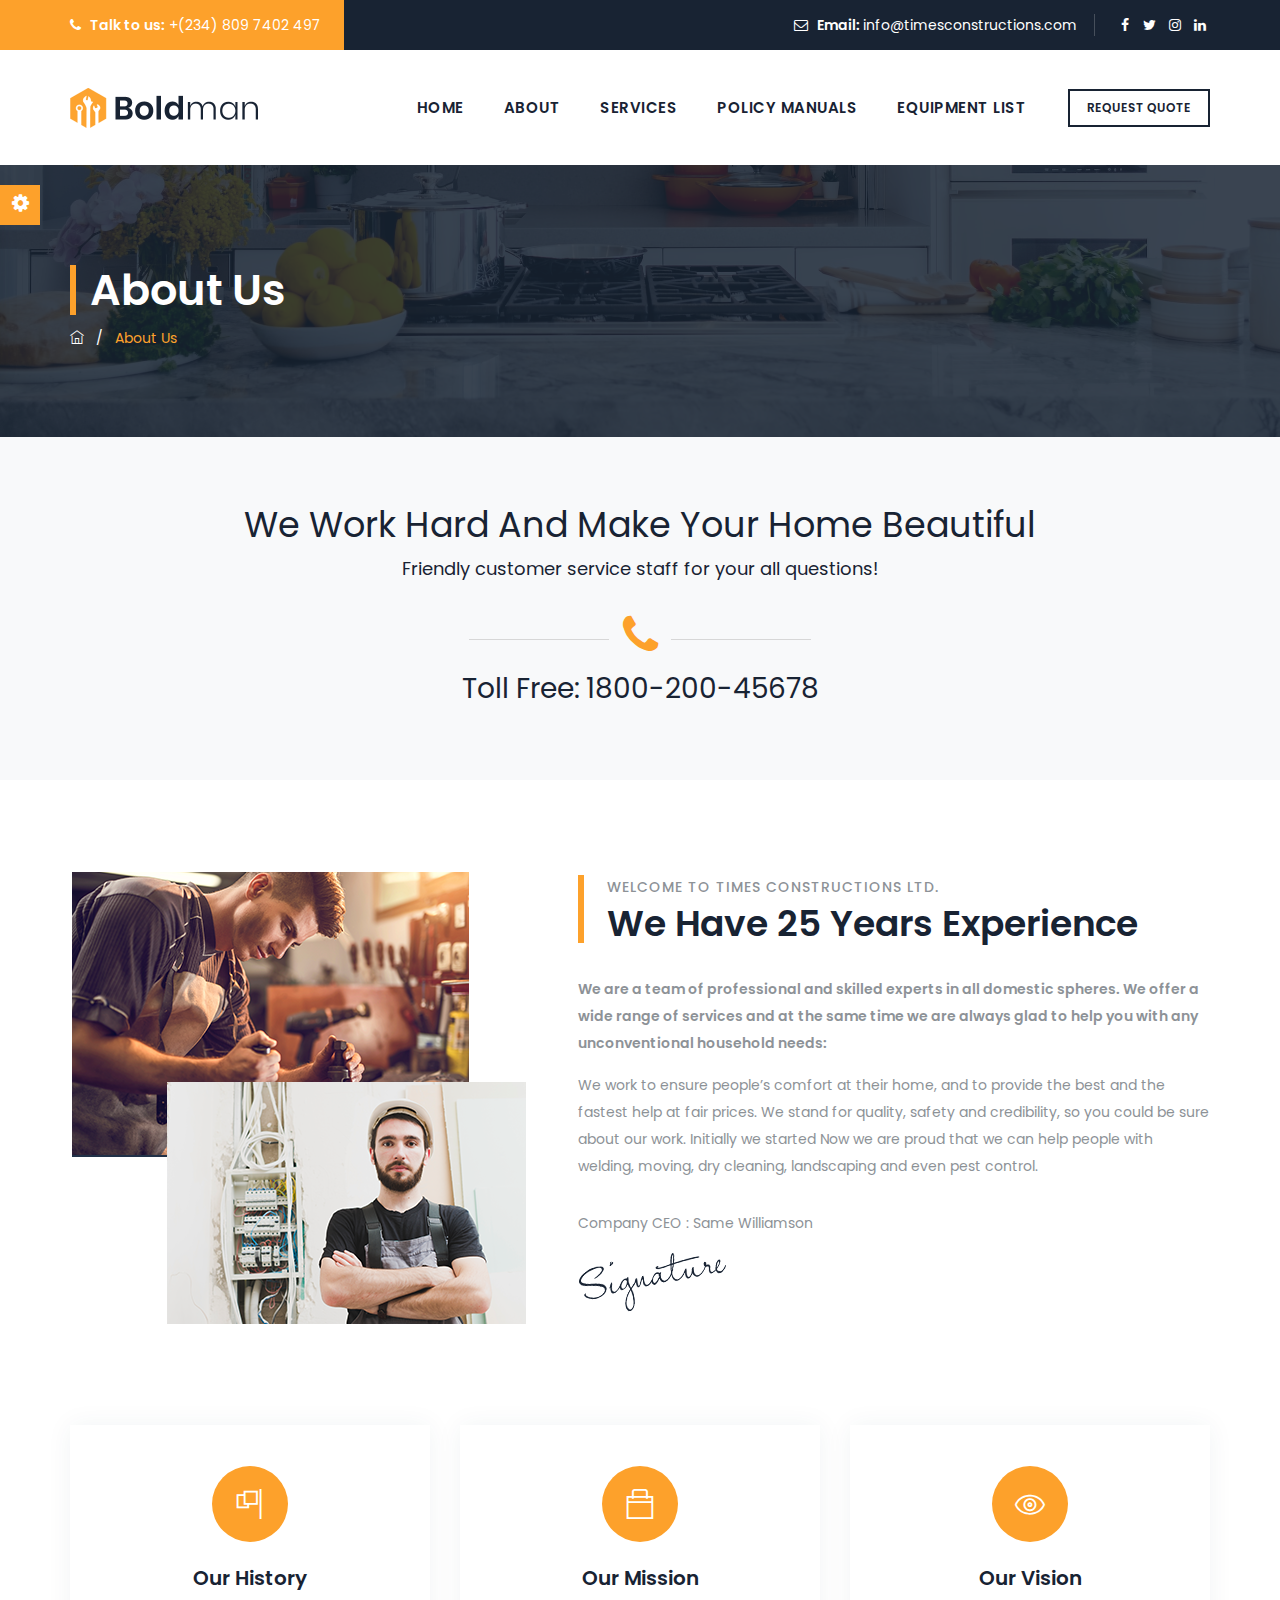
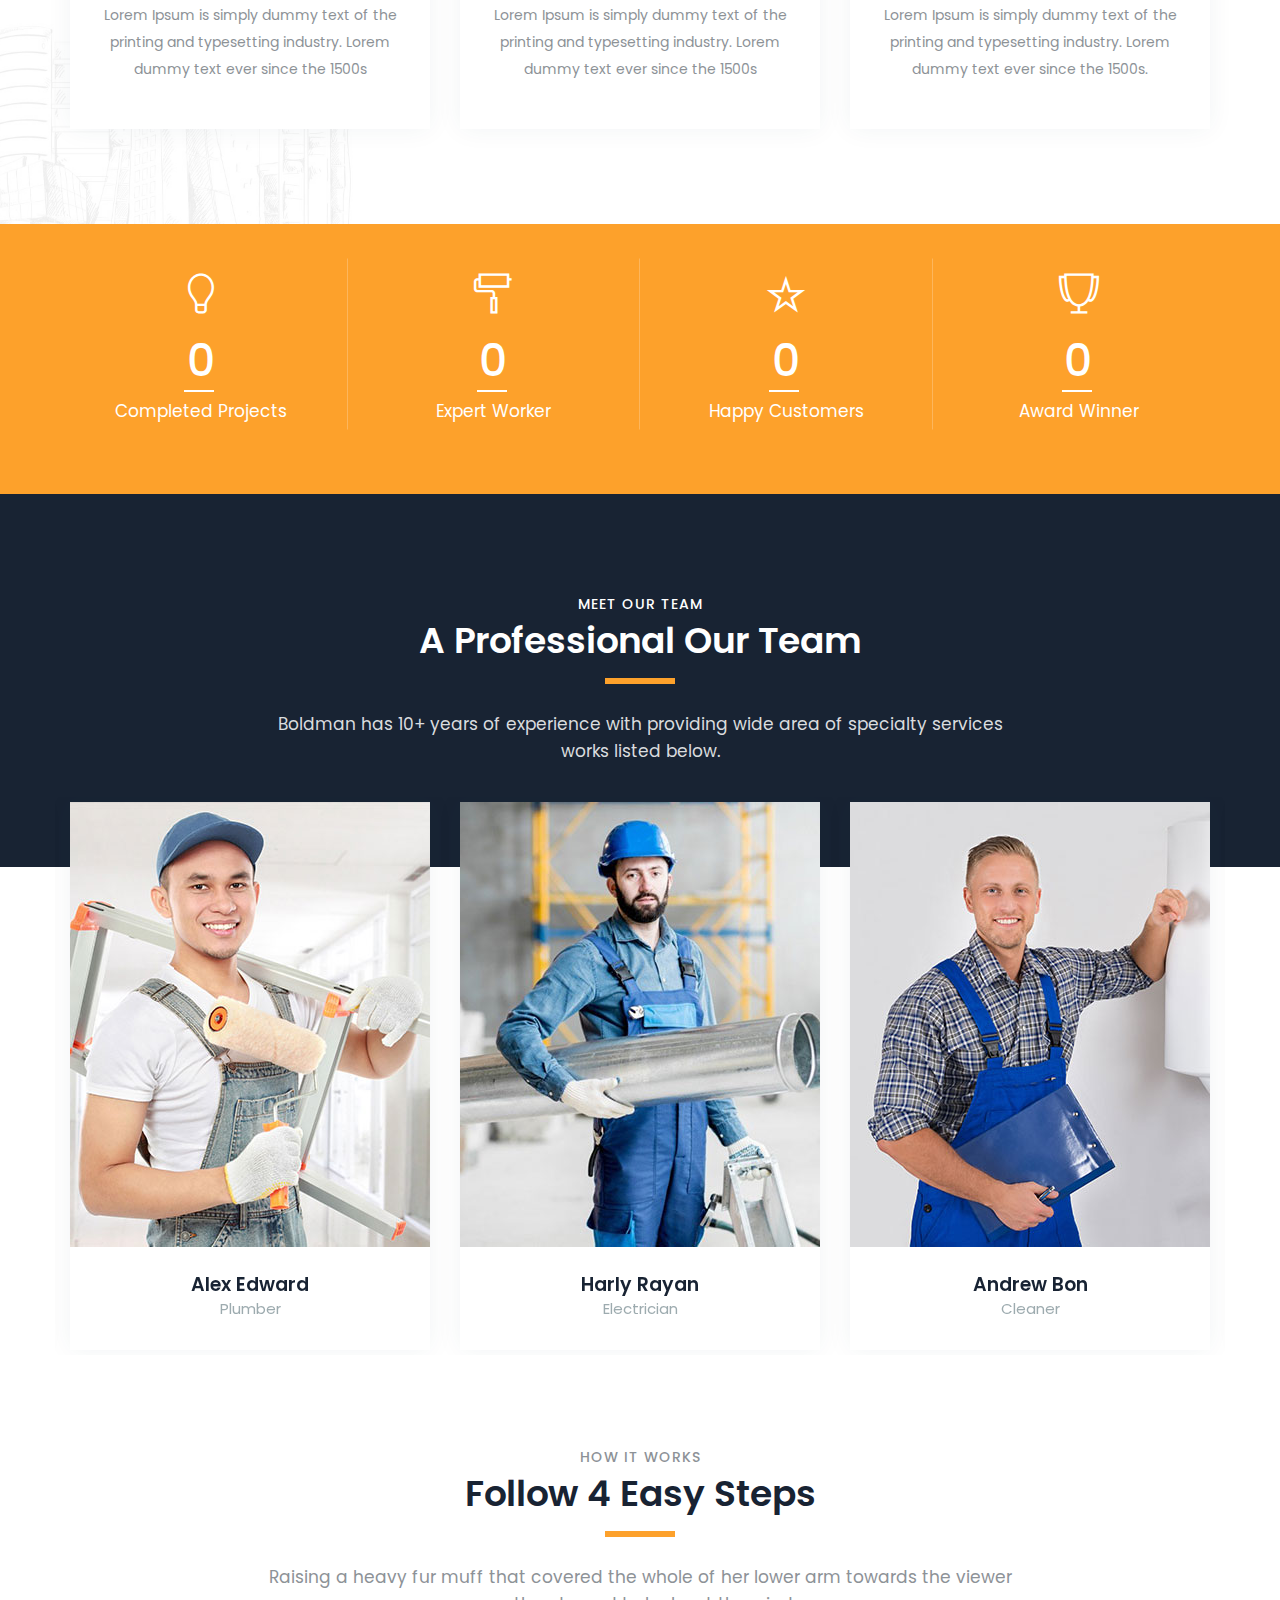
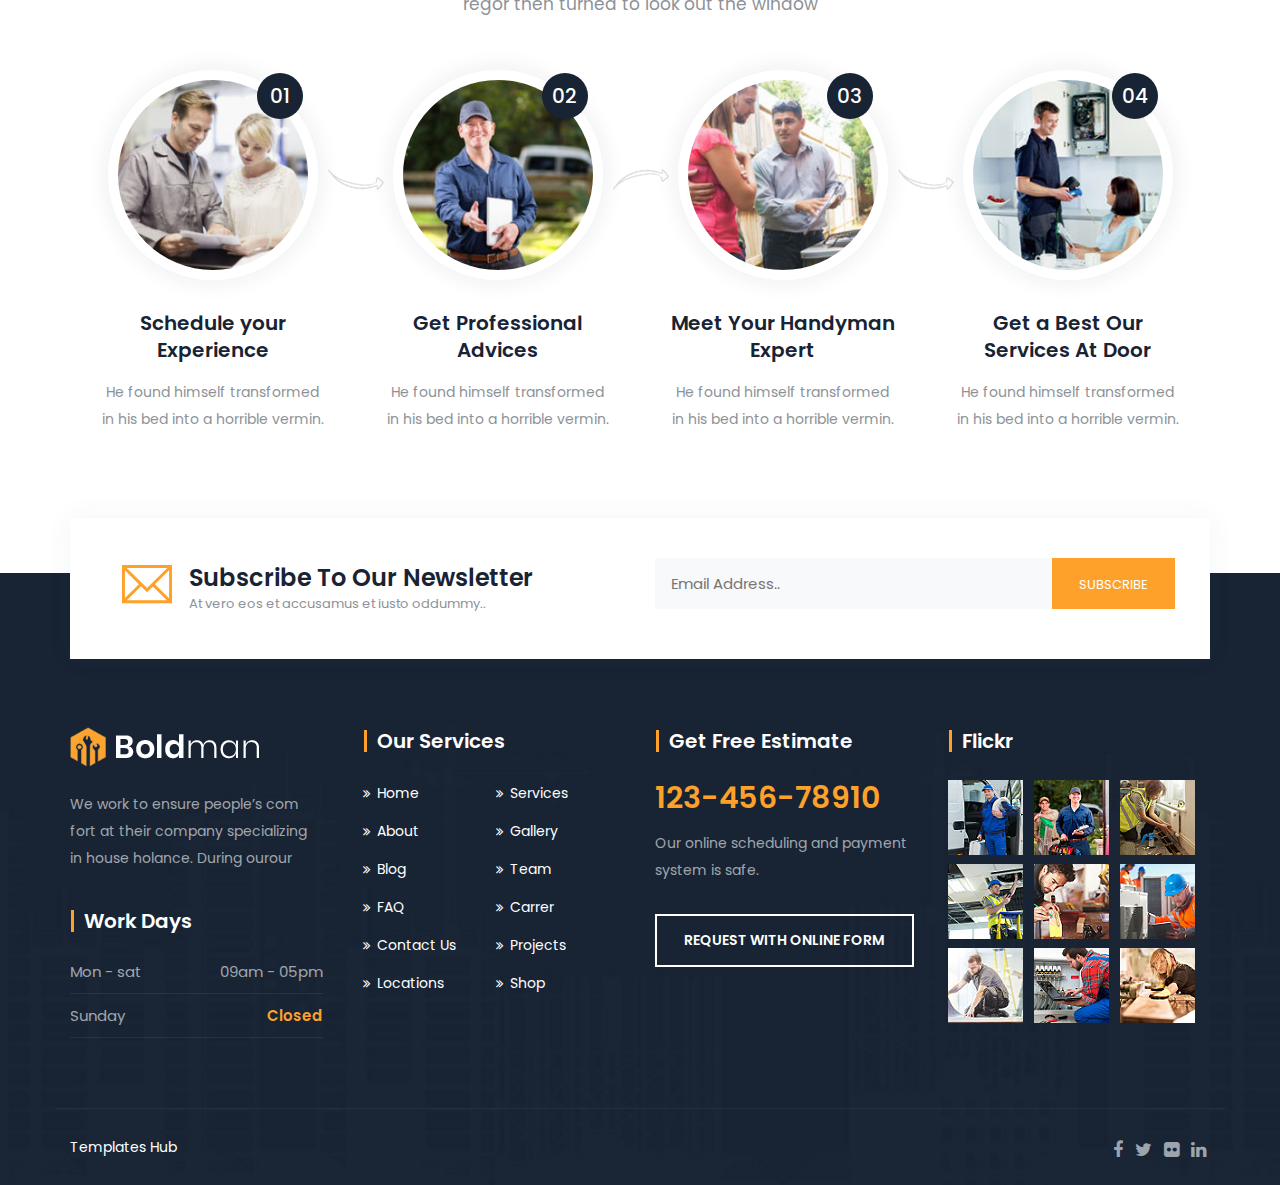
<file: aboutus-1.html>
<!DOCTYPE html>
<html lang="en">
  <!-- aboutus-141:45-->
  <head>
    <meta charset="utf-8" />
    <meta http-equiv="X-UA-Compatible" content="IE=edge" />
    <meta name="keywords" content="HTML5 Template" />
    <meta
      name="description"
      content="Boldman &#8211; Handyman &amp; Renovation Services HTML Template"
    />

    <meta
      name="viewport"
      content="width=device-width, initial-scale=1, maximum-scale=1"
    />
    <title>Boldman &#8211; Handyman &amp; Renovation Services</title>

    <!-- favicon icon -->
    <link rel="shortcut icon" href="images/favicon.png" />

    <!-- bootstrap -->
    <link rel="stylesheet" type="text/css" href="css/bootstrap.min.css" />

    <!-- animate -->
    <link rel="stylesheet" type="text/css" href="css/animate.css" />

    <!-- owl-carousel -->
    <link rel="stylesheet" type="text/css" href="css/owl.carousel.css" />

    <!-- fontawesome -->
    <link rel="stylesheet" type="text/css" href="css/font-awesome.css" />

    <!-- themify -->
    <link rel="stylesheet" type="text/css" href="css/themify-icons.css" />

    <!-- flaticon -->
    <link rel="stylesheet" type="text/css" href="css/flaticon.css" />

    <!-- prettyphoto -->
    <link rel="stylesheet" type="text/css" href="css/prettyPhoto.css" />

    <!-- shortcodes -->
    <link rel="stylesheet" type="text/css" href="css/shortcodes.css" />

    <!-- main -->
    <link rel="stylesheet" type="text/css" href="css/main.css" />

    <!--Color Switcher Mockup-->
    <link rel="stylesheet" type="text/css" href="css/color-switcher.css" />

    <!--Color Themes-->
    <link
      id="switcher-color"
      href="css/colors/default-color.css"
      rel="stylesheet"
    />

    <!-- responsive -->
    <link rel="stylesheet" type="text/css" href="css/responsive.css" />
  </head>

  <body>
    <!--page start-->
    <div class="page">
      <!--header start-->
      <header id="masthead" class="header ttm-header-style-classic">
        <!-- ttm-top bar-wrapper -->
        <div
          class="ttm-topbar-wrapper ttm-bgcolor-darkgrey ttm-textcolor-white clearfix"
        >
          <div class="container">
            <div class="ttm-topbar-content">
              <ul class="top-contact ttm-highlight-left text-left">
                <li>
                  <i class="fa fa-phone"></i><strong>Talk to us:</strong>
                  <span class="tel-no"> +(234) 809 7402 497</span>
                </li>
              </ul>
              <div class="topbar-right text-right">
                <ul class="top-contact">
                  <li>
                    <i class="fa fa-envelope-o"></i><strong>Email: </strong
                    ><a href="mailto:info@example.com.com"
                      >info@timesconstructions.com</a
                    >
                  </li>
                </ul>
                <div class="ttm-social-links-wrapper list-inline">
                  <ul class="social-icons">
                    <li>
                      <a
                        href="https://facebook.com/people/Timesconstructions/100086699380512/"
                        ><i class="fa fa-facebook"></i
                      ></a>
                    </li>
                    <li>
                      <a href="#"><i class="fa fa-twitter"></i></a>
                    </li>
                    <li>
                      <a
                        href="https://www.instagram.com/timesconstruction/?r=nametag"
                        ><i class="fa fa-instagram"></i
                      ></a>
                    </li>
                    <li>
                      <a
                        href="https://www.linkedin.com/company/times-constructions/about/"
                        ><i class="fa fa-linkedin"></i
                      ></a>
                    </li>
                  </ul>
                </div>
              </div>
            </div>
          </div>
        </div>
        <!-- ttm-topbar-wrapper end -->
        <!-- ttm-header-wrap -->
        <div class="ttm-header-wrap">
          <!-- ttm-stickable-header-w -->
          <div
            id="ttm-stickable-header-w"
            class="ttm-stickable-header-w clearfix"
          >
            <div id="site-header-menu" class="site-header-menu">
              <div class="site-header-menu-inner ttm-stickable-header">
                <div class="container">
                  <!-- site-branding -->
                  <div class="site-branding">
                    <a
                      class="home-link"
                      href="/"
                      title="Times Construction Company Ltd"
                      rel="home"
                    >
                      <img
                        id="logo-img"
                        class="img-center"
                        src="images/logo-img.png"
                        alt="logo-img"
                      />
                    </a>
                  </div>
                  <!-- site-branding end -->
                  <!--site-navigation -->
                  <div id="site-navigation" class="site-navigation">
                    <div class="header-btn">
                      <a
                        class="ttm-btn ttm-btn-size-md ttm-btn-shape-square ttm-btn-style-border ttm-btn-color-black"
                        href="#"
                        >REQUEST QUOTE</a
                      >
                    </div>
                    <!-- header-icons -->
                    <!-- <div class="ttm-header-icons">
                      <span class="ttm-header-icon ttm-header-cart-link">
                        <a href="#"
                          ><i class="fa fa-shopping-cart"></i>
                          <span class="number-cart">0</span>
                        </a>
                      </span>
                      <div class="ttm-header-icon ttm-header-search-link">
                        <a href="#"><i class="ti ti-search"></i></a>
                        <div class="ttm-search-overlay">
                          <form
                            method="get"
                            class="ttm-site-searchform"
                            action="#"
                          >
                            <div class="w-search-form-h">
                              <div class="w-search-form-row">
                                <div class="w-search-input">
                                  <input
                                    type="search"
                                    class="field searchform-s"
                                    name="s"
                                    placeholder="Type Word Then Enter..."
                                  />
                                  <button type="submit">
                                    <i class="ti ti-search"></i>
                                  </button>
                                </div>
                              </div>
                            </div>
                          </form>
                        </div>
                      </div>
                    </div> -->
                    <!-- header-icons end -->
                    <!-- <div class="ttm-menu-toggle">
                      <input type="checkbox" id="menu-toggle-form" />
                      <label
                        for="menu-toggle-form"
                        class="ttm-menu-toggle-block"
                      >
                        <span class="toggle-block toggle-blocks-1"></span>
                        <span class="toggle-block toggle-blocks-2"></span>
                        <span class="toggle-block toggle-blocks-3"></span>
                      </label>
                    </div> -->
                    <nav id="menu" class="menu">
                      <ul class="">
                        <li class="active">
                          <a href="/">Home</a>
                        </li>
                        <li>
                          <a href="/aboutus-1.html">About</a>
                        </li>
                        <li>
                          <a href="#">Services</a>
                        </li>
                        <li>
                          <a href="#">Policy Manuals</a>
                          <ul>
                            <li>
                              <a href="portfolio-style-1.html"
                                >Safety Policy Manual</a
                              >
                            </li>
                            <li>
                              <a href="portfolio-style-2.html"
                                >Quality Assurance Policy</a
                              >
                            </li>
                          </ul>
                        </li>
                        <li>
                          <a href="/aboutus-1.html">Equipment List</a>
                        </li>
                        <!-- <li>
                          <a href="/aboutus-1.html">Organography</a>
                        </li> -->
                        <!-- <li>
                          <a href="/aboutus-1.html">Management</a>
                        </li> -->
                      </ul>
                    </nav>
                  </div>
                  <!-- site-navigation end-->
                </div>
              </div>
            </div>
          </div>
          <!-- ttm-stickable-header-w end-->
        </div>
        <!--ttm-header-wrap end -->
      </header>
      <!--header end-->

      <!-- page-title -->
      <div class="ttm-page-title-row">
        <div class="ttm-page-title-row-bg-layer ttm-bg-layer"></div>
        <div class="container">
          <div class="row">
            <div class="col-md-12">
              <div class="title-box ttm-textcolor-white">
                <div class="page-title-heading">
                  <h1 class="title">About Us</h1>
                </div>
                <!-- /.page-title-captions -->
                <div class="breadcrumb-wrapper">
                  <span>
                    <a title="Homepage" href="index-2.html"
                      ><i class="ti ti-home"></i
                    ></a>
                  </span>
                  <span class="ttm-bread-sep">&nbsp; / &nbsp;</span>
                  <span><span>About Us</span></span>
                </div>
              </div>
            </div>
            <!-- /.col-md-12 -->
          </div>
          <!-- /.row -->
        </div>
        <!-- /.container -->
      </div>
      <!-- page-title end-->

      <!--site-main start-->
      <div class="site-main">
        <!-- row-text-section -->
        <section class="ttm-row row-text-section ttm-bgcolor-grey">
          <div class="container">
            <div class="row">
              <div class="col-lg-12">
                <div class="sep-box text-center">
                  <h2>We Work Hard And Make Your Home Beautiful</h2>
                  <h6>
                    Friendly customer service staff for your all questions!
                  </h6>
                  <div class="sep_holder_box width-30 pt-10">
                    <span class="sep_holder"
                      ><span class="sep_line"></span
                    ></span>
                    <div
                      class="ttm-icon ttm-icon_element-color-skincolor ttm-icon_element-size-lg"
                    >
                      <i class="fa fa-phone"></i>
                    </div>
                    <span class="sep_holder"
                      ><span class="sep_line"></span
                    ></span>
                  </div>
                  <h4>Toll Free: 1800-200-45678</h4>
                </div>
              </div>
            </div>
          </div>
        </section>
        <!-- row-text-section end -->

        <!-- about-section -->
        <section class="ttm-row about3-section">
          <div class="container">
            <div class="row">
              <div class="col-lg-5 col-sm-12">
                <!-- ttm_single_image-wrapper -->
                <div class="ttm_single_image-wrapper mb-35">
                  <img
                    class="img-fluid"
                    src="images/single-img-ten.png"
                    alt=""
                  />
                </div>
                <!-- ttm_single_image-wrapper end -->
              </div>
              <div class="col-lg-7 col-sm-12">
                <div class="pl-20">
                  <!-- section title -->
                  <div class="section-title clearfix">
                    <div class="title-header">
                      <h5>WELCOME TO Times Constructions Ltd.</h5>
                      <h2 class="title">We Have 25 Years Experience</h2>
                    </div>
                  </div>
                  <!-- section title end -->
                  <p>
                    <strong
                      >We are a team of professional and skilled experts in all
                      domestic spheres. We offer a wide range of services and at
                      the same time we are always glad to help you with any
                      unconventional household needs:</strong
                    >
                  </p>
                  <p class="mb-30">
                    We work to ensure people’s comfort at their home, and to
                    provide the best and the fastest help at fair prices. We
                    stand for quality, safety and credibility, so you could be
                    sure about our work. Initially we started Now we are proud
                    that we can help people with welding, moving, dry cleaning,
                    landscaping and even pest control.
                  </p>
                  <p>Company CEO : Same Williamson</p>
                  <span
                    ><img
                      src="images/author-sign.png"
                      alt="ttm_single_image-wrapper"
                  /></span>
                </div>
              </div>
            </div>
            <!-- row end-->
          </div>
        </section>
        <!-- about-section end -->

        <!--services-box-section-->
        <section class="ttm-row services-box-section bg-img12 clearfix">
          <div class="container">
            <div class="row row-equal-height">
              <div class="col-lg-4 col-md-4 col-sm-12">
                <!-- featured-icon-box -->
                <div
                  class="featured-icon-box style1 top-icon text-center ttm-bgcolor-white box-shadow2"
                >
                  <div
                    class="ttm-icon ttm-icon_element-fill ttm-icon_element-background-color-skincolor ttm-icon_element-size-md ttm-icon_element-style-rounded"
                  >
                    <i class="ti ti-flag-alt-2"></i>
                  </div>
                  <div class="featured-content">
                    <div class="featured-title">
                      <h5>Our History</h5>
                    </div>
                    <div class="featured-desc">
                      <p>
                        Lorem Ipsum is simply dummy text of the printing and
                        typesetting industry. Lorem dummy text ever since the
                        1500s
                      </p>
                    </div>
                  </div>
                </div>
                <!-- featured-icon-box end-->
              </div>
              <div class="col-lg-4 col-md-4 col-sm-12">
                <!-- featured-icon-box -->
                <div
                  class="featured-icon-box style1 top-icon text-center ttm-bgcolor-white box-shadow2"
                >
                  <div
                    class="ttm-icon ttm-icon_element-fill ttm-icon_element-background-color-skincolor ttm-icon_element-size-md ttm-icon_element-style-rounded"
                  >
                    <i class="ti ti-bag"></i>
                  </div>
                  <div class="featured-content">
                    <div class="featured-title">
                      <h5>Our Mission</h5>
                    </div>
                    <div class="featured-desc">
                      <p>
                        Lorem Ipsum is simply dummy text of the printing and
                        typesetting industry. Lorem dummy text ever since the
                        1500s
                      </p>
                    </div>
                  </div>
                </div>
                <!-- featured-icon-box end-->
              </div>
              <div class="col-lg-4 col-md-4 col-sm-12">
                <!-- featured-icon-box -->
                <div
                  class="featured-icon-box style1 top-icon text-center ttm-bgcolor-white box-shadow2"
                >
                  <div
                    class="ttm-icon ttm-icon_element-fill ttm-icon_element-background-color-skincolor ttm-icon_element-size-md ttm-icon_element-style-rounded"
                  >
                    <i class="ti ti-eye"></i>
                  </div>
                  <div class="featured-content">
                    <div class="featured-title">
                      <h5>Our Vision</h5>
                    </div>
                    <div class="featured-desc">
                      <p>
                        Lorem Ipsum is simply dummy text of the printing and
                        typesetting industry. Lorem dummy text ever since the
                        1500s.
                      </p>
                    </div>
                  </div>
                </div>
                <!-- featured-icon-box end-->
              </div>
            </div>
            <!-- row end -->
          </div>
        </section>
        <!-- services-box-section end -->

        <!-- fid-section -->
        <section
          class="ttm-row fid2-section bg-img13 ttm-bgcolor-skincolor ttm-bg ttm-bgimage-yes clearfix"
        >
          <div class="ttm-row-wrapper-bg-layer ttm-bg-layer"></div>
          <div class="container">
            <div class="row ttm-facts-colum-sep">
              <div class="col-md-3">
                <div class="ttm-fid inside ttm-fid-view-topicon">
                  <div class="ttm-fid-icon-wrapper">
                    <i class="ti ti-light-bulb"></i>
                  </div>
                  <div class="ttm-fid-contents">
                    <h4>
                      <span
                        data-appear-animation="animateDigits"
                        data-from="0"
                        data-to="215"
                        data-interval="10"
                        data-before=""
                        data-before-style="sup"
                        data-after=""
                        data-after-style="sub"
                        >215
                      </span>
                    </h4>
                    <h3 class="ttm-fid-title">
                      <span>Completed Projects<br /></span>
                    </h3>
                  </div>
                  <!-- ttm-fid-contents end -->
                </div>
              </div>
              <div class="col-md-3">
                <div class="ttm-fid inside ttm-fid-view-topicon">
                  <div class="ttm-fid-icon-wrapper">
                    <i class="ti ti-paint-roller"></i>
                  </div>
                  <div class="ttm-fid-contents">
                    <h4>
                      <span
                        data-appear-animation="animateDigits"
                        data-from="0"
                        data-to="123"
                        data-interval="5"
                        data-before=""
                        data-before-style="sup"
                        data-after=""
                        data-after-style="sub"
                        >123
                      </span>
                    </h4>
                    <h3 class="ttm-fid-title">
                      <span>Expert Worker<br /></span>
                    </h3>
                  </div>
                  <!-- ttm-fid-contents end -->
                </div>
              </div>
              <div class="col-md-3">
                <div class="ttm-fid inside ttm-fid-view-topicon">
                  <div class="ttm-fid-icon-wrapper">
                    <i class="ti ti-star"></i>
                  </div>
                  <div class="ttm-fid-contents">
                    <h4>
                      <span
                        data-appear-animation="animateDigits"
                        data-from="0"
                        data-to="3245"
                        data-interval="10"
                        data-before=""
                        data-before-style="sup"
                        data-after=""
                        data-after-style="sub"
                        >3245
                      </span>
                    </h4>
                    <h3 class="ttm-fid-title">
                      <span>Happy Customers<br /></span>
                    </h3>
                  </div>
                  <!-- ttm-fid-contents end-->
                </div>
              </div>
              <div class="col-md-3">
                <div class="ttm-fid inside ttm-fid-view-topicon">
                  <div class="ttm-fid-icon-wrapper">
                    <i class="ti ti-cup"></i>
                  </div>
                  <div class="ttm-fid-contents">
                    <h4>
                      <span
                        data-appear-animation="animateDigits"
                        data-from="0"
                        data-to="35"
                        data-interval="10"
                        data-before=""
                        data-before-style="sup"
                        data-after=""
                        data-after-style="sub"
                        >35
                      </span>
                    </h4>
                    <h3 class="ttm-fid-title">
                      <span>Award Winner<br /></span>
                    </h3>
                  </div>
                  <!-- ttm-fid-contents end-->
                </div>
              </div>
            </div>
          </div>
        </section>
        <!-- fid-section end -->

        <!--only-title-section-->
        <section
          class="ttm-row only-title-section style2 ttm-bgcolor-darkgrey clearfix"
        >
          <div class="container">
            <!-- row -->
            <!-- row -->
            <div class="row">
              <div class="col-md-2"></div>
              <div class="col-md-8">
                <!-- section title -->
                <div
                  class="section-title with-desc title-style-center_text clearfix"
                >
                  <div class="title-header">
                    <h5>MEET OUR TEAM</h5>
                    <h2 class="title">A Professional Our Team</h2>
                  </div>
                  <div class="title-desc">
                    Boldman has 10+ years of experience with providing wide area
                    of specialty services works listed below.
                  </div>
                </div>
                <!-- section title end -->
              </div>
              <div class="col-md-2"></div>
            </div>
            <!-- row end -->
          </div>
        </section>
        <!--only-title-section-->

        <!--team-section-->
        <section class="ttm-row team-section mt_70 res-991-mt_15 clearfix">
          <div class="container">
            <!-- row -->
            <div class="row">
              <div
                class="wrap-team team-slide owl-carousel"
                data-item="3"
                data-nav="false"
                data-dots="false"
                data-auto="false"
              >
                <!-- featured-imagebox-team -->
                <div
                  class="featured-imagebox featured-imagebox-team ttm-team-box-view-overlay"
                >
                  <div class="featured-thumbnail">
                    <img
                      class="img-fluid"
                      src="images/team-member/team-img01.jpg"
                      alt="image"
                    />
                  </div>
                  <div class="featured-content featured-content-team">
                    <div class="featured-title">
                      <h5><a href="team-details.html">Alex Edward</a></h5>
                    </div>
                    <p class="category">Plumber</p>
                    <div class="ttm-social-links-wrapper">
                      <ul class="social-icons list-inline">
                        <li class="social-facebook">
                          <a
                            class="tooltip-top"
                            target="_blank"
                            href="#"
                            data-tooltip="Facebook"
                            ><i class="fa fa-facebook" aria-hidden="true"></i
                          ></a>
                        </li>
                        <li class="social-linkedin">
                          <a
                            class="tooltip-top"
                            target="_blank"
                            href="#"
                            data-tooltip="LinkedIn"
                            ><i class="fa fa-linkedin" aria-hidden="true"></i
                          ></a>
                        </li>
                        <li class="social-gplus">
                          <a
                            class="tooltip-top"
                            target="_blank"
                            href="#"
                            data-tooltip="Google+"
                            ><i class="fa fa-google-plus" aria-hidden="true"></i
                          ></a>
                        </li>
                      </ul>
                    </div>
                  </div>
                </div>
                <!-- featured-imagebox-team end-->
                <!-- featured-imagebox-team -->
                <div
                  class="featured-imagebox featured-imagebox-team ttm-team-box-view-overlay"
                >
                  <div class="featured-thumbnail">
                    <img
                      class="img-fluid"
                      src="images/team-member/team-img02.jpg"
                      alt="image"
                    />
                  </div>
                  <div class="featured-content featured-content-team">
                    <div class="featured-title">
                      <h5><a href="team-details.html">Harly Rayan</a></h5>
                    </div>
                    <p class="category">Electrician</p>
                    <div class="ttm-social-links-wrapper">
                      <ul class="social-icons list-inline">
                        <li class="social-facebook">
                          <a
                            class="tooltip-top"
                            target="_blank"
                            href="#"
                            data-tooltip="Facebook"
                            ><i class="fa fa-facebook" aria-hidden="true"></i
                          ></a>
                        </li>
                        <li class="social-twitter">
                          <a
                            class="tooltip-top"
                            target="_blank"
                            href="#"
                            data-tooltip="Twitter"
                            ><i class="fa fa-twitter" aria-hidden="true"></i
                          ></a>
                        </li>
                        <li class="social-linkedin">
                          <a
                            class="tooltip-top"
                            target="_blank"
                            href="#"
                            data-tooltip="Instagram"
                            ><i class="fa fa-instagram" aria-hidden="true"></i
                          ></a>
                        </li>
                      </ul>
                    </div>
                  </div>
                </div>
                <!-- featured-imagebox-team end-->
                <!-- featured-imagebox-team -->
                <div
                  class="featured-imagebox featured-imagebox-team ttm-team-box-view-overlay"
                >
                  <div class="featured-thumbnail">
                    <img
                      class="img-fluid"
                      src="images/team-member/team-img03.jpg"
                      alt="image"
                    />
                  </div>
                  <div class="featured-content featured-content-team">
                    <div class="featured-title">
                      <h5><a href="team-details.html">Andrew Bon</a></h5>
                    </div>
                    <p class="category">Cleaner</p>
                    <div class="ttm-social-links-wrapper">
                      <ul class="social-icons list-inline">
                        <li class="social-facebook">
                          <a
                            class="tooltip-top"
                            target="_blank"
                            href="#"
                            data-tooltip="Facebook"
                            ><i class="fa fa-facebook" aria-hidden="true"></i
                          ></a>
                        </li>
                        <li class="social-twitter">
                          <a
                            class="tooltip-top"
                            target="_blank"
                            href="#"
                            data-tooltip="Twitter"
                            ><i class="fa fa-twitter" aria-hidden="true"></i
                          ></a>
                        </li>
                        <li class="social-linkedin">
                          <a
                            class="tooltip-top"
                            target="_blank"
                            href="#"
                            data-tooltip="Youtube"
                            ><i
                              class="fa fa-youtube-play"
                              aria-hidden="true"
                            ></i
                          ></a>
                        </li>
                      </ul>
                    </div>
                  </div>
                </div>
                <!-- featured-imagebox-team end-->
                <!-- featured-imagebox-team -->
                <div
                  class="featured-imagebox featured-imagebox-team ttm-team-box-view-overlay"
                >
                  <div class="featured-thumbnail">
                    <img
                      class="img-fluid"
                      src="images/team-member/team-img04.jpg"
                      alt="image"
                    />
                  </div>
                  <div class="featured-content featured-content-team">
                    <div class="featured-title">
                      <h5><a href="team-details.html">John Martin</a></h5>
                    </div>
                    <p class="category">Home Maintenance</p>
                    <div class="ttm-social-links-wrapper">
                      <ul class="social-icons list-inline">
                        <li class="social-facebook">
                          <a
                            class="tooltip-top"
                            target="_blank"
                            href="#"
                            data-tooltip="Facebook"
                            ><i class="fa fa-facebook" aria-hidden="true"></i
                          ></a>
                        </li>
                        <li class="social-gplus">
                          <a
                            class="tooltip-top"
                            target="_blank"
                            href="#"
                            data-tooltip="Google+"
                            ><i class="fa fa-google-plus" aria-hidden="true"></i
                          ></a>
                        </li>
                        <li class="social-linkedin">
                          <a
                            class="tooltip-top"
                            target="_blank"
                            href="#"
                            data-tooltip="Flickr"
                            ><i class="fa fa-flickr" aria-hidden="true"></i
                          ></a>
                        </li>
                      </ul>
                    </div>
                  </div>
                </div>
                <!-- featured-imagebox-team end-->
              </div>
            </div>
            <!-- row end -->
          </div>
        </section>
        <!--team-section end-->

        <!--processbox-section-->
        <section class="ttm-row processbox2-section break-991-colum clearfix">
          <div class="container">
            <!-- row -->
            <div class="row">
              <div class="col-md-2"></div>
              <div class="col-md-8">
                <!-- section title -->
                <div
                  class="section-title with-desc title-style-center_text clearfix"
                >
                  <div class="title-header">
                    <h5>HOW IT WORKS</h5>
                    <h2 class="title">Follow 4 Easy Steps</h2>
                  </div>
                  <div class="title-desc">
                    Raising a heavy fur muff that covered the whole of her lower
                    arm towards the viewer regor then turned to look out the
                    window
                  </div>
                </div>
                <!-- section title end -->
              </div>
              <div class="col-md-2"></div>
            </div>
            <!-- row end-->
            <div class="row">
              <!-- row -->
              <div class="col-lg-12">
                <div class="ttm-processbox-wrapper">
                  <div class="ttm-processbox">
                    <div class="ttm-box-image">
                      <img
                        class="img-fluid"
                        src="images/step-one.jpg"
                        alt="step-one"
                        title="step-one"
                      />
                      <div class="process-num">
                        <span class="number">01</span>
                      </div>
                    </div>
                    <div class="featured-content">
                      <div class="featured-title">
                        <h5>Schedule your Experience</h5>
                      </div>
                      <div class="ttm-box-description">
                        He found himself transformed in his bed into a horrible
                        vermin.
                      </div>
                    </div>
                  </div>
                  <div class="ttm-processbox">
                    <div class="ttm-box-image">
                      <img
                        class="img-fluid"
                        src="images/step-two.jpg"
                        alt="step-two"
                        title="step-two"
                      />
                      <div class="process-num">
                        <span class="number">02</span>
                      </div>
                    </div>
                    <div class="featured-content">
                      <div class="featured-title">
                        <h5>Get Professional Advices</h5>
                      </div>
                      <div class="ttm-box-description">
                        He found himself transformed in his bed into a horrible
                        vermin.
                      </div>
                    </div>
                  </div>
                  <div class="ttm-processbox">
                    <div class="ttm-box-image">
                      <img
                        class="img-fluid"
                        src="images/step-three.jpg"
                        alt="step-three"
                        title="step-three"
                      />
                      <div class="process-num">
                        <span class="number">03</span>
                      </div>
                    </div>
                    <div class="featured-content">
                      <div class="featured-title">
                        <h5>Meet Your Handyman Expert</h5>
                      </div>
                      <div class="ttm-box-description">
                        He found himself transformed in his bed into a horrible
                        vermin.
                      </div>
                    </div>
                  </div>
                  <div class="ttm-processbox">
                    <div class="ttm-box-image">
                      <img
                        class="img-fluid"
                        src="images/step-four.jpg"
                        alt="step-four"
                        title="step-four"
                      />
                      <div class="process-num">
                        <span class="number">04</span>
                      </div>
                    </div>
                    <div class="featured-content">
                      <div class="featured-title">
                        <h5>Get a Best Our Services At Door</h5>
                      </div>
                      <div class="ttm-box-description">
                        He found himself transformed in his bed into a horrible
                        vermin.
                      </div>
                    </div>
                  </div>
                </div>
              </div>
            </div>
            <!-- row end -->
          </div>
        </section>
        <!--processbox2-section end-->
      </div>
      <!--site-main end-->

      <!--footer start-->
      <footer class="footer widget-footer clearfix">
        <div class="first-footer">
          <div class="container">
            <div class="row">
              <div class="col-lg-12">
                <div
                  class="ttm-footer-cta-wrapper ttm-textcolor-dark ttm-bgcolor-white"
                >
                  <div class="row">
                    <div
                      class="col-xs-12 col-sm-12 col-md-6 col-lg-6 widget-area"
                    >
                      <div
                        class="featured-icon-box iconalign-before-heading ttm-icon_element-size-lg"
                      >
                        <div class="featured-content">
                          <div class="featured-icon">
                            <div
                              class="ttm-icon ttm-icon_element-color-skincolor ttm-icon_element-size-lg"
                            >
                              <i class="ti ti-email"></i>
                            </div>
                          </div>
                          <div class="featured-title">
                            <h5>Subscribe To Our Newsletter</h5>
                            <h6>At vero eos et accusamus et iusto oddummy..</h6>
                          </div>
                        </div>
                      </div>
                    </div>
                    <div
                      class="col-xs-12 col-sm-12 col-md-6 col-lg-6 widget-area"
                    >
                      <form
                        id="subscribe-form"
                        class="newsletter-form"
                        method="post"
                        action="#"
                        data-mailchimp="true"
                      >
                        <div
                          class="mailchimp-inputbox clearfix"
                          id="subscribe-content"
                        >
                          <p>
                            <input
                              type="email"
                              name="email"
                              placeholder="Email Address.."
                              required=""
                            />
                          </p>
                          <p><input type="submit" value="SUBSCRIBE" /></p>
                        </div>
                        <div id="subscribe-msg"></div>
                      </form>
                    </div>
                  </div>
                </div>
              </div>
            </div>
          </div>
        </div>
        <div class="second-footer ttm-textcolor-white">
          <div class="container">
            <div class="row">
              <div class="col-xs-12 col-sm-12 col-md-6 col-lg-3 widget-area">
                <div class="widget clearfix">
                  <div class="footer-logo">
                    <img
                      id="footer-logo-img"
                      class="img-center"
                      src="images/footer-logo.png"
                      alt=""
                    />
                  </div>
                  <p>
                    We work to ensure people’s com fort at their company
                    specializing in house holance. During ourour
                  </p>
                </div>
                <div class="widget widget_text clearfix">
                  <h3 class="widget-title">Work Days</h3>
                  <div class="textwidget widget-text">
                    <div class="ttm-pricelistbox-wrapper">
                      <div class="ttm-timelist-block-wrapper">
                        <ul class="ttm-timelist-block">
                          <li>
                            Mon - sat
                            <span class="service-time">09am - 05pm</span>
                          </li>
                          <li>
                            Sunday<span class="service-time"
                              ><strong>Closed</strong></span
                            >
                          </li>
                        </ul>
                      </div>
                    </div>
                  </div>
                </div>
              </div>
              <div class="col-xs-12 col-sm-12 col-md-6 col-lg-3 widget-area">
                <div class="widget widget_nav_menu clearfix">
                  <h3 class="widget-title">Our Services</h3>
                  <ul id="menu-footer-services">
                    <li><a href="index-2.html">Home</a></li>
                    <li><a href="services-1.html">Services</a></li>
                    <li><a href="about-1.html">About</a></li>
                    <li><a href="portfolio-style-1.html">Gallery</a></li>
                    <li><a href="blog.html">Blog</a></li>
                    <li><a href="our-team.html">Team</a></li>
                    <li><a href="faq.html">FAQ</a></li>
                    <li><a href="career.html">Carrer</a></li>
                    <li><a href="contact-us-1.html">Contact Us</a></li>
                    <li><a href="single-style-3.html">Projects</a></li>
                    <li><a href="contact-us-2.html">Locations</a></li>
                    <li><a href="home-shop.html">Shop</a></li>
                  </ul>
                </div>
              </div>
              <div class="col-xs-12 col-sm-12 col-md-6 col-lg-3 widget-area">
                <div class="widget widget_text clearfix">
                  <h3 class="widget-title">Get Free Estimate</h3>
                  <div class="textwidget widget-text">
                    <h3 class="ttm-textcolor-skincolor">123-456-78910</h3>
                    <p>Our online scheduling and payment system is safe.</p>
                    <a
                      class="ttm-btn ttm-btn-size-md ttm-btn-shape-square ttm-btn-style-border ttm-btn-color-white mt-15 mb-20"
                      href="#"
                      >REQUEST WITH ONLINE FORM</a
                    >
                  </div>
                </div>
              </div>
              <div class="col-xs-12 col-sm-12 col-md-6 col-lg-3 widget-area">
                <div class="widget flicker_widget clearfix">
                  <h3 class="widget-title">Flickr</h3>
                  <div class="ttm-flicker-widget-wrapper">
                    <a href="#"
                      ><img
                        src="images/flicker/01.jpg"
                        alt="A photo on Flickr"
                        title="themetech-one"
                    /></a>
                    <a href="#"
                      ><img
                        src="images/flicker/02.jpg"
                        alt="A photo on Flickr"
                        title="themetech-two"
                    /></a>
                    <a href="#"
                      ><img
                        src="images/flicker/03.jpg"
                        alt="A photo on Flickr"
                        title="themetech-three"
                    /></a>
                    <a href="#"
                      ><img
                        src="images/flicker/04.jpg"
                        alt="A photo on Flickr"
                        title="themetech-four"
                    /></a>
                    <a href="#"
                      ><img
                        src="images/flicker/05.jpg"
                        alt="A photo on Flickr"
                        title="themetech-five"
                    /></a>
                    <a href="#"
                      ><img
                        src="images/flicker/06.jpg"
                        alt="A photo on Flickr"
                        title="themetech-six"
                    /></a>
                    <a href="#"
                      ><img
                        src="images/flicker/07.jpg"
                        alt="A photo on Flickr"
                        title="themetech-seven"
                    /></a>
                    <a href="#"
                      ><img
                        src="images/flicker/08.jpg"
                        alt="A photo on Flickr"
                        title="themeteh-eight"
                    /></a>
                    <a href="#"
                      ><img
                        src="images/flicker/09.jpg"
                        alt="A photo on Flickr"
                        title="themetech-nine"
                    /></a>
                  </div>
                </div>
              </div>
            </div>
          </div>
        </div>
        <div class="bottom-footer-text ttm-textcolor-white">
          <div class="container">
            <div class="row copyright">
              <div class="col-md-8 ttm-footer2-left">
                <span
                  ><a href="https://www.templateshub.net" target="_blank"
                    >Templates Hub</a
                  ></span
                >
              </div>
              <div class="col-md-4 ttm-footer2-right">
                <div class="social-icons">
                  <ul class="list-inline">
                    <li>
                      <a href="#"
                        ><i class="fa fa-facebook" aria-hidden="true"></i
                      ></a>
                    </li>
                    <li>
                      <a href="#"
                        ><i class="fa fa-twitter" aria-hidden="true"></i
                      ></a>
                    </li>
                    <li>
                      <a href="#"
                        ><i class="fa fa-flickr" aria-hidden="true"></i
                      ></a>
                    </li>
                    <li>
                      <a href="#"
                        ><i class="fa fa-linkedin" aria-hidden="true"></i
                      ></a>
                    </li>
                  </ul>
                </div>
              </div>
            </div>
          </div>
        </div>
      </footer>
      <!--footer end-->

      <!--back-to-top start-->
      <a id="totop" href="#top">
        <i class="fa fa-angle-up"></i>
      </a>
      <!--back-to-top end-->

      <!-- Color Palate / Color Switcher -->
      <div class="color-switcher">
        <div class="color-trigger">
          <i class="fa fa-gear"></i>
        </div>
        <div class="color-switcher-header">
          <h6>Switcher Colors</h6>
        </div>
        <div class="various-color clearfix">
          <div class="colors-list">
            <span
              class="theme-color default-color active"
              data-file="css/colors/default-color.css"
            ></span>
            <span
              class="theme-color theme-color1"
              data-file="css/colors/theme-color1.css"
            ></span>
            <span
              class="theme-color theme-color2"
              data-file="css/colors/theme-color2.css"
            ></span>
            <span
              class="theme-color theme-color3"
              data-file="css/colors/theme-color3.css"
            ></span>
            <span
              class="theme-color theme-color4"
              data-file="css/colors/theme-color4.css"
            ></span>
            <span
              class="theme-color theme-color5"
              data-file="css/colors/theme-color5.css"
            ></span>
          </div>
        </div>
      </div>
      <!-- Color Palate / Color Switcher end-->
    </div>
    <!-- page end -->

    <!-- Javascript -->
    <script src="js/jquery.min.js"></script>
    <script src="js/tether.min.js"></script>
    <script src="js/bootstrap.min.js"></script>
    <script src="js/color-switcher.js"></script>
    <script src="js/jquery.easing.js"></script>
    <script src="js/jquery-waypoints.js"></script>
    <script src="js/jquery-validate.js"></script>
    <script src="js/owl.carousel.js"></script>
    <script src="js/jquery.prettyPhoto.js"></script>
    <script src="js/numinate.min6959.js?ver=4.9.3"></script>
    <script src="js/main.js"></script>
    <!-- Javascript end-->
  </body>

  <!-- aboutus-141:49-->
</html>
</file>
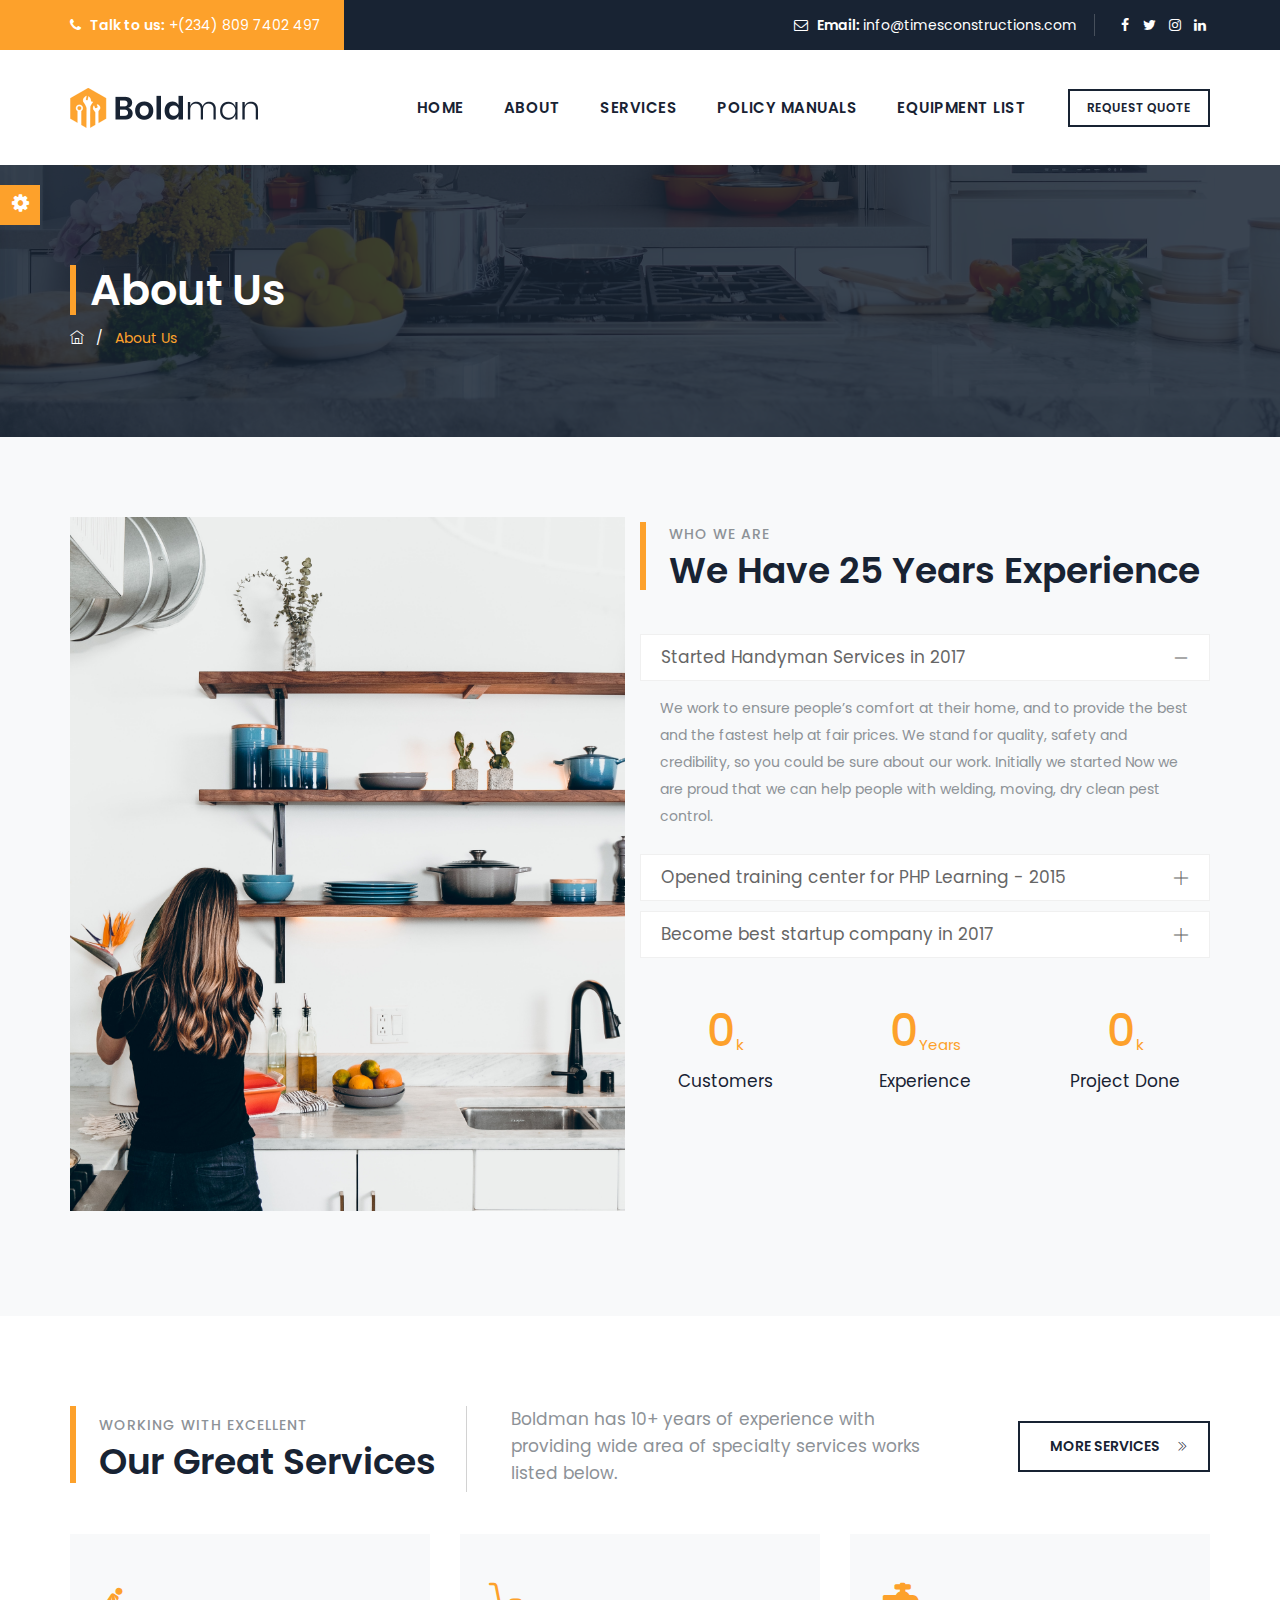
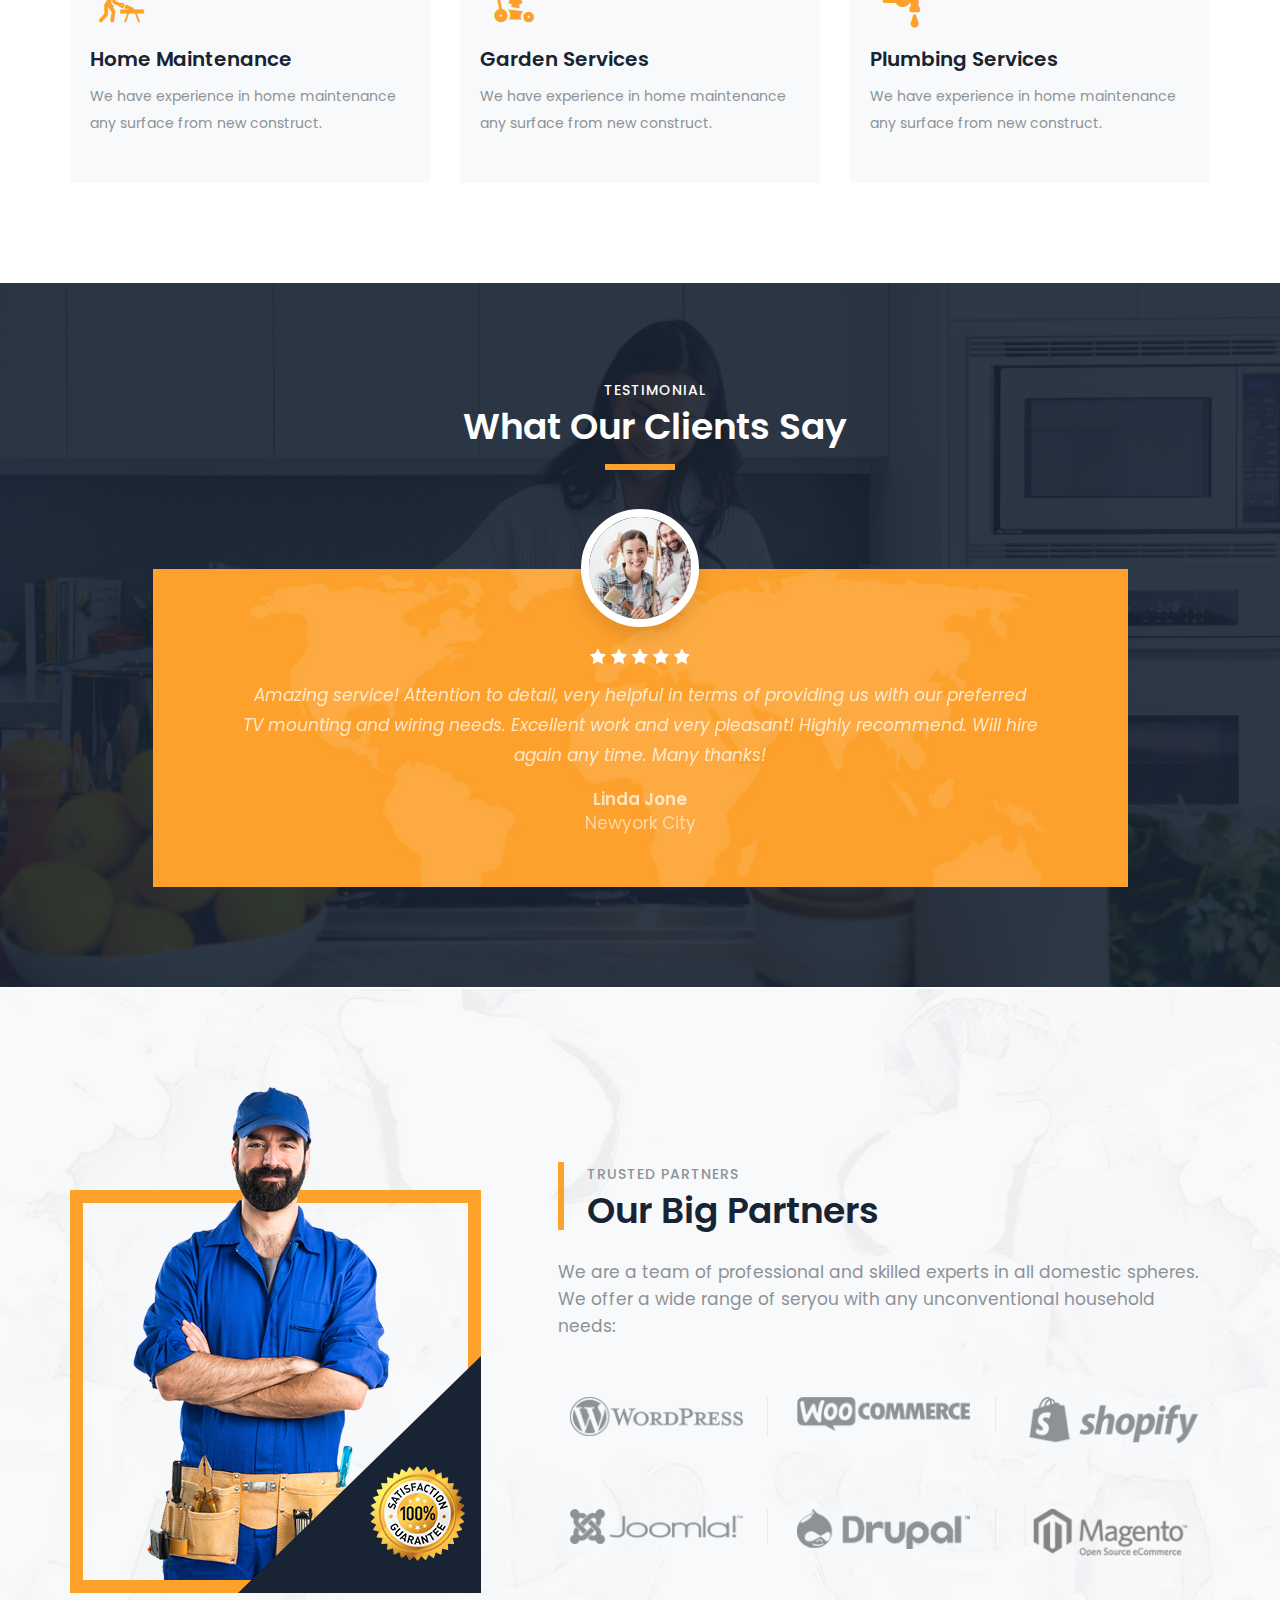
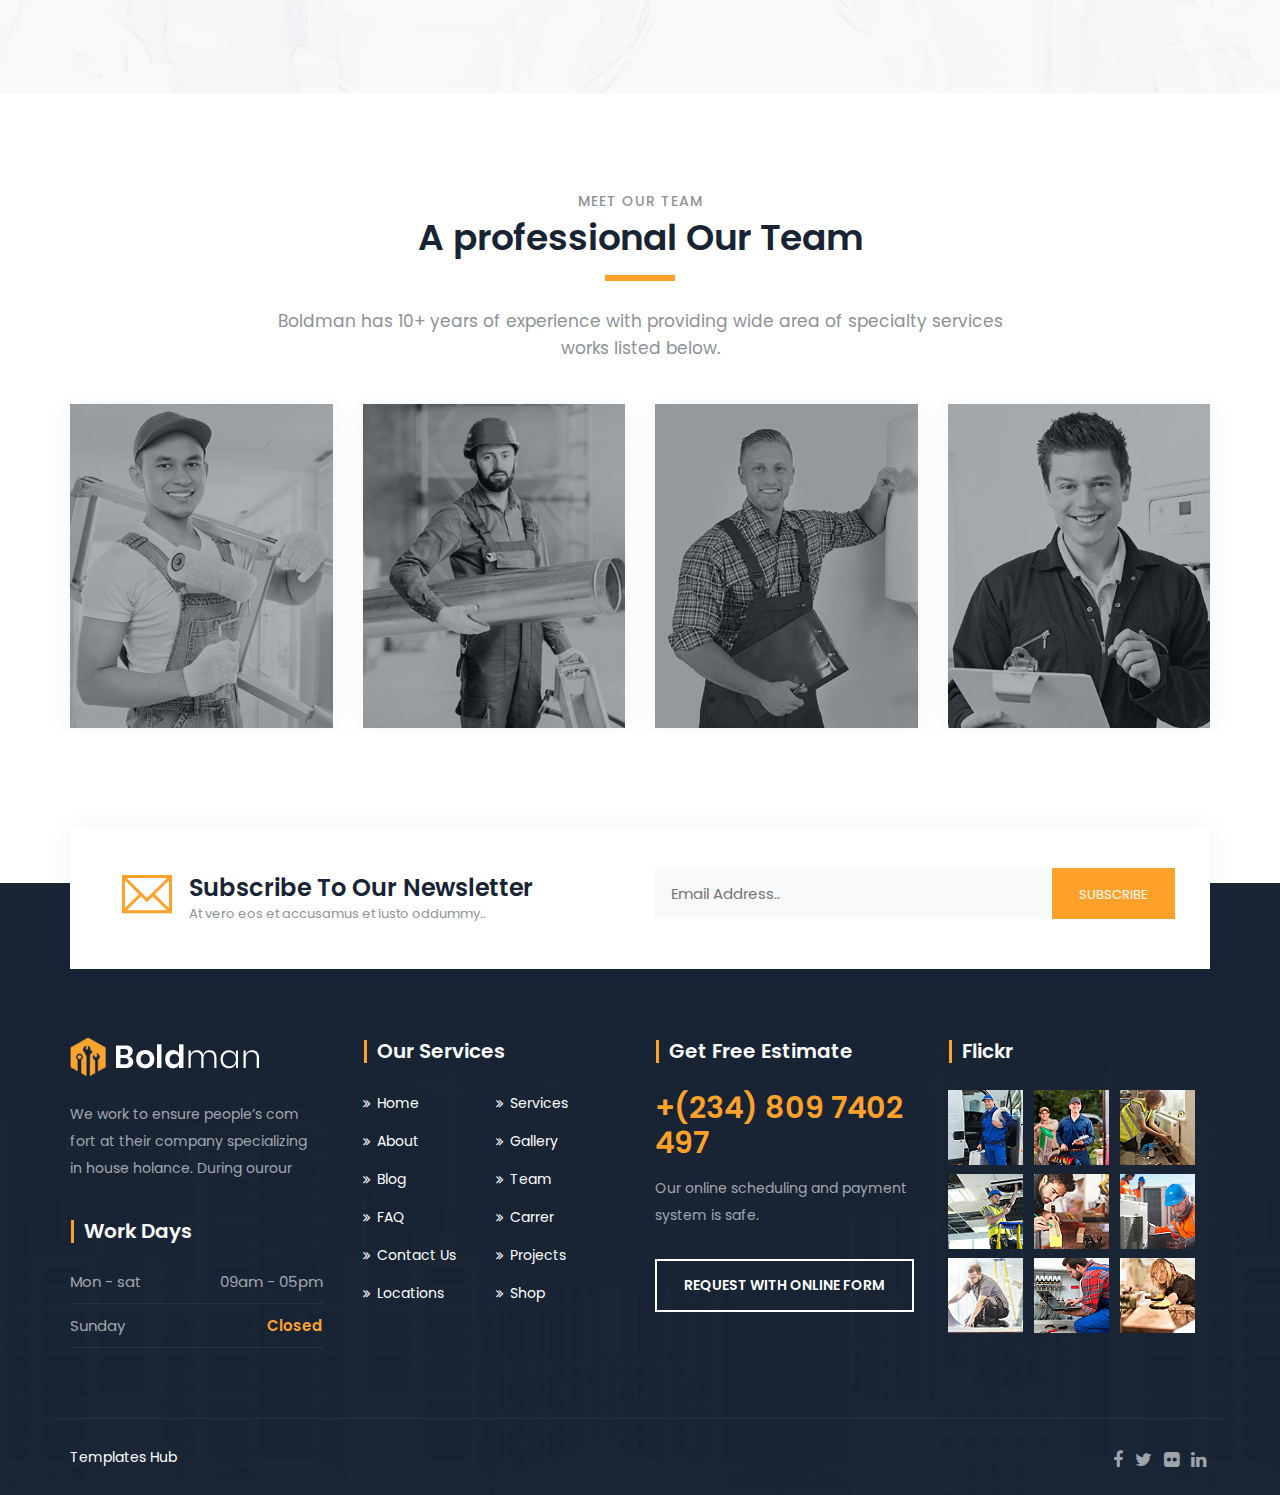
<file: aboutus-2.html>
<!DOCTYPE html>
<html lang="en">
  <!-- aboutus-241:49-->
  <head>
    <meta charset="utf-8" />
    <meta http-equiv="X-UA-Compatible" content="IE=edge" />
    <meta name="keywords" content="HTML5 Template" />
    <meta
      name="description"
      content="Boldman &#8211; Handyman &amp; Renovation Services HTML Template"
    />

    <meta name="viewport" content="width=device-width, initial-scale=1" />
    <title>Boldman &#8211; Handyman &amp; Renovation Services</title>

    <!-- favicon icon -->
    <link rel="shortcut icon" href="images/favicon.png" />

    <!-- bootstrap -->
    <link rel="stylesheet" type="text/css" href="css/bootstrap.min.css" />

    <!-- animate -->
    <link rel="stylesheet" type="text/css" href="css/animate.css" />

    <!-- owl-carousel -->
    <link rel="stylesheet" type="text/css" href="css/owl.carousel.css" />

    <!-- fontawesome -->
    <link rel="stylesheet" type="text/css" href="css/font-awesome.css" />

    <!-- themify -->
    <link rel="stylesheet" type="text/css" href="css/themify-icons.css" />

    <!-- flaticon -->
    <link rel="stylesheet" type="text/css" href="css/flaticon.css" />

    <!-- prettyphoto -->
    <link rel="stylesheet" type="text/css" href="css/prettyPhoto.css" />

    <!-- shortcodes -->
    <link rel="stylesheet" type="text/css" href="css/shortcodes.css" />

    <!-- main -->
    <link rel="stylesheet" type="text/css" href="css/main.css" />

    <!--Color Switcher Mockup-->
    <link rel="stylesheet" type="text/css" href="css/color-switcher.css" />
    <!--Color Themes-->
    <link
      id="switcher-color"
      href="css/colors/default-color.css"
      rel="stylesheet"
    />

    <!-- responsive -->
    <link rel="stylesheet" type="text/css" href="css/responsive.css" />
  </head>

  <body>
    <!--page start-->
    <div class="page">
      <!--header start-->
      <header id="masthead" class="header ttm-header-style-classic">
        <!-- ttm-top bar-wrapper -->
        <div
          class="ttm-topbar-wrapper ttm-bgcolor-darkgrey ttm-textcolor-white clearfix"
        >
          <div class="container">
            <div class="ttm-topbar-content">
              <ul class="top-contact ttm-highlight-left text-left">
                <li>
                  <i class="fa fa-phone"></i><strong>Talk to us:</strong>
                  <span class="tel-no">+(234) 809 7402 497</span>
                </li>
              </ul>
              <div class="topbar-right text-right">
                <ul class="top-contact">
                  <li>
                    <i class="fa fa-envelope-o"></i><strong>Email: </strong
                    ><a href="mailto:info@timesconstructions.com"
                      >info@timesconstructions.com</a
                    >
                  </li>
                </ul>
                <div class="ttm-social-links-wrapper list-inline">
                  <ul class="social-icons">
                    <li>
                      <a
                        href="https://facebook.com/people/Timesconstructions/100086699380512/"
                        ><i class="fa fa-facebook"></i
                      ></a>
                    </li>
                    <li>
                      <a href="#"><i class="fa fa-twitter"></i></a>
                    </li>
                    <li>
                      <a
                        href="https://www.instagram.com/timesconstruction/?r=nametag"
                        ><i class="fa fa-instagram"></i
                      ></a>
                    </li>
                    <li>
                      <a
                        href="https://www.linkedin.com/company/times-constructions/about/"
                        ><i class="fa fa-linkedin"></i
                      ></a>
                    </li>
                  </ul>
                </div>
              </div>
            </div>
          </div>
        </div>
        <!-- ttm-top bar-wrapper end -->
        <!-- ttm-header-wrap -->
        <div class="ttm-header-wrap">
          <!-- ttm-sticky-header-w -->
          <div
            id="ttm-stickable-header-w"
            class="ttm-stickable-header-w clearfix"
          >
            <div id="site-header-menu" class="site-header-menu">
              <div class="site-header-menu-inner ttm-stickable-header">
                <div class="container">
                  <!-- site-branding -->
                  <div class="site-branding">
                    <a
                      class="home-link"
                      href="/"
                      title="Times Construction Company Ltd"
                      rel="home"
                    >
                      <img
                        id="logo-img"
                        class="img-center"
                        src="images/logo-img.png"
                        alt="logo-img"
                      />
                    </a>
                  </div>
                  <!-- site-branding end -->
                  <!--site-navigation -->
                  <div id="site-navigation" class="site-navigation">
                    <div class="header-btn">
                      <a
                        class="ttm-btn ttm-btn-size-md ttm-btn-shape-square ttm-btn-style-border ttm-btn-color-black"
                        href="#"
                        >REQUEST QUOTE</a
                      >
                    </div>
                    <!-- header-icons -->
                    <!-- <div class="ttm-header-icons">
                      <span class="ttm-header-icon ttm-header-cart-link">
                        <a href="#"
                          ><i class="fa fa-shopping-cart"></i>
                          <span class="number-cart">0</span>
                        </a>
                      </span>
                      <div class="ttm-header-icon ttm-header-search-link">
                        <a href="#"><i class="ti ti-search"></i></a>
                        <div class="ttm-search-overlay">
                          <form
                            method="get"
                            class="ttm-site-searchform"
                            action="#"
                          >
                            <div class="w-search-form-h">
                              <div class="w-search-form-row">
                                <div class="w-search-input">
                                  <input
                                    type="search"
                                    class="field searchform-s"
                                    name="s"
                                    placeholder="Type Word Then Enter..."
                                  />
                                  <button type="submit">
                                    <i class="ti ti-search"></i>
                                  </button>
                                </div>
                              </div>
                            </div>
                          </form>
                        </div>
                      </div>
                    </div> -->
                    <!-- header-icons end -->
                    <!-- <div class="ttm-menu-toggle">
                      <input type="checkbox" id="menu-toggle-form" />
                      <label
                        for="menu-toggle-form"
                        class="ttm-menu-toggle-block"
                      >
                        <span class="toggle-block toggle-blocks-1"></span>
                        <span class="toggle-block toggle-blocks-2"></span>
                        <span class="toggle-block toggle-blocks-3"></span>
                      </label>
                    </div> -->
                    <nav id="menu" class="menu">
                      <ul class="">
                        <li class="active">
                          <a href="/">Home</a>
                        </li>
                        <li>
                          <a href="/aboutus-2.html">About</a>
                        </li>
                        <li>
                          <a href="/services-1.html">Services</a>
                        </li>
                        <li>
                          <a href="#">Policy Manuals</a>
                          <ul>
                            <li>
                              <a href="#">Safety Policy Manual</a>
                            </li>
                            <li>
                              <a href="#">Quality Assurance Policy</a>
                            </li>
                          </ul>
                        </li>
                        <li>
                          <a href="#">Equipment List</a>
                        </li>
                        <!-- <li>
                          <a href="/aboutus-1.html">Organography</a>
                        </li> -->
                        <!-- <li>
                          <a href="/aboutus-1.html">Management</a>
                        </li> -->
                      </ul>
                    </nav>
                  </div>
                  <!-- site-navigation end-->
                </div>
              </div>
            </div>
          </div>
          <!-- ttm-stickable-header-w end-->
        </div>
        <!--ttm-header-wrap end -->
      </header>
      <!--header end-->

      <!-- page-title -->
      <div class="ttm-page-title-row">
        <div class="ttm-page-title-row-bg-layer ttm-bg-layer"></div>
        <div class="container">
          <div class="row">
            <div class="col-md-12">
              <div class="title-box ttm-textcolor-white">
                <div class="page-title-heading">
                  <h1 class="title">About Us</h1>
                </div>
                <!-- /.page-title-captions -->
                <div class="breadcrumb-wrapper">
                  <span>
                    <a title="Homepage" href="index-2.html"
                      ><i class="ti ti-home"></i
                    ></a>
                  </span>
                  <span class="ttm-bread-sep">&nbsp; / &nbsp;</span>
                  <span><span>About Us</span></span>
                </div>
              </div>
            </div>
            <!-- /.col-md-12 -->
          </div>
          <!-- /.row -->
        </div>
        <!-- /.container -->
      </div>
      <!-- page-title end-->

      <!--site-main start-->
      <div class="site-main">
        <!-- about-section -->
        <section class="ttm-row about3-section ttm-bgcolor-grey">
          <div class="container">
            <div class="row">
              <div class="col-lg-6 col-sm-12">
                <!-- single-img -->
                <div class="single-img mb-40">
                  <img
                    class="img-fluid"
                    src="images/kitchen-designer-1.jpg"
                    alt=""
                  />
                </div>
                <!-- single-img end -->
              </div>
              <div class="col-lg-6 col-sm-12 pl-0 res-991-pl-15">
                <!-- section title -->
                <div class="section-title clearfix">
                  <div class="title-header">
                    <h5>WHO WE ARE</h5>
                    <h2 class="title">We Have 25 Years Experience</h2>
                  </div>
                </div>
                <!-- section title end -->
                <!-- acadion -->
                <div class="accordion mt-40">
                  <!-- toggle -->
                  <div
                    class="toggle ttm-style-classic ttm-toggle-title-bgcolor-grey"
                  >
                    <div class="toggle-title">
                      <a
                        data-toggle="collapse"
                        data-parent="#accordion"
                        href="#collapseOne"
                        >Started Handyman Services in 2017</a
                      >
                    </div>
                    <div class="toggle-content">
                      <p>
                        We work to ensure people’s comfort at their home, and to
                        provide the best and the fastest help at fair prices. We
                        stand for quality, safety and credibility, so you could
                        be sure about our work. Initially we started Now we are
                        proud that we can help people with welding, moving, dry
                        clean pest control.
                      </p>
                    </div>
                  </div>
                  <!-- toggle end -->
                  <!-- toggle -->
                  <div
                    class="toggle ttm-style-classic ttm-toggle-title-bgcolor-grey"
                  >
                    <div class="toggle-title">
                      <a
                        data-toggle="collapse"
                        data-parent="#accordion"
                        href="#collapseTwo"
                        >Opened training center for PHP Learning - 2015</a
                      >
                    </div>
                    <div class="toggle-content">
                      <p>
                        We work to ensure people’s comfort at their home, and to
                        provide the best and the fastest help at fair prices. We
                        stand for quality, safety and credibility, so you could
                        be sure about our work. Initially we started Now we are
                        proud that we can help people with welding, moving, dry
                        clean pest control.
                      </p>
                    </div>
                  </div>
                  <!-- toggle end -->
                  <!-- toggle -->
                  <div
                    class="toggle ttm-style-classic ttm-toggle-title-bgcolor-grey"
                  >
                    <div class="toggle-title">
                      <a
                        data-toggle="collapse"
                        data-parent="#accordion"
                        href="#collapseThree"
                        >Become best startup company in 2017</a
                      >
                    </div>
                    <div class="toggle-content">
                      <p>
                        We work to ensure people’s comfort at their home, and to
                        provide the best and the fastest help at fair prices. We
                        stand for quality, safety and credibility, so you could
                        be sure about our work. Initially we started Now we are
                        proud that we can help people with welding, moving, dry
                        clean pest control.
                      </p>
                    </div>
                  </div>
                  <!-- toggle end -->
                </div>
                <!-- acadion end-->
                <div class="row mt-15">
                  <div class="col-md-4">
                    <!-- ttm-fid -->
                    <div class="ttm-fid inside ttm-fid-view-topicon">
                      <div class="ttm-fid-contents">
                        <h4>
                          <span
                            data-appear-animation="animateDigits"
                            data-from="0"
                            data-to="50"
                            data-interval="10"
                            data-before=""
                            data-before-style="sup"
                            data-after=""
                            data-after-style="sub"
                            >50 </span
                          ><sub>k</sub>
                        </h4>
                        <h3 class="ttm-fid-title"><span>Customers</span></h3>
                      </div>
                      <!-- ttm-fid-contents end -->
                    </div>
                    <!-- ttm-fid end -->
                  </div>
                  <div class="col-md-4">
                    <!-- ttm-fid -->
                    <div class="ttm-fid inside ttm-fid-view-topicon">
                      <div class="ttm-fid-contents">
                        <h4>
                          <span
                            data-appear-animation="animateDigits"
                            data-from="0"
                            data-to="15"
                            data-interval="5"
                            data-before=""
                            data-before-style="sup"
                            data-after=""
                            data-after-style="sub"
                            >15 </span
                          ><sub>Years</sub>
                        </h4>
                        <h3 class="ttm-fid-title"><span>Experience</span></h3>
                      </div>
                      <!-- ttm-fid-contents end -->
                    </div>
                    <!-- ttm-fid end -->
                  </div>
                  <div class="col-md-4">
                    <!-- ttm-fid -->
                    <div class="ttm-fid inside ttm-fid-view-topicon">
                      <div class="ttm-fid-contents">
                        <h4>
                          <span
                            data-appear-animation="animateDigits"
                            data-from="0"
                            data-to="70"
                            data-interval="10"
                            data-before=""
                            data-before-style="sup"
                            data-after=""
                            data-after-style="sub"
                            >70 </span
                          ><sub>k</sub>
                        </h4>
                        <h3 class="ttm-fid-title"><span>Project Done</span></h3>
                      </div>
                      <!-- ttm-fid-contents end-->
                    </div>
                    <!-- ttm-fid end -->
                  </div>
                </div>
              </div>
            </div>
            <!-- row end-->
          </div>
        </section>
        <!-- about-section end -->

        <!--services-section-->
        <section class="ttm-row clearfix">
          <div class="container">
            <!-- row -->
            <div class="row">
              <div class="col-lg-9 col-md-12">
                <!-- section-title -->
                <div class="section-title style2 clearfix">
                  <div class="title-header">
                    <h5>WORKING WITH EXCELLENT</h5>
                    <h2 class="title">Our Great Services</h2>
                  </div>
                  <div class="title-desc">
                    Boldman has 10+ years of experience with providing wide area
                    of specialty services works listed below.
                  </div>
                </div>
                <!-- section-title end -->
              </div>
              <div class="col-lg-3 col-md-12">
                <a
                  class="ttm-btn ttm-btn-size-md ttm-btn-shape-square ttm-icon-btn-right ttm-btn-style-border ttm-btn-color-black mt-15 mb-30 float-right"
                  href="#"
                  >MORE SERVICES<i class="ti ti-angle-double-right"></i
                ></a>
              </div>
            </div>
            <!-- row end -->
            <!-- row -->
            <div class="row">
              <div class="col-lg-4 col-md-4 col-sm-12">
                <!-- featured-icon-box -->
                <div
                  class="featured-icon-box style1 ttm-bgcolor-grey mb-10 mt-5"
                >
                  <div
                    class="ttm-icon ttm-icon_element-color-skincolor ttm-icon_element-size-lg"
                  >
                    <i class="flaticon-carpenter-1"></i>
                  </div>
                  <div class="featured-content">
                    <div class="featured-title">
                      <h5>Home Maintenance</h5>
                    </div>
                    <div class="featured-desc">
                      <p>
                        We have experience in home maintenance any surface from
                        new construct.
                      </p>
                    </div>
                  </div>
                </div>
                <!-- featured-icon-box end-->
              </div>
              <div class="col-lg-4 col-md-4 col-sm-12">
                <!-- featured-icon-box -->
                <div
                  class="featured-icon-box style1 ttm-bgcolor-grey mb-10 mt-5"
                >
                  <div
                    class="ttm-icon ttm-icon_element-color-skincolor ttm-icon_element-size-lg"
                  >
                    <i class="flaticon-lawn-mower"></i>
                  </div>
                  <div class="featured-content">
                    <div class="featured-title">
                      <h5>Garden Services</h5>
                    </div>
                    <div class="featured-desc">
                      <p>
                        We have experience in home maintenance any surface from
                        new construct.
                      </p>
                    </div>
                  </div>
                </div>
                <!-- featured-icon-box end-->
              </div>
              <div class="col-lg-4 col-md-4 col-sm-12">
                <!-- featured-icon-box -->
                <div
                  class="featured-icon-box style1 ttm-bgcolor-grey mb-10 mt-5"
                >
                  <div
                    class="ttm-icon ttm-icon_element-color-skincolor ttm-icon_element-size-lg"
                  >
                    <i class="flaticon-tap"></i>
                  </div>
                  <div class="featured-content">
                    <div class="featured-title">
                      <h5>Plumbing Services</h5>
                    </div>
                    <div class="featured-desc">
                      <p>
                        We have experience in home maintenance any surface from
                        new construct.
                      </p>
                    </div>
                  </div>
                </div>
                <!-- featured-icon-box end-->
              </div>
            </div>
            <!-- row end-->
          </div>
        </section>
        <!--services-section end-->

        <!-- testimonial-section -->
        <section
          class="ttm-row testimonial2-section bg-img14 ttm-bgcolor-darkgrey ttm-bg ttm-bgimage-yes clearfix"
        >
          <div class="ttm-row-wrapper-bg-layer ttm-bg-layer"></div>
          <div class="container">
            <!-- row -->
            <div class="row">
              <div class="col-lg-12">
                <!-- section title -->
                <div
                  class="section-title title-style-center_text pb-90 clearfix"
                >
                  <div class="title-header">
                    <h5>TESTIMONIAL</h5>
                    <h2 class="title">What Our Clients Say</h2>
                  </div>
                </div>
                <!-- section title end -->
              </div>
            </div>
            <!-- row end -->
            <!-- row -->
            <div class="row res-991-mlr-15">
              <div class="col-lg-1"></div>
              <div class="col-lg-10">
                <!-- col-bg-img-four -->
                <div class="col-bg-img-four ttm-col-bgimage-yes pb-20">
                  <div class="ttm-col-wrapper-bg-layer ttm-bg-layer"></div>
                  <div class="layer-content ttm-textcolor-white">
                    <!-- testimonial-slide -->
                    <div
                      class="testimonial-slide owl-carousel mt_60"
                      data-item="1"
                      data-nav="false"
                      data-dots="false"
                      data-auto="false"
                    >
                      <!-- testimonials -->
                      <div class="testimonials style2">
                        <div class="testimonial-content">
                          <div class="testimonial-avatar">
                            <div class="testimonial-img">
                              <img
                                class="img-center"
                                src="images/testimonial/01.jpg"
                                alt="testimonial-img"
                              />
                            </div>
                          </div>
                          <div class="ttm-ratting-star">
                            <i class="fa fa-star"></i>
                            <i class="fa fa-star"></i>
                            <i class="fa fa-star"></i>
                            <i class="fa fa-star"></i>
                            <i class="fa fa-star"></i>
                          </div>
                          <blockquote>
                            Amazing service! Attention to detail, very helpful
                            in terms of providing us with our preferred TV
                            mounting and wiring needs. Excellent work and very
                            pleasant! Highly recommend. Will hire again any
                            time. Many thanks!
                          </blockquote>
                          <div class="testimonial-caption">
                            <h6>Linda Jone</h6>
                            <label>Newyork City</label>
                          </div>
                        </div>
                      </div>
                      <!-- testimonials end -->
                      <!-- testimonials -->
                      <div class="testimonials style2">
                        <div class="testimonial-content">
                          <div class="testimonial-avatar">
                            <div class="testimonial-img">
                              <img
                                class="img-center"
                                src="images/testimonial/02.jpg"
                                alt="testimonial-img"
                              />
                            </div>
                          </div>
                          <div class="ttm-ratting-star">
                            <i class="fa fa-star"></i>
                            <i class="fa fa-star"></i>
                            <i class="fa fa-star"></i>
                            <i class="fa fa-star"></i>
                            <i class="fa fa-star"></i>
                          </div>
                          <blockquote>
                            I called Boldman for some work. He arrived early,
                            was very professional, went above and beyond to make
                            sure that I was a happy client. I would definitely
                            hire him again. He did a great job and I would
                            recommend him anytime.
                          </blockquote>
                          <div class="testimonial-caption">
                            <h6>Tonny Edward</h6>
                            <label>Newyork City</label>
                          </div>
                        </div>
                      </div>
                      <!-- testimonials end -->
                      <!-- testimonials -->
                      <div class="testimonials style2">
                        <div class="testimonial-content">
                          <div class="testimonial-avatar">
                            <div class="testimonial-img">
                              <img
                                class="img-center"
                                src="images/testimonial/03.jpg"
                                alt="testimonial-img"
                              />
                            </div>
                          </div>
                          <div class="ttm-ratting-star">
                            <i class="fa fa-star"></i>
                            <i class="fa fa-star"></i>
                            <i class="fa fa-star"></i>
                            <i class="fa fa-star"></i>
                            <i class="fa fa-star"></i>
                          </div>
                          <blockquote>
                            Boldman was awesome. Arrived early, super friendly,
                            understood everything I needed. He finished his work
                            on time, cleaned up the area and was professional.
                            He did a great job and I would recommend him
                            anytime.
                          </blockquote>
                          <div class="testimonial-caption">
                            <h6>Teena Venanda</h6>
                            <label>Newyork City</label>
                          </div>
                        </div>
                      </div>
                      <!-- testimonials end -->
                    </div>
                    <!-- testimonial-slide end-->
                  </div>
                </div>
                <!-- col-bg-img-four end -->
              </div>
              <div class="col-lg-1"></div>
            </div>
            <!-- row end-->
          </div>
        </section>
        <!-- testimonial-section end-->

        <!-- partners-section -->
        <section class="ttm-row partners-section bg-img11 clearfix">
          <div class="container">
            <div class="row">
              <div class="col-lg-5">
                <!-- single-img -->
                <div class="single-img mb-35">
                  <img
                    class="img-fluid"
                    src="images/single-img-eight.png"
                    alt=""
                  />
                </div>
                <!-- single-img end -->
              </div>
              <div class="col-lg-7">
                <div class="pt-70">
                  <!-- section title -->
                  <div class="section-title with-desc clearfix">
                    <div class="title-header">
                      <h5>TRUSTED PARTNERS</h5>
                      <h2 class="title">Our Big Partners</h2>
                    </div>
                    <div class="title-desc">
                      We are a team of professional and skilled experts in all
                      domestic spheres. We offer a wide range of seryou with any
                      unconventional household needs:
                    </div>
                  </div>
                  <!-- section title end -->
                  <div class="ttm-box-view-separator-logo pt-10">
                    <!-- row -->
                    <div class="row">
                      <div class="col-sm-4">
                        <div class="client-box">
                          <div
                            class="ttm-client-logo-tooltip"
                            data-tooltip="Gear Service"
                          >
                            <div class="client">
                              <img
                                class="img-fluid"
                                src="images/client/client-01.png"
                                alt="image"
                              />
                            </div>
                          </div>
                        </div>
                      </div>
                      <div class="col-sm-4">
                        <div class="client-box">
                          <div
                            class="ttm-client-logo-tooltip"
                            data-tooltip="GreenHand"
                          >
                            <div class="client">
                              <img
                                class="img-fluid"
                                src="images/client/client-02.png"
                                alt="image"
                              />
                            </div>
                          </div>
                        </div>
                      </div>
                      <div class="col-sm-4">
                        <div class="client-box">
                          <div
                            class="ttm-client-logo-tooltip"
                            data-tooltip="GearInfinite"
                          >
                            <div class="client">
                              <img
                                class="img-fluid"
                                src="images/client/client-03.png"
                                alt="image"
                              />
                            </div>
                          </div>
                        </div>
                      </div>
                      <div class="col-sm-4">
                        <div class="client-box">
                          <div
                            class="ttm-client-logo-tooltip"
                            data-tooltip="Excavator"
                          >
                            <div class="client">
                              <img
                                class="img-fluid"
                                src="images/client/client-04.png"
                                alt="image"
                              />
                            </div>
                          </div>
                        </div>
                      </div>
                      <div class="col-sm-4">
                        <div class="client-box">
                          <div
                            class="ttm-client-logo-tooltip"
                            data-tooltip="Excavator"
                          >
                            <div class="client">
                              <img
                                class="img-fluid"
                                src="images/client/client-05.png"
                                alt="image"
                              />
                            </div>
                          </div>
                        </div>
                      </div>
                      <div class="col-sm-4">
                        <div class="client-box">
                          <div
                            class="ttm-client-logo-tooltip"
                            data-tooltip="Excavator"
                          >
                            <div class="client">
                              <img
                                class="img-fluid"
                                src="images/client/client-06.png"
                                alt="image"
                              />
                            </div>
                          </div>
                        </div>
                      </div>
                    </div>
                    <!-- row end -->
                  </div>
                </div>
              </div>
            </div>
          </div>
        </section>
        <!-- partners-section end -->

        <!--team-section-->
        <section
          class="ttm-row team-section-2 pb-150 res-991-pb-100 break-991-colum clearfix"
        >
          <div class="container">
            <!-- row -->
            <div class="row">
              <div class="col-md-2"></div>
              <div class="col-md-8">
                <!-- section title -->
                <div
                  class="section-title with-desc title-style-center_text clearfix"
                >
                  <div class="title-header">
                    <h5>MEET OUR TEAM</h5>
                    <h2 class="title">A professional Our Team</h2>
                  </div>
                  <div class="title-desc">
                    Boldman has 10+ years of experience with providing wide area
                    of specialty services works listed below.
                  </div>
                </div>
                <!-- section title end -->
              </div>
              <div class="col-md-2"></div>
            </div>
            <div class="row">
              <div
                class="wrap-team team-slide owl-carousel ttm-textcolor-white mt-5"
                data-item="4"
                data-nav="false"
                data-dots="false"
                data-auto="false"
              >
                <!-- featured-imagebox-team -->
                <div class="featured-imagebox featured-imagebox-team style2">
                  <div class="featured-thumbnail">
                    <img
                      class="img-fluid"
                      src="images/team-member/team-img01.jpg"
                      alt="image"
                    />
                  </div>
                  <div class="ttm-box-view-overlay ttm-team-box-view-overlay">
                    <div class="ttm-social-links-wrapper">
                      <ul class="social-icons list-inline">
                        <li class="social-facebook">
                          <a
                            class="tooltip-top"
                            target="_blank"
                            href="#"
                            data-tooltip="Facebook"
                            ><i class="fa fa-facebook" aria-hidden="true"></i
                          ></a>
                        </li>
                        <li class="social-linkedin">
                          <a
                            class="tooltip-top"
                            target="_blank"
                            href="#"
                            data-tooltip="LinkedIn"
                            ><i class="fa fa-linkedin" aria-hidden="true"></i
                          ></a>
                        </li>
                        <li class="social-gplus">
                          <a
                            class="tooltip-top"
                            target="_blank"
                            href="#"
                            data-tooltip="Google+"
                            ><i class="fa fa-google-plus" aria-hidden="true"></i
                          ></a>
                        </li>
                      </ul>
                    </div>
                    <div class="featured-content featured-content-team">
                      <div class="featured-title">
                        <h5><a href="team-details.html">Alex Edward</a></h5>
                      </div>
                      <p class="category">Plumber</p>
                    </div>
                  </div>
                </div>
                <!-- featured-imagebox-team end-->
                <!-- featured-imagebox-team -->
                <div class="featured-imagebox featured-imagebox-team style2">
                  <div class="featured-thumbnail">
                    <img
                      class="img-fluid"
                      src="images/team-member/team-img02.jpg"
                      alt="image"
                    />
                  </div>
                  <div class="ttm-box-view-overlay ttm-team-box-view-overlay">
                    <div class="ttm-social-links-wrapper">
                      <ul class="social-icons list-inline">
                        <li class="social-facebook">
                          <a
                            class="tooltip-top"
                            target="_blank"
                            href="#"
                            data-tooltip="Facebook"
                            ><i class="fa fa-facebook" aria-hidden="true"></i
                          ></a>
                        </li>
                        <li class="social-twitter">
                          <a
                            class="tooltip-top"
                            target="_blank"
                            href="#"
                            data-tooltip="Twitter"
                            ><i class="fa fa-twitter" aria-hidden="true"></i
                          ></a>
                        </li>
                        <li class="social-linkedin">
                          <a
                            class="tooltip-top"
                            target="_blank"
                            href="#"
                            data-tooltip="Instagram"
                            ><i class="fa fa-instagram" aria-hidden="true"></i
                          ></a>
                        </li>
                      </ul>
                    </div>
                    <div class="featured-content featured-content-team">
                      <div class="featured-title">
                        <h5><a href="team-details.html">Harly Rayan</a></h5>
                      </div>
                      <p class="category">Electrician</p>
                    </div>
                  </div>
                </div>
                <!-- featured-imagebox-team end-->
                <!-- featured-imagebox-team -->
                <div class="featured-imagebox featured-imagebox-team style2">
                  <div class="featured-thumbnail">
                    <img
                      class="img-fluid"
                      src="images/team-member/team-img03.jpg"
                      alt="image"
                    />
                  </div>
                  <div class="ttm-box-view-overlay ttm-team-box-view-overlay">
                    <div class="ttm-social-links-wrapper">
                      <ul class="social-icons list-inline">
                        <li class="social-facebook">
                          <a
                            class="tooltip-top"
                            target="_blank"
                            href="#"
                            data-tooltip="Facebook"
                            ><i class="fa fa-facebook" aria-hidden="true"></i
                          ></a>
                        </li>
                        <li class="social-twitter">
                          <a
                            class="tooltip-top"
                            target="_blank"
                            href="#"
                            data-tooltip="Twitter"
                            ><i class="fa fa-twitter" aria-hidden="true"></i
                          ></a>
                        </li>
                        <li class="social-linkedin">
                          <a
                            class="tooltip-top"
                            target="_blank"
                            href="#"
                            data-tooltip="Youtube"
                            ><i
                              class="fa fa-youtube-play"
                              aria-hidden="true"
                            ></i
                          ></a>
                        </li>
                      </ul>
                    </div>
                    <div class="featured-content featured-content-team">
                      <div class="featured-title">
                        <h5><a href="team-details.html">Andrew Bon</a></h5>
                      </div>
                      <p class="category">Cleaner</p>
                    </div>
                  </div>
                </div>
                <!-- featured-imagebox-team end-->
                <!-- featured-imagebox-team -->
                <div class="featured-imagebox featured-imagebox-team style2">
                  <div class="featured-thumbnail">
                    <img
                      class="img-fluid"
                      src="images/team-member/team-img04.jpg"
                      alt="image"
                    />
                  </div>
                  <div class="ttm-box-view-overlay ttm-team-box-view-overlay">
                    <div class="ttm-social-links-wrapper">
                      <ul class="social-icons list-inline">
                        <li class="social-facebook">
                          <a
                            class="tooltip-top"
                            target="_blank"
                            href="#"
                            data-tooltip="Facebook"
                            ><i class="fa fa-facebook" aria-hidden="true"></i
                          ></a>
                        </li>
                        <li class="social-gplus">
                          <a
                            class="tooltip-top"
                            target="_blank"
                            href="#"
                            data-tooltip="Google+"
                            ><i class="fa fa-google-plus" aria-hidden="true"></i
                          ></a>
                        </li>
                        <li class="social-linkedin">
                          <a
                            class="tooltip-top"
                            target="_blank"
                            href="#"
                            data-tooltip="Flickr"
                            ><i class="fa fa-flickr" aria-hidden="true"></i
                          ></a>
                        </li>
                      </ul>
                    </div>
                    <div class="featured-content featured-content-team">
                      <div class="featured-title">
                        <h5><a href="team-details.html">John Martin</a></h5>
                      </div>
                      <p class="category">Home Maintenance</p>
                    </div>
                  </div>
                </div>
                <!-- featured-imagebox-team end-->
              </div>
            </div>
            <!-- row end -->
          </div>
        </section>
        <!--team-section end-->
      </div>
      <!--site-main end-->

      <!--footer start-->
      <footer class="footer widget-footer clearfix">
        <div class="first-footer">
          <div class="container">
            <div class="row">
              <div class="col-lg-12">
                <div
                  class="ttm-footer-cta-wrapper ttm-textcolor-dark ttm-bgcolor-white"
                >
                  <div class="row">
                    <div
                      class="col-xs-12 col-sm-12 col-md-6 col-lg-6 widget-area"
                    >
                      <div
                        class="featured-icon-box iconalign-before-heading ttm-icon_element-size-lg"
                      >
                        <div class="featured-content">
                          <div class="featured-icon">
                            <div
                              class="ttm-icon ttm-icon_element-color-skincolor ttm-icon_element-size-lg"
                            >
                              <i class="ti ti-email"></i>
                            </div>
                          </div>
                          <div class="featured-title">
                            <h5>Subscribe To Our Newsletter</h5>
                            <h6>At vero eos et accusamus et iusto oddummy..</h6>
                          </div>
                        </div>
                      </div>
                    </div>
                    <div
                      class="col-xs-12 col-sm-12 col-md-6 col-lg-6 widget-area"
                    >
                      <form
                        id="subscribe-form"
                        class="newsletter-form"
                        method="post"
                        action="#"
                        data-mailchimp="true"
                      >
                        <div
                          class="mailchimp-inputbox clearfix"
                          id="subscribe-content"
                        >
                          <p>
                            <input
                              type="email"
                              name="email"
                              placeholder="Email Address.."
                              required=""
                            />
                          </p>
                          <p><input type="submit" value="SUBSCRIBE" /></p>
                        </div>
                        <div id="subscribe-msg"></div>
                      </form>
                    </div>
                  </div>
                </div>
              </div>
            </div>
          </div>
        </div>
        <div class="second-footer ttm-textcolor-white">
          <div class="container">
            <div class="row">
              <div class="col-xs-12 col-sm-12 col-md-6 col-lg-3 widget-area">
                <div class="widget clearfix">
                  <div class="footer-logo">
                    <img
                      id="footer-logo-img"
                      class="img-center"
                      src="images/footer-logo.png"
                      alt=""
                    />
                  </div>
                  <p>
                    We work to ensure people’s com fort at their company
                    specializing in house holance. During ourour
                  </p>
                </div>
                <div class="widget widget_text clearfix">
                  <h3 class="widget-title">Work Days</h3>
                  <div class="textwidget widget-text">
                    <div class="ttm-pricelistbox-wrapper">
                      <div class="ttm-timelist-block-wrapper">
                        <ul class="ttm-timelist-block">
                          <li>
                            Mon - sat
                            <span class="service-time">09am - 05pm</span>
                          </li>
                          <li>
                            Sunday<span class="service-time"
                              ><strong>Closed</strong></span
                            >
                          </li>
                        </ul>
                      </div>
                    </div>
                  </div>
                </div>
              </div>
              <div class="col-xs-12 col-sm-12 col-md-6 col-lg-3 widget-area">
                <div class="widget widget_nav_menu clearfix">
                  <h3 class="widget-title">Our Services</h3>
                  <ul id="menu-footer-services">
                    <li><a href="index-2.html">Home</a></li>
                    <li><a href="services-1.html">Services</a></li>
                    <li><a href="about-1.html">About</a></li>
                    <li><a href="portfolio-style-1.html">Gallery</a></li>
                    <li><a href="blog.html">Blog</a></li>
                    <li><a href="our-team.html">Team</a></li>
                    <li><a href="faq.html">FAQ</a></li>
                    <li><a href="career.html">Carrer</a></li>
                    <li><a href="contact-us-1.html">Contact Us</a></li>
                    <li><a href="single-style-3.html">Projects</a></li>
                    <li><a href="contact-us-2.html">Locations</a></li>
                    <li><a href="home-shop.html">Shop</a></li>
                  </ul>
                </div>
              </div>
              <div class="col-xs-12 col-sm-12 col-md-6 col-lg-3 widget-area">
                <div class="widget widget_text clearfix">
                  <h3 class="widget-title">Get Free Estimate</h3>
                  <div class="textwidget widget-text">
                    <h3 class="ttm-textcolor-skincolor">+(234) 809 7402 497</h3>
                    <p>Our online scheduling and payment system is safe.</p>
                    <a
                      class="ttm-btn ttm-btn-size-md ttm-btn-shape-square ttm-btn-style-border ttm-btn-color-white mt-15 mb-20"
                      href="#"
                      >REQUEST WITH ONLINE FORM</a
                    >
                  </div>
                </div>
              </div>
              <div class="col-xs-12 col-sm-12 col-md-6 col-lg-3 widget-area">
                <div class="widget flicker_widget clearfix">
                  <h3 class="widget-title">Flickr</h3>
                  <div class="ttm-flicker-widget-wrapper">
                    <a href="#"
                      ><img
                        src="images/flicker/01.jpg"
                        alt="A photo on Flickr"
                        title="themetech-one"
                    /></a>
                    <a href="#"
                      ><img
                        src="images/flicker/02.jpg"
                        alt="A photo on Flickr"
                        title="themetech-two"
                    /></a>
                    <a href="#"
                      ><img
                        src="images/flicker/03.jpg"
                        alt="A photo on Flickr"
                        title="themetech-three"
                    /></a>
                    <a href="#"
                      ><img
                        src="images/flicker/04.jpg"
                        alt="A photo on Flickr"
                        title="themetech-four"
                    /></a>
                    <a href="#"
                      ><img
                        src="images/flicker/05.jpg"
                        alt="A photo on Flickr"
                        title="themetech-five"
                    /></a>
                    <a href="#"
                      ><img
                        src="images/flicker/06.jpg"
                        alt="A photo on Flickr"
                        title="themetech-six"
                    /></a>
                    <a href="#"
                      ><img
                        src="images/flicker/07.jpg"
                        alt="A photo on Flickr"
                        title="themetech-seven"
                    /></a>
                    <a href="#"
                      ><img
                        src="images/flicker/08.jpg"
                        alt="A photo on Flickr"
                        title="themeteh-eight"
                    /></a>
                    <a href="#"
                      ><img
                        src="images/flicker/09.jpg"
                        alt="A photo on Flickr"
                        title="themetech-nine"
                    /></a>
                  </div>
                </div>
              </div>
            </div>
          </div>
        </div>
        <div class="bottom-footer-text ttm-textcolor-white">
          <div class="container">
            <div class="row copyright">
              <div class="col-md-8 ttm-footer2-left">
                <span
                  ><a href="https://www.templateshub.net" target="_blank"
                    >Templates Hub</a
                  ></span
                >
              </div>
              <div class="col-md-4 ttm-footer2-right">
                <div class="social-icons">
                  <ul class="list-inline">
                    <li>
                      <a href="#"
                        ><i class="fa fa-facebook" aria-hidden="true"></i
                      ></a>
                    </li>
                    <li>
                      <a href="#"
                        ><i class="fa fa-twitter" aria-hidden="true"></i
                      ></a>
                    </li>
                    <li>
                      <a href="#"
                        ><i class="fa fa-flickr" aria-hidden="true"></i
                      ></a>
                    </li>
                    <li>
                      <a href="#"
                        ><i class="fa fa-linkedin" aria-hidden="true"></i
                      ></a>
                    </li>
                  </ul>
                </div>
              </div>
            </div>
          </div>
        </div>
      </footer>
      <!--footer end-->

      <!--back-to-top start-->
      <a id="totop" href="#top">
        <i class="fa fa-angle-up"></i>
      </a>
      <!--back-to-top end-->

      <!-- Color Palate / Color Switcher -->
      <div class="color-switcher">
        <div class="color-trigger">
          <i class="fa fa-gear"></i>
        </div>
        <div class="color-switcher-header">
          <h6>Switcher Colors</h6>
        </div>
        <div class="various-color clearfix">
          <div class="colors-list">
            <span
              class="theme-color default-color active"
              data-file="css/colors/default-color.css"
            ></span>
            <span
              class="theme-color theme-color1"
              data-file="css/colors/theme-color1.css"
            ></span>
            <span
              class="theme-color theme-color2"
              data-file="css/colors/theme-color2.css"
            ></span>
            <span
              class="theme-color theme-color3"
              data-file="css/colors/theme-color3.css"
            ></span>
            <span
              class="theme-color theme-color4"
              data-file="css/colors/theme-color4.css"
            ></span>
            <span
              class="theme-color theme-color5"
              data-file="css/colors/theme-color5.css"
            ></span>
          </div>
        </div>
      </div>
      <!-- Color Palate / Color Switcher end-->
    </div>
    <!-- page end -->

    <!-- Javascript -->
    <script src="js/jquery.min.js"></script>
    <script src="js/tether.min.js"></script>
    <script src="js/bootstrap.min.js"></script>
    <script src="js/color-switcher.js"></script>
    <script src="js/jquery.easing.js"></script>
    <script src="js/jquery-waypoints.js"></script>
    <script src="js/jquery-validate.js"></script>
    <script src="js/owl.carousel.js"></script>
    <script src="js/jquery.prettyPhoto.js"></script>
    <script src="js/numinate.min6959.js?ver=4.9.3"></script>
    <script src="js/main.js"></script>
    <!-- Javascript end-->
  </body>

  <!-- aboutus-242:00-->
</html>
</file>
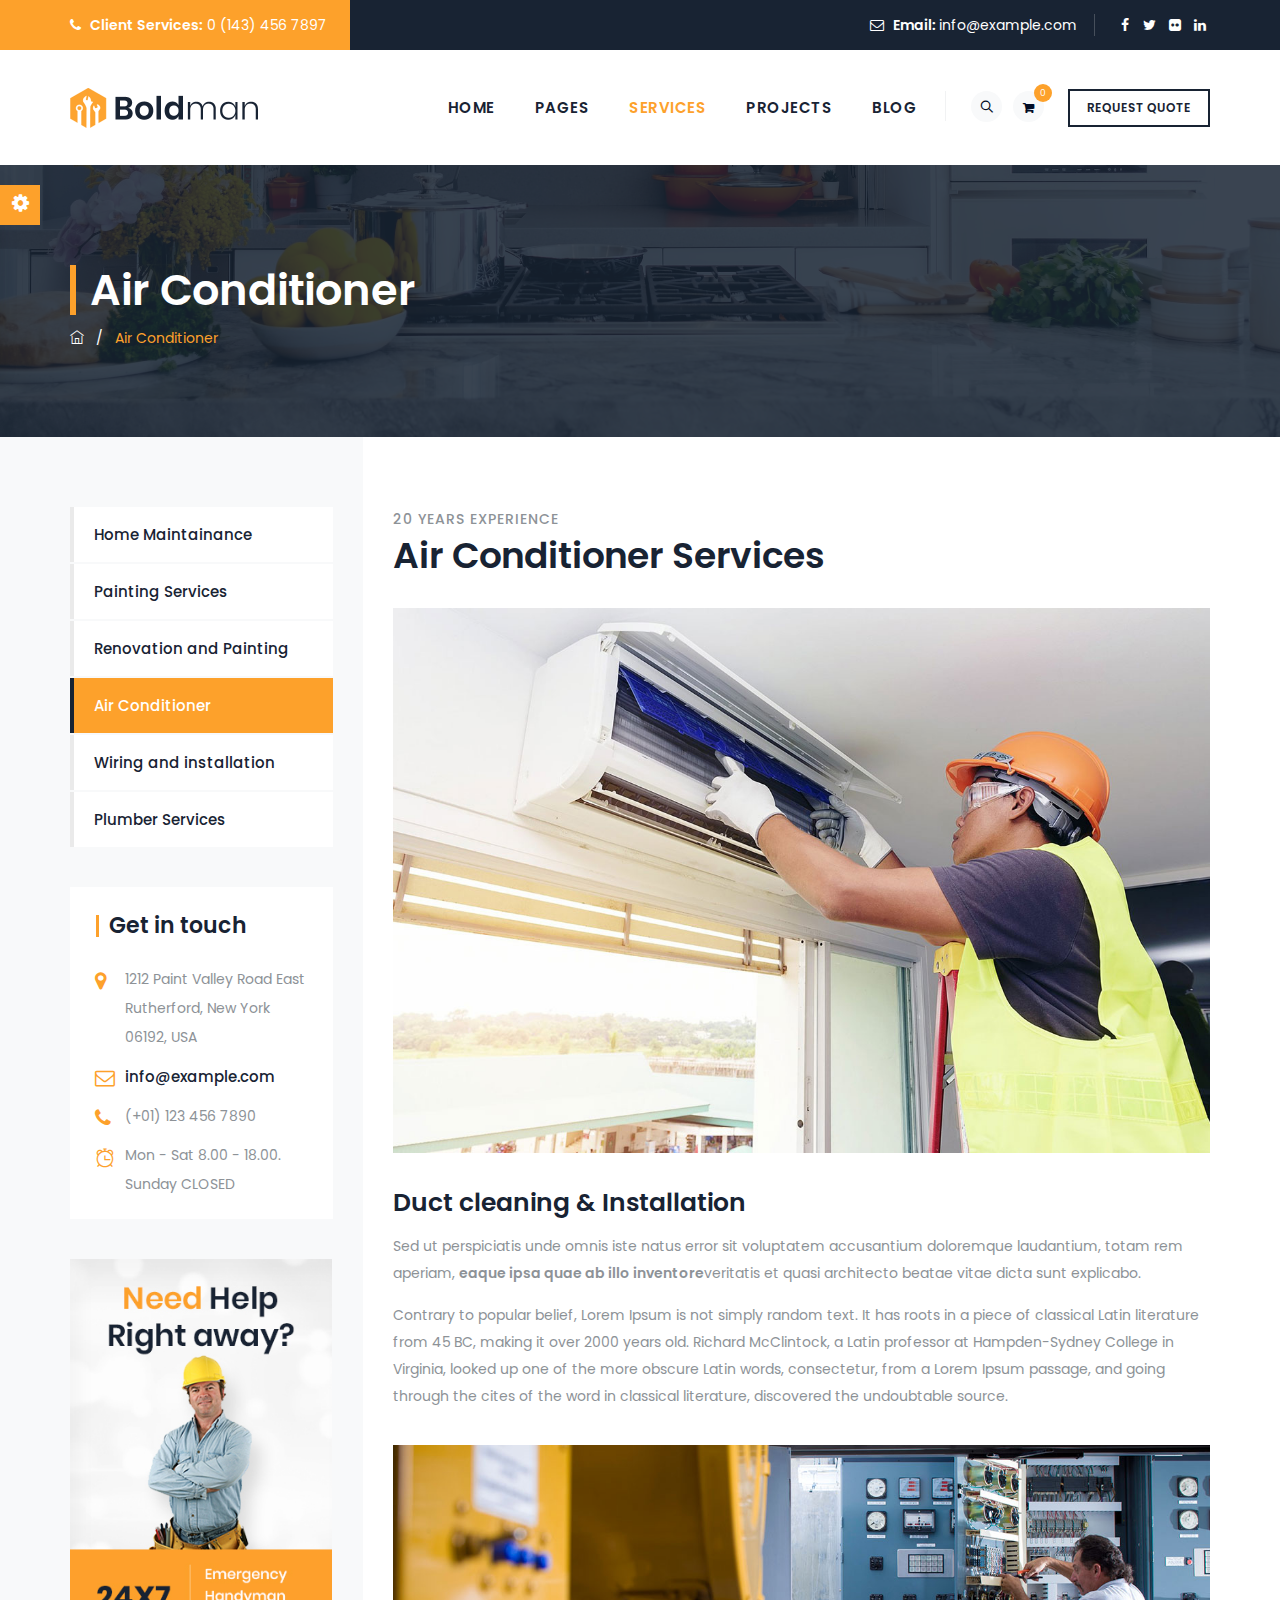
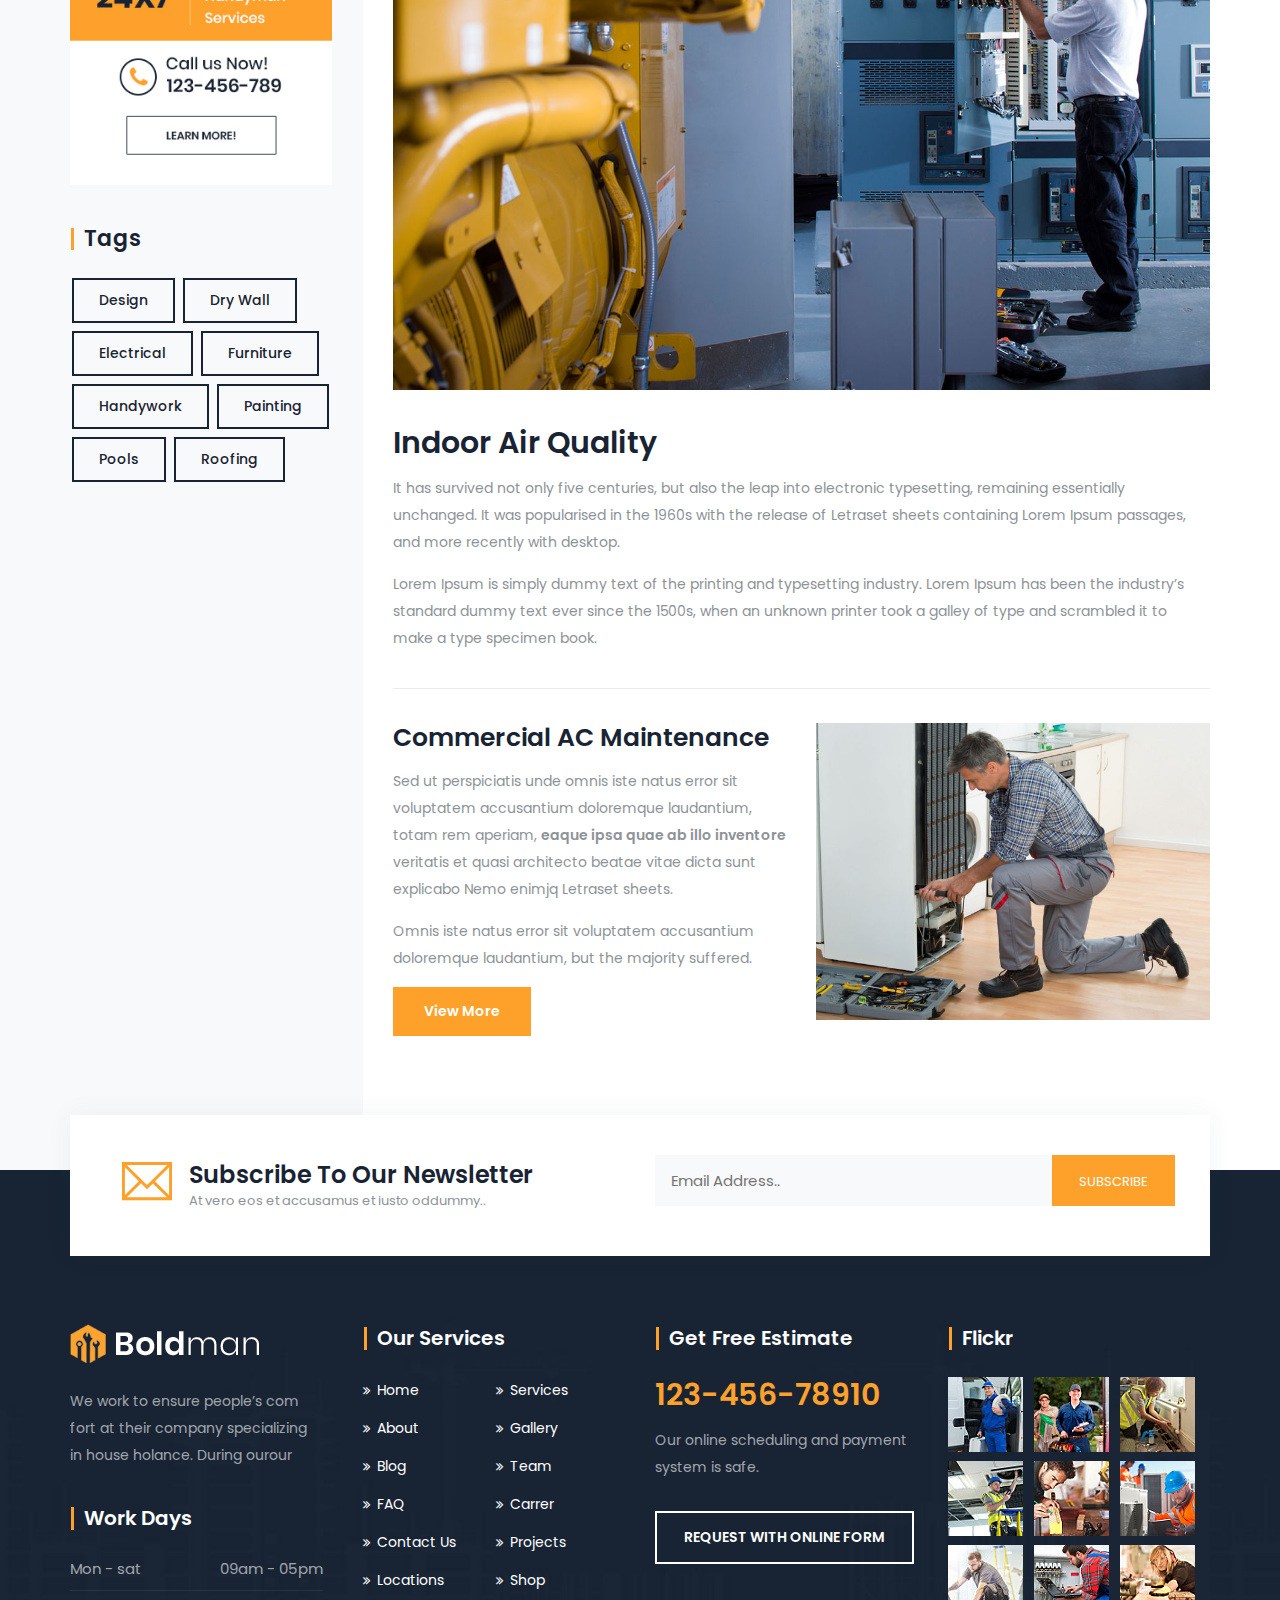
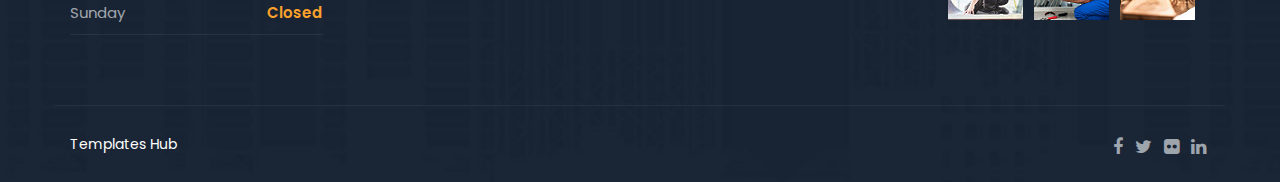
<file: air-conditioner.html>
<!DOCTYPE html>
<html lang="en">

<!-- air-conditioner43:59-->
<head>
<meta charset="utf-8">
<meta http-equiv="X-UA-Compatible" content="IE=edge">
<meta name="keywords" content="HTML5 Template" />
<meta name="description" content="Boldman &#8211; Handyman &amp; Renovation Services HTML Template" />

<meta name="viewport" content="width=device-width, initial-scale=1, maximum-scale=1" />
<title>Boldman &#8211; Handyman &amp; Renovation Services</title>

<!-- favicon icon -->
<link rel="shortcut icon" href="images/favicon.png" />

<!-- bootstrap -->
<link rel="stylesheet" type="text/css" href="css/bootstrap.min.css"/>

<!-- animate -->
<link rel="stylesheet" type="text/css" href="css/animate.css"/>

<!-- owl-carousel -->
<link rel="stylesheet" type="text/css" href="css/owl.carousel.css">

<!-- fontawesome -->
<link rel="stylesheet" type="text/css" href="css/font-awesome.css"/>

<!-- themify -->
<link rel="stylesheet" type="text/css" href="css/themify-icons.css"/>

<!-- flaticon -->
<link rel="stylesheet" type="text/css" href="css/flaticon.css"/>

<!-- prettyphoto -->
<link rel="stylesheet" type="text/css" href="css/prettyPhoto.css">

<!-- shortcodes -->
<link rel="stylesheet" type="text/css" href="css/shortcodes.css"/>

<!-- main -->
<link rel="stylesheet" type="text/css" href="css/main.css"/>

<!--Color Switcher Mockup-->
<link rel="stylesheet" type="text/css" href="css/color-switcher.css" >

<!--Color Themes-->
<link id="switcher-color" href="css/colors/default-color.css" rel="stylesheet">

<!-- responsive -->
<link rel="stylesheet" type="text/css" href="css/responsive.css"/>

</head>

<body>

    <!--page start-->
    <div class="page sidebar-true">

        <!--header start-->
        <header id="masthead" class="header ttm-header-style-classic">
            <!-- ttm-topbar-wrapper -->
            <div class="ttm-topbar-wrapper ttm-bgcolor-darkgrey ttm-textcolor-white clearfix">
                <div class="container">
                    <div class="ttm-topbar-content">
                        <ul class="top-contact ttm-highlight-left text-left">
                            <li><i class="fa fa-phone"></i><strong>Client Services:</strong> <span class="tel-no"> 0 (143) 456 7897</span></li>
                        </ul>
                        <div class="topbar-right text-right">
                            <ul class="top-contact">
                                <li><i class="fa fa-envelope-o"></i><strong>Email: </strong><a href="mailto:info@example.com.com">info@example.com</a></li>
                            </ul>
                            <div class="ttm-social-links-wrapper list-inline">
                                <ul class="social-icons">
                                    <li><a href="#"><i class="fa fa-facebook"></i></a>
                                    </li>
                                    <li><a href="#"><i class="fa fa-twitter"></i></a>
                                    </li>
                                    <li><a href="#"><i class="fa fa-flickr"></i></a>
                                    </li>
                                    <li><a href="#"><i class="fa fa-linkedin"></i></a>
                                    </li>
                                </ul>
                            </div>
                        </div>
                    </div>
                </div>
            </div><!-- ttm-topbar-wrapper end -->
            <!-- ttm-header-wrap -->
            <div class="ttm-header-wrap">
                <!-- ttm-stickable-header-w -->
                <div id="ttm-stickable-header-w" class="ttm-stickable-header-w clearfix">
                    <div id="site-header-menu" class="site-header-menu">
                        <div class="site-header-menu-inner ttm-stickable-header">
                            <div class="container">
                                <!-- site-branding -->
                                <div class="site-branding">
                                    <a class="home-link" href="index-2.html" title="Boldman" rel="home">
                                        <img id="logo-img" class="img-center" src="images/logo-img.png" alt="logo-img">
                                    </a>
                                </div><!-- site-branding end -->
                                <!--site-navigation -->
                                <div id="site-navigation" class="site-navigation">
                                        <div class="header-btn">
                                            <a class="ttm-btn ttm-btn-size-md ttm-btn-shape-square ttm-btn-style-border ttm-btn-color-black" href="#">REQUEST QUOTE</a>
                                        </div>
                                    <!-- header-icins -->
                                    <div class="ttm-header-icons ">
                                        <span class="ttm-header-icon ttm-header-cart-link">
                                            <a href="#"><i class="fa fa-shopping-cart"></i>
                                                <span class="number-cart">0</span>
                                            </a>
                                        </span>
                                        <div class="ttm-header-icon ttm-header-search-link">
                                            <a href="#"><i class="ti ti-search"></i></a>
                                            <div class="ttm-search-overlay">
                                                <form method="get" class="ttm-site-searchform" action="#">
                                                    <div class="w-search-form-h">
                                                        <div class="w-search-form-row">
                                                            <div class="w-search-input">
                                                                <input type="search" class="field searchform-s" name="s" placeholder="Type Word Then Enter...">
                                                                <button type="submit">
                                                                    <i class="ti ti-search"></i>
                                                                </button>
                                                            </div>
                                                        </div>
                                                    </div>
                                                </form>
                                            </div>
                                        </div>
                                    </div><!-- header-icons end -->
                                    <div class="ttm-menu-toggle">
                                        <input type="checkbox" id="menu-toggle-form" />
                                        <label for="menu-toggle-form" class="ttm-menu-toggle-block">
                                            <span class="toggle-block toggle-blocks-1"></span>
                                            <span class="toggle-block toggle-blocks-2"></span>
                                            <span class="toggle-block toggle-blocks-3"></span>
                                        </label>
                                    </div>
                                    <nav id="menu" class="menu">
                                        <ul class="dropdown">
                                            <li><a href="index-2.html">Home</a>
                                                <ul>
                                                    <li><a href="index-2.html">Sample Homepage 1</a></li>
                                                    <li><a href="home-2.html">Sample Homepage 2</a></li>
                                                    <li><a href="home-3.html">Sample Homepage 3</a></li>
                                                    <li><a href="home-4.html">Sample Homepage 4<span class="label-new">New</span></a></li>
                                                    <li><a href="home-5.html">Sample Homepage 5<span class="label-new">New</span></a></li>
                                                    <li><a href="home-onepage.html">Sample Homepage One<span class="label-new">New</span></a></li>
                                                    <li><a href="#">Header Styles</a>
                                                        <ul>
                                                            <li><a href="index-2.html">Header Classic</a></li>
                                                            <li><a target="_blank" href="header-overlay.html">Header Overlay</a></li>
                                                            <li><a target="_blank" href="header-infostack.html">Header Infostack</a></li>
                                                            <li><a target="_blank" href="header-stackcenter.html">Header Stack Center</a></li>
                                                            <li><a target="_blank" href="header-classic-info.html">Header Classic Info</a></li>
                                                        </ul>
                                                    </li>
                                                </ul>
                                            </li>
                                            <li><a href="#">Pages</a>
                                                <ul>
                                                    <li><a href="aboutus-1.html">About Us 1</a></li>
                                                    <li><a href="aboutus-2.html">About Us 2</a></li>
                                                    <li><a href="services-1.html">Service 1</a></li>
                                                    <li><a href="services-2.html">Service 2</a></li>
                                                    <li><a href="contact-us-1.html">Contact Us 1</a></li>
                                                    <li><a href="contact-us-2.html">Contact Us 2</a></li>
                                                    <li><a href="our-team.html">Our Team</a></li>
                                                    <li><a href="#">Shop</a>
                                                        <ul>
                                                            <li><a href="home-shop.html">Home Shop</a></li>
                                                            <li><a href="product-details.html">Single Product Details</a></li>
                                                            <li><a href="cart.html">Cart</a></li>
                                                            <li><a href="checkout.html">Checkout</a></li>
                                                        </ul>
                                                    </li>
                                                    <li><a href="faq.html">FAQs</a></li>
                                                    <li><a href="career.html">Carrer</a></li>
                                                    <li><a href="error.html">Error Page</a></li>
                                                    <li><a href="element.html">Elements</a></li>
                                                </ul>
                                            </li>
                                            <li class="active"><a href="#">Services</a>
                                                <ul>
                                                    <li><a href="renovation-and-painting.html">Renovation And Painting</a></li>
                                                    <li class="active"><a href="air-conditioner.html">Air Conditioner</a></li>
                                                    <li><a href="home-maintainance.html">Home Maintainance</a></li>
                                                    <li><a href="wiring-and-installation.html">Wiring And Installation</a></li>
                                                    <li><a href="plumber-services.html">Plumber Services</a></li>
                                                    <li><a href="painting-services.html">Painting Services</a></li>
                                                </ul>
                                            </li>
                                            <li><a href="#">Projects</a>
                                                <ul>
                                                    <li><a href="portfolio-style-1.html">Project Style 1</a></li>
                                                    <li><a href="portfolio-style-2.html">Project Style 2</a></li>
                                                    <li><a href="#">Project Single</a>
                                                       <ul>
                                                            <li><a href="single-style-1.html">Style One</a></li>
                                                            <li><a href="single-style-2.html">Style Two</a></li>
                                                            <li><a href="single-style-3.html">Style Three</a></li>
                                                        </ul>
                                                    </li>
                                                </ul>
                                            </li>
                                            <li><a href="#">Blog</a>
                                                <ul>
                                                    <li><a href="blog.html">Blog Classic</a></li>
                                                    <li><a href="blog-grid.html">Blog Grid</a></li>
                                                    <li><a href="blog-left-image.html">Blog Left Image</a></li>
                                                    <li><a href="single-blog.html">Single Blog View</a></li>
                                                </ul>
                                            </li>
                                        </ul>
                                    </nav>
                                </div><!-- site-navigation end-->
                            </div>
                        </div>
                    </div>
                </div><!-- ttm-stickable-header-w end-->
            </div><!--ttm-header-wrap end -->
        </header><!--header end-->


        <!-- page-title -->
        <div class="ttm-page-title-row">
            <div class="ttm-page-title-row-bg-layer ttm-bg-layer"></div>
            <div class="container">
                <div class="row">
                    <div class="col-md-12"> 
                        <div class="title-box ttm-textcolor-white">
                            <div class="page-title-heading">
                                <h1 class="title">Air Conditioner</h1>
                            </div><!-- /.page-title-captions -->
                            <div class="breadcrumb-wrapper">
                                <span>
                                    <a title="Homepage" href="index-2.html"><i class="ti ti-home"></i></a>
                                </span>
                                <span class="ttm-bread-sep">&nbsp; / &nbsp;</span>
                                <span><span>Air Conditioner</span></span>
                            </div>  
                        </div>
                    </div><!-- /.col-md-12 -->  
                </div><!-- /.row -->  
            </div><!-- /.container -->                      
        </div><!-- page-title end-->

    <!--site-main start-->
    <div class="site-main">

        <!-- sidebar -->
        <div class="sidebar ttm-sidebar-left ttm-bgcolor-white break-991-colum clearfix">
            <div class="container">
                <!-- row -->
                <div class="row">
                    <div class="col-lg-3 widget-area sidebar-left ttm-col-bgcolor-yes ttm-bg ttm-left-span ttm-bgcolor-grey">
                        <div class="ttm-col-wrapper-bg-layer ttm-bg-layer"></div>
                        <aside class="widget widget-nav-menu">
                            <ul class="widget-menu">
                                <li><a href="home-maintainance.html"> Home Maintainance </a></li>
                                <li><a href="painting-services.html"> Painting Services </a></li>
                                <li><a href="renovation-and-painting.html"> Renovation and Painting </a></li>
                                <li class="active"><a href="air-conditioner.html"> Air Conditioner </a></li>
                                <li><a href="wiring-and-installation.html"> Wiring and installation </a></li>
                                <li><a href="plumber-services.html"> Plumber Services </a></li>
                            </ul>
                        </aside>
                        <aside class="widget contact-widget">
                            <h3 class="widget-title">Get in touch</h3>      
                            <ul class="contact-widget-wrapper">
                                <li><i class="fa fa-map-marker"></i>1212 Paint Valley Road East Rutherford, New York 06192, USA</li>
                                <li><i class="fa fa-envelope-o"></i><a href="mailto:info@example.com" target="_blank">info@example.com</a></li>
                                <li><i class="fa fa-phone"></i>(+01) 123 456 7890</li>
                                <li><i class="ti ti-alarm-clock"></i>Mon - Sat 8.00 - 18.00. Sunday CLOSED</li>
                            </ul>
                        </aside>
                        <aside class="widget widget_media_image">
                            <a href="#"><img class="img-fluid" src="images/widget-banner.jpg" alt="widget-banner"></a>
                        </aside>
                        <aside class="widget tagcloud-widget">
                            <h3 class="widget-title">Tags</h3>
                            <div class="tagcloud">
                                <a href="#" class="tag-cloud-link">Design</a>
                                <a href="#" class="tag-cloud-link">Dry Wall</a>
                                <a href="#" class="tag-cloud-link">Electrical</a>
                                <a href="#" class="tag-cloud-link">Furniture</a>
                                <a href="#" class="tag-cloud-link">Handywork</a>
                                <a href="#" class="tag-cloud-link">Painting</a>
                                <a href="#" class="tag-cloud-link">Pools</a>
                                <a href="#" class="tag-cloud-link">Roofing</a>
                            </div>
                        </aside>
                    </div>
                    <div class="col-lg-9 content-area">
                        <!-- ttm-service-single-content-are -->
                        <div class="ttm-service-single-content-area">
                            <!-- section title -->
                            <div class="section-title without-sep-line clearfix">
                                <div class="title-header">
                                    <h5>20 YEARS EXPERIENCE</h5>
                                    <h2 class="title">Air Conditioner Services</h2>
                                </div>
                            </div><!-- section title end -->
                            <div class="ttm_single_image-wrapper mb-35">
                                <img class="img-fluid" src="images/portfolio/post-one-1200x800.jpg" alt="">
                            </div>
                            <div class="ttm-service-description">
                                <h4>Duct cleaning & Installation</h4>
                                <div class="mb-35">
                                    <p>Sed ut perspiciatis unde omnis iste natus error sit voluptatem accusantium doloremque laudantium, totam rem aperiam,&nbsp;<strong>eaque ipsa quae ab illo inventore</strong>veritatis et quasi architecto beatae vitae dicta sunt explicabo.</p>
                                    <p>Contrary to popular belief, Lorem Ipsum is not simply random text. It has roots in a piece of classical Latin literature from 45 BC, making it over 2000 years old. Richard McClintock, a Latin professor at Hampden-Sydney College in Virginia, looked up one of the more obscure Latin words, consectetur, from a Lorem Ipsum passage, and going through the cites of the word in classical literature, discovered the undoubtable source.</p>
                                </div>
                            </div>
                            <div class="ttm_single_image-wrapper mb-35">
                                <img class="img-fluid" src="images/blog/blog-five-1200x800.jpg" alt="">
                            </div>
                            <h3>Indoor Air Quality</h3>
                            <div class="mb-35">
                                <p>It has survived not only five centuries, but also the leap into electronic typesetting, remaining essentially unchanged. It was popularised in the 1960s with the release of Letraset sheets containing Lorem Ipsum passages, and more recently with desktop.</p>
                                <p>Lorem Ipsum is simply dummy text of the printing and typesetting industry. Lorem Ipsum has been the industry’s standard dummy text ever since the 1500s, when an unknown printer took a galley of type and scrambled it to make a type specimen book.</p>
                            </div>
                            <div class="sep_holder_box width-100">
                                <span class="sep_holder m-0 mb-35"><span class="sep_line"></span></span>
                                <span class="sep_holder m-0 mb-35"><span class="sep_line"></span></span>
                            </div>
                            <div class="row pb-60">
                                <div class="col-sm-6">
                                    <div class="ttm-service-description">
                                        <h4>Commercial AC Maintenance</h4>
                                        <p>Sed ut perspiciatis unde omnis iste natus error sit voluptatem accusantium doloremque laudantium, totam rem aperiam,&nbsp;<strong>eaque ipsa quae ab illo inventore</strong> veritatis et quasi architecto beatae vitae dicta sunt explicabo Nemo enimjq Letraset sheets.</p>
                                        <p>Omnis iste natus error sit voluptatem accusantium doloremque laudantium, but the majority suffered.</p>
                                        <a class="ttm-btn ttm-btn-size-md ttm-btn-shape-square ttm-btn-style-fill ttm-btn-bgcolor-skincolor" href="#">View More</a>
                                    </div>
                                </div>
                                <div class="col-sm-6">
                                    <div class="ttm_single_image-wrapper mb-35">
                                        <img class="img-fluid" src="images/blog/01.jpg" alt="">
                                    </div>
                                </div>
                            </div>
                        </div>
                        <!-- ttm-service-single-content-are end -->
                    </div>
                </div><!-- row end -->
            </div>
        </div>
        <!-- sidebar end -->


    </div><!--site-main end-->

    <!--footer start-->
    <footer class="footer widget-footer clearfix">
        <div class="first-footer">
            <div class="container">
                <div class="row">
                    <div class="col-lg-12">
                        <div class="ttm-footer-cta-wrapper ttm-textcolor-dark ttm-bgcolor-white">
                            <div class="row">
                                <div class="col-xs-12 col-sm-12 col-md-6 col-lg-6 widget-area">
                                    <div class="featured-icon-box iconalign-before-heading ttm-icon_element-size-lg">
                                        <div class="featured-content">
                                            <div class="featured-icon">
                                                <div class="ttm-icon ttm-icon_element-color-skincolor ttm-icon_element-size-lg"> 
                                                    <i class="ti ti-email"></i>
                                                </div>
                                            </div>
                                            <div class="featured-title">
                                                <h5>Subscribe To Our Newsletter</h5>
                                                <h6>At vero eos et accusamus et iusto oddummy..</h6>
                                            </div>
                                        </div>
                                    </div>
                                </div>
                                <div class="col-xs-12 col-sm-12 col-md-6 col-lg-6 widget-area">
                                    <form id="subscribe-form" class="newsletter-form" method="post" action="#" data-mailchimp="true">
                                        <div class="mailchimp-inputbox clearfix" id="subscribe-content"> 
                                            <p><input type="email" name="email" placeholder="Email Address.." required=""></p>
                                            <p><input type="submit" value="SUBSCRIBE"></p>
                                        </div>
                                        <div id="subscribe-msg"></div>
                                    </form>
                                </div>
                            </div>
                        </div>
                    </div>
                </div>
            </div>
        </div>
         <div class="second-footer ttm-textcolor-white">
            <div class="container">
                <div class="row">
                    <div class="col-xs-12 col-sm-12 col-md-6 col-lg-3 widget-area">
                        <div class="widget clearfix">
                            <div class="footer-logo">
                                <img id="footer-logo-img" class="img-center" src="images/footer-logo.png" alt="">
                            </div>
                            <p>We work to ensure people’s com fort at their company specializing in house holance. During ourour</p>
                        </div>
                        <div class="widget widget_text clearfix">
                            <h3 class="widget-title">Work Days</h3>
                            <div class="textwidget widget-text">
                                <div class="ttm-pricelistbox-wrapper ">
                                    <div class="ttm-timelist-block-wrapper">
                                        <ul class="ttm-timelist-block">
                                            <li>Mon - sat <span class="service-time">09am - 05pm</span></li>
                                            <li>Sunday<span class="service-time"><strong>Closed</strong></span></li>
                                        </ul>
                                    </div>
                                </div>
                            </div>
                        </div>
                    </div>
                    <div class="col-xs-12 col-sm-12 col-md-6 col-lg-3 widget-area">
                        <div class="widget widget_nav_menu clearfix">
                           <h3 class="widget-title">Our Services</h3>
                            <ul id="menu-footer-services">
                                <li><a href="index-2.html">Home</a></li>
                                <li><a href="services-1.html">Services</a></li>
                                <li><a href="about-1.html">About</a></li>
                                <li><a href="portfolio-style-1.html">Gallery</a></li>
                                <li><a href="blog.html">Blog</a></li>
                                <li><a href="our-team.html">Team</a></li>
                                <li><a href="faq.html">FAQ</a></li>
                                <li><a href="career.html">Carrer</a></li>
                                <li><a href="contact-us-1.html">Contact Us</a></li>
                                <li><a href="single-style-3.html">Projects</a></li>
                                <li><a href="contact-us-2.html">Locations</a></li>
                                <li><a href="home-shop.html">Shop</a></li>
                            </ul>
                        </div>
                    </div>
                    <div class="col-xs-12 col-sm-12 col-md-6 col-lg-3 widget-area">
                        <div class="widget widget_text clearfix">
                           <h3 class="widget-title">Get Free Estimate</h3>
                           <div class="textwidget widget-text">
                                <h3 class="ttm-textcolor-skincolor">123-456-78910</h3>
                                <p>Our online scheduling and payment system is safe.</p>
                                <a class="ttm-btn ttm-btn-size-md ttm-btn-shape-square ttm-btn-style-border ttm-btn-color-white mt-15 mb-20" href="#">REQUEST WITH ONLINE FORM</a>
                            </div>
                        </div>
                    </div>
                    <div class="col-xs-12 col-sm-12 col-md-6 col-lg-3 widget-area">
                        <div class="widget flicker_widget clearfix">
                           <h3 class="widget-title">Flickr</h3>
                           <div class="ttm-flicker-widget-wrapper">
                                <a href="#"><img src="images/flicker/01.jpg" alt="A photo on Flickr" title="themetech-one"></a>
                                <a href="#"><img src="images/flicker/02.jpg" alt="A photo on Flickr" title="themetech-two"></a>
                                <a href="#"><img src="images/flicker/03.jpg" alt="A photo on Flickr" title="themetech-three"></a>
                                <a href="#"><img src="images/flicker/04.jpg" alt="A photo on Flickr" title="themetech-four"></a>
                                <a href="#"><img src="images/flicker/05.jpg" alt="A photo on Flickr" title="themetech-five"></a>
                                <a href="#"><img src="images/flicker/06.jpg" alt="A photo on Flickr" title="themetech-six"></a>
                                <a href="#"><img src="images/flicker/07.jpg" alt="A photo on Flickr" title="themetech-seven"></a>
                                <a href="#"><img src="images/flicker/08.jpg" alt="A photo on Flickr" title="themeteh-eight"></a>
                                <a href="#"><img src="images/flicker/09.jpg" alt="A photo on Flickr" title="themetech-nine"></a>
                            </div>
                        </div>
                    </div>
                </div>
            </div>
        </div>
        <div class="bottom-footer-text ttm-textcolor-white">
            <div class="container">
                <div class="row copyright">
                    <div class="col-md-8 ttm-footer2-left">
                        <span><a href="https://www.templateshub.net" target="_blank">Templates Hub</a></span>
                    </div>
                    <div class="col-md-4 ttm-footer2-right">
                       <div class="social-icons">
                            <ul class="list-inline">
                                <li><a href="#"><i class="fa fa-facebook" aria-hidden="true"></i></a></li>
                                <li><a href="#"><i class="fa fa-twitter" aria-hidden="true"></i></a></li>
                                <li><a href="#"><i class="fa fa-flickr" aria-hidden="true"></i></a></li>
                                <li><a href="#"><i class="fa fa-linkedin" aria-hidden="true"></i></a></li>
                            </ul>
                        </div>
                    </div>
                </div>
            </div>
        </div>
    </footer>
    <!--footer end-->

    <!--back-to-top start-->
    <a id="totop" href="#top">
        <i class="fa fa-angle-up"></i>
    </a>
    <!--back-to-top end-->

    <!-- Color Palate / Color Switcher -->
    <div class="color-switcher">
        <div class="color-trigger">
            <i class="fa fa-gear"></i>
        </div>
        <div class="color-switcher-header">
            <h6>Switcher Colors</h6>
        </div>
        <div class="various-color clearfix">
            <div class="colors-list">
                <span class="theme-color default-color active" data-file="css/colors/default-color.css"></span>
                <span class="theme-color theme-color1" data-file="css/colors/theme-color1.css"></span>
                <span class="theme-color theme-color2" data-file="css/colors/theme-color2.css"></span>
                <span class="theme-color theme-color3" data-file="css/colors/theme-color3.css"></span>
                <span class="theme-color theme-color4" data-file="css/colors/theme-color4.css"></span>
                <span class="theme-color theme-color5" data-file="css/colors/theme-color5.css"></span>
            </div>
        </div>
    </div><!-- Color Palate / Color Switcher end-->

</div><!-- page end -->


    <!-- Javascript -->
    <script src="js/jquery.min.js"></script>
    <script src="js/tether.min.js"></script>
    <script src="js/bootstrap.min.js"></script>
    <script src="js/color-switcher.js"></script> 
    <script src="js/jquery.easing.js"></script>    
    <script src="js/jquery-waypoints.js"></script>    
    <script src="js/jquery-validate.js"></script> 
    <script src="js/owl.carousel.js"></script>
    <script src="js/jquery.prettyPhoto.js"></script>
    <script src="js/numinate.min6959.js?ver=4.9.3"></script>
    <script src="js/main.js"></script>

    <!-- Javascript end-->

</body>

<!-- air-conditioner44:18-->
</html>
</file>
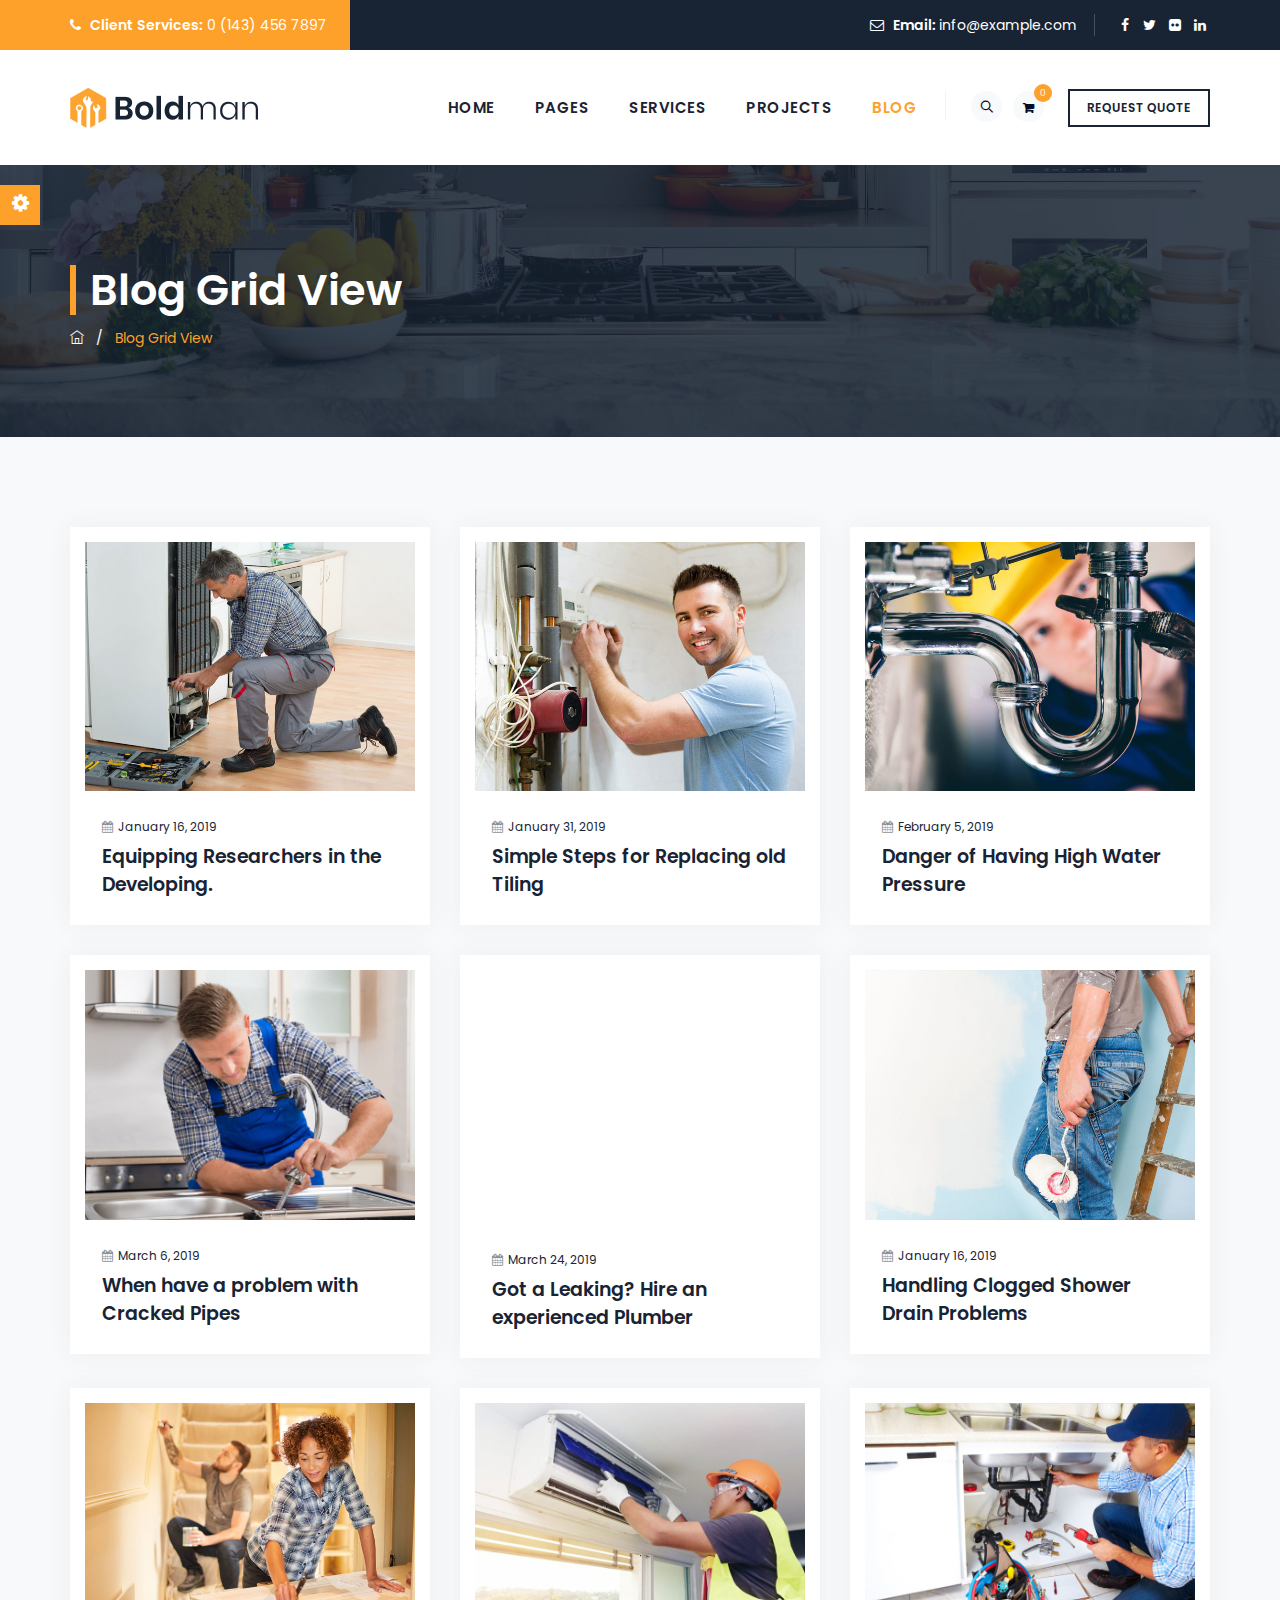
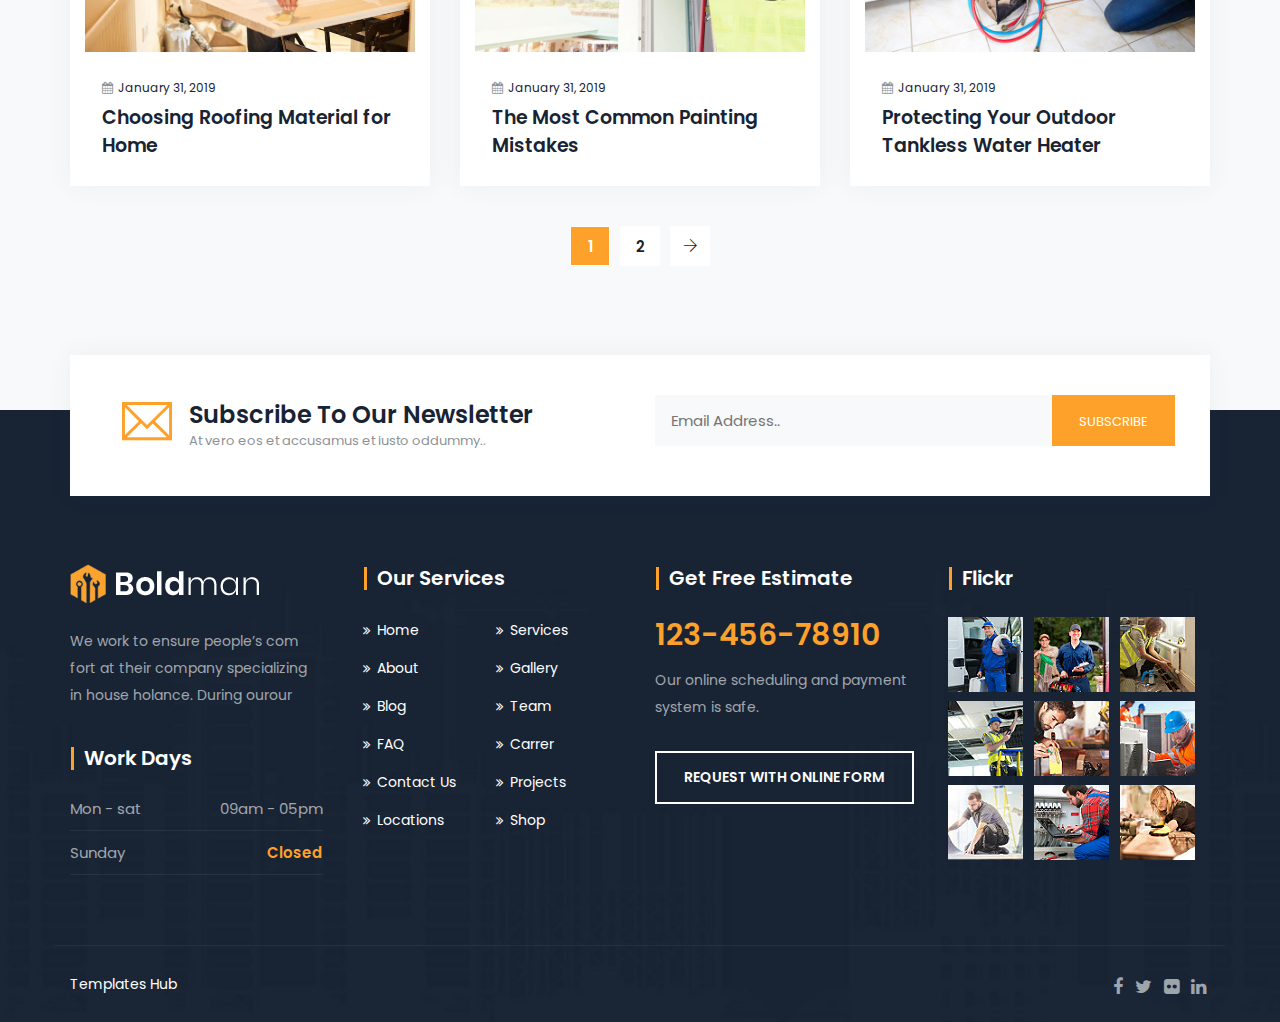
<file: blog-grid.html>
<!DOCTYPE html>
<html lang="en">

<!-- blog-grid45:31-->
<head>
<meta charset="utf-8">
<meta http-equiv="X-UA-Compatible" content="IE=edge">
<meta name="keywords" content="HTML5 Template" />
<meta name="description" content="Boldman &#8211; Handyman &amp; Renovation Services HTML Template" />

<meta name="viewport" content="width=device-width, initial-scale=1, maximum-scale=1" />
<title>Boldman &#8211; Handyman &amp; Renovation Services</title>

<!-- favicon icon -->
<link rel="shortcut icon" href="images/favicon.png" />

<!-- bootstrap -->
<link rel="stylesheet" type="text/css" href="css/bootstrap.min.css"/>

<!-- animate -->
<link rel="stylesheet" type="text/css" href="css/animate.css"/>

<!-- owl-carousel -->
<link rel="stylesheet" type="text/css" href="css/owl.carousel.css">

<!-- fontawesome -->
<link rel="stylesheet" type="text/css" href="css/font-awesome.css"/>

<!-- themify -->
<link rel="stylesheet" type="text/css" href="css/themify-icons.css"/>

<!-- flaticon -->
<link rel="stylesheet" type="text/css" href="css/flaticon.css"/>

<!-- prettyphoto -->
<link rel="stylesheet" type="text/css" href="css/prettyPhoto.css">

<!-- shortcodes -->
<link rel="stylesheet" type="text/css" href="css/shortcodes.css"/>

<!-- main -->
<link rel="stylesheet" type="text/css" href="css/main.css"/>

<!--Color Switcher Mockup-->
<link rel="stylesheet" type="text/css" href="css/color-switcher.css" >

<!--Color Themes-->
<link id="switcher-color" href="css/colors/default-color.css" rel="stylesheet">

<!-- responsive -->
<link rel="stylesheet" type="text/css" href="css/responsive.css"/>

</head>

<body>

    <!--page start-->
    <div class="page">

        <!--header start-->
        <header id="masthead" class="header ttm-header-style-classic">
            <!-- ttm-topbar-wrapper -->
            <div class="ttm-topbar-wrapper ttm-bgcolor-darkgrey ttm-textcolor-white clearfix">
                <div class="container">
                    <div class="ttm-topbar-content">
                        <ul class="top-contact ttm-highlight-left text-left">
                            <li><i class="fa fa-phone"></i><strong>Client Services:</strong> <span class="tel-no"> 0 (143) 456 7897</span></li>
                        </ul>
                        <div class="topbar-right text-right">
                            <ul class="top-contact">
                                <li><i class="fa fa-envelope-o"></i><strong>Email: </strong><a href="mailto:info@example.com.com">info@example.com</a></li>
                            </ul>
                            <div class="ttm-social-links-wrapper list-inline">
                                <ul class="social-icons">
                                    <li><a href="#"><i class="fa fa-facebook"></i></a>
                                    </li>
                                    <li><a href="#"><i class="fa fa-twitter"></i></a>
                                    </li>
                                    <li><a href="#"><i class="fa fa-flickr"></i></a>
                                    </li>
                                    <li><a href="#"><i class="fa fa-linkedin"></i></a>
                                    </li>
                                </ul>
                            </div>
                        </div>
                    </div>
                </div>
            </div><!-- ttm-topbar-wrapper end -->
            <!-- ttm-header-wrap -->
            <div class="ttm-header-wrap">
                <!-- ttm-stickable-header-w -->
                <div id="ttm-stickable-header-w" class="ttm-stickable-header-w clearfix">
                    <div id="site-header-menu" class="site-header-menu">
                        <div class="site-header-menu-inner ttm-stickable-header">
                            <div class="container">
                                <!-- site-branding -->
                                <div class="site-branding">
                                    <a class="home-link" href="index-2.html" title="Boldman" rel="home">
                                        <img id="logo-img" class="img-center" src="images/logo-img.png" alt="logo-img">
                                    </a>
                                </div><!-- site-branding end -->
                                <!--site-navigation -->
                                <div id="site-navigation" class="site-navigation">
                                        <div class="header-btn">
                                            <a class="ttm-btn ttm-btn-size-md ttm-btn-shape-square ttm-btn-style-border ttm-btn-color-black" href="#">REQUEST QUOTE</a>
                                        </div>
                                    <!-- header-icins -->
                                    <div class="ttm-header-icons ">
                                        <span class="ttm-header-icon ttm-header-cart-link">
                                            <a href="#"><i class="fa fa-shopping-cart"></i>
                                                <span class="number-cart">0</span>
                                            </a>
                                        </span>
                                        <div class="ttm-header-icon ttm-header-search-link">
                                            <a href="#"><i class="ti ti-search"></i></a>
                                            <div class="ttm-search-overlay">
                                                <form method="get" class="ttm-site-searchform" action="#">
                                                    <div class="w-search-form-h">
                                                        <div class="w-search-form-row">
                                                            <div class="w-search-input">
                                                                <input type="search" class="field searchform-s" name="s" placeholder="Type Word Then Enter...">
                                                                <button type="submit">
                                                                    <i class="ti ti-search"></i>
                                                                </button>
                                                            </div>
                                                        </div>
                                                    </div>
                                                </form>
                                            </div>
                                        </div>
                                    </div><!-- header-icons end -->
                                    <div class="ttm-menu-toggle">
                                        <input type="checkbox" id="menu-toggle-form" />
                                        <label for="menu-toggle-form" class="ttm-menu-toggle-block">
                                            <span class="toggle-block toggle-blocks-1"></span>
                                            <span class="toggle-block toggle-blocks-2"></span>
                                            <span class="toggle-block toggle-blocks-3"></span>
                                        </label>
                                    </div>
                                    <nav id="menu" class="menu">
                                        <ul class="dropdown">
                                            <li><a href="index-2.html">Home</a>
                                                <ul>
                                                    <li><a href="index-2.html">Sample Homepage 1</a></li>
                                                    <li><a href="home-2.html">Sample Homepage 2</a></li>
                                                    <li><a href="home-3.html">Sample Homepage 3</a></li>
                                                    <li><a href="home-4.html">Sample Homepage 4<span class="label-new">New</span></a></li>
                                                    <li><a href="home-5.html">Sample Homepage 5<span class="label-new">New</span></a></li>
                                                    <li><a href="home-onepage.html">Sample Homepage One<span class="label-new">New</span></a></li>
                                                    <li><a href="#">Header Styles</a>
                                                        <ul>
                                                            <li><a href="index-2.html">Header Classic</a></li>
                                                            <li><a target="_blank" href="header-overlay.html">Header Overlay</a></li>
                                                            <li><a target="_blank" href="header-infostack.html">Header Infostack</a></li>
                                                            <li><a target="_blank" href="header-stackcenter.html">Header Stack Center</a></li>
                                                            <li><a target="_blank" href="header-classic-info.html">Header Classic Info</a></li>
                                                        </ul>
                                                    </li>
                                                </ul>
                                            </li>
                                            <li><a href="#">Pages</a>
                                                <ul>
                                                    <li><a href="aboutus-1.html">About Us 1</a></li>
                                                    <li><a href="aboutus-2.html">About Us 2</a></li>
                                                    <li><a href="services-1.html">Service 1</a></li>
                                                    <li><a href="services-2.html">Service 2</a></li>
                                                    <li><a href="contact-us-1.html">Contact Us 1</a></li>
                                                    <li><a href="contact-us-2.html">Contact Us 2</a></li>
                                                    <li><a href="our-team.html">Our Team</a></li>
                                                    <li><a href="#">Shop</a>
                                                        <ul>
                                                            <li><a href="home-shop.html">Home Shop</a></li>
                                                            <li><a href="product-details.html">Single Product Details</a></li>
                                                            <li><a href="cart.html">Cart</a></li>
                                                            <li><a href="checkout.html">Checkout</a></li>
                                                        </ul>
                                                    </li>
                                                    <li><a href="faq.html">FAQs</a></li>
                                                    <li><a href="career.html">Carrer</a></li>
                                                    <li><a href="error.html">Error Page</a></li>
                                                    <li><a href="element.html">Elements</a></li>
                                                </ul>
                                            </li>
                                            <li><a href="#">Services</a>
                                                <ul>
                                                    <li><a href="renovation-and-painting.html">Renovation And Painting</a></li>
                                                    <li><a href="air-conditioner.html">Air Conditioner</a></li>
                                                    <li><a href="home-maintainance.html">Home Maintainance</a></li>
                                                    <li><a href="wiring-and-installation.html">Wiring And Installation</a></li>
                                                    <li><a href="plumber-services.html">Plumber Services</a></li>
                                                    <li><a href="painting-services.html">Painting Services</a></li>
                                                </ul>
                                            </li>
                                            <li><a href="#">Projects</a>
                                                <ul>
                                                    <li><a href="portfolio-style-1.html">Project Style 1</a></li>
                                                    <li><a href="portfolio-style-2.html">Project Style 2</a></li>
                                                    <li><a href="#">Project Single</a>
                                                       <ul>
                                                            <li><a href="single-style-1.html">Style One</a></li>
                                                            <li><a href="single-style-2.html">Style Two</a></li>
                                                            <li><a href="single-style-3.html">Style Three</a></li>
                                                        </ul>
                                                    </li>
                                                </ul>
                                            </li>
                                            <li class="active"><a href="#">Blog</a>
                                                <ul>
                                                    <li><a href="blog.html">Blog Classic</a></li>
                                                    <li class="active"><a href="blog-grid.html">Blog Grid</a></li>
                                                    <li><a href="blog-left-image.html">Blog Left Image</a></li>
                                                    <li><a href="single-blog.html">Single Blog View</a></li>
                                                </ul>
                                            </li>
                                        </ul>
                                    </nav>
                                </div><!-- site-navigation end-->
                            </div>
                        </div>
                    </div>
                </div><!-- ttm-stickable-header-w end-->
            </div><!--ttm-header-wrap end -->
        </header><!--header end-->


        <!-- page-title -->
        <div class="ttm-page-title-row">
            <div class="ttm-page-title-row-bg-layer ttm-bg-layer"></div>
            <div class="container">
                <div class="row">
                    <div class="col-md-12"> 
                        <div class="title-box ttm-textcolor-white">
                            <div class="page-title-heading">
                                <h1 class="title">Blog Grid View</h1>
                            </div><!-- /.page-title-captions -->
                            <div class="breadcrumb-wrapper">
                                <span>
                                    <a title="Homepage" href="index-2.html"><i class="ti ti-home"></i></a>
                                </span>
                                <span class="ttm-bread-sep">&nbsp; / &nbsp;</span>
                                <span><span>Blog Grid View</span></span>
                            </div>  
                        </div>
                    </div><!-- /.col-md-12 -->  
                </div><!-- /.row -->  
            </div><!-- /.container -->                      
        </div><!-- page-title end-->

    <!--site-main start-->
    <div class="site-main">

        <div class="ttm-row pb-70 ttm-bgcolor-grey clearfix">
            <div class="container">
                <div class="row">
                    <div class="col-md-4 col-sm-6">
                        <!-- featured-imagebox-post -->
                        <div class="featured-imagebox featured-imagebox-post">
                            <div class="featured-thumbnail">
                                <img class="img-fluid" src="images/blog/01.jpg" alt="">
                            </div>
                            <div class="featured-content featured-content-post">
                                <div class="post-meta">
                                    <span class="ttm-meta-line"><i class="fa fa-calendar"></i><a href="single-blog.html">January 16, 2019</a></span>
                                </div>
                                <div class="post-title featured-title">
                                    <h5><a href="single-blog.html">Equipping Researchers in the Developing.</a></h5>
                                </div>
                            </div>
                        </div><!-- featured-imagebox-post end -->
                    </div>
                    <div class="col-md-4 col-sm-6">
                        <!-- featured-imagebox-post -->
                        <div class="featured-imagebox featured-imagebox-post">
                            <div class="featured-thumbnail">
                                <img class="img-fluid" src="images/blog/02.jpg" alt="">
                            </div>
                            <div class="featured-content featured-content-post">
                                <div class="post-meta">
                                    <span class="ttm-meta-line"><i class="fa fa-calendar"></i><a href="single-blog.html">January 31, 2019</a></span>
                                </div>
                                <div class="post-title featured-title">
                                    <h5><a href="single-blog.html">Simple Steps for Replacing old Tiling</a></h5>
                                </div>
                            </div>
                        </div><!-- featured-imagebox-post end -->
                    </div>
                    <div class="col-md-4 col-sm-6">
                        <!-- featured-imagebox-post -->
                        <div class="featured-imagebox featured-imagebox-post">
                            <div class="featured-thumbnail">
                                <img class="img-fluid" src="images/blog/03.jpg" alt="">
                            </div>
                            <div class="featured-content featured-content-post">
                                 <div class="post-meta">
                                    <span class="ttm-meta-line"><i class="fa fa-calendar"></i><a href="single-blog.html">February 5, 2019</a></span>
                                </div>
                                <div class="post-title featured-title">
                                    <h5><a href="single-blog.html">Danger of Having High Water Pressure</a></h5>
                                </div>
                            </div>
                        </div><!-- featured-imagebox-post end-->
                    </div>
                    <div class="col-md-4 col-sm-6">
                        <!-- featured-imagebox-post -->
                        <div class="featured-imagebox featured-imagebox-post">
                            <div class="featured-thumbnail">
                                <img class="img-fluid" src="images/blog/04.jpg" alt="">
                            </div>
                            <div class="featured-content featured-content-post">
                                 <div class="post-meta">
                                    <span class="ttm-meta-line"><i class="fa fa-calendar"></i><a href="single-blog.html">March 6, 2019</a></span>
                                </div>
                                <div class="post-title featured-title">
                                    <h5><a href="single-blog.html">When have a problem with Cracked Pipes</a></h5>
                                </div>
                            </div>
                        </div><!-- featured-imagebox-post end-->
                    </div>
                    <div class="col-md-4 col-sm-6">
                        <!-- featured-imagebox-post -->
                        <div class="featured-imagebox featured-imagebox-post">
                            <div class="ttm-post-format-video">
                                <iframe src="https://www.youtube.com/embed/nKHiP7NH75E" allow="accelerometer; autoplay; encrypted-media; gyroscope; picture-in-picture" allowfullscreen></iframe>
                            </div>
                            <div class="featured-content featured-content-post">
                                 <div class="post-meta">
                                    <span class="ttm-meta-line"><i class="fa fa-calendar"></i><a href="single-blog.html">March 24, 2019</a></span>
                                </div>
                                <div class="post-title featured-title">
                                    <h5><a href="single-blog.html">Got a Leaking? Hire an experienced Plumber</a></h5>
                                </div>
                            </div>
                        </div><!-- featured-imagebox-post end-->
                    </div>
                    <div class="col-md-4 col-sm-6">
                        <!-- featured-imagebox-post -->
                        <div class="featured-imagebox featured-imagebox-post">
                            <div class="featured-thumbnail">
                                <img class="img-fluid" src="images/blog/06.jpg" alt="">
                            </div>
                            <div class="featured-content featured-content-post">
                                 <div class="post-meta">
                                    <span class="ttm-meta-line"><i class="fa fa-calendar"></i><a href="single-blog.html">January 16, 2019</a></span>
                                </div>
                                <div class="post-title featured-title">
                                    <h5><a href="single-blog.html">Handling Clogged Shower Drain Problems</a></h5>
                                </div>
                            </div>
                        </div><!-- featured-imagebox-post end-->
                    </div>
                    <div class="col-md-4 col-sm-6">
                        <!-- featured-imagebox-post -->
                        <div class="featured-imagebox featured-imagebox-post">
                            <div class="featured-thumbnail">
                                <img class="img-fluid" src="images/blog/07.jpg" alt="">
                            </div>
                            <div class="featured-content featured-content-post">
                                 <div class="post-meta">
                                    <span class="ttm-meta-line"><i class="fa fa-calendar"></i><a href="single-blog.html">January 31, 2019</a></span>
                                </div>
                                <div class="post-title featured-title">
                                    <h5><a href="single-blog.html">Choosing Roofing Material for Home</a></h5>
                                </div>
                            </div>
                        </div><!-- featured-imagebox-post end-->
                    </div>
                    <div class="col-md-4 col-sm-6">
                        <!-- featured-imagebox-post -->
                        <div class="featured-imagebox featured-imagebox-post">
                            <div class="featured-thumbnail">
                                <img class="img-fluid" src="images/blog/08.jpg" alt="">
                            </div>
                            <div class="featured-content featured-content-post">
                                 <div class="post-meta">
                                    <span class="ttm-meta-line"><i class="fa fa-calendar"></i><a href="single-blog.html">January 31, 2019</a></span>
                                </div>
                                <div class="post-title featured-title">
                                    <h5><a href="single-blog.html">The Most Common Painting Mistakes</a></h5>
                                </div>
                            </div>
                        </div><!-- featured-imagebox-post end-->
                    </div>
                    <div class="col-md-4 col-sm-6">
                        <!-- featured-imagebox-post -->
                        <div class="featured-imagebox featured-imagebox-post">
                            <div class="featured-thumbnail">
                                <img class="img-fluid" src="images/blog/09.jpg" alt="">
                            </div>
                            <div class="featured-content featured-content-post">
                                 <div class="post-meta">
                                    <span class="ttm-meta-line"><i class="fa fa-calendar"></i><a href="single-blog.html">January 31, 2019</a></span>
                                </div>
                                <div class="post-title featured-title">
                                    <h5><a href="single-blog.html">Protecting Your Outdoor Tankless Water Heater</a></h5>
                                </div>
                            </div>
                        </div><!-- featured-imagebox-post end-->
                    </div>
                    <div class="col-lg-12">
                        <div class="ttm-pagination">
                            <span class="page-numbers current">1</span>
                            <a class="page-numbers" href="#">2</a>
                            <a class="next page-numbers" href="#"><i class="ti ti-arrow-right"></i></a>
                        </div>
                    </div>
                </div>
            </div>
        </div>

    </div><!--site-main end-->

    <!--footer start-->
    <footer class="footer widget-footer clearfix">
        <div class="first-footer">
            <div class="container">
                <div class="row">
                    <div class="col-lg-12">
                        <div class="ttm-footer-cta-wrapper ttm-textcolor-dark ttm-bgcolor-white">
                            <div class="row">
                                <div class="col-xs-12 col-sm-12 col-md-6 col-lg-6 widget-area">
                                    <div class="featured-icon-box iconalign-before-heading ttm-icon_element-size-lg">
                                        <div class="featured-content">
                                            <div class="featured-icon">
                                                <div class="ttm-icon ttm-icon_element-color-skincolor ttm-icon_element-size-lg"> 
                                                    <i class="ti ti-email"></i>
                                                </div>
                                            </div>
                                            <div class="featured-title">
                                                <h5>Subscribe To Our Newsletter</h5>
                                                <h6>At vero eos et accusamus et iusto oddummy..</h6>
                                            </div>
                                        </div>
                                    </div>
                                </div>
                                <div class="col-xs-12 col-sm-12 col-md-6 col-lg-6 widget-area">
                                    <form id="subscribe-form" class="newsletter-form" method="post" action="#" data-mailchimp="true">
                                        <div class="mailchimp-inputbox clearfix" id="subscribe-content"> 
                                            <p><input type="email" name="email" placeholder="Email Address.." required=""></p>
                                            <p><input type="submit" value="SUBSCRIBE"></p>
                                        </div>
                                        <div id="subscribe-msg"></div>
                                    </form>
                                </div>
                            </div>
                        </div>
                    </div>
                </div>
            </div>
        </div>
         <div class="second-footer ttm-textcolor-white">
            <div class="container">
                <div class="row">
                    <div class="col-xs-12 col-sm-12 col-md-6 col-lg-3 widget-area">
                        <div class="widget clearfix">
                            <div class="footer-logo">
                                <img id="footer-logo-img" class="img-center" src="images/footer-logo.png" alt="">
                            </div>
                            <p>We work to ensure people’s com fort at their company specializing in house holance. During ourour</p>
                        </div>
                        <div class="widget widget_text clearfix">
                            <h3 class="widget-title">Work Days</h3>
                            <div class="textwidget widget-text">
                                <div class="ttm-pricelistbox-wrapper ">
                                    <div class="ttm-timelist-block-wrapper">
                                        <ul class="ttm-timelist-block">
                                            <li>Mon - sat <span class="service-time">09am - 05pm</span></li>
                                            <li>Sunday<span class="service-time"><strong>Closed</strong></span></li>
                                        </ul>
                                    </div>
                                </div>
                            </div>
                        </div>
                    </div>
                    <div class="col-xs-12 col-sm-12 col-md-6 col-lg-3 widget-area">
                        <div class="widget widget_nav_menu clearfix">
                           <h3 class="widget-title">Our Services</h3>
                            <ul id="menu-footer-services">
                                <li><a href="index-2.html">Home</a></li>
                                <li><a href="services-1.html">Services</a></li>
                                <li><a href="about-1.html">About</a></li>
                                <li><a href="portfolio-style-1.html">Gallery</a></li>
                                <li><a href="blog.html">Blog</a></li>
                                <li><a href="our-team.html">Team</a></li>
                                <li><a href="faq.html">FAQ</a></li>
                                <li><a href="career.html">Carrer</a></li>
                                <li><a href="contact-us-1.html">Contact Us</a></li>
                                <li><a href="single-style-3.html">Projects</a></li>
                                <li><a href="contact-us-2.html">Locations</a></li>
                                <li><a href="home-shop.html">Shop</a></li>
                            </ul>
                        </div>
                    </div>
                    <div class="col-xs-12 col-sm-12 col-md-6 col-lg-3 widget-area">
                        <div class="widget widget_text clearfix">
                           <h3 class="widget-title">Get Free Estimate</h3>
                           <div class="textwidget widget-text">
                                <h3 class="ttm-textcolor-skincolor">123-456-78910</h3>
                                <p>Our online scheduling and payment system is safe.</p>
                                <a class="ttm-btn ttm-btn-size-md ttm-btn-shape-square ttm-btn-style-border ttm-btn-color-white mt-15 mb-20" href="#">REQUEST WITH ONLINE FORM</a>
                            </div>
                        </div>
                    </div>
                    <div class="col-xs-12 col-sm-12 col-md-6 col-lg-3 widget-area">
                        <div class="widget flicker_widget clearfix">
                           <h3 class="widget-title">Flickr</h3>
                           <div class="ttm-flicker-widget-wrapper">
                                <a href="#"><img src="images/flicker/01.jpg" alt="A photo on Flickr" title="themetech-one"></a>
                                <a href="#"><img src="images/flicker/02.jpg" alt="A photo on Flickr" title="themetech-two"></a>
                                <a href="#"><img src="images/flicker/03.jpg" alt="A photo on Flickr" title="themetech-three"></a>
                                <a href="#"><img src="images/flicker/04.jpg" alt="A photo on Flickr" title="themetech-four"></a>
                                <a href="#"><img src="images/flicker/05.jpg" alt="A photo on Flickr" title="themetech-five"></a>
                                <a href="#"><img src="images/flicker/06.jpg" alt="A photo on Flickr" title="themetech-six"></a>
                                <a href="#"><img src="images/flicker/07.jpg" alt="A photo on Flickr" title="themetech-seven"></a>
                                <a href="#"><img src="images/flicker/08.jpg" alt="A photo on Flickr" title="themeteh-eight"></a>
                                <a href="#"><img src="images/flicker/09.jpg" alt="A photo on Flickr" title="themetech-nine"></a>
                            </div>
                        </div>
                    </div>
                </div>
            </div>
        </div>
        <div class="bottom-footer-text ttm-textcolor-white">
            <div class="container">
                <div class="row copyright">
                    <div class="col-md-8 ttm-footer2-left">
                        <span><a href="https://www.templateshub.net" target="_blank">Templates Hub</a></span>
                    </div>
                    <div class="col-md-4 ttm-footer2-right">
                       <div class="social-icons">
                            <ul class="list-inline">
                                <li><a href="#"><i class="fa fa-facebook" aria-hidden="true"></i></a></li>
                                <li><a href="#"><i class="fa fa-twitter" aria-hidden="true"></i></a></li>
                                <li><a href="#"><i class="fa fa-flickr" aria-hidden="true"></i></a></li>
                                <li><a href="#"><i class="fa fa-linkedin" aria-hidden="true"></i></a></li>
                            </ul>
                        </div>
                    </div>
                </div>
            </div>
        </div>
    </footer>
    <!--footer end-->

    <!--back-to-top start-->
    <a id="totop" href="#top">
        <i class="fa fa-angle-up"></i>
    </a>
    <!--back-to-top end-->

    <!-- Color Palate / Color Switcher -->
    <div class="color-switcher">
        <div class="color-trigger">
            <i class="fa fa-gear"></i>
        </div>
        <div class="color-switcher-header">
            <h6>Switcher Colors</h6>
        </div>
        <div class="various-color clearfix">
            <div class="colors-list">
                <span class="theme-color default-color active" data-file="css/colors/default-color.css"></span>
                <span class="theme-color theme-color1" data-file="css/colors/theme-color1.css"></span>
                <span class="theme-color theme-color2" data-file="css/colors/theme-color2.css"></span>
                <span class="theme-color theme-color3" data-file="css/colors/theme-color3.css"></span>
                <span class="theme-color theme-color4" data-file="css/colors/theme-color4.css"></span>
                <span class="theme-color theme-color5" data-file="css/colors/theme-color5.css"></span>
            </div>
        </div>
    </div><!-- Color Palate / Color Switcher end-->

</div><!-- page end -->


    <!-- Javascript -->
    <script src="js/jquery.min.js"></script>
    <script src="js/tether.min.js"></script>
    <script src="js/bootstrap.min.js"></script>
    <script src="js/color-switcher.js"></script>  
    <script src="js/jquery.easing.js"></script>    
    <script src="js/jquery-waypoints.js"></script>    
    <script src="js/jquery-validate.js"></script> 
    <script src="js/owl.carousel.js"></script>
    <script src="js/jquery.prettyPhoto.js"></script>
    <script src="js/numinate.min6959.js?ver=4.9.3"></script>
    <script src="js/main.js"></script>

    <!-- Javascript end-->

</body>

<!-- blog-grid45:31-->
</html>
</file>
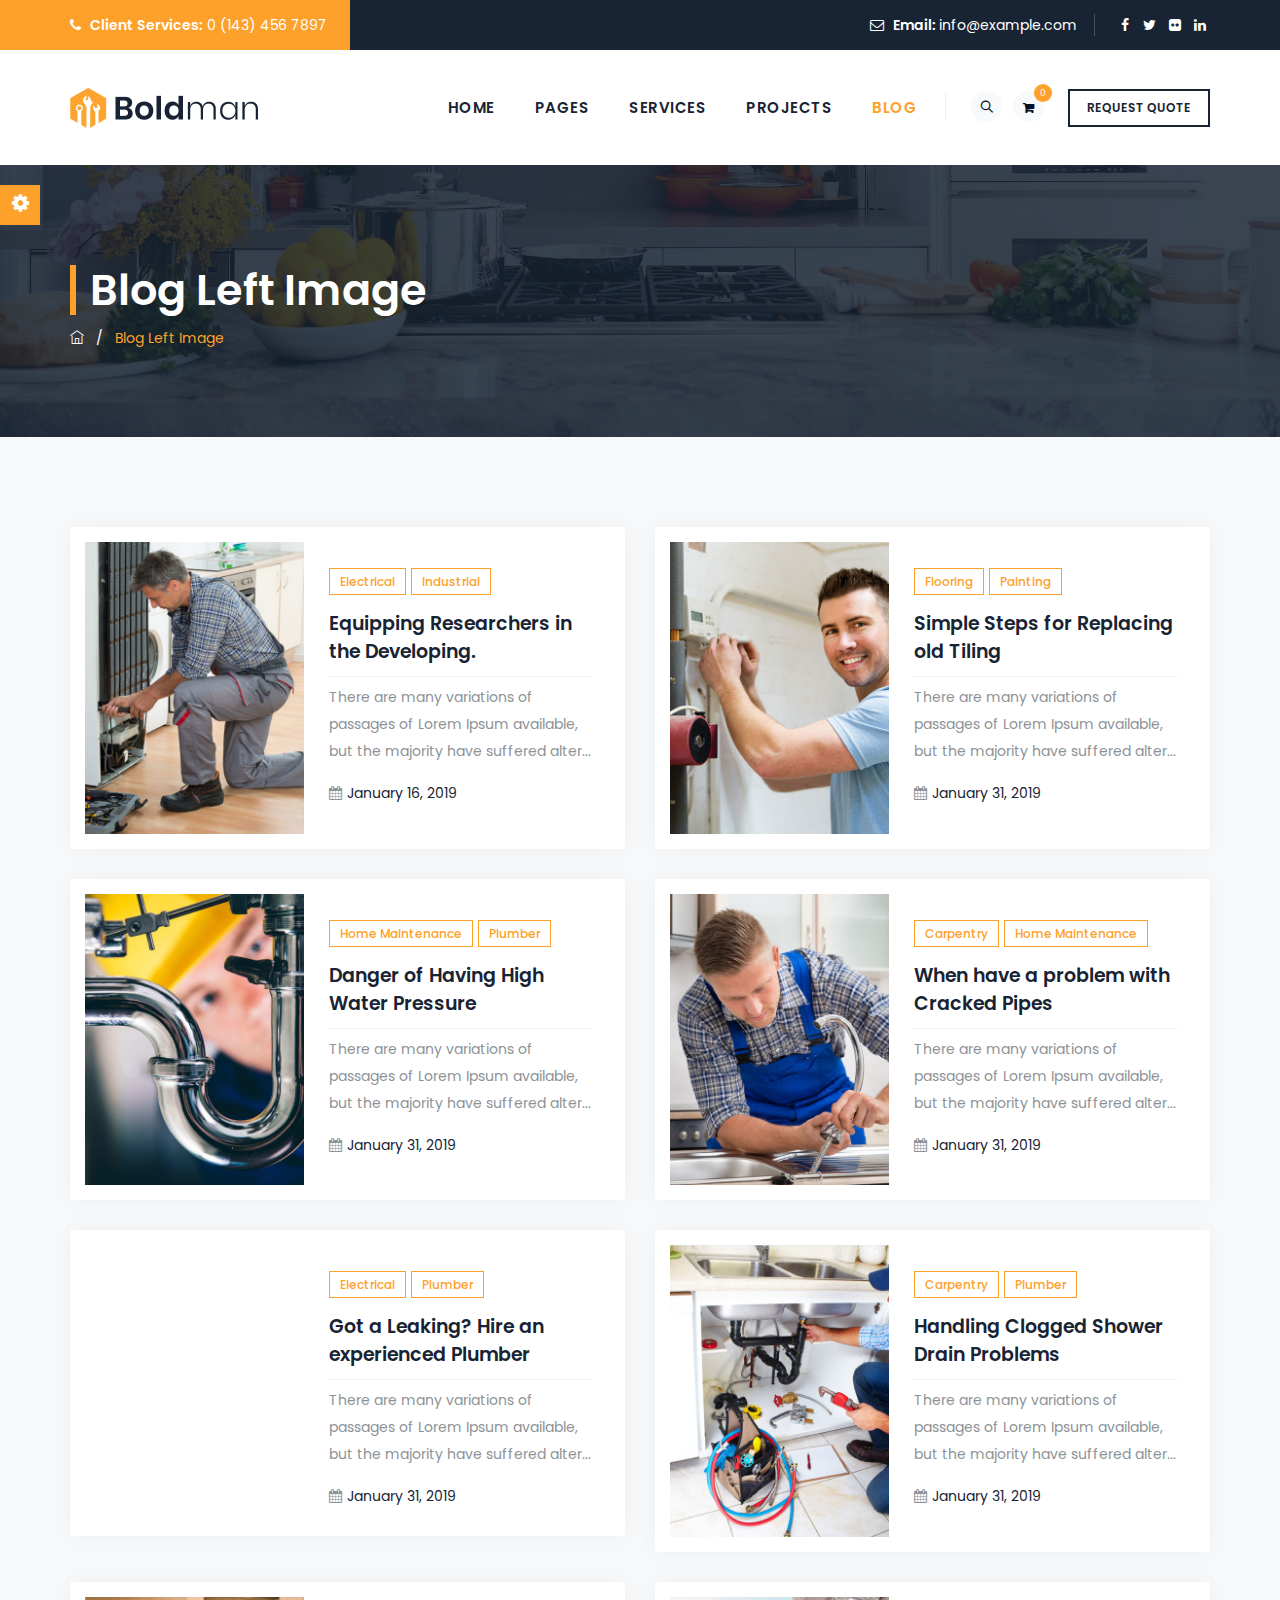
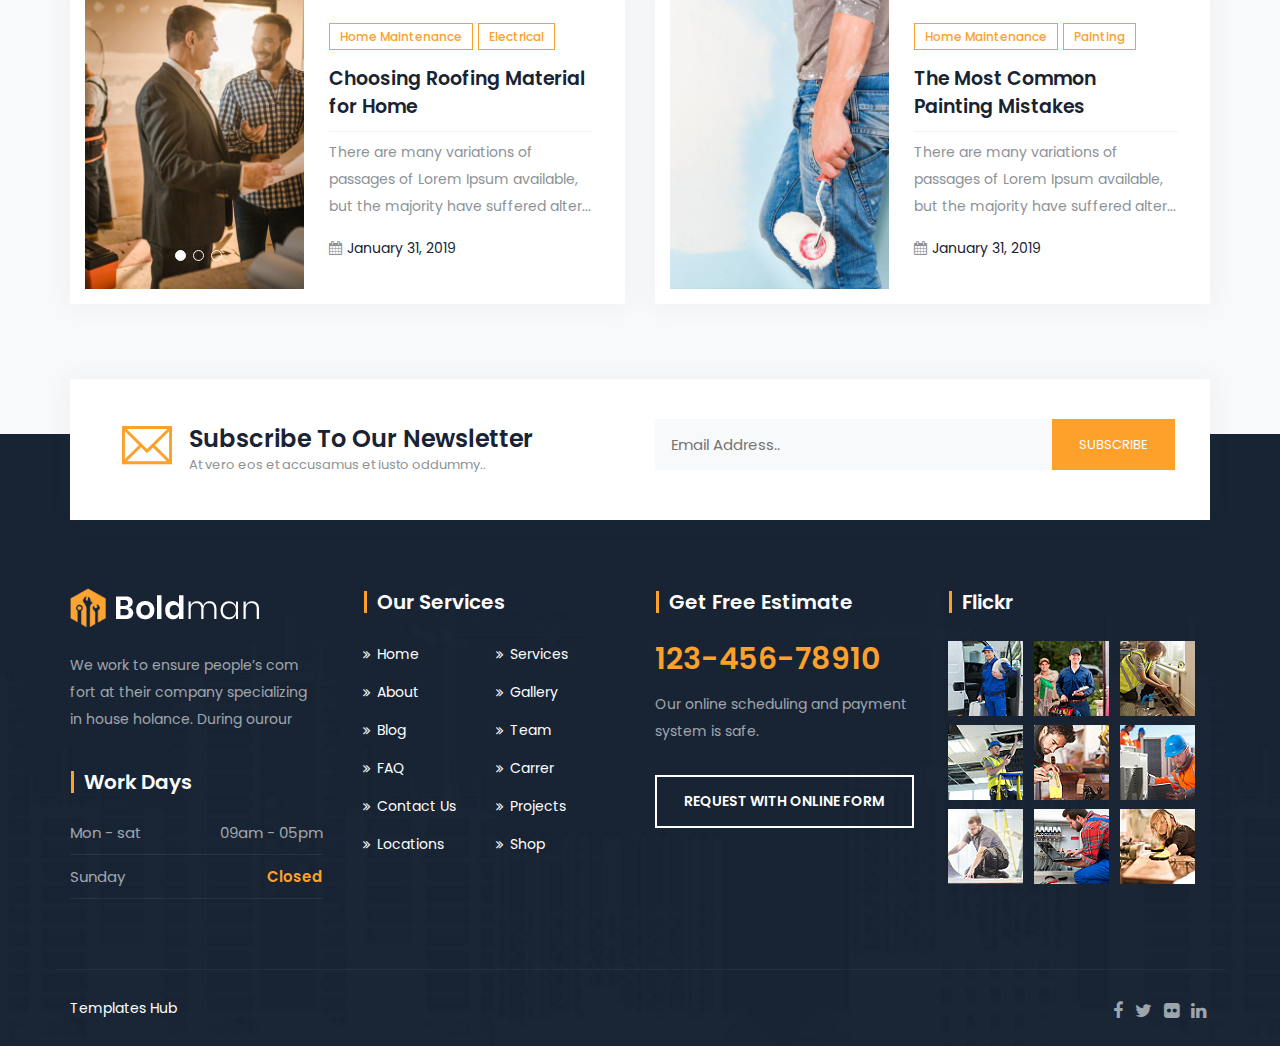
<file: blog-left-image.html>
<!DOCTYPE html>
<html lang="en">

<!-- blog-left-image45:31-->
<head>
<meta charset="utf-8">
<meta http-equiv="X-UA-Compatible" content="IE=edge">
<meta name="keywords" content="HTML5 Template" />
<meta name="description" content="Boldman &#8211; Handyman &amp; Renovation Services HTML Template" />

<meta name="viewport" content="width=device-width, initial-scale=1, maximum-scale=1" />
<title>Boldman &#8211; Handyman &amp; Renovation Services</title>

<!-- favicon icon -->
<link rel="shortcut icon" href="images/favicon.png" />

<!-- bootstrap -->
<link rel="stylesheet" type="text/css" href="css/bootstrap.min.css"/>

<!-- animate -->
<link rel="stylesheet" type="text/css" href="css/animate.css"/>

<!-- owl-carousel -->
<link rel="stylesheet" type="text/css" href="css/owl.carousel.css">

<!-- fontawesome -->
<link rel="stylesheet" type="text/css" href="css/font-awesome.css"/>

<!-- themify -->
<link rel="stylesheet" type="text/css" href="css/themify-icons.css"/>

<!-- flaticon -->
<link rel="stylesheet" type="text/css" href="css/flaticon.css"/>

<!-- prettyphoto -->
<link rel="stylesheet" type="text/css" href="css/prettyPhoto.css">

<!-- shortcodes -->
<link rel="stylesheet" type="text/css" href="css/shortcodes.css"/>

<!-- main -->
<link rel="stylesheet" type="text/css" href="css/main.css"/>

<!--Color Switcher Mockup-->
<link rel="stylesheet" type="text/css" href="css/color-switcher.css" >

<!--Color Themes-->
<link id="switcher-color" href="css/colors/default-color.css" rel="stylesheet">

<!-- responsive -->
<link rel="stylesheet" type="text/css" href="css/responsive.css"/>

</head>

<body>

    <!--page start-->
    <div class="page">

        <!--header start-->
        <header id="masthead" class="header ttm-header-style-classic">
            <!-- ttm-topbar-wrapper -->
            <div class="ttm-topbar-wrapper ttm-bgcolor-darkgrey ttm-textcolor-white clearfix">
                <div class="container">
                    <div class="ttm-topbar-content">
                        <ul class="top-contact ttm-highlight-left text-left">
                            <li><i class="fa fa-phone"></i><strong>Client Services:</strong> <span class="tel-no"> 0 (143) 456 7897</span></li>
                        </ul>
                        <div class="topbar-right text-right">
                            <ul class="top-contact">
                                <li><i class="fa fa-envelope-o"></i><strong>Email: </strong><a href="mailto:info@example.com.com">info@example.com</a></li>
                            </ul>
                            <div class="ttm-social-links-wrapper list-inline">
                                <ul class="social-icons">
                                    <li><a href="#"><i class="fa fa-facebook"></i></a>
                                    </li>
                                    <li><a href="#"><i class="fa fa-twitter"></i></a>
                                    </li>
                                    <li><a href="#"><i class="fa fa-flickr"></i></a>
                                    </li>
                                    <li><a href="#"><i class="fa fa-linkedin"></i></a>
                                    </li>
                                </ul>
                            </div>
                        </div>
                    </div>
                </div>
            </div><!-- ttm-topbar-wrapper end -->
            <!-- ttm-header-wrap -->
            <div class="ttm-header-wrap">
                <!-- ttm-stickable-header-w -->
                <div id="ttm-stickable-header-w" class="ttm-stickable-header-w clearfix">
                    <div id="site-header-menu" class="site-header-menu">
                        <div class="site-header-menu-inner ttm-stickable-header">
                            <div class="container">
                                <!-- site-branding -->
                                <div class="site-branding">
                                    <a class="home-link" href="index-2.html" title="Boldman" rel="home">
                                        <img id="logo-img" class="img-center" src="images/logo-img.png" alt="logo-img">
                                    </a>
                                </div><!-- site-branding end -->
                                <!--site-navigation -->
                                <div id="site-navigation" class="site-navigation">
                                        <div class="header-btn">
                                            <a class="ttm-btn ttm-btn-size-md ttm-btn-shape-square ttm-btn-style-border ttm-btn-color-black" href="#">REQUEST QUOTE</a>
                                        </div>
                                    <!-- header-icins -->
                                    <div class="ttm-header-icons ">
                                        <span class="ttm-header-icon ttm-header-cart-link">
                                            <a href="#"><i class="fa fa-shopping-cart"></i>
                                                <span class="number-cart">0</span>
                                            </a>
                                        </span>
                                        <div class="ttm-header-icon ttm-header-search-link">
                                            <a href="#"><i class="ti ti-search"></i></a>
                                            <div class="ttm-search-overlay">
                                                <form method="get" class="ttm-site-searchform" action="#">
                                                    <div class="w-search-form-h">
                                                        <div class="w-search-form-row">
                                                            <div class="w-search-input">
                                                                <input type="search" class="field searchform-s" name="s" placeholder="Type Word Then Enter...">
                                                                <button type="submit">
                                                                    <i class="ti ti-search"></i>
                                                                </button>
                                                            </div>
                                                        </div>
                                                    </div>
                                                </form>
                                            </div>
                                        </div>
                                    </div><!-- header-icons end -->
                                    <div class="ttm-menu-toggle">
                                        <input type="checkbox" id="menu-toggle-form" />
                                        <label for="menu-toggle-form" class="ttm-menu-toggle-block">
                                            <span class="toggle-block toggle-blocks-1"></span>
                                            <span class="toggle-block toggle-blocks-2"></span>
                                            <span class="toggle-block toggle-blocks-3"></span>
                                        </label>
                                    </div>
                                    <nav id="menu" class="menu">
                                        <ul class="dropdown">
                                            <li><a href="index-2.html">Home</a>
                                                <ul>
                                                   <li><a href="index-2.html">Sample Homepage 1</a></li>
                                                    <li><a href="home-2.html">Sample Homepage 2</a></li>
                                                    <li><a href="home-3.html">Sample Homepage 3</a></li>
                                                    <li><a href="home-4.html">Sample Homepage 4<span class="label-new">New</span></a></li>
                                                    <li><a href="home-5.html">Sample Homepage 5<span class="label-new">New</span></a></li>
                                                    <li><a href="home-onepage.html">Sample Homepage One<span class="label-new">New</span></a></li>
                                                    <li><a href="#">Header Styles</a>
                                                        <ul>
                                                            <li><a href="index-2.html">Header Classic</a></li>
                                                            <li><a target="_blank" href="header-overlay.html">Header Overlay</a></li>
                                                            <li><a target="_blank" href="header-infostack.html">Header Infostack</a></li>
                                                            <li><a target="_blank" href="header-stackcenter.html">Header Stack Center</a></li>
                                                            <li><a target="_blank" href="header-classic-info.html">Header Classic Info</a></li>
                                                        </ul>
                                                    </li>
                                                </ul>
                                            </li>
                                            <li><a href="#">Pages</a>
                                                <ul>
                                                    <li><a href="aboutus-1.html">About Us 1</a></li>
                                                    <li><a href="aboutus-2.html">About Us 2</a></li>
                                                    <li><a href="services-1.html">Service 1</a></li>
                                                    <li><a href="services-2.html">Service 2</a></li>
                                                    <li><a href="contact-us-1.html">Contact Us 1</a></li>
                                                    <li><a href="contact-us-2.html">Contact Us 2</a></li>
                                                    <li><a href="our-team.html">Our Team</a></li>
                                                    <li><a href="#">Shop</a>
                                                        <ul>
                                                            <li><a href="home-shop.html">Home Shop</a></li>
                                                            <li><a href="product-details.html">Single Product Details</a></li>
                                                            <li><a href="cart.html">Cart</a></li>
                                                            <li><a href="checkout.html">Checkout</a></li>
                                                        </ul>
                                                    </li>
                                                    <li><a href="faq.html">FAQs</a></li>
                                                    <li><a href="career.html">Carrer</a></li>
                                                    <li><a href="error.html">Error Page</a></li>
                                                    <li><a href="element.html">Elements</a></li>
                                                </ul>
                                            </li>
                                            <li><a href="#">Services</a>
                                                <ul>
                                                    <li><a href="renovation-and-painting.html">Renovation And Painting</a></li>
                                                    <li><a href="air-conditioner.html">Air Conditioner</a></li>
                                                    <li><a href="home-maintainance.html">Home Maintainance</a></li>
                                                    <li><a href="wiring-and-installation.html">Wiring And Installation</a></li>
                                                    <li><a href="plumber-services.html">Plumber Services</a></li>
                                                    <li><a href="painting-services.html">Painting Services</a></li>
                                                </ul>
                                            </li>
                                            <li><a href="#">Projects</a>
                                                <ul>
                                                    <li><a href="portfolio-style-1.html">Project Style 1</a></li>
                                                    <li><a href="portfolio-style-2.html">Project Style 2</a></li>
                                                    <li><a href="#">Project Single</a>
                                                       <ul>
                                                            <li><a href="single-style-1.html">Style One</a></li>
                                                            <li><a href="single-style-2.html">Style Two</a></li>
                                                            <li><a href="single-style-3.html">Style Three</a></li>
                                                        </ul>
                                                    </li>
                                                </ul>
                                            </li>
                                            <li class="active"><a href="#">Blog</a>
                                                <ul>
                                                    <li><a href="blog.html">Blog Classic</a></li>
                                                    <li><a href="blog-grid.html">Blog Grid</a></li>
                                                    <li class="active"><a href="blog-left-image.html">Blog Left Image</a></li>
                                                    <li><a href="single-blog.html">Single Blog View</a></li>
                                                </ul>
                                            </li>
                                        </ul>
                                    </nav>
                                </div><!-- site-navigation end-->
                            </div>
                        </div>
                    </div>
                </div><!-- ttm-stickable-header-w end-->
            </div><!--ttm-header-wrap end -->
        </header><!--header end-->


        <!-- page-title -->
        <div class="ttm-page-title-row">
            <div class="ttm-page-title-row-bg-layer ttm-bg-layer"></div>
            <div class="container">
                <div class="row">
                    <div class="col-md-12"> 
                        <div class="title-box ttm-textcolor-white">
                            <div class="page-title-heading">
                                <h1 class="title">Blog Left Image</h1>
                            </div><!-- /.page-title-captions -->
                            <div class="breadcrumb-wrapper">
                                <span>
                                    <a title="Homepage" href="index-2.html"><i class="ti ti-home"></i></a>
                                </span>
                                <span class="ttm-bread-sep">&nbsp; / &nbsp;</span>
                                <span><span>Blog Left Image</span></span>
                            </div>  
                        </div>
                    </div><!-- /.col-md-12 -->  
                </div><!-- /.row -->  
            </div><!-- /.container -->                      
        </div><!-- page-title end-->

    <!--site-main start-->
    <div class="site-main">

        <div class="ttm-row pb-110 ttm-bgcolor-grey clearfix">
            <div class="container">
                <div class="row">
                    <div class="col-lg-6 col-sm-6 col-md-6 col-xs-12">
                        <!-- featured-imagebox-post -->
                        <div class="featured-imagebox featured-imagebox-post ttm-box-view-left-image row">
                            <div class="col-lg-5 col-md-12 ttm-featured-img-left">
                                <div class="featured-thumbnail"> 
                                    <img class="img-fluid" src="images/portfolio/post-one-450x600.jpg" alt="image"> 
                                </div> 
                            </div>
                            <div class="col-lg-7 col-md-12 featured-content featured-content-post">
                                <span class="category">
                                    <a href="portfolio-category.html">Electrical</a>
                                    <a href="portfolio-category.html">Industrial</a>
                                </span>
                                <div class="post-title featured-title">
                                    <h5><a href="single-blog.html">Equipping Researchers in the Developing.</a></h5>
                                </div>
                                <div class="featured-desc ttm-box-desc">
                                    <p>There are many variations of passages of Lorem Ipsum available, but the majority have suffered alter...</p>
                                </div>
                                <div class="post-meta">
                                    <span class="ttm-meta-line"><i class="fa fa-calendar"></i><a href="single-blog.html">January 16, 2019</a></span>
                                </div>
                            </div>
                        </div><!-- featured-imagebox-post end-->
                    </div>
                    <div class="col-lg-6 col-sm-6 col-md-6 col-xs-12">
                        <!-- featured-imagebox-post -->
                        <div class="featured-imagebox featured-imagebox-post ttm-box-view-left-image row">
                            <div class="col-lg-5 col-md-12 ttm-featured-img-left">
                                <div class="featured-thumbnail"> 
                                    <img class="img-fluid" src="images/portfolio/post-two-450x600.jpg" alt="image"> 
                                </div> 
                            </div>
                            <div class="col-lg-7 col-md-12 featured-content featured-content-post">
                                <span class="category">
                                    <a href="portfolio-category.html">Flooring</a>
                                    <a href="portfolio-category.html">Painting</a>
                                </span>
                                <div class="post-title featured-title">
                                    <h5><a href="single-blog.html">Simple Steps for Replacing old Tiling</a></h5>
                                </div>
                                <div class="featured-desc ttm-box-desc">
                                    <p>There are many variations of passages of Lorem Ipsum available, but the majority have suffered alter...</p>
                                </div>
                                <div class="post-meta">
                                    <span class="ttm-meta-line"><i class="fa fa-calendar"></i><a href="single-blog.html">January 31, 2019</a></span>
                                </div>
                            </div>
                        </div><!-- featured-imagebox-post end-->
                    </div>
                    <div class="col-lg-6 col-sm-6 col-md-6 col-xs-12">
                        <!-- featured-imagebox-post -->
                        <div class="featured-imagebox featured-imagebox-post ttm-box-view-left-image row">
                            <div class="col-lg-5 col-md-12 ttm-featured-img-left">
                                <div class="featured-thumbnail"> 
                                    <img class="img-fluid" src="images/portfolio/post-three-450x600.jpg" alt="image"> 
                                </div> 
                            </div>
                            <div class="col-lg-7 col-md-12 featured-content featured-content-post">
                                <span class="category">
                                    <a href="portfolio-category.html">Home Maintenance</a>
                                    <a href="portfolio-category.html">Plumber</a>
                                </span>
                                <div class="post-title featured-title">
                                    <h5><a href="single-blog.html">Danger of Having High Water Pressure</a></h5>
                                </div>
                                <div class="featured-desc ttm-box-desc">
                                    <p>There are many variations of passages of Lorem Ipsum available, but the majority have suffered alter...</p>
                                </div>
                                <div class="post-meta">
                                    <span class="ttm-meta-line"><i class="fa fa-calendar"></i><a href="single-blog.html">January 31, 2019</a></span>
                                </div>
                            </div>
                        </div><!-- featured-imagebox-post end-->
                    </div>
                    <div class="col-lg-6 col-sm-6 col-md-6 col-xs-12">
                        <!-- featured-imagebox-post -->
                        <div class="featured-imagebox featured-imagebox-post ttm-box-view-left-image row">
                            <div class="col-lg-5 col-md-12 ttm-featured-img-left">
                                <div class="featured-thumbnail"> 
                                    <img class="img-fluid" src="images/portfolio/post-four-450x600.jpg" alt="image"> 
                                </div> 
                            </div>
                            <div class="col-lg-7 col-md-12 featured-content featured-content-post">
                                <span class="category">
                                    <a href="portfolio-category.html">Carpentry</a>
                                    <a href="portfolio-category.html">Home Maintenance</a>
                                </span>
                                <div class="post-title featured-title">
                                    <h5><a href="single-blog.html">When have a problem with Cracked Pipes</a></h5>
                                </div>
                                <div class="featured-desc ttm-box-desc">
                                    <p>There are many variations of passages of Lorem Ipsum available, but the majority have suffered alter...</p>
                                </div>
                                <div class="post-meta">
                                    <span class="ttm-meta-line"><i class="fa fa-calendar"></i><a href="single-blog.html">January 31, 2019</a></span>
                                </div>
                            </div>
                        </div><!-- featured-imagebox-post end-->
                    </div>
                    <div class="col-lg-6 col-sm-6 col-md-6 col-xs-12">
                        <!-- featured-imagebox-post -->
                        <div class="featured-imagebox featured-imagebox-post ttm-box-view-left-image row">
                            <div class="col-lg-5 col-md-12 ttm-featured-img-left">
                                <div class="featured-thumbnail"> 
                                    <div class="ttm-post-format-video">
                                        <iframe src="https://www.youtube.com/embed/nKHiP7NH75E?feature=oembed" allow="accelerometer; autoplay; encrypted-media; gyroscope; picture-in-picture" allowfullscreen=""></iframe>
                                    </div>
                                </div> 
                            </div>
                            <div class="col-lg-7 col-md-12 featured-content featured-content-post">
                                <span class="category">
                                    <a href="portfolio-category.html">Electrical</a>
                                    <a href="portfolio-category.html">Plumber</a>
                                </span>
                                <div class="post-title featured-title">
                                    <h5><a href="single-blog.html">Got a Leaking? Hire an experienced Plumber</a></h5>
                                </div>
                                <div class="featured-desc ttm-box-desc">
                                    <p>There are many variations of passages of Lorem Ipsum available, but the majority have suffered alter...</p>
                                </div>
                                <div class="post-meta">
                                    <span class="ttm-meta-line"><i class="fa fa-calendar"></i><a href="single-blog.html">January 31, 2019</a></span>
                                </div>
                            </div>
                        </div><!-- featured-imagebox-post end-->
                    </div>
                    <div class="col-lg-6 col-sm-6 col-md-6 col-xs-12">
                        <!-- featured-imagebox-post -->
                        <div class="featured-imagebox featured-imagebox-post ttm-box-view-left-image row">
                            <div class="col-lg-5 col-md-12 ttm-featured-img-left">
                                <div class="featured-thumbnail"> 
                                    <img class="img-fluid" src="images/portfolio/post-five-450x600.jpg" alt="image"> 
                                </div> 
                            </div>
                            <div class="col-lg-7 col-md-12 featured-content featured-content-post">
                                <span class="category">
                                    <a href="portfolio-category.html">Carpentry</a>
                                    <a href="portfolio-category.html">Plumber</a>
                                </span>
                                <div class="post-title featured-title">
                                    <h5><a href="single-blog.html">Handling Clogged Shower Drain Problems</a></h5>
                                </div>
                                <div class="featured-desc ttm-box-desc">
                                    <p>There are many variations of passages of Lorem Ipsum available, but the majority have suffered alter...</p>
                                </div>
                                <div class="post-meta">
                                    <span class="ttm-meta-line"><i class="fa fa-calendar"></i><a href="single-blog.html">January 31, 2019</a></span>
                                </div>
                            </div>
                        </div><!-- featured-imagebox-post end-->
                    </div>
                    <div class="col-lg-6 col-sm-6 col-md-6 col-xs-12">
                        <!-- featured-imagebox-post -->
                        <div class="featured-imagebox featured-imagebox-post ttm-box-view-left-image row">
                            <div class="col-lg-5 col-md-12 ttm-featured-img-left">
                                <div class="portfolio-img-slide owl-carousel owl-theme owl-loaded" data-item="1" data-nav="false" data-dots="true" data-auto="true">
                                    <div class="featured-thumbnail"> 
                                        <img class="img-fluid" src="images/portfolio/post-six-450x600.jpg" alt="image"> 
                                    </div> 
                                    <div class="featured-thumbnail"> 
                                        <img class="img-fluid" src="images/portfolio/post-seven-450x600.jpg" alt="image"> 
                                    </div> 
                                    <div class="featured-thumbnail"> 
                                        <img class="img-fluid" src="images/portfolio/post-eight-450x600.jpg" alt="image"> 
                                    </div>
                                </div> 
                            </div>
                            <div class="col-lg-7 col-md-12 featured-content featured-content-post">
                                <span class="category">
                                    <a href="portfolio-category.html">Home Maintenance</a>
                                    <a href="portfolio-category.html">Electrical</a>
                                </span>
                                <div class="post-title featured-title">
                                    <h5><a href="single-blog.html">Choosing Roofing Material for Home</a></h5>
                                </div>
                                <div class="featured-desc ttm-box-desc">
                                    <p>There are many variations of passages of Lorem Ipsum available, but the majority have suffered alter...</p>
                                </div>
                                <div class="post-meta">
                                    <span class="ttm-meta-line"><i class="fa fa-calendar"></i><a href="single-blog.html">January 31, 2019</a></span>
                                </div>
                            </div>
                        </div><!-- featured-imagebox-post end-->
                    </div>
                    <div class="col-lg-6 col-sm-6 col-md-6 col-xs-12">
                        <!-- featured-imagebox-post -->
                        <div class="featured-imagebox featured-imagebox-post ttm-box-view-left-image row">
                            <div class="col-lg-5 col-md-12 ttm-featured-img-left">
                                <div class="featured-thumbnail"> 
                                    <img class="img-fluid" src="images/portfolio/post-nine-450x600.jpg" alt="image"> 
                                </div> 
                            </div>
                            <div class="col-lg-7 col-md-12 featured-content featured-content-post">
                                <span class="category">
                                    <a href="portfolio-category.html">Home Maintenance</a>
                                    <a href="portfolio-category.html">Painting</a>
                                </span>
                                <div class="post-title featured-title">
                                    <h5><a href="single-blog.html">The Most Common Painting Mistakes</a></h5>
                                </div>
                                <div class="featured-desc ttm-box-desc">
                                    <p>There are many variations of passages of Lorem Ipsum available, but the majority have suffered alter...</p>
                                </div>
                                <div class="post-meta">
                                    <span class="ttm-meta-line"><i class="fa fa-calendar"></i><a href="single-blog.html">January 31, 2019</a></span>
                                </div>
                            </div>
                        </div><!-- featured-imagebox-post end-->
                    </div>
                </div>
            </div>
        </div>
        
    </div><!--site-main end-->

    <!--footer start-->
    <footer class="footer widget-footer clearfix">
        <div class="first-footer">
            <div class="container">
                <div class="row">
                    <div class="col-lg-12">
                        <div class="ttm-footer-cta-wrapper ttm-textcolor-dark ttm-bgcolor-white">
                            <div class="row">
                                <div class="col-xs-12 col-sm-12 col-md-6 col-lg-6 widget-area">
                                    <div class="featured-icon-box iconalign-before-heading ttm-icon_element-size-lg">
                                        <div class="featured-content">
                                            <div class="featured-icon">
                                                <div class="ttm-icon ttm-icon_element-color-skincolor ttm-icon_element-size-lg"> 
                                                    <i class="ti ti-email"></i>
                                                </div>
                                            </div>
                                            <div class="featured-title">
                                                <h5>Subscribe To Our Newsletter</h5>
                                                <h6>At vero eos et accusamus et iusto oddummy..</h6>
                                            </div>
                                        </div>
                                    </div>
                                </div>
                                <div class="col-xs-12 col-sm-12 col-md-6 col-lg-6 widget-area">
                                    <form id="subscribe-form" class="newsletter-form" method="post" action="#" data-mailchimp="true">
                                        <div class="mailchimp-inputbox clearfix" id="subscribe-content"> 
                                            <p><input type="email" name="email" placeholder="Email Address.." required=""></p>
                                            <p><input type="submit" value="SUBSCRIBE"></p>
                                        </div>
                                        <div id="subscribe-msg"></div>
                                    </form>
                                </div>
                            </div>
                        </div>
                    </div>
                </div>
            </div>
        </div>
         <div class="second-footer ttm-textcolor-white">
            <div class="container">
                <div class="row">
                    <div class="col-xs-12 col-sm-12 col-md-6 col-lg-3 widget-area">
                        <div class="widget clearfix">
                            <div class="footer-logo">
                                <img id="footer-logo-img" class="img-center" src="images/footer-logo.png" alt="">
                            </div>
                            <p>We work to ensure people’s com fort at their company specializing in house holance. During ourour</p>
                        </div>
                        <div class="widget widget_text clearfix">
                            <h3 class="widget-title">Work Days</h3>
                            <div class="textwidget widget-text">
                                <div class="ttm-pricelistbox-wrapper ">
                                    <div class="ttm-timelist-block-wrapper">
                                        <ul class="ttm-timelist-block">
                                            <li>Mon - sat <span class="service-time">09am - 05pm</span></li>
                                            <li>Sunday<span class="service-time"><strong>Closed</strong></span></li>
                                        </ul>
                                    </div>
                                </div>
                            </div>
                        </div>
                    </div>
                    <div class="col-xs-12 col-sm-12 col-md-6 col-lg-3 widget-area">
                        <div class="widget widget_nav_menu clearfix">
                           <h3 class="widget-title">Our Services</h3>
                            <ul id="menu-footer-services">
                                <li><a href="index-2.html">Home</a></li>
                                <li><a href="services-1.html">Services</a></li>
                                <li><a href="about-1.html">About</a></li>
                                <li><a href="portfolio-style-1.html">Gallery</a></li>
                                <li><a href="blog.html">Blog</a></li>
                                <li><a href="our-team.html">Team</a></li>
                                <li><a href="faq.html">FAQ</a></li>
                                <li><a href="career.html">Carrer</a></li>
                                <li><a href="contact-us-1.html">Contact Us</a></li>
                                <li><a href="single-style-3.html">Projects</a></li>
                                <li><a href="contact-us-2.html">Locations</a></li>
                                <li><a href="home-shop.html">Shop</a></li>
                            </ul>
                        </div>
                    </div>
                    <div class="col-xs-12 col-sm-12 col-md-6 col-lg-3 widget-area">
                        <div class="widget widget_text clearfix">
                           <h3 class="widget-title">Get Free Estimate</h3>
                           <div class="textwidget widget-text">
                                <h3 class="ttm-textcolor-skincolor">123-456-78910</h3>
                                <p>Our online scheduling and payment system is safe.</p>
                                <a class="ttm-btn ttm-btn-size-md ttm-btn-shape-square ttm-btn-style-border ttm-btn-color-white mt-15 mb-20" href="#">REQUEST WITH ONLINE FORM</a>
                            </div>
                        </div>
                    </div>
                    <div class="col-xs-12 col-sm-12 col-md-6 col-lg-3 widget-area">
                        <div class="widget flicker_widget clearfix">
                           <h3 class="widget-title">Flickr</h3>
                           <div class="ttm-flicker-widget-wrapper">
                                <a href="#"><img src="images/flicker/01.jpg" alt="A photo on Flickr" title="themetech-one"></a>
                                <a href="#"><img src="images/flicker/02.jpg" alt="A photo on Flickr" title="themetech-two"></a>
                                <a href="#"><img src="images/flicker/03.jpg" alt="A photo on Flickr" title="themetech-three"></a>
                                <a href="#"><img src="images/flicker/04.jpg" alt="A photo on Flickr" title="themetech-four"></a>
                                <a href="#"><img src="images/flicker/05.jpg" alt="A photo on Flickr" title="themetech-five"></a>
                                <a href="#"><img src="images/flicker/06.jpg" alt="A photo on Flickr" title="themetech-six"></a>
                                <a href="#"><img src="images/flicker/07.jpg" alt="A photo on Flickr" title="themetech-seven"></a>
                                <a href="#"><img src="images/flicker/08.jpg" alt="A photo on Flickr" title="themeteh-eight"></a>
                                <a href="#"><img src="images/flicker/09.jpg" alt="A photo on Flickr" title="themetech-nine"></a>
                            </div>
                        </div>
                    </div>
                </div>
            </div>
        </div>
        <div class="bottom-footer-text ttm-textcolor-white">
            <div class="container">
                <div class="row copyright">
                    <div class="col-md-8 ttm-footer2-left">
                        <span><a href="https://www.templateshub.net" target="_blank">Templates Hub</a></span>
                    </div>
                    <div class="col-md-4 ttm-footer2-right">
                       <div class="social-icons">
                            <ul class="list-inline">
                                <li><a href="#"><i class="fa fa-facebook" aria-hidden="true"></i></a></li>
                                <li><a href="#"><i class="fa fa-twitter" aria-hidden="true"></i></a></li>
                                <li><a href="#"><i class="fa fa-flickr" aria-hidden="true"></i></a></li>
                                <li><a href="#"><i class="fa fa-linkedin" aria-hidden="true"></i></a></li>
                            </ul>
                        </div>
                    </div>
                </div>
            </div>
        </div>
    </footer>
    <!--footer end-->

    <!--back-to-top start-->
    <a id="totop" href="#top">
        <i class="fa fa-angle-up"></i>
    </a>
    <!--back-to-top end-->

    <!-- Color Palate / Color Switcher -->
    <div class="color-switcher">
        <div class="color-trigger">
            <i class="fa fa-gear"></i>
        </div>
        <div class="color-switcher-header">
            <h6>Switcher Colors</h6>
        </div>
        <div class="various-color clearfix">
            <div class="colors-list">
                <span class="theme-color default-color active" data-file="css/colors/default-color.css"></span>
                <span class="theme-color theme-color1" data-file="css/colors/theme-color1.css"></span>
                <span class="theme-color theme-color2" data-file="css/colors/theme-color2.css"></span>
                <span class="theme-color theme-color3" data-file="css/colors/theme-color3.css"></span>
                <span class="theme-color theme-color4" data-file="css/colors/theme-color4.css"></span>
                <span class="theme-color theme-color5" data-file="css/colors/theme-color5.css"></span>
            </div>
        </div>
    </div><!-- Color Palate / Color Switcher end-->

</div><!-- page end -->


    <!-- Javascript -->
    <script src="js/jquery.min.js"></script>
    <script src="js/tether.min.js"></script>
    <script src="js/bootstrap.min.js"></script>
    <script src="js/color-switcher.js"></script> 
    <script src="js/jquery.easing.js"></script>    
    <script src="js/jquery-waypoints.js"></script>    
    <script src="js/jquery-validate.js"></script> 
    <script src="js/owl.carousel.js"></script>
    <script src="js/jquery.prettyPhoto.js"></script>
    <script src="js/numinate.min6959.js?ver=4.9.3"></script>
    <script src="js/main.js"></script>

    <!-- Javascript end-->

</body>

<!-- blog-left-image45:52-->
</html>
</file>
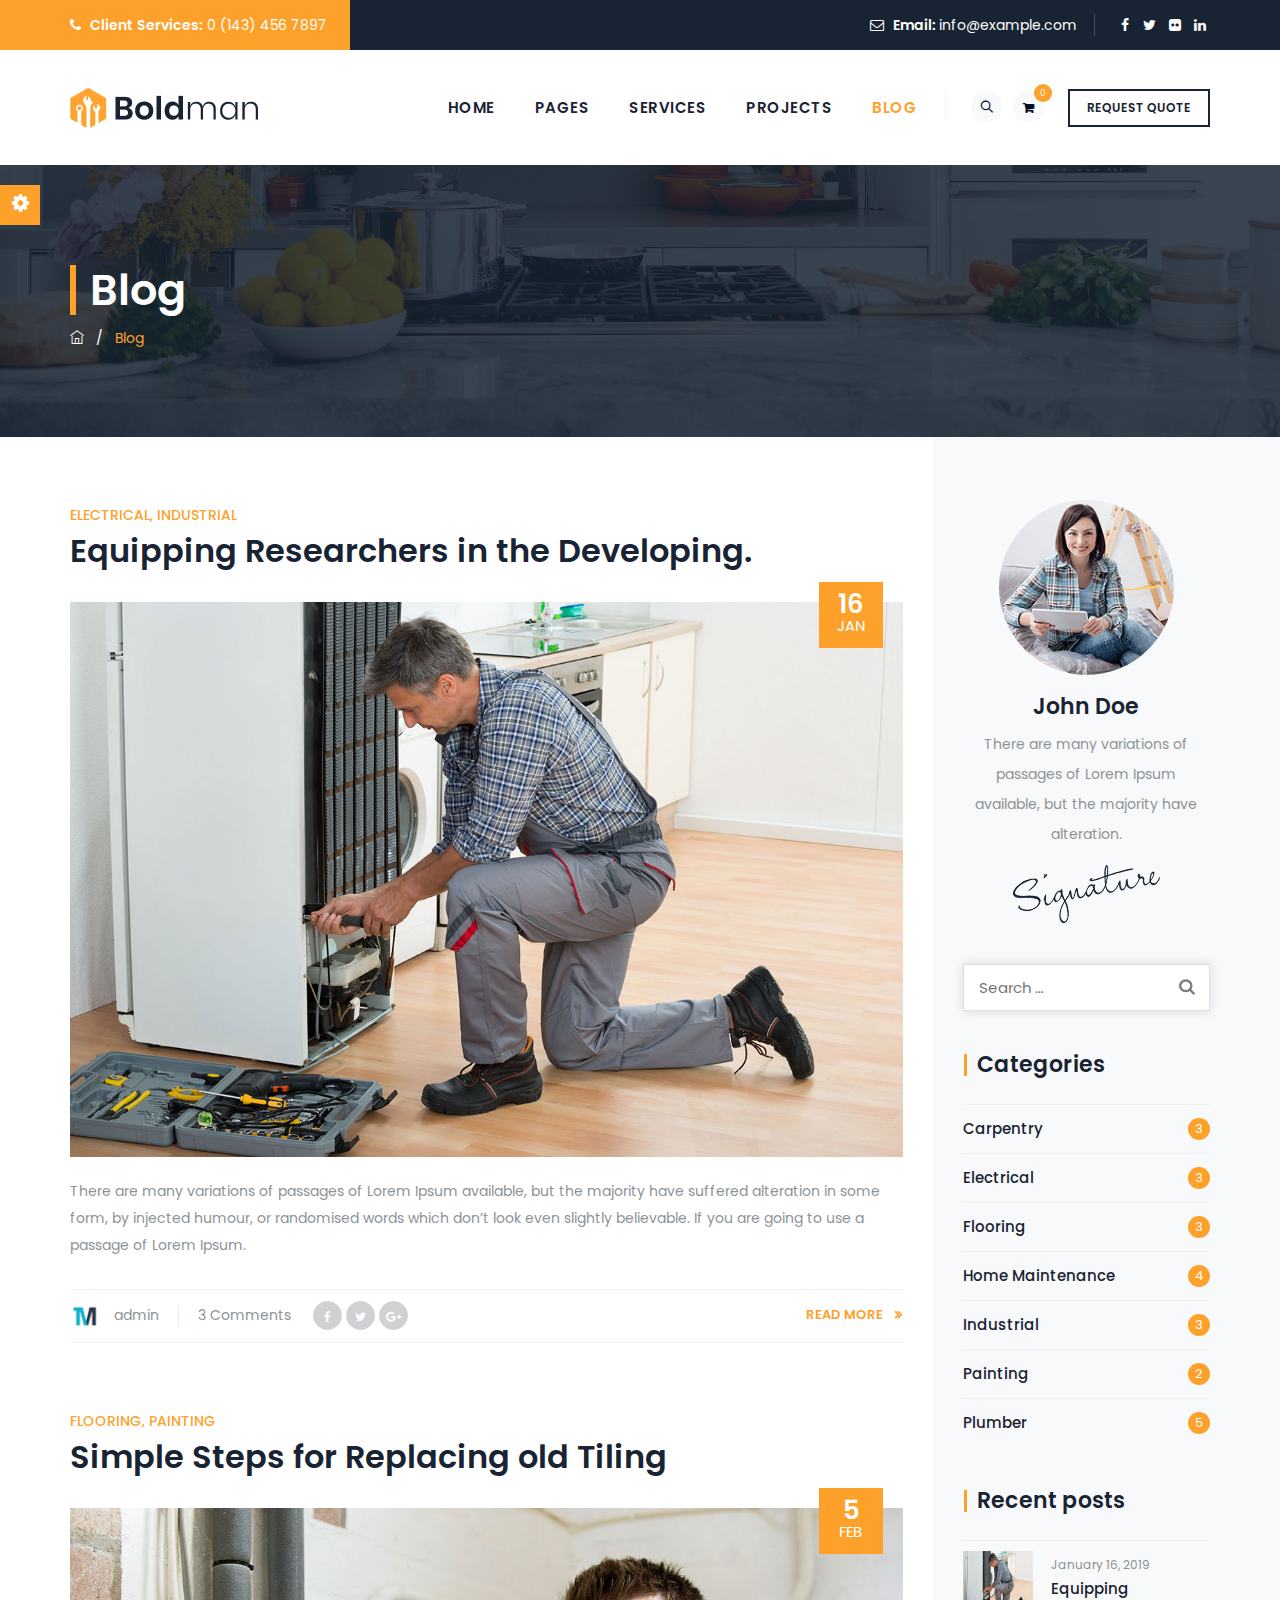
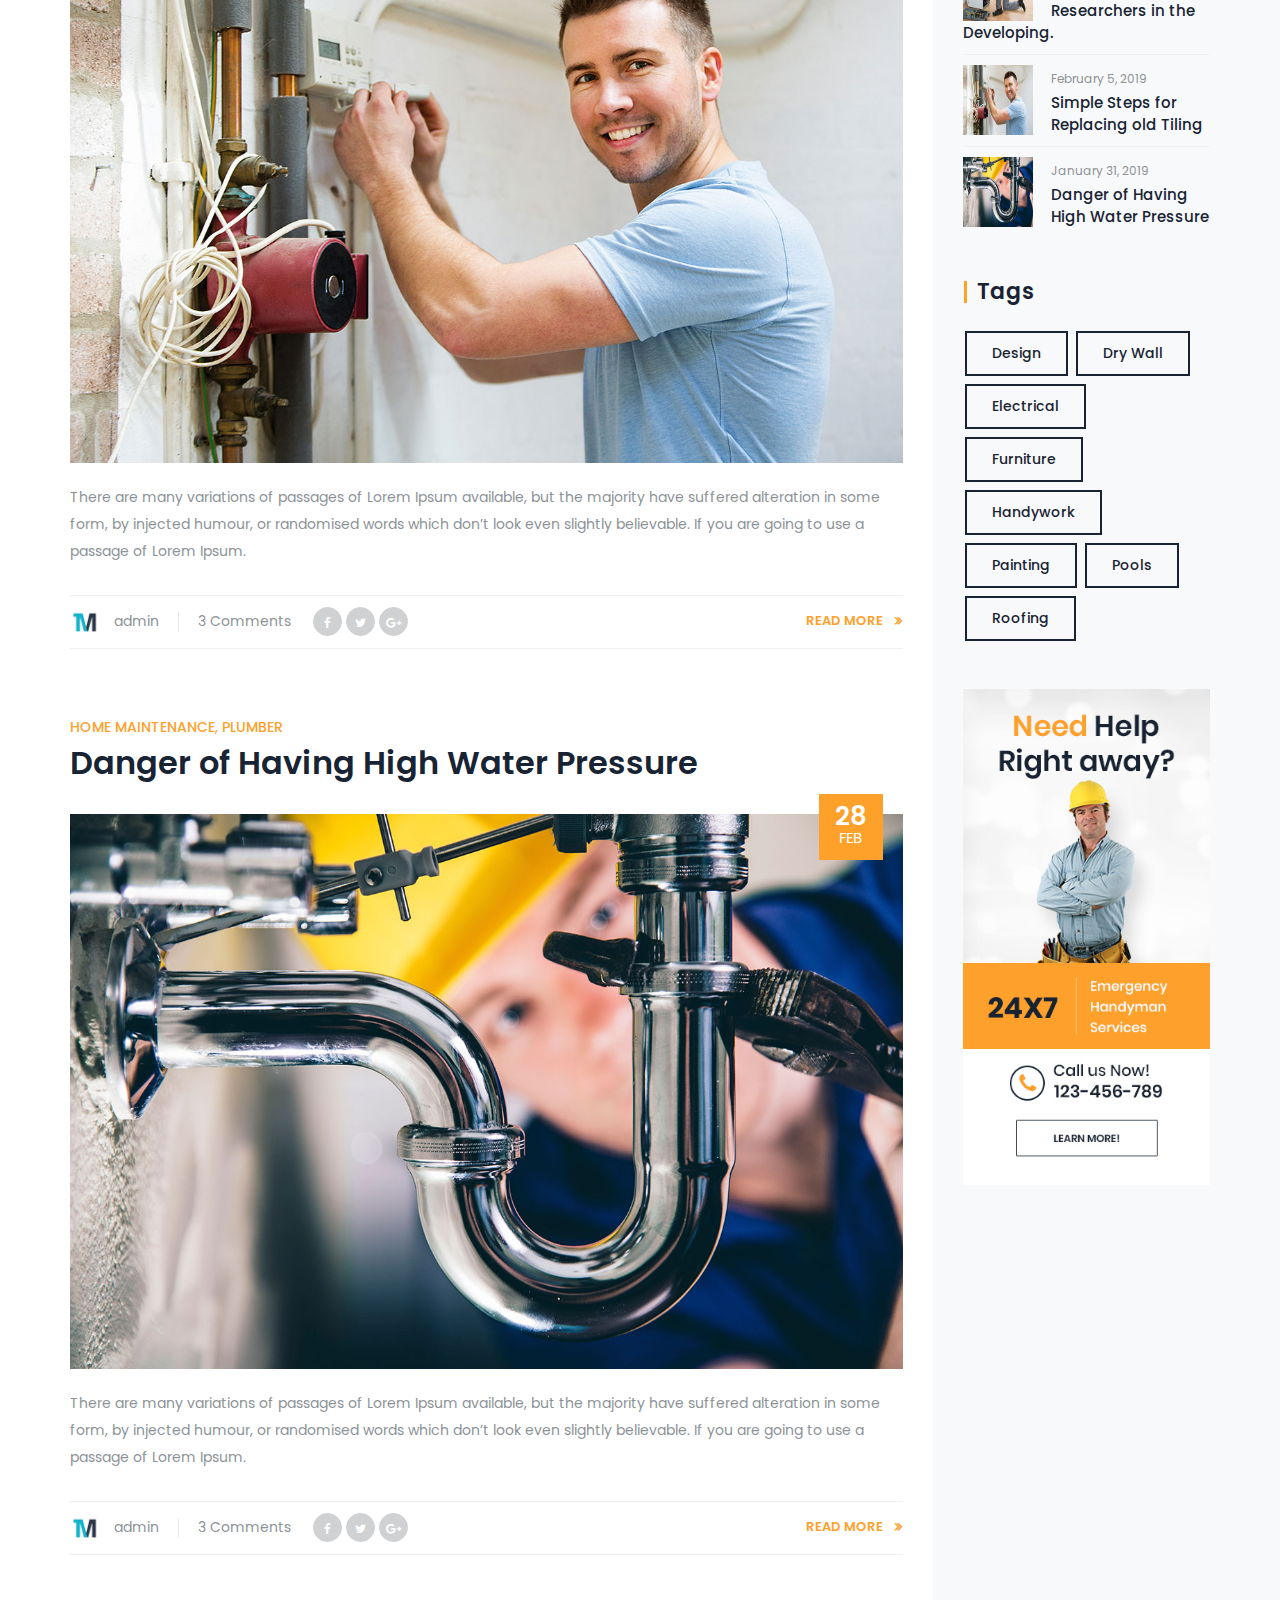
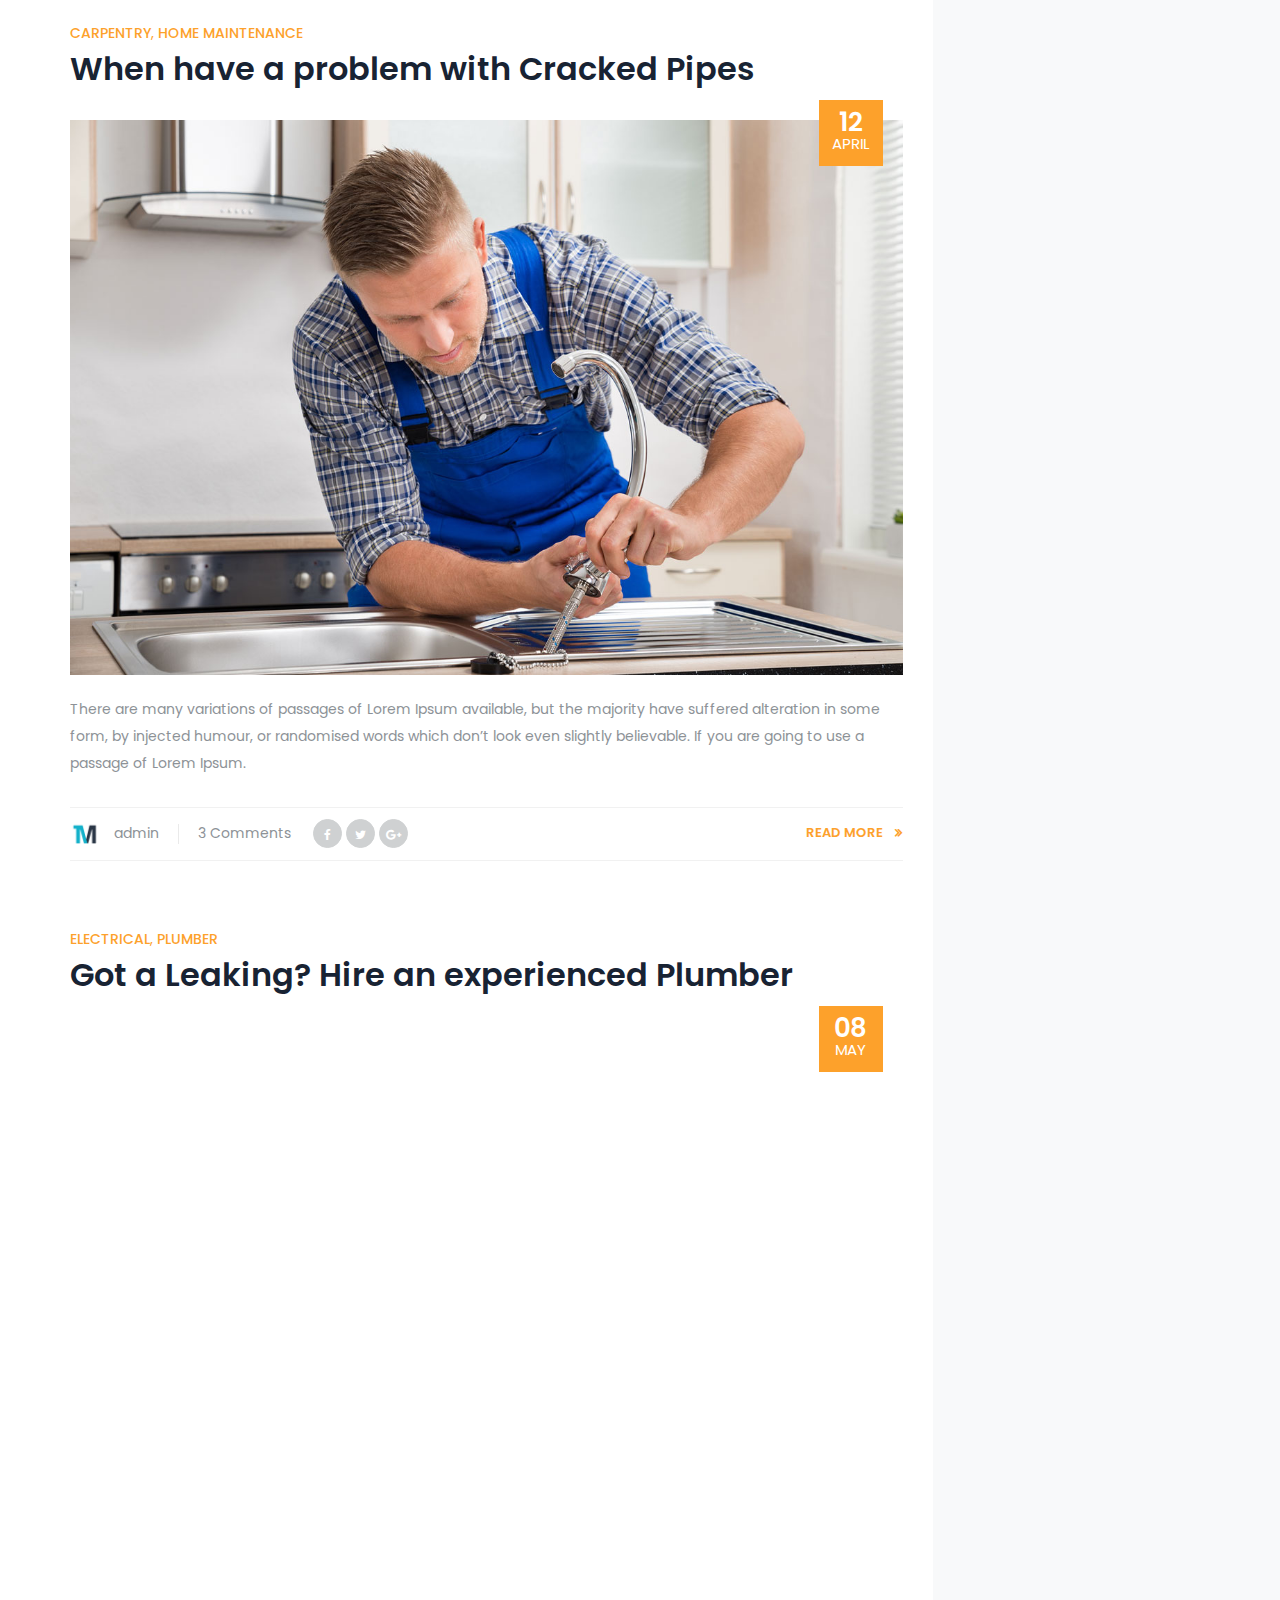
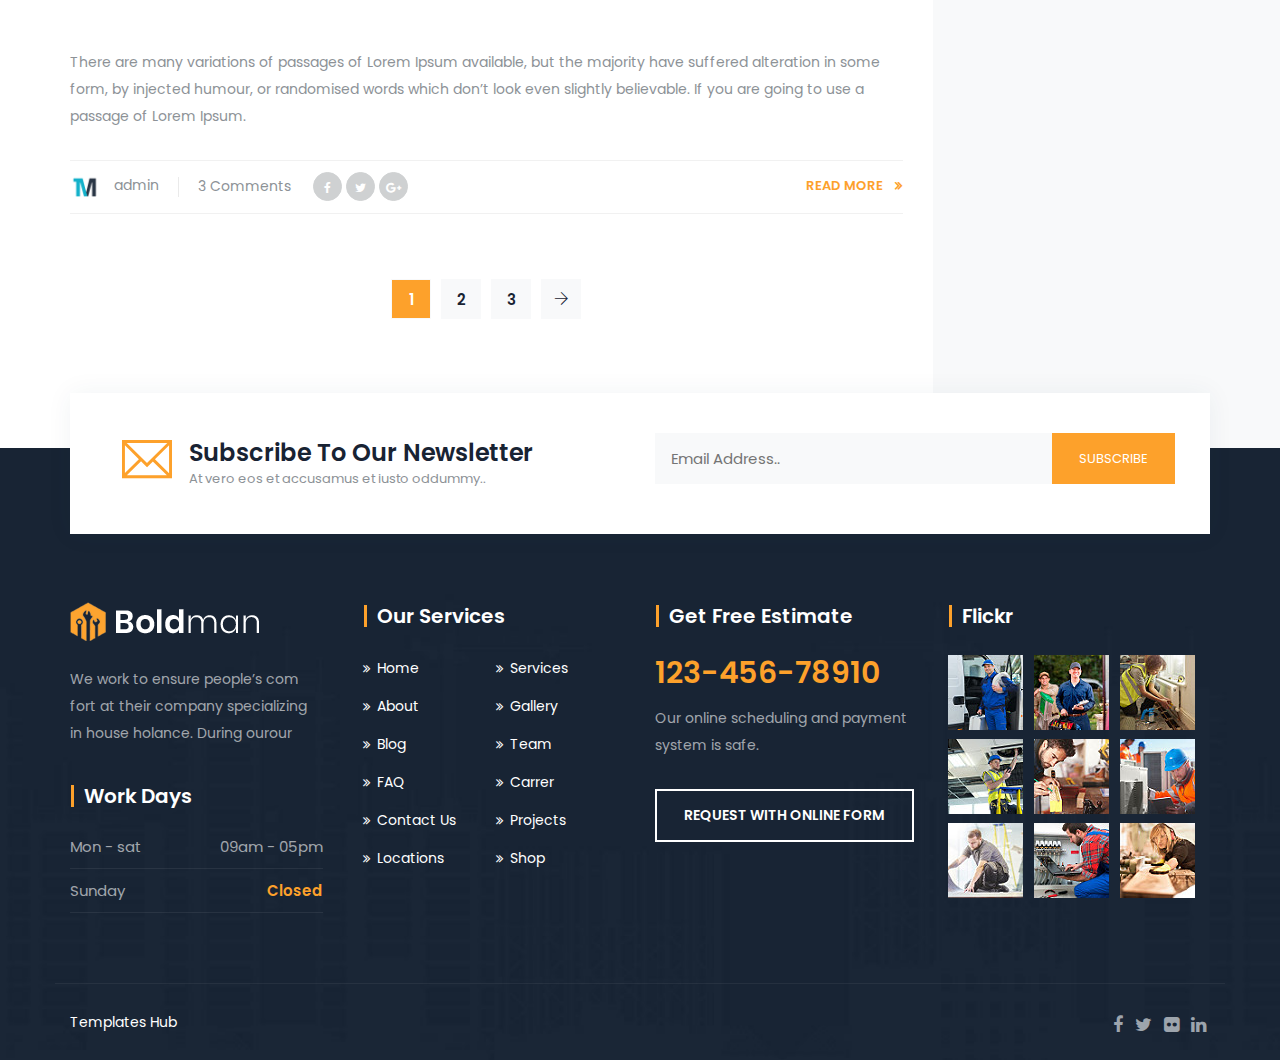
<file: blog.html>
<!DOCTYPE html>
<html lang="en">

<!-- blog45:25-->
<head>
<meta charset="utf-8">
<meta http-equiv="X-UA-Compatible" content="IE=edge">
<meta name="keywords" content="HTML5 Template" />
<meta name="description" content="Boldman &#8211; Handyman &amp; Renovation Services HTML Template" />

<meta name="viewport" content="width=device-width, initial-scale=1, maximum-scale=1" />
<title>Boldman &#8211; Handyman &amp; Renovation Services</title>

<!-- favicon icon -->
<link rel="shortcut icon" href="images/favicon.png" />

<!-- bootstrap -->
<link rel="stylesheet" type="text/css" href="css/bootstrap.min.css"/>

<!-- animate -->
<link rel="stylesheet" type="text/css" href="css/animate.css"/>

<!-- owl-carousel -->
<link rel="stylesheet" type="text/css" href="css/owl.carousel.css">

<!-- fontawesome -->
<link rel="stylesheet" type="text/css" href="css/font-awesome.css"/>

<!-- themify -->
<link rel="stylesheet" type="text/css" href="css/themify-icons.css"/>

<!-- flaticon -->
<link rel="stylesheet" type="text/css" href="css/flaticon.css"/>

<!-- prettyphoto -->
<link rel="stylesheet" type="text/css" href="css/prettyPhoto.css">

<!-- shortcodes -->
<link rel="stylesheet" type="text/css" href="css/shortcodes.css"/>

<!-- main -->
<link rel="stylesheet" type="text/css" href="css/main.css"/>

<!--Color Switcher Mockup-->
<link rel="stylesheet" type="text/css" href="css/color-switcher.css" >

<!--Color Themes-->
<link id="switcher-color" href="css/colors/default-color.css" rel="stylesheet">

<!-- responsive -->
<link rel="stylesheet" type="text/css" href="css/responsive.css"/>

</head>

<body>

    <!--page start-->
    <div class="page sidebar-true">

        <!--header start-->
        <header id="masthead" class="header ttm-header-style-classic">
            <!-- ttm-topbar-wrapper -->
            <div class="ttm-topbar-wrapper ttm-bgcolor-darkgrey ttm-textcolor-white clearfix">
                <div class="container">
                    <div class="ttm-topbar-content">
                        <ul class="top-contact ttm-highlight-left text-left">
                            <li><i class="fa fa-phone"></i><strong>Client Services:</strong> <span class="tel-no"> 0 (143) 456 7897</span></li>
                        </ul>
                        <div class="topbar-right text-right">
                            <ul class="top-contact">
                                <li><i class="fa fa-envelope-o"></i><strong>Email: </strong><a href="mailto:info@example.com.com">info@example.com</a></li>
                            </ul>
                            <div class="ttm-social-links-wrapper list-inline">
                                <ul class="social-icons">
                                    <li><a href="#"><i class="fa fa-facebook"></i></a>
                                    </li>
                                    <li><a href="#"><i class="fa fa-twitter"></i></a>
                                    </li>
                                    <li><a href="#"><i class="fa fa-flickr"></i></a>
                                    </li>
                                    <li><a href="#"><i class="fa fa-linkedin"></i></a>
                                    </li>
                                </ul>
                            </div>
                        </div>
                    </div>
                </div>
            </div><!-- ttm-topbar-wrapper end -->
            <!-- ttm-header-wrap -->
            <div class="ttm-header-wrap">
                <!-- ttm-stickable-header-w -->
                <div id="ttm-stickable-header-w" class="ttm-stickable-header-w clearfix">
                    <div id="site-header-menu" class="site-header-menu">
                        <div class="site-header-menu-inner ttm-stickable-header">
                            <div class="container">
                                <!-- site-branding -->
                                <div class="site-branding">
                                    <a class="home-link" href="index-2.html" title="Boldman" rel="home">
                                        <img id="logo-img" class="img-center" src="images/logo-img.png" alt="logo-img">
                                    </a>
                                </div><!-- site-branding end -->
                                <!--site-navigation -->
                                <div id="site-navigation" class="site-navigation">
                                        <div class="header-btn">
                                            <a class="ttm-btn ttm-btn-size-md ttm-btn-shape-square ttm-btn-style-border ttm-btn-color-black" href="#">REQUEST QUOTE</a>
                                        </div>
                                    <!-- header-icins -->
                                    <div class="ttm-header-icons ">
                                        <span class="ttm-header-icon ttm-header-cart-link">
                                            <a href="#"><i class="fa fa-shopping-cart"></i>
                                                <span class="number-cart">0</span>
                                            </a>
                                        </span>
                                        <div class="ttm-header-icon ttm-header-search-link">
                                            <a href="#"><i class="ti ti-search"></i></a>
                                            <div class="ttm-search-overlay">
                                                <form method="get" class="ttm-site-searchform" action="#">
                                                    <div class="w-search-form-h">
                                                        <div class="w-search-form-row">
                                                            <div class="w-search-input">
                                                                <input type="search" class="field searchform-s" name="s" placeholder="Type Word Then Enter...">
                                                                <button type="submit">
                                                                    <i class="ti ti-search"></i>
                                                                </button>
                                                            </div>
                                                        </div>
                                                    </div>
                                                </form>
                                            </div>
                                        </div>
                                    </div><!-- header-icons end -->
                                    <div class="ttm-menu-toggle">
                                        <input type="checkbox" id="menu-toggle-form" />
                                        <label for="menu-toggle-form" class="ttm-menu-toggle-block">
                                            <span class="toggle-block toggle-blocks-1"></span>
                                            <span class="toggle-block toggle-blocks-2"></span>
                                            <span class="toggle-block toggle-blocks-3"></span>
                                        </label>
                                    </div>
                                    <nav id="menu" class="menu">
                                        <ul class="dropdown">
                                            <li><a href="index-2.html">Home</a>
                                                <ul>
                                                    <li><a href="index-2.html">Sample Homepage 1</a></li>
                                                    <li><a href="home-2.html">Sample Homepage 2</a></li>
                                                    <li><a href="home-3.html">Sample Homepage 3</a></li>
                                                    <li><a href="home-4.html">Sample Homepage 4<span class="label-new">New</span></a></li>
                                                    <li><a href="home-5.html">Sample Homepage 5<span class="label-new">New</span></a></li>
                                                    <li><a href="home-onepage.html">Sample Homepage One<span class="label-new">New</span></a></li>
                                                    <li><a href="#">Header Styles</a>
                                                        <ul>
                                                            <li><a href="index-2.html">Header Classic</a></li>
                                                            <li><a target="_blank" href="header-overlay.html">Header Overlay</a></li>
                                                            <li><a target="_blank" href="header-infostack.html">Header Infostack</a></li>
                                                            <li><a target="_blank" href="header-stackcenter.html">Header Stack Center</a></li>
                                                            <li><a target="_blank" href="header-classic-info.html">Header Classic Info</a></li>
                                                        </ul>
                                                    </li>
                                                </ul>
                                            </li>
                                            <li><a href="#">Pages</a>
                                                <ul>
                                                    <li><a href="aboutus-1.html">About Us 1</a></li>
                                                    <li><a href="aboutus-2.html">About Us 2</a></li>
                                                    <li><a href="services-1.html">Service 1</a></li>
                                                    <li><a href="services-2.html">Service 2</a></li>
                                                    <li><a href="contact-us-1.html">Contact Us 1</a></li>
                                                    <li><a href="contact-us-2.html">Contact Us 2</a></li>
                                                    <li><a href="our-team.html">Our Team</a></li>
                                                    <li><a href="#">Shop</a>
                                                        <ul>
                                                            <li><a href="home-shop.html">Home Shop</a></li>
                                                            <li><a href="product-details.html">Single Product Details</a></li>
                                                            <li><a href="cart.html">Cart</a></li>
                                                            <li><a href="checkout.html">Checkout</a></li>
                                                        </ul>
                                                    </li>
                                                    <li><a href="faq.html">FAQs</a></li>
                                                    <li><a href="career.html">Carrer</a></li>
                                                    <li><a href="error.html">Error Page</a></li>
                                                    <li><a href="element.html">Elements</a></li>
                                                </ul>
                                            </li>
                                            <li><a href="#">Services</a>
                                                <ul>
                                                    <li><a href="renovation-and-painting.html">Renovation And Painting</a></li>
                                                    <li><a href="air-conditioner.html">Air Conditioner</a></li>
                                                    <li><a href="home-maintainance.html">Home Maintainance</a></li>
                                                    <li><a href="wiring-and-installation.html">Wiring And Installation</a></li>
                                                    <li><a href="plumber-services.html">Plumber Services</a></li>
                                                    <li><a href="painting-services.html">Painting Services</a></li>
                                                </ul>
                                            </li>
                                            <li><a href="#">Projects</a>
                                                <ul>
                                                    <li><a href="portfolio-style-1.html">Project Style 1</a></li>
                                                    <li><a href="portfolio-style-2.html">Project Style 2</a></li>
                                                    <li><a href="#">Project Single</a>
                                                       <ul>
                                                            <li><a href="single-style-1.html">Style One</a></li>
                                                            <li><a href="single-style-2.html">Style Two</a></li>
                                                            <li><a href="single-style-3.html">Style Three</a></li>
                                                        </ul>
                                                    </li>
                                                </ul>
                                            </li>
                                            <li class="active"><a href="#">Blog</a>
                                                <ul>
                                                    <li class="active"><a href="blog.html">Blog Classic</a></li>
                                                    <li><a href="blog-grid.html">Blog Grid</a></li>
                                                    <li><a href="blog-left-image.html">Blog Left Image</a></li>
                                                    <li><a href="single-blog.html">Single Blog View</a></li>
                                                </ul>
                                            </li>
                                        </ul>
                                    </nav>
                                </div><!-- site-navigation end-->
                            </div>
                        </div>
                    </div>
                </div><!-- ttm-stickable-header-w end-->
            </div><!--ttm-header-wrap end -->
        </header><!--header end-->


        <!-- page-title -->
        <div class="ttm-page-title-row">
            <div class="ttm-page-title-row-bg-layer ttm-bg-layer"></div>
            <div class="container">
                <div class="row">
                    <div class="col-md-12"> 
                        <div class="title-box ttm-textcolor-white">
                            <div class="page-title-heading">
                                <h1 class="title">Blog</h1>
                            </div><!-- /.page-title-captions -->
                            <div class="breadcrumb-wrapper">
                                <span>
                                    <a title="Homepage" href="index-2.html"><i class="ti ti-home"></i></a>
                                </span>
                                <span class="ttm-bread-sep">&nbsp; / &nbsp;</span>
                                <span><span>Blog</span></span>
                            </div>  
                        </div>
                    </div><!-- /.col-md-12 -->  
                </div><!-- /.row -->  
            </div><!-- /.container -->                      
        </div><!-- page-title end-->

    <!--site-main start-->
    <div class="site-main">

        <!-- sidebar -->
        <div class="sidebar ttm-sidebar-right ttm-bgcolor-white break-991-colum clearfix">
            <div class="container">
                <!-- row -->
                <div class="row">
                    <div class="col-lg-9 content-area">
                        <!-- post -->
                        <article class="post ttm-blog-classic">
                            <header class="entry-header">
                                <span class="ttm-meta-line cat-links">
                                    <a href="#">Electrical</a>, 
                                    <a href="#">Industrial</a>
                                </span>
                                <h2 class="entry-title"><a href="single-blog.html">Equipping Researchers in the Developing.</a></h2>
                            </header>
                             <!-- post-featured-wrapper -->
                            <div class="post-featured-wrapper">
                                <div class="post-featured">
                                    <img class="img-fluid" src="images/portfolio/post-three-1200x800.jpg" alt="">
                                </div>
                                <div class="ttm-box-post-date">
                                    <span class="ttm-entry-date">
                                        <time class="entry-date" datetime="2019-01-16T07:07:55+00:00">16<span class="entry-month entry-year">Jan</span></time>
                                    </span>
                                </div>
                            </div>
                            <!-- post-featured-wrapper end -->
                            <!-- ttm-blog-classic-box-content -->
                            <div class="ttm-blog-classic-box-content">
                                <div class="entry-content">
                                    <div class="ttm-box-desc-text">
                                        <p>There are many variations of passages of Lorem Ipsum available, but the majority have suffered alteration in some form, by injected humour, or randomised words which don’t look even slightly believable. If you are going to use a passage of Lorem Ipsum.</p>
                                    </div>
                                    <div class="ttm-blogbox-desc-footer">
                                        <div class="ttm-entry-meta-wrapper">
                                            <div class="ttm-entry-meta">
                                                <span class="ttm-meta-line byline">
                                                    <img src="images/admin-avtar.png" alt="" class="avatar">
                                                    <span class="author"><a class="url fn n" href="#">admin</a></span>
                                                </span>
                                                <span class="ttm-meta-line comments-link">
                                                    <a href="#">3 Comments</a>
                                                </span>
                                            </div>
                                        </div>
                                        <div class="ttm-social-share-wrapper">
                                            <div class="social-icons circle">
                                                <ul>
                                                    <li><a href="javascript:void(0)"><i class="fa fa-facebook"></i></a></li>
                                                    <li><a href="javascript:void(0)"><i class="fa fa-twitter"></i></a></li>
                                                    <li><a href="javascript:void(0)"><i class="fa fa-google-plus"></i></a></li>
                                                </ul>
                                            </div>
                                        </div>
                                        <div class="ttm-blogbox-footer-readmore">
                                            <a href="#">READ MORE</a>
                                        </div>
                                    </div>
                                </div>
                            </div> <!-- ttm-blog-classic-box-content end -->
                        </article><!-- post end -->
                        <!-- post -->
                        <article class="post ttm-blog-classic">
                            <header class="entry-header">
                                <span class="ttm-meta-line cat-links">
                                    <a href="#">Flooring</a>, 
                                    <a href="#">Painting</a>
                                </span>
                                <h2 class="entry-title"><a href="single-blog.html">Simple Steps for Replacing old Tiling</a></h2>
                            </header>
                             <!-- post-featured-wrapper -->
                            <div class="post-featured-wrapper">
                                <div class="post-featured">
                                    <img class="img-fluid" src="images/portfolio/post-four-1200x800.jpg" alt="">
                                </div>
                                <div class="ttm-box-post-date">
                                    <span class="ttm-entry-date">
                                        <time class="entry-date" datetime="2019-01-16T07:07:55+00:00">5<span class="entry-month entry-year">Feb</span></time>
                                    </span>
                                </div>
                            </div>
                            <!-- post-featured-wrapper end -->
                            <!-- ttm-blog-classic-box-content -->
                            <div class="ttm-blog-classic-box-content">
                                <div class="entry-content">
                                    <div class="ttm-box-desc-text">
                                        <p>There are many variations of passages of Lorem Ipsum available, but the majority have suffered alteration in some form, by injected humour, or randomised words which don’t look even slightly believable. If you are going to use a passage of Lorem Ipsum.</p>
                                    </div>
                                    <div class="ttm-blogbox-desc-footer">
                                        <div class="ttm-entry-meta-wrapper">
                                            <div class="ttm-entry-meta">
                                                <span class="ttm-meta-line byline">
                                                    <img src="images/admin-avtar.png" alt="" class="avatar">
                                                    <span class="author"><a class="url fn n" href="#">admin</a></span>
                                                </span>
                                                <span class="ttm-meta-line comments-link">
                                                    <a href="#">3 Comments</a>
                                                </span>
                                            </div>
                                        </div>
                                        <div class="ttm-social-share-wrapper">
                                            <div class="social-icons circle">
                                                <ul>
                                                    <li><a href="javascript:void(0)"><i class="fa fa-facebook"></i></a></li>
                                                    <li><a href="javascript:void(0)"><i class="fa fa-twitter"></i></a></li>
                                                    <li><a href="javascript:void(0)"><i class="fa fa-google-plus"></i></a></li>
                                                </ul>
                                            </div>
                                        </div>
                                        <div class="ttm-blogbox-footer-readmore">
                                            <a href="#">READ MORE</a>
                                        </div>
                                    </div>
                                </div>
                            </div> <!-- ttm-blog-classic-box-content end -->
                        </article><!-- post end -->
                        <!-- post -->
                        <article class="post ttm-blog-classic">
                            <header class="entry-header">
                                <span class="ttm-meta-line cat-links">
                                    <a href="#">Home Maintenance</a>, 
                                    <a href="#">Plumber</a>
                                </span>
                                <h2 class="entry-title"><a href="single-blog.html">Danger of Having High Water Pressure</a></h2>
                            </header>
                             <!-- post-featured-wrapper -->
                            <div class="post-featured-wrapper">
                                <div class="post-featured">
                                    <img class="img-fluid" src="images/portfolio/post-five-1200x800.jpg" alt="">
                                </div>
                                <div class="ttm-box-post-date">
                                    <span class="ttm-entry-date">
                                        <time class="entry-date" datetime="2019-01-16T07:07:55+00:00">28<span class="entry-month entry-year">Feb</span></time>
                                    </span>
                                </div>
                            </div>
                            <!-- post-featured-wrapper end -->
                            <!-- ttm-blog-classic-box-content -->
                            <div class="ttm-blog-classic-box-content">
                                <div class="entry-content">
                                    <div class="ttm-box-desc-text">
                                        <p>There are many variations of passages of Lorem Ipsum available, but the majority have suffered alteration in some form, by injected humour, or randomised words which don’t look even slightly believable. If you are going to use a passage of Lorem Ipsum.</p>
                                    </div>
                                    <div class="ttm-blogbox-desc-footer">
                                        <div class="ttm-entry-meta-wrapper">
                                            <div class="ttm-entry-meta">
                                                <span class="ttm-meta-line byline">
                                                    <img src="images/admin-avtar.png" alt="" class="avatar">
                                                    <span class="author"><a class="url fn n" href="#">admin</a></span>
                                                </span>
                                                <span class="ttm-meta-line comments-link">
                                                    <a href="#">3 Comments</a>
                                                </span>
                                            </div>
                                        </div>
                                        <div class="ttm-social-share-wrapper">
                                            <div class="social-icons circle">
                                                <ul>
                                                    <li><a href="javascript:void(0)"><i class="fa fa-facebook"></i></a></li>
                                                    <li><a href="javascript:void(0)"><i class="fa fa-twitter"></i></a></li>
                                                    <li><a href="javascript:void(0)"><i class="fa fa-google-plus"></i></a></li>
                                                </ul>
                                            </div>
                                        </div>
                                        <div class="ttm-blogbox-footer-readmore">
                                            <a href="#">READ MORE</a>
                                        </div>
                                    </div>
                                </div>
                            </div> <!-- ttm-blog-classic-box-content end -->
                        </article><!-- post end -->
                        <!-- post -->
                        <article class="post ttm-blog-classic">
                            <header class="entry-header">
                                <span class="ttm-meta-line cat-links">
                                    <a href="#">Carpentry</a>, 
                                    <a href="#">Home Maintenance</a>
                                </span>
                                <h2 class="entry-title"><a href="single-blog.html">When have a problem with Cracked Pipes</a></h2>
                            </header>
                             <!-- post-featured-wrapper -->
                            <div class="post-featured-wrapper">
                                <div class="post-featured">
                                    <img class="img-fluid" src="images/portfolio/post-six-1200x800.jpg" alt="">
                                </div>
                                <div class="ttm-box-post-date">
                                    <span class="ttm-entry-date">
                                        <time class="entry-date" datetime="2019-01-16T07:07:55+00:00">12<span class="entry-month entry-year">April</span></time>
                                    </span>
                                </div>
                            </div>
                            <!-- post-featured-wrapper end -->
                            <!-- ttm-blog-classic-box-content -->
                            <div class="ttm-blog-classic-box-content">
                                <div class="entry-content">
                                    <div class="ttm-box-desc-text">
                                        <p>There are many variations of passages of Lorem Ipsum available, but the majority have suffered alteration in some form, by injected humour, or randomised words which don’t look even slightly believable. If you are going to use a passage of Lorem Ipsum.</p>
                                    </div>
                                    <div class="ttm-blogbox-desc-footer">
                                        <div class="ttm-entry-meta-wrapper">
                                            <div class="ttm-entry-meta">
                                                <span class="ttm-meta-line byline">
                                                    <img src="images/admin-avtar.png" alt="" class="avatar">
                                                    <span class="author"><a class="url fn n" href="#">admin</a></span>
                                                </span>
                                                <span class="ttm-meta-line comments-link">
                                                    <a href="#">3 Comments</a>
                                                </span>
                                            </div>
                                        </div>
                                        <div class="ttm-social-share-wrapper">
                                            <div class="social-icons circle">
                                                <ul>
                                                    <li><a href="javascript:void(0)"><i class="fa fa-facebook"></i></a></li>
                                                    <li><a href="javascript:void(0)"><i class="fa fa-twitter"></i></a></li>
                                                    <li><a href="javascript:void(0)"><i class="fa fa-google-plus"></i></a></li>
                                                </ul>
                                            </div>
                                        </div>
                                        <div class="ttm-blogbox-footer-readmore">
                                            <a href="#">READ MORE</a>
                                        </div>
                                    </div>
                                </div>
                            </div> <!-- ttm-blog-classic-box-content end -->
                        </article><!-- post end -->
                        <!-- post -->
                        <article class="post ttm-blog-classic">
                            <header class="entry-header">
                                <span class="ttm-meta-line cat-links">
                                    <a href="#">Electrical</a>, 
                                    <a href="#">Plumber</a>
                                </span>
                                <h2 class="entry-title"><a href="single-blog.html">Got a Leaking? Hire an experienced Plumber</a></h2>
                            </header>
                             <!-- post-featured-wrapper -->
                            <div class="post-featured-wrapper">
                                <div class="ttm-post-format-video">
                                    <iframe src="https://www.youtube.com/embed/nKHiP7NH75E?feature=oembed" allow="accelerometer; autoplay; encrypted-media; gyroscope; picture-in-picture" allowfullscreen=""></iframe>
                                </div>
                                <div class="ttm-box-post-date">
                                    <span class="ttm-entry-date">
                                        <time class="entry-date" datetime="2019-01-16T07:07:55+00:00">08<span class="entry-month entry-year">May</span></time>
                                    </span>
                                </div>
                            </div>
                            <!-- post-featured-wrapper end -->
                            <!-- ttm-blog-classic-box-content -->
                            <div class="ttm-blog-classic-box-content">
                                <div class="entry-content">
                                    <div class="ttm-box-desc-text">
                                        <p>There are many variations of passages of Lorem Ipsum available, but the majority have suffered alteration in some form, by injected humour, or randomised words which don’t look even slightly believable. If you are going to use a passage of Lorem Ipsum.</p>
                                    </div>
                                    <div class="ttm-blogbox-desc-footer">
                                        <div class="ttm-entry-meta-wrapper">
                                            <div class="ttm-entry-meta">
                                                <span class="ttm-meta-line byline">
                                                    <img src="images/admin-avtar.png" alt="" class="avatar">
                                                    <span class="author"><a class="url fn n" href="#">admin</a></span>
                                                </span>
                                                <span class="ttm-meta-line comments-link">
                                                    <a href="#">3 Comments</a>
                                                </span>
                                            </div>
                                        </div>
                                        <div class="ttm-social-share-wrapper">
                                            <div class="social-icons circle">
                                                <ul>
                                                    <li><a href="javascript:void(0)"><i class="fa fa-facebook"></i></a></li>
                                                    <li><a href="javascript:void(0)"><i class="fa fa-twitter"></i></a></li>
                                                    <li><a href="javascript:void(0)"><i class="fa fa-google-plus"></i></a></li>
                                                </ul>
                                            </div>
                                        </div>
                                        <div class="ttm-blogbox-footer-readmore">
                                            <a href="#">READ MORE</a>
                                        </div>
                                    </div>
                                </div>
                            </div> <!-- ttm-blog-classic-box-content end -->
                        </article><!-- post end -->
                        <div class="ttm-pagination">
                            <span class="page-numbers current">1</span>
                            <a class="page-numbers" href="#">2</a>
                            <a class="page-numbers" href="#">3</a>
                            <a class="next page-numbers" href="#"><i class="ti ti-arrow-right"></i></a>
                        </div>
                    </div>
                    <div class="col-lg-3 widget-area sidebar-right ttm-col-bgcolor-yes ttm-bg ttm-right-span ttm-bgcolor-grey">
                        <div class="ttm-col-wrapper-bg-layer ttm-bg-layer"></div>
                        <aside class="widget widget-text">
                            <div class="ttm-author-widget">
                                <div class="author-widget_img">
                                    <img class="author-img" src="images/author-img.jpg" alt="author image">
                                </div>
                                <h4 class="author-name">John Doe</h4>
                                <p class="author-widget_text">There are many variations of passages of Lorem Ipsum available, but the majority have alteration.</p>
                                <span class="about-autograph">
                                    <img class="author-img" src="images/author-widget-sign.png" alt="author image">
                                </span>
                            </div>
                        </aside>
                        <aside class="widget widget-search">
                            <form role="search" method="get" class="search-form  box-shadow" action="#">
                                <label>
                                <span class="screen-reader-text">Search for:</span>
                                <input type="search" class="input-text" placeholder="Search …" value="" name="s">
                                </label>
                                <input type="submit" class="search-submit" value="Search">
                            </form>
                        </aside>
                        <aside class="widget widget-Categories">
                            <h3 class="widget-title">Categories</h3>
                            <ul>
                                <li><a href="#">Carpentry</a><span>3</span></li>
                                <li><a href="#">Electrical</a><span>3</span></li>
                                <li><a href="#">Flooring</a><span>3</span></li>
                                <li><a href="#">Home Maintenance</a><span>4</span></li>
                                <li><a href="#">Industrial</a><span>3</span></li>
                                <li><a href="#">Painting</a><span>2</span></li>
                                <li><a href="#">Plumber</a><span>5</span></li>
                            </ul>
                        </aside>
                        <aside class="widget widget-recent-post">
                            <h3 class="widget-title">Recent  posts</h3>
                            <ul class="ttm-recent-post-list">
                                <li class="ttm-recent-post-list-li clearfix">
                                    <a href="single-blog.html"><img class="img-fluid" src="images/portfolio/post-three-1200x800.jpg" alt="blog-img"></a>
                                    <span class="post-date">January 16, 2019</span>
                                    <a href="single-blog.html">Equipping Researchers in the Developing.</a>
                                </li>
                                <li class="ttm-recent-post-list-li clearfix">
                                    <a href="single-blog.html"><img class="img-fluid" src="images/portfolio/post-four-1200x800.jpg" alt="blog-img"></a>
                                    <span class="post-date">February 5, 2019</span>
                                    <a href="single-blog.html">Simple Steps for Replacing old Tiling</a>
                                </li>
                                <li class="ttm-recent-post-list-li clearfix">
                                    <a href="single-blog.html"><img class="img-fluid" src="images/portfolio/post-five-1200x800.jpg" alt="blog-img"></a>
                                    <span class="post-date">January 31, 2019</span>
                                    <a href="single-blog.html">Danger of Having High Water Pressure</a>
                                </li>
                            </ul>
                        </aside>
                        <aside class="widget tagcloud-widget">
                            <h3 class="widget-title">Tags</h3>
                            <div class="tagcloud">
                                <a href="#" class="tag-cloud-link">Design</a>
                                <a href="#" class="tag-cloud-link">Dry Wall</a>
                                <a href="#" class="tag-cloud-link">Electrical</a>
                                <a href="#" class="tag-cloud-link">Furniture</a>
                                <a href="#" class="tag-cloud-link">Handywork</a>
                                <a href="#" class="tag-cloud-link">Painting</a>
                                <a href="#" class="tag-cloud-link">Pools</a>
                                <a href="#" class="tag-cloud-link">Roofing</a>
                            </div>
                        </aside>
                        <aside class="widget widget_media_image">
                            <a href="#"><img class="img-fluid" src="images/widget-banner.jpg" alt="widget-banner"></a>
                        </aside>
                    </div>
                </div><!-- row end -->
            </div>
        </div>
        <!-- sidebar end -->


    </div><!--site-main end-->

    <!--footer start-->
    <footer class="footer widget-footer clearfix">
        <div class="first-footer">
            <div class="container">
                <div class="row">
                    <div class="col-lg-12">
                        <div class="ttm-footer-cta-wrapper ttm-textcolor-dark ttm-bgcolor-white">
                            <div class="row">
                                <div class="col-xs-12 col-sm-12 col-md-6 col-lg-6 widget-area">
                                    <div class="featured-icon-box iconalign-before-heading ttm-icon_element-size-lg">
                                        <div class="featured-content">
                                            <div class="featured-icon">
                                                <div class="ttm-icon ttm-icon_element-color-skincolor ttm-icon_element-size-lg"> 
                                                    <i class="ti ti-email"></i>
                                                </div>
                                            </div>
                                            <div class="featured-title">
                                                <h5>Subscribe To Our Newsletter</h5>
                                                <h6>At vero eos et accusamus et iusto oddummy..</h6>
                                            </div>
                                        </div>
                                    </div>
                                </div>
                                <div class="col-xs-12 col-sm-12 col-md-6 col-lg-6 widget-area">
                                    <form id="subscribe-form" class="newsletter-form" method="post" action="#" data-mailchimp="true">
                                        <div class="mailchimp-inputbox clearfix" id="subscribe-content"> 
                                            <p><input type="email" name="email" placeholder="Email Address.." required=""></p>
                                            <p><input type="submit" value="SUBSCRIBE"></p>
                                        </div>
                                        <div id="subscribe-msg"></div>
                                    </form>
                                </div>
                            </div>
                        </div>
                    </div>
                </div>
            </div>
        </div>
         <div class="second-footer ttm-textcolor-white">
            <div class="container">
                <div class="row">
                    <div class="col-xs-12 col-sm-12 col-md-6 col-lg-3 widget-area">
                        <div class="widget clearfix">
                            <div class="footer-logo">
                                <img id="footer-logo-img" class="img-center" src="images/footer-logo.png" alt="">
                            </div>
                            <p>We work to ensure people’s com fort at their company specializing in house holance. During ourour</p>
                        </div>
                        <div class="widget widget_text clearfix">
                            <h3 class="widget-title">Work Days</h3>
                            <div class="textwidget widget-text">
                                <div class="ttm-pricelistbox-wrapper ">
                                    <div class="ttm-timelist-block-wrapper">
                                        <ul class="ttm-timelist-block">
                                            <li>Mon - sat <span class="service-time">09am - 05pm</span></li>
                                            <li>Sunday<span class="service-time"><strong>Closed</strong></span></li>
                                        </ul>
                                    </div>
                                </div>
                            </div>
                        </div>
                    </div>
                    <div class="col-xs-12 col-sm-12 col-md-6 col-lg-3 widget-area">
                        <div class="widget widget_nav_menu clearfix">
                           <h3 class="widget-title">Our Services</h3>
                            <ul id="menu-footer-services">
                                <li><a href="index-2.html">Home</a></li>
                                <li><a href="services-1.html">Services</a></li>
                                <li><a href="about-1.html">About</a></li>
                                <li><a href="portfolio-style-1.html">Gallery</a></li>
                                <li><a href="blog.html">Blog</a></li>
                                <li><a href="our-team.html">Team</a></li>
                                <li><a href="faq.html">FAQ</a></li>
                                <li><a href="career.html">Carrer</a></li>
                                <li><a href="contact-us-1.html">Contact Us</a></li>
                                <li><a href="single-style-3.html">Projects</a></li>
                                <li><a href="contact-us-2.html">Locations</a></li>
                                <li><a href="home-shop.html">Shop</a></li>
                            </ul>
                        </div>
                    </div>
                    <div class="col-xs-12 col-sm-12 col-md-6 col-lg-3 widget-area">
                        <div class="widget widget_text clearfix">
                           <h3 class="widget-title">Get Free Estimate</h3>
                           <div class="textwidget widget-text">
                                <h3 class="ttm-textcolor-skincolor">123-456-78910</h3>
                                <p>Our online scheduling and payment system is safe.</p>
                                <a class="ttm-btn ttm-btn-size-md ttm-btn-shape-square ttm-btn-style-border ttm-btn-color-white mt-15 mb-20" href="#">REQUEST WITH ONLINE FORM</a>
                            </div>
                        </div>
                    </div>
                    <div class="col-xs-12 col-sm-12 col-md-6 col-lg-3 widget-area">
                        <div class="widget flicker_widget clearfix">
                           <h3 class="widget-title">Flickr</h3>
                           <div class="ttm-flicker-widget-wrapper">
                                <a href="#"><img src="images/flicker/01.jpg" alt="A photo on Flickr" title="themetech-one"></a>
                                <a href="#"><img src="images/flicker/02.jpg" alt="A photo on Flickr" title="themetech-two"></a>
                                <a href="#"><img src="images/flicker/03.jpg" alt="A photo on Flickr" title="themetech-three"></a>
                                <a href="#"><img src="images/flicker/04.jpg" alt="A photo on Flickr" title="themetech-four"></a>
                                <a href="#"><img src="images/flicker/05.jpg" alt="A photo on Flickr" title="themetech-five"></a>
                                <a href="#"><img src="images/flicker/06.jpg" alt="A photo on Flickr" title="themetech-six"></a>
                                <a href="#"><img src="images/flicker/07.jpg" alt="A photo on Flickr" title="themetech-seven"></a>
                                <a href="#"><img src="images/flicker/08.jpg" alt="A photo on Flickr" title="themeteh-eight"></a>
                                <a href="#"><img src="images/flicker/09.jpg" alt="A photo on Flickr" title="themetech-nine"></a>
                            </div>
                        </div>
                    </div>
                </div>
            </div>
        </div>
        <div class="bottom-footer-text ttm-textcolor-white">
            <div class="container">
                <div class="row copyright">
                    <div class="col-md-8 ttm-footer2-left">
                        <span><a href="https://www.templateshub.net" target="_blank">Templates Hub</a></span>
                    </div>
                    <div class="col-md-4 ttm-footer2-right">
                       <div class="social-icons">
                            <ul class="list-inline">
                                <li><a href="#"><i class="fa fa-facebook" aria-hidden="true"></i></a></li>
                                <li><a href="#"><i class="fa fa-twitter" aria-hidden="true"></i></a></li>
                                <li><a href="#"><i class="fa fa-flickr" aria-hidden="true"></i></a></li>
                                <li><a href="#"><i class="fa fa-linkedin" aria-hidden="true"></i></a></li>
                            </ul>
                        </div>
                    </div>
                </div>
            </div>
        </div>
    </footer>
    <!--footer end-->

    <!--back-to-top start-->
    <a id="totop" href="#top">
        <i class="fa fa-angle-up"></i>
    </a>
    <!--back-to-top end-->

    <!-- Color Palate / Color Switcher -->
    <div class="color-switcher">
        <div class="color-trigger">
            <i class="fa fa-gear"></i>
        </div>
        <div class="color-switcher-header">
            <h6>Switcher Colors</h6>
        </div>
        <div class="various-color clearfix">
            <div class="colors-list">
                <span class="theme-color default-color active" data-file="css/colors/default-color.css"></span>
                <span class="theme-color theme-color1" data-file="css/colors/theme-color1.css"></span>
                <span class="theme-color theme-color2" data-file="css/colors/theme-color2.css"></span>
                <span class="theme-color theme-color3" data-file="css/colors/theme-color3.css"></span>
                <span class="theme-color theme-color4" data-file="css/colors/theme-color4.css"></span>
                <span class="theme-color theme-color5" data-file="css/colors/theme-color5.css"></span>
            </div>
        </div>
    </div><!-- Color Palate / Color Switcher end-->

</div><!-- page end -->


    <!-- Javascript -->
    <script src="js/jquery.min.js"></script>
    <script src="js/tether.min.js"></script>
    <script src="js/bootstrap.min.js"></script>
    <script src="js/color-switcher.js"></script>  
    <script src="js/jquery.easing.js"></script>    
    <script src="js/jquery-waypoints.js"></script>    
    <script src="js/jquery-validate.js"></script> 
    <script src="js/owl.carousel.js"></script>
    <script src="js/jquery.prettyPhoto.js"></script>
    <script src="js/numinate.min6959.js?ver=4.9.3"></script>
    <script src="js/main.js"></script>

    <!-- Javascript end-->

</body>

<!-- blog45:31-->
</html>
</file>
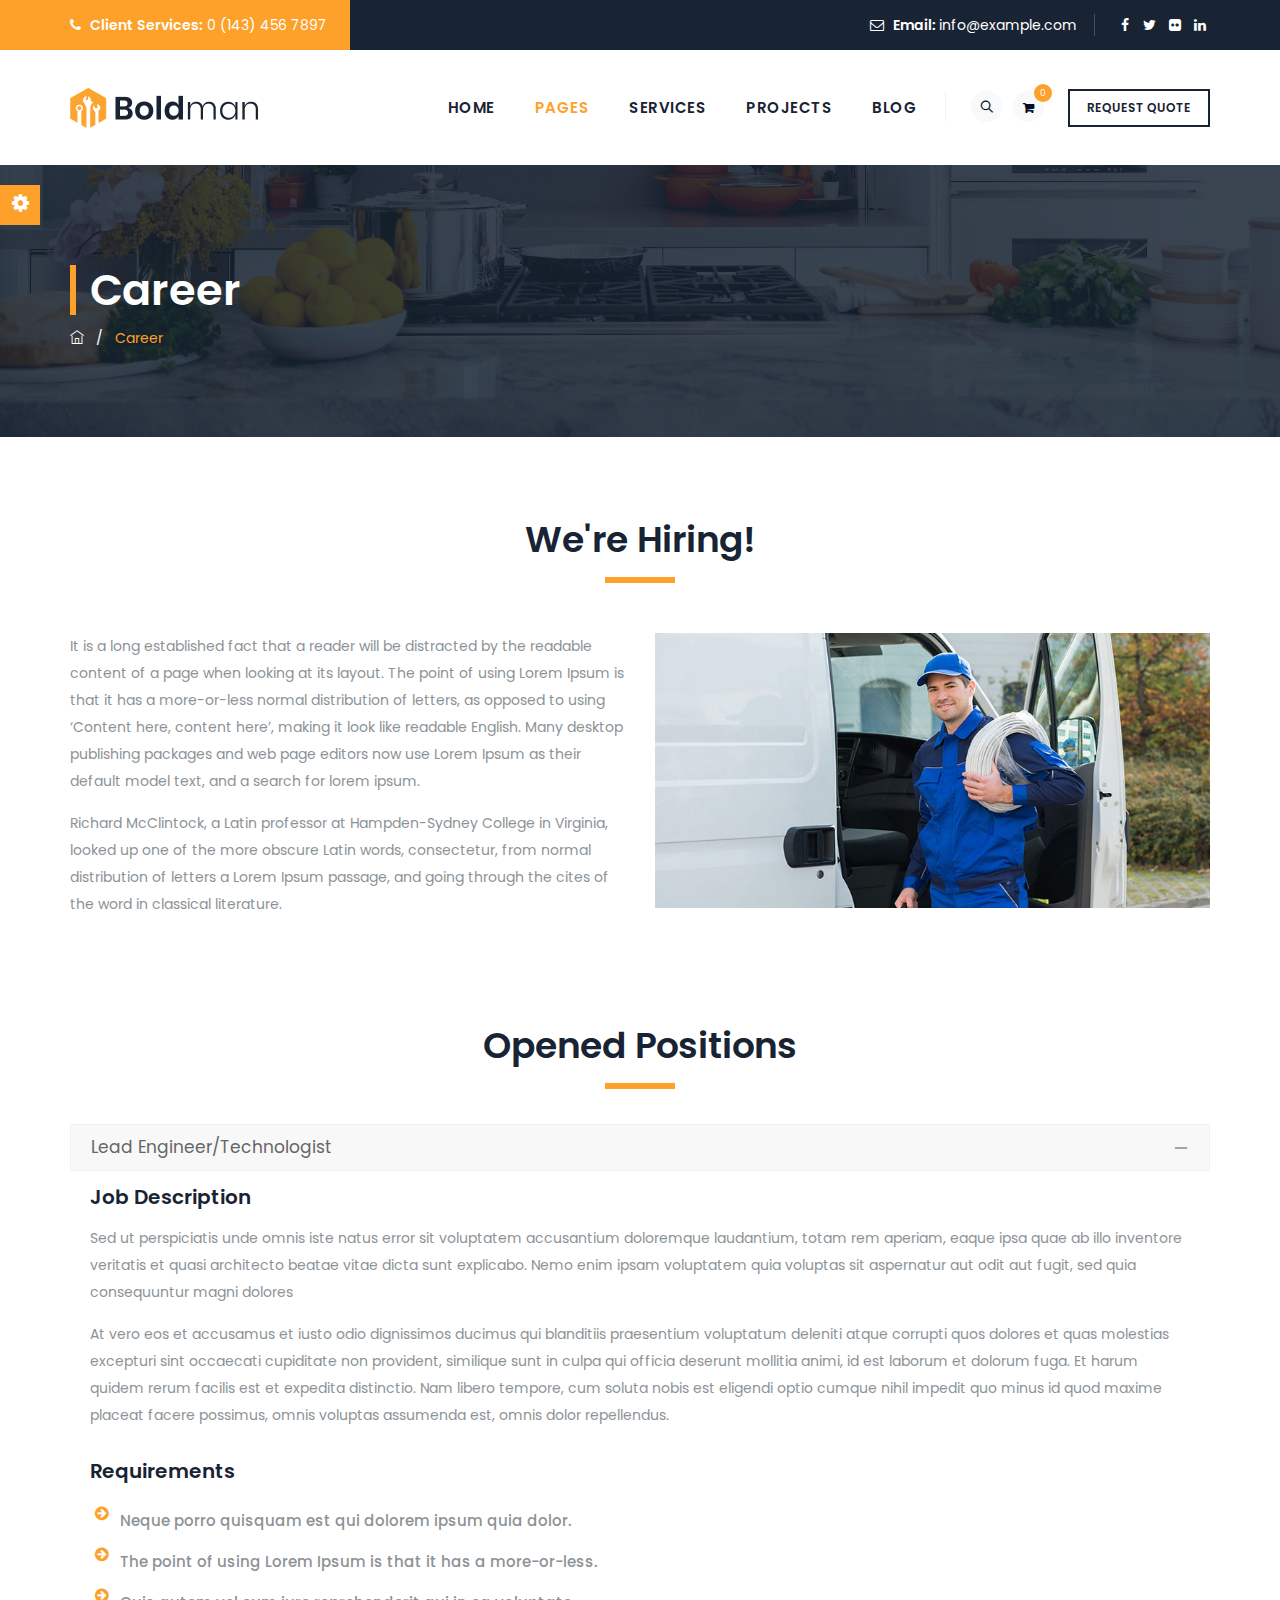
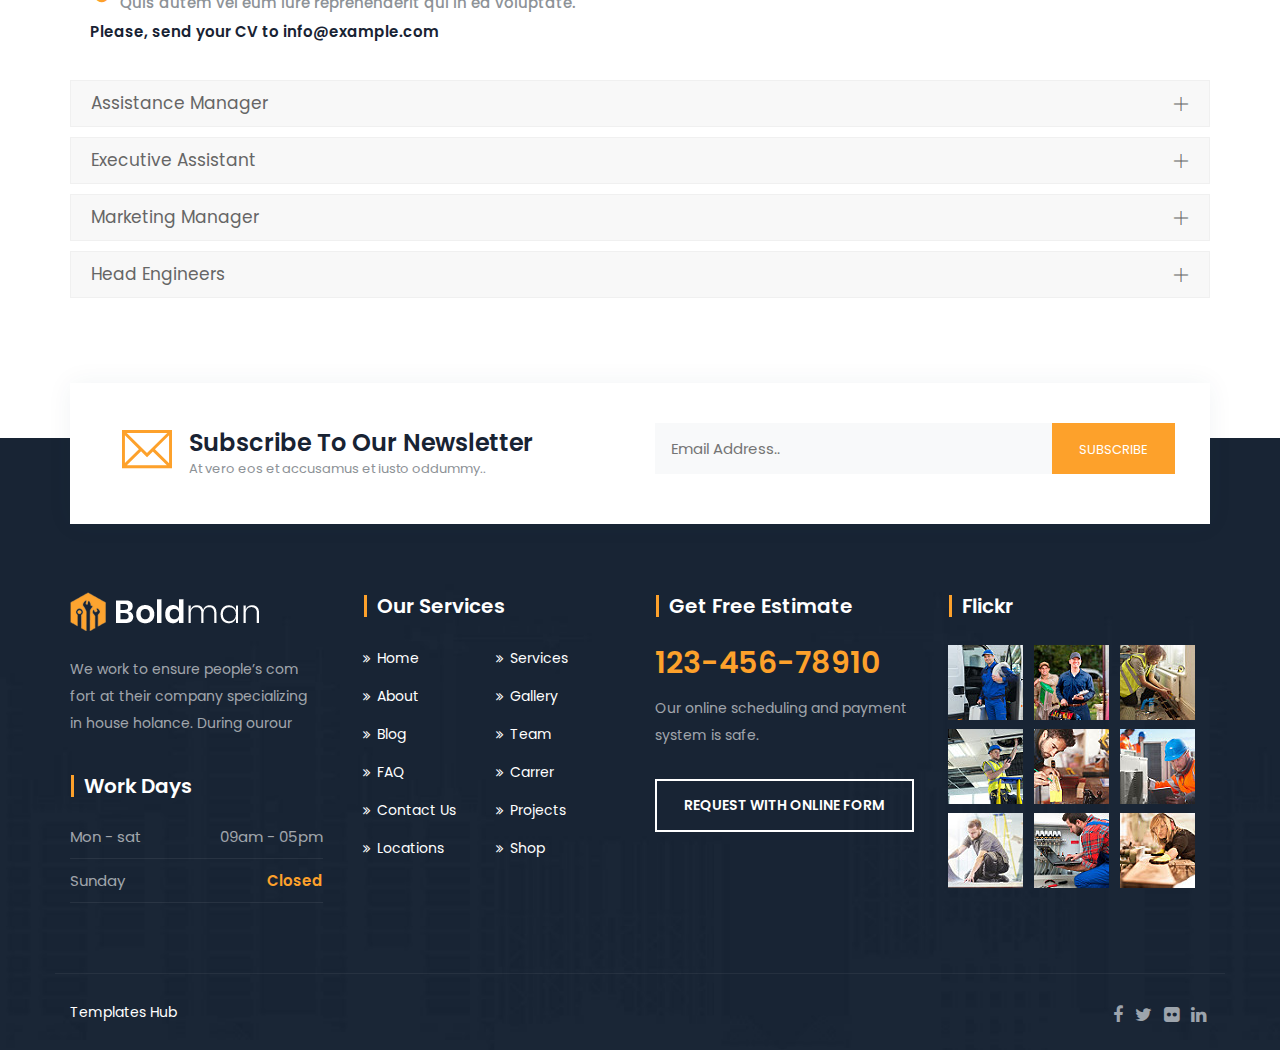
<file: career.html>
<!DOCTYPE html>
<html lang="en">

<!-- career43:23-->
<head>
<meta charset="utf-8">
<meta http-equiv="X-UA-Compatible" content="IE=edge">
<meta name="keywords" content="HTML5 Template" />
<meta name="description" content="Boldman &#8211; Handyman &amp; Renovation Services HTML Template" />

<meta name="viewport" content="width=device-width, initial-scale=1, maximum-scale=1" />
<title>Boldman &#8211; Handyman &amp; Renovation Services</title>

<!-- favicon icon -->
<link rel="shortcut icon" href="images/favicon.png" />

<!-- bootstrap -->
<link rel="stylesheet" type="text/css" href="css/bootstrap.min.css"/>

<!-- animate -->
<link rel="stylesheet" type="text/css" href="css/animate.css"/>

<!-- owl-carousel -->
<link rel="stylesheet" type="text/css" href="css/owl.carousel.css">

<!-- fontawesome -->
<link rel="stylesheet" type="text/css" href="css/font-awesome.css"/>

<!-- themify -->
<link rel="stylesheet" type="text/css" href="css/themify-icons.css"/>

<!-- flaticon -->
<link rel="stylesheet" type="text/css" href="css/flaticon.css"/>

<!-- prettyphoto -->
<link rel="stylesheet" type="text/css" href="css/prettyPhoto.css">

<!-- shortcodes -->
<link rel="stylesheet" type="text/css" href="css/shortcodes.css"/>

<!-- main -->
<link rel="stylesheet" type="text/css" href="css/main.css"/>

<!--Color Switcher Mockup-->
<link rel="stylesheet" type="text/css" href="css/color-switcher.css" >

<!--Color Themes-->
<link id="switcher-color" href="css/colors/default-color.css" rel="stylesheet">

<!-- responsive -->
<link rel="stylesheet" type="text/css" href="css/responsive.css"/>

</head>

<body>

    <!--page start-->
    <div class="page">

        <!--header start-->
        <header id="masthead" class="header ttm-header-style-classic">
            <!-- ttm-topbar-wrapper -->
            <div class="ttm-topbar-wrapper ttm-bgcolor-darkgrey ttm-textcolor-white clearfix">
                <div class="container">
                    <div class="ttm-topbar-content">
                        <ul class="top-contact ttm-highlight-left text-left">
                            <li><i class="fa fa-phone"></i><strong>Client Services:</strong> <span class="tel-no"> 0 (143) 456 7897</span></li>
                        </ul>
                        <div class="topbar-right text-right">
                            <ul class="top-contact">
                                <li><i class="fa fa-envelope-o"></i><strong>Email: </strong><a href="mailto:info@example.com.com">info@example.com</a></li>
                            </ul>
                            <div class="ttm-social-links-wrapper list-inline">
                                <ul class="social-icons">
                                    <li><a href="#"><i class="fa fa-facebook"></i></a>
                                    </li>
                                    <li><a href="#"><i class="fa fa-twitter"></i></a>
                                    </li>
                                    <li><a href="#"><i class="fa fa-flickr"></i></a>
                                    </li>
                                    <li><a href="#"><i class="fa fa-linkedin"></i></a>
                                    </li>
                                </ul>
                            </div>
                        </div>
                    </div>
                </div>
            </div><!-- ttm-topbar-wrapper end -->
            <!-- ttm-header-wrap -->
            <div class="ttm-header-wrap">
                <!-- ttm-stickable-header-w -->
                <div id="ttm-stickable-header-w" class="ttm-stickable-header-w clearfix">
                    <div id="site-header-menu" class="site-header-menu">
                        <div class="site-header-menu-inner ttm-stickable-header">
                            <div class="container">
                                <!-- site-branding -->
                                <div class="site-branding">
                                    <a class="home-link" href="index-2.html" title="Boldman" rel="home">
                                        <img id="logo-img" class="img-center" src="images/logo-img.png" alt="logo-img">
                                    </a>
                                </div><!-- site-branding end -->
                                <!--site-navigation -->
                                <div id="site-navigation" class="site-navigation">
                                        <div class="header-btn">
                                            <a class="ttm-btn ttm-btn-size-md ttm-btn-shape-square ttm-btn-style-border ttm-btn-color-black" href="#">REQUEST QUOTE</a>
                                        </div>
                                    <!-- header-icins -->
                                    <div class="ttm-header-icons ">
                                        <span class="ttm-header-icon ttm-header-cart-link">
                                            <a href="#"><i class="fa fa-shopping-cart"></i>
                                                <span class="number-cart">0</span>
                                            </a>
                                        </span>
                                        <div class="ttm-header-icon ttm-header-search-link">
                                            <a href="#"><i class="ti ti-search"></i></a>
                                            <div class="ttm-search-overlay">
                                                <form method="get" class="ttm-site-searchform" action="#">
                                                    <div class="w-search-form-h">
                                                        <div class="w-search-form-row">
                                                            <div class="w-search-input">
                                                                <input type="search" class="field searchform-s" name="s" placeholder="Type Word Then Enter...">
                                                                <button type="submit">
                                                                    <i class="ti ti-search"></i>
                                                                </button>
                                                            </div>
                                                        </div>
                                                    </div>
                                                </form>
                                            </div>
                                        </div>
                                    </div><!-- header-icons end -->
                                    <div class="ttm-menu-toggle">
                                        <input type="checkbox" id="menu-toggle-form" />
                                        <label for="menu-toggle-form" class="ttm-menu-toggle-block">
                                            <span class="toggle-block toggle-blocks-1"></span>
                                            <span class="toggle-block toggle-blocks-2"></span>
                                            <span class="toggle-block toggle-blocks-3"></span>
                                        </label>
                                    </div>
                                    <nav id="menu" class="menu">
                                        <ul class="dropdown">
                                            <li><a href="index-2.html">Home</a>
                                                <ul>
                                                    <li><a href="index-2.html">Sample Homepage 1</a></li>
                                                    <li><a href="home-2.html">Sample Homepage 2</a></li>
                                                    <li><a href="home-3.html">Sample Homepage 3</a></li>
                                                    <li><a href="home-4.html">Sample Homepage 4<span class="label-new">New</span></a></li>
                                                    <li><a href="home-5.html">Sample Homepage 5<span class="label-new">New</span></a></li>
                                                    <li><a href="home-onepage.html">Sample Homepage One<span class="label-new">New</span></a></li>
                                                    <li><a href="#">Header Styles</a>
                                                        <ul>
                                                            <li><a href="index-2.html">Header Classic</a></li>
                                                            <li><a target="_blank" href="header-overlay.html">Header Overlay</a></li>
                                                            <li><a target="_blank" href="header-infostack.html">Header Infostack</a></li>
                                                            <li><a target="_blank" href="header-stackcenter.html">Header Stack Center</a></li>
                                                            <li><a target="_blank" href="header-classic-info.html">Header Classic Info</a></li>
                                                        </ul>
                                                    </li>
                                                </ul>
                                            </li>
                                            <li class="active"><a href="#">Pages</a>
                                                <ul>
                                                    <li><a href="aboutus-1.html">About Us 1</a></li>
                                                    <li><a href="aboutus-2.html">About Us 2</a></li>
                                                    <li><a href="services-1.html">Service 1</a></li>
                                                    <li><a href="services-2.html">Service 2</a></li>
                                                    <li><a href="contact-us-1.html">Contact Us 1</a></li>
                                                    <li><a href="contact-us-2.html">Contact Us 2</a></li>
                                                    <li><a href="our-team.html">Our Team</a></li>
                                                    <li><a href="#">Shop</a>
                                                        <ul>
                                                            <li><a href="home-shop.html">Home Shop</a></li>
                                                            <li><a href="product-details.html">Single Product Details</a></li>
                                                            <li><a href="cart.html">Cart</a></li>
                                                            <li><a href="checkout.html">Checkout</a></li>
                                                        </ul>
                                                    </li>
                                                    <li><a href="faq.html">FAQs</a></li>
                                                    <li class="active"><a href="career.html">Carrer</a></li>
                                                    <li><a href="error.html">Error Page</a></li>
                                                    <li><a href="element.html">Elements</a></li>
                                                </ul>
                                            </li>
                                            <li><a href="#">Services</a>
                                                <ul>
                                                    <li><a href="renovation-and-painting.html">Renovation And Painting</a></li>
                                                    <li><a href="air-conditioner.html">Air Conditioner</a></li>
                                                    <li><a href="home-maintainance.html">Home Maintainance</a></li>
                                                    <li><a href="wiring-and-installation.html">Wiring And Installation</a></li>
                                                    <li><a href="plumber-services.html">Plumber Services</a></li>
                                                    <li><a href="painting-services.html">Painting Services</a></li>
                                                </ul>
                                            </li>
                                            <li><a href="#">Projects</a>
                                                <ul>
                                                    <li><a href="portfolio-style-1.html">Project Style 1</a></li>
                                                    <li><a href="portfolio-style-2.html">Project Style 2</a></li>
                                                    <li><a href="#">Project Single</a>
                                                       <ul>
                                                            <li><a href="single-style-1.html">Style One</a></li>
                                                            <li><a href="single-style-2.html">Style Two</a></li>
                                                            <li><a href="single-style-3.html">Style Three</a></li>
                                                        </ul>
                                                    </li>
                                                </ul>
                                            </li>
                                            <li><a href="#">Blog</a>
                                                <ul>
                                                    <li><a href="blog.html">Blog Classic</a></li>
                                                    <li><a href="blog-grid.html">Blog Grid</a></li>
                                                    <li><a href="blog-left-image.html">Blog Left Image</a></li>
                                                    <li><a href="single-blog.html">Single Blog View</a></li>
                                                </ul>
                                            </li>
                                        </ul>
                                    </nav>
                                </div><!-- site-navigation end-->
                            </div>
                        </div>
                    </div>
                </div><!-- ttm-stickable-header-w end-->
            </div><!--ttm-header-wrap end -->
        </header><!--header end-->


        <!-- page-title -->
        <div class="ttm-page-title-row">
            <div class="ttm-page-title-row-bg-layer ttm-bg-layer"></div>
            <div class="container">
                <div class="row">
                    <div class="col-md-12"> 
                        <div class="title-box ttm-textcolor-white">
                            <div class="page-title-heading">
                                <h1 class="title">Career</h1>
                            </div><!-- /.page-title-captions -->
                            <div class="breadcrumb-wrapper">
                                <span>
                                    <a title="Homepage" href="index-2.html"><i class="ti ti-home"></i></a>
                                </span>
                                <span class="ttm-bread-sep">&nbsp; / &nbsp;</span>
                                <span><span>Career</span></span>
                            </div>  
                        </div>
                    </div><!-- /.col-md-12 -->  
                </div><!-- /.row -->  
            </div><!-- /.container -->                      
        </div><!-- page-title end-->

    <!--site-main start-->
    <div class="site-main">

        <section class="ttm-row">
            <div class="container">
                <div class="row">
                    <div class="col-md-2"></div>
                    <div class="col-md-8">
                        <!-- section title -->
                        <div class="section-title with-desc title-style-center_text mb-55 clearfix">
                            <div class="title-header">
                                <h2 class="title">We're Hiring!</h2>
                            </div>
                        </div><!-- section title end -->
                    </div>
                    <div class="col-md-2"></div>
                </div>
                <div class="row mt-15">
                    <div class="col-md-6">
                    <p>It is a long established fact that a reader will be distracted by the readable content of a page when looking at its layout. The point of using Lorem Ipsum is that it has a more-or-less normal distribution of letters, as opposed to using ‘Content here, content here’, making it look like readable English. Many desktop publishing packages and web page editors now use Lorem Ipsum as their default model text, and a search for lorem ipsum.</p>
                    <p>Richard McClintock, a Latin professor at Hampden-Sydney College in Virginia, looked up one of the more obscure Latin words, consectetur, from normal distribution of letters a Lorem Ipsum passage, and going through the cites of the word in classical literature.</p>
                </div>
                <div class="col-md-6">
                    <!-- single-img -->
                    <div class="single-img">
                        <img class="img-fluid" src="images/single-img-five.jpg" alt="">
                    </div><!-- single-img end -->
                </div>
            </div>
        </div>
    </section>


    <section class="ttm-row carrer-pos-section clearfix">
        <div class="container">
            <div class="row">
                <div class="col-md-2"></div>
                <div class="col-md-8">
                    <!-- section title -->
                    <div class="section-title with-desc title-style-center_text mb-55 clearfix">
                        <div class="title-header">
                            <h2 class="title">Opened Positions</h2>
                        </div>
                    </div><!-- section title end -->
                </div>
                <div class="col-md-2"></div>
            </div>
            <div class="row">
                <div class="col-md-12">
                    <!-- acadion -->
                    <div class="accordion mb-20">
                        <!-- toggle -->
                        <div class="toggle ttm-style-classic ttm-toggle-title-bgcolor-grey">
                            <div class="toggle-title"><a data-toggle="collapse" data-parent="#accordion" href="#collapseOne" >Lead Engineer/Technologist</a></div>
                            <div class="toggle-content">
                                <h5>Job Description</h5>
                                <p class="mb-15">Sed ut perspiciatis unde omnis iste natus error sit voluptatem accusantium doloremque laudantium, totam rem aperiam, eaque ipsa quae ab illo inventore veritatis et quasi architecto beatae vitae dicta sunt explicabo. Nemo enim ipsam voluptatem quia voluptas sit aspernatur aut odit aut fugit, sed quia consequuntur magni dolores</p>
                                <p class="mb-30">At vero eos et accusamus et iusto odio dignissimos ducimus qui blanditiis praesentium voluptatum deleniti atque corrupti quos dolores et quas molestias excepturi sint occaecati cupiditate non provident, similique sunt in culpa qui officia deserunt mollitia animi, id est laborum et dolorum fuga. Et harum quidem rerum facilis est et expedita distinctio. Nam libero tempore, cum soluta nobis est eligendi optio cumque nihil impedit quo minus id quod maxime placeat facere possimus, omnis voluptas assumenda est, omnis dolor repellendus.</p>
                                <h5>Requirements</h5>
                                <ul class="ttm-list ttm-list-style-icon">
                                    <li><i class="ttm-textcolor-skincolor fa fa-arrow-circle-right"></i>Neque porro quisquam est qui dolorem ipsum quia dolor.</li>
                                    <li><i class="ttm-textcolor-skincolor fa fa-arrow-circle-right"></i>The point of using Lorem Ipsum is that it has a more-or-less.</li>
                                    <li><i class="ttm-textcolor-skincolor fa fa-arrow-circle-right"></i>Quis autem vel eum iure reprehenderit qui in ea voluptate.</li>
                                </ul>
                                <h6>Please, send your CV to&nbsp;<a href="#">info@example.com</a></h6>
                            </div>
                        </div><!-- toggle end -->
                        <!-- toggle -->
                        <div class="toggle ttm-style-classic ttm-toggle-title-bgcolor-grey">
                            <div class="toggle-title"><a data-toggle="collapse" data-parent="#accordion" href="#collapseTwo">Assistance Manager</a></div>
                            <div class="toggle-content">
                                <h5>Job Description</h5>
                                <p class="mb-15">Sed ut perspiciatis unde omnis iste natus error sit voluptatem accusantium doloremque laudantium, totam rem aperiam, eaque ipsa quae ab illo inventore veritatis et quasi architecto beatae vitae dicta sunt explicabo. Nemo enim ipsam voluptatem quia voluptas sit aspernatur aut odit aut fugit, sed quia consequuntur magni dolores</p>
                                <p class="mb-30">At vero eos et accusamus et iusto odio dignissimos ducimus qui blanditiis praesentium voluptatum deleniti atque corrupti quos dolores et quas molestias excepturi sint occaecati cupiditate non provident, similique sunt in culpa qui officia deserunt mollitia animi, id est laborum et dolorum fuga. Et harum quidem rerum facilis est et expedita distinctio. Nam libero tempore, cum soluta nobis est eligendi optio cumque nihil impedit quo minus id quod maxime placeat facere possimus, omnis voluptas assumenda est, omnis dolor repellendus.</p>
                                <h5>Requirements</h5>
                                <ul class="ttm-list ttm-list-style-icon">
                                    <li><i class="ttm-textcolor-skincolor fa fa-arrow-circle-right"></i>Neque porro quisquam est qui dolorem ipsum quia dolor.</li>
                                    <li><i class="ttm-textcolor-skincolor fa fa-arrow-circle-right"></i>The point of using Lorem Ipsum is that it has a more-or-less.</li>
                                    <li><i class="ttm-textcolor-skincolor fa fa-arrow-circle-right"></i>Quis autem vel eum iure reprehenderit qui in ea voluptate.</li>
                                </ul>
                                <h6>Please, send your CV to&nbsp;<a href="#">info@example.com</a></h6>
                            </div>
                        </div><!-- toggle end -->
                        <!-- toggle -->
                        <div class="toggle ttm-style-classic ttm-toggle-title-bgcolor-grey">
                            <div class="toggle-title"><a data-toggle="collapse" data-parent="#accordion" href="#collapseThree">Executive Assistant</a></div>
                            <div class="toggle-content">
                                <h5>Job Description</h5>
                                <p class="mb-15">Sed ut perspiciatis unde omnis iste natus error sit voluptatem accusantium doloremque laudantium, totam rem aperiam, eaque ipsa quae ab illo inventore veritatis et quasi architecto beatae vitae dicta sunt explicabo. Nemo enim ipsam voluptatem quia voluptas sit aspernatur aut odit aut fugit, sed quia consequuntur magni dolores</p>
                                <p class="mb-30">At vero eos et accusamus et iusto odio dignissimos ducimus qui blanditiis praesentium voluptatum deleniti atque corrupti quos dolores et quas molestias excepturi sint occaecati cupiditate non provident, similique sunt in culpa qui officia deserunt mollitia animi, id est laborum et dolorum fuga. Et harum quidem rerum facilis est et expedita distinctio. Nam libero tempore, cum soluta nobis est eligendi optio cumque nihil impedit quo minus id quod maxime placeat facere possimus, omnis voluptas assumenda est, omnis dolor repellendus.</p>
                                <h5>Requirements</h5>
                                <ul class="ttm-list ttm-list-style-icon">
                                    <li><i class="ttm-textcolor-skincolor fa fa-arrow-circle-right"></i>Neque porro quisquam est qui dolorem ipsum quia dolor.</li>
                                    <li><i class="ttm-textcolor-skincolor fa fa-arrow-circle-right"></i>The point of using Lorem Ipsum is that it has a more-or-less.</li>
                                    <li><i class="ttm-textcolor-skincolor fa fa-arrow-circle-right"></i>Quis autem vel eum iure reprehenderit qui in ea voluptate.</li>
                                </ul>
                                <h6>Please, send your CV to&nbsp;<a href="#">info@example.com</a></h6>
                            </div>
                        </div><!-- toggle end -->
                        <!-- toggle -->
                        <div class="toggle ttm-style-classic ttm-toggle-title-bgcolor-grey">
                            <div class="toggle-title"><a data-toggle="collapse" data-parent="#accordion" href="#collapseThree">Marketing Manager</a></div>
                            <div class="toggle-content">
                                <h5>Job Description</h5>
                                <p class="mb-15">Sed ut perspiciatis unde omnis iste natus error sit voluptatem accusantium doloremque laudantium, totam rem aperiam, eaque ipsa quae ab illo inventore veritatis et quasi architecto beatae vitae dicta sunt explicabo. Nemo enim ipsam voluptatem quia voluptas sit aspernatur aut odit aut fugit, sed quia consequuntur magni dolores</p>
                                <p class="mb-30">At vero eos et accusamus et iusto odio dignissimos ducimus qui blanditiis praesentium voluptatum deleniti atque corrupti quos dolores et quas molestias excepturi sint occaecati cupiditate non provident, similique sunt in culpa qui officia deserunt mollitia animi, id est laborum et dolorum fuga. Et harum quidem rerum facilis est et expedita distinctio. Nam libero tempore, cum soluta nobis est eligendi optio cumque nihil impedit quo minus id quod maxime placeat facere possimus, omnis voluptas assumenda est, omnis dolor repellendus.</p>
                                <h5>Requirements</h5>
                                <ul class="ttm-list ttm-list-style-icon">
                                    <li><i class="ttm-textcolor-skincolor fa fa-arrow-circle-right"></i>Neque porro quisquam est qui dolorem ipsum quia dolor.</li>
                                    <li><i class="ttm-textcolor-skincolor fa fa-arrow-circle-right"></i>The point of using Lorem Ipsum is that it has a more-or-less.</li>
                                    <li><i class="ttm-textcolor-skincolor fa fa-arrow-circle-right"></i>Quis autem vel eum iure reprehenderit qui in ea voluptate.</li>
                                </ul>
                                <h6>Please, send your CV to&nbsp;<a href="#">info@example.com</a></h6>
                            </div>
                        </div><!-- toggle end -->
                        <!-- toggle -->
                        <div class="toggle ttm-style-classic ttm-toggle-title-bgcolor-grey">
                            <div class="toggle-title"><a data-toggle="collapse" data-parent="#accordion" href="#collapseThree">Head Engineers</a></div>
                            <div class="toggle-content">
                                <h5>Job Description</h5>
                                <p class="mb-15">Sed ut perspiciatis unde omnis iste natus error sit voluptatem accusantium doloremque laudantium, totam rem aperiam, eaque ipsa quae ab illo inventore veritatis et quasi architecto beatae vitae dicta sunt explicabo. Nemo enim ipsam voluptatem quia voluptas sit aspernatur aut odit aut fugit, sed quia consequuntur magni dolores</p>
                                <p class="mb-30">At vero eos et accusamus et iusto odio dignissimos ducimus qui blanditiis praesentium voluptatum deleniti atque corrupti quos dolores et quas molestias excepturi sint occaecati cupiditate non provident, similique sunt in culpa qui officia deserunt mollitia animi, id est laborum et dolorum fuga. Et harum quidem rerum facilis est et expedita distinctio. Nam libero tempore, cum soluta nobis est eligendi optio cumque nihil impedit quo minus id quod maxime placeat facere possimus, omnis voluptas assumenda est, omnis dolor repellendus.</p>
                                <h5>Requirements</h5>
                                <ul class="ttm-list ttm-list-style-icon">
                                    <li><i class="ttm-textcolor-skincolor fa fa-arrow-circle-right"></i>Neque porro quisquam est qui dolorem ipsum quia dolor.</li>
                                    <li><i class="ttm-textcolor-skincolor fa fa-arrow-circle-right"></i>The point of using Lorem Ipsum is that it has a more-or-less.</li>
                                    <li><i class="ttm-textcolor-skincolor fa fa-arrow-circle-right"></i>Quis autem vel eum iure reprehenderit qui in ea voluptate.</li>
                                </ul>
                                <h6>Please, send your CV to&nbsp;<a href="#">info@example.com</a></h6>
                            </div>
                        </div><!-- toggle end -->
                    </div><!-- acadion end-->
                </div><!-- row end -->
            </div>
        </div>
    </section>

</div><!--site-main end-->

    <!--footer start-->
    <footer class="footer widget-footer clearfix">
        <div class="first-footer">
            <div class="container">
                <div class="row">
                    <div class="col-lg-12">
                        <div class="ttm-footer-cta-wrapper ttm-textcolor-dark ttm-bgcolor-white">
                            <div class="row">
                                <div class="col-xs-12 col-sm-12 col-md-6 col-lg-6 widget-area">
                                    <div class="featured-icon-box iconalign-before-heading ttm-icon_element-size-lg">
                                        <div class="featured-content">
                                            <div class="featured-icon">
                                                <div class="ttm-icon ttm-icon_element-color-skincolor ttm-icon_element-size-lg"> 
                                                    <i class="ti ti-email"></i>
                                                </div>
                                            </div>
                                            <div class="featured-title">
                                                <h5>Subscribe To Our Newsletter</h5>
                                                <h6>At vero eos et accusamus et iusto oddummy..</h6>
                                            </div>
                                        </div>
                                    </div>
                                </div>
                                <div class="col-xs-12 col-sm-12 col-md-6 col-lg-6 widget-area">
                                    <form id="subscribe-form" class="newsletter-form" method="post" action="#" data-mailchimp="true">
                                        <div class="mailchimp-inputbox clearfix" id="subscribe-content"> 
                                            <p><input type="email" name="email" placeholder="Email Address.." required=""></p>
                                            <p><input type="submit" value="SUBSCRIBE"></p>
                                        </div>
                                        <div id="subscribe-msg"></div>
                                    </form>
                                </div>
                            </div>
                        </div>
                    </div>
                </div>
            </div>
        </div>
         <div class="second-footer ttm-textcolor-white">
            <div class="container">
                <div class="row">
                    <div class="col-xs-12 col-sm-12 col-md-6 col-lg-3 widget-area">
                        <div class="widget clearfix">
                            <div class="footer-logo">
                                <img id="footer-logo-img" class="img-center" src="images/footer-logo.png" alt="">
                            </div>
                            <p>We work to ensure people’s com fort at their company specializing in house holance. During ourour</p>
                        </div>
                        <div class="widget widget_text clearfix">
                            <h3 class="widget-title">Work Days</h3>
                            <div class="textwidget widget-text">
                                <div class="ttm-pricelistbox-wrapper ">
                                    <div class="ttm-timelist-block-wrapper">
                                        <ul class="ttm-timelist-block">
                                            <li>Mon - sat <span class="service-time">09am - 05pm</span></li>
                                            <li>Sunday<span class="service-time"><strong>Closed</strong></span></li>
                                        </ul>
                                    </div>
                                </div>
                            </div>
                        </div>
                    </div>
                    <div class="col-xs-12 col-sm-12 col-md-6 col-lg-3 widget-area">
                        <div class="widget widget_nav_menu clearfix">
                           <h3 class="widget-title">Our Services</h3>
                            <ul id="menu-footer-services">
                                <li><a href="index-2.html">Home</a></li>
                                <li><a href="services-1.html">Services</a></li>
                                <li><a href="about-1.html">About</a></li>
                                <li><a href="portfolio-style-1.html">Gallery</a></li>
                                <li><a href="blog.html">Blog</a></li>
                                <li><a href="our-team.html">Team</a></li>
                                <li><a href="faq.html">FAQ</a></li>
                                <li><a href="career.html">Carrer</a></li>
                                <li><a href="contact-us-1.html">Contact Us</a></li>
                                <li><a href="single-style-3.html">Projects</a></li>
                                <li><a href="contact-us-2.html">Locations</a></li>
                                <li><a href="home-shop.html">Shop</a></li>
                            </ul>
                        </div>
                    </div>
                    <div class="col-xs-12 col-sm-12 col-md-6 col-lg-3 widget-area">
                        <div class="widget widget_text clearfix">
                           <h3 class="widget-title">Get Free Estimate</h3>
                           <div class="textwidget widget-text">
                                <h3 class="ttm-textcolor-skincolor">123-456-78910</h3>
                                <p>Our online scheduling and payment system is safe.</p>
                                <a class="ttm-btn ttm-btn-size-md ttm-btn-shape-square ttm-btn-style-border ttm-btn-color-white mt-15 mb-20" href="#">REQUEST WITH ONLINE FORM</a>
                            </div>
                        </div>
                    </div>
                    <div class="col-xs-12 col-sm-12 col-md-6 col-lg-3 widget-area">
                        <div class="widget flicker_widget clearfix">
                           <h3 class="widget-title">Flickr</h3>
                           <div class="ttm-flicker-widget-wrapper">
                                <a href="#"><img src="images/flicker/01.jpg" alt="A photo on Flickr" title="themetech-one"></a>
                                <a href="#"><img src="images/flicker/02.jpg" alt="A photo on Flickr" title="themetech-two"></a>
                                <a href="#"><img src="images/flicker/03.jpg" alt="A photo on Flickr" title="themetech-three"></a>
                                <a href="#"><img src="images/flicker/04.jpg" alt="A photo on Flickr" title="themetech-four"></a>
                                <a href="#"><img src="images/flicker/05.jpg" alt="A photo on Flickr" title="themetech-five"></a>
                                <a href="#"><img src="images/flicker/06.jpg" alt="A photo on Flickr" title="themetech-six"></a>
                                <a href="#"><img src="images/flicker/07.jpg" alt="A photo on Flickr" title="themetech-seven"></a>
                                <a href="#"><img src="images/flicker/08.jpg" alt="A photo on Flickr" title="themeteh-eight"></a>
                                <a href="#"><img src="images/flicker/09.jpg" alt="A photo on Flickr" title="themetech-nine"></a>
                            </div>
                        </div>
                    </div>
                </div>
            </div>
        </div>
        <div class="bottom-footer-text ttm-textcolor-white">
            <div class="container">
                <div class="row copyright">
                    <div class="col-md-8 ttm-footer2-left">
                        <span><a href="https://www.templateshub.net" target="_blank">Templates Hub</a></span>
                    </div>
                    <div class="col-md-4 ttm-footer2-right">
                       <div class="social-icons">
                            <ul class="list-inline">
                                <li><a href="#"><i class="fa fa-facebook" aria-hidden="true"></i></a></li>
                                <li><a href="#"><i class="fa fa-twitter" aria-hidden="true"></i></a></li>
                                <li><a href="#"><i class="fa fa-flickr" aria-hidden="true"></i></a></li>
                                <li><a href="#"><i class="fa fa-linkedin" aria-hidden="true"></i></a></li>
                            </ul>
                        </div>
                    </div>
                </div>
            </div>
        </div>
    </footer>
    <!--footer end-->

    <!--back-to-top start-->
    <a id="totop" href="#top">
        <i class="fa fa-angle-up"></i>
    </a>
    <!--back-to-top end-->

    <!-- Color Palate / Color Switcher -->
    <div class="color-switcher">
        <div class="color-trigger">
            <i class="fa fa-gear"></i>
        </div>
        <div class="color-switcher-header">
            <h6>Switcher Colors</h6>
        </div>
        <div class="various-color clearfix">
            <div class="colors-list">
                <span class="theme-color default-color active" data-file="css/colors/default-color.css"></span>
                <span class="theme-color theme-color1" data-file="css/colors/theme-color1.css"></span>
                <span class="theme-color theme-color2" data-file="css/colors/theme-color2.css"></span>
                <span class="theme-color theme-color3" data-file="css/colors/theme-color3.css"></span>
                <span class="theme-color theme-color4" data-file="css/colors/theme-color4.css"></span>
                <span class="theme-color theme-color5" data-file="css/colors/theme-color5.css"></span>
            </div>
        </div>
    </div><!-- Color Palate / Color Switcher end-->

</div><!-- page end -->


    <!-- Javascript -->
    <script src="js/jquery.min.js"></script>
    <script src="js/tether.min.js"></script>
    <script src="js/bootstrap.min.js"></script>
    <script src="js/color-switcher.js"></script> 
    <script src="js/jquery.easing.js"></script>    
    <script src="js/jquery-waypoints.js"></script>    
    <script src="js/jquery-validate.js"></script> 
    <script src="js/owl.carousel.js"></script>
    <script src="js/jquery.prettyPhoto.js"></script>
    <script src="js/numinate.min6959.js?ver=4.9.3"></script>
    <script src="js/main.js"></script>

    <!-- Javascript end-->

</body>

<!-- career43:24-->
</html>
</file>
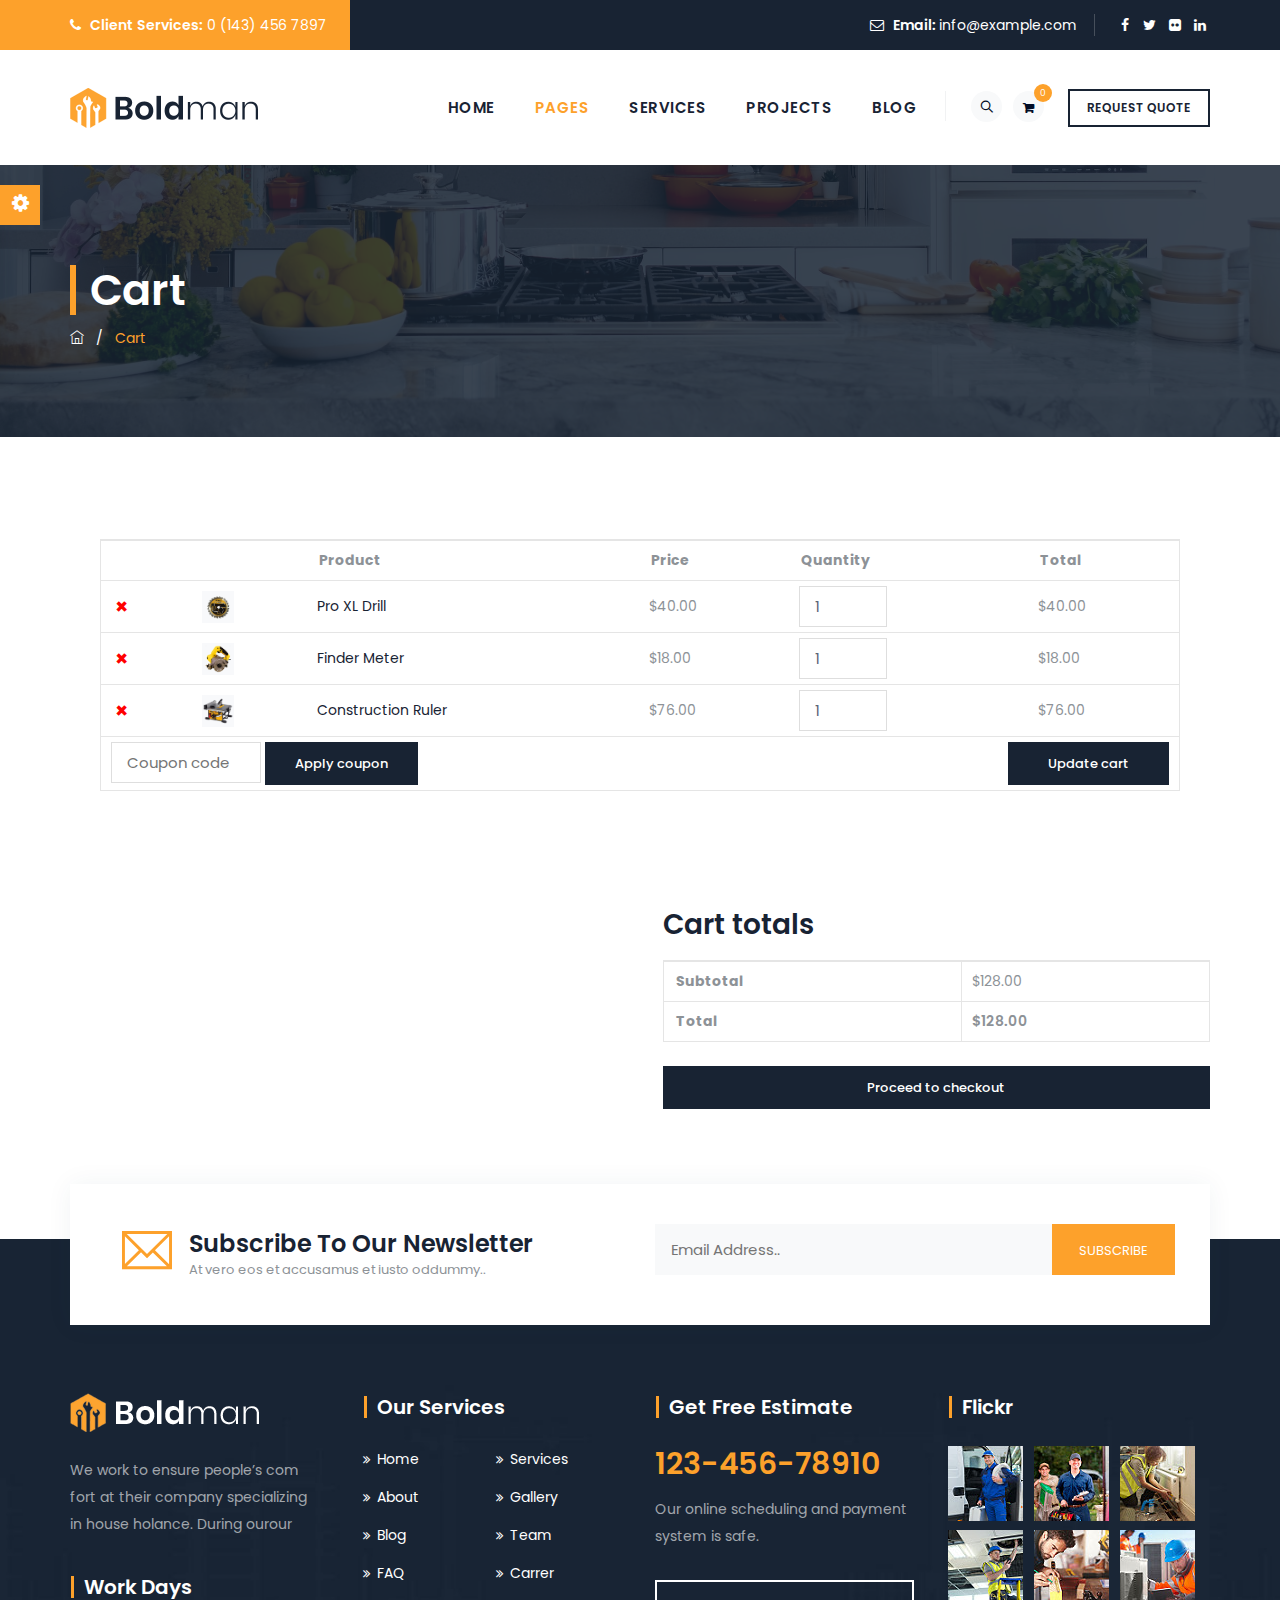
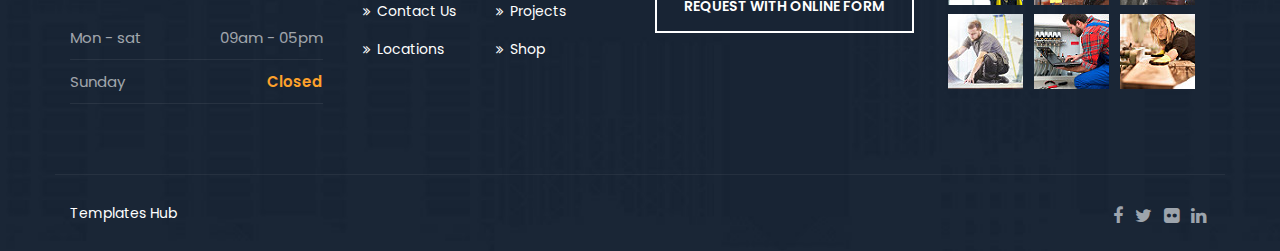
<file: cart.html>
<!DOCTYPE html>
<html lang="en">
  <!-- cart43:21-->
  <head>
    <meta charset="utf-8" />
    <meta http-equiv="X-UA-Compatible" content="IE=edge" />
    <meta name="keywords" content="HTML5 Template" />
    <meta
      name="description"
      content="Boldman &#8211; Handyman &amp; Renovation Services HTML Template"
    />

    <meta
      name="viewport"
      content="width=device-width, initial-scale=1, maximum-scale=1"
    />
    <title>Boldman &#8211; Handyman &amp; Renovation Services</title>

    <!-- favicon icon -->
    <link rel="shortcut icon" href="images/favicon.png" />

    <!-- bootstrap -->
    <link rel="stylesheet" type="text/css" href="css/bootstrap.min.css" />

    <!-- animate -->
    <link rel="stylesheet" type="text/css" href="css/animate.css" />

    <!-- owl-carousel -->
    <link rel="stylesheet" type="text/css" href="css/owl.carousel.css" />

    <!-- fontawesome -->
    <link rel="stylesheet" type="text/css" href="css/font-awesome.css" />

    <!-- themify -->
    <link rel="stylesheet" type="text/css" href="css/themify-icons.css" />

    <!-- flaticon -->
    <link rel="stylesheet" type="text/css" href="css/flaticon.css" />

    <!-- prettyphoto -->
    <link rel="stylesheet" type="text/css" href="css/prettyPhoto.css" />

    <!-- shortcodes -->
    <link rel="stylesheet" type="text/css" href="css/shortcodes.css" />

    <!-- main -->
    <link rel="stylesheet" type="text/css" href="css/main.css" />

    <!--Color Switcher Mockup-->
    <link rel="stylesheet" type="text/css" href="css/color-switcher.css" />

    <!--Color Themes-->
    <link
      id="switcher-color"
      href="css/colors/default-color.css"
      rel="stylesheet"
    />

    <!-- responsive -->
    <link rel="stylesheet" type="text/css" href="css/responsive.css" />
  </head>

  <body>
    <!--page start-->
    <div class="page">
      <!--header start-->
      <header id="masthead" class="header ttm-header-style-classic">
        <!-- ttm-topbar-wrapper -->
        <div
          class="ttm-topbar-wrapper ttm-bgcolor-darkgrey ttm-textcolor-white clearfix"
        >
          <div class="container">
            <div class="ttm-topbar-content">
              <ul class="top-contact ttm-highlight-left text-left">
                <li>
                  <i class="fa fa-phone"></i><strong>Client Services:</strong>
                  <span class="tel-no"> 0 (143) 456 7897</span>
                </li>
              </ul>
              <div class="topbar-right text-right">
                <ul class="top-contact">
                  <li>
                    <i class="fa fa-envelope-o"></i><strong>Email: </strong
                    ><a href="mailto:info@example.com.com">info@example.com</a>
                  </li>
                </ul>
                <div class="ttm-social-links-wrapper list-inline">
                  <ul class="social-icons">
                    <li>
                      <a href="#"><i class="fa fa-facebook"></i></a>
                    </li>
                    <li>
                      <a href="#"><i class="fa fa-twitter"></i></a>
                    </li>
                    <li>
                      <a href="#"><i class="fa fa-flickr"></i></a>
                    </li>
                    <li>
                      <a href="#"><i class="fa fa-linkedin"></i></a>
                    </li>
                  </ul>
                </div>
              </div>
            </div>
          </div>
        </div>
        <!-- ttm-topbar-wrapper end -->
        <!-- ttm-header-wrap -->
        <div class="ttm-header-wrap">
          <!-- ttm-stickable-header-w -->
          <div
            id="ttm-stickable-header-w"
            class="ttm-stickable-header-w clearfix"
          >
            <div id="site-header-menu" class="site-header-menu">
              <div class="site-header-menu-inner ttm-stickable-header">
                <div class="container">
                  <!-- site-branding -->
                  <div class="site-branding">
                    <a
                      class="home-link"
                      href="index-2.html"
                      title="Boldman"
                      rel="home"
                    >
                      <img
                        id="logo-img"
                        class="img-center"
                        src="images/logo-img.png"
                        alt="logo-img"
                      />
                    </a>
                  </div>
                  <!-- site-branding end -->
                  <!--site-navigation -->
                  <div id="site-navigation" class="site-navigation">
                    <div class="header-btn">
                      <a
                        class="ttm-btn ttm-btn-size-md ttm-btn-shape-square ttm-btn-style-border ttm-btn-color-black"
                        href="#"
                        >REQUEST QUOTE</a
                      >
                    </div>
                    <!-- header-icins -->
                    <div class="ttm-header-icons">
                      <span class="ttm-header-icon ttm-header-cart-link">
                        <a href="#"
                          ><i class="fa fa-shopping-cart"></i>
                          <span class="number-cart">0</span>
                        </a>
                      </span>
                      <div class="ttm-header-icon ttm-header-search-link">
                        <a href="#"><i class="ti ti-search"></i></a>
                        <div class="ttm-search-overlay">
                          <form
                            method="get"
                            class="ttm-site-searchform"
                            action="#"
                          >
                            <div class="w-search-form-h">
                              <div class="w-search-form-row">
                                <div class="w-search-input">
                                  <input
                                    type="search"
                                    class="field searchform-s"
                                    name="s"
                                    placeholder="Type Word Then Enter..."
                                  />
                                  <button type="submit">
                                    <i class="ti ti-search"></i>
                                  </button>
                                </div>
                              </div>
                            </div>
                          </form>
                        </div>
                      </div>
                    </div>
                    <!-- header-icons end -->
                    <div class="ttm-menu-toggle">
                      <input type="checkbox" id="menu-toggle-form" />
                      <label
                        for="menu-toggle-form"
                        class="ttm-menu-toggle-block"
                      >
                        <span class="toggle-block toggle-blocks-1"></span>
                        <span class="toggle-block toggle-blocks-2"></span>
                        <span class="toggle-block toggle-blocks-3"></span>
                      </label>
                    </div>
                    <nav id="menu" class="menu">
                      <ul class="dropdown">
                        <li>
                          <a href="index-2.html">Home</a>
                          <ul>
                            <li>
                              <a href="index-2.html">Sample Homepage 1</a>
                            </li>
                            <li><a href="home-2.html">Sample Homepage 2</a></li>
                            <li><a href="home-3.html">Sample Homepage 3</a></li>
                            <li>
                              <a href="home-4.html"
                                >Sample Homepage 4<span class="label-new"
                                  >New</span
                                ></a
                              >
                            </li>
                            <li>
                              <a href="home-5.html"
                                >Sample Homepage 5<span class="label-new"
                                  >New</span
                                ></a
                              >
                            </li>
                            <li>
                              <a href="home-onepage.html"
                                >Sample Homepage One<span class="label-new"
                                  >New</span
                                ></a
                              >
                            </li>
                            <li>
                              <a href="#">Header Styles</a>
                              <ul>
                                <li>
                                  <a href="index-2.html">Header Classic</a>
                                </li>
                                <li>
                                  <a target="_blank" href="header-overlay.html"
                                    >Header Overlay</a
                                  >
                                </li>
                                <li>
                                  <a
                                    target="_blank"
                                    href="header-infostack.html"
                                    >Header Infostack</a
                                  >
                                </li>
                                <li>
                                  <a
                                    target="_blank"
                                    href="header-stackcenter.html"
                                    >Header Stack Center</a
                                  >
                                </li>
                                <li>
                                  <a
                                    target="_blank"
                                    href="header-classic-info.html"
                                    >Header Classic Info</a
                                  >
                                </li>
                              </ul>
                            </li>
                          </ul>
                        </li>
                        <li class="active">
                          <a href="#">Pages</a>
                          <ul>
                            <li><a href="aboutus-1.html">About Us 1</a></li>
                            <li><a href="aboutus-2.html">About Us 2</a></li>
                            <li><a href="services-1.html">Service 1</a></li>
                            <li><a href="services-2.html">Service 2</a></li>
                            <li>
                              <a href="contact-us-1.html">Contact Us 1</a>
                            </li>
                            <li>
                              <a href="contact-us-2.html">Contact Us 2</a>
                            </li>
                            <li><a href="our-team.html">Our Team</a></li>
                            <li class="active">
                              <a href="#">Shop</a>
                              <ul>
                                <li><a href="home-shop.html">Home Shop</a></li>
                                <li>
                                  <a href="product-details.html"
                                    >Single Product Details</a
                                  >
                                </li>
                                <li class="active">
                                  <a href="cart.html">Cart</a>
                                </li>
                                <li><a href="checkout.html">Checkout</a></li>
                              </ul>
                            </li>
                            <li><a href="faq.html">FAQs</a></li>
                            <li><a href="career.html">Carrer</a></li>
                            <li><a href="error.html">Error Page</a></li>
                            <li><a href="element.html">Elements</a></li>
                          </ul>
                        </li>
                        <li>
                          <a href="#">Services</a>
                          <ul>
                            <li>
                              <a href="renovation-and-painting.html"
                                >Renovation And Painting</a
                              >
                            </li>
                            <li>
                              <a href="air-conditioner.html">Air Conditioner</a>
                            </li>
                            <li>
                              <a href="home-maintainance.html"
                                >Home Maintainance</a
                              >
                            </li>
                            <li>
                              <a href="wiring-and-installation.html"
                                >Wiring And Installation</a
                              >
                            </li>
                            <li>
                              <a href="plumber-services.html"
                                >Plumber Services</a
                              >
                            </li>
                            <li>
                              <a href="painting-services.html"
                                >Painting Services</a
                              >
                            </li>
                          </ul>
                        </li>
                        <li>
                          <a href="#">Projects</a>
                          <ul>
                            <li>
                              <a href="portfolio-style-1.html"
                                >Project Style 1</a
                              >
                            </li>
                            <li>
                              <a href="portfolio-style-2.html"
                                >Project Style 2</a
                              >
                            </li>
                            <li>
                              <a href="#">Project Single</a>
                              <ul>
                                <li>
                                  <a href="single-style-1.html">Style One</a>
                                </li>
                                <li>
                                  <a href="single-style-2.html">Style Two</a>
                                </li>
                                <li>
                                  <a href="single-style-3.html">Style Three</a>
                                </li>
                              </ul>
                            </li>
                          </ul>
                        </li>
                        <li>
                          <a href="#">Blog</a>
                          <ul>
                            <li><a href="blog.html">Blog Classic</a></li>
                            <li><a href="blog-grid.html">Blog Grid</a></li>
                            <li>
                              <a href="blog-left-image.html">Blog Left Image</a>
                            </li>
                            <li>
                              <a href="single-blog.html">Single Blog View</a>
                            </li>
                          </ul>
                        </li>
                      </ul>
                    </nav>
                  </div>
                  <!-- site-navigation end-->
                </div>
              </div>
            </div>
          </div>
          <!-- ttm-stickable-header-w end-->
        </div>
        <!--ttm-header-wrap end -->
      </header>
      <!--header end-->

      <!-- page-title -->
      <div class="ttm-page-title-row">
        <div class="ttm-page-title-row-bg-layer ttm-bg-layer"></div>
        <div class="container">
          <div class="row">
            <div class="col-md-12">
              <div class="title-box ttm-textcolor-white">
                <div class="page-title-heading">
                  <h1 class="title">Cart</h1>
                </div>
                <!-- /.page-title-captions -->
                <div class="breadcrumb-wrapper">
                  <span>
                    <a title="Homepage" href="index-2.html"
                      ><i class="ti ti-home"></i
                    ></a>
                  </span>
                  <span class="ttm-bread-sep">&nbsp; / &nbsp;</span>
                  <span><span>Cart</span></span>
                </div>
              </div>
            </div>
            <!-- /.col-md-12 -->
          </div>
          <!-- /.row -->
        </div>
        <!-- /.container -->
      </div>
      <!-- page-title end-->

      <!--site-main start-->
      <div class="site-main single">
        <!-- cart-section -->
        <section class="ttm-row cart-section break-991-colum clearfix">
          <div class="container">
            <!-- row -->
            <div class="row">
              <div class="col-lg-12">
                <!-- ttm-cart-form -->
                <form class="ttm-cart-form" action="#" method="post">
                  <table class="shop_table shop_table_responsive">
                    <thead>
                      <tr>
                        <th class="product-remove">&nbsp;</th>
                        <th class="product-thumbnail">&nbsp;</th>
                        <th class="product-name">Product</th>
                        <th class="product-price">Price</th>
                        <th class="product-quantity">Quantity</th>
                        <th class="product-subtotal">Total</th>
                      </tr>
                    </thead>
                    <tbody>
                      <tr class="cart_item">
                        <td class="product-remove">
                          <a href="#" class="remove">×</a>
                        </td>
                        <td class="product-thumbnail">
                          <a href="product-details.html">
                            <img
                              class="img-fluid"
                              src="images/product/product-one.jpg"
                              alt="product-img"
                            />
                          </a>
                        </td>
                        <td class="product-name" data-title="Product">
                          <a href="product-details.html">Pro XL Drill</a>
                        </td>
                        <td class="product-price" data-title="Price">
                          <span class="Price-amount">
                            <span class="Price-currencySymbol">$</span>40.00
                          </span>
                        </td>
                        <td class="product-quantity" data-title="Quantity">
                          <div class="quantity">
                            <input
                              type="number"
                              class="input-text"
                              value="1"
                              min="0"
                              title="Qty"
                              size="4"
                            />
                          </div>
                        </td>
                        <td class="product-subtotal" data-title="Total">
                          <span class="Price-amount">
                            <span class="Price-currencySymbol">$</span>40.00
                          </span>
                        </td>
                      </tr>
                      <tr class="cart_item">
                        <td class="product-remove">
                          <a href="#" class="remove">×</a>
                        </td>
                        <td class="product-thumbnail">
                          <a href="product-details.html">
                            <img
                              class="img-fluid"
                              src="images/product/product-four.jpg"
                              alt="product-img"
                            />
                          </a>
                        </td>
                        <td class="product-name" data-title="Product">
                          <a href="product-details.html">Finder Meter</a>
                        </td>
                        <td class="product-price">
                          <span class="Price-amount" data-title="Price">
                            <span class="Price-currencySymbol">$</span>18.00
                          </span>
                        </td>
                        <td class="product-quantity" data-title="Quantity">
                          <div class="quantity">
                            <input
                              type="number"
                              class="input-text"
                              value="1"
                              min="0"
                              title="Qty"
                              size="4"
                            />
                          </div>
                        </td>
                        <td class="product-subtotal" data-title="Total">
                          <span class="Price-amount">
                            <span class="Price-currencySymbol">$</span>18.00
                          </span>
                        </td>
                      </tr>
                      <tr class="cart_item">
                        <td class="product-remove">
                          <a href="product-details.html" class="remove">×</a>
                        </td>
                        <td class="product-thumbnail">
                          <a href="product-details.html">
                            <img
                              class="img-fluid"
                              src="images/product/product-seven.jpg"
                              alt="product-img"
                            />
                          </a>
                        </td>
                        <td class="product-name" data-title="Product">
                          <a href="product-details.html">Construction Ruler</a>
                        </td>
                        <td class="product-price" data-title="Price">
                          <span class="Price-amount">
                            <span class="Price-currencySymbol">$</span>76.00
                          </span>
                        </td>
                        <td class="product-quantity" data-title="Quantity">
                          <div class="quantity">
                            <label class="screen-reader-text">Quantity</label>
                            <input
                              type="number"
                              class="input-text"
                              value="1"
                              min="0"
                              title="Qty"
                              size="4"
                            />
                          </div>
                        </td>
                        <td class="product-subtotal" data-title="Total">
                          <span class="Price-amount">
                            <span class="Price-currencySymbol">$</span>76.00
                          </span>
                        </td>
                      </tr>
                      <tr>
                        <td colspan="6" class="actions">
                          <div class="coupon">
                            <input
                              type="text"
                              name="coupon_code"
                              class="input-text"
                              value=""
                              placeholder="Coupon code"
                            />
                            <button
                              type="submit"
                              class="button"
                              name="apply_coupon"
                              value="Apply coupon"
                            >
                              Apply coupon
                            </button>
                          </div>
                          <button
                            type="submit"
                            class="button"
                            name="update_cart"
                            value="Update cart"
                            disabled="disabled"
                          >
                            Update cart
                          </button>
                        </td>
                      </tr>
                    </tbody>
                  </table>
                </form>
                <!-- ttm-cart-form end -->
                <!-- cart-collaterals -->
                <div class="cart-collaterals">
                  <div class="cart_totals">
                    <h2>Cart totals</h2>
                    <table class="shop_table shop_table_responsive">
                      <tbody>
                        <tr class="cart-subtotal">
                          <th>Subtotal</th>
                          <td data-title="Subtotal">
                            <span class="Price-amount">
                              <span class="Price-currencySymbol">$</span>128.00
                            </span>
                          </td>
                        </tr>
                        <tr class="order-total">
                          <th>Total</th>
                          <td data-title="Total">
                            <strong
                              ><span class="Price-amount">
                                <span class="Price-currencySymbol">$</span
                                >128.00</span
                              >
                            </strong>
                          </td>
                        </tr>
                      </tbody>
                    </table>
                    <div class="proceed-to-checkout">
                      <a href="#" class="checkout-button button"
                        >Proceed to checkout</a
                      >
                    </div>
                  </div>
                </div>
                <!-- cart-collaterals end-->
              </div>
            </div>
          </div>
        </section>
        <!-- cart-section end-->
      </div>
      <!--site-main end-->

      <!--footer start-->
      <footer class="footer widget-footer clearfix">
        <div class="first-footer">
          <div class="container">
            <div class="row">
              <div class="col-lg-12">
                <div
                  class="ttm-footer-cta-wrapper ttm-textcolor-dark ttm-bgcolor-white"
                >
                  <div class="row">
                    <div
                      class="col-xs-12 col-sm-12 col-md-6 col-lg-6 widget-area"
                    >
                      <div
                        class="featured-icon-box iconalign-before-heading ttm-icon_element-size-lg"
                      >
                        <div class="featured-content">
                          <div class="featured-icon">
                            <div
                              class="ttm-icon ttm-icon_element-color-skincolor ttm-icon_element-size-lg"
                            >
                              <i class="ti ti-email"></i>
                            </div>
                          </div>
                          <div class="featured-title">
                            <h5>Subscribe To Our Newsletter</h5>
                            <h6>At vero eos et accusamus et iusto oddummy..</h6>
                          </div>
                        </div>
                      </div>
                    </div>
                    <div
                      class="col-xs-12 col-sm-12 col-md-6 col-lg-6 widget-area"
                    >
                      <form
                        id="subscribe-form"
                        class="newsletter-form"
                        method="post"
                        action="#"
                        data-mailchimp="true"
                      >
                        <div
                          class="mailchimp-inputbox clearfix"
                          id="subscribe-content"
                        >
                          <p>
                            <input
                              type="email"
                              name="email"
                              placeholder="Email Address.."
                              required=""
                            />
                          </p>
                          <p><input type="submit" value="SUBSCRIBE" /></p>
                        </div>
                        <div id="subscribe-msg"></div>
                      </form>
                    </div>
                  </div>
                </div>
              </div>
            </div>
          </div>
        </div>
        <div class="second-footer ttm-textcolor-white">
          <div class="container">
            <div class="row">
              <div class="col-xs-12 col-sm-12 col-md-6 col-lg-3 widget-area">
                <div class="widget clearfix">
                  <div class="footer-logo">
                    <img
                      id="footer-logo-img"
                      class="img-center"
                      src="images/footer-logo.png"
                      alt=""
                    />
                  </div>
                  <p>
                    We work to ensure people’s com fort at their company
                    specializing in house holance. During ourour
                  </p>
                </div>
                <div class="widget widget_text clearfix">
                  <h3 class="widget-title">Work Days</h3>
                  <div class="textwidget widget-text">
                    <div class="ttm-pricelistbox-wrapper">
                      <div class="ttm-timelist-block-wrapper">
                        <ul class="ttm-timelist-block">
                          <li>
                            Mon - sat
                            <span class="service-time">09am - 05pm</span>
                          </li>
                          <li>
                            Sunday<span class="service-time"
                              ><strong>Closed</strong></span
                            >
                          </li>
                        </ul>
                      </div>
                    </div>
                  </div>
                </div>
              </div>
              <div class="col-xs-12 col-sm-12 col-md-6 col-lg-3 widget-area">
                <div class="widget widget_nav_menu clearfix">
                  <h3 class="widget-title">Our Services</h3>
                  <ul id="menu-footer-services">
                    <li><a href="index-2.html">Home</a></li>
                    <li><a href="services-1.html">Services</a></li>
                    <li><a href="about-1.html">About</a></li>
                    <li><a href="portfolio-style-1.html">Gallery</a></li>
                    <li><a href="blog.html">Blog</a></li>
                    <li><a href="our-team.html">Team</a></li>
                    <li><a href="faq.html">FAQ</a></li>
                    <li><a href="career.html">Carrer</a></li>
                    <li><a href="contact-us-1.html">Contact Us</a></li>
                    <li><a href="single-style-3.html">Projects</a></li>
                    <li><a href="contact-us-2.html">Locations</a></li>
                    <li><a href="home-shop.html">Shop</a></li>
                  </ul>
                </div>
              </div>
              <div class="col-xs-12 col-sm-12 col-md-6 col-lg-3 widget-area">
                <div class="widget widget_text clearfix">
                  <h3 class="widget-title">Get Free Estimate</h3>
                  <div class="textwidget widget-text">
                    <h3 class="ttm-textcolor-skincolor">123-456-78910</h3>
                    <p>Our online scheduling and payment system is safe.</p>
                    <a
                      class="ttm-btn ttm-btn-size-md ttm-btn-shape-square ttm-btn-style-border ttm-btn-color-white mt-15 mb-20"
                      href="#"
                      >REQUEST WITH ONLINE FORM</a
                    >
                  </div>
                </div>
              </div>
              <div class="col-xs-12 col-sm-12 col-md-6 col-lg-3 widget-area">
                <div class="widget flicker_widget clearfix">
                  <h3 class="widget-title">Flickr</h3>
                  <div class="ttm-flicker-widget-wrapper">
                    <a href="#"
                      ><img
                        src="images/flicker/01.jpg"
                        alt="A photo on Flickr"
                        title="themetech-one"
                    /></a>
                    <a href="#"
                      ><img
                        src="images/flicker/02.jpg"
                        alt="A photo on Flickr"
                        title="themetech-two"
                    /></a>
                    <a href="#"
                      ><img
                        src="images/flicker/03.jpg"
                        alt="A photo on Flickr"
                        title="themetech-three"
                    /></a>
                    <a href="#"
                      ><img
                        src="images/flicker/04.jpg"
                        alt="A photo on Flickr"
                        title="themetech-four"
                    /></a>
                    <a href="#"
                      ><img
                        src="images/flicker/05.jpg"
                        alt="A photo on Flickr"
                        title="themetech-five"
                    /></a>
                    <a href="#"
                      ><img
                        src="images/flicker/06.jpg"
                        alt="A photo on Flickr"
                        title="themetech-six"
                    /></a>
                    <a href="#"
                      ><img
                        src="images/flicker/07.jpg"
                        alt="A photo on Flickr"
                        title="themetech-seven"
                    /></a>
                    <a href="#"
                      ><img
                        src="images/flicker/08.jpg"
                        alt="A photo on Flickr"
                        title="themeteh-eight"
                    /></a>
                    <a href="#"
                      ><img
                        src="images/flicker/09.jpg"
                        alt="A photo on Flickr"
                        title="themetech-nine"
                    /></a>
                  </div>
                </div>
              </div>
            </div>
          </div>
        </div>
        <div class="bottom-footer-text ttm-textcolor-white">
          <div class="container">
            <div class="row copyright">
              <div class="col-md-8 ttm-footer2-left">
                <span
                  ><a href="https://www.templateshub.net" target="_blank"
                    >Templates Hub</a
                  ></span
                >
              </div>
              <div class="col-md-4 ttm-footer2-right">
                <div class="social-icons">
                  <ul class="list-inline">
                    <li>
                      <a href="#"
                        ><i class="fa fa-facebook" aria-hidden="true"></i
                      ></a>
                    </li>
                    <li>
                      <a href="#"
                        ><i class="fa fa-twitter" aria-hidden="true"></i
                      ></a>
                    </li>
                    <li>
                      <a href="#"
                        ><i class="fa fa-flickr" aria-hidden="true"></i
                      ></a>
                    </li>
                    <li>
                      <a href="#"
                        ><i class="fa fa-linkedin" aria-hidden="true"></i
                      ></a>
                    </li>
                  </ul>
                </div>
              </div>
            </div>
          </div>
        </div>
      </footer>
      <!--footer end-->

      <!--back-to-top start-->
      <a id="totop" href="#top">
        <i class="fa fa-angle-up"></i>
      </a>
      <!--back-to-top end-->

      <!-- Color Palate / Color Switcher -->
      <div class="color-switcher">
        <div class="color-trigger">
          <i class="fa fa-gear"></i>
        </div>
        <div class="color-switcher-header">
          <h6>Switcher Colors</h6>
        </div>
        <div class="various-color clearfix">
          <div class="colors-list">
            <span
              class="theme-color default-color active"
              data-file="css/colors/default-color.css"
            ></span>
            <span
              class="theme-color theme-color1"
              data-file="css/colors/theme-color1.css"
            ></span>
            <span
              class="theme-color theme-color2"
              data-file="css/colors/theme-color2.css"
            ></span>
            <span
              class="theme-color theme-color3"
              data-file="css/colors/theme-color3.css"
            ></span>
            <span
              class="theme-color theme-color4"
              data-file="css/colors/theme-color4.css"
            ></span>
            <span
              class="theme-color theme-color5"
              data-file="css/colors/theme-color5.css"
            ></span>
          </div>
        </div>
      </div>
      <!-- Color Palate / Color Switcher end-->
    </div>
    <!-- page end -->

    <!-- Javascript -->
    <script src="js/jquery.min.js"></script>
    <script src="js/tether.min.js"></script>
    <script src="js/bootstrap.min.js"></script>
    <script src="js/color-switcher.js"></script>
    <script src="js/jquery.easing.js"></script>
    <script src="js/jquery-waypoints.js"></script>
    <script src="js/jquery-validate.js"></script>
    <script src="js/owl.carousel.js"></script>
    <script src="js/jquery.prettyPhoto.js"></script>
    <script src="js/numinate.min6959.js?ver=4.9.3"></script>
    <script src="js/main.js"></script>

    <!-- Javascript end-->
  </body>

  <!-- cart43:21-->
</html>
</file>
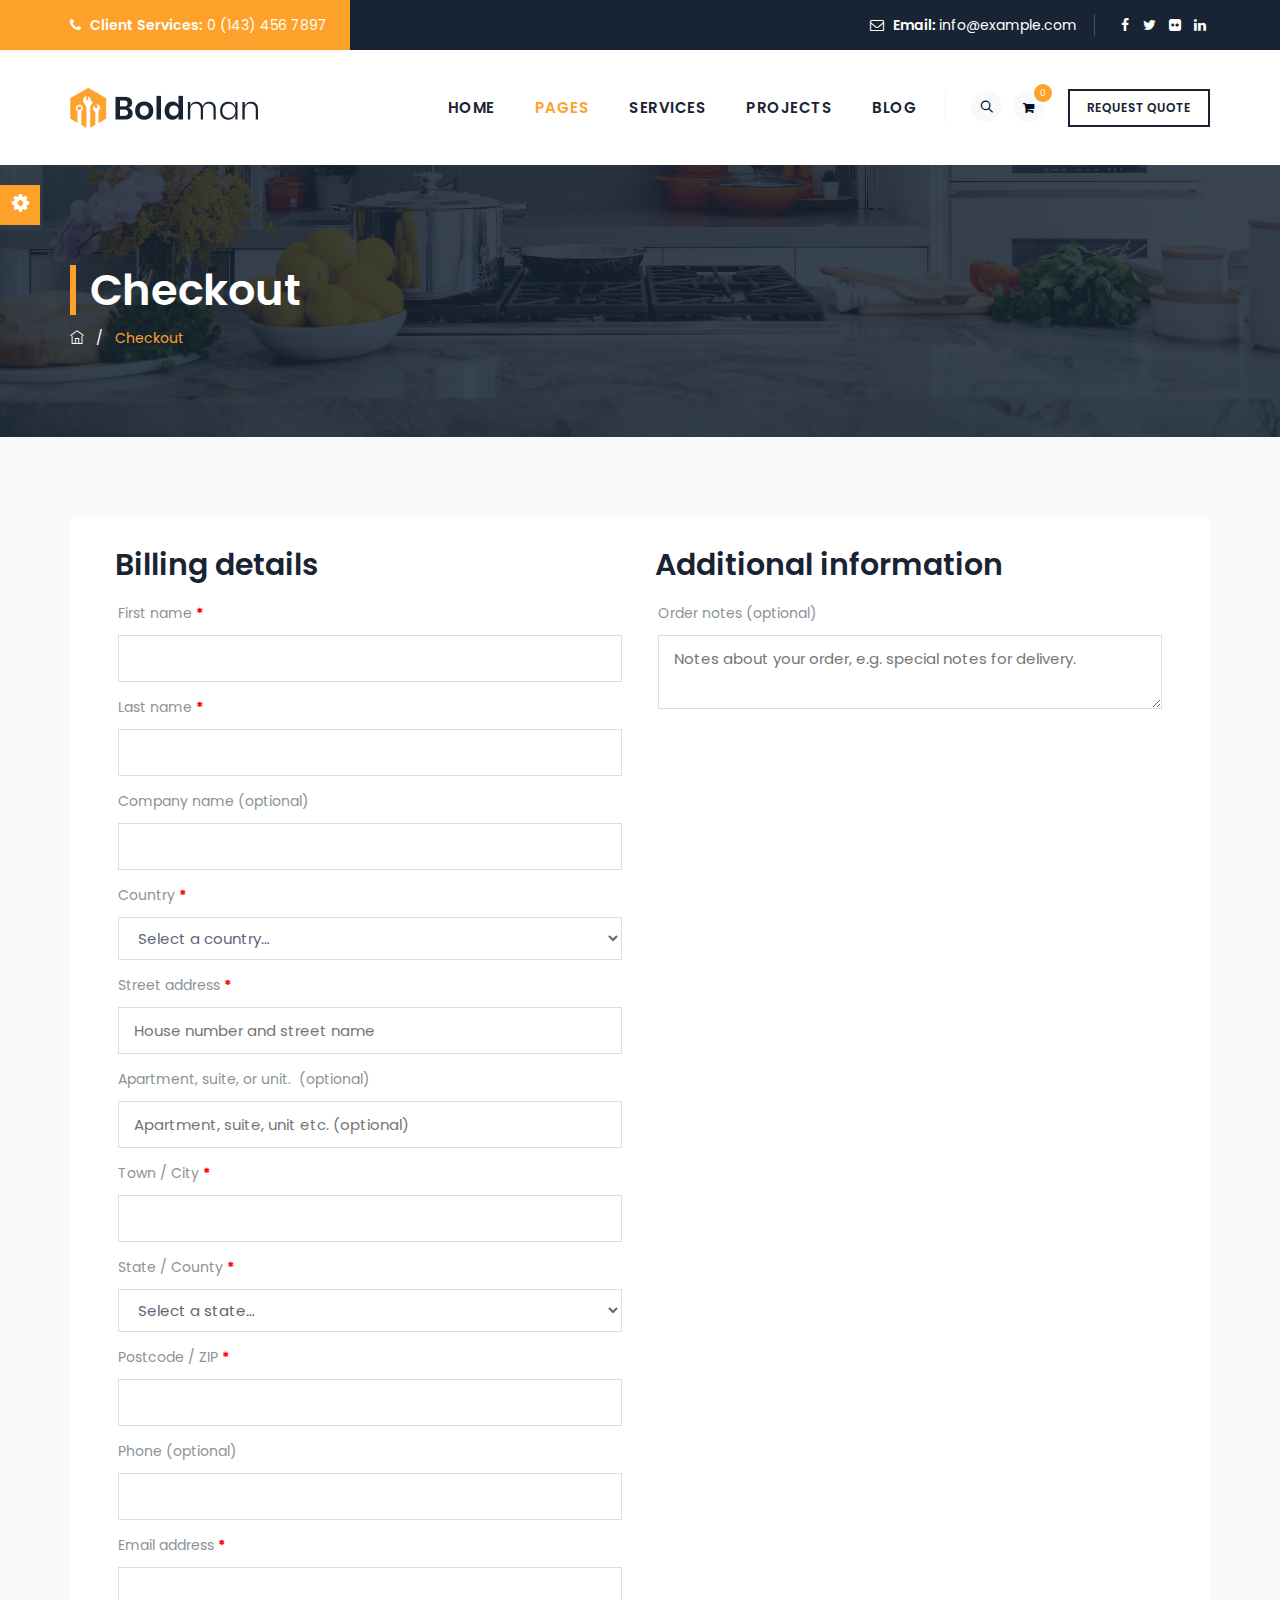
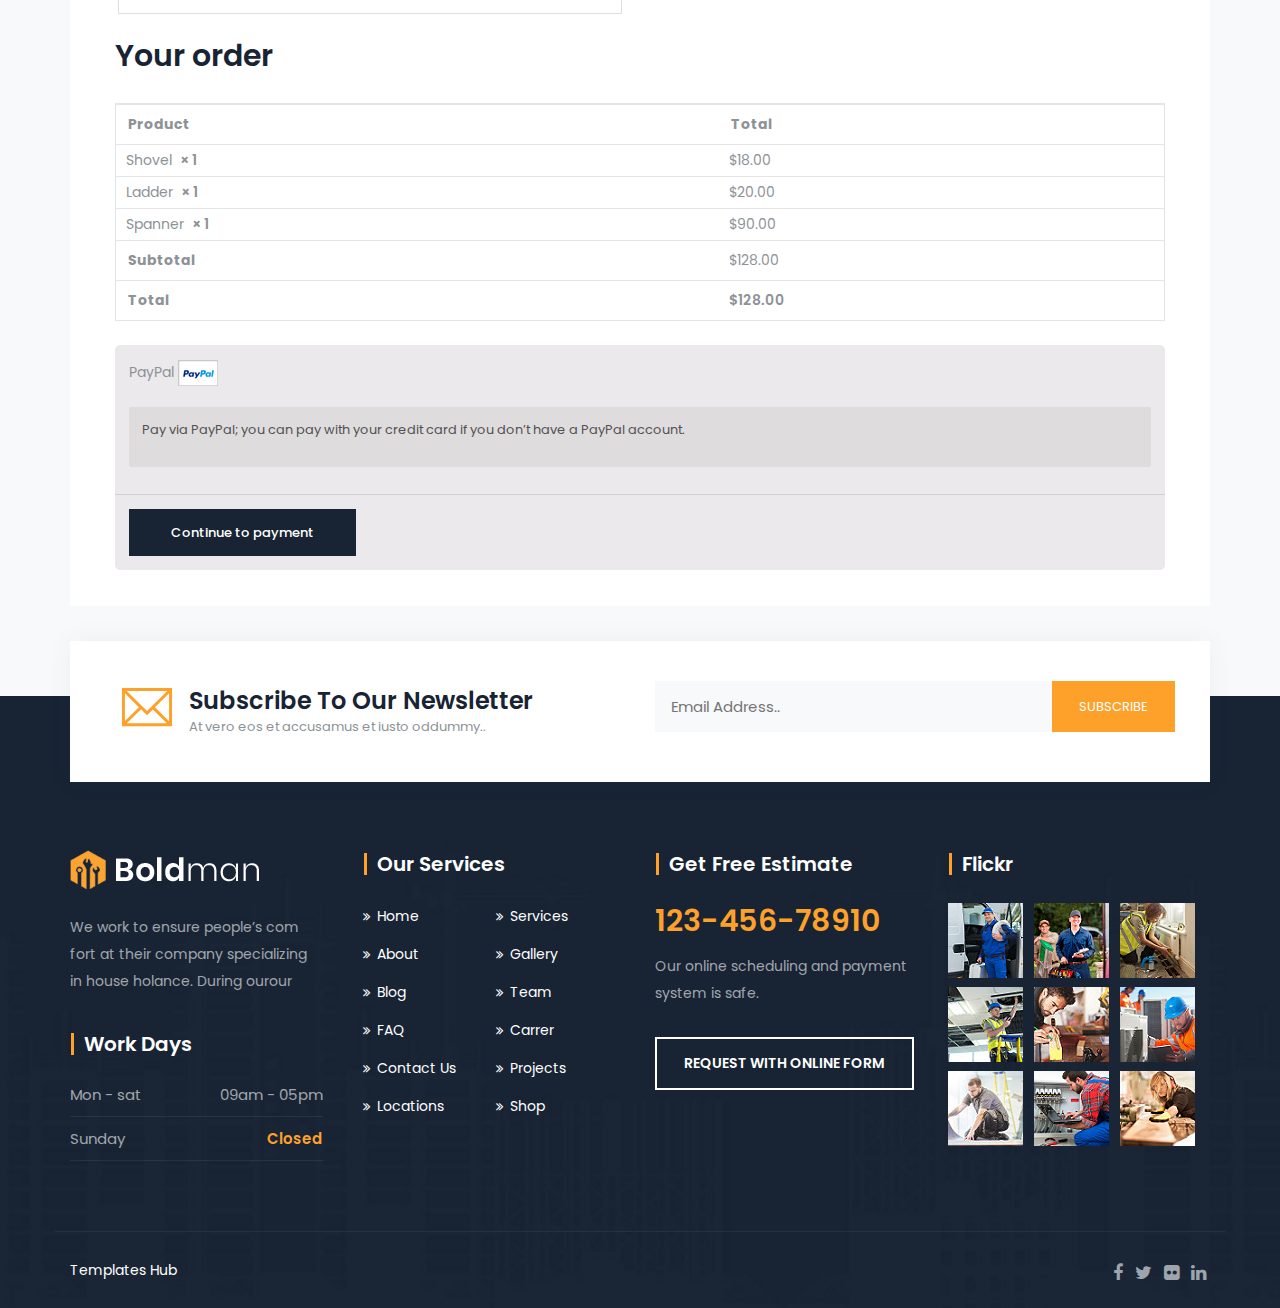
<file: checkout.html>
<!DOCTYPE html>
<html lang="en">

<!-- checkout43:21-->
<head>
<meta charset="utf-8">
<meta http-equiv="X-UA-Compatible" content="IE=edge">
<meta name="keywords" content="HTML5 Template" />
<meta name="description" content="Boldman &#8211; Handyman &amp; Renovation Services HTML Template" />

<meta name="viewport" content="width=device-width, initial-scale=1, maximum-scale=1" />
<title>Boldman &#8211; Handyman &amp; Renovation Services</title>

<!-- favicon icon -->
<link rel="shortcut icon" href="images/favicon.png" />

<!-- bootstrap -->
<link rel="stylesheet" type="text/css" href="css/bootstrap.min.css"/>

<!-- animate -->
<link rel="stylesheet" type="text/css" href="css/animate.css"/>

<!-- owl-carousel -->
<link rel="stylesheet" type="text/css" href="css/owl.carousel.css">

<!-- fontawesome -->
<link rel="stylesheet" type="text/css" href="css/font-awesome.css"/>

<!-- themify -->
<link rel="stylesheet" type="text/css" href="css/themify-icons.css"/>

<!-- flaticon -->
<link rel="stylesheet" type="text/css" href="css/flaticon.css"/>

<!-- prettyphoto -->
<link rel="stylesheet" type="text/css" href="css/prettyPhoto.css">

<!-- shortcodes -->
<link rel="stylesheet" type="text/css" href="css/shortcodes.css"/>

<!-- main -->
<link rel="stylesheet" type="text/css" href="css/main.css"/>

<!--Color Switcher Mockup-->
<link rel="stylesheet" type="text/css" href="css/color-switcher.css" >

<!--Color Themes-->
<link id="switcher-color" href="css/colors/default-color.css" rel="stylesheet">

<!-- responsive -->
<link rel="stylesheet" type="text/css" href="css/responsive.css"/>

</head>

<body>

    <!--page start-->
    <div class="page">

        <!--header start-->
        <header id="masthead" class="header ttm-header-style-classic">
            <!-- ttm-topbar-wrapper -->
            <div class="ttm-topbar-wrapper ttm-bgcolor-darkgrey ttm-textcolor-white clearfix">
                <div class="container">
                    <div class="ttm-topbar-content">
                        <ul class="top-contact ttm-highlight-left text-left">
                            <li><i class="fa fa-phone"></i><strong>Client Services:</strong> <span class="tel-no"> 0 (143) 456 7897</span></li>
                        </ul>
                        <div class="topbar-right text-right">
                            <ul class="top-contact">
                                <li><i class="fa fa-envelope-o"></i><strong>Email: </strong><a href="mailto:info@example.com.com">info@example.com</a></li>
                            </ul>
                            <div class="ttm-social-links-wrapper list-inline">
                                <ul class="social-icons">
                                    <li><a href="#"><i class="fa fa-facebook"></i></a>
                                    </li>
                                    <li><a href="#"><i class="fa fa-twitter"></i></a>
                                    </li>
                                    <li><a href="#"><i class="fa fa-flickr"></i></a>
                                    </li>
                                    <li><a href="#"><i class="fa fa-linkedin"></i></a>
                                    </li>
                                </ul>
                            </div>
                        </div>
                    </div>
                </div>
            </div><!-- ttm-topbar-wrapper end -->
            <!-- ttm-header-wrap -->
            <div class="ttm-header-wrap">
                <!-- ttm-stickable-header-w -->
                <div id="ttm-stickable-header-w" class="ttm-stickable-header-w clearfix">
                    <div id="site-header-menu" class="site-header-menu">
                        <div class="site-header-menu-inner ttm-stickable-header">
                            <div class="container">
                                <!-- site-branding -->
                                <div class="site-branding">
                                    <a class="home-link" href="index-2.html" title="Boldman" rel="home">
                                        <img id="logo-img" class="img-center" src="images/logo-img.png" alt="logo-img">
                                    </a>
                                </div><!-- site-branding end -->
                                <!--site-navigation -->
                                <div id="site-navigation" class="site-navigation">
                                        <div class="header-btn">
                                            <a class="ttm-btn ttm-btn-size-md ttm-btn-shape-square ttm-btn-style-border ttm-btn-color-black" href="#">REQUEST QUOTE</a>
                                        </div>
                                    <!-- header-icins -->
                                    <div class="ttm-header-icons ">
                                        <span class="ttm-header-icon ttm-header-cart-link">
                                            <a href="#"><i class="fa fa-shopping-cart"></i>
                                                <span class="number-cart">0</span>
                                            </a>
                                        </span>
                                        <div class="ttm-header-icon ttm-header-search-link">
                                            <a href="#"><i class="ti ti-search"></i></a>
                                            <div class="ttm-search-overlay">
                                                <form method="get" class="ttm-site-searchform" action="#">
                                                    <div class="w-search-form-h">
                                                        <div class="w-search-form-row">
                                                            <div class="w-search-input">
                                                                <input type="search" class="field searchform-s" name="s" placeholder="Type Word Then Enter...">
                                                                <button type="submit">
                                                                    <i class="ti ti-search"></i>
                                                                </button>
                                                            </div>
                                                        </div>
                                                    </div>
                                                </form>
                                            </div>
                                        </div>
                                    </div><!-- header-icons end -->
                                    <div class="ttm-menu-toggle">
                                        <input type="checkbox" id="menu-toggle-form" />
                                        <label for="menu-toggle-form" class="ttm-menu-toggle-block">
                                            <span class="toggle-block toggle-blocks-1"></span>
                                            <span class="toggle-block toggle-blocks-2"></span>
                                            <span class="toggle-block toggle-blocks-3"></span>
                                        </label>
                                    </div>
                                    <nav id="menu" class="menu">
                                        <ul class="dropdown">
                                            <li><a href="index-2.html">Home</a>
                                                <ul>
                                                    <li><a href="index-2.html">Sample Homepage 1</a></li>
                                                    <li><a href="home-2.html">Sample Homepage 2</a></li>
                                                    <li><a href="home-3.html">Sample Homepage 3</a></li>
                                                    <li><a href="home-4.html">Sample Homepage 4<span class="label-new">New</span></a></li>
                                                    <li><a href="home-5.html">Sample Homepage 5<span class="label-new">New</span></a></li>
                                                    <li><a href="home-onepage.html">Sample Homepage One<span class="label-new">New</span></a></li>
                                                    <li><a href="#">Header Styles</a>
                                                        <ul>
                                                            <li><a href="index-2.html">Header Classic</a></li>
                                                            <li><a target="_blank" href="header-overlay.html">Header Overlay</a></li>
                                                            <li><a target="_blank" href="header-infostack.html">Header Infostack</a></li>
                                                            <li><a target="_blank" href="header-stackcenter.html">Header Stack Center</a></li>
                                                            <li><a target="_blank" href="header-classic-info.html">Header Classic Info</a></li>
                                                        </ul>
                                                    </li>
                                                </ul>
                                            </li>
                                            <li class="active"><a href="#">Pages</a>
                                                <ul>
                                                    <li><a href="aboutus-1.html">About Us 1</a></li>
                                                    <li><a href="aboutus-2.html">About Us 2</a></li>
                                                    <li><a href="services-1.html">Service 1</a></li>
                                                    <li><a href="services-2.html">Service 2</a></li>
                                                    <li><a href="contact-us-1.html">Contact Us 1</a></li>
                                                    <li><a href="contact-us-2.html">Contact Us 2</a></li>
                                                    <li><a href="our-team.html">Our Team</a></li>
                                                    <li class="active"><a href="#">Shop</a>
                                                        <ul>
                                                            <li><a href="home-shop.html">Home Shop</a></li>
                                                            <li><a href="product-details.html">Single Product Details</a></li>
                                                            <li><a href="cart.html">Cart</a></li>
                                                            <li class="active"><a href="checkout.html">Checkout</a></li>
                                                        </ul>
                                                    </li>
                                                    <li><a href="faq.html">FAQs</a></li>
                                                    <li><a href="career.html">Carrer</a></li>
                                                    <li><a href="error.html">Error Page</a></li>
                                                    <li><a href="element.html">Elements</a></li>
                                                </ul>
                                            </li>
                                            <li><a href="#">Services</a>
                                                <ul>
                                                    <li><a href="renovation-and-painting.html">Renovation And Painting</a></li>
                                                    <li><a href="air-conditioner.html">Air Conditioner</a></li>
                                                    <li><a href="home-maintainance.html">Home Maintainance</a></li>
                                                    <li><a href="wiring-and-installation.html">Wiring And Installation</a></li>
                                                    <li><a href="plumber-services.html">Plumber Services</a></li>
                                                    <li><a href="painting-services.html">Painting Services</a></li>
                                                </ul>
                                            </li>
                                            <li><a href="#">Projects</a>
                                                <ul>
                                                    <li><a href="portfolio-style-1.html">Project Style 1</a></li>
                                                    <li><a href="portfolio-style-2.html">Project Style 2</a></li>
                                                    <li><a href="#">Project Single</a>
                                                       <ul>
                                                            <li><a href="single-style-1.html">Style One</a></li>
                                                            <li><a href="single-style-2.html">Style Two</a></li>
                                                            <li><a href="single-style-3.html">Style Three</a></li>
                                                        </ul>
                                                    </li>
                                                </ul>
                                            </li>
                                            <li><a href="#">Blog</a>
                                                <ul>
                                                    <li><a href="blog.html">Blog Classic</a></li>
                                                    <li><a href="blog-grid.html">Blog Grid</a></li>
                                                    <li><a href="blog-left-image.html">Blog Left Image</a></li>
                                                    <li><a href="single-blog.html">Single Blog View</a></li>
                                                </ul>
                                            </li>
                                        </ul>
                                    </nav>
                                </div><!-- site-navigation end-->
                            </div>
                        </div>
                    </div>
                </div><!-- ttm-stickable-header-w end-->
            </div><!--ttm-header-wrap end -->
        </header><!--header end-->


        <!-- page-title -->
        <div class="ttm-page-title-row">
            <div class="ttm-page-title-row-bg-layer ttm-bg-layer"></div>
            <div class="container">
                <div class="row">
                    <div class="col-md-12"> 
                        <div class="title-box ttm-textcolor-white">
                            <div class="page-title-heading">
                                <h1 class="title">Checkout</h1>
                            </div><!-- /.page-title-captions -->
                            <div class="breadcrumb-wrapper">
                                <span>
                                    <a title="Homepage" href="index-2.html"><i class="ti ti-home"></i></a>
                                </span>
                                <span class="ttm-bread-sep">&nbsp; / &nbsp;</span>
                                <span><span>Checkout</span></span>
                            </div>  
                        </div>
                    </div><!-- /.col-md-12 -->  
                </div><!-- /.row -->  
            </div><!-- /.container -->                      
        </div><!-- page-title end-->

    <!--site-main start-->
    <div class="site-main single">

       <!-- checkout-section -->
        <section class="ttm-row checkout-section ttm-bgcolor-grey break-991-colum clearfix">
            <div class="container">
                <!-- row -->
                <div class="row">
                    <div class="col-lg-12">
                        <form name="checkout" method="post" class="checkout row" action="#">
                            <div class="col-lg-6">
                                <div class="billing-fields">
                                    <h3>Billing details</h3>
                                    <p class="form-row">
                                        <label>First name&nbsp;<abbr class="required" title="required">*</abbr></label>
                                        <input type="text" class="input-tex" name="billing_first_name" placeholder="" value="">
                                    </p>
                                    <p class="form-row">
                                        <label>Last name&nbsp;<abbr class="required" title="required">*</abbr></label>
                                        <input type="text" class="input-text " name="billing_last_name" placeholder="" value="">
                                    </p>
                                    <p class="form-row">
                                        <label>Company name&nbsp;<span class="optional">(optional)</span></label>
                                        <input type="text" class="input-text " name="billing_company" placeholder="" value="">
                                    </p>
                                    <p class="form-row">
                                        <label>Country&nbsp;<abbr class="required" title="required">*</abbr></label>
                                        <select name="billing_country" class="country_to_state country_select" tabindex="-1" aria-hidden="true">
                                            <option value="">Select a country…</option>
                                            <option value="AX">Åland Islands</option>
                                            <option value="AF">Afghanistan</option>
                                            <option value="AL">Albania</option>
                                            <option value="DZ">Algeria</option>
                                            <option value="AS">American Samoa</option>
                                            <option value="AD">Andorra</option>
                                        </select>
                                    </p>
                                    <p class="form-row">
                                        <label>Street address&nbsp;<abbr class="required" title="required">*</abbr></label>
                                        <input type="text" class="input-text" name="billing_address_1" placeholder="House number and street name" value="">
                                    </p>
                                    <p class="form-row">
                                        <label>Apartment, suite, or unit.&nbsp;
                                            <span class="optional">(optional)</span>
                                        </label>
                                        <input type="text" class="input-text " name="billing_address_2" placeholder="Apartment, suite, unit etc. (optional)" value="">
                                    </p>
                                    <p class="form-row">
                                        <label>Town / City&nbsp;<abbr class="required" title="required">*</abbr></label>
                                        <input type="text" class="input-text " name="billing_city" placeholder="" value="" >
                                    </p>
                                    <p class="form-row">
                                        <label>State / County&nbsp;<abbr class="required" title="required">*</abbr></label>
                                        <select name="billing_state" id="billing_state" class="state_select select2-hidden-accessible">
                                            <option value="">Select a state…</option>
                                            <option value="AP">Andhra Pradesh</option>
                                            <option value="AR">Arunachal Pradesh</option>
                                            <option value="AS">Assam</option>
                                            <option value="BR">Bihar</option>
                                        </select>
                                    </p>
                                    <p class="form-row">
                                        <label>Postcode / ZIP&nbsp;<abbr class="required" title="required">*</abbr></label>
                                        <input type="text" class="input-text " name="billing_postcode" placeholder="" value="">
                                    </p>
                                    <p class="form-row">
                                        <label>Phone&nbsp;<span class="optional">(optional)</span></label>
                                        <input type="tel" class="input-text " name="billing_phone" placeholder="" value="" >
                                    </p>
                                    <p class="form-row">
                                        <label>Email address&nbsp;<abbr class="required" title="required">*</abbr></label>
                                        <input type="email" class="input-text " name="billing_email" placeholder="" value="">
                                    </p>
                                </div>
                            </div>
                            <div class="col-lg-6">
                                <div class="additional-fields">
                                    <h3>Additional information</h3>
                                    <div class="additional-fields-wrapper">
                                        <p class="form-row" id="order_comments_field">
                                            <label>Order notes&nbsp;<span class="optional">(optional)</span></label>
                                            <textarea name="order_comments" class="input-text " id="order_comments" placeholder="Notes about your order, e.g. special notes for delivery."></textarea>
                                        </p>
                                    </div>
                                </div>
                            </div>
                            <div class="col-lg-12">
                                <h3 id="order_review_heading">Your order</h3>
                                <div id="order_review" class="checkout-review-order">
                                    <table class="shop_table checkout-review-order-table">
                                        <thead>
                                            <tr>
                                                <th class="product-name">Product</th>
                                                <th class="product-total">Total</th>
                                            </tr>
                                        </thead>
                                        <tbody>
                                            <tr class="cart_item">
                                                <td class="product-name">Shovel&nbsp;
                                                    <strong class="product-quantity">× 1</strong>
                                                </td>
                                                <td class="product-total">
                                                    <span class="Price-amount">
                                                        <span class="Price-currencySymbol">$</span>18.00
                                                    </span>
                                                </td>
                                            </tr>
                                            <tr class="cart_item">
                                                <td class="product-name">Ladder&nbsp;
                                                    <strong class="product-quantity">× 1</strong>
                                                </td>
                                                <td class="product-total">
                                                    <span class="Price-amount amount">
                                                        <span class="Price-currencySymbol">$</span>20.00
                                                    </span>
                                                </td>
                                            </tr>
                                            <tr class="cart_item">
                                                <td class="product-name">Spanner&nbsp;
                                                    <strong class="product-quantity">× 1</strong>
                                                </td>
                                                <td class="product-total">
                                                    <span class="Price-amount">
                                                        <span class="Price-currencySymbol">$</span>90.00
                                                    </span>
                                                </td>
                                            </tr>
                                        </tbody>
                                        <tfoot>
                                            <tr class="cart-subtotal">
                                                <th>Subtotal</th>
                                                <td>
                                                    <span class="Price-amount amount">
                                                        <span class="Price-currencySymbol">$</span>128.00
                                                    </span>
                                                </td>
                                            </tr>
                                            <tr class="order-total">
                                                <th>Total</th>
                                                <td><strong><span class="woocommerce-Price-amount amount"><span class="woocommerce-Price-currencySymbol">$</span>128.00</span></strong> </td>
                                            </tr>
                                        </tfoot>
                                    </table>
                                    <div id="payment" class="checkout-payment">
                                        <ul class="payment_methods">
                                            <li class="payment_method_ppec_paypal">
                                                <label>
                                                    PayPal <img src="images/paypal.png" alt="PayPal">
                                                </label>
                                                <div class="payment_box">
                                                    <p>Pay via PayPal; you can pay with your credit card if you don’t have a PayPal account.</p>
                                                </div>
                                            </li>
                                        </ul>
                                        <div class="form-row place-order">
                                            <button type="submit" class="button" name="checkout_place_order" id="place_order" value="Place order" data-value="Place order">Continue to payment</button>
                                        </div>
                                    </div>
                                </div>
                            </div>
                        </form>
                    </div>
                </div>
            </div>
        </section>
        <!-- checkout-section end -->


    </div><!--site-main end-->

    <!--footer start-->
    <footer class="footer widget-footer clearfix">
        <div class="first-footer">
            <div class="container">
                <div class="row">
                    <div class="col-lg-12">
                        <div class="ttm-footer-cta-wrapper ttm-textcolor-dark ttm-bgcolor-white">
                            <div class="row">
                                <div class="col-xs-12 col-sm-12 col-md-6 col-lg-6 widget-area">
                                    <div class="featured-icon-box iconalign-before-heading ttm-icon_element-size-lg">
                                        <div class="featured-content">
                                            <div class="featured-icon">
                                                <div class="ttm-icon ttm-icon_element-color-skincolor ttm-icon_element-size-lg"> 
                                                    <i class="ti ti-email"></i>
                                                </div>
                                            </div>
                                            <div class="featured-title">
                                                <h5>Subscribe To Our Newsletter</h5>
                                                <h6>At vero eos et accusamus et iusto oddummy..</h6>
                                            </div>
                                        </div>
                                    </div>
                                </div>
                                <div class="col-xs-12 col-sm-12 col-md-6 col-lg-6 widget-area">
                                    <form id="subscribe-form" class="newsletter-form" method="post" action="#" data-mailchimp="true">
                                        <div class="mailchimp-inputbox clearfix" id="subscribe-content"> 
                                            <p><input type="email" name="email" placeholder="Email Address.." required=""></p>
                                            <p><input type="submit" value="SUBSCRIBE"></p>
                                        </div>
                                        <div id="subscribe-msg"></div>
                                    </form>
                                </div>
                            </div>
                        </div>
                    </div>
                </div>
            </div>
        </div>
         <div class="second-footer ttm-textcolor-white">
            <div class="container">
                <div class="row">
                    <div class="col-xs-12 col-sm-12 col-md-6 col-lg-3 widget-area">
                        <div class="widget clearfix">
                            <div class="footer-logo">
                                <img id="footer-logo-img" class="img-center" src="images/footer-logo.png" alt="">
                            </div>
                            <p>We work to ensure people’s com fort at their company specializing in house holance. During ourour</p>
                        </div>
                        <div class="widget widget_text clearfix">
                            <h3 class="widget-title">Work Days</h3>
                            <div class="textwidget widget-text">
                                <div class="ttm-pricelistbox-wrapper ">
                                    <div class="ttm-timelist-block-wrapper">
                                        <ul class="ttm-timelist-block">
                                            <li>Mon - sat <span class="service-time">09am - 05pm</span></li>
                                            <li>Sunday<span class="service-time"><strong>Closed</strong></span></li>
                                        </ul>
                                    </div>
                                </div>
                            </div>
                        </div>
                    </div>
                    <div class="col-xs-12 col-sm-12 col-md-6 col-lg-3 widget-area">
                        <div class="widget widget_nav_menu clearfix">
                           <h3 class="widget-title">Our Services</h3>
                            <ul id="menu-footer-services">
                                <li><a href="index-2.html">Home</a></li>
                                <li><a href="services-1.html">Services</a></li>
                                <li><a href="about-1.html">About</a></li>
                                <li><a href="portfolio-style-1.html">Gallery</a></li>
                                <li><a href="blog.html">Blog</a></li>
                                <li><a href="our-team.html">Team</a></li>
                                <li><a href="faq.html">FAQ</a></li>
                                <li><a href="career.html">Carrer</a></li>
                                <li><a href="contact-us-1.html">Contact Us</a></li>
                                <li><a href="single-style-3.html">Projects</a></li>
                                <li><a href="contact-us-2.html">Locations</a></li>
                                <li><a href="home-shop.html">Shop</a></li>
                            </ul>
                        </div>
                    </div>
                    <div class="col-xs-12 col-sm-12 col-md-6 col-lg-3 widget-area">
                        <div class="widget widget_text clearfix">
                           <h3 class="widget-title">Get Free Estimate</h3>
                           <div class="textwidget widget-text">
                                <h3 class="ttm-textcolor-skincolor">123-456-78910</h3>
                                <p>Our online scheduling and payment system is safe.</p>
                                <a class="ttm-btn ttm-btn-size-md ttm-btn-shape-square ttm-btn-style-border ttm-btn-color-white mt-15 mb-20" href="#">REQUEST WITH ONLINE FORM</a>
                            </div>
                        </div>
                    </div>
                    <div class="col-xs-12 col-sm-12 col-md-6 col-lg-3 widget-area">
                        <div class="widget flicker_widget clearfix">
                           <h3 class="widget-title">Flickr</h3>
                           <div class="ttm-flicker-widget-wrapper">
                                <a href="#"><img src="images/flicker/01.jpg" alt="A photo on Flickr" title="themetech-one"></a>
                                <a href="#"><img src="images/flicker/02.jpg" alt="A photo on Flickr" title="themetech-two"></a>
                                <a href="#"><img src="images/flicker/03.jpg" alt="A photo on Flickr" title="themetech-three"></a>
                                <a href="#"><img src="images/flicker/04.jpg" alt="A photo on Flickr" title="themetech-four"></a>
                                <a href="#"><img src="images/flicker/05.jpg" alt="A photo on Flickr" title="themetech-five"></a>
                                <a href="#"><img src="images/flicker/06.jpg" alt="A photo on Flickr" title="themetech-six"></a>
                                <a href="#"><img src="images/flicker/07.jpg" alt="A photo on Flickr" title="themetech-seven"></a>
                                <a href="#"><img src="images/flicker/08.jpg" alt="A photo on Flickr" title="themeteh-eight"></a>
                                <a href="#"><img src="images/flicker/09.jpg" alt="A photo on Flickr" title="themetech-nine"></a>
                            </div>
                        </div>
                    </div>
                </div>
            </div>
        </div>
        <div class="bottom-footer-text ttm-textcolor-white">
            <div class="container">
                <div class="row copyright">
                    <div class="col-md-8 ttm-footer2-left">
                        <span><a href="https://www.templateshub.net" target="_blank">Templates Hub</a></span>
                    </div>
                    <div class="col-md-4 ttm-footer2-right">
                       <div class="social-icons">
                            <ul class="list-inline">
                                <li><a href="#"><i class="fa fa-facebook" aria-hidden="true"></i></a></li>
                                <li><a href="#"><i class="fa fa-twitter" aria-hidden="true"></i></a></li>
                                <li><a href="#"><i class="fa fa-flickr" aria-hidden="true"></i></a></li>
                                <li><a href="#"><i class="fa fa-linkedin" aria-hidden="true"></i></a></li>
                            </ul>
                        </div>
                    </div>
                </div>
            </div>
        </div>
    </footer>
    <!--footer end-->

    <!--back-to-top start-->
    <a id="totop" href="#top">
        <i class="fa fa-angle-up"></i>
    </a>
    <!--back-to-top end-->

    <!-- Color Palate / Color Switcher -->
    <div class="color-switcher">
        <div class="color-trigger">
            <i class="fa fa-gear"></i>
        </div>
        <div class="color-switcher-header">
            <h6>Switcher Colors</h6>
        </div>
        <div class="various-color clearfix">
            <div class="colors-list">
                <span class="theme-color default-color active" data-file="css/colors/default-color.css"></span>
                <span class="theme-color theme-color1" data-file="css/colors/theme-color1.css"></span>
                <span class="theme-color theme-color2" data-file="css/colors/theme-color2.css"></span>
                <span class="theme-color theme-color3" data-file="css/colors/theme-color3.css"></span>
                <span class="theme-color theme-color4" data-file="css/colors/theme-color4.css"></span>
                <span class="theme-color theme-color5" data-file="css/colors/theme-color5.css"></span>
            </div>
        </div>
    </div><!-- Color Palate / Color Switcher end-->

</div><!-- page end -->


    <!-- Javascript -->
    <script src="js/jquery.min.js"></script>
    <script src="js/tether.min.js"></script>
    <script src="js/bootstrap.min.js"></script>
    <script src="js/color-switcher.js"></script> 
    <script src="js/jquery.easing.js"></script>    
    <script src="js/jquery-waypoints.js"></script>    
    <script src="js/jquery-validate.js"></script> 
    <script src="js/owl.carousel.js"></script>
    <script src="js/jquery.prettyPhoto.js"></script>
    <script src="js/numinate.min6959.js?ver=4.9.3"></script>
    <script src="js/main.js"></script>

    <!-- Javascript end-->

</body>

<!-- checkout43:22-->
</html>
</file>
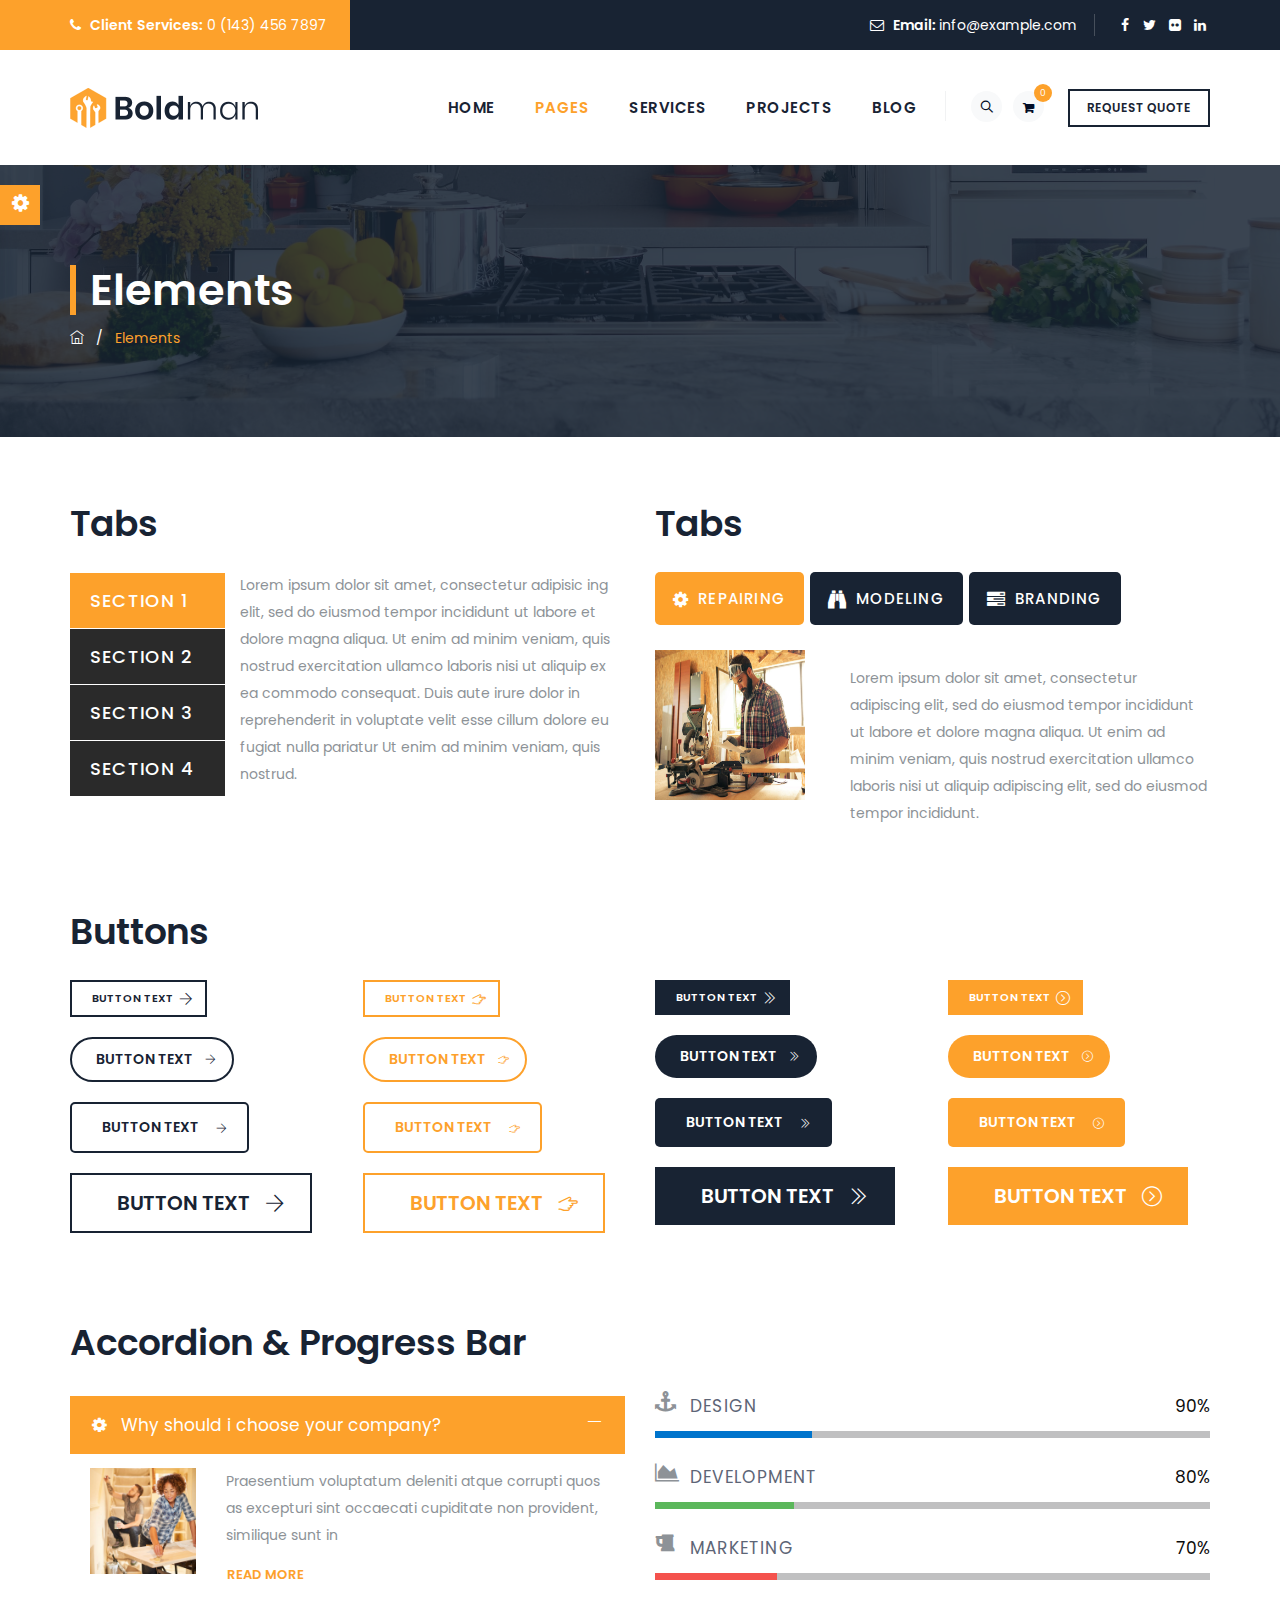
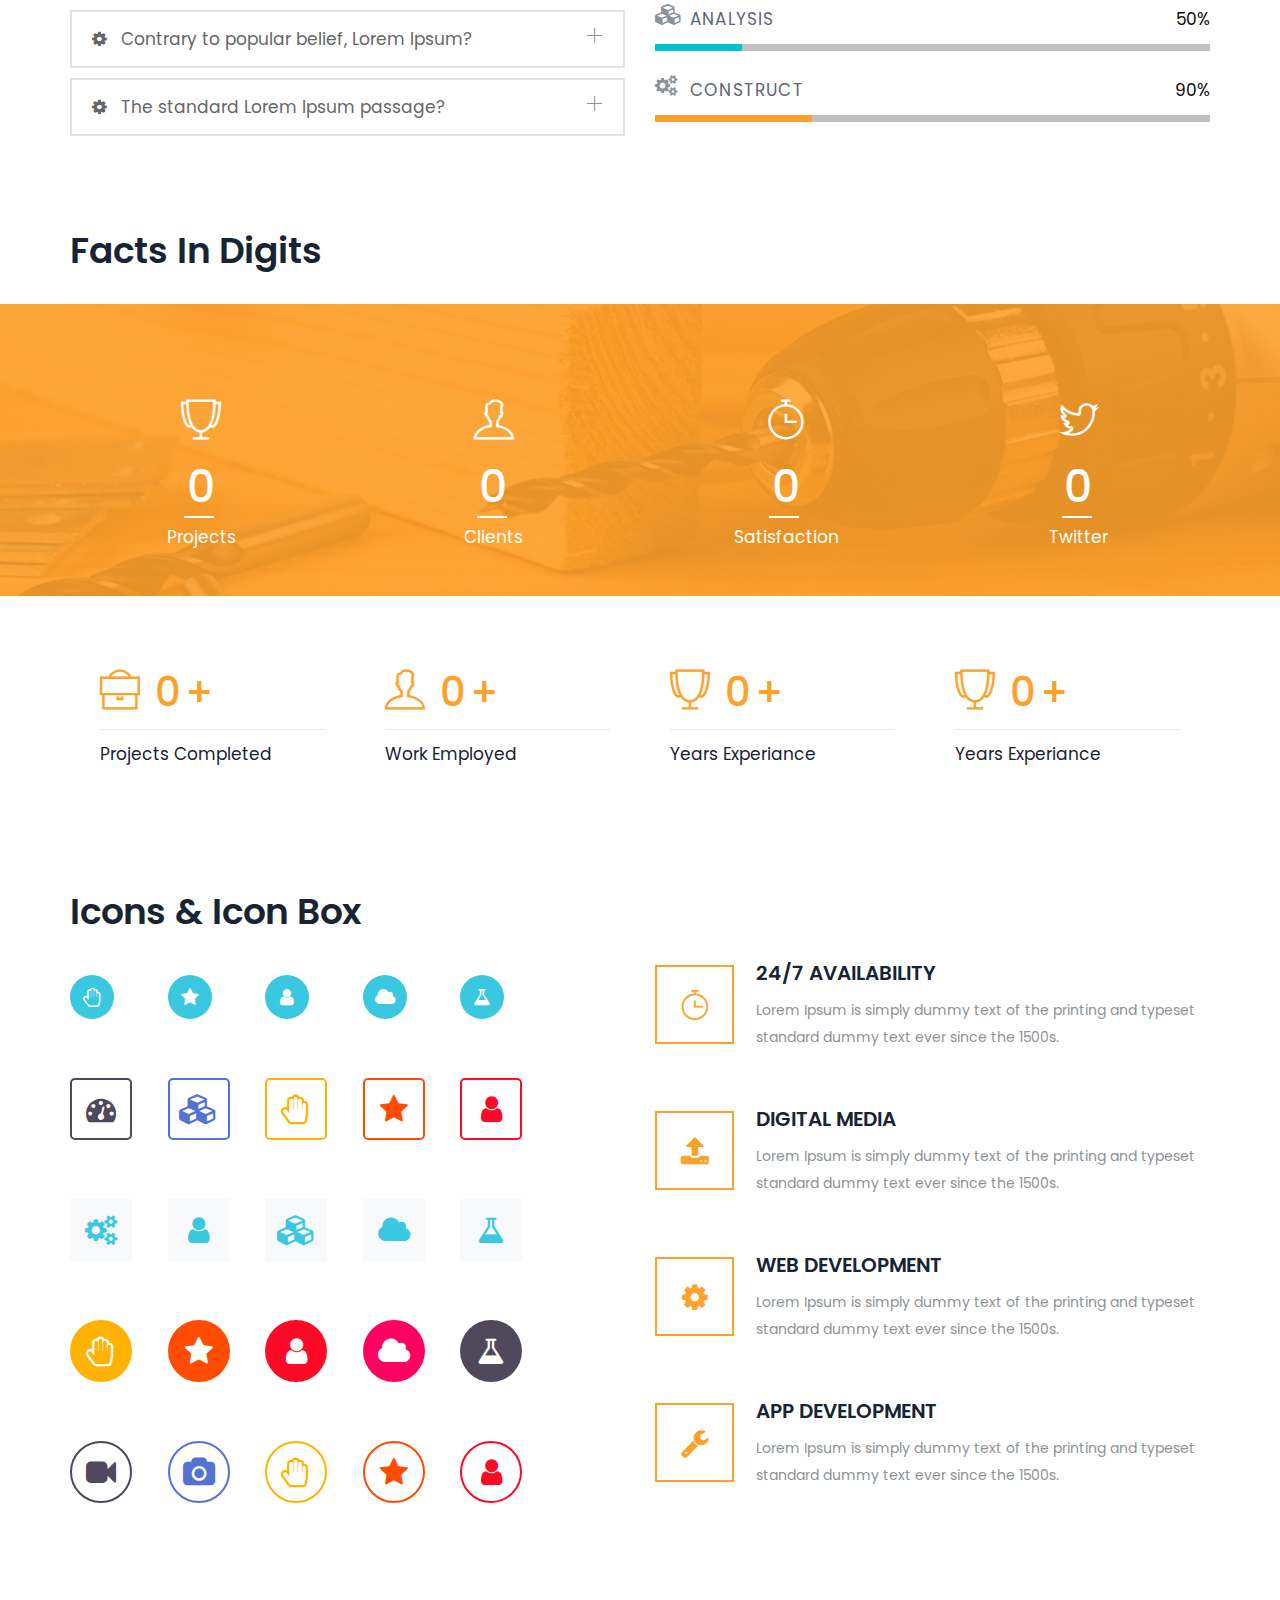
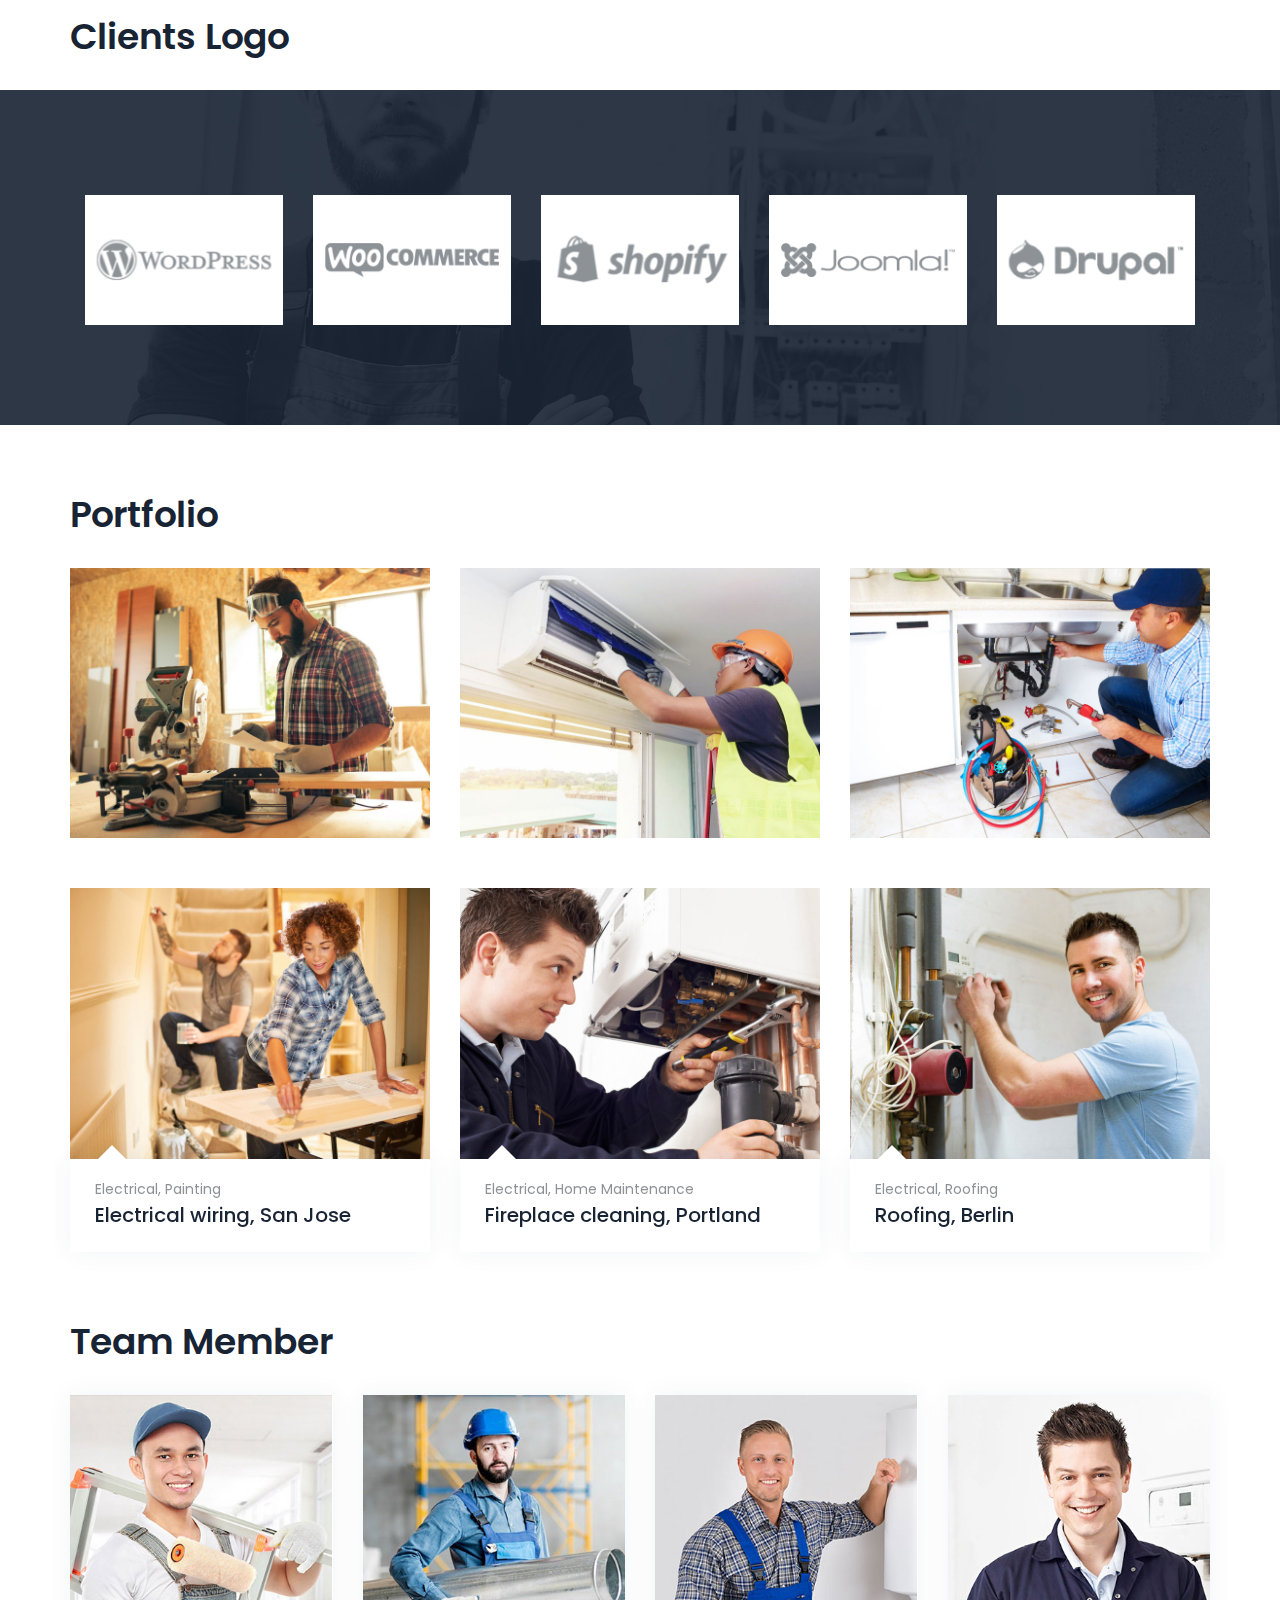
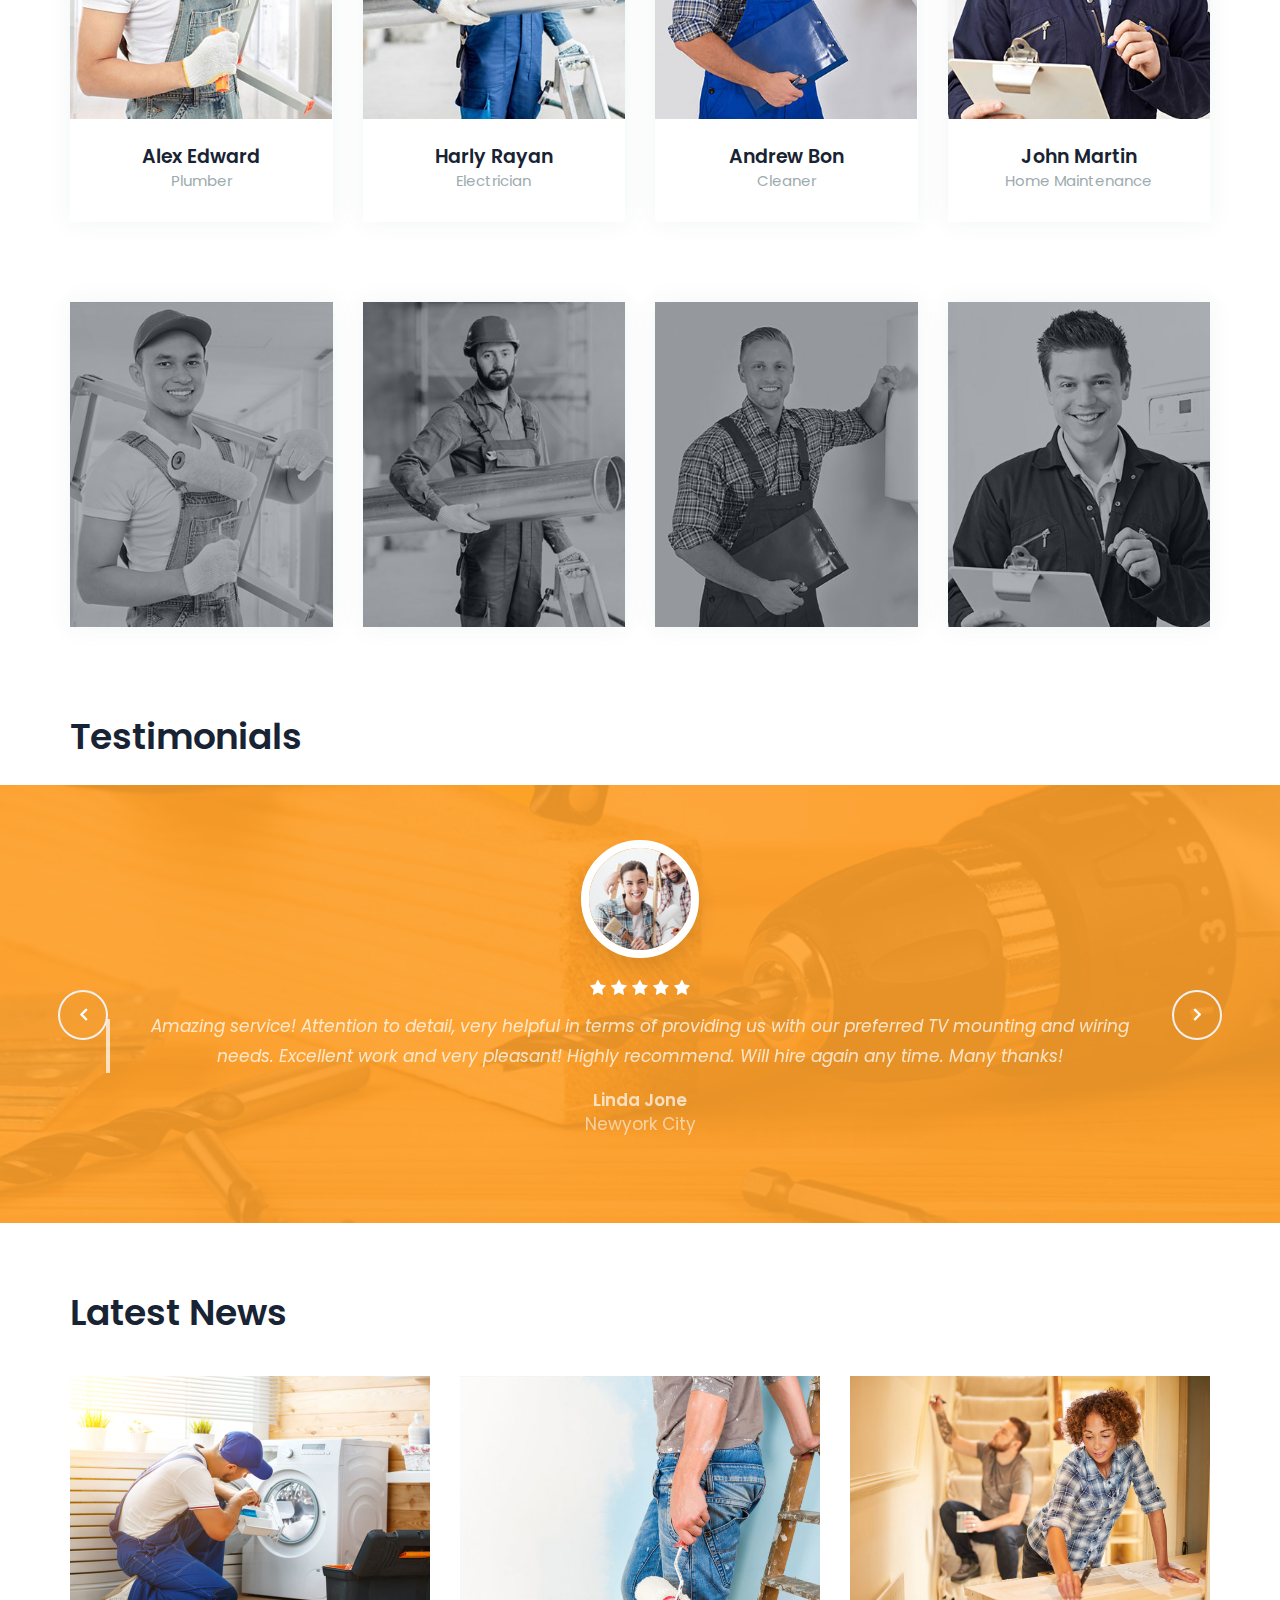
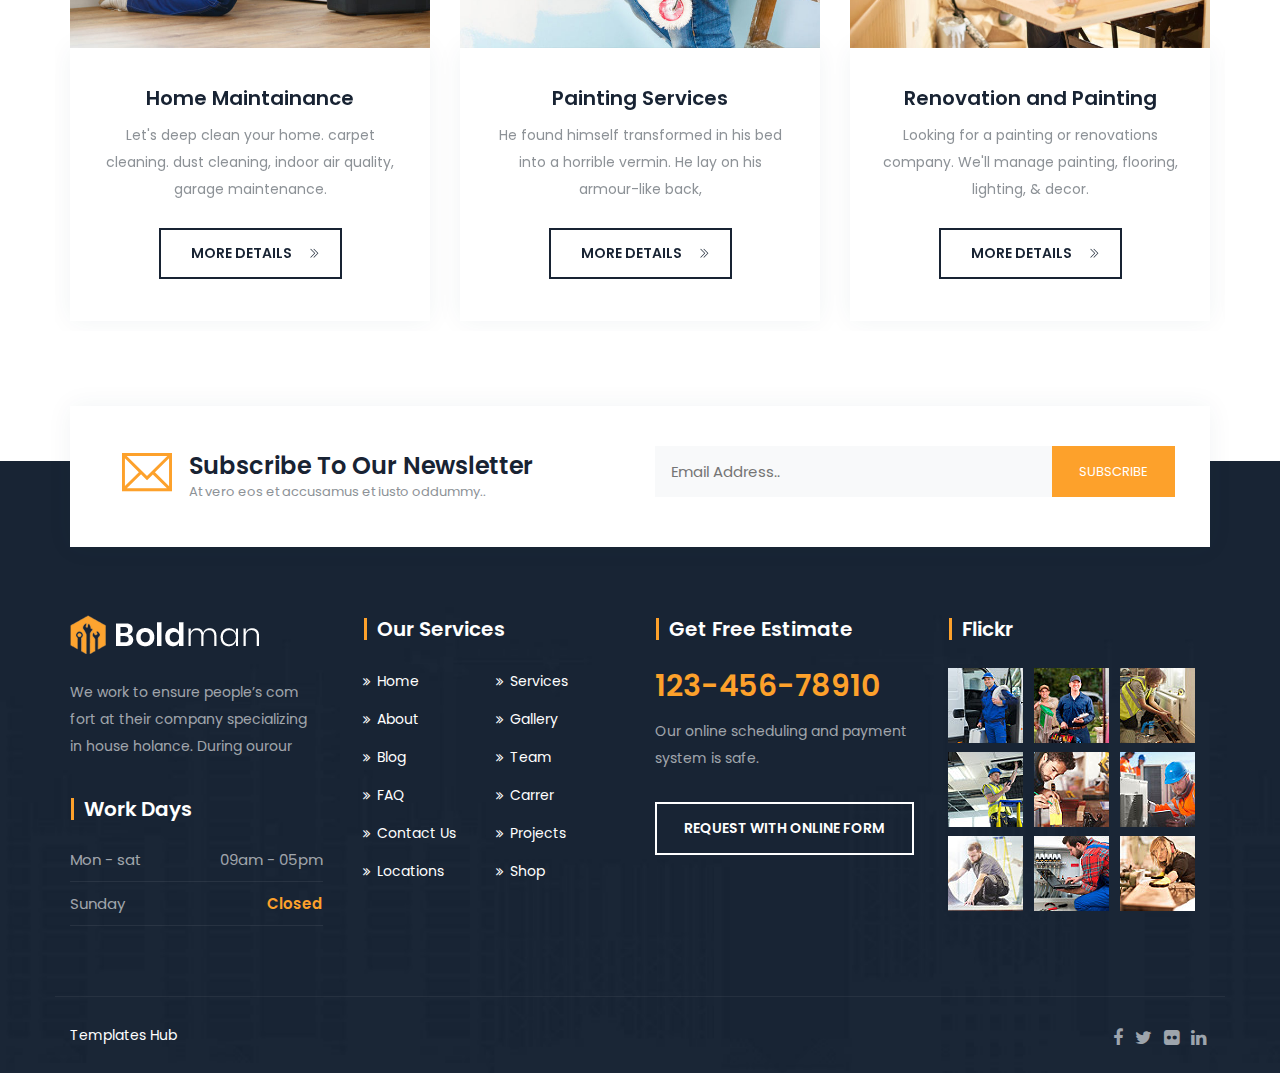
<file: element.html>
<!DOCTYPE html>
<html lang="en">

<!-- element43:24-->
<head>
<meta charset="utf-8">
<meta http-equiv="X-UA-Compatible" content="IE=edge">
<meta name="keywords" content="HTML5 Template" />
<meta name="description" content="Boldman &#8211; Handyman &amp; Renovation Services HTML Template" />

<meta name="viewport" content="width=device-width, initial-scale=1, maximum-scale=1" />
<title>Boldman &#8211; Handyman &amp; Renovation Services</title>

<!-- favicon icon -->
<link rel="shortcut icon" href="images/favicon.png" />

<!-- bootstrap -->
<link rel="stylesheet" type="text/css" href="css/bootstrap.min.css"/>

<!-- animate -->
<link rel="stylesheet" type="text/css" href="css/animate.css"/>

<!-- owl-carousel -->
<link rel="stylesheet" type="text/css" href="css/owl.carousel.css">

<!-- fontawesome -->
<link rel="stylesheet" type="text/css" href="css/font-awesome.css"/>

<!-- themify -->
<link rel="stylesheet" type="text/css" href="css/themify-icons.css"/>

<!-- flaticon -->
<link rel="stylesheet" type="text/css" href="css/flaticon.css"/>

<!-- prettyphoto -->
<link rel="stylesheet" type="text/css" href="css/prettyPhoto.css">

<!-- shortcodes -->
<link rel="stylesheet" type="text/css" href="css/shortcodes.css"/>

<!-- main -->
<link rel="stylesheet" type="text/css" href="css/main.css"/>

<!--Color Switcher Mockup-->
<link rel="stylesheet" type="text/css" href="css/color-switcher.css" >

<!--Color Themes-->
<link id="switcher-color" href="css/colors/default-color.css" rel="stylesheet">

<!-- responsive -->
<link rel="stylesheet" type="text/css" href="css/responsive.css"/>

</head>

<body>

    <!--page start-->
    <div class="page">

        <!--header start-->
        <header id="masthead" class="header ttm-header-style-classic">
            <!-- ttm-topbar-wrapper -->
            <div class="ttm-topbar-wrapper ttm-bgcolor-darkgrey ttm-textcolor-white clearfix">
                <div class="container">
                    <div class="ttm-topbar-content">
                        <ul class="top-contact ttm-highlight-left text-left">
                            <li><i class="fa fa-phone"></i><strong>Client Services:</strong> <span class="tel-no"> 0 (143) 456 7897</span></li>
                        </ul>
                        <div class="topbar-right text-right">
                            <ul class="top-contact">
                                <li><i class="fa fa-envelope-o"></i><strong>Email: </strong><a href="mailto:info@example.com.com">info@example.com</a></li>
                            </ul>
                            <div class="ttm-social-links-wrapper list-inline">
                                <ul class="social-icons">
                                    <li><a href="#"><i class="fa fa-facebook"></i></a>
                                    </li>
                                    <li><a href="#"><i class="fa fa-twitter"></i></a>
                                    </li>
                                    <li><a href="#"><i class="fa fa-flickr"></i></a>
                                    </li>
                                    <li><a href="#"><i class="fa fa-linkedin"></i></a>
                                    </li>
                                </ul>
                            </div>
                        </div>
                    </div>
                </div>
            </div><!-- ttm-topbar-wrapper end -->
            <!-- ttm-header-wrap -->
            <div class="ttm-header-wrap">
                <!-- ttm-stickable-header-w -->
                <div id="ttm-stickable-header-w" class="ttm-stickable-header-w clearfix">
                    <div id="site-header-menu" class="site-header-menu">
                        <div class="site-header-menu-inner ttm-stickable-header">
                            <div class="container">
                                <!-- site-branding -->
                                <div class="site-branding">
                                    <a class="home-link" href="index-2.html" title="Boldman" rel="home">
                                        <img id="logo-img" class="img-center" src="images/logo-img.png" alt="logo-img">
                                    </a>
                                </div><!-- site-branding end -->
                                <!--site-navigation -->
                                <div id="site-navigation" class="site-navigation">
                                        <div class="header-btn">
                                            <a class="ttm-btn ttm-btn-size-md ttm-btn-shape-square ttm-btn-style-border ttm-btn-color-black" href="#">REQUEST QUOTE</a>
                                        </div>
                                    <!-- header-icins -->
                                    <div class="ttm-header-icons ">
                                        <span class="ttm-header-icon ttm-header-cart-link">
                                            <a href="#"><i class="fa fa-shopping-cart"></i>
                                                <span class="number-cart">0</span>
                                            </a>
                                        </span>
                                        <div class="ttm-header-icon ttm-header-search-link">
                                            <a href="#"><i class="ti ti-search"></i></a>
                                            <div class="ttm-search-overlay">
                                                <form method="get" class="ttm-site-searchform" action="#">
                                                    <div class="w-search-form-h">
                                                        <div class="w-search-form-row">
                                                            <div class="w-search-input">
                                                                <input type="search" class="field searchform-s" name="s" placeholder="Type Word Then Enter...">
                                                                <button type="submit">
                                                                    <i class="ti ti-search"></i>
                                                                </button>
                                                            </div>
                                                        </div>
                                                    </div>
                                                </form>
                                            </div>
                                        </div>
                                    </div><!-- header-icons end -->
                                    <div class="ttm-menu-toggle">
                                        <input type="checkbox" id="menu-toggle-form" />
                                        <label for="menu-toggle-form" class="ttm-menu-toggle-block">
                                            <span class="toggle-block toggle-blocks-1"></span>
                                            <span class="toggle-block toggle-blocks-2"></span>
                                            <span class="toggle-block toggle-blocks-3"></span>
                                        </label>
                                    </div>
                                    <nav id="menu" class="menu">
                                        <ul class="dropdown">
                                            <li><a href="index-2.html">Home</a>
                                                <ul>
                                                    <li><a href="index-2.html">Sample Homepage 1</a></li>
                                                    <li><a href="home-2.html">Sample Homepage 2</a></li>
                                                    <li><a href="home-3.html">Sample Homepage 3</a></li>
                                                    <li><a href="home-4.html">Sample Homepage 4<span class="label-new">New</span></a></li>
                                                    <li><a href="home-5.html">Sample Homepage 5<span class="label-new">New</span></a></li>
                                                    <li><a href="home-onepage.html">Sample Homepage One<span class="label-new">New</span></a></li>
                                                    <li><a href="#">Header Styles</a>
                                                        <ul>
                                                            <li><a href="index-2.html">Header Classic</a></li>
                                                            <li><a target="_blank" href="header-overlay.html">Header Overlay</a></li>
                                                            <li><a target="_blank" href="header-infostack.html">Header Infostack</a></li>
                                                            <li><a target="_blank" href="header-stackcenter.html">Header Stack Center</a></li>
                                                            <li><a target="_blank" href="header-classic-info.html">Header Classic Info</a></li>
                                                        </ul>
                                                    </li>
                                                </ul>
                                            </li>
                                            <li class="active"><a href="#">Pages</a>
                                                <ul>
                                                    <li><a href="aboutus-1.html">About Us 1</a></li>
                                                    <li><a href="aboutus-2.html">About Us 2</a></li>
                                                    <li><a href="services-1.html">Service 1</a></li>
                                                    <li><a href="services-2.html">Service 2</a></li>
                                                    <li><a href="contact-us-1.html">Contact Us 1</a></li>
                                                    <li><a href="contact-us-2.html">Contact Us 2</a></li>
                                                    <li><a href="our-team.html">Our Team</a></li>
                                                    <li><a href="#">Shop</a>
                                                        <ul>
                                                            <li><a href="home-shop.html">Home Shop</a></li>
                                                            <li><a href="product-details.html">Single Product Details</a></li>
                                                            <li><a href="cart.html">Cart</a></li>
                                                            <li><a href="checkout.html">Checkout</a></li>
                                                        </ul>
                                                    </li>
                                                    <li><a href="faq.html">FAQs</a></li>
                                                    <li><a href="career.html">Carrer</a></li>
                                                    <li><a href="error.html">Error Page</a></li>
                                                    <li class="active"><a href="element.html">Elements</a></li>
                                                </ul>
                                            </li>
                                           <li><a href="#">Services</a>
                                                <ul>
                                                    <li><a href="renovation-and-painting.html">Renovation And Painting</a></li>
                                                    <li><a href="air-conditioner.html">Air Conditioner</a></li>
                                                    <li><a href="home-maintainance.html">Home Maintainance</a></li>
                                                    <li><a href="wiring-and-installation.html">Wiring And Installation</a></li>
                                                    <li><a href="plumber-services.html">Plumber Services</a></li>
                                                    <li><a href="painting-services.html">Painting Services</a></li>
                                                </ul>
                                            </li>
                                            <li><a href="#">Projects</a>
                                                <ul>
                                                    <li><a href="portfolio-style-1.html">Project Style 1</a></li>
                                                    <li><a href="portfolio-style-2.html">Project Style 2</a></li>
                                                    <li><a href="#">Project Single</a>
                                                       <ul>
                                                            <li><a href="single-style-1.html">Style One</a></li>
                                                            <li><a href="single-style-2.html">Style Two</a></li>
                                                            <li><a href="single-style-3.html">Style Three</a></li>
                                                        </ul>
                                                    </li>
                                                </ul>
                                            </li>
                                            <li><a href="#">Blog</a>
                                                <ul>
                                                    <li><a href="blog.html">Blog Classic</a></li>
                                                    <li><a href="blog-grid.html">Blog Grid</a></li>
                                                    <li><a href="blog-left-image.html">Blog Left Image</a></li>
                                                    <li><a href="single-blog.html">Single Blog View</a></li>
                                                </ul>
                                            </li>
                                        </ul>
                                    </nav>
                                </div><!-- site-navigation end-->
                            </div>
                        </div>
                    </div>
                </div><!-- ttm-stickable-header-w end-->
            </div><!--ttm-header-wrap end -->
        </header><!--header end-->


        <!-- page-title -->
        <div class="ttm-page-title-row">
            <div class="ttm-page-title-row-bg-layer ttm-bg-layer"></div>
            <div class="container">
                <div class="row">
                    <div class="col-md-12"> 
                        <div class="title-box ttm-textcolor-white">
                            <div class="page-title-heading">
                                <h1 class="title">Elements</h1>
                            </div><!-- /.page-title-captions -->
                            <div class="breadcrumb-wrapper">
                                <span>
                                    <a title="Homepage" href="index-2.html"><i class="ti ti-home"></i></a>
                                </span>
                                <span class="ttm-bread-sep">&nbsp; / &nbsp;</span>
                                <span><span>Elements</span></span>
                            </div>  
                        </div>
                    </div><!-- /.col-md-12 -->  
                </div><!-- /.row -->  
            </div><!-- /.container -->                      
        </div><!-- page-title end-->


    <!--site-main start-->

    <div class="site-main">

        <!--element-section-->
        <section class="element-row element-style clearfix mt_40">
            <div class="container">
                <div class="row">
                    <div class="col-lg-6 col-md-12">
                        <div class="section-title clearfix">
                            <h2 class="title">Tabs</h2>
                        </div>
                        <div class="ttm-tabs ttm-tab-style-vertical row">
                            <div class="col-lg-4 col-md-4">
                                <!-- tabs -->
                                <ul class="tabs">
                                    <li class="tab active"><a href="#">Section 1</a></li>
                                    <li class="tab"><a href="#">Section 2</a></li>
                                    <li class="tab"><a href="#">Section 3</a></li>
                                    <li class="tab"><a href="#">Section 4</a></li>
                                </ul>
                            </div>
                            <div class="content-tab col-lg-8 col-md-8 res-991-plr-15">
                                <div class="content-inner">
                                    <p>Lorem ipsum dolor sit amet, consectetur adipisic ing elit, sed do eiusmod tempor incididunt ut labore et dolore magna aliqua. Ut enim ad minim veniam, quis nostrud exercitation ullamco laboris nisi ut aliquip ex ea commodo consequat. Duis aute irure dolor in reprehenderit in voluptate velit esse cillum dolore eu fugiat nulla pariatur Ut enim ad minim veniam, quis nostrud.</p>
                                </div>
                                <div class="content-inner">
                                    <p>Lorem ipsum dolor sit amet, consectetur adipisic ing elit, sed do eiusmod tempor incididunt ut labore et dolore magna aliqua. Ut enim ad minim veniam, quis nostrud exercitation ullamco laboris nisi ut aliquip ex ea commodo consequat. Duis aute irure dolor in reprehenderit in voluptate velit esse cillum dolore eu fugiat nulla pariatur Ut enim ad minim veniam, quis nostrud.</p>
                                </div>
                                <div class="content-inner">
                                    <p>Lorem ipsum dolor sit amet, consectetur adipisic ing elit, sed do eiusmod tempor incididunt ut labore et dolore magna aliqua. Ut enim ad minim veniam, quis nostrud exercitation ullamco laboris nisi ut aliquip ex ea commodo consequat. Duis aute irure dolor in reprehenderit in voluptate velit esse cillum dolore eu fugiat nulla pariatur Ut enim ad minim veniam, quis nostrud.</p>
                                </div>
                                <div class="content-inner">
                                    <p>Lorem ipsum dolor sit amet, consectetur adipisic ing elit, sed do eiusmod tempor incididunt ut labore et dolore magna aliqua. Ut enim ad minim veniam, quis nostrud exercitation ullamco laboris nisi ut aliquip ex ea commodo consequat. Duis aute irure dolor in reprehenderit in voluptate velit esse cillum dolore eu fugiat nulla pariatur Ut enim ad minim veniam, quis nostrud.</p>
                                </div>
                            </div>
                        </div>
                    </div>
                    <div class="col-lg-6 col-md-12">
                        <div class="section-title clearfix">
                            <h2 class="title">Tabs</h2>
                        </div>
                        <div class="ttm-tabs ttm-tab-style-horizontal clearfix">
                            <!-- tabs -->
                            <ul class="tabs clearfix">
                                <li class="tab active"><a href="#"><i class="fa fa-cog"></i>REPAIRING</a></li>
                                <li class="tab"><a href="#"><i class="fa fa-binoculars"></i>MODELING</a></li>
                                <li class="tab"><a href="#"><i class="fa fa-tasks"></i>BRANDING</a></li>
                            </ul>
                            <div class="content-tab">
                                <div class="content-inner">
                                    <div class="row">
                                        <div class="col-lg-4">
                                            <img class="img-fluid" src="images/portfolio/01.jpg" alt="image">
                                        </div>
                                        <div class="col-lg-8">
                                            <p class="pt-15">Lorem ipsum dolor sit amet, consectetur adipiscing elit, sed do eiusmod tempor incididunt ut labore et dolore magna aliqua. Ut enim ad minim veniam, quis nostrud exercitation ullamco laboris nisi ut aliquip adipiscing elit, sed do eiusmod tempor incididunt.</p>
                                        </div>
                                    </div>
                                </div>
                                <div class="content-inner">
                                    <div class="row">
                                        <div class="col-lg-4">
                                            <img class="img-fluid" src="images/portfolio/01.jpg" alt="image">
                                        </div>
                                        <div class="col-lg-8">
                                            <p class="pt-15">Lorem ipsum dolor sit amet, consectetur adipiscing elit, sed do eiusmod tempor incididunt ut labore et dolore magna aliqua. Ut enim ad minim veniam, quis nostrud exercitation ullamco laboris nisi ut aliquip adipiscing elit, sed do eiusmod tempor incididunt.</p>
                                        </div>
                                    </div>
                                </div>
                                <div class="content-inner">
                                    <div class="row">
                                        <div class="col-lg-4">
                                            <img class="img-fluid" src="images/portfolio/01.jpg" alt="image">
                                        </div>
                                        <div class="col-lg-8">
                                            <p class="pt-15">Lorem ipsum dolor sit amet, consectetur adipiscing elit, sed do eiusmod tempor incididunt ut labore et dolore magna aliqua. Ut enim ad minim veniam, quis nostrud exercitation ullamco laboris nisi ut aliquip adipiscing elit, sed do eiusmod tempor incididunt.</p>
                                        </div>
                                    </div>
                                </div>
                            </div>
                        </div>
                    </div>
                </div><!-- row end -->
            </div>
        </section>
        <!-- element-section end -->

        <!-- element-style-section -->
        <section class="element-row element-style">
            <div class="container">
                <div class="row">
                    <div class="col-lg-12">
                        <div class="section-title clearfix">
                            <h2 class="title">Buttons</h2>
                        </div>
                    </div>
                    <div class="col-lg-3 col-md-6 col-sm-6">
                        <div class="ttm-btn-box pr-20 pb-20">
                            <a class="ttm-btn ttm-btn-size-xs ttm-btn-shape-square ttm-btn-style-border ttm-icon-btn-right ttm-btn-color-black" href="#" title="">BUTTON TEXT <i class="ti ti-arrow-right"></i></a>
                        </div>
                        <div class="ttm-btn-box pr-20 pb-20">
                            <a class="ttm-btn ttm-btn-size-sm ttm-btn-shape-round ttm-btn-style-border ttm-icon-btn-right ttm-btn-color-black" href="#" title="">BUTTON TEXT <i class="ti ti-arrow-right"></i></a>
                        </div>
                        <div class="ttm-btn-box pr-20 pb-20">
                            <a class="ttm-btn ttm-btn-size-md ttm-btn-shape-rounded ttm-btn-style-border ttm-icon-btn-right ttm-btn-color-black" href="#" title="">BUTTON TEXT <i class="ti ti-arrow-right"></i></a>
                        </div>
                        <div class="ttm-btn-box btn-inline pb-20">
                            <a class="ttm-btn ttm-btn-size-lg ttm-btn-shape-square ttm-btn-style-border ttm-icon-btn-right ttm-btn-color-black" href="#" title="">BUTTON TEXT <i class="ti ti-arrow-right"></i></a>
                        </div>
                    </div>
                    <div class="col-lg-3 col-md-6 col-sm-6">
                        <div class="ttm-btn-box pr-20 pb-20">
                            <a class="ttm-btn ttm-btn-size-xs ttm-btn-shape-square ttm-btn-style-border ttm-icon-btn-right ttm-btn-color-skincolor" href="#" title="">BUTTON TEXT <i class="ti ti-hand-point-right"></i></a>
                        </div>
                        <div class="ttm-btn-box pr-20 pb-20">
                            <a class="ttm-btn ttm-btn-size-sm ttm-btn-shape-round ttm-btn-style-border ttm-icon-btn-right ttm-btn-color-skincolor" href="#" title="">BUTTON TEXT <i class="ti ti-hand-point-right"></i></a>
                        </div>
                        <div class="ttm-btn-box pr-20 pb-20">
                            <a class="ttm-btn ttm-btn-size-md ttm-btn-shape-rounded ttm-btn-style-border ttm-icon-btn-right ttm-btn-color-skincolor" href="#" title="">BUTTON TEXT <i class="ti ti-hand-point-right"></i></a>
                        </div>
                        <div class="ttm-btn-box pb-20">
                            <a class="ttm-btn ttm-btn-size-lg ttm-btn-shape-square ttm-btn-style-border ttm-icon-btn-right ttm-btn-color-skincolor" href="#" title="">BUTTON TEXT <i class="ti ti-hand-point-right"></i></a>
                        </div>
                    </div>
                    <div class="col-lg-3 col-md-6 col-sm-6">
                        <div class="ttm-btn-box pr-20 pb-20">
                            <a class="ttm-btn ttm-btn-size-xs ttm-btn-shape-square ttm-btn-style-fill ttm-icon-btn-right ttm-btn-bgcolor-black" href="#" title="">BUTTON TEXT <i class="ti ti-angle-double-right"></i></a>
                        </div>
                        <div class="ttm-btn-box pr-20 pb-20">
                            <a class="ttm-btn ttm-btn-size-sm ttm-btn-shape-round ttm-btn-style-fill ttm-icon-btn-right ttm-btn-bgcolor-black" href="#" title="">BUTTON TEXT <i class="ti ti-angle-double-right"></i></a>
                        </div>
                        <div class="ttm-btn-box pr-20 pb-20">
                            <a class="ttm-btn ttm-btn-size-md ttm-btn-shape-rounded ttm-btn-style-fill ttm-icon-btn-right ttm-btn-bgcolor-black" href="#" title="">BUTTON TEXT <i class="ti ti-angle-double-right"></i></a>
                        </div>
                        <div class="ttm-btn-box pb-20">
                            <a class="ttm-btn ttm-btn-size-lg ttm-btn-shape-square ttm-btn-style-fill ttm-icon-btn-right ttm-btn-bgcolor-black" href="#" title="">BUTTON TEXT <i class="ti ti-angle-double-right"></i></a>
                        </div>
                    </div>
                    <div class="col-lg-3 col-md-6 col-sm-6">
                        <div class="ttm-btn-box pr-20 pb-20">
                            <a class="ttm-btn ttm-btn-size-xs ttm-btn-shape-square ttm-btn-style-fill ttm-icon-btn-right ttm-btn-bgcolor-skincolor" href="#" title="">BUTTON TEXT <i class="ti ti-arrow-circle-right"></i></a>
                        </div>
                        <div class="ttm-btn-box pr-20 pb-20">
                            <a class="ttm-btn ttm-btn-size-sm ttm-btn-shape-round ttm-btn-style-fill ttm-icon-btn-right ttm-btn-bgcolor-skincolor" href="#" title="">BUTTON TEXT <i class="ti ti-arrow-circle-right"></i></a>
                        </div>
                        <div class="ttm-btn-box pr-20 pb-20">
                            <a class="ttm-btn ttm-btn-size-md ttm-btn-shape-rounded ttm-btn-style-fill ttm-icon-btn-right ttm-btn-bgcolor-skincolor" href="#" title="">BUTTON TEXT <i class="ti ti-arrow-circle-right"></i></a>
                        </div>
                        <div class="ttm-btn-box pb-20">
                            <a class="ttm-btn ttm-btn-size-lg ttm-btn-shape-square ttm-btn-style-fill ttm-icon-btn-right ttm-btn-bgcolor-skincolor" href="#" title="">BUTTON TEXT <i class="ti ti-arrow-circle-right"></i></a>
                        </div>
                    </div>
                </div>
            </div>
        </section>
        <!-- element-style-section end-->


        <!-- element-style-section -->
        <section class="element-row element-style">
            <div class="container">
                <div class="row">
                    <div class="col-lg-12">
                        <div class="section-title clearfix">
                            <h2 class="title">Accordion & Progress Bar</h2>
                        </div>
                    </div>
                </div>
                <div class="row">
                    <div class="col-lg-6">
                        <!-- acadion -->
                        <div class="accordion mt-5 mb-25">
                            <!-- toggle -->
                            <div class="toggle ttm-style-classic ttm-toggle-title-border">
                                <div class="toggle-title"><a data-toggle="collapse" data-parent="#accordion" href="#collapseOne" ><i class="fa fa-cog"></i>Why should i choose your company?</a></div>
                                <div class="toggle-content">
                                    <div class="row">
                                        <div class="col-sm-3">
                                            <div class="toggle-figure">
                                                <img class="img-fluid" src="images/portfolio/post-one-500x500.jpg" alt="image">
                                            </div>
                                        </div>
                                        <div class="col-sm-9">
                                            <p>Praesentium voluptatum deleniti atque corrupti quos as excepturi sint occaecati cupiditate non provident, similique sunt in</p>
                                            <a class="ttm-btn ttm-btn-size-sm ttm-btn-color-skincolor btn-inline mt-15" href="#">READ MORE</a>
                                        </div>
                                    </div>
                                </div>
                            </div><!-- toggle end -->
                            <!-- toggle -->
                            <div class="toggle ttm-style-classic ttm-toggle-title-border">
                                <div class="toggle-title"><a data-toggle="collapse" data-parent="#accordion" href="#collapseTwo" ><i class="fa fa-cog"></i>Contrary to popular belief, Lorem Ipsum?</a></div>
                                <div class="toggle-content">
                                    <div class="row">
                                        <div class="col-sm-3">
                                            <div class="toggle-figure">
                                                <img class="img-fluid" src="images/portfolio/post-one-500x500.jpg" alt="image">
                                            </div>
                                        </div>
                                        <div class="col-sm-9">
                                            <p>Praesentium voluptatum deleniti atque corrupti quos as excepturi sint occaecati cupiditate non provident, similique sunt in</p>
                                            <a class="ttm-btn ttm-btn-size-sm ttm-btn-color-skincolor btn-inline mt-15" href="#">READ MORE</a>
                                        </div>
                                    </div>
                                </div>
                            </div><!-- toggle end -->
                            <!-- toggle -->
                            <div class="toggle ttm-style-classic ttm-toggle-title-border">
                                <div class="toggle-title"><a data-toggle="collapse" data-parent="#accordion" href="#collapseThree" ><i class="fa fa-cog"></i>The standard Lorem Ipsum passage?</a></div>
                                <div class="toggle-content">
                                    <div class="row">
                                        <div class="col-sm-3">
                                            <div class="toggle-figure">
                                                <img class="img-fluid" src="images/portfolio/post-one-500x500.jpg" alt="image">
                                            </div>
                                        </div>
                                        <div class="col-sm-9">
                                            <p>Praesentium voluptatum deleniti atque corrupti quos as excepturi sint occaecati cupiditate non provident, similique sunt in</p>
                                            <a class="ttm-btn ttm-btn-size-sm ttm-btn-color-skincolor btn-inline mt-15" href="#">READ MORE</a>
                                        </div>
                                    </div>
                                </div>
                            </div><!-- toggle end -->
                        </div><!-- acadion end-->
                    </div>
                    <div class="col-lg-6">
                        <!-- ttm-progress-bar -->
                        <div class="ttm-progress-bar ttm-icon-left-true">
                            <i class="fa fa-anchor"></i>
                            <h4>DESIGN</h4>
                            <div class="progress" data-value="90%">
                                <div class="progress-bar progress-bar-color-bar_blue">
                                    <div class="progress-parcent"><span>90</span>%</div>
                                </div>
                            </div>
                        </div><!-- ttm-progress-bar end -->
                        <!-- ttm-progress-bar -->
                        <div class="ttm-progress-bar ttm-icon-left-true">
                            <i class="fa fa-area-chart"></i>
                            <h4>DEVELOPMENT</h4>
                            <div class="progress" data-value="80%">
                                <div class="progress-bar progress-bar-color-bar_green">
                                    <div class="progress-parcent"><span>80</span>%</div>
                                </div>
                            </div>
                        </div><!-- ttm-progress-bar end -->
                        <!-- ttm-progress-bar -->
                        <div class="ttm-progress-bar ttm-icon-left-true">
                            <i class="fa fa-beer"></i>
                            <h4>MARKETING</h4>
                            <div class="progress" data-value="70%">
                                <div class="progress-bar progress-bar-color-bar_pink">
                                    <div class="progress-parcent"><span>70</span>%</div>
                                </div>
                            </div>
                        </div><!-- section title end -->
                        <!-- ttm-progress-bar -->
                        <div class="ttm-progress-bar ttm-icon-left-true">
                            <i class="fa fa-cubes"></i>
                            <h4>ANALYSIS</h4>
                            <div class="progress" data-value="50%">
                                <div class="progress-bar progress-bar-color-bar_turquoise">
                                    <div class="progress-parcent"><span>50</span>%</div>
                                </div>
                            </div>
                        </div><!-- section title end -->
                        <!-- ttm-progress-bar -->
                        <div class="ttm-progress-bar ttm-icon-left-true">
                            <i class="fa fa-cogs"></i>
                            <h4>CONSTRUCT</h4>
                            <div class="progress" data-value="90%">
                                <div class="progress-bar progress-bar-color-bar_skincolor">
                                    <div class="progress-parcent"><span>90</span>%</div>
                                </div>
                            </div>
                        </div><!-- section title end -->
                    </div>
                </div>
            </div>
        </section>
        <!-- element-style-section end-->

        <!-- element-style-section -->
        <section class="element-row element-style">
            <div class="container">
                <div class="row">
                    <div class="col-lg-12">
                        <div class="section-title clearfix">
                            <h2 class="title">Facts In Digits</h2>
                        </div>
                    </div>
                </div>
            </div>
            <div class="ttm-row pt-55 pb-25 mt-5 bg-img10 ttm-bgcolor-skincolor ttm-bg ttm-bgimage-yes clearfix">
                <div class="ttm-row-wrapper-bg-layer ttm-bg-layer"></div>
                <div class="container">
                    <div class="row">
                        <div class="col-md-3 col-sm-6">
                            <div class="ttm-fid inside ttm-fid-view-topicon">
                                <div class="ttm-fid-icon-wrapper"><i class="ti ti-cup"></i></div>
                                <div class="ttm-fid-contents">
                                    <h4><span   data-appear-animation = "animateDigits"
                                                data-from             = "0"
                                                data-to               = "1245"
                                                data-interval         = "10"
                                                data-before           = ""
                                                data-before-style     = "sup"
                                                data-after            = ""
                                                data-after-style      = "sub"
                                            >1245
                                        </span>
                                    </h4>
                                    <h3 class="ttm-fid-title"><span>Projects</span></h3>
                                </div><!-- ttm-fid-contents end -->
                            </div>
                        </div>
                        <div class="col-md-3 col-sm-6">
                            <div class="ttm-fid inside ttm-fid-view-topicon">
                                <div class="ttm-fid-icon-wrapper"><i class="ti ti-user"></i></div>
                                <div class="ttm-fid-contents">
                                    <h4><span   data-appear-animation = "animateDigits"
                                                data-from             = "0"
                                                data-to               = "2471"
                                                data-interval         = "5"
                                                data-before           = ""
                                                data-before-style     = "sup"
                                                data-after            = ""
                                                data-after-style      = "sub"
                                            >2471
                                        </span>
                                    </h4>
                                    <h3 class="ttm-fid-title"><span>Clients</span></h3>
                                </div><!-- ttm-fid-contents end -->
                            </div>
                        </div>
                        <div class="col-md-3 col-sm-6">
                            <div class="ttm-fid inside ttm-fid-view-topicon">
                                <div class="ttm-fid-icon-wrapper"><i class="ti ti-timer"></i></div>
                                <div class="ttm-fid-contents">
                                    <h4><span   data-appear-animation = "animateDigits"
                                                data-from             = "0"
                                                data-to               = "2244"
                                                data-interval         = "10"
                                                data-before           = ""
                                                data-before-style     = "sup"
                                                data-after            = ""
                                                data-after-style      = "sub"
                                            >2244
                                        </span>
                                    </h4>
                                    <h3 class="ttm-fid-title"><span>Satisfaction</span></h3>
                                </div><!-- ttm-fid-contents end-->
                            </div>
                        </div>
                        <div class="col-md-3 col-sm-6">
                            <div class="ttm-fid inside ttm-fid-view-topicon">
                                <div class="ttm-fid-icon-wrapper"><i class="ti ti-twitter"></i></div>
                                <div class="ttm-fid-contents">
                                    <h4><span   data-appear-animation = "animateDigits"
                                                data-from             = "0"
                                                data-to               = "325"
                                                data-interval         = "10"
                                                data-before           = ""
                                                data-before-style     = "sup"
                                                data-after            = ""
                                                data-after-style      = "sub"
                                            >325
                                        </span>
                                    </h4>
                                    <h3 class="ttm-fid-title"><span>Twitter</span></h3>
                                </div><!-- ttm-fid-contents end-->
                            </div>
                        </div>
                    </div>
                </div>
            </div>
        </section>


        <section class="element-row element-style">
            <div class="container">
                <div class="row ttm-fid-row-wrapper">
                    <div class="col-md-3 col-sm-6">
                        <div class="ttm-fid inside ttm-fid-view-lefticon">
                            <div class="ttm-fid-left">
                                <div class="ttm-fid-icon-wrapper">
                                    <i class="ti ti-briefcase"></i>
                                </div>
                                <h4 class="ttm-fid-inner">
                                    <span   data-appear-animation = "animateDigits"
                                            data-from             = "0"
                                            data-to               = "350"
                                            data-interval         = "5"
                                            data-before           = ""
                                            data-before-style     = "sup"
                                            data-after            = ""
                                            data-after-style      = "sub"
                                        >350</span><span>+</span>
                                </h4>
                            </div>
                            <div class="ttm-fid-contents">
                                <h3 class="ttm-fid-title">Projects Completed</h3>
                            </div>
                        </div>
                    </div>
                    <div class="col-md-3 col-sm-6">
                        <div class="ttm-fid inside ttm-fid-view-lefticon">
                            <div class="ttm-fid-left">
                                <div class="ttm-fid-icon-wrapper">
                                    <i class="ti ti-user"></i>
                                </div>
                                <h4 class="ttm-fid-inner">
                                    <span   data-appear-animation = "animateDigits"
                                            data-from             = "0"
                                            data-to               = "120"
                                            data-interval         = "5"
                                            data-before           = ""
                                            data-before-style     = "sup"
                                            data-after            = ""
                                            data-after-style      = "sub"
                                        >120</span><span>+</span>
                                </h4>
                            </div>
                            <div class="ttm-fid-contents">
                                <h3 class="ttm-fid-title">Work Employed</h3>
                            </div>
                        </div>
                    </div>
                    <div class="col-md-3 col-sm-6">
                        <div class="ttm-fid inside ttm-fid-view-lefticon">
                            <div class="ttm-fid-left">
                                <div class="ttm-fid-icon-wrapper">
                                    <i class="ti ti-cup"></i>
                                </div>
                                <h4 class="ttm-fid-inner">
                                    <span   data-appear-animation = "animateDigits"
                                            data-from             = "0"
                                            data-to               = "30"
                                            data-interval         = "5"
                                            data-before           = ""
                                            data-before-style     = "sup"
                                            data-after            = ""
                                            data-after-style      = "sub"
                                        >30</span><span>+</span>
                                </h4>
                            </div>
                            <div class="ttm-fid-contents">
                                <h3 class="ttm-fid-title">Years Experiance</h3>
                            </div>
                        </div>
                    </div>
                    <div class="col-md-3 col-sm-6">
                        <div class="ttm-fid inside ttm-fid-view-lefticon">
                            <div class="ttm-fid-left">
                                <div class="ttm-fid-icon-wrapper">
                                    <i class="ti ti-cup"></i>
                                </div>
                                <h4 class="ttm-fid-inner">
                                    <span   data-appear-animation = "animateDigits"
                                            data-from             = "0"
                                            data-to               = "30"
                                            data-interval         = "5"
                                            data-before           = ""
                                            data-before-style     = "sup"
                                            data-after            = ""
                                            data-after-style      = "sub"
                                        >30</span><span>+</span>
                                </h4>
                            </div>
                            <div class="ttm-fid-contents">
                                <h3 class="ttm-fid-title">Years Experiance</h3>
                            </div>
                        </div>
                    </div>
                </div><!-- row end-->
            </div>
        </section>
        <!-- element-style-section end-->


        <!-- element-style-section -->
        <section class="element-row element-style">
            <div class="container">
                <div class="row">
                    <div class="col-lg-12">
                        <div class="section-title clearfix">
                            <h2 class="title">Icons & Icon Box</h2>
                        </div>
                    </div>
                </div>
                <div class="row">
                    <div class="col-md-6">
                        <div class="row icon-box-wrapper">
                            <div class="col-sm-2">
                                <div class="icon-box">
                                    <div class="ttm-icon ttm-icon_element-fill ttm-icon_element-color-white ttm-icon_element-background-aqua ttm-icon_element-size-xs ttm-icon_element-style-rounded">
                                        <i class="fa fa-hand-paper-o"></i>
                                    </div>
                                </div>
                            </div>
                            <div class="col-sm-2">
                                <div class="icon-box">
                                    <div class="ttm-icon ttm-icon_element-fill ttm-icon_element-color-white ttm-icon_element-background-aqua ttm-icon_element-size-xs ttm-icon_element-style-rounded">
                                        <i class="fa fa-star"></i>
                                    </div>
                                </div>
                            </div>
                            <div class="col-sm-2">
                                <div class="icon-box">
                                    <div class="ttm-icon ttm-icon_element-fill ttm-icon_element-color-white ttm-icon_element-background-aqua ttm-icon_element-size-xs ttm-icon_element-style-rounded">
                                        <i class="fa fa-user"></i>
                                    </div>
                                </div>
                            </div>
                            <div class="col-sm-2">
                                <div class="icon-box">
                                    <div class="ttm-icon ttm-icon_element-fill ttm-icon_element-color-white ttm-icon_element-background-aqua ttm-icon_element-size-xs ttm-icon_element-style-rounded">
                                        <i class="fa fa-cloud"></i>
                                    </div>
                                </div>
                            </div>
                            <div class="col-sm-2">
                                <div class="icon-box">
                                    <div class="ttm-icon ttm-icon_element-fill ttm-icon_element-color-white ttm-icon_element-background-aqua ttm-icon_element-size-xs ttm-icon_element-style-rounded">
                                        <i class="fa fa-flask"></i>
                                    </div>
                                </div>
                            </div>
                        </div>
                        <div class="row icon-box-wrapper">
                            <div class="col-sm-2">
                                <div class="icon-box">
                                    <div class="ttm-icon ttm-icon_element-border ttm-icon_element-color-mulled_wine ttm-icon_element-size-md ttm-icon_element-style-round">
                                        <i class="fa fa-tachometer"></i>
                                    </div>
                                </div>
                            </div>
                            <div class="col-sm-2">
                                <div class="icon-box">
                                    <div class="ttm-icon ttm-icon_element-border ttm-icon_element-color-blue ttm-icon_element-size-md ttm-icon_element-style-round">
                                        <i class="fa fa-cubes"></i> 
                                    </div>
                                </div>
                            </div>
                            <div class="col-sm-2">
                                <div class="icon-box">
                                    <div class="ttm-icon ttm-icon_element-border ttm-icon_element-color-yellow ttm-icon_element-size-md ttm-icon_element-style-round">
                                        <i class="fa fa-hand-paper-o"></i>
                                    </div>
                                </div>
                            </div>
                            <div class="col-sm-2">
                                <div class="icon-box">
                                    <div class="ttm-icon ttm-icon_element-border ttm-icon_element-color-orange ttm-icon_element-size-md ttm-icon_element-style-round">
                                        <i class="fa fa-star"></i>
                                    </div>
                                </div>
                            </div>
                            <div class="col-sm-2">
                                <div class="icon-box">
                                    <div class="ttm-icon ttm-icon_element-border ttm-icon_element-color-red ttm-icon_element-size-md ttm-icon_element-style-round">
                                        <i class="fa fa-user"></i>
                                    </div>
                                </div>
                            </div>
                        </div>
                         <div class="row icon-box-wrapper">
                            <div class="col-sm-2">
                                <div class="icon-box">
                                    <div class="ttm-icon ttm-icon_element-fill ttm-icon_element-background-color-grey ttm-icon_element-color-aqua ttm-icon_element-size-md ttm-icon_element-style-square">
                                        <i class="fa fa-cogs"></i>
                                    </div>
                                </div>
                            </div>
                            <div class="col-sm-2">
                                <div class="icon-box">
                                    <div class="ttm-icon ttm-icon_element-fill ttm-icon_element-background-color-grey ttm-icon_element-color-aqua ttm-icon_element-size-md ttm-icon_element-style-square">
                                        <i class="fa fa-user"></i>
                                    </div>
                                </div>
                            </div>
                            <div class="col-sm-2">
                                <div class="icon-box">
                                    <div class="ttm-icon ttm-icon_element-fill ttm-icon_element-background-color-grey ttm-icon_element-color-aqua ttm-icon_element-size-md ttm-icon_element-style-square">
                                        <i class="fa fa-cubes"></i>
                                    </div>
                                </div>
                            </div>
                            <div class="col-sm-2">
                                <div class="icon-box">
                                    <div class="ttm-icon ttm-icon_element-fill ttm-icon_element-background-color-grey ttm-icon_element-color-aqua ttm-icon_element-size-md ttm-icon_element-style-square">
                                        <i class="fa fa-cloud"></i>
                                    </div>
                                </div>
                            </div>
                            <div class="col-sm-2">
                                <div class="icon-box">
                                    <div class="ttm-icon ttm-icon_element-fill ttm-icon_element-background-color-grey ttm-icon_element-color-aqua ttm-icon_element-size-md ttm-icon_element-style-square">
                                        <i class="fa fa-flask"></i>
                                    </div>
                                </div>
                            </div>
                        </div>
                        <div class="row icon-box-wrapper">
                            <div class="col-sm-2">
                                <div class="icon-box">
                                    <div class="ttm-icon ttm-icon_element-fill ttm-icon_element-background-yellow ttm-icon_element-size-md ttm-icon_element-style-rounded">
                                        <i class="fa fa-hand-paper-o"></i>
                                    </div>
                                </div>
                            </div>
                            <div class="col-sm-2">
                                <div class="icon-box">
                                    <div class="ttm-icon ttm-icon_element-fill ttm-icon_element-background-orange ttm-icon_element-size-md ttm-icon_element-style-rounded">
                                        <i class="fa fa-star"></i>
                                    </div>
                                </div>
                            </div>
                            <div class="col-sm-2">
                                <div class="icon-box">
                                    <div class="ttm-icon ttm-icon_element-fill ttm-icon_element-background-red ttm-icon_element-size-md ttm-icon_element-style-rounded">
                                        <i class="fa fa-user"></i>
                                    </div>
                                </div>
                            </div>
                            <div class="col-sm-2">
                                <div class="icon-box">
                                    <div class="ttm-icon ttm-icon_element-fill ttm-icon_element-background-dark_pink ttm-icon_element-size-md ttm-icon_element-style-rounded">
                                        <i class="fa fa-cloud"></i>
                                    </div>
                                </div>
                            </div>
                            <div class="col-sm-2">
                                <div class="icon-box">
                                    <div class="ttm-icon ttm-icon_element-fill ttm-icon_element-background-mulled_wine ttm-icon_element-size-md ttm-icon_element-style-rounded">
                                        <i class="fa fa-flask"></i>
                                    </div>
                                </div>
                            </div>
                        </div>
                        <div class="row icon-box-wrapper">
                            <div class="col-sm-2">
                                <div class="icon-box">
                                    <div class="ttm-icon ttm-icon_element-border ttm-icon_element-color-mulled_wine ttm-icon_element-size-md ttm-icon_element-style-rounded">
                                        <i class="fa fa-video-camera"></i>
                                    </div>
                                </div>
                            </div>
                            <div class="col-sm-2">
                                <div class="icon-box">
                                    <div class="ttm-icon ttm-icon_element-border ttm-icon_element-color-blue ttm-icon_element-size-md ttm-icon_element-style-rounded">
                                        <i class="fa fa-camera"></i>
                                    </div>
                                </div>
                            </div>
                            <div class="col-sm-2">
                                <div class="icon-box">
                                    <div class="ttm-icon ttm-icon_element-border ttm-icon_element-color-yellow ttm-icon_element-size-md ttm-icon_element-style-rounded">
                                        <i class="fa fa-hand-paper-o"></i>
                                    </div>
                                </div>
                            </div>
                            <div class="col-sm-2">
                                <div class="icon-box">
                                    <div class="ttm-icon ttm-icon_element-border ttm-icon_element-color-orange ttm-icon_element-size-md ttm-icon_element-style-rounded">
                                        <i class="fa fa-star"></i>
                                    </div>
                                </div>
                            </div>
                            <div class="col-sm-2">
                                <div class="icon-box">
                                    <div class="ttm-icon ttm-icon_element-border ttm-icon_element-color-red ttm-icon_element-size-md ttm-icon_element-style-rounded">
                                        <i class="fa fa-user"></i>
                                    </div>
                                </div>
                            </div>
                        </div>
                    </div>
                    <div class="col-md-6">
                        <!--featured-icon-box-->
                        <div class="featured-icon-box style3 left-icon icon-align-top">
                            <div class="featured-icon">
                                <div class="ttm-icon ttm-icon_element-border ttm-icon_element-color-skincolor ttm-icon_element-size-md ttm-icon_element-style-square">
                                    <i class="ti ti-timer"></i>
                                </div>
                            </div>
                            <div class="featured-content">
                                <div class="featured-title">
                                    <h5>24/7 AVAILABILITY</h5>
                                </div>
                                <div class="featured-desc">
                                    <p>Lorem Ipsum is simply dummy text of the printing and typeset standard dummy text ever since the 1500s.</p>
                                </div>
                            </div>
                        </div><!-- featured-icon-box end-->
                        <!--featured-box-->
                        <div class="featured-icon-box style3 left-icon icon-align-top">
                            <div class="ttm-icon ttm-icon_element-border ttm-icon_element-color-skincolor ttm-icon_element-size-md ttm-icon_element-style-square"> 
                                <i class="fa fa-upload"></i>
                            </div>
                            <div class="featured-content">
                                <div class="featured-title">
                                    <h5>DIGITAL MEDIA</h5>
                                </div>
                                <div class="featured-desc">
                                    <p>Lorem Ipsum is simply dummy text of the printing and typeset standard dummy text ever since the 1500s.</p>
                                </div>
                            </div>
                        </div><!-- featured-box end-->
                        <!--featured-box-->
                        <div class="featured-icon-box style3 left-icon icon-align-top">
                            <div class="ttm-icon ttm-icon_element-border ttm-icon_element-color-skincolor ttm-icon_element-size-md ttm-icon_element-style-square"> 
                                <i class="fa fa-cog"></i>
                            </div>
                            <div class="featured-content">
                                <div class="featured-title">
                                    <h5>WEB DEVELOPMENT</h5>
                                </div>
                                <div class="featured-desc">
                                    <p>Lorem Ipsum is simply dummy text of the printing and typeset standard dummy text ever since the 1500s.</p>
                                </div>
                            </div>
                        </div><!-- featured-box end-->
                        <!--featured-box-->
                        <div class="featured-icon-box style3 left-icon icon-align-top">
                            <div class="ttm-icon ttm-icon_element-border ttm-icon_element-color-skincolor ttm-icon_element-size-md ttm-icon_element-style-square"> 
                                <i class="fa fa-wrench"></i>
                            </div>
                            <div class="featured-content">
                                <div class="featured-title">
                                    <h5>APP DEVELOPMENT</h5>
                                </div>
                                <div class="featured-desc">
                                    <p>Lorem Ipsum is simply dummy text of the printing and typeset standard dummy text ever since the 1500s.</p>
                                </div>
                            </div>
                        </div><!-- featured-box end-->
                    </div>
                </div>
            </div>
        </section>
        <!-- element-style-section end-->


        <!-- element-style-section -->
        <section class="element-row element-style">
            <div class="container">
                <div class="row">
                    <div class="col-lg-12">
                        <div class="section-title clearfix">
                            <h2 class="title">Clients Logo</h2>
                        </div>
                    </div>
                </div>
            </div>
            <div class="client-section pt-70 pb-60 mt-5 bg-img6 ttm-bgcolor-darkgrey ttm-bg ttm-bgimage-yes clearfix">
                <div class="ttm-row-wrapper-bg-layer ttm-bg-layer"></div>
                <div class="container">
                    <div class="row">
                        <div class="col-md-12">
                            <!-- ttm-client -->
                            <div class="ttm-client clients-slide owl-carousel owl-theme owl-loaded mt-5" data-item="5" data-nav="false" data-dots="false" data-auto="true">
                                <div class="client-box ttm-box-view-boxed-logo">
                                    <div class="client">
                                        <div class="ttm-client-logo-tooltip" data-tooltip="Gear Service">
                                            <img class="img-fluid" src="images/client/client-01.png" alt="image">
                                        </div>
                                    </div>
                                </div>
                                <div class="client-box ttm-box-view-boxed-logo">
                                    <div class="client">
                                        <div class="ttm-client-logo-tooltip" data-tooltip="GreenHand">
                                            <img class="img-fluid" src="images/client/client-02.png" alt="image">
                                        </div>
                                    </div>
                                </div>
                                <div class="client-box ttm-box-view-boxed-logo">
                                    <div class="client">
                                        <div class="ttm-client-logo-tooltip" data-tooltip="GearInfinite">
                                            <img class="img-fluid" src="images/client/client-03.png" alt="image">
                                        </div>
                                    </div>
                                </div>
                                <div class="client-box ttm-box-view-boxed-logo">
                                    <div class="client">
                                        <div class="ttm-client-logo-tooltip" data-tooltip="Excavator">
                                            <img class="img-fluid" src="images/client/client-04.png" alt="image">
                                        </div>
                                    </div>
                                </div>
                                <div class="client-box ttm-box-view-boxed-logo">
                                    <div class="client">
                                        <div class="ttm-client-logo-tooltip" data-tooltip="Data Bars">
                                            <img class="img-fluid" src="images/client/client-05.png" alt="image">
                                        </div>
                                    </div>
                                </div>
                                <div class="client-box ttm-box-view-boxed-logo">
                                    <div class="client">
                                        <div class="ttm-client-logo-tooltip" data-tooltip="Oil & Gas">
                                            <img class="img-fluid" src="images/client/client-06.png" alt="image">
                                        </div>
                                    </div>
                                </div>
                            </div><!-- ttm-client end -->      
                        </div>
                    </div>
                </div>
            </div>
        </section>
        <!-- element-style-section end-->


        <!-- element-style-section -->
        <section class="element-row element-style pb-15">
            <div class="container">
                <div class="row">
                    <div class="col-lg-12">
                        <div class="section-title clearfix">
                            <h2 class="title">Portfolio</h2>
                        </div>
                    </div>
                </div>
                <div class="row">
                    <div class="portfolio-slide owl-carousel owl-theme owl-loaded mt-5" data-item="3" data-nav="false" data-dots="false" data-auto="true">
                        <!-- featured-imagebox -->
                        <div class="featured-imagebox featured-imagebox-portfolio">
                            <!-- featured-thumbnail -->
                            <div class="featured-thumbnail">
                                <a href="#"> <img class="img-fluid" src="images/portfolio/01.jpg" alt="image"></a>
                            </div><!-- featured-thumbnail end-->
                            <!-- ttm-box-view-overlay -->
                            <div class="ttm-box-view-overlay ttm-portfolio-box-view-overlay">
                                <div class="ttm-box-view-content-inner">
                                    <div class="featured-content featured-content-portfolio">
                                        <span class="category">
                                            <a href="portfolio-category.html">Painting</a>,
                                            <a href="portfolio-category.html">Plumbing</a>
                                        </span>
                                        <h2 class="featured-title"><a href="portfolio-style-1.html">Plumbing, New York</a></h2>
                                    </div>
                                </div>
                            </div><!-- ttm-box-view-overlay end-->
                        </div><!-- featured-imagebox -->
                        <!-- featured-imagebox -->
                        <div class="featured-imagebox featured-imagebox-portfolio">
                            <!-- featured-thumbnail -->
                            <div class="featured-thumbnail">
                                <a href="#"> <img class="img-fluid" src="images/portfolio/02.jpg" alt="image"></a>
                            </div><!-- featured-thumbnail end-->
                            <!-- ttm-box-view-overlay -->
                            <div class="ttm-box-view-overlay ttm-portfolio-box-view-overlay">
                                <div class="ttm-box-view-content-inner">
                                    <div class="featured-content featured-content-portfolio">
                                        <span class="category">
                                            <a href="portfolio-category.html">Tiles repair, Austin</a>
                                        </span>
                                        <h2 class="featured-title"><a href="portfolio-style-2.html">Home Maintenance</a></h2>
                                    </div>
                                </div>
                            </div><!-- ttm-box-view-overlay end-->
                        </div><!-- featured-imagebox -->
                        <!-- featured-imagebox -->
                        <div class="featured-imagebox featured-imagebox-portfolio">
                            <!-- featured-thumbnail -->
                            <div class="featured-thumbnail">
                                <a href="#"> <img class="img-fluid" src="images/portfolio/03.jpg" alt="image"></a>
                            </div><!-- featured-thumbnail end-->
                            <!-- ttm-box-view-overlay -->
                            <div class="ttm-box-view-overlay ttm-portfolio-box-view-overlay">
                                <div class="ttm-box-view-content-inner">
                                    <div class="featured-content featured-content-portfolio">
                                        <span class="category">
                                            <a href="portfolio-category.html">Flooring</a>,
                                            <a href="portfolio-category.html">Plumbing</a>
                                        </span>
                                        <h2 class="featured-title"><a href="portfolio-style-3.html">Floor Flooring, Bunnell</a></h2>
                                    </div>
                                </div>
                            </div><!-- ttm-box-view-overlay end-->
                        </div><!-- featured-imagebox -->
                        <!-- featured-imagebox -->
                        <div class="featured-imagebox featured-imagebox-portfolio">
                            <!-- featured-thumbnail -->
                            <div class="featured-thumbnail">
                                <a href="#"> <img class="img-fluid" src="images/portfolio/04.jpg" alt="image"></a>
                            </div><!-- featured-thumbnail end-->
                            <!-- ttm-box-view-overlay -->
                            <div class="ttm-box-view-overlay ttm-portfolio-box-view-overlay">
                                <div class="ttm-box-view-content-inner">
                                    <div class="featured-content featured-content-portfolio">
                                        <span class="category">
                                            <a href="portfolio-category.html">Flooring</a>,
                                            <a href="portfolio-category.html">Home Maintenance</a>
                                        </span>
                                        <h2 class="featured-title"><a href="portfolio-style-1.html">Drywall Insulation, Captown</a></h2>
                                    </div>
                                </div>
                            </div><!-- ttm-box-view-overlay end-->
                        </div><!-- featured-imagebox -->
                        <!-- featured-imagebox -->
                        <div class="featured-imagebox featured-imagebox-portfolio">
                            <!-- featured-thumbnail -->
                            <div class="featured-thumbnail">
                                <a href="#"> <img class="img-fluid" src="images/portfolio/05.jpg" alt="image"></a>
                            </div><!-- featured-thumbnail end-->
                            <!-- ttm-box-view-overlay -->
                            <div class="ttm-box-view-overlay ttm-portfolio-box-view-overlay">
                                <div class="ttm-box-view-content-inner">
                                    <div class="featured-content featured-content-portfolio">
                                        <span class="category">
                                            <a href="portfolio-category.html">Electrical</a>,
                                            <a href="portfolio-category.html">Painting</a>
                                        </span>
                                        <h2 class="featured-title"><a href="portfolio-style-2.html">Electrical wiring, San Jose</a></h2>
                                    </div>
                                </div>
                            </div><!-- ttm-box-view-overlay end-->
                        </div><!-- featured-imagebox -->
                        <!-- featured-imagebox -->
                        <div class="featured-imagebox featured-imagebox-portfolio">
                            <!-- featured-thumbnail -->
                            <div class="featured-thumbnail">
                                <a href="#"> <img class="img-fluid" src="images/portfolio/06.jpg" alt="image"></a>
                            </div><!-- featured-thumbnail end -->
                            <!-- ttm-box-view-overlay -->
                            <div class="ttm-box-view-overlay ttm-portfolio-box-view-overlay">
                                <div class="ttm-box-view-content-inner">
                                    <div class="featured-content featured-content-portfolio">
                                        <span class="category">
                                            <a href="portfolio-category.html">Electrical</a>,
                                            <a href="portfolio-category.html">Home Maintenance</a>
                                        </span>
                                        <h2 class="featured-title"><a href="portfolio-style-3.html">Fireplace cleaning, Portland</a></h2>
                                    </div>
                                </div>
                            </div><!-- ttm-box-view-overlay end-->
                        </div><!-- featured-imagebox -->
                    </div>
                </div>
                <div class="row mt-50">
                    <div class="portfolio-slide owl-carousel owl-theme owl-loaded" data-item="3" data-nav="false" data-dots="false" data-auto="true">
                        <!-- featured-imagebox -->
                        <div class="featured-imagebox featured-imagebox-portfolio ttm-box-view-top-image">
                            <div class="ttm-box-view-content-inner">
                                <!-- featured-thumbnail -->
                                <div class="featured-thumbnail">
                                    <a href="#"> <img class="img-fluid" src="images/portfolio/05.jpg" alt="image"></a>
                                </div><!-- featured-thumbnail end-->
                                <!-- ttm-box-view-overlay -->
                                <div class="ttm-box-view-overlay">
                                    <div class="featured-iconbox ttm-media-link">
                                        <a class="ttm_prettyphoto ttm_image" title="Electrical wiring, San Jose" data-rel="prettyPhoto" href="images/portfolio/05.jpg"><i class="ti ti-search"></i></a>
                                        <a href="portfolio-style-1.html" class="ttm_link"><i class="ti ti-link"></i></a>
                                    </div>
                                </div><!-- ttm-box-view-overlay end-->
                            </div>
                            <div class="ttm-box-bottom-content featured-content-portfolio box-shadow2">
                                <span class="category">
                                    <a href="portfolio-category.html">Electrical</a>,
                                    <a href="portfolio-category.html">Painting</a>
                                </span>
                                <h2 class="featured-title"><a href="portfolio-style-2.html">Electrical wiring, San Jose</a></h2>
                            </div>
                        </div><!-- featured-imagebox -->
                        <!-- featured-imagebox -->
                        <div class="featured-imagebox featured-imagebox-portfolio ttm-box-view-top-image">
                            <div class="ttm-box-view-content-inner">
                                <!-- featured-thumbnail -->
                                <div class="featured-thumbnail">
                                    <a href="#"> <img class="img-fluid" src="images/portfolio/06.jpg" alt="image"></a>
                                </div><!-- featured-thumbnail end -->
                                <!-- ttm-box-view-overlay -->
                                <div class="ttm-box-view-overlay">
                                    <div class="featured-iconbox ttm-media-link">
                                        <a class="ttm_prettyphoto ttm_image" title="Fireplace cleaning, Portland" data-rel="prettyPhoto" href="images/portfolio/06.jpg"><i class="ti ti-search"></i></a>
                                        <a href="portfolio-style-1.html" class="ttm_link"><i class="ti ti-link"></i></a>
                                    </div>
                                </div><!-- ttm-box-view-overlay end-->
                            </div>
                            <div class="ttm-box-bottom-content featured-content-portfolio box-shadow2">
                                <span class="category">
                                    <a href="portfolio-category.html">Electrical</a>,
                                    <a href="portfolio-category.html">Home Maintenance</a>
                                </span>
                                <h2 class="featured-title"><a href="portfolio-style-3.html">Fireplace cleaning, Portland</a></h2>
                            </div>
                        </div><!-- featured-imagebox -->
                        <!-- featured-imagebox -->
                        <div class="featured-imagebox featured-imagebox-portfolio ttm-box-view-top-image">
                            <div class="ttm-box-view-content-inner">
                                <!-- featured-thumbnail -->
                                <div class="featured-thumbnail">
                                    <a href="#"> <img class="img-fluid" src="images/portfolio/07.jpg" alt="image"></a>
                                </div><!-- featured-thumbnail end -->
                                <!-- ttm-box-view-overlay -->
                                <div class="ttm-box-view-overlay">
                                    <div class="featured-iconbox ttm-media-link">
                                        <a class="ttm_prettyphoto ttm_image" title="Roofing, Berlin" data-rel="prettyPhoto" href="images/portfolio/07.jpg"><i class="ti ti-search"></i></a>
                                        <a href="portfolio-style-1.html" class="ttm_link"><i class="ti ti-link"></i></a>
                                    </div>
                                </div><!-- ttm-box-view-overlay end-->
                            </div>
                            <div class="ttm-box-bottom-content featured-content-portfolio box-shadow2">
                                <span class="category">
                                    <a href="portfolio-category.html">Electrical</a>,
                                    <a href="portfolio-category.html">Roofing</a>
                                </span>
                                <h2 class="featured-title"><a href="portfolio-style-3.html">Roofing, Berlin</a></h2>
                            </div>
                        </div><!-- featured-imagebox -->
                        <!-- featured-imagebox -->
                        <div class="featured-imagebox featured-imagebox-portfolio ttm-box-view-top-image">
                            <div class="ttm-box-view-content-inner">
                                <!-- featured-thumbnail -->
                                <div class="featured-thumbnail">
                                    <a href="#"> <img class="img-fluid" src="images/portfolio/08.jpg" alt="image"></a>
                                </div><!-- featured-thumbnail end -->
                                <!-- ttm-box-view-overlay -->
                                <div class="ttm-box-view-overlay">
                                    <div class="featured-iconbox ttm-media-link">
                                        <a class="ttm_prettyphoto ttm_image" title="Heating system tune-up, Manham" data-rel="prettyPhoto" href="images/portfolio/08.jpg"><i class="ti ti-search"></i></a>
                                        <a href="portfolio-style-1.html" class="ttm_link"><i class="ti ti-link"></i></a>
                                    </div>
                                </div><!-- ttm-box-view-overlay end-->
                            </div>
                            <div class="ttm-box-bottom-content featured-content-portfolio box-shadow2">
                                <span class="category">
                                    <a href="portfolio-category.html">Heating</a>,
                                    <a href="portfolio-category.html">Plumbing</a>
                                </span>
                                <h2 class="featured-title"><a href="portfolio-style-3.html">Heating system tune-up, Manham</a></h2>
                            </div>
                        </div><!-- featured-imagebox -->
                        <!-- featured-imagebox -->
                        <div class="featured-imagebox featured-imagebox-portfolio ttm-box-view-top-image">
                            <div class="ttm-box-view-content-inner">
                                <!-- featured-thumbnail -->
                                <div class="featured-thumbnail">
                                    <a href="#"> <img class="img-fluid" src="images/portfolio/09.jpg" alt="image"></a>
                                </div><!-- featured-thumbnail end -->
                                <!-- ttm-box-view-overlay -->
                                <div class="ttm-box-view-overlay">
                                    <div class="featured-iconbox ttm-media-link">
                                        <a class="ttm_prettyphoto ttm_image" title="Sealing driveways, New York" data-rel="prettyPhoto" href="images/portfolio/09.jpg"><i class="ti ti-search"></i></a>
                                        <a href="portfolio-style-1.html" class="ttm_link"><i class="ti ti-link"></i></a>
                                    </div>
                                </div><!-- ttm-box-view-overlay end-->
                            </div>
                            <div class="ttm-box-bottom-content featured-content-portfolio box-shadow2">
                                <span class="category">
                                    <a href="portfolio-category.html">Heating</a>,
                                    <a href="portfolio-category.html">Roofing</a>
                                </span>
                                <h2 class="featured-title"><a href="portfolio-style-3.html">Sealing driveways, New York</a></h2>
                            </div>
                        </div><!-- featured-imagebox -->
                    </div>
                </div>
            </div>
        </section>
        <!-- element-style-section end-->


        <!-- element-style-section -->
        <section class="element-row element-style">
            <div class="container">
                <div class="row">
                    <div class="col-lg-12">
                        <div class="section-title clearfix">
                            <h2 class="title">Team Member</h2>
                        </div>
                    </div>
                </div>
                <!-- row -->
                <div class="row">
                    <div class="col-lg-3 col-md-6 col-sm-6">
                        <!-- featured-imagebox-team -->
                        <div class="featured-imagebox featured-imagebox-team ttm-team-box-view-overlay">
                            <div class="featured-thumbnail">
                                <img class="img-fluid" src="images/team-member/team-img01.jpg" alt="image"> 
                            </div> 
                            <div class="featured-content featured-content-team">
                                <div class="featured-title">
                                    <h5><a href="team-details.html">Alex Edward</a></h5>
                                </div>
                                <p class="category">Plumber</p>
                                <div class="ttm-social-links-wrapper">
                                    <ul class="social-icons list-inline">
                                        <li class="social-facebook"><a class="tooltip-top" target="_blank" href="#" data-tooltip="Facebook"><i class="fa fa-facebook" aria-hidden="true"></i></a></li>
                                        <li class="social-linkedin"><a class=" tooltip-top" target="_blank" href="#" data-tooltip="LinkedIn"><i class="fa fa-linkedin" aria-hidden="true"></i></a></li>
                                        <li class="social-gplus"><a class=" tooltip-top" target="_blank" href="#" data-tooltip="Google+"><i class="fa fa-google-plus" aria-hidden="true"></i></a></li>
                                    </ul>
                                </div>
                            </div>
                        </div><!-- featured-imagebox-team end-->
                    </div>
                    <div class="col-lg-3 col-md-6 col-sm-6">
                        <!-- featured-imagebox-team -->
                        <div class="featured-imagebox featured-imagebox-team ttm-team-box-view-overlay">
                            <div class="featured-thumbnail">
                                <img class="img-fluid" src="images/team-member/team-img02.jpg" alt="image">
                            </div> 
                            <div class="featured-content featured-content-team">
                                <div class="featured-title">
                                    <h5><a href="team-details.html">Harly Rayan</a></h5>
                                </div>
                                <p class="category">Electrician</p>
                                <div class="ttm-social-links-wrapper">
                                    <ul class="social-icons list-inline">
                                        <li class="social-facebook"><a class="tooltip-top" target="_blank" href="#" data-tooltip="Facebook"><i class="fa fa-facebook" aria-hidden="true"></i></a></li>
                                        <li class="social-twitter"><a class="tooltip-top" target="_blank" href="#" data-tooltip="Twitter"><i class="fa fa-twitter" aria-hidden="true"></i></a></li>
                                        <li class="social-linkedin"><a class=" tooltip-top" target="_blank" href="#" data-tooltip="Instagram"><i class="fa fa-instagram" aria-hidden="true"></i></a></li>
                                    </ul>
                                </div>
                            </div>
                        </div><!-- featured-imagebox-team end-->
                    </div>
                    <div class="col-lg-3 col-md-6 col-sm-6">
                        <!-- featured-imagebox-team -->
                        <div class="featured-imagebox featured-imagebox-team ttm-team-box-view-overlay">
                            <div class="featured-thumbnail">
                                <img class="img-fluid" src="images/team-member/team-img03.jpg" alt="image"> 
                            </div> 
                            <div class="featured-content featured-content-team">
                                <div class="featured-title">
                                    <h5><a href="team-details.html">Andrew Bon</a></h5>
                                </div>
                                <p class="category">Cleaner</p>
                                <div class="ttm-social-links-wrapper">
                                    <ul class="social-icons list-inline">
                                        <li class="social-facebook"><a class="tooltip-top" target="_blank" href="#" data-tooltip="Facebook"><i class="fa fa-facebook" aria-hidden="true"></i></a></li>
                                        <li class="social-twitter"><a class="tooltip-top" target="_blank" href="#" data-tooltip="Twitter"><i class="fa fa-twitter" aria-hidden="true"></i></a></li>
                                        <li class="social-linkedin"><a class=" tooltip-top" target="_blank" href="#" data-tooltip="Youtube"><i class="fa fa-youtube-play" aria-hidden="true"></i></a></li>
                                    </ul>
                                </div>
                            </div>
                        </div><!-- featured-imagebox-team end-->
                    </div>
                    <div class="col-lg-3 col-md-6 col-sm-6">
                        <!-- featured-imagebox-team -->
                        <div class="featured-imagebox featured-imagebox-team ttm-team-box-view-overlay">
                            <div class="featured-thumbnail">
                                <img class="img-fluid" src="images/team-member/team-img04.jpg" alt="image"> 
                            </div> 
                            <div class="featured-content featured-content-team">
                                <div class="featured-title">
                                    <h5><a href="team-details.html">John Martin</a></h5>
                                </div>
                                <p class="category">Home Maintenance</p>
                                <div class="ttm-social-links-wrapper">
                                    <ul class="social-icons list-inline">
                                        <li class="social-facebook"><a class="tooltip-top" target="_blank" href="#" data-tooltip="Facebook"><i class="fa fa-facebook" aria-hidden="true"></i></a></li>
                                        <li class="social-gplus"><a class=" tooltip-top" target="_blank" href="#" data-tooltip="Google+"><i class="fa fa-google-plus" aria-hidden="true"></i></a></li>
                                        <li class="social-linkedin"><a class=" tooltip-top" target="_blank" href="#" data-tooltip="Flickr"><i class="fa fa-flickr" aria-hidden="true"></i></a></li>
                                    </ul>
                                </div>
                            </div>
                        </div><!-- featured-imagebox-team end-->
                    </div>
                </div><!-- row end -->
                <!-- row -->
                <div class="row pt-70 pb-15">
                    <div class="col-lg-3 col-md-6 col-sm-6">
                        <!-- featured-imagebox-team -->
                        <div class="featured-imagebox featured-imagebox-team style2">
                            <div class="featured-thumbnail">
                                <img class="img-fluid" src="images/team-member/team-img01.jpg" alt="image"> 
                            </div> 
                            <div class="ttm-box-view-overlay ttm-team-box-view-overlay">
                                <div class="ttm-social-links-wrapper">
                                    <ul class="social-icons list-inline">
                                        <li class="social-facebook"><a class="tooltip-top" target="_blank" href="#" data-tooltip="Facebook"><i class="fa fa-facebook" aria-hidden="true"></i></a></li>
                                        <li class="social-linkedin"><a class=" tooltip-top" target="_blank" href="#" data-tooltip="LinkedIn"><i class="fa fa-linkedin" aria-hidden="true"></i></a></li>
                                        <li class="social-gplus"><a class=" tooltip-top" target="_blank" href="#" data-tooltip="Google+"><i class="fa fa-google-plus" aria-hidden="true"></i></a></li>
                                    </ul>
                                </div>
                                <div class="featured-content featured-content-team">
                                    <div class="featured-title">
                                        <h5><a href="team-details.html">Alex Edward</a></h5>
                                    </div>
                                    <p class="category">Plumber</p>
                                </div>
                            </div>
                        </div><!-- featured-imagebox-team end-->
                    </div>
                    <div class="col-lg-3 col-md-6 col-sm-6">
                        <!-- featured-imagebox-team -->
                        <div class="featured-imagebox featured-imagebox-team style2">
                            <div class="featured-thumbnail">
                                <img class="img-fluid" src="images/team-member/team-img02.jpg" alt="image">
                            </div> 
                            <div class="ttm-box-view-overlay ttm-team-box-view-overlay">
                                <div class="ttm-social-links-wrapper">
                                    <ul class="social-icons list-inline">
                                        <li class="social-facebook"><a class="tooltip-top" target="_blank" href="#" data-tooltip="Facebook"><i class="fa fa-facebook" aria-hidden="true"></i></a></li>
                                        <li class="social-twitter"><a class="tooltip-top" target="_blank" href="#" data-tooltip="Twitter"><i class="fa fa-twitter" aria-hidden="true"></i></a></li>
                                        <li class="social-linkedin"><a class=" tooltip-top" target="_blank" href="#" data-tooltip="Instagram"><i class="fa fa-instagram" aria-hidden="true"></i></a></li>
                                    </ul>
                                </div>
                                <div class="featured-content featured-content-team">
                                    <div class="featured-title">
                                        <h5><a href="team-details.html">Harly Rayan</a></h5>
                                    </div>
                                    <p class="category">Electrician</p>
                                 </div>
                            </div>
                        </div><!-- featured-imagebox-team end-->
                    </div>
                    <div class="col-lg-3 col-md-6 col-sm-6">
                        <!-- featured-imagebox-team -->
                        <div class="featured-imagebox featured-imagebox-team style2">
                            <div class="featured-thumbnail">
                                <img class="img-fluid" src="images/team-member/team-img03.jpg" alt="image"> 
                            </div> 
                            <div class="ttm-box-view-overlay ttm-team-box-view-overlay">
                                <div class="ttm-social-links-wrapper">
                                    <ul class="social-icons list-inline">
                                        <li class="social-facebook"><a class="tooltip-top" target="_blank" href="#" data-tooltip="Facebook"><i class="fa fa-facebook" aria-hidden="true"></i></a></li>
                                        <li class="social-twitter"><a class="tooltip-top" target="_blank" href="#" data-tooltip="Twitter"><i class="fa fa-twitter" aria-hidden="true"></i></a></li>
                                        <li class="social-linkedin"><a class=" tooltip-top" target="_blank" href="#" data-tooltip="Youtube"><i class="fa fa-youtube-play" aria-hidden="true"></i></a></li>
                                    </ul>
                                </div>
                                <div class="featured-content featured-content-team">
                                    <div class="featured-title">
                                        <h5><a href="team-details.html">Andrew Bon</a></h5>
                                    </div>
                                    <p class="category">Cleaner</p>
                                </div>
                            </div>
                        </div><!-- featured-imagebox-team end-->
                    </div>
                    <div class="col-lg-3 col-md-6 col-sm-6">
                        <!-- featured-imagebox-team -->
                        <div class="featured-imagebox featured-imagebox-team style2">
                            <div class="featured-thumbnail">
                                <img class="img-fluid" src="images/team-member/team-img04.jpg" alt="image"> 
                            </div> 
                            <div class="ttm-box-view-overlay ttm-team-box-view-overlay">
                                <div class="ttm-social-links-wrapper">
                                    <ul class="social-icons list-inline">
                                        <li class="social-facebook"><a class="tooltip-top" target="_blank" href="#" data-tooltip="Facebook"><i class="fa fa-facebook" aria-hidden="true"></i></a></li>
                                        <li class="social-gplus"><a class=" tooltip-top" target="_blank" href="#" data-tooltip="Google+"><i class="fa fa-google-plus" aria-hidden="true"></i></a></li>
                                        <li class="social-linkedin"><a class=" tooltip-top" target="_blank" href="#" data-tooltip="Flickr"><i class="fa fa-flickr" aria-hidden="true"></i></a></li>
                                    </ul>
                                </div>
                                <div class="featured-content featured-content-team">
                                    <div class="featured-title">
                                        <h5><a href="team-details.html">John Martin</a></h5>
                                    </div>
                                    <p class="category">Home Maintenance</p>
                                </div>
                            </div>
                        </div><!-- featured-imagebox-team end-->
                    </div>
                </div><!-- row end -->
            </div>
        </section>
        <!-- element-style-section end-->


        <!-- element-style-section -->
        <section class="element-row element-style">
            <div class="container">
                <div class="row">
                    <div class="col-lg-12">
                        <div class="section-title clearfix">
                            <h2 class="title">Testimonials</h2>
                        </div>
                    </div>
                </div><!-- row end -->
            </div>
            <div class="testimonial-section pt-55 pb-55 bg-img10 ttm-bg ttm-bgimage-yes ttm-bgcolor-skincolor">
                <div class="ttm-row-wrapper-bg-layer ttm-bg-layer"></div>
                <div class="container">
                    <!-- row -->
                    <div class="row">
                        <!-- testimonial-slide -->
                        <div class="testimonial-slide owl-carousel" data-item="1" data-nav="true" data-dots="false" data-auto="false">
                            <!-- testimonials -->
                            <div class="testimonials style2"> 
                                <div class="testimonial-content">
                                    <div class="testimonial-avatar">
                                        <div class="testimonial-img">
                                            <img class="img-center" src="images/testimonial/01.jpg" alt="testimonial-img">
                                        </div>
                                    </div>
                                    <div class="ttm-ratting-star">
                                        <i class="fa fa-star"></i>
                                        <i class="fa fa-star"></i>
                                        <i class="fa fa-star"></i>
                                        <i class="fa fa-star"></i>
                                        <i class="fa fa-star"></i>
                                    </div>
                                    <blockquote>Amazing service! Attention to detail, very helpful in terms of providing us with our preferred TV mounting and wiring needs. Excellent work and very pleasant! Highly recommend. Will hire again any time. Many thanks!</blockquote>
                                    <div class="testimonial-caption">
                                        <h6>Linda Jone</h6>
                                        <label>Newyork City</label>
                                    </div>
                                </div>
                            </div><!-- testimonials end -->
                            <!-- testimonials -->
                            <div class="testimonials style2"> 
                                <div class="testimonial-content">
                                    <div class="testimonial-avatar">
                                        <div class="testimonial-img">
                                            <img class="img-center" src="images/testimonial/02.jpg" alt="testimonial-img">
                                        </div>
                                    </div>
                                    <div class="ttm-ratting-star">
                                        <i class="fa fa-star"></i>
                                        <i class="fa fa-star"></i>
                                        <i class="fa fa-star"></i>
                                        <i class="fa fa-star"></i>
                                        <i class="fa fa-star"></i>
                                    </div>
                                    <blockquote>I called Boldman for some work. He arrived early, was very professional, went above and beyond to make sure that I was a happy client. I would definitely hire him again. He did a great job and I would recommend him anytime.</blockquote>
                                    <div class="testimonial-caption">
                                        <h6>Tonny Edward</h6>
                                        <label>Newyork City</label>
                                    </div>
                                </div>
                            </div><!-- testimonials end -->
                            <!-- testimonials -->
                            <div class="testimonials style2">
                                <div class="testimonial-content">
                                    <div class="testimonial-avatar">
                                        <div class="testimonial-img">
                                            <img class="img-center" src="images/testimonial/03.jpg" alt="testimonial-img">
                                        </div>
                                    </div>
                                    <div class="ttm-ratting-star">
                                        <i class="fa fa-star"></i>
                                        <i class="fa fa-star"></i>
                                        <i class="fa fa-star"></i>
                                        <i class="fa fa-star"></i>
                                        <i class="fa fa-star"></i>
                                    </div> 
                                    <blockquote>Boldman was awesome. Arrived early, super friendly, understood everything I needed. He finished his work on time, cleaned up the area and was professional. He did a great job and I would recommend him anytime.</blockquote>
                                    <div class="testimonial-caption">
                                        <h6>Teena Venanda</h6>
                                        <label>Newyork City</label>
                                    </div>
                                </div>
                            </div><!-- testimonials end -->
                        </div><!-- testimonial-slide end-->
                    </div><!-- row end-->
                </div>
            </div>
        </section>
        <!-- element-style-section end-->


        <!-- element-style-section -->
        <section class="element-row element-style pb-130">
            <div class="container">
                <div class="row">
                    <div class="col-lg-12">
                        <div class="section-title clearfix">
                            <h2 class="title">Latest News</h2>
                        </div>
                    </div>
                </div>
                <div class="row">
                    <div class="blog-slide owl-carousel owl-theme owl-loaded mt-15" data-item="3" data-nav="false" data-dots="false" data-auto="true">
                        <!-- featured-imagebox -->
                        <div class="featured-imagebox ttm-box-view-top-image">
                            <div class="featured-thumbnail">
                                <img class="img-fluid" src="images/blog/05.jpg" alt="">
                            </div>
                            <div class="ttm-box-bottom-content box-shadow2">
                                <div class="featured-title featured-title">
                                    <h5><a href="home-maintainance.html">Home Maintainance</a></h5>
                                </div>
                                <div class="featured-desc">
                                    <p>Let's deep clean your home. carpet cleaning. dust cleaning, indoor air quality, garage maintenance.</p>
                                    <a class="ttm-btn ttm-btn-size-md ttm-btn-shape-square ttm-icon-btn-right ttm-btn-style-border ttm-btn-color-black mt-10" href="home-maintainance.html">MORE DETAILS<i class="ti ti-angle-double-right"></i></a>
                                </div>
                            </div>
                        </div><!-- featured-imagebox end-->
                        <!-- featured-imagebox -->
                        <div class="featured-imagebox ttm-box-view-top-image">
                            <div class="featured-thumbnail">
                                <img class="img-fluid" src="images/blog/06.jpg" alt="">
                            </div>
                            <div class="ttm-box-bottom-content box-shadow2">
                                <div class="featured-title featured-title">
                                    <h5><a href="painting-services.html">Painting Services</a></h5>
                                </div>
                                <div class="featured-desc">
                                    <p>He found himself transformed in his bed into a horrible vermin. He lay on his armour-like back,</p>
                                    <a class="ttm-btn ttm-btn-size-md ttm-btn-shape-square ttm-icon-btn-right ttm-btn-style-border ttm-btn-color-black mt-10" href="painting-services.html">MORE DETAILS<i class="ti ti-angle-double-right"></i></a>
                                </div>
                            </div>
                        </div><!-- featured-imagebox end-->
                        <!-- featured-imagebox -->
                        <div class="featured-imagebox ttm-box-view-top-image">
                            <div class="featured-thumbnail">
                                <img class="img-fluid" src="images/blog/07.jpg" alt="">
                            </div>
                            <div class="ttm-box-bottom-content box-shadow2">
                                <div class="featured-title featured-title">
                                    <h5><a href="renovation-and-painting.html">Renovation and Painting</a></h5>
                                </div>
                                <div class="featured-desc">
                                    <p>Looking for a painting or renovations company. We'll manage painting, flooring, lighting, & decor.</p>
                                    <a class="ttm-btn ttm-btn-size-md ttm-btn-shape-square ttm-icon-btn-right ttm-btn-style-border ttm-btn-color-black mt-10" href="renovation-and-painting.html">MORE DETAILS<i class="ti ti-angle-double-right"></i></a>
                                </div>
                            </div>
                        </div><!-- featured-imagebox end-->
                        <!-- featured-imagebox -->
                        <div class="featured-imagebox ttm-box-view-top-image">
                            <div class="featured-thumbnail">
                                <img class="img-fluid" src="images/blog/08.jpg" alt="">
                            </div>
                            <div class="ttm-box-bottom-content box-shadow2">
                                <div class="featured-title featured-title">
                                    <h5><a href="air-conditioner.html">Air Conditioner</a></h5>
                                </div>
                                <div class="featured-desc">
                                    <p>We provide air conditioning service, repair maintenance support 24/7, delivered by qualified service engineers.</p>
                                    <a class="ttm-btn ttm-btn-size-md ttm-btn-shape-square ttm-icon-btn-right ttm-btn-style-border ttm-btn-color-black mt-10" href="air-conditioner.html">MORE DETAILS<i class="ti ti-angle-double-right"></i></a>
                                </div>
                            </div>
                        </div><!-- featured-imagebox end-->
                        <!-- featured-imagebox -->
                        <div class="featured-imagebox ttm-box-view-top-image">
                            <div class="featured-thumbnail">
                                <img class="img-fluid" src="images/blog/02.jpg" alt="">
                            </div>
                            <div class="ttm-box-bottom-content box-shadow2">
                                <div class="featured-title featured-title">
                                    <h5><a href="wiring-and-installation.html">Wiring and installation</a></h5>
                                </div>
                                <div class="featured-desc">
                                    <p>We offer wiring and installation services for supported by the team of proficient and skilled professionals.</p>
                                    <a class="ttm-btn ttm-btn-size-md ttm-btn-shape-square ttm-icon-btn-right ttm-btn-style-border ttm-btn-color-black mt-10" href="wiring-and-installation.html">MORE DETAILS<i class="ti ti-angle-double-right"></i></a>
                                </div>
                            </div>
                        </div><!-- featured-imagebox end-->
                    </div>
                </div>
            </div>
        </section>
        <!-- element-style-section end-->


    </div><!--site-main end-->

    <!--footer start-->
    <footer class="footer widget-footer clearfix">
        <div class="first-footer">
            <div class="container">
                <div class="row">
                    <div class="col-lg-12">
                        <div class="ttm-footer-cta-wrapper ttm-textcolor-dark ttm-bgcolor-white">
                            <div class="row">
                                <div class="col-xs-12 col-sm-12 col-md-6 col-lg-6 widget-area">
                                    <div class="featured-icon-box iconalign-before-heading ttm-icon_element-size-lg">
                                        <div class="featured-content">
                                            <div class="featured-icon">
                                                <div class="ttm-icon ttm-icon_element-color-skincolor ttm-icon_element-size-lg"> 
                                                    <i class="ti ti-email"></i>
                                                </div>
                                            </div>
                                            <div class="featured-title">
                                                <h5>Subscribe To Our Newsletter</h5>
                                                <h6>At vero eos et accusamus et iusto oddummy..</h6>
                                            </div>
                                        </div>
                                    </div>
                                </div>
                                <div class="col-xs-12 col-sm-12 col-md-6 col-lg-6 widget-area">
                                    <form id="subscribe-form" class="newsletter-form" method="post" action="#" data-mailchimp="true">
                                        <div class="mailchimp-inputbox clearfix" id="subscribe-content"> 
                                            <p><input type="email" name="email" placeholder="Email Address.." required=""></p>
                                            <p><input type="submit" value="SUBSCRIBE"></p>
                                        </div>
                                        <div id="subscribe-msg"></div>
                                    </form>
                                </div>
                            </div>
                        </div>
                    </div>
                </div>
            </div>
        </div>
         <div class="second-footer ttm-textcolor-white">
            <div class="container">
                <div class="row">
                    <div class="col-xs-12 col-sm-12 col-md-6 col-lg-3 widget-area">
                        <div class="widget clearfix">
                            <div class="footer-logo">
                                <img id="footer-logo-img" class="img-center" src="images/footer-logo.png" alt="">
                            </div>
                            <p>We work to ensure people’s com fort at their company specializing in house holance. During ourour</p>
                        </div>
                        <div class="widget widget_text clearfix">
                            <h3 class="widget-title">Work Days</h3>
                            <div class="textwidget widget-text">
                                <div class="ttm-pricelistbox-wrapper ">
                                    <div class="ttm-timelist-block-wrapper">
                                        <ul class="ttm-timelist-block">
                                            <li>Mon - sat <span class="service-time">09am - 05pm</span></li>
                                            <li>Sunday<span class="service-time"><strong>Closed</strong></span></li>
                                        </ul>
                                    </div>
                                </div>
                            </div>
                        </div>
                    </div>
                    <div class="col-xs-12 col-sm-12 col-md-6 col-lg-3 widget-area">
                        <div class="widget widget_nav_menu clearfix">
                           <h3 class="widget-title">Our Services</h3>
                            <ul id="menu-footer-services">
                                <li><a href="index-2.html">Home</a></li>
                                <li><a href="services-1.html">Services</a></li>
                                <li><a href="about-1.html">About</a></li>
                                <li><a href="portfolio-style-1.html">Gallery</a></li>
                                <li><a href="blog.html">Blog</a></li>
                                <li><a href="our-team.html">Team</a></li>
                                <li><a href="faq.html">FAQ</a></li>
                                <li><a href="career.html">Carrer</a></li>
                                <li><a href="contact-us-1.html">Contact Us</a></li>
                                <li><a href="single-style-3.html">Projects</a></li>
                                <li><a href="contact-us-2.html">Locations</a></li>
                                <li><a href="home-shop.html">Shop</a></li>
                            </ul>
                        </div>
                    </div>
                    <div class="col-xs-12 col-sm-12 col-md-6 col-lg-3 widget-area">
                        <div class="widget widget_text clearfix">
                           <h3 class="widget-title">Get Free Estimate</h3>
                           <div class="textwidget widget-text">
                                <h3 class="ttm-textcolor-skincolor">123-456-78910</h3>
                                <p>Our online scheduling and payment system is safe.</p>
                                <a class="ttm-btn ttm-btn-size-md ttm-btn-shape-square ttm-btn-style-border ttm-btn-color-white mt-15 mb-20" href="#">REQUEST WITH ONLINE FORM</a>
                            </div>
                        </div>
                    </div>
                    <div class="col-xs-12 col-sm-12 col-md-6 col-lg-3 widget-area">
                        <div class="widget flicker_widget clearfix">
                           <h3 class="widget-title">Flickr</h3>
                           <div class="ttm-flicker-widget-wrapper">
                                <a href="#"><img src="images/flicker/01.jpg" alt="A photo on Flickr" title="themetech-one"></a>
                                <a href="#"><img src="images/flicker/02.jpg" alt="A photo on Flickr" title="themetech-two"></a>
                                <a href="#"><img src="images/flicker/03.jpg" alt="A photo on Flickr" title="themetech-three"></a>
                                <a href="#"><img src="images/flicker/04.jpg" alt="A photo on Flickr" title="themetech-four"></a>
                                <a href="#"><img src="images/flicker/05.jpg" alt="A photo on Flickr" title="themetech-five"></a>
                                <a href="#"><img src="images/flicker/06.jpg" alt="A photo on Flickr" title="themetech-six"></a>
                                <a href="#"><img src="images/flicker/07.jpg" alt="A photo on Flickr" title="themetech-seven"></a>
                                <a href="#"><img src="images/flicker/08.jpg" alt="A photo on Flickr" title="themeteh-eight"></a>
                                <a href="#"><img src="images/flicker/09.jpg" alt="A photo on Flickr" title="themetech-nine"></a>
                            </div>
                        </div>
                    </div>
                </div>
            </div>
        </div>
        <div class="bottom-footer-text ttm-textcolor-white">
            <div class="container">
                <div class="row copyright">
                    <div class="col-md-8 ttm-footer2-left">
                        <span><a href="https://www.templateshub.net" target="_blank">Templates Hub</a></span>
                    </div>
                    <div class="col-md-4 ttm-footer2-right">
                       <div class="social-icons">
                            <ul class="list-inline">
                                <li><a href="#"><i class="fa fa-facebook" aria-hidden="true"></i></a></li>
                                <li><a href="#"><i class="fa fa-twitter" aria-hidden="true"></i></a></li>
                                <li><a href="#"><i class="fa fa-flickr" aria-hidden="true"></i></a></li>
                                <li><a href="#"><i class="fa fa-linkedin" aria-hidden="true"></i></a></li>
                            </ul>
                        </div>
                    </div>
                </div>
            </div>
        </div>
    </footer>
    <!--footer end-->

    <!--back-to-top start-->
    <a id="totop" href="#top">
        <i class="fa fa-angle-up"></i>
    </a>
    <!--back-to-top end-->

    <!-- Color Palate / Color Switcher -->
    <div class="color-switcher">
        <div class="color-trigger">
            <i class="fa fa-gear"></i>
        </div>
        <div class="color-switcher-header">
            <h6>Switcher Colors</h6>
        </div>
        <div class="various-color clearfix">
            <div class="colors-list">
                <span class="theme-color default-color active" data-file="css/colors/default-color.css"></span>
                <span class="theme-color theme-color1" data-file="css/colors/theme-color1.css"></span>
                <span class="theme-color theme-color2" data-file="css/colors/theme-color2.css"></span>
                <span class="theme-color theme-color3" data-file="css/colors/theme-color3.css"></span>
                <span class="theme-color theme-color4" data-file="css/colors/theme-color4.css"></span>
                <span class="theme-color theme-color5" data-file="css/colors/theme-color5.css"></span>
            </div>
        </div>
    </div><!-- Color Palate / Color Switcher end-->

</div><!-- page end -->


    <!-- Javascript -->
    <script src="js/jquery.min.js"></script>
    <script src="js/tether.min.js"></script>
    <script src="js/bootstrap.min.js"></script>
    <script src="js/color-switcher.js"></script>  
    <script src="js/jquery.easing.js"></script>    
    <script src="js/jquery-waypoints.js"></script>    
    <script src="js/jquery-validate.js"></script> 
    <script src="js/owl.carousel.js"></script>
    <script src="js/jquery.prettyPhoto.js"></script>
    <script src="js/numinate.min6959.js?ver=4.9.3"></script>
    <script src="js/main.js"></script>
    <!-- Javascript end-->

</body>

<!-- element43:34-->
</html>
</file>
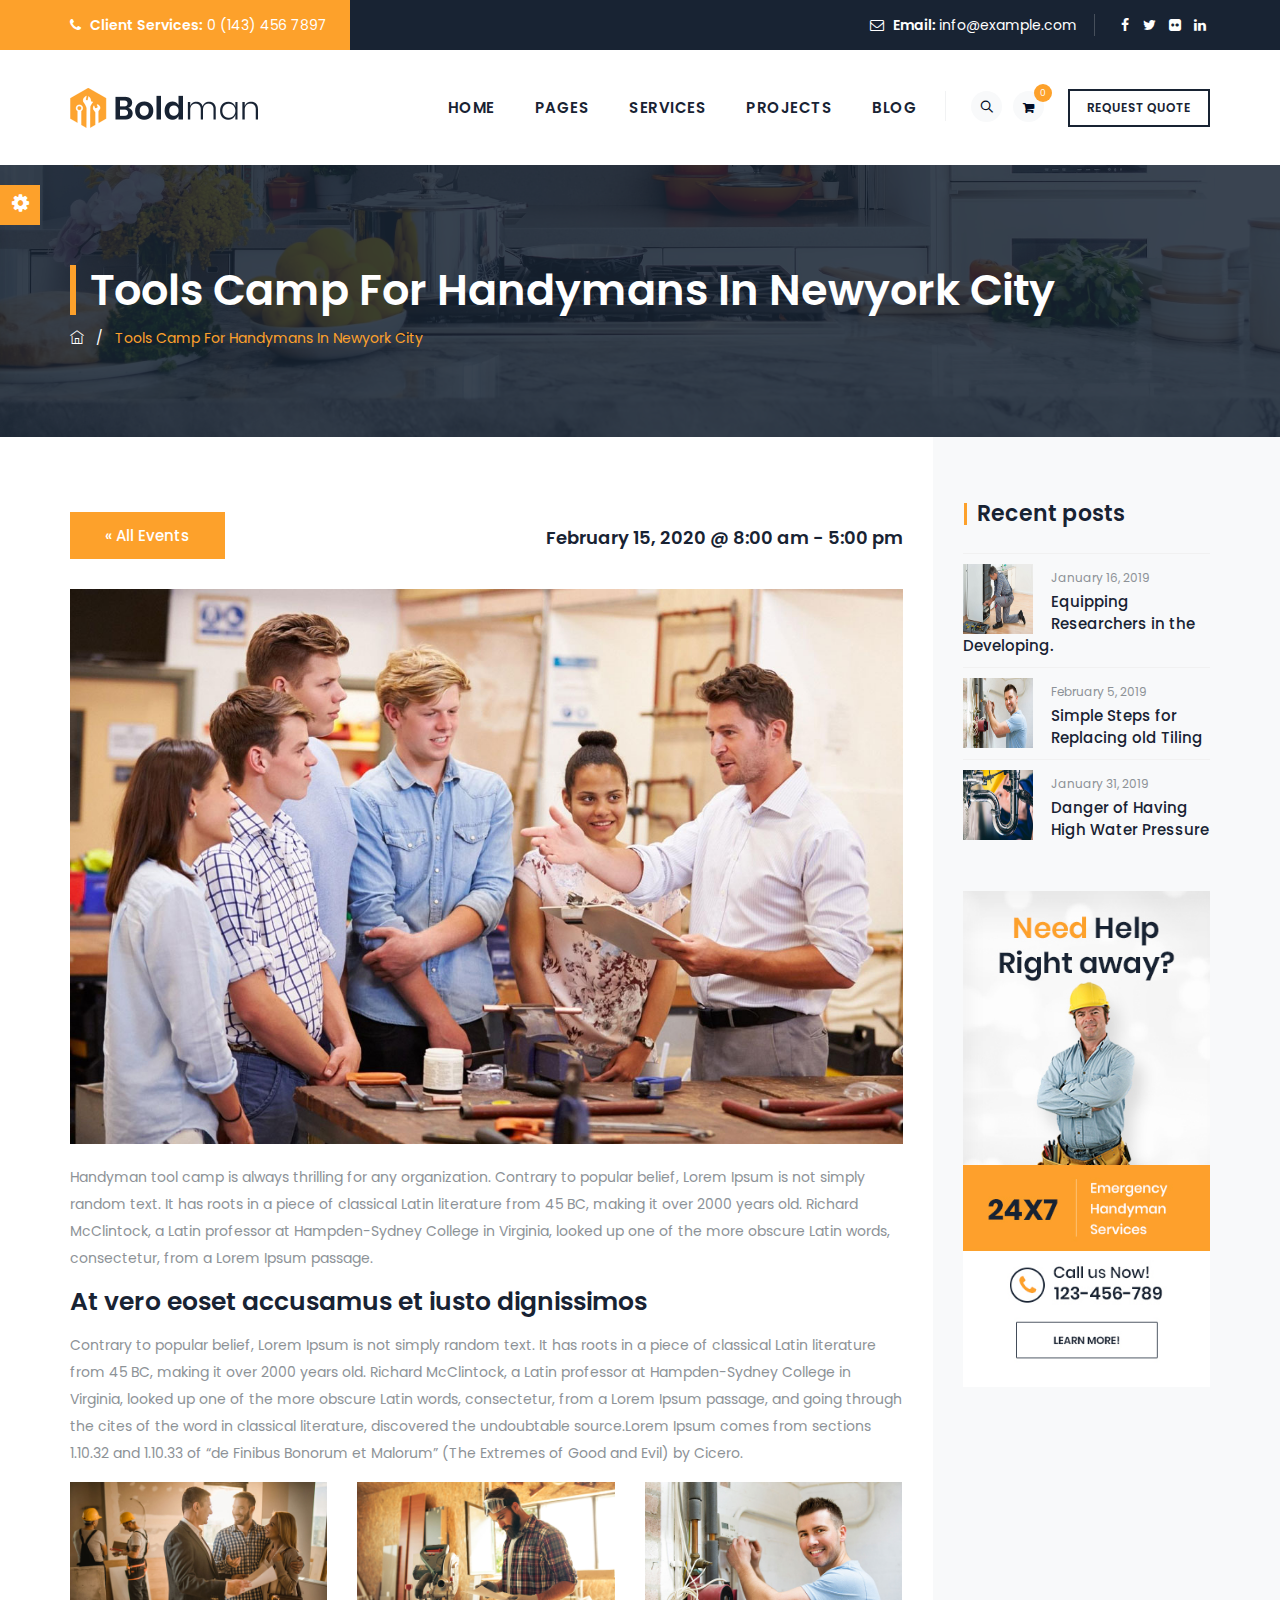
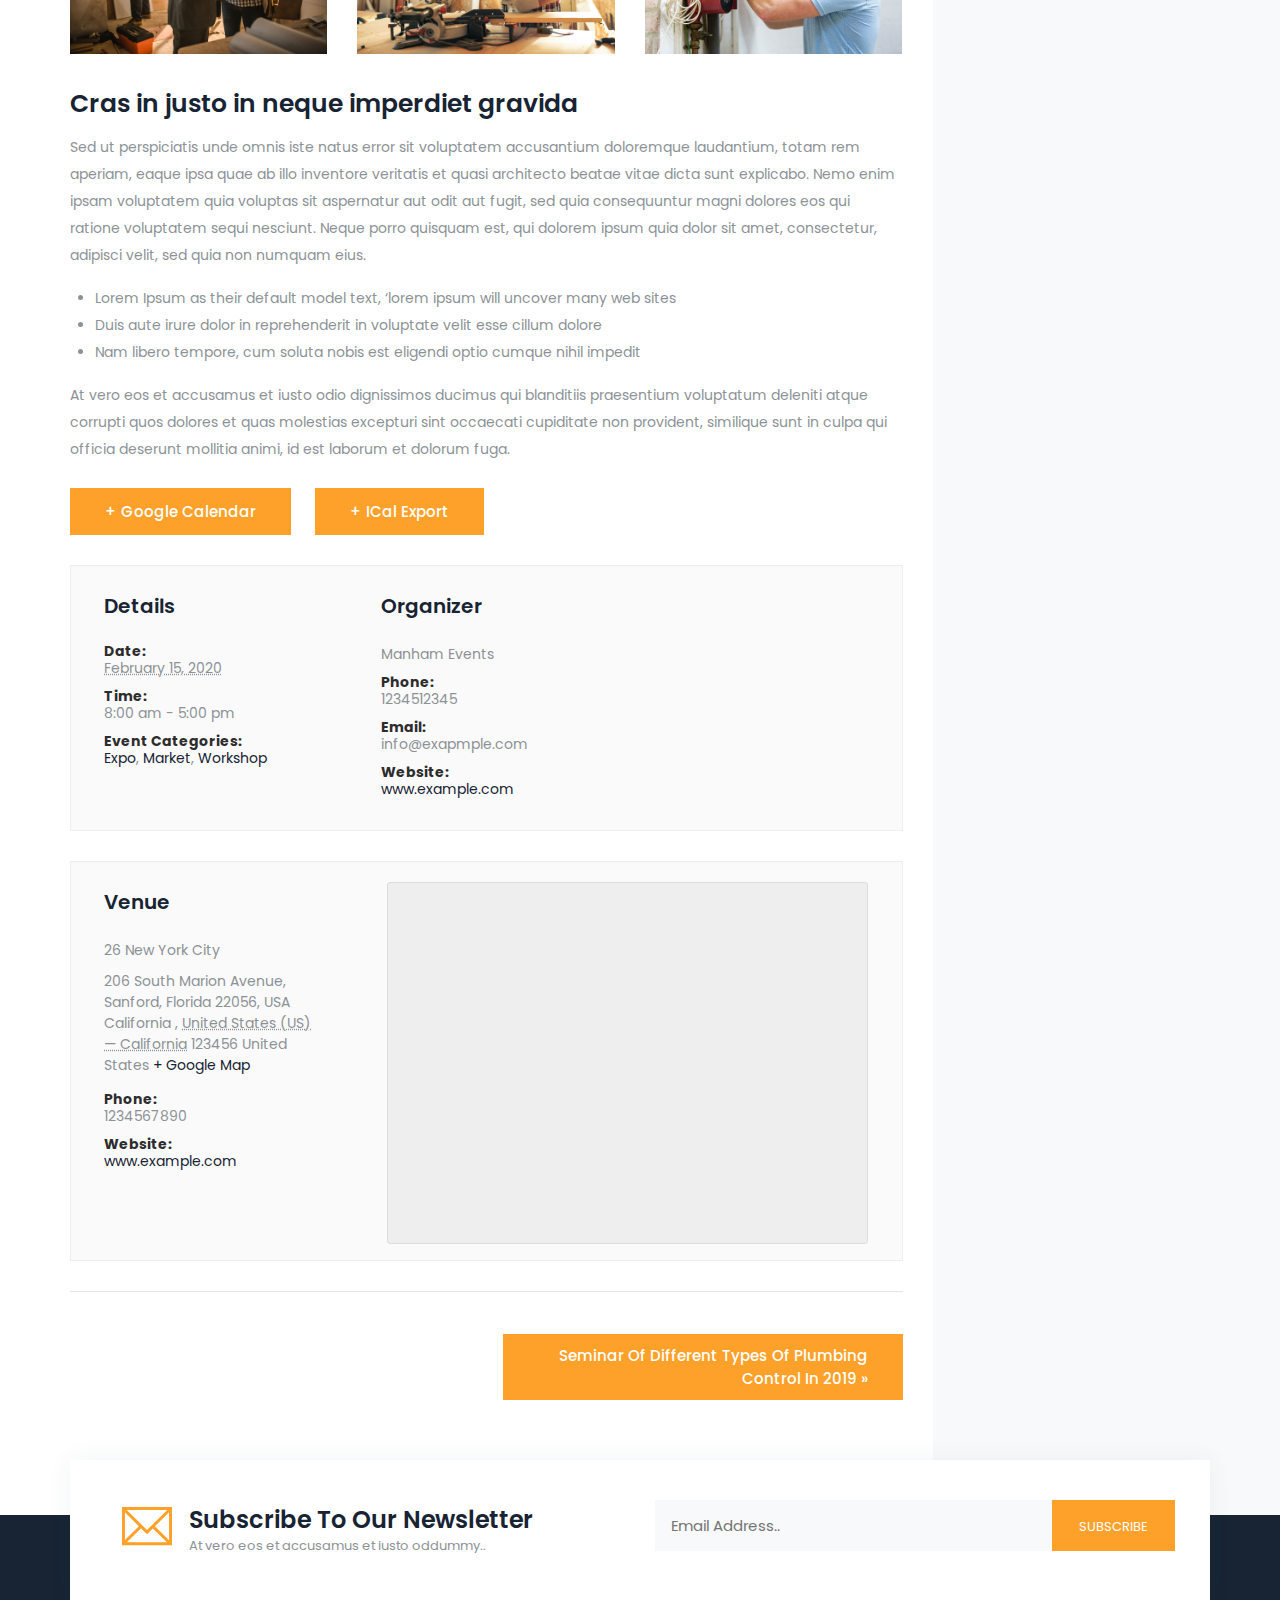
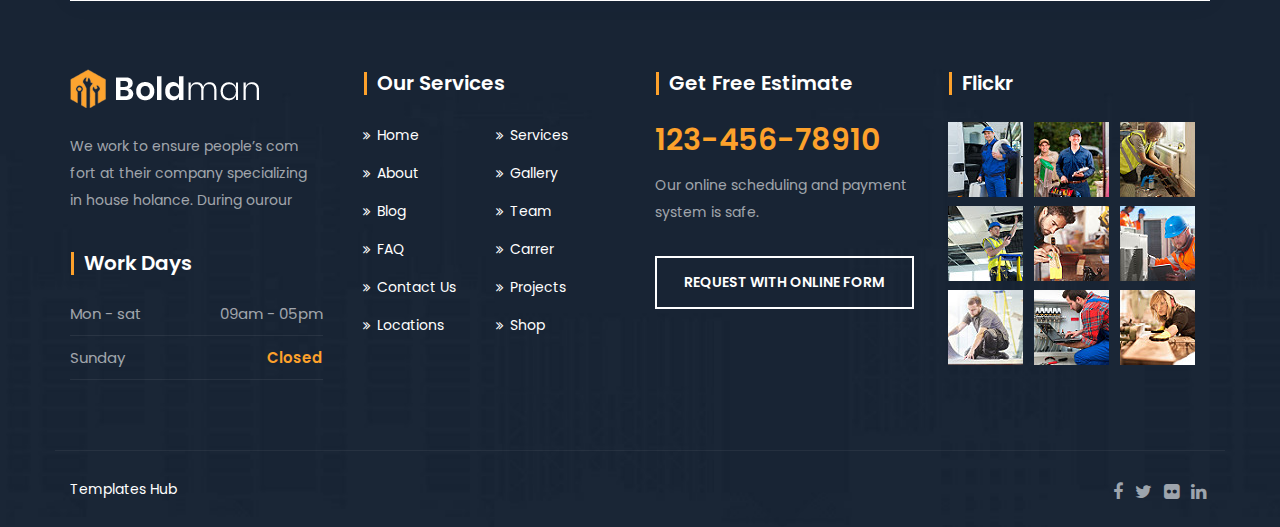
<file: event-details.html>
<!DOCTYPE html>
<html lang="en">

<!-- event-details46:05-->
<head>
<meta charset="utf-8">
<meta http-equiv="X-UA-Compatible" content="IE=edge">
<meta name="keywords" content="HTML5 Template" />
<meta name="description" content="Boldman &#8211; Handyman &amp; Renovation Services HTML Template" />

<meta name="viewport" content="width=device-width, initial-scale=1, maximum-scale=1" />
<title>Boldman &#8211; Handyman &amp; Renovation Services</title>

<!-- favicon icon -->
<link rel="shortcut icon" href="images/favicon.png" />

<!-- bootstrap -->
<link rel="stylesheet" type="text/css" href="css/bootstrap.min.css"/>

<!-- animate -->
<link rel="stylesheet" type="text/css" href="css/animate.css"/>

<!-- owl-carousel -->
<link rel="stylesheet" type="text/css" href="css/owl.carousel.css">

<!-- fontawesome -->
<link rel="stylesheet" type="text/css" href="css/font-awesome.css"/>

<!-- themify -->
<link rel="stylesheet" type="text/css" href="css/themify-icons.css"/>

<!-- flaticon -->
<link rel="stylesheet" type="text/css" href="css/flaticon.css"/>

<!-- prettyphoto -->
<link rel="stylesheet" type="text/css" href="css/prettyPhoto.css">

<!-- shortcodes -->
<link rel="stylesheet" type="text/css" href="css/shortcodes.css"/>

<!-- main -->
<link rel="stylesheet" type="text/css" href="css/main.css"/>

<!--Color Switcher Mockup-->
<link rel="stylesheet" type="text/css" href="css/color-switcher.css" >

<!--Color Themes-->
<link id="switcher-color" href="css/colors/default-color.css" rel="stylesheet">

<!-- responsive -->
<link rel="stylesheet" type="text/css" href="css/responsive.css"/>

</head>

<body>

    <!--page start-->
    <div class="page sidebar-true">

        <!--header start-->
        <header id="masthead" class="header ttm-header-style-classic">
            <!-- ttm-topbar-wrapper -->
            <div class="ttm-topbar-wrapper ttm-bgcolor-darkgrey ttm-textcolor-white clearfix">
                <div class="container">
                    <div class="ttm-topbar-content">
                        <ul class="top-contact ttm-highlight-left text-left">
                            <li><i class="fa fa-phone"></i><strong>Client Services:</strong> <span class="tel-no"> 0 (143) 456 7897</span></li>
                        </ul>
                        <div class="topbar-right text-right">
                            <ul class="top-contact">
                                <li><i class="fa fa-envelope-o"></i><strong>Email: </strong><a href="mailto:info@example.com.com">info@example.com</a></li>
                            </ul>
                            <div class="ttm-social-links-wrapper list-inline">
                                <ul class="social-icons">
                                    <li><a href="#"><i class="fa fa-facebook"></i></a>
                                    </li>
                                    <li><a href="#"><i class="fa fa-twitter"></i></a>
                                    </li>
                                    <li><a href="#"><i class="fa fa-flickr"></i></a>
                                    </li>
                                    <li><a href="#"><i class="fa fa-linkedin"></i></a>
                                    </li>
                                </ul>
                            </div>
                        </div>
                    </div>
                </div>
            </div><!-- ttm-topbar-wrapper end -->
            <!-- ttm-header-wrap -->
            <div class="ttm-header-wrap">
                <!-- ttm-stickable-header-w -->
                <div id="ttm-stickable-header-w" class="ttm-stickable-header-w clearfix">
                    <div id="site-header-menu" class="site-header-menu">
                        <div class="site-header-menu-inner ttm-stickable-header">
                            <div class="container">
                                <!-- site-branding -->
                                <div class="site-branding">
                                    <a class="home-link" href="index-2.html" title="Boldman" rel="home">
                                        <img id="logo-img" class="img-center" src="images/logo-img.png" alt="logo-img">
                                    </a>
                                </div><!-- site-branding end -->
                                <!--site-navigation -->
                                <div id="site-navigation" class="site-navigation">
                                        <div class="header-btn">
                                            <a class="ttm-btn ttm-btn-size-md ttm-btn-shape-square ttm-btn-style-border ttm-btn-color-black" href="#">REQUEST QUOTE</a>
                                        </div>
                                    <!-- header-icins -->
                                    <div class="ttm-header-icons ">
                                        <span class="ttm-header-icon ttm-header-cart-link">
                                            <a href="#"><i class="fa fa-shopping-cart"></i>
                                                <span class="number-cart">0</span>
                                            </a>
                                        </span>
                                        <div class="ttm-header-icon ttm-header-search-link">
                                            <a href="#"><i class="ti ti-search"></i></a>
                                            <div class="ttm-search-overlay">
                                                <form method="get" class="ttm-site-searchform" action="#">
                                                    <div class="w-search-form-h">
                                                        <div class="w-search-form-row">
                                                            <div class="w-search-input">
                                                                <input type="search" class="field searchform-s" name="s" placeholder="Type Word Then Enter...">
                                                                <button type="submit">
                                                                    <i class="ti ti-search"></i>
                                                                </button>
                                                            </div>
                                                        </div>
                                                    </div>
                                                </form>
                                            </div>
                                        </div>
                                    </div><!-- header-icons end -->
                                    <div class="ttm-menu-toggle">
                                        <input type="checkbox" id="menu-toggle-form" />
                                        <label for="menu-toggle-form" class="ttm-menu-toggle-block">
                                            <span class="toggle-block toggle-blocks-1"></span>
                                            <span class="toggle-block toggle-blocks-2"></span>
                                            <span class="toggle-block toggle-blocks-3"></span>
                                        </label>
                                    </div>
                                    <nav id="menu" class="menu">
                                        <ul class="dropdown">
                                            <li><a href="index-2.html">Home</a>
                                                <ul>
                                                    <li><a href="index-2.html">Sample Homepage 1</a></li>
                                                    <li><a href="home-2.html">Sample Homepage 2</a></li>
                                                    <li><a href="home-3.html">Sample Homepage 3</a></li>
                                                    <li><a href="home-4.html">Sample Homepage 4<span class="label-new">New</span></a></li>
                                                    <li><a href="home-5.html">Sample Homepage 5<span class="label-new">New</span></a></li>
                                                    <li><a href="home-onepage.html">Sample Homepage One<span class="label-new">New</span></a></li>
                                                    <li><a href="#">Header Styles</a>
                                                        <ul>
                                                            <li><a href="index-2.html">Header Classic</a></li>
                                                            <li><a target="_blank" href="header-overlay.html">Header Overlay</a></li>
                                                            <li><a target="_blank" href="header-infostack.html">Header Infostack</a></li>
                                                            <li><a target="_blank" href="header-stackcenter.html">Header Stack Center</a></li>
                                                            <li><a target="_blank" href="header-classic-info.html">Header Classic Info</a></li>
                                                        </ul>
                                                    </li>
                                                </ul>
                                            </li>
                                            <li><a href="#">Pages</a>
                                                <ul>
                                                    <li><a href="aboutus-1.html">About Us 1</a></li>
                                                    <li><a href="aboutus-2.html">About Us 2</a></li>
                                                    <li><a href="services-1.html">Service 1</a></li>
                                                    <li><a href="services-2.html">Service 2</a></li>
                                                    <li><a href="contact-us-1.html">Contact Us 1</a></li>
                                                    <li><a href="contact-us-2.html">Contact Us 2</a></li>
                                                    <li><a href="our-team.html">Our Team</a></li>
                                                    <li><a href="#">Shop</a>
                                                        <ul>
                                                            <li><a href="home-shop.html">Home Shop</a></li>
                                                            <li><a href="product-details.html">Single Product Details</a></li>
                                                            <li><a href="cart.html">Cart</a></li>
                                                            <li><a href="checkout.html">Checkout</a></li>
                                                        </ul>
                                                    </li>
                                                    <li><a href="faq.html">FAQs</a></li>
                                                    <li><a href="career.html">Carrer</a></li>
                                                    <li><a href="error.html">Error Page</a></li>
                                                    <li><a href="element.html">Elements</a></li>
                                                </ul>
                                            </li>
                                            <li><a href="#">Services</a>
                                                <ul>
                                                    <li><a href="renovation-and-painting.html">Renovation And Painting</a></li>
                                                    <li><a href="air-conditioner.html">Air Conditioner</a></li>
                                                    <li><a href="home-maintainance.html">Home Maintainance</a></li>
                                                    <li><a href="wiring-and-installation.html">Wiring And Installation</a></li>
                                                    <li><a href="plumber-services.html">Plumber Services</a></li>
                                                    <li><a href="painting-services.html">Painting Services</a></li>
                                                </ul>
                                            </li>
                                            <li><a href="#">Projects</a>
                                                <ul>
                                                    <li><a href="portfolio-style-1.html">Project Style 1</a></li>
                                                    <li><a href="portfolio-style-2.html">Project Style 2</a></li>
                                                    <li><a href="#">Project Single</a>
                                                       <ul>
                                                            <li><a href="single-style-1.html">Style One</a></li>
                                                            <li><a href="single-style-2.html">Style Two</a></li>
                                                            <li><a href="single-style-3.html">Style Three</a></li>
                                                        </ul>
                                                    </li>
                                                </ul>
                                            </li>
                                            <li><a href="#">Blog</a>
                                                <ul>
                                                    <li><a href="blog.html">Blog Classic</a></li>
                                                    <li><a href="blog-grid.html">Blog Grid</a></li>
                                                    <li><a href="blog-left-image.html">Blog Left Image</a></li>
                                                    <li><a href="single-blog.html">Single Blog View</a></li>
                                                </ul>
                                            </li>
                                        </ul>
                                    </nav>
                                </div><!-- site-navigation end-->
                            </div>
                        </div>
                    </div>
                </div><!-- ttm-stickable-header-w end-->
            </div><!--ttm-header-wrap end -->
        </header><!--header end-->


        <!-- page-title -->
        <div class="ttm-page-title-row">
            <div class="ttm-page-title-row-bg-layer ttm-bg-layer"></div>
            <div class="container">
                <div class="row">
                    <div class="col-md-12"> 
                        <div class="title-box ttm-textcolor-white">
                            <div class="page-title-heading">
                                <h1 class="title">Tools Camp For Handymans In Newyork City</h1>
                            </div><!-- /.page-title-captions -->
                            <div class="breadcrumb-wrapper">
                                <span>
                                    <a title="Homepage" href="index-2.html"><i class="ti ti-home"></i></a>
                                </span>
                                <span class="ttm-bread-sep">&nbsp; / &nbsp;</span>
                                <span><span>Tools Camp For Handymans In Newyork City</span></span>
                            </div>  
                        </div>
                    </div><!-- /.col-md-12 -->  
                </div><!-- /.row -->  
            </div><!-- /.container -->                      
        </div><!-- page-title end-->

    <!--site-main start-->
    <div class="site-main single">

        <!-- sidebar -->
        <div class="sidebar ttm-sidebar-right ttm-bgcolor-white clearfix">
            <div class="container">
                <!-- row -->
                <div class="row">
                    <div class="col-lg-9 content-area">
                        <!-- post -->
                        <article id="tribe-events" class="">
                            <div class="tribe-events-single">
                                <p class="tribe-events-back">
                                    <a href="#"> « All Events</a>
                                </p>
                                <div class="tribe-events-schedule clearfix">
                                    <h2>
                                        <span class="tribe-event-date-start">February 15, 2020 @ 8:00 am</span> - 
                                        <span class="tribe-event-time">5:00 pm</span>
                                    </h2>
                                </div>
                                <div class="tribe-events-event-image">
                                    <img src="images/single-img-fifteen.jpg" class="img-fluid" alt="event-img">
                                </div>
                                <p class="pt-20">Handyman  tool camp is always thrilling for any organization. Contrary to popular belief, Lorem Ipsum is not simply random text. It has roots in a piece of classical Latin literature from 45 BC, making it over 2000 years old. Richard McClintock, a Latin professor at Hampden-Sydney College in Virginia, looked up one of the more obscure Latin words, consectetur, from a Lorem Ipsum passage.</p>
                                <h4>At vero eoset accusamus et iusto dignissimos</h4>
                                <p>Contrary to popular belief, Lorem Ipsum is not simply random text. It has roots in a piece of classical Latin literature from 45 BC, making it over 2000 years old. Richard McClintock, a Latin professor at Hampden-Sydney College in Virginia, looked up one of the more obscure Latin words, consectetur, from a Lorem Ipsum passage, and going through the cites of the word in classical literature, discovered the undoubtable source.Lorem Ipsum comes from sections 1.10.32 and 1.10.33 of “de Finibus Bonorum et Malorum” (The Extremes of Good and Evil) by Cicero.</p>
                                <div class="row">
                                    <div class="col-md-4">
                                        <div class="tribe-events-event-image mb-20">
                                            <img src="images/single-img-sixteen.jpg" class="img-fluid" alt="event-img">
                                        </div>
                                    </div>
                                    <div class="col-md-4">
                                        <div class="tribe-events-event-image mb-20">
                                            <img src="images/single-img-seventeen.jpg" class="img-fluid" alt="event-img">
                                        </div>
                                    </div>
                                    <div class="col-md-4">
                                        <div class="tribe-events-event-image mb-20">
                                            <img src="images/single-img-eighteen.jpg" class="img-fluid" alt="event-img">
                                        </div>
                                    </div>
                                </div>
                                <h4 class="pt-15">Cras in justo in neque imperdiet gravida</h4>
                                <p>Sed ut perspiciatis unde omnis iste natus error sit voluptatem accusantium doloremque laudantium, totam rem aperiam, eaque ipsa quae ab illo inventore veritatis et quasi architecto beatae vitae dicta sunt explicabo. Nemo enim ipsam voluptatem quia voluptas sit aspernatur aut odit aut fugit, sed quia consequuntur magni dolores eos qui ratione voluptatem sequi nesciunt. Neque porro quisquam est, qui dolorem ipsum quia dolor sit amet, consectetur, adipisci velit, sed quia non numquam eius.</p>
                                <ul>
                                    <li>Lorem Ipsum as their default model text, ‘lorem ipsum will uncover many web sites</li>
                                    <li>Duis aute irure dolor in reprehenderit in voluptate velit esse cillum dolore</li>
                                    <li>Nam libero tempore, cum soluta nobis est eligendi optio cumque nihil impedit</li>
                                </ul>
                                <p>At vero eos et accusamus et iusto odio dignissimos ducimus qui blanditiis praesentium voluptatum deleniti atque corrupti quos dolores et quas molestias excepturi sint occaecati cupiditate non provident, similique sunt in culpa qui officia deserunt mollitia animi, id est laborum et dolorum fuga.</p>
                                <div class="tribe-events-cal-links">
                                    <a href="#" class="mr-20">+ Google Calendar</a>
                                    <a href="#">+ iCal Export</a>
                                </div>
                                <div class="tribe-events-single-section tribe-events-event-meta primary clearfix">
                                    <div class="tribe-events-meta-group tribe-events-meta-group-details">
                                        <h2> Details </h2>
                                        <dl>
                                            <dt class="tribe-events-start-date-label"> Date: </dt>
                                            <dd>
                                                <abbr class="tribe-events-abbr tribe-events-start-date published dtstart" title="2020-02-15"> February 15, 2020 </abbr>
                                            </dd>
                                            <dt class="tribe-events-start-time-label"> Time: </dt>
                                            <dd>
                                                <div class="tribe-events-abbr tribe-events-start-time published dtstart" title="2020-02-15">8:00 am - 5:00 pm</div>
                                            </dd>
                                            <dt class="tribe-events-event-categories-label">Event Categories:</dt> 
                                            <dd class="tribe-events-event-categories">
                                                <a href="#" rel="tag">Expo</a>, <a href="#" rel="tag">Market</a>, <a href="#" rel="tag">Workshop</a>
                                            </dd>
                                        </dl>
                                    </div>
                                    <div class="tribe-events-meta-group tribe-events-meta-group-organizer">
                                        <h2> Organizer </h2>
                                        <dl>
                                            <dd class="tribe-organizer">Manham Events</dd>
                                            <dt class="tribe-organizer-tel-label">Phone:</dt>
                                            <dd class="tribe-organizer-tel">1234512345</dd>
                                            <dt class="tribe-organizer-email-label">Email:</dt>
                                            <dd class="tribe-organizer-email">info@exapmple.com</dd>
                                            <dt class="tribe-organizer-url-label">Website:</dt>
                                            <dd class="tribe-organizer-url"><a href="#" target="_self">www.example.com</a></dd>
                                        </dl>
                                    </div>
                                </div>
                                <div class="tribe-events-single-section tribe-events-event-meta secondary clearfix">
                                    <div class="tribe-events-meta-group tribe-events-meta-group-venue">
                                        <h2> Venue </h2>
                                        <dl>
                                            <dd class="tribe-venue"> 26 New York City </dd>
                                            <dd class="tribe-venue-location">
                                                <address class="tribe-events-address">
                                                    <span class="tribe-address">
                                                        <span class="tribe-street-address">206 South Marion Avenue, Sanford, Florida 22056, USA</span>
                                                        <br>
                                                        <span class="tribe-locality">California</span>
                                                        <span class="tribe-delimiter">,</span>
                                                        <abbr class="tribe-region tribe-events-abbr" title="United States (US) — California">United States (US) — California</abbr>
                                                        <span class="tribe-postal-code">123456</span>
                                                        <span class="tribe-country-name">United States</span>
                                                    </span>
                                                    <a class="tribe-events-gmap" href="#" title="Click to view a Google Map" target="_blank">+ Google Map</a>
                                                </address>
                                            </dd>
                                            <dt class="tribe-venue-tel-label"> Phone: </dt>
                                            <dd class="tribe-venue-tel"> 1234567890 </dd>
                                            <dt class="tribe-venue-url-label"> Website: </dt>
                                            <dd class="tribe-venue-url"> <a href="http://www.example.com/" target="_self">www.example.com</a> </dd>
                                        </dl>
                                    </div>
                                    <div class="tribe-events-venue-map">
                                        <iframe width="100%" height="350px" frameborder="0" style="border:0" src="https://www.google.com/maps/embed/v1/place?key=AIzaSyDNsicAsP6-VuGtAb1O9riI3oc_NOb7IOU&amp;q=206+South+Marion+Avenue%2C+Sanford%2C+Florida+22056%2C+USA+California+United+States+%28US%29+%E2%80%94+California+123456+United+States+" allowfullscreen=""></iframe>
                                    </div>
                                </div>
                                <div class="tribe-events-footer">
                                    <nav class="tribe-events-nav-pagination">
                                        <ul class="tribe-events-sub-nav">
                                            <li class="tribe-events-nav-previous"></li>
                                            <li class="tribe-events-nav-next"><a href="#">Seminar of Different Types of Plumbing Control in 2019 <span>»</span></a></li>
                                        </ul>
                                    </nav>
                                </div>
                            </div>
                        </article><!-- post end -->
                    </div>
                    <div class="col-lg-3 widget-area sidebar-right ttm-col-bgcolor-yes ttm-bg ttm-right-span ttm-bgcolor-grey">
                        <div class="ttm-col-wrapper-bg-layer ttm-bg-layer"></div>
                        <aside class="widget widget-recent-post">
                            <h3 class="widget-title">Recent  posts</h3>
                            <ul class="ttm-recent-post-list">
                                <li class="ttm-recent-post-list-li clearfix">
                                    <a href="single-blog.html"><img class="img-fluid" src="images/portfolio/post-three-1200x800.jpg" alt="blog-img"></a>
                                    <span class="post-date">January 16, 2019</span>
                                    <a href="single-blog.html">Equipping Researchers in the Developing.</a>
                                </li>
                                <li class="ttm-recent-post-list-li clearfix">
                                    <a href="single-blog.html"><img class="img-fluid" src="images/portfolio/post-four-1200x800.jpg" alt="blog-img"></a>
                                    <span class="post-date">February 5, 2019</span>
                                    <a href="single-blog.html">Simple Steps for Replacing old Tiling</a>
                                </li>
                                <li class="ttm-recent-post-list-li clearfix">
                                    <a href="single-blog.html"><img class="img-fluid" src="images/portfolio/post-five-1200x800.jpg" alt="blog-img"></a>
                                    <span class="post-date">January 31, 2019</span>
                                    <a href="single-blog.html">Danger of Having High Water Pressure</a>
                                </li>
                            </ul>
                        </aside>
                        <aside class="widget widget_media_image">
                            <a href="#"><img class="img-fluid" src="images/widget-banner.jpg" alt="widget-banner"></a>
                        </aside>
                    </div>
                </div><!-- row end -->
            </div>
        </div>
        <!-- sidebar end -->

    </div><!--site-main end-->

    <!--footer start-->
    <footer class="footer widget-footer clearfix">
        <div class="first-footer">
            <div class="container">
                <div class="row">
                    <div class="col-lg-12">
                        <div class="ttm-footer-cta-wrapper ttm-textcolor-dark ttm-bgcolor-white">
                            <div class="row">
                                <div class="col-xs-12 col-sm-12 col-md-6 col-lg-6 widget-area">
                                    <div class="featured-icon-box iconalign-before-heading ttm-icon_element-size-lg">
                                        <div class="featured-content">
                                            <div class="featured-icon">
                                                <div class="ttm-icon ttm-icon_element-color-skincolor ttm-icon_element-size-lg"> 
                                                    <i class="ti ti-email"></i>
                                                </div>
                                            </div>
                                            <div class="featured-title">
                                                <h5>Subscribe To Our Newsletter</h5>
                                                <h6>At vero eos et accusamus et iusto oddummy..</h6>
                                            </div>
                                        </div>
                                    </div>
                                </div>
                                <div class="col-xs-12 col-sm-12 col-md-6 col-lg-6 widget-area">
                                    <form id="subscribe-form" class="newsletter-form" method="post" action="#" data-mailchimp="true">
                                        <div class="mailchimp-inputbox clearfix" id="subscribe-content"> 
                                            <p><input type="email" name="email" placeholder="Email Address.." required=""></p>
                                            <p><input type="submit" value="SUBSCRIBE"></p>
                                        </div>
                                        <div id="subscribe-msg"></div>
                                    </form>
                                </div>
                            </div>
                        </div>
                    </div>
                </div>
            </div>
        </div>
         <div class="second-footer ttm-textcolor-white">
            <div class="container">
                <div class="row">
                    <div class="col-xs-12 col-sm-12 col-md-6 col-lg-3 widget-area">
                        <div class="widget clearfix">
                            <div class="footer-logo">
                                <img id="footer-logo-img" class="img-center" src="images/footer-logo.png" alt="">
                            </div>
                            <p>We work to ensure people’s com fort at their company specializing in house holance. During ourour</p>
                        </div>
                        <div class="widget widget_text clearfix">
                            <h3 class="widget-title">Work Days</h3>
                            <div class="textwidget widget-text">
                                <div class="ttm-pricelistbox-wrapper ">
                                    <div class="ttm-timelist-block-wrapper">
                                        <ul class="ttm-timelist-block">
                                            <li>Mon - sat <span class="service-time">09am - 05pm</span></li>
                                            <li>Sunday<span class="service-time"><strong>Closed</strong></span></li>
                                        </ul>
                                    </div>
                                </div>
                            </div>
                        </div>
                    </div>
                    <div class="col-xs-12 col-sm-12 col-md-6 col-lg-3 widget-area">
                        <div class="widget widget_nav_menu clearfix">
                           <h3 class="widget-title">Our Services</h3>
                            <ul id="menu-footer-services">
                                <li><a href="index-2.html">Home</a></li>
                                <li><a href="services-1.html">Services</a></li>
                                <li><a href="about-1.html">About</a></li>
                                <li><a href="portfolio-style-1.html">Gallery</a></li>
                                <li><a href="blog.html">Blog</a></li>
                                <li><a href="our-team.html">Team</a></li>
                                <li><a href="faq.html">FAQ</a></li>
                                <li><a href="career.html">Carrer</a></li>
                                <li><a href="contact-us-1.html">Contact Us</a></li>
                                <li><a href="single-style-3.html">Projects</a></li>
                                <li><a href="contact-us-2.html">Locations</a></li>
                                <li><a href="home-shop.html">Shop</a></li>
                            </ul>
                        </div>
                    </div>
                    <div class="col-xs-12 col-sm-12 col-md-6 col-lg-3 widget-area">
                        <div class="widget widget_text clearfix">
                           <h3 class="widget-title">Get Free Estimate</h3>
                           <div class="textwidget widget-text">
                                <h3 class="ttm-textcolor-skincolor">123-456-78910</h3>
                                <p>Our online scheduling and payment system is safe.</p>
                                <a class="ttm-btn ttm-btn-size-md ttm-btn-shape-square ttm-btn-style-border ttm-btn-color-white mt-15 mb-20" href="#">REQUEST WITH ONLINE FORM</a>
                            </div>
                        </div>
                    </div>
                    <div class="col-xs-12 col-sm-12 col-md-6 col-lg-3 widget-area">
                        <div class="widget flicker_widget clearfix">
                           <h3 class="widget-title">Flickr</h3>
                           <div class="ttm-flicker-widget-wrapper">
                                <a href="#"><img src="images/flicker/01.jpg" alt="A photo on Flickr" title="themetech-one"></a>
                                <a href="#"><img src="images/flicker/02.jpg" alt="A photo on Flickr" title="themetech-two"></a>
                                <a href="#"><img src="images/flicker/03.jpg" alt="A photo on Flickr" title="themetech-three"></a>
                                <a href="#"><img src="images/flicker/04.jpg" alt="A photo on Flickr" title="themetech-four"></a>
                                <a href="#"><img src="images/flicker/05.jpg" alt="A photo on Flickr" title="themetech-five"></a>
                                <a href="#"><img src="images/flicker/06.jpg" alt="A photo on Flickr" title="themetech-six"></a>
                                <a href="#"><img src="images/flicker/07.jpg" alt="A photo on Flickr" title="themetech-seven"></a>
                                <a href="#"><img src="images/flicker/08.jpg" alt="A photo on Flickr" title="themeteh-eight"></a>
                                <a href="#"><img src="images/flicker/09.jpg" alt="A photo on Flickr" title="themetech-nine"></a>
                            </div>
                        </div>
                    </div>
                </div>
            </div>
        </div>
        <div class="bottom-footer-text ttm-textcolor-white">
            <div class="container">
                <div class="row copyright">
                    <div class="col-md-8 ttm-footer2-left">
                        <span><a href="https://www.templateshub.net" target="_blank">Templates Hub</a></span>
                    </div>
                    <div class="col-md-4 ttm-footer2-right">
                       <div class="social-icons">
                            <ul class="list-inline">
                                <li><a href="#"><i class="fa fa-facebook" aria-hidden="true"></i></a></li>
                                <li><a href="#"><i class="fa fa-twitter" aria-hidden="true"></i></a></li>
                                <li><a href="#"><i class="fa fa-flickr" aria-hidden="true"></i></a></li>
                                <li><a href="#"><i class="fa fa-linkedin" aria-hidden="true"></i></a></li>
                            </ul>
                        </div>
                    </div>
                </div>
            </div>
        </div>
    </footer>
    <!--footer end-->

    <!--back-to-top start-->
    <a id="totop" href="#top">
        <i class="fa fa-angle-up"></i>
    </a>
    <!--back-to-top end-->

    <!-- Color Palate / Color Switcher -->
    <div class="color-switcher">
        <div class="color-trigger">
            <i class="fa fa-gear"></i>
        </div>
        <div class="color-switcher-header">
            <h6>Switcher Colors</h6>
        </div>
        <div class="various-color clearfix">
            <div class="colors-list">
                <span class="theme-color default-color active" data-file="css/colors/default-color.css"></span>
                <span class="theme-color theme-color1" data-file="css/colors/theme-color1.css"></span>
                <span class="theme-color theme-color2" data-file="css/colors/theme-color2.css"></span>
                <span class="theme-color theme-color3" data-file="css/colors/theme-color3.css"></span>
                <span class="theme-color theme-color4" data-file="css/colors/theme-color4.css"></span>
                <span class="theme-color theme-color5" data-file="css/colors/theme-color5.css"></span>
            </div>
        </div>
    </div><!-- Color Palate / Color Switcher end-->

</div><!-- page end -->


    <!-- Javascript -->
    <script src="js/jquery.min.js"></script>
    <script src="js/tether.min.js"></script>
    <script src="js/bootstrap.min.js"></script>
    <script src="js/color-switcher.js"></script> 
    <script src="js/jquery.easing.js"></script>    
    <script src="js/jquery-waypoints.js"></script>    
    <script src="js/jquery-validate.js"></script> 
    <script src="js/owl.carousel.js"></script>
    <script src="js/jquery.prettyPhoto.js"></script>
    <script src="js/numinate.min6959.js?ver=4.9.3"></script>
    <script src="js/main.js"></script>

    <!-- Javascript end-->

</body>

<!-- event-details46:31-->
</html>
</file>
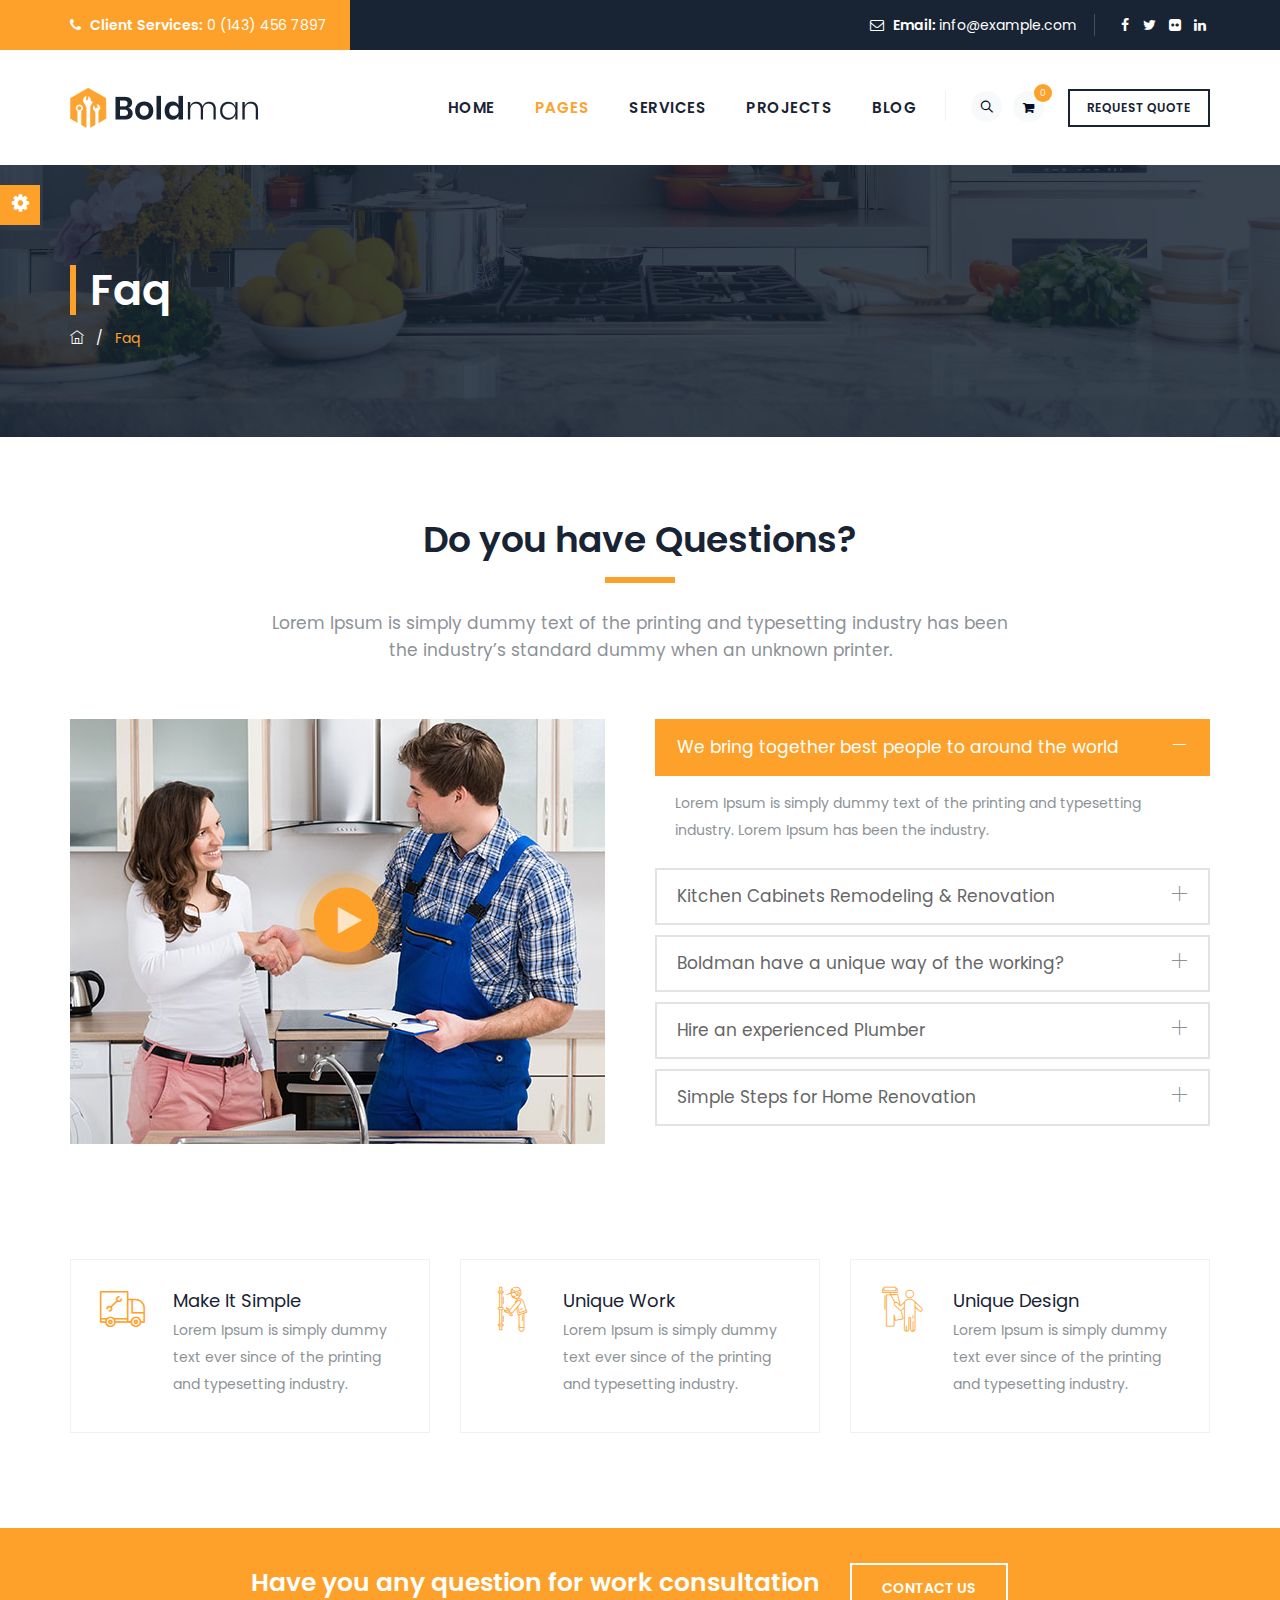
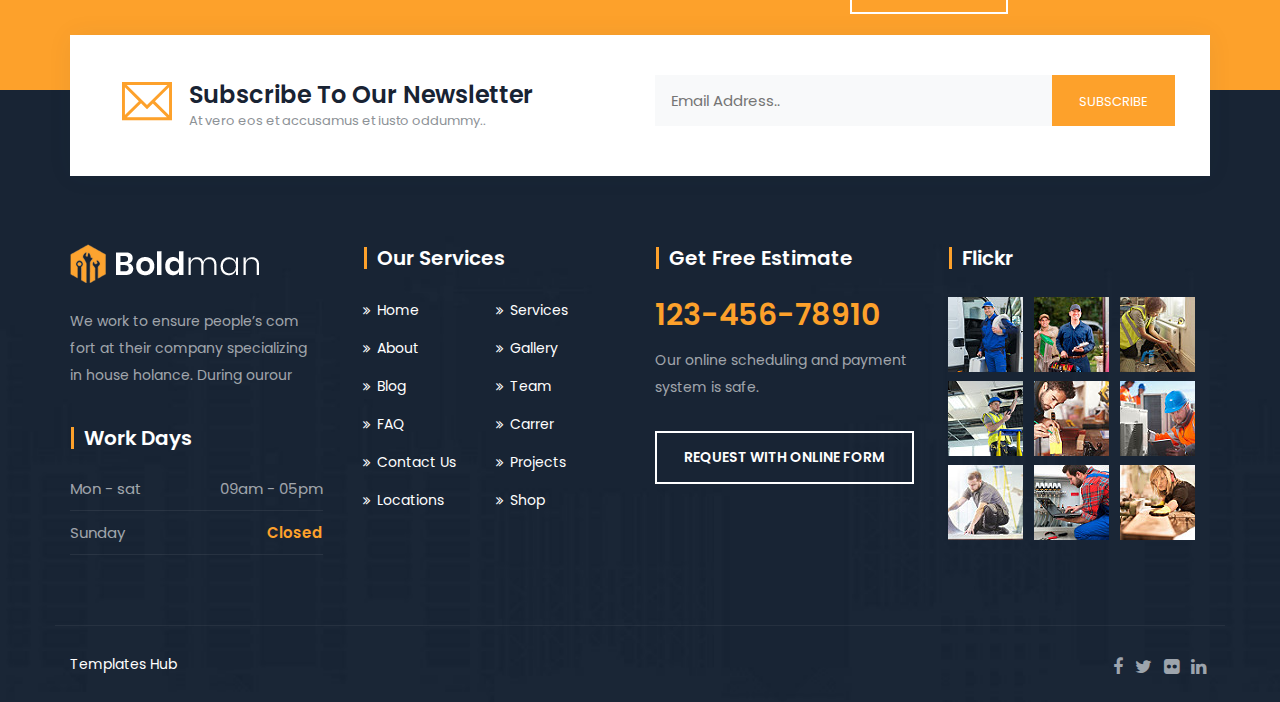
<file: faq.html>
<!DOCTYPE html>
<html lang="en">

<!-- faq43:22-->
<head>
<meta charset="utf-8">
<meta http-equiv="X-UA-Compatible" content="IE=edge">
<meta name="keywords" content="HTML5 Template" />
<meta name="description" content="Boldman &#8211; Handyman &amp; Renovation Services HTML Template" />

<meta name="viewport" content="width=device-width, initial-scale=1, maximum-scale=1" />
<title>Boldman &#8211; Handyman &amp; Renovation Services</title>

<!-- favicon icon -->
<link rel="shortcut icon" href="images/favicon.png" />

<!-- bootstrap -->
<link rel="stylesheet" type="text/css" href="css/bootstrap.min.css"/>

<!-- animate -->
<link rel="stylesheet" type="text/css" href="css/animate.css"/>

<!-- owl-carousel -->
<link rel="stylesheet" type="text/css" href="css/owl.carousel.css">

<!-- fontawesome -->
<link rel="stylesheet" type="text/css" href="css/font-awesome.css"/>

<!-- themify -->
<link rel="stylesheet" type="text/css" href="css/themify-icons.css"/>

<!-- flaticon -->
<link rel="stylesheet" type="text/css" href="css/flaticon.css"/>

<!-- prettyphoto -->
<link rel="stylesheet" type="text/css" href="css/prettyPhoto.css">

<!-- shortcodes -->
<link rel="stylesheet" type="text/css" href="css/shortcodes.css"/>

<!-- main -->
<link rel="stylesheet" type="text/css" href="css/main.css"/>

<!--Color Switcher Mockup-->
<link rel="stylesheet" type="text/css" href="css/color-switcher.css" >

<!--Color Themes-->
<link id="switcher-color" href="css/colors/default-color.css" rel="stylesheet">

<!-- responsive -->
<link rel="stylesheet" type="text/css" href="css/responsive.css"/>

</head>

<body>

    <!--page start-->
    <div class="page">

        <!--header start-->
        <header id="masthead" class="header ttm-header-style-classic">
            <!-- ttm-topbar-wrapper -->
            <div class="ttm-topbar-wrapper ttm-bgcolor-darkgrey ttm-textcolor-white clearfix">
                <div class="container">
                    <div class="ttm-topbar-content">
                        <ul class="top-contact ttm-highlight-left text-left">
                            <li><i class="fa fa-phone"></i><strong>Client Services:</strong> <span class="tel-no"> 0 (143) 456 7897</span></li>
                        </ul>
                        <div class="topbar-right text-right">
                            <ul class="top-contact">
                                <li><i class="fa fa-envelope-o"></i><strong>Email: </strong><a href="mailto:info@example.com.com">info@example.com</a></li>
                            </ul>
                            <div class="ttm-social-links-wrapper list-inline">
                                <ul class="social-icons">
                                    <li><a href="#"><i class="fa fa-facebook"></i></a>
                                    </li>
                                    <li><a href="#"><i class="fa fa-twitter"></i></a>
                                    </li>
                                    <li><a href="#"><i class="fa fa-flickr"></i></a>
                                    </li>
                                    <li><a href="#"><i class="fa fa-linkedin"></i></a>
                                    </li>
                                </ul>
                            </div>
                        </div>
                    </div>
                </div>
            </div><!-- ttm-topbar-wrapper end -->
            <!-- ttm-header-wrap -->
            <div class="ttm-header-wrap">
                <!-- ttm-stickable-header-w -->
                <div id="ttm-stickable-header-w" class="ttm-stickable-header-w clearfix">
                    <div id="site-header-menu" class="site-header-menu">
                        <div class="site-header-menu-inner ttm-stickable-header">
                            <div class="container">
                                <!-- site-branding -->
                                <div class="site-branding">
                                    <a class="home-link" href="index-2.html" title="Boldman" rel="home">
                                        <img id="logo-img" class="img-center" src="images/logo-img.png" alt="logo-img">
                                    </a>
                                </div><!-- site-branding end -->
                                <!--site-navigation -->
                                <div id="site-navigation" class="site-navigation">
                                        <div class="header-btn">
                                            <a class="ttm-btn ttm-btn-size-md ttm-btn-shape-square ttm-btn-style-border ttm-btn-color-black" href="#">REQUEST QUOTE</a>
                                        </div>
                                    <!-- header-icins -->
                                    <div class="ttm-header-icons ">
                                        <span class="ttm-header-icon ttm-header-cart-link">
                                            <a href="#"><i class="fa fa-shopping-cart"></i>
                                                <span class="number-cart">0</span>
                                            </a>
                                        </span>
                                        <div class="ttm-header-icon ttm-header-search-link">
                                            <a href="#"><i class="ti ti-search"></i></a>
                                            <div class="ttm-search-overlay">
                                                <form method="get" class="ttm-site-searchform" action="#">
                                                    <div class="w-search-form-h">
                                                        <div class="w-search-form-row">
                                                            <div class="w-search-input">
                                                                <input type="search" class="field searchform-s" name="s" placeholder="Type Word Then Enter...">
                                                                <button type="submit">
                                                                    <i class="ti ti-search"></i>
                                                                </button>
                                                            </div>
                                                        </div>
                                                    </div>
                                                </form>
                                            </div>
                                        </div>
                                    </div><!-- header-icons end -->
                                    <div class="ttm-menu-toggle">
                                        <input type="checkbox" id="menu-toggle-form" />
                                        <label for="menu-toggle-form" class="ttm-menu-toggle-block">
                                            <span class="toggle-block toggle-blocks-1"></span>
                                            <span class="toggle-block toggle-blocks-2"></span>
                                            <span class="toggle-block toggle-blocks-3"></span>
                                        </label>
                                    </div>
                                    <nav id="menu" class="menu">
                                        <ul class="dropdown">
                                            <li><a href="index-2.html">Home</a>
                                                <ul>
                                                    <li><a href="index-2.html">Sample Homepage 1</a></li>
                                                    <li><a href="home-2.html">Sample Homepage 2</a></li>
                                                    <li><a href="home-3.html">Sample Homepage 3</a></li>
                                                    <li><a href="home-4.html">Sample Homepage 4<span class="label-new">New</span></a></li>
                                                    <li><a href="home-5.html">Sample Homepage 5<span class="label-new">New</span></a></li>
                                                    <li><a href="home-onepage.html">Sample Homepage One<span class="label-new">New</span></a></li>
                                                    <li><a href="#">Header Styles</a>
                                                        <ul>
                                                            <li><a href="index-2.html">Header Classic</a></li>
                                                            <li><a target="_blank" href="header-overlay.html">Header Overlay</a></li>
                                                            <li><a target="_blank" href="header-infostack.html">Header Infostack</a></li>
                                                            <li><a target="_blank" href="header-stackcenter.html">Header Stack Center</a></li>
                                                            <li><a target="_blank" href="header-classic-info.html">Header Classic Info</a></li>
                                                        </ul>
                                                    </li>
                                                </ul>
                                            </li>
                                            <li class="active"><a href="#">Pages</a>
                                                <ul>
                                                    <li><a href="aboutus-1.html">About Us 1</a></li>
                                                    <li><a href="aboutus-2.html">About Us 2</a></li>
                                                    <li><a href="services-1.html">Service 1</a></li>
                                                    <li><a href="services-2.html">Service 2</a></li>
                                                    <li><a href="contact-us-1.html">Contact Us 1</a></li>
                                                    <li><a href="contact-us-2.html">Contact Us 2</a></li>
                                                    <li><a href="our-team.html">Our Team</a></li>
                                                    <li><a href="#">Shop</a>
                                                        <ul>
                                                            <li><a href="home-shop.html">Home Shop</a></li>
                                                            <li><a href="product-details.html">Single Product Details</a></li>
                                                            <li><a href="cart.html">Cart</a></li>
                                                            <li><a href="checkout.html">Checkout</a></li>
                                                        </ul>
                                                    </li>
                                                    <li class="active"><a href="faq.html">FAQs</a></li>
                                                    <li><a href="career.html">Carrer</a></li>
                                                    <li><a href="error.html">Error Page</a></li>
                                                    <li><a href="element.html">Elements</a></li>
                                                </ul>
                                            </li>
                                            <li><a href="#">Services</a>
                                                <ul>
                                                    <li><a href="renovation-and-painting.html">Renovation And Painting</a></li>
                                                    <li><a href="air-conditioner.html">Air Conditioner</a></li>
                                                    <li><a href="home-maintainance.html">Home Maintainance</a></li>
                                                    <li><a href="wiring-and-installation.html">Wiring And Installation</a></li>
                                                    <li><a href="plumber-services.html">Plumber Services</a></li>
                                                    <li><a href="painting-services.html">Painting Services</a></li>
                                                </ul>
                                            </li>
                                            <li><a href="#">Projects</a>
                                                <ul>
                                                    <li><a href="portfolio-style-1.html">Project Style 1</a></li>
                                                    <li><a href="portfolio-style-2.html">Project Style 2</a></li>
                                                    <li><a href="#">Project Single</a>
                                                       <ul>
                                                            <li><a href="single-style-1.html">Style One</a></li>
                                                            <li><a href="single-style-2.html">Style Two</a></li>
                                                            <li><a href="single-style-3.html">Style Three</a></li>
                                                        </ul>
                                                    </li>
                                                </ul>
                                            </li>
                                            <li><a href="#">Blog</a>
                                                <ul>
                                                    <li><a href="blog.html">Blog Classic</a></li>
                                                    <li><a href="blog-grid.html">Blog Grid</a></li>
                                                    <li><a href="blog-left-image.html">Blog Left Image</a></li>
                                                    <li><a href="single-blog.html">Single Blog View</a></li>
                                                </ul>
                                            </li>
                                        </ul>
                                    </nav>
                                </div><!-- site-navigation end-->
                            </div>
                        </div>
                    </div>
                </div><!-- ttm-stickable-header-w end-->
            </div><!--ttm-header-wrap end -->
        </header><!--header end-->


        <!-- page-title -->
        <div class="ttm-page-title-row">
            <div class="ttm-page-title-row-bg-layer ttm-bg-layer"></div>
            <div class="container">
                <div class="row">
                    <div class="col-md-12"> 
                        <div class="title-box ttm-textcolor-white">
                            <div class="page-title-heading">
                                <h1 class="title">Faq</h1>
                            </div><!-- /.page-title-captions -->
                            <div class="breadcrumb-wrapper">
                                <span>
                                    <a title="Homepage" href="index-2.html"><i class="ti ti-home"></i></a>
                                </span>
                                <span class="ttm-bread-sep">&nbsp; / &nbsp;</span>
                                <span><span>Faq</span></span>
                            </div>  
                        </div>
                    </div><!-- /.col-md-12 -->  
                </div><!-- /.row -->  
            </div><!-- /.container -->                      
        </div><!-- page-title end-->

    <!--site-main start-->
    <div class="site-main">

        <section class="ttm-row">
            <div class="container">
                <div class="row">
                    <div class="col-md-2"></div>
                    <div class="col-md-8">
                        <!-- section title -->
                        <div class="section-title with-desc title-style-center_text mb-55 clearfix">
                            <div class="title-header">
                                <h2 class="title">Do you have Questions?</h2>
                            </div>
                            <div class="title-desc">Lorem Ipsum is simply dummy text of the printing and typesetting industry has been the industry’s standard dummy when an unknown printer.</div>
                        </div><!-- section title end -->
                    </div>
                    <div class="col-md-2"></div>
                </div>
                <div class="row">
                    <div class="col-lg-6">
                        <!-- single-img -->
                        <div class="single-img mb-35">
                            <img class="img-fluid" src="images/single-image-seven.jpg" alt="">
                            <div class="ttm-video-btn text-center">
                                <a class="ttm-play-btn ttm_prettyphoto" href="https://youtu.be/MdLVzXf7v5E">
                                    <span class="ttm-btn-play"><i class="fa fa-play"></i></span>
                                </a>
                            </div>
                        </div><!-- single-img end -->
                    </div>
                    <div class="col-lg-6">
                        <!-- acadion -->
                        <div class="accordion">
                            <!-- toggle -->
                            <div class="toggle ttm-style-classic ttm-toggle-title-border">
                                <div class="toggle-title"><a data-toggle="collapse" data-parent="#accordion" href="#collapseOne" >We bring together best people to around the world</a></div>
                                <div class="toggle-content">
                                    <p>Lorem Ipsum is simply dummy text of the printing and typesetting industry. Lorem Ipsum has been the industry.</p>
                                </div>
                            </div><!-- toggle end -->
                            <!-- toggle -->
                            <div class="toggle ttm-style-classic ttm-toggle-title-border">
                                <div class="toggle-title"><a data-toggle="collapse" data-parent="#accordion" href="#collapseTwo" >Kitchen Cabinets Remodeling & Renovation</a></div>
                                <div class="toggle-content">
                                    <p>Lorem Ipsum is simply dummy text of the printing and typesetting industry. Lorem Ipsum has been the industry’s standard dummy text ever since the 1500s.</p>
                                </div>
                            </div><!-- toggle end -->
                            <!-- toggle -->
                            <div class="toggle ttm-style-classic ttm-toggle-title-border">
                                <div class="toggle-title"><a data-toggle="collapse" data-parent="#accordion" href="#collapseThree" >Boldman have a unique way of the working?</a></div>
                                <div class="toggle-content">
                                    <p>Lorem Ipsum is simply dummy text of the printing and typesetting industry. Lorem Ipsum has been the industry’s standard dummy text ever since the 1500s.</p>
                                </div>
                            </div><!-- toggle end -->
                            <!-- toggle -->
                            <div class="toggle ttm-style-classic ttm-toggle-title-border">
                                <div class="toggle-title"><a data-toggle="collapse" data-parent="#accordion" href="#collapseThree" >Hire an experienced Plumber</a></div>
                                <div class="toggle-content">
                                    <p>Lorem Ipsum is simply dummy text of the printing and typesetting industry. Lorem Ipsum has been the industry’s standard dummy text ever since the 1500s.</p>
                                </div>
                            </div><!-- toggle end -->
                            <!-- toggle -->
                            <div class="toggle ttm-style-classic ttm-toggle-title-border">
                                <div class="toggle-title"><a data-toggle="collapse" data-parent="#accordion" href="#collapseThree" >Simple Steps for Home Renovation</a></div>
                                <div class="toggle-content">
                                    <p>Lorem Ipsum is simply dummy text of the printing and typesetting industry. Lorem Ipsum has been the industry’s standard dummy text ever since the 1500s.</p>
                                </div>
                            </div><!-- toggle end -->
                        </div><!-- acadion end-->
                    </div>
                </div>
                <div class="row pt-80">
                    <div class="col-lg-4 col-md-4 col-sm-12">
                        <!-- featured-icon-box -->
                        <div class="featured-icon-box style4 left-icon icon-align-top mb-5 res-767-mb-15">
                            <div class="featured-icon">
                                <div class="ttm-icon ttm-icon_element-color-skincolor ttm-icon_element-size-lg">
                                    <i class="flaticon-plumber"></i>
                                </div>
                            </div>
                            <div class="featured-content pt-10">
                                <div class="featured-title">
                                    <h5>Make It Simple</h5>
                                </div>
                                <div class="featured-desc">
                                    <p>Lorem Ipsum is simply dummy text  ever since of the printing and typesetting industry.</p>
                                </div>
                            </div>
                        </div><!-- featured-icon-box end-->
                    </div>
                    <div class="col-lg-4 col-md-4 col-sm-12">
                        <!-- featured-icon-box -->
                        <div class="featured-icon-box style4 left-icon icon-align-top mb-5 res-767-mb-15">
                            <div class="featured-icon">
                                <div class="ttm-icon ttm-icon_element-color-skincolor ttm-icon_element-size-lg">
                                    <i class="flaticon-plumber-working"></i>
                                </div>
                            </div>
                            <div class="featured-content pt-10">
                                <div class="featured-title">
                                    <h5>Unique Work</h5>
                                </div>
                                <div class="featured-desc">
                                    <p>Lorem Ipsum is simply dummy text  ever since of the printing and typesetting industry.</p>
                                </div>
                            </div>
                        </div><!-- featured-icon-box end-->
                    </div>
                    <div class="col-lg-4 col-md-4 col-sm-12">
                        <!-- featured-icon-box -->
                        <div class="featured-icon-box style4 left-icon icon-align-top mb-5 res-767-mb-15">
                            <div class="featured-icon">
                                <div class="ttm-icon ttm-icon_element-color-skincolor ttm-icon_element-size-lg">
                                    <i class="flaticon-man-painting-wall"></i>
                                </div>
                            </div>
                            <div class="featured-content pt-10">
                                <div class="featured-title">
                                    <h5>Unique Design</h5>
                                </div>
                                <div class="featured-desc">
                                    <p>Lorem Ipsum is simply dummy text  ever since of the printing and typesetting industry.</p>
                                </div>
                            </div>
                        </div><!-- featured-icon-box end-->
                    </div>
                </div><!-- row end -->
            </div>
        </section>

        <!--actionbox-section-->
        <section class="ttm-row actionbox-section ttm-bgcolor-skincolor ttm-textcolor-white ttm-reset-content-center-991 clearfix">
            <div class="container">
                <div class="row">
                    <div class="col-lg-8">
                        <div class="mt-5 text-right ttm-reset-content-center-991">
                            <h4>Have you any question for work consultation</h4>
                        </div>
                    </div>
                    <div class="col-lg-4">
                        <a class="ttm-btn ttm-btn-size-md ttm-btn-shape-square ttm-btn-style-border ttm-btn-color-white" href="#">CONTACT US</a>
                    </div>
                </div>
            </div>
        </section>
        <!--actionbox-section end-->

    </div><!--site-main end-->

    <!--footer start-->
    <footer class="footer widget-footer clearfix">
        <div class="first-footer">
            <div class="container">
                <div class="row">
                    <div class="col-lg-12">
                        <div class="ttm-footer-cta-wrapper ttm-textcolor-dark ttm-bgcolor-white">
                            <div class="row">
                                <div class="col-xs-12 col-sm-12 col-md-6 col-lg-6 widget-area">
                                    <div class="featured-icon-box iconalign-before-heading ttm-icon_element-size-lg">
                                        <div class="featured-content">
                                            <div class="featured-icon">
                                                <div class="ttm-icon ttm-icon_element-color-skincolor ttm-icon_element-size-lg"> 
                                                    <i class="ti ti-email"></i>
                                                </div>
                                            </div>
                                            <div class="featured-title">
                                                <h5>Subscribe To Our Newsletter</h5>
                                                <h6>At vero eos et accusamus et iusto oddummy..</h6>
                                            </div>
                                        </div>
                                    </div>
                                </div>
                                <div class="col-xs-12 col-sm-12 col-md-6 col-lg-6 widget-area">
                                    <form id="subscribe-form" class="newsletter-form" method="post" action="#" data-mailchimp="true">
                                        <div class="mailchimp-inputbox clearfix" id="subscribe-content"> 
                                            <p><input type="email" name="email" placeholder="Email Address.." required=""></p>
                                            <p><input type="submit" value="SUBSCRIBE"></p>
                                        </div>
                                        <div id="subscribe-msg"></div>
                                    </form>
                                </div>
                            </div>
                        </div>
                    </div>
                </div>
            </div>
        </div>
         <div class="second-footer ttm-textcolor-white">
            <div class="container">
                <div class="row">
                    <div class="col-xs-12 col-sm-12 col-md-6 col-lg-3 widget-area">
                        <div class="widget clearfix">
                            <div class="footer-logo">
                                <img id="footer-logo-img" class="img-center" src="images/footer-logo.png" alt="">
                            </div>
                            <p>We work to ensure people’s com fort at their company specializing in house holance. During ourour</p>
                        </div>
                        <div class="widget widget_text clearfix">
                            <h3 class="widget-title">Work Days</h3>
                            <div class="textwidget widget-text">
                                <div class="ttm-pricelistbox-wrapper ">
                                    <div class="ttm-timelist-block-wrapper">
                                        <ul class="ttm-timelist-block">
                                            <li>Mon - sat <span class="service-time">09am - 05pm</span></li>
                                            <li>Sunday<span class="service-time"><strong>Closed</strong></span></li>
                                        </ul>
                                    </div>
                                </div>
                            </div>
                        </div>
                    </div>
                    <div class="col-xs-12 col-sm-12 col-md-6 col-lg-3 widget-area">
                        <div class="widget widget_nav_menu clearfix">
                           <h3 class="widget-title">Our Services</h3>
                            <ul id="menu-footer-services">
                                <li><a href="index-2.html">Home</a></li>
                                <li><a href="services-1.html">Services</a></li>
                                <li><a href="about-1.html">About</a></li>
                                <li><a href="portfolio-style-1.html">Gallery</a></li>
                                <li><a href="blog.html">Blog</a></li>
                                <li><a href="our-team.html">Team</a></li>
                                <li><a href="faq.html">FAQ</a></li>
                                <li><a href="career.html">Carrer</a></li>
                                <li><a href="contact-us-1.html">Contact Us</a></li>
                                <li><a href="single-style-3.html">Projects</a></li>
                                <li><a href="contact-us-2.html">Locations</a></li>
                                <li><a href="home-shop.html">Shop</a></li>
                            </ul>
                        </div>
                    </div>
                    <div class="col-xs-12 col-sm-12 col-md-6 col-lg-3 widget-area">
                        <div class="widget widget_text clearfix">
                           <h3 class="widget-title">Get Free Estimate</h3>
                           <div class="textwidget widget-text">
                                <h3 class="ttm-textcolor-skincolor">123-456-78910</h3>
                                <p>Our online scheduling and payment system is safe.</p>
                                <a class="ttm-btn ttm-btn-size-md ttm-btn-shape-square ttm-btn-style-border ttm-btn-color-white mt-15 mb-20" href="#">REQUEST WITH ONLINE FORM</a>
                            </div>
                        </div>
                    </div>
                    <div class="col-xs-12 col-sm-12 col-md-6 col-lg-3 widget-area">
                        <div class="widget flicker_widget clearfix">
                           <h3 class="widget-title">Flickr</h3>
                           <div class="ttm-flicker-widget-wrapper">
                                <a href="#"><img src="images/flicker/01.jpg" alt="A photo on Flickr" title="themetech-one"></a>
                                <a href="#"><img src="images/flicker/02.jpg" alt="A photo on Flickr" title="themetech-two"></a>
                                <a href="#"><img src="images/flicker/03.jpg" alt="A photo on Flickr" title="themetech-three"></a>
                                <a href="#"><img src="images/flicker/04.jpg" alt="A photo on Flickr" title="themetech-four"></a>
                                <a href="#"><img src="images/flicker/05.jpg" alt="A photo on Flickr" title="themetech-five"></a>
                                <a href="#"><img src="images/flicker/06.jpg" alt="A photo on Flickr" title="themetech-six"></a>
                                <a href="#"><img src="images/flicker/07.jpg" alt="A photo on Flickr" title="themetech-seven"></a>
                                <a href="#"><img src="images/flicker/08.jpg" alt="A photo on Flickr" title="themeteh-eight"></a>
                                <a href="#"><img src="images/flicker/09.jpg" alt="A photo on Flickr" title="themetech-nine"></a>
                            </div>
                        </div>
                    </div>
                </div>
            </div>
        </div>
        <div class="bottom-footer-text ttm-textcolor-white">
            <div class="container">
                <div class="row copyright">
                    <div class="col-md-8 ttm-footer2-left">
                        <span><a href="https://www.templateshub.net" target="_blank">Templates Hub</a></span>
                    </div>
                    <div class="col-md-4 ttm-footer2-right">
                       <div class="social-icons">
                            <ul class="list-inline">
                                <li><a href="#"><i class="fa fa-facebook" aria-hidden="true"></i></a></li>
                                <li><a href="#"><i class="fa fa-twitter" aria-hidden="true"></i></a></li>
                                <li><a href="#"><i class="fa fa-flickr" aria-hidden="true"></i></a></li>
                                <li><a href="#"><i class="fa fa-linkedin" aria-hidden="true"></i></a></li>
                            </ul>
                        </div>
                    </div>
                </div>
            </div>
        </div>
    </footer>
    <!--footer end-->

    <!--back-to-top start-->
    <a id="totop" href="#top">
        <i class="fa fa-angle-up"></i>
    </a>
    <!--back-to-top end-->

    <!-- Color Palate / Color Switcher -->
    <div class="color-switcher">
        <div class="color-trigger">
            <i class="fa fa-gear"></i>
        </div>
        <div class="color-switcher-header">
            <h6>Switcher Colors</h6>
        </div>
        <div class="various-color clearfix">
            <div class="colors-list">
                <span class="theme-color default-color active" data-file="css/colors/default-color.css"></span>
                <span class="theme-color theme-color1" data-file="css/colors/theme-color1.css"></span>
                <span class="theme-color theme-color2" data-file="css/colors/theme-color2.css"></span>
                <span class="theme-color theme-color3" data-file="css/colors/theme-color3.css"></span>
                <span class="theme-color theme-color4" data-file="css/colors/theme-color4.css"></span>
                <span class="theme-color theme-color5" data-file="css/colors/theme-color5.css"></span>
            </div>
        </div>
    </div><!-- Color Palate / Color Switcher end-->

</div><!-- page end -->


    <!-- Javascript -->
    <script src="js/jquery.min.js"></script>
    <script src="js/tether.min.js"></script>
    <script src="js/bootstrap.min.js"></script>
    <script src="js/color-switcher.js"></script>
    <script src="js/jquery.easing.js"></script>    
    <script src="js/jquery-waypoints.js"></script>    
    <script src="js/jquery-validate.js"></script> 
    <script src="js/owl.carousel.js"></script>
    <script src="js/jquery.prettyPhoto.js"></script>
    <script src="js/numinate.min6959.js?ver=4.9.3"></script>
    <script src="js/main.js"></script>

    <!-- Javascript end-->

</body>

<!-- faq43:23-->
</html>
</file>
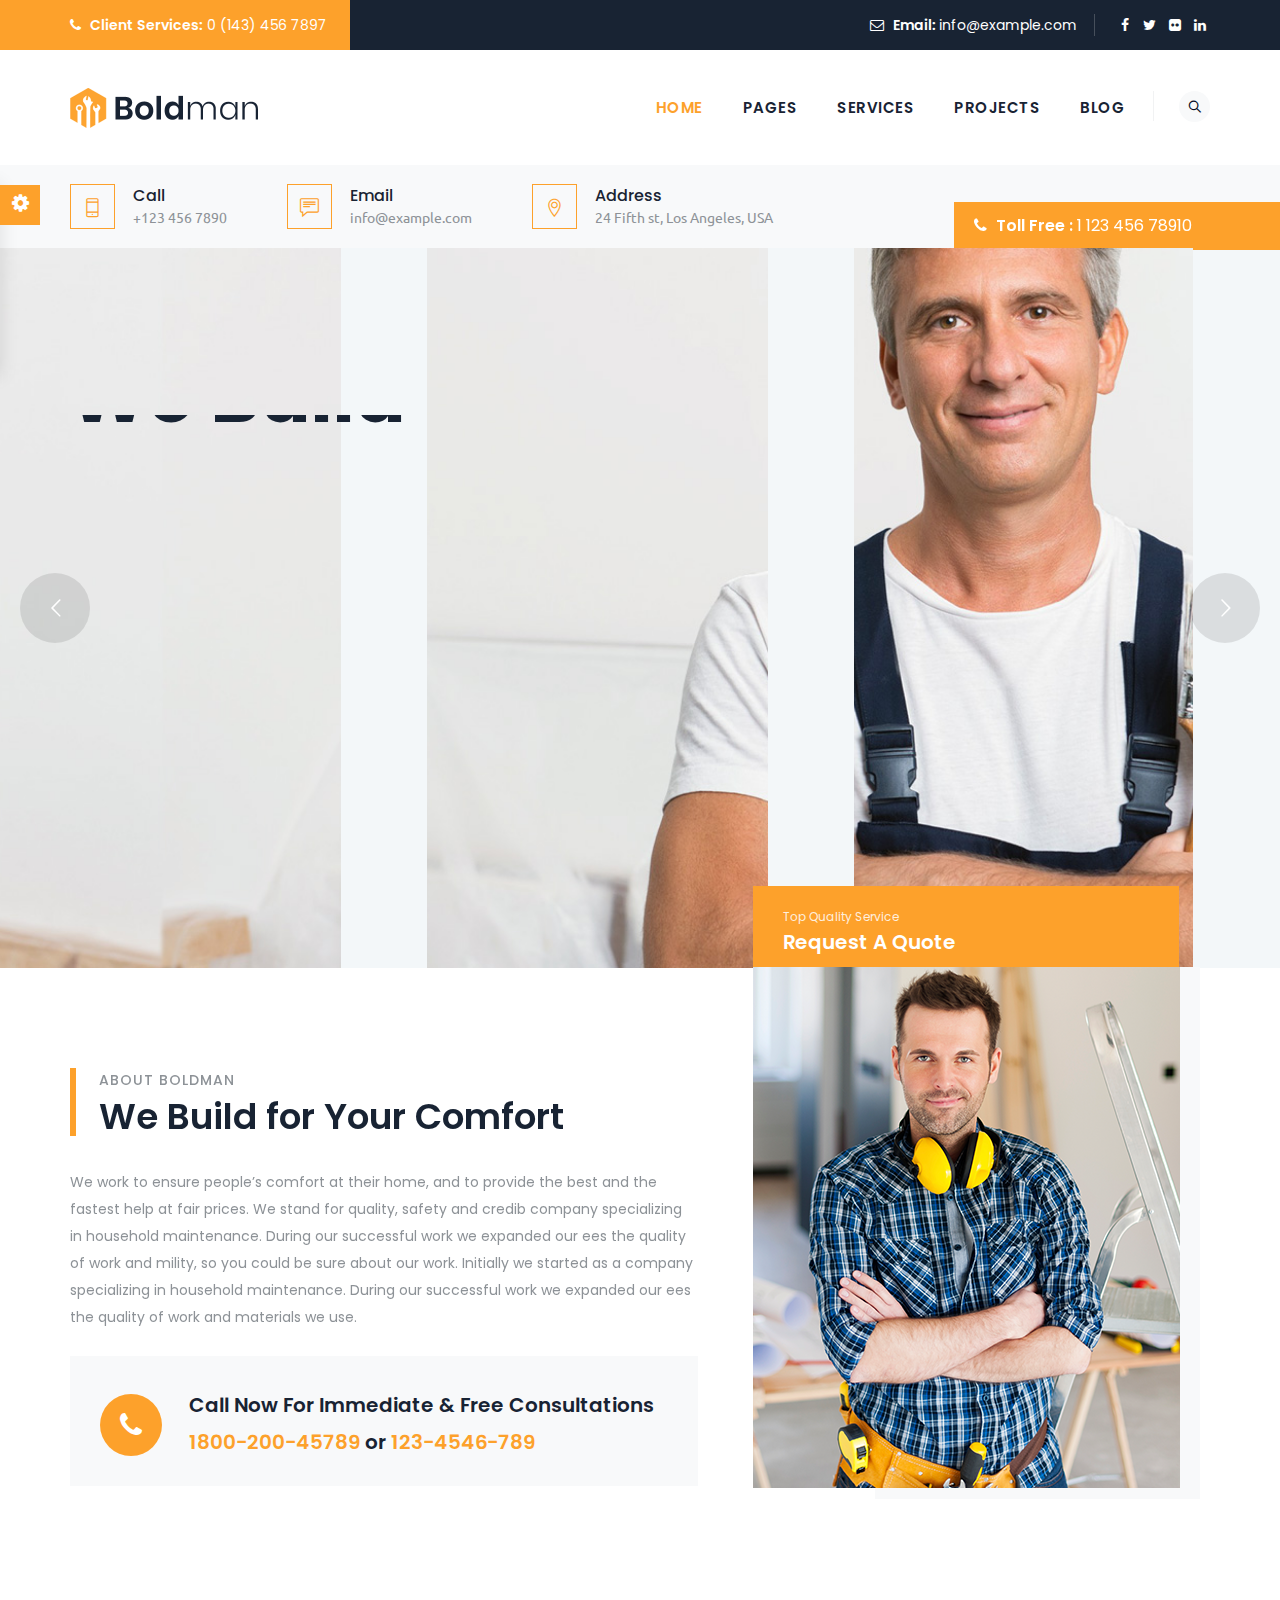
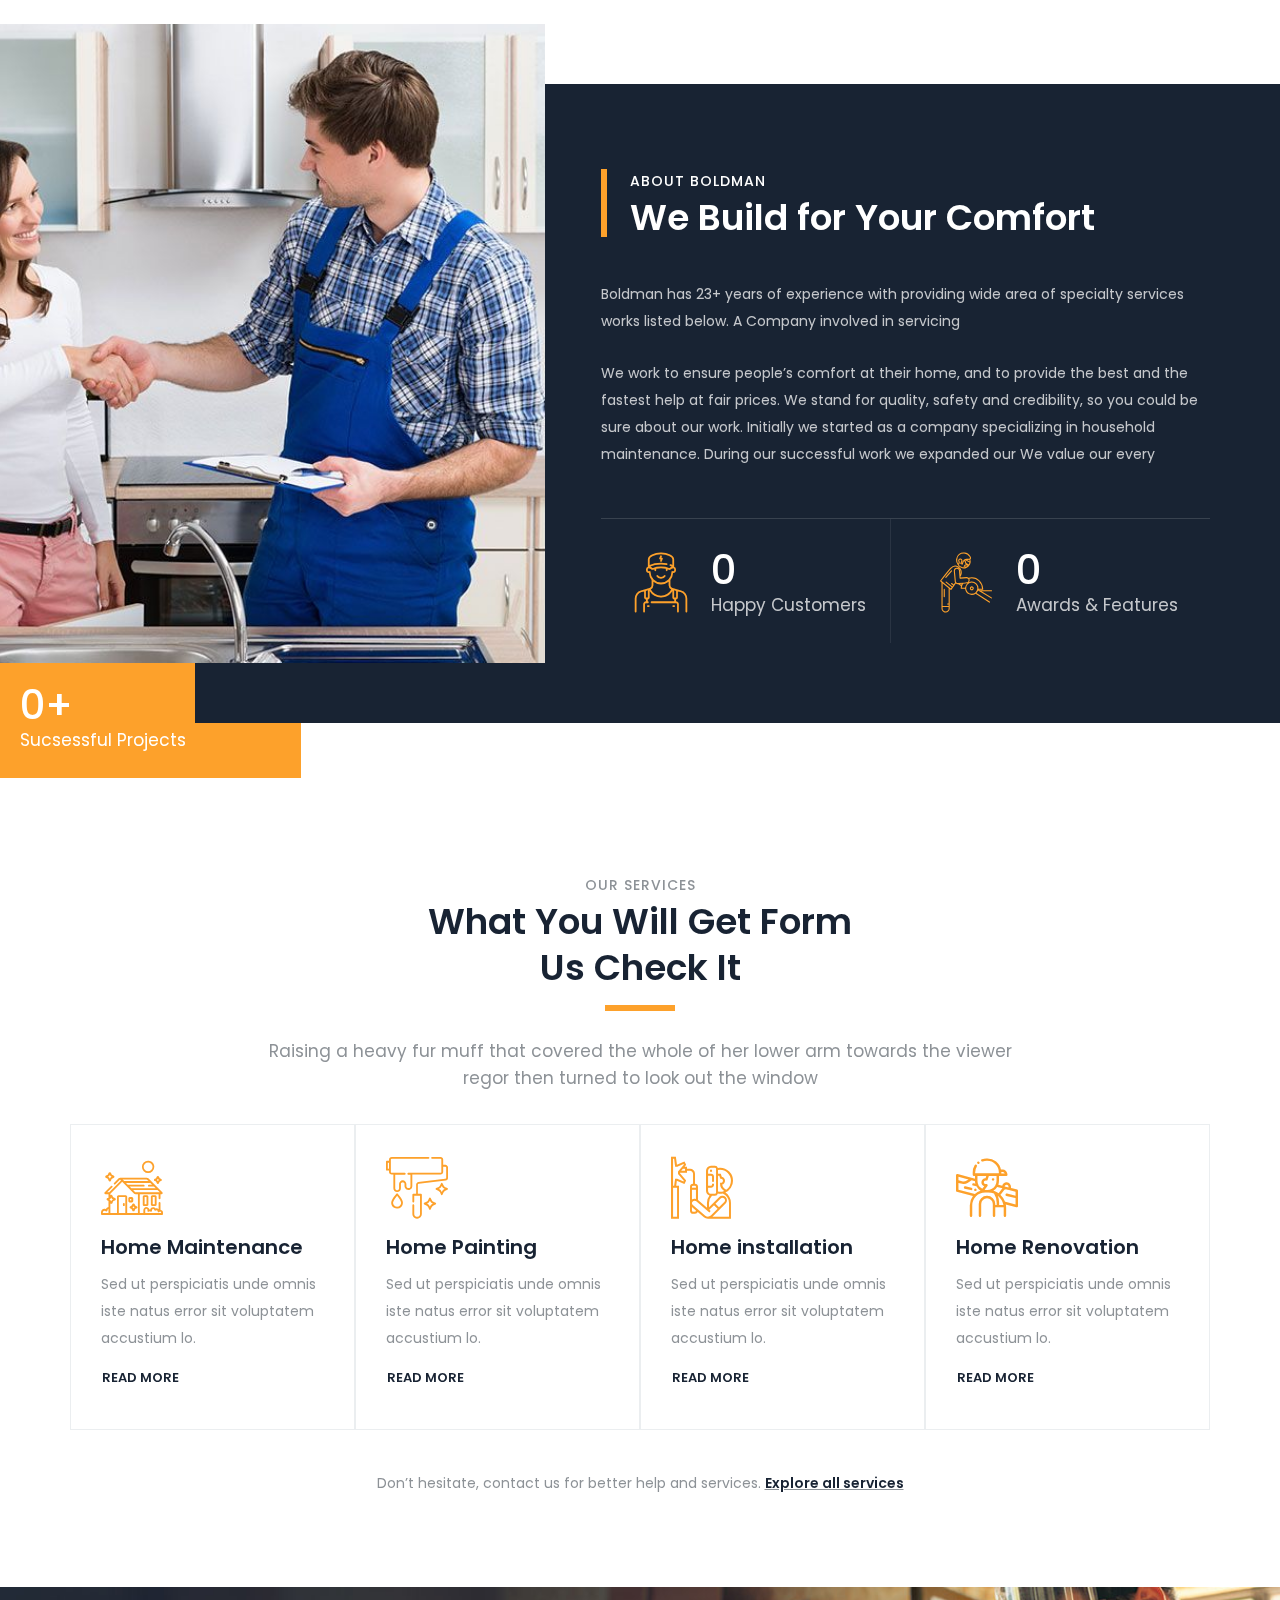
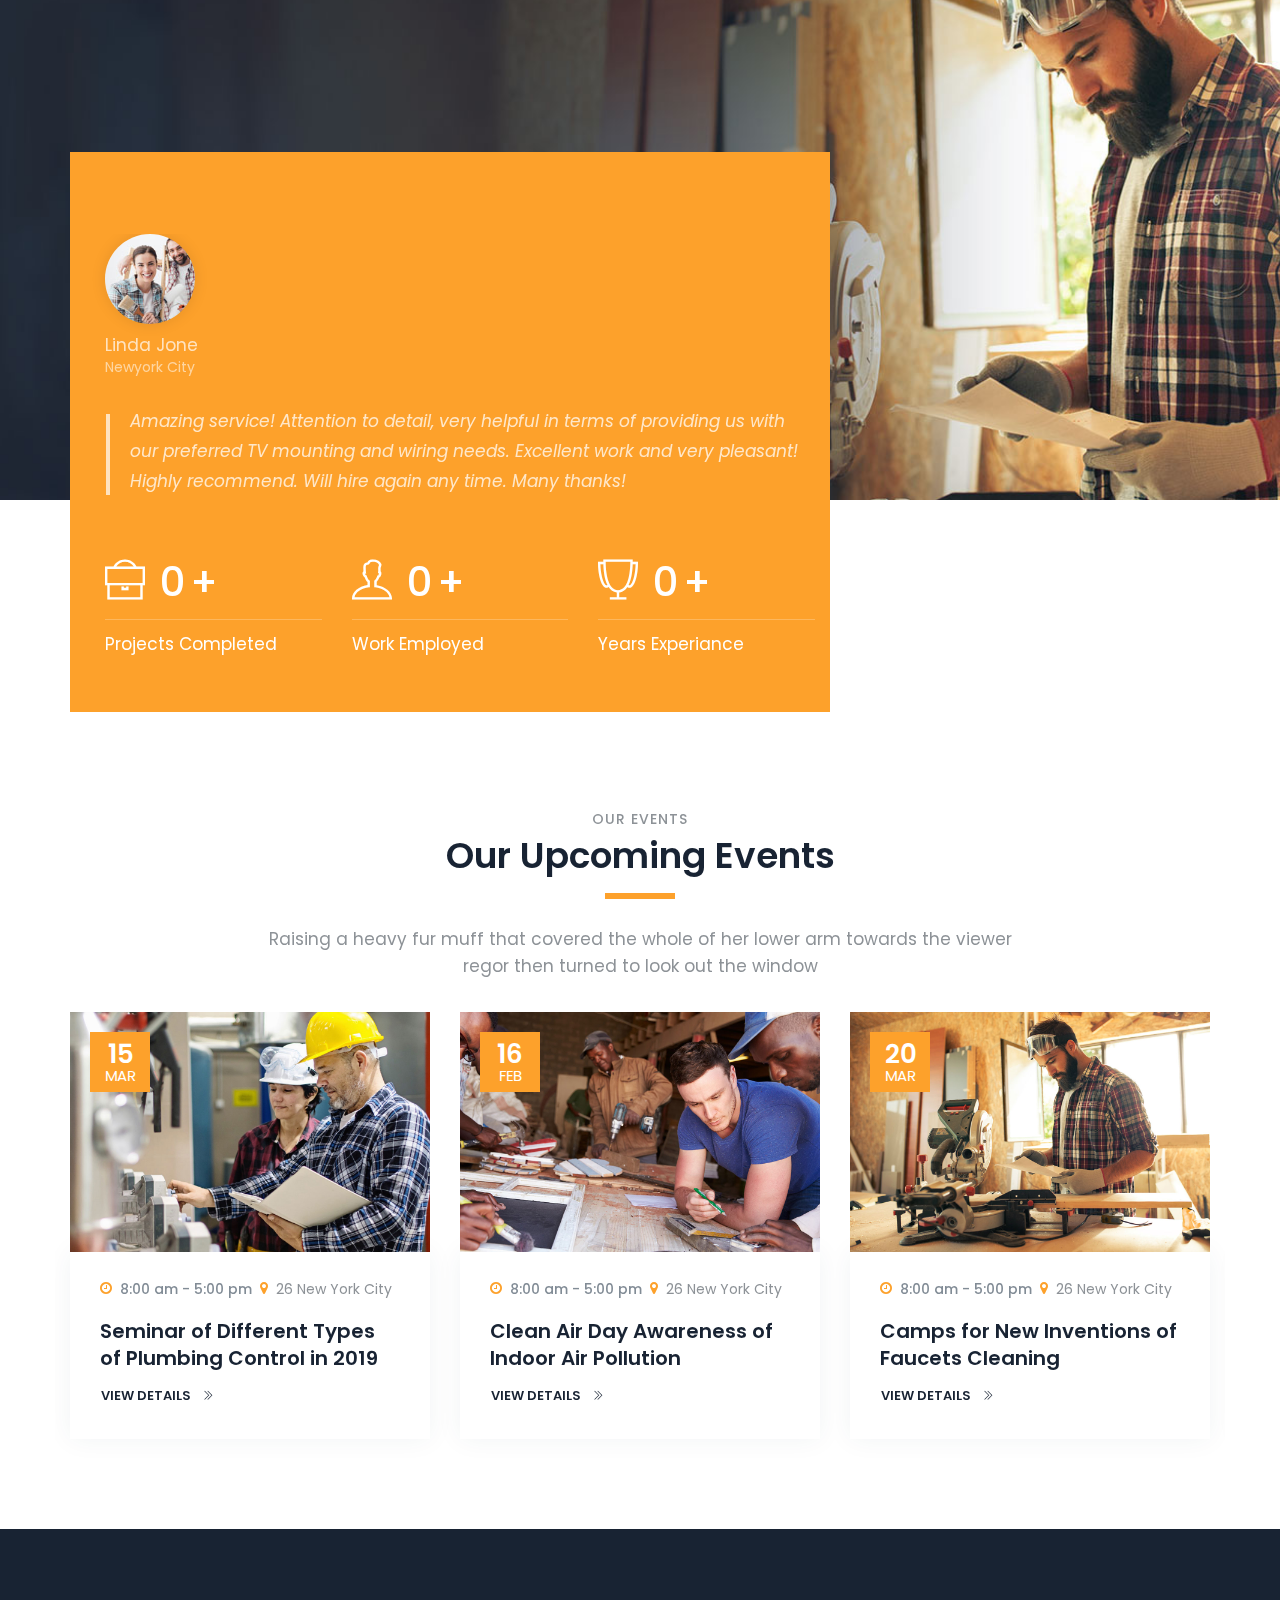
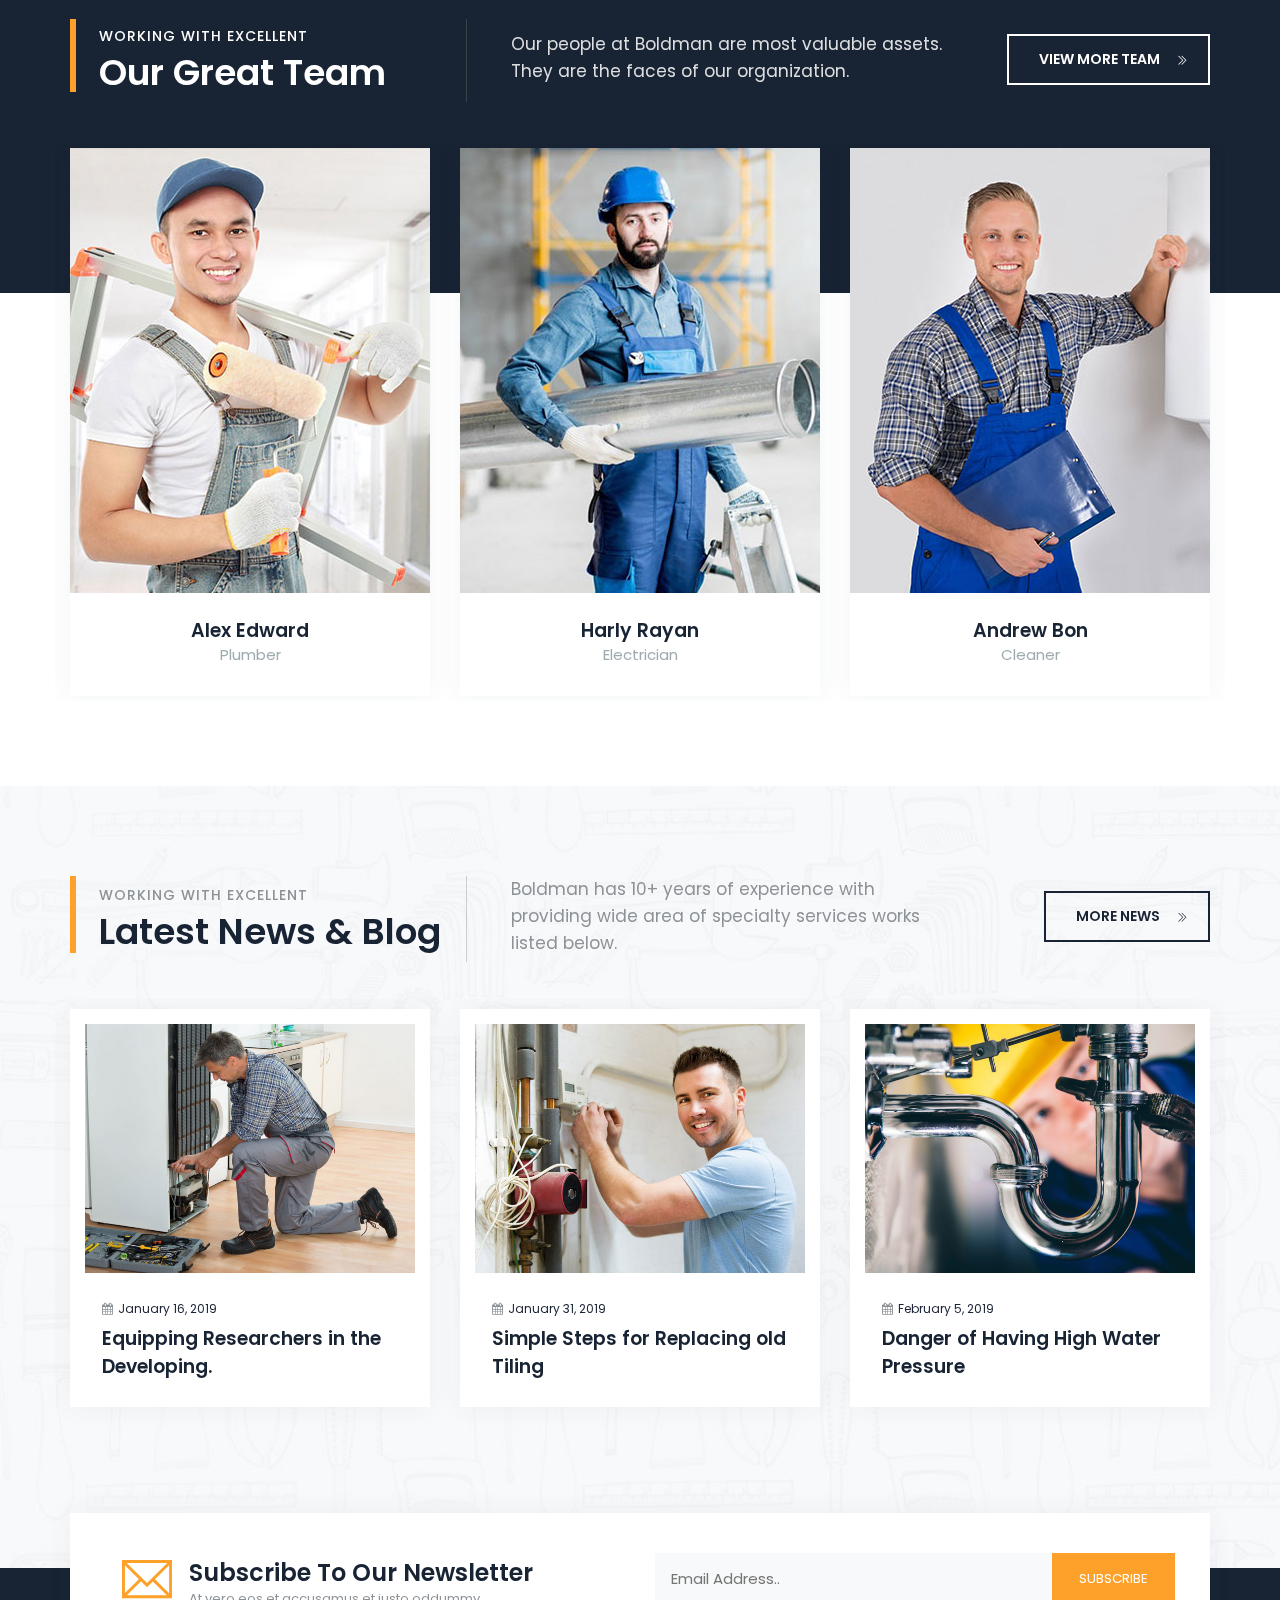
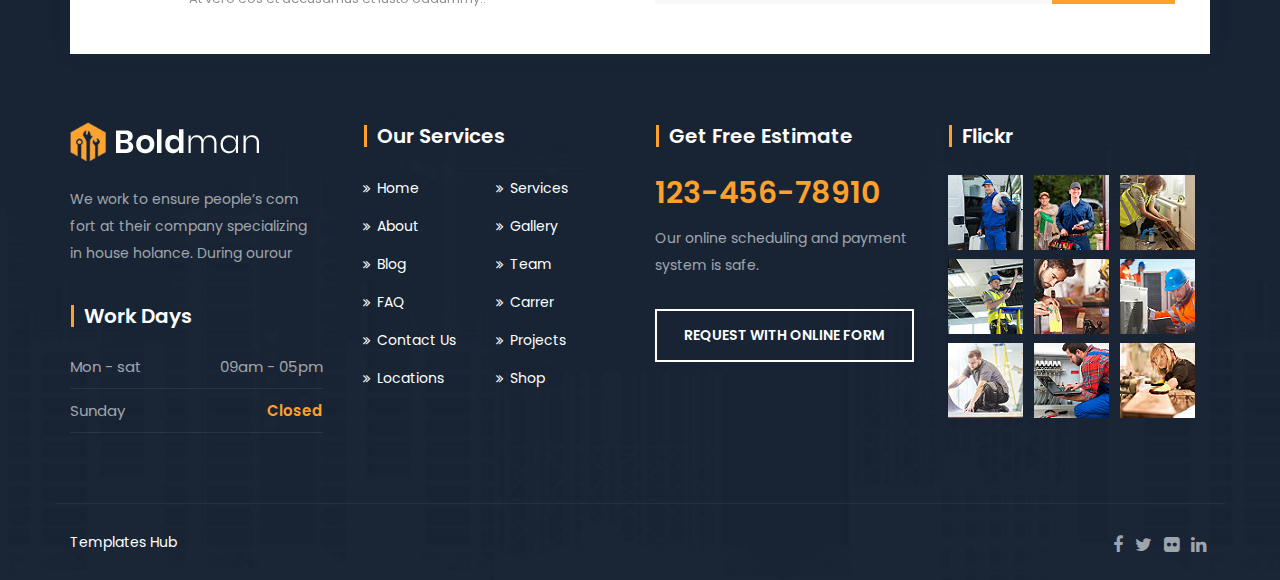
<file: header-classic-info.html>
<!DOCTYPE html>
<html lang="en">

<!-- header-classic-info41:45-->
<head>
<meta charset="utf-8">
<meta http-equiv="X-UA-Compatible" content="IE=edge">
<meta name="keywords" content="HTML5 Template" />
<meta name="description" content="Boldman Infostack &raquo; Comments Feed HTML Template" />

<meta name="viewport" content="width=device-width, initial-scale=1, maximum-scale=1" />
<title>Boldman Classic-Infostack &raquo; Comments Feed</title>

<!-- favicon icon -->
<link rel="shortcut icon" href="images/favicon.png" />

<!-- bootstrap -->
<link rel="stylesheet" type="text/css" href="css/bootstrap.min.css"/>

<!-- animate -->
<link rel="stylesheet" type="text/css" href="css/animate.css"/>

<!-- owl-carousel -->
<link rel="stylesheet" type="text/css" href="css/owl.carousel.css">

<!-- fontawesome -->
<link rel="stylesheet" type="text/css" href="css/font-awesome.css"/>

<!-- themify -->
<link rel="stylesheet" type="text/css" href="css/themify-icons.css"/>

<!-- flaticon -->
<link rel="stylesheet" type="text/css" href="css/flaticon.css"/>


<!-- REVOLUTION LAYERS STYLES -->

    <link rel="stylesheet" type="text/css" href="revolution/css/layers.css">

    <link rel="stylesheet" type="text/css" href="revolution/css/settings.css">

<!-- prettyphoto -->
<link rel="stylesheet" type="text/css" href="css/prettyPhoto.css">

<!-- shortcodes -->
<link rel="stylesheet" type="text/css" href="css/shortcodes.css"/>

<!-- main -->
<link rel="stylesheet" type="text/css" href="css/main.css"/>

<!--Color Switcher Mockup-->
<link rel="stylesheet" type="text/css" href="css/color-switcher.css" >

<!--Color Themes-->
<link id="switcher-color" href="css/colors/default-color.css" rel="stylesheet">

<!-- responsive -->
<link rel="stylesheet" type="text/css" href="css/responsive.css"/>

</head>

<body>

    <!--page start-->
    <div class="page">

        <!-- preloader start -->
        <div id="preloader">
          <div id="status">&nbsp;</div>
        </div>
        <!-- preloader end -->

        <!--header start-->
        <header id="masthead" class="header ttm-header-style-classicinfo">
            <!-- ttm-topbar-wrapper -->
            <div class="ttm-topbar-wrapper ttm-bgcolor-darkgrey ttm-textcolor-white clearfix">
                <div class="container">
                    <div class="ttm-topbar-content">
                        <ul class="top-contact ttm-highlight-left text-left">
                            <li><i class="fa fa-phone"></i><strong>Client Services:</strong> <span class="tel-no"> 0 (143) 456 7897</span></li>
                        </ul>
                        <div class="topbar-right text-right">
                            <ul class="top-contact">
                                <li><i class="fa fa-envelope-o"></i><strong>Email: </strong><a href="mailto:info@example.com.com">info@example.com</a></li>
                            </ul>
                            <div class="ttm-social-links-wrapper list-inline">
                                <ul class="social-icons">
                                    <li><a href="#"><i class="fa fa-facebook"></i></a>
                                    </li>
                                    <li><a href="#"><i class="fa fa-twitter"></i></a>
                                    </li>
                                    <li><a href="#"><i class="fa fa-flickr"></i></a>
                                    </li>
                                    <li><a href="#"><i class="fa fa-linkedin"></i></a>
                                    </li>
                                </ul>
                            </div>
                        </div>
                    </div>
                </div>
            </div><!-- ttm-topbar-wrapper end -->
            <!-- ttm-header-wrap -->
            <div class="ttm-header-wrap">
                <!-- ttm-stickable-header-w -->
                <div id="ttm-stickable-header-w" class="ttm-stickable-header-w ttm-bgcolor-white clearfix">
                    <div id="site-header-menu" class="site-header-menu">
                        <div class="site-header-menu-inner ttm-stickable-header">
                            <div class="container">
                                <!-- site-branding -->
                                <div class="site-branding">
                                    <a class="home-link" href="index-2.html" title="Boldman" rel="home">
                                        <img id="logo-img" class="img-center" src="images/logo-img.png" alt="logo-img">
                                    </a>
                                </div><!-- site-branding end -->
                                <!--site-navigation -->
                                <div id="site-navigation" class="site-navigation">
                                    <!-- header-icins -->
                                    <div class="ttm-header-icons ">
                                        <div class="ttm-header-icon ttm-header-search-link">
                                            <a href="#" class="sclose"><i class="ti ti-search"></i></a>
                                            <div class="ttm-search-overlay">
                                                <form method="get" class="ttm-site-searchform" action="#">
                                                    <div class="w-search-form-h">
                                                        <div class="w-search-form-row">
                                                            <div class="w-search-input">
                                                                <input type="search" class="field searchform-s" name="s" placeholder="Type Word Then Enter...">
                                                                <button type="submit">
                                                                    <i class="ti ti-search"></i>
                                                                </button>
                                                            </div>
                                                        </div>
                                                    </div>
                                                </form>
                                            </div>
                                        </div>
                                    </div><!-- header-icons end -->
                                    <div class="ttm-menu-toggle">
                                        <input type="checkbox" id="menu-toggle-form">
                                        <label for="menu-toggle-form" class="ttm-menu-toggle-block">
                                            <span class="toggle-block toggle-blocks-1"></span>
                                            <span class="toggle-block toggle-blocks-2"></span>
                                            <span class="toggle-block toggle-blocks-3"></span>
                                        </label>
                                    </div>
                                    <nav id="menu" class="menu">
                                        <ul class="dropdown">
                                            <li class="active"><a href="index-2.html">Home</a>
                                                <ul>
                                                    <li><a href="index-2.html">Sample Homepage 1</a></li>
                                                    <li><a href="home-2.html">Sample Homepage 2</a></li>
                                                    <li><a href="home-3.html">Sample Homepage 3</a></li>
                                                    <li><a href="home-4.html">Sample Homepage 4<span class="label-new">New</span></a></li>
                                                    <li><a href="home-5.html">Sample Homepage 5<span class="label-new">New</span></a></li>
                                                    <li><a href="home-onepage.html">Sample Homepage One<span class="label-new">New</span></a></li>
                                                    <li><a href="#">Header Styles</a>
                                                        <ul class="active">
                                                            <li><a href="index-2.html">Header Classic</a></li>
                                                            <li><a target="_blank" href="header-overlay.html">Header Overlay</a></li>
                                                            <li><a target="_blank" href="header-infostack.html">Header Infostack</a></li>
                                                            <li><a target="_blank" href="header-stackcenter.html">Header Stack Center</a></li>
                                                            <li class="active"><a target="_blank" href="header-classic-info.html">Header Classic Info</a></li>
                                                        </ul>
                                                    </li>
                                                </ul>
                                            </li>
                                            <li><a href="#">Pages</a>
                                                <ul>
                                                    <li><a href="aboutus-1.html">About Us 1</a></li>
                                                    <li><a href="aboutus-2.html">About Us 2</a></li>
                                                    <li><a href="services-1.html">Service 1</a></li>
                                                    <li><a href="services-2.html">Service 2</a></li>
                                                    <li><a href="contact-us-1.html">Contact Us 1</a></li>
                                                    <li><a href="contact-us-2.html">Contact Us 2</a></li>
                                                    <li><a href="our-team.html">Our Team</a></li>
                                                    <li><a href="#">Shop</a>
                                                        <ul>
                                                            <li><a href="home-shop.html">Home Shop</a></li>
                                                            <li><a href="product-details.html">Single Product Details</a></li>
                                                            <li><a href="cart.html">Cart</a></li>
                                                            <li><a href="checkout.html">Checkout</a></li>
                                                        </ul>
                                                    </li>
                                                    <li><a href="faq.html">FAQs</a></li>
                                                    <li><a href="career.html">Carrer</a></li>
                                                    <li><a href="error.html">Error Page</a></li>
                                                    <li><a href="element.html">Elements</a></li>
                                                </ul>
                                            </li>
                                           <li><a href="#">Services</a>
                                                <ul>
                                                    <li><a href="renovation-and-painting.html">Renovation And Painting</a></li>
                                                    <li><a href="air-conditioner.html">Air Conditioner</a></li>
                                                    <li><a href="home-maintainance.html">Home Maintainance</a></li>
                                                    <li><a href="wiring-and-installation.html">Wiring And Installation</a></li>
                                                    <li><a href="plumber-services.html">Plumber Services</a></li>
                                                    <li><a href="painting-services.html">Painting Services</a></li>
                                                </ul>
                                            </li>
                                            <li><a href="#">Projects</a>
                                                <ul>
                                                    <li><a href="portfolio-style-1.html">Project Style 1</a></li>
                                                    <li><a href="portfolio-style-2.html">Project Style 2</a></li>
                                                    <li><a href="#">Project Single</a>
                                                       <ul>
                                                            <li><a href="single-style-1.html">Style One</a></li>
                                                            <li><a href="single-style-2.html">Style Two</a></li>
                                                            <li><a href="single-style-3.html">Style Three</a></li>
                                                        </ul>
                                                    </li>
                                                </ul>
                                            </li>
                                            <li><a href="#">Blog</a>
                                                <ul>
                                                    <li><a href="blog.html">Blog Classic</a></li>
                                                    <li><a href="blog-grid.html">Blog Grid</a></li>
                                                    <li><a href="blog-left-image.html">Blog Left Image</a></li>
                                                    <li><a href="single-blog.html">Single Blog View</a></li>
                                                </ul>
                                            </li>
                                        </ul>
                                    </nav>
                                </div><!-- site-navigation end-->
                            </div>
                        </div>
                    </div>
                </div><!-- ttm-stickable-header-w end-->
            </div><!--ttm-header-wrap end -->
            <div class="ttm-content-wrapper">
                <div class="container">
                    <div class="row">
                        <div class="col-lg-12">
                            <!-- ttm-top-info-con-->
                            <div class="ttm-top-info-con float-left clearfix">
                                <ul>
                                    <li>
                                        <div class="icon-box icon-style-border">
                                            <i class="ti ti-mobile"></i>    
                                        </div>
                                        <div class="title-box">
                                            <h5>Call</h5> 
                                            <p>+123 456 7890</p>   
                                        </div>
                                    </li>
                                    <li>
                                        <div class="icon-box icon-style-border">
                                            <i class="ti ti-comment-alt"></i>    
                                        </div>
                                        <div class="title-box">
                                            <h5>Email</h5> 
                                            <p>info@example.com</p>   
                                        </div>
                                    </li>
                                    <li>
                                        <div class="icon-box icon-style-border">
                                            <i class="ti ti-location-pin"></i>    
                                        </div>
                                        <div class="title-box">
                                            <h5>Address</h5> 
                                            <p>24 Fifth st, Los Angeles, USA</p>   
                                        </div>
                                    </li>     
                                </ul>
                            </div>
                            <!-- ttm-top-info-con end -->
                            <ul class="top-contact ttm-highlight-right">
                                <li><i class="fa fa-phone"></i><strong>Toll Free :</strong> <span class="tel-no"> 1 123 456 78910</span></li>
                            </ul>
                        </div>
                    </div>
                </div>
            </div>
        </header>
        <!--header end-->

       <!-- REVOLUTION SLIDER -->
        <div id="rev_slider_4_1_wrapper" class="rev_slider_wrapper fullwidthbanner-container slide-overlay" data-alias="classic4export" data-source="gallery">

            <!-- START REVOLUTION SLIDER 5.4.8 auto mode -->
            <div id="rev_slider_4_1" class="rev_slider fullwidthabanner" data-version="5.4.8.1">
                <ul>
                    <li data-index="rs-7" data-transition="slotslide-horizontal" data-slotamount="default" data-hideafterloop="0" data-hideslideonmobile="off" data-easein="default" data-easeout="default" data-masterspeed="default" data-thumb="images/slides/slider-mainbg-011.jpg" data-rotate="0" data-saveperformance="off" data-title="Slide" data-param1="" data-param2="" data-param3="" data-param4="" data-param5="" data-param6="" data-param7="" data-param8="" data-param9="" data-param10="" data-description="">
                        <img src="images/slides/slider-mainbg-011.jpg" alt="" title="Home 5" data-bgposition="center center" data-bgfit="cover" data-bgrepeat="no-repeat" class="rev-slidebg" data-no-retina>

                        <div class="tp-caption tp-resizeme" id="slide-7-layer-2" data-x="['left','left','center','center']" data-hoffset="['49','49','0','0']" data-y="['top','top','middle','middle']" data-voffset="['167','167','-128','-85']"
                        
                        data-fontsize="['75','75','60','40']"
                        data-lineheight="['100','100','80','50']"
                        data-fontweight="['700','700','700','700']"
                        data-color="['rgb(24, 35, 51)','rgb(24, 35, 51)','rgb(24, 35, 51)','rgb(24, 35, 51)']"
                        data-width="none"
                        data-height="none"
                        data-whitespace="nowrap"
                        data-type="text"
                        data-responsive_offset="on"
                        data-frames='[{"delay":360,"speed":800,"frame":"0","from":"y:[-100%];z:0;rX:0deg;rY:0;rZ:0;sX:1;sY:1;skX:0;skY:0;","mask":"x:0px;y:0px;s:inherit;e:inherit;","to":"o:1;","ease":"Power0.easeIn"},{"delay":"wait","speed":300,"frame":"999","to":"opacity:0;","ease":"Power3.easeInOut"}]'
                        data-textAlign="['inherit','inherit','inherit','inherit']"
                        data-paddingtop="[0,0,0,0]"
                        data-paddingright="[0,0,0,0]"
                        data-paddingbottom="[0,0,0,0]"
                        data-paddingleft="[0,0,0,0]"
                        >We Build </div>

                        <div class="tp-caption tp-resizeme" id="slide-7-layer-3" data-x="['left','left','center','center']" data-hoffset="['50','50','0','0']" data-y="['top','top','top','top']" data-voffset="['247','247','121','116']"
                        
                        data-fontsize="['75','75','60','40']"
                        data-lineheight="['100','100','80','50']"
                        data-fontweight="['700','700','700','700']"
                        data-color="['rgb(24, 35, 51)','rgb(24, 35, 51)','rgb(24, 35, 51)','rgb(24, 35, 51)']"
                        data-width="none"
                        data-height="none"
                        data-whitespace="nowrap"
                        data-type="text"
                        data-responsive_offset="on"
                        data-frames='[{"delay":580,"speed":800,"frame":"0","from":"y:[-100%];z:0;rX:0deg;rY:0;rZ:0;sX:1;sY:1;skX:0;skY:0;","mask":"x:0px;y:0px;s:inherit;e:inherit;","to":"o:1;","ease":"Power0.easeIn"},{"delay":"wait","speed":300,"frame":"999","to":"opacity:0;","ease":"Power3.easeInOut"}]'
                        data-textAlign="['inherit','inherit','inherit','inherit']"
                        data-paddingtop="[0,0,0,0]"
                        data-paddingright="[0,0,0,0]"
                        data-paddingbottom="[0,0,0,0]"
                        data-paddingleft="[0,0,0,0]"
                        >Your Dream House </div>

                        <div class="tp-caption tp-resizeme" id="slide-7-layer-4" data-x="['left','left','center','center']" data-hoffset="['50','50','0','-661']" data-y="['top','top','middle','middle']" data-voffset="['349','349','-3','106']"
                        
                        data-fontsize="['17','17','16','19']"
                        data-lineheight="['27','27','25','25']"
                        data-fontweight="['400','400','400','300']"
                        data-color="['rgb(105, 112, 119)','rgb(105, 112, 119)','rgb(105, 112, 119)','rgb(105, 112, 119)']"
                        data-width="none"
                        data-height="none"
                        data-whitespace="nowrap"
                        data-visibility="['on','on','on','off']"
                        data-type="text"
                        data-responsive_offset="on"
                        data-frames='[{"delay":1020,"speed":500,"frame":"0","from":"y:[100%];z:0;rX:0deg;rY:0;rZ:0;sX:1;sY:1;skX:0;skY:0;opacity:0;","mask":"x:0px;y:[100%];s:inherit;e:inherit;","to":"o:1;","ease":"Power0.easeIn"},{"delay":"wait","speed":300,"frame":"999","to":"opacity:0;","ease":"Power3.easeInOut"}]'
                        data-textAlign="['inherit','inherit','center','inherit']"
                        data-paddingtop="[0,0,0,0]"
                        data-paddingright="[0,0,0,0]"
                        data-paddingbottom="[0,0,0,0]"
                        data-paddingleft="[0,0,0,0]"
                        >Since our beginning, we have worked tirelessly to earn our
                        reputation<br> for quality, service and dependability. </div>

                        <a class="tp-caption skin-flat-button tp-resizeme" href="#" target="_self" id="slide-7-layer-9" data-x="['left','left','center','center']" data-hoffset="['49','49','0','0']" data-y="['top','top','middle','middle']" data-voffset="['447','447','66','27']"
                        
                        data-fontsize="['13','13','12','11']"
                        data-lineheight="['13','13','12','11']"
                        data-fontweight="['500','500','600','600']"
                        data-width="none"
                        data-height="none"
                        data-whitespace="nowrap"
                        data-type="text"
                        data-actions=''
                        data-responsive_offset="on"
                        data-frames='[{"delay":1150,"speed":500,"frame":"0","from":"y:[100%];z:0;rX:0deg;rY:0;rZ:0;sX:1;sY:1;skX:0;skY:0;opacity:0;","mask":"x:0px;y:[100%];s:inherit;e:inherit;","to":"o:1;","ease":"Power0.easeIn"},{"delay":"wait","speed":300,"frame":"999","to":"opacity:0;","ease":"Power3.easeInOut"}]'
                        data-textAlign="['inherit','inherit','inherit','inherit']"
                        data-paddingtop="[21,21,15,15]"
                        data-paddingright="[30,30,25,25]"
                        data-paddingbottom="[21,21,15,15]"
                        data-paddingleft="[30,30,25,25]"
                        >REQUEST A QUOTE </a>

                        <a class="tp-caption dark-flatborder-button tp-resizeme" href="#" target="_self" id="slide-7-layer-19" data-x="['left','left','center','center']" data-hoffset="['243','243','0','0']" data-y="['top','top','middle','middle']" data-voffset="['447','447','125','82']"
                       
                        data-fontsize="['13','13','12','11']"
                        data-lineheight="['13','13','12','11']"
                        data-fontweight="['600','600','600','600']"
                        data-width="none"
                        data-height="none"
                        data-whitespace="nowrap"
                        data-type="text"
                        data-actions=''
                        data-responsive_offset="on"
                        data-frames='[{"delay":1360,"speed":500,"frame":"0","from":"y:[100%];z:0;rX:0deg;rY:0;rZ:0;sX:1;sY:1;skX:0;skY:0;opacity:0;","mask":"x:0px;y:[100%];s:inherit;e:inherit;","to":"o:1;","ease":"Power0.easeIn"},{"delay":"wait","speed":300,"frame":"999","to":"opacity:0;","ease":"Power3.easeInOut"}]'
                        data-textAlign="['inherit','inherit','inherit','inherit']"
                        data-paddingtop="[20,20,15,12]"
                        data-paddingright="[30,30,25,20]"
                        data-paddingbottom="[20,20,15,12]"
                        data-paddingleft="[30,30,25,20]"
                        >VIEW MORE SERVICES </a>
                    </li>
                    <li data-index="rs-8" data-transition="slotslide-horizontal" data-slotamount="default" data-hideafterloop="0" data-hideslideonmobile="off" data-easein="default" data-easeout="default" data-masterspeed="default" data-thumb="images/slides/slider-mainbg-012.jpg" data-rotate="0" data-saveperformance="off" data-title="Slide" data-param1="" data-param2="" data-param3="" data-param4="" data-param5="" data-param6="" data-param7="" data-param8="" data-param9="" data-param10="" data-description="">
                        <img src="images/slides/slider-mainbg-012.jpg" alt="" title="Home 5" data-bgposition="center center" data-bgfit="cover" data-bgrepeat="no-repeat" class="rev-slidebg" data-no-retina>
                        <div class="tp-caption tp-resizeme" id="slide-8-layer-2" data-x="['center','center','center','center']" data-hoffset="['0','0','0','0']" data-y="['middle','middle','middle','middle']" data-voffset="['-131','-131','-128','-85']"
                       
                        data-fontsize="['72','72','60','40']"
                        data-lineheight="['100','100','80','50']"
                        data-fontweight="['700','700','700','700']"
                        data-color="['rgb(255,255,255)','rgb(255,255,255)','rgb(255,255,255)','rgb(255,255,255)']"
                        data-width="none"
                        data-height="none"
                        data-whitespace="nowrap"
                        data-type="text"
                        data-responsive_offset="on"
                        data-frames='[{"delay":360,"speed":800,"frame":"0","from":"y:[-100%];z:0;rX:0deg;rY:0;rZ:0;sX:1;sY:1;skX:0;skY:0;","mask":"x:0px;y:0px;s:inherit;e:inherit;","to":"o:1;","ease":"Power0.easeIn"},{"delay":"wait","speed":300,"frame":"999","to":"opacity:0;","ease":"Power3.easeInOut"}]'
                        data-textAlign="['inherit','inherit','inherit','inherit']"
                        data-paddingtop="[0,0,0,0]"
                        data-paddingright="[0,0,0,0]"
                        data-paddingbottom="[0,0,0,0]"
                        data-paddingleft="[0,0,0,0]"
                        >No Time For </div>

                        <div class="tp-caption tp-resizeme" id="slide-8-layer-3" data-x="['center','center','center','center']" data-hoffset="['0','0','0','0']" data-y="['middle','middle','top','top']" data-voffset="['-50','-50','121','116']"
                       
                        data-fontsize="['72','72','60','40']"
                        data-lineheight="['100','100','80','50']"
                        data-fontweight="['700','700','700','700']"
                        data-color="['rgb(255,255,255)','rgb(255,255,255)','rgb(255,255,255)','rgb(255,255,255)']"
                        data-width="none"
                        data-height="none"
                        data-whitespace="nowrap"
                        data-type="text"
                        data-responsive_offset="on"
                        data-frames='[{"delay":580,"speed":800,"frame":"0","from":"y:[-100%];z:0;rX:0deg;rY:0;rZ:0;sX:1;sY:1;skX:0;skY:0;","mask":"x:0px;y:0px;s:inherit;e:inherit;","to":"o:1;","ease":"Power0.easeIn"},{"delay":"wait","speed":300,"frame":"999","to":"opacity:0;","ease":"Power3.easeInOut"}]'
                        data-textAlign="['inherit','inherit','inherit','inherit']"
                        data-paddingtop="[0,0,0,0]"
                        data-paddingright="[0,0,0,0]"
                        data-paddingbottom="[0,0,0,0]"
                        data-paddingleft="[0,0,0,0]"
                        ><strong class="ttm-textcolor-skincolor font-weight-bold">Home</strong> Maintenance </div>

                        <div class="tp-caption tp-resizeme" id="slide-8-layer-4" data-x="['center','center','center','center']" data-hoffset="['0','0','0','-534']" data-y="['middle','middle','middle','middle']" data-voffset="['31','31','2','104']"
                       
                        data-fontsize="['17','17','16','19']"
                        data-lineheight="['27','27','25','25']"
                        data-fontweight="['400','400','400','300']"
                        data-color="['rgb(218,218,218)','rgb(218,218,218)','rgb(218,218,218)','rgb(105,112,119)']"
                        data-width="none"
                        data-height="none"
                        data-whitespace="nowrap"
                        data-visibility="['on','on','on','off']"
                        data-type="text"
                        data-responsive_offset="on"
                        data-frames='[{"delay":1020,"speed":500,"frame":"0","from":"y:[100%];z:0;rX:0deg;rY:0;rZ:0;sX:1;sY:1;skX:0;skY:0;opacity:0;","mask":"x:0px;y:[100%];s:inherit;e:inherit;","to":"o:1;","ease":"Power0.easeIn"},{"delay":"wait","speed":300,"frame":"999","to":"opacity:0;","ease":"Power3.easeInOut"}]'
                        data-textAlign="['center','center','center','inherit']"
                        data-paddingtop="[0,0,0,0]"
                        data-paddingright="[0,0,0,0]"
                        data-paddingbottom="[0,0,0,0]"
                        data-paddingleft="[0,0,0,0]"
                        >Since our beginning, we have worked tirelessly to earn our<br>reputation for quality, service and dependability. </div>

                        <a class="tp-caption skin-flat-button tp-resizeme" href="#" target="_self" id="slide-8-layer-9" data-x="['center','center','center','center']" data-hoffset="['-102','-102','0','0']" data-y="['middle','middle','middle','middle']" data-voffset="['135','135','70','27']"
                        
                        data-fontsize="['13','13','12','11']"
                        data-lineheight="['13','13','12','11']"
                        data-fontweight="['500','500','600','600']"
                        data-width="none"
                        data-height="none"
                        data-whitespace="nowrap"
                        data-type="text"
                        data-actions=''
                        data-responsive_offset="on"
                        data-frames='[{"delay":1150,"speed":500,"frame":"0","from":"y:[100%];z:0;rX:0deg;rY:0;rZ:0;sX:1;sY:1;skX:0;skY:0;opacity:0;","mask":"x:0px;y:[100%];s:inherit;e:inherit;","to":"o:1;","ease":"Power0.easeIn"},{"delay":"wait","speed":300,"frame":"999","to":"opacity:0;","ease":"Power3.easeInOut"}]'
                        data-textAlign="['inherit','inherit','inherit','inherit']"
                        data-paddingtop="[21,21,15,15]"
                        data-paddingright="[30,30,25,25]"
                        data-paddingbottom="[21,21,15,15]"
                        data-paddingleft="[30,30,25,25]"
                        >REQUEST A QUOTE </a>

                        <a class="tp-caption white-flatborder-button tp-resizeme" href="#" target="_self" id="slide-8-layer-19" data-x="['center','center','center','center']" data-hoffset="['102','102','0','0']" data-y="['middle','middle','middle','middle']" data-voffset="['135','135','130','82']"
                       
                        data-fontsize="['13','13','12','11']"
                        data-lineheight="['13','13','12','11']"
                        data-width="none"
                        data-height="none"
                        data-whitespace="nowrap"
                        data-type="text"
                        data-actions=''
                        data-responsive_offset="on"
                        data-frames='[{"delay":1360,"speed":500,"frame":"0","from":"y:[100%];z:0;rX:0deg;rY:0;rZ:0;sX:1;sY:1;skX:0;skY:0;opacity:0;","mask":"x:0px;y:[100%];s:inherit;e:inherit;","to":"o:1;","ease":"Power0.easeIn"},{"delay":"wait","speed":300,"frame":"999","to":"opacity:0;","ease":"Power3.easeInOut"}]'
                        data-textAlign="['inherit','inherit','inherit','inherit']"
                        data-paddingtop="[19,19,15,12]"
                        data-paddingright="[30,30,25,20]"
                        data-paddingbottom="[19,19,15,12]"
                        data-paddingleft="[30,30,25,20]"
                        >VIEW MORE SERVICES </a>
                    </li>
                </ul>
            </div>
        </div>
        <!-- END REVOLUTION SLIDER -->

    <!--site-main start-->
    <div class="site-main">

        <!--about-section-->
        <section class="ttm-row row-top-section break-991-colum clearfix">
            <div class="container">
                <div class="row">
                    <div class="col-md-7 col-sm-12">
                        <div class="pt-105 res-991-pt-50 pr-25 res-991-pr-0">
                            <!-- section title -->
                            <div class="section-title clearfix">
                                <div class="title-header">
                                    <h5>ABOUT BOLDMAN</h5>
                                    <h2 class="title">We Build for Your Comfort</h2>
                                </div>
                            </div><!-- section title end -->
                            <p class="pb-10">We work to ensure people’s comfort at their home, and to provide the best and the fastest help at fair prices. We stand for quality, safety and credib company specializing in household maintenance. During our successful work we expanded our ees the quality of work and mility, so you could be sure about our work. Initially we started as a company specializing in household maintenance. During our successful work we expanded our ees the quality of work and materials we use.
                            </p>
                            <!-- row-->
                            <div class="row">
                                <div class="col-md-12">
                                    <div class="featured-icon-box style8 left-icon ttm-bgcolor-grey">
                                        <div class="featured-icon">
                                            <div class="ttm-icon ttm-icon_element-fill ttm-icon_element-background-color-skincolor  ttm-icon_element-size-sm ttm-icon_element-style-rounded"> 
                                                <i class="fa fa-phone"></i>
                                            </div>
                                        </div>
                                        <div class="featured-content">
                                            <div class="featured-title">
                                                <h5>Call Now For Immediate &amp; Free Consultations</h5>
                                                <h5><span class="ttm-textcolor-skincolor">1800-200-45789</span> or <span class="ttm-textcolor-skincolor">123-4546-789</span></h5>
                                            </div>
                                        </div>
                                    </div>
                                </div>
                            </div><!-- row end-->
                        </div>
                    </div>
                    <div class="col-md-5 col-sm-12">
                        <div class="row">
                            <div class="col-md-12 mt_72 res-991-mt-30">
                                <div class="spacing-10 ttm-bgcolor-skincolor">
                                    <p class="font-sz-12 mb-0 ttm-textcolor-white">Top Quality Service</p>
                                    <h5 class="mb-0 ttm-textcolor-white">Request A Quote</h5>
                                </div>
                            </div>
                        </div>
                        <div class="row">
                            <div class="col-md-12">
                                <!-- ttm_single_image-wrapper -->
                                <div class="ttm_single_image-wrapper mb-35 res-991-mb-0">
                                    <img class="img-fluid" src="images/single-img-fourteen.png" alt="">
                                </div><!-- ttm_single_image-wrapper end -->
                            </div>
                        </div>
                    </div>
                </div><!-- row end -->
            </div>
        </section>
        <!--about-section end-->

        <!--broken-section-->
        <section class="ttm-row home5-fid-section bg-layer break-1199-colum bg-layer-equal-height clearfix">
            <div class="container">
                <!-- row -->
                <div class="row">
                    <div class="col-lg-5">
                        <!-- col-img-img-seven -->
                        <div class="col-bg-img-seven ttm-col-bgimage-yes ttm-bg ttm-left-span">
                            <div class="ttm-col-wrapper-bg-layer ttm-bg-layer"></div>
                            <div class="layer-content"></div>
                        </div><!-- col-img-bg-img-seven end-->
                        <img src="images/bg-image/col-bgimage-1.jpg" class="ttm-equal-height-image" alt="bg-image">
                    </div>
                    <div class="col-lg-7">
                        <!-- about-content -->
                        <div class="about-content ttm-col-bgcolor-yes ttm-bg ttm-right-span ttm-bgcolor-darkgrey spacing-11 z-1">
                            <div class="ttm-col-wrapper-bg-layer ttm-bg-layer"></div>
                            <div class="layer-content">
                                <!-- section title -->
                                <div class="section-title with-desc mb-40 clearfix">
                                    <div class="title-header">
                                        <h5>About Boldman</h5>
                                        <h2 class="title">We Build for Your Comfort</h2>
                                    </div>
                                </div><!-- section title end -->
                                <p class="mb-25">Boldman has 23+ years of experience with providing wide area of specialty services works listed below. A Company involved in servicing</p>
                                <p class="mb-50">We work to ensure people’s comfort at their home, and to provide the best and the fastest help at fair prices. We stand for quality, safety and credibility, so you could be sure about our work. Initially we started as a company specializing in household maintenance. During our successful work we expanded our We value our every</p>
                                <div class="separator">
                                    <div class="sep-line mt_5 mb-5"></div>
                                </div>
                                <!-- row-->
                            <div class="row ttm-fid-row-wrapper">
                                <div class="col-md-6">
                                    <!-- ttm-fid -->
                                    <div class="ttm-fid inside ttm-fid-view-lefticon-style2 with-border">
                                        <div class="ttm-fid-left">
                                            <div class="ttm-fid-icon-wrapper">
                                                <i class="flaticon flaticon-electrician-2 ttm-textcolor-skincolor"></i>
                                            </div>
                                        </div>
                                        <div class="ttm-fid-contents">
                                            <h4 class="ttm-fid-inner">
                                                <span   data-appear-animation = "animateDigits"
                                                        data-from             = "0"
                                                        data-to               = "500"
                                                        data-interval         = "5"
                                                        data-before           = ""
                                                        data-before-style     = "sup"
                                                        data-after            = ""
                                                        data-after-style      = "sub"
                                                    >500</span>
                                            </h4>
                                            <h3 class="ttm-fid-title">Happy Customers</h3>
                                        </div>
                                    </div><!-- ttm-fid end-->
                                </div>
                                <div class="col-md-6">
                                    <!-- ttm-fid -->
                                    <div class="ttm-fid inside ttm-fid-view-lefticon-style2">
                                        <div class="ttm-fid-left">
                                            <div class="ttm-fid-icon-wrapper">
                                                <i class="flaticon flaticon-carpenter-working ttm-textcolor-skincolor"></i>
                                            </div>
                                        </div>
                                        <div class="ttm-fid-contents">
                                            <h4 class="ttm-fid-inner">
                                                <span   data-appear-animation = "animateDigits"
                                                        data-from             = "0"
                                                        data-to               = "820"
                                                        data-interval         = "5"
                                                        data-before           = ""
                                                        data-before-style     = "sup"
                                                        data-after            = ""
                                                        data-after-style      = "sub"
                                                    >820</span>
                                            </h4>
                                            <h3 class="ttm-fid-title">Awards &amp; Features</h3>
                                        </div>
                                    </div><!-- ttm-fid end-->
                                </div>
                            </div><!-- row end-->
                            </div>
                        </div><!-- about-content end-->
                    </div>
                </div><!-- row end -->
            </div>
        </section>
        <!--broken-section end-->

        <!--home5-fid2-section-->
        <section class="ttm-row home5-fid2-section clearfix">
            <div class="container">
                <div class="row ttm-fid-inner-row">
                    <div class="col-md-3">
                        <div class="row ml_195 res-1199-ml_30">
                            <div class="col-md-12">
                                <div class="spacing-12 ttm-bgcolor-skincolor mt_99 res-1199-mt-0">
                                    <!-- ttm-fid -->
                                    <div class="ttm-fid inside ttm-fid-view-lefticon-style2">
                                        <div class="ttm-fid-left">
                                            <div class="ttm-fid-icon-wrapper">
                                                <i class="flaticon flaticon-handyman-tools ttm-textcolor-white"></i>
                                            </div>
                                        </div>
                                        <div class="ttm-fid-contents">
                                            <h4 class="ttm-fid-inner">
                                                <span   data-appear-animation = "animateDigits"
                                                        data-from             = "0"
                                                        data-to               = "300"
                                                        data-interval         = "5"
                                                        data-before           = ""
                                                        data-before-style     = "sup"
                                                        data-after            = ""
                                                        data-after-style      = "sub"
                                                    >300</span><span>+</span>
                                            </h4>
                                            <h3 class="ttm-fid-title">Sucsessful Projects</h3>
                                        </div>
                                    </div><!-- ttm-fid end-->
                                </div>
                            </div>
                        </div>
                    </div>
                    <div class="col-md-9"></div>
                </div>
            </div>
        </section>
        <!--home5-fid2-section end-->

        <!--services2-section end-->
        <section class="ttm-row services2-section clearfix">
            <div class="container">
                <!-- row -->
                <div class="row">
                    <div class="col-md-2"></div>
                    <div class="col-md-8">
                        <!-- section title -->
                        <div class="section-title with-desc title-style-center_text clearfix">
                            <div class="title-header">
                                <h5>OUR SERVICES</h5>
                                <h2 class="title">What You Will Get Form<br>Us Check It</h2>
                            </div>
                            <div class="title-desc">Raising a heavy fur muff that covered the whole of her lower arm towards the viewer regor then turned to look out the window</div>
                        </div><!-- section title end -->
                    </div>
                    <div class="col-md-2"></div>
                </div>
                <div class="row no-gutters">
                    <div class="col-md-3">
                        <div class="featured-icon-box style9 text-left">
                            <div class="featured-icon">
                                <div class="ttm-icon ttm-icon_element-color-skincolor ttm-icon_element-size-lg"> 
                                    <i class="flaticon flaticon-house"></i>
                                </div>
                            </div>
                            <div class="featured-content">
                                <div class="featured-title">
                                    <h5>Home Maintenance</h5>
                                </div>
                                <div class="featured-desc">
                                    <p>Sed ut perspiciatis unde omnis iste natus error sit voluptatem accustium lo.</p>
                                </div>
                            </div>
                            <a class="ttm-btn ttm-btn-size-sm ttm-btn-color-black btn-inline mb-10" href="#">READ MORE</a>
                        </div>
                    </div>
                    <div class="col-md-3">
                        <div class="featured-icon-box style9 text-left">
                            <div class="featured-icon">
                                <div class="ttm-icon ttm-icon_element-color-skincolor ttm-icon_element-size-lg"> 
                                    <i class="flaticon flaticon-paint-roller-1"></i>
                                </div>
                            </div>
                            <div class="featured-content">
                                <div class="featured-title">
                                    <h5>Home Painting</h5>
                                </div>
                                <div class="featured-desc">
                                    <p>Sed ut perspiciatis unde omnis iste natus error sit voluptatem accustium lo.</p>
                                </div>
                            </div>
                            <a class="ttm-btn ttm-btn-size-sm ttm-btn-color-black btn-inline mb-10" href="#">READ MORE</a>
                        </div>
                    </div>
                    <div class="col-md-3">
                        <div class="featured-icon-box style9 text-left">
                            <div class="featured-icon">
                                <div class="ttm-icon ttm-icon_element-color-skincolor ttm-icon_element-size-lg"> 
                                    <i class="flaticon flaticon-welder"></i>
                                </div>
                            </div>
                            <div class="featured-content">
                                <div class="featured-title">
                                    <h5>Home installation</h5>
                                </div>
                                <div class="featured-desc">
                                    <p>Sed ut perspiciatis unde omnis iste natus error sit voluptatem accustium lo.</p>
                                </div>
                            </div>
                            <a class="ttm-btn ttm-btn-size-sm ttm-btn-color-black btn-inline mb-10" href="#">READ MORE</a>
                        </div>
                    </div>
                    <div class="col-md-3">
                        <div class="featured-icon-box style9 text-left">
                            <div class="featured-icon">
                                <div class="ttm-icon ttm-icon_element-color-skincolor ttm-icon_element-size-lg"> 
                                    <i class="flaticon flaticon-carpenter"></i>
                                </div>
                            </div>
                            <div class="featured-content">
                                <div class="featured-title">
                                    <h5>Home Renovation</h5>
                                </div>
                                <div class="featured-desc">
                                    <p>Sed ut perspiciatis unde omnis iste natus error sit voluptatem accustium lo.</p>
                                </div>
                            </div>
                            <a class="ttm-btn ttm-btn-size-sm ttm-btn-color-black btn-inline mb-10" href="#">READ MORE</a>
                        </div>
                    </div>
                </div>
                <div class="row">
                    <div class="col-lg-12">
                        <div class="mt-40 text-center">
                            <p>Don’t hesitate, contact us for better help and services. <strong><u><a class="ttm-textcolor-dark" href="#">Explore all services</a></u></strong></p>
                        </div>
                    </div>
                </div>
            </div>
        </section>
        <!--services2-section end-->

        <!--broken-section-->
        <div class="ttm-row broken-section only-bgimg-section break-991-colum bg-img17 clearfix">
            <div class="container">
                <!-- row -->
                <div class="row">
                </div><!-- row end -->
            </div>
        </div>
        <!--broken-section end-->

        <!--broken-section-->
        <div class="ttm-row broken-section home5-testimonial-section bg-layer clearfix">
            <div class="container">
                <!-- row -->
                <div class="row">
                    <div class="col-lg-8 col-md-12">
                        <div class="about-content ttm-bg ttm-col-bgcolor-yes spacing-13 ttm-bgcolor-skincolor">
                            <div class="ttm-col-wrapper-bg-layer ttm-bg-layer"></div>
                            <div class="layer-content">
                                <!-- wrap-testimonial -->
                                <div class="testimonial-slide owl-carousel" data-item="1" data-nav="false" data-dots="false" data-auto="false">
                                    <!-- testimonials -->
                                    <div class="testimonials"> 
                                        <div class="testimonial-content mb-35">
                                            <div class="testimonial-avatar">
                                                <div class="testimonial-img">
                                                    <img class="img-center" src="images/testimonial/01.jpg" alt="testimonial-img">
                                                </div>
                                            </div>
                                             <div class="testimonial-caption">
                                                <h6>Linda Jone</h6>
                                                <label>Newyork City</label>
                                            </div>
                                            <blockquote>Amazing service! Attention to detail, very helpful in terms of providing us with our preferred TV mounting and wiring needs. Excellent work and very pleasant! Highly recommend. Will hire again any time. Many thanks!</blockquote>
                                        </div>
                                    </div><!-- testimonials end -->
                                    <!-- testimonials -->
                                    <div class="testimonials"> 
                                        <div class="testimonial-content mb-35">
                                            <div class="testimonial-avatar">
                                                <div class="testimonial-img">
                                                    <img class="img-center" src="images/testimonial/02.jpg" alt="testimonial-img">
                                                </div>
                                            </div>
                                             <div class="testimonial-caption">
                                                <h6>Tonny Edward</h6>
                                                <label>Newyork City</label>
                                            </div>
                                            <blockquote>I called Boldman for some work. He arrived early, was very professional, went above and beyond to make sure that I was a happy client. I would definitely hire him again. He did a great job and I would recommend him anytime.</blockquote>
                                        </div>
                                    </div><!-- testimonials end -->
                                    <!-- testimonials -->
                                    <div class="testimonials">
                                        <div class="testimonial-content mb-35">
                                            <div class="testimonial-avatar">
                                                <div class="testimonial-img">
                                                    <img class="img-center" src="images/testimonial/03.jpg" alt="testimonial-img">
                                                </div>
                                            </div> 
                                             <div class="testimonial-caption">
                                                <h6>Teena Venanda</h6>
                                                <label>Newyork City</label>
                                            </div>
                                            <blockquote>Boldman was awesome. Arrived early, super friendly, understood everything I needed. He finished his work on time, cleaned up the area and was professional. He did a great job and I would recommend him anytime.</blockquote>
                                        </div>
                                    </div><!-- testimonials end -->
                                </div><!-- wrap-testimonial end-->
                                <!-- row-->
                                <div class="row ttm-fid-row-wrapper">
                                    <div class="col-md-4 col-sm-4">
                                        <!-- ttm-fid -->
                                        <div class="ttm-fid inside ttm-fid-view-lefticon">
                                            <div class="ttm-fid-left">
                                                <div class="ttm-fid-icon-wrapper">
                                                    <i class="ti ti-briefcase"></i>
                                                </div>
                                                <h4 class="ttm-fid-inner">
                                                    <span   data-appear-animation = "animateDigits"
                                                            data-from             = "0"
                                                            data-to               = "350"
                                                            data-interval         = "5"
                                                            data-before           = ""
                                                            data-before-style     = "sup"
                                                            data-after            = ""
                                                            data-after-style      = "sub"
                                                        >350</span><span>+</span>
                                                </h4>
                                            </div>
                                            <div class="ttm-fid-contents">
                                                <h3 class="ttm-fid-title">Projects Completed</h3>
                                            </div>
                                        </div><!-- ttm-fid end-->
                                    </div>
                                    <div class="col-md-4 col-sm-4">
                                        <!-- ttm-fid -->
                                        <div class="ttm-fid inside ttm-fid-view-lefticon">
                                            <div class="ttm-fid-left">
                                                <div class="ttm-fid-icon-wrapper">
                                                    <i class="ti ti-user"></i>
                                                </div>
                                                <h4 class="ttm-fid-inner">
                                                    <span   data-appear-animation = "animateDigits"
                                                            data-from             = "0"
                                                            data-to               = "120"
                                                            data-interval         = "5"
                                                            data-before           = ""
                                                            data-before-style     = "sup"
                                                            data-after            = ""
                                                            data-after-style      = "sub"
                                                        >120</span><span>+</span>
                                                </h4>
                                            </div>
                                            <div class="ttm-fid-contents">
                                                <h3 class="ttm-fid-title">Work Employed</h3>
                                            </div>
                                        </div><!-- ttm-fid end -->
                                    </div>
                                    <div class="col-md-4 col-sm-4">
                                        <!-- ttm-fid -->
                                        <div class="ttm-fid inside ttm-fid-view-lefticon">
                                            <div class="ttm-fid-left">
                                                <div class="ttm-fid-icon-wrapper">
                                                    <i class="ti ti-cup"></i>
                                                </div>
                                                <h4 class="ttm-fid-inner">
                                                    <span   data-appear-animation = "animateDigits"
                                                            data-from             = "0"
                                                            data-to               = "30"
                                                            data-interval         = "5"
                                                            data-before           = ""
                                                            data-before-style     = "sup"
                                                            data-after            = ""
                                                            data-after-style      = "sub"
                                                        >30</span><span>+</span>
                                                </h4>
                                            </div>
                                            <div class="ttm-fid-contents">
                                                <h3 class="ttm-fid-title">Years Experiance</h3>
                                            </div>
                                        </div><!-- ttm-fid end -->
                                    </div>
                                </div><!-- row end-->
                            </div>
                        </div>
                    </div>
                    <div class="col-lg-4 col-md-12">
                    </div>
                </div><!-- row end -->
            </div>
        </div>
        <!--broken-section end-->

        <!--services2-section end-->
        <section class="ttm-row event-section clearfix">
            <div class="container">
                <!-- row -->
                <div class="row">
                    <div class="col-md-2"></div>
                    <div class="col-md-8">
                        <!-- section title -->
                        <div class="section-title with-desc title-style-center_text clearfix">
                            <div class="title-header">
                                <h5>OUR EVENTS</h5>
                                <h2 class="title">Our Upcoming Events</h2>
                            </div>
                            <div class="title-desc">Raising a heavy fur muff that covered the whole of her lower arm towards the viewer regor then turned to look out the window</div>
                        </div><!-- section title end -->
                    </div>
                    <div class="col-md-2"></div>
                </div><!-- row end-->
                <div class="row">
                    <div class="wrap-event event-slide owl-carousel" data-item="3" data-nav="false" data-dots="false" data-auto="false">
                        <!-- featured-imagebox-team -->
                        <div class="featured-imagebox featured-imagebox-event mb-20">
                            <div class="featured-thumbnail">
                                <div class="ttm-box-post-date">
                                    <span class="ttm-entry-date">
                                        <time class="entry-date" datetime="2019-01-16T07:07:55+00:00">15<span class="entry-month entry-year">Mar</span></time>
                                    </span>
                                </div>
                                <img class="img-fluid" src="images/blog/10.jpg" alt="image"> 
                            </div> 
                            <div class="featured-content featured-content-event box-shadow2">
                                <div class="ttm-box-meta">
                                    <span class="ttm-event-meta-item ttm-event-date"> 
                                        <i class="fa fa-clock-o"></i> 
                                        <span class="ttm-event-meta-dtstart"> November 28 </span>
                                        <span class="sep">-</span> 
                                        <span class="ttm-event-meta-dtend">8:00 am - 5:00 pm </span>
                                    </span>
                                    <div class="tribe-events-vanue"> 
                                        <i class="fa fa-map-marker"></i>26 New York City  
                                    </div>
                                </div>
                                <div class="featured-title pt-10">
                                    <h5><a href="event-details.html">Seminar of Different Types of Plumbing Control in 2019</a></h5>
                                </div>
                                <a class="ttm-btn ttm-btn-size-sm ttm-icon-btn-right ttm-btn-color-black btn-inline" href="#">VIEW DETAILS<i class="ti ti-angle-double-right"></i></a>
                            </div>
                        </div><!-- featured-imagebox-team end-->
                        <!-- featured-imagebox-team -->
                        <div class="featured-imagebox featured-imagebox-event mb-20">
                            <div class="featured-thumbnail">
                                <div class="ttm-box-post-date">
                                    <span class="ttm-entry-date">
                                        <time class="entry-date" datetime="2019-01-16T07:07:55+00:00">16<span class="entry-month entry-year">Feb</span></time>
                                    </span>
                                </div>
                                <img class="img-fluid" src="images/blog/11.jpg" alt="image"> 
                            </div> 
                            <div class="featured-content featured-content-event box-shadow2">
                                <div class="ttm-box-meta">
                                    <span class="ttm-event-meta-item ttm-event-date"> 
                                        <i class="fa fa-clock-o"></i> 
                                        <span class="ttm-event-meta-dtstart"> November 28 </span>
                                        <span class="sep">-</span> 
                                        <span class="ttm-event-meta-dtend">8:00 am - 5:00 pm </span>
                                    </span>
                                    <div class="tribe-events-vanue"> 
                                        <i class="fa fa-map-marker"></i>26 New York City  
                                    </div>
                                </div>
                                <div class="featured-title pt-10">
                                    <h5><a href="event-details.html">Clean Air Day Awareness of Indoor Air Pollution</a></h5>
                                </div>
                                <a class="ttm-btn ttm-btn-size-sm ttm-icon-btn-right ttm-btn-color-black btn-inline" href="#">VIEW DETAILS<i class="ti ti-angle-double-right"></i></a>
                            </div>
                        </div><!-- featured-imagebox-team end-->
                        <!-- featured-imagebox-team -->
                        <div class="featured-imagebox featured-imagebox-event mb-20">
                            <div class="featured-thumbnail">
                                <div class="ttm-box-post-date">
                                    <span class="ttm-entry-date">
                                        <time class="entry-date" datetime="2019-01-16T07:07:55+00:00">20<span class="entry-month entry-year">Mar</span></time>
                                    </span>
                                </div>
                                <img class="img-fluid" src="images/blog/12.jpg" alt="image"> 
                            </div> 
                            <div class="featured-content featured-content-event box-shadow2">
                                <div class="ttm-box-meta">
                                    <span class="ttm-event-meta-item ttm-event-date"> 
                                        <i class="fa fa-clock-o"></i> 
                                        <span class="ttm-event-meta-dtstart"> November 28 </span>
                                        <span class="sep">-</span> 
                                        <span class="ttm-event-meta-dtend">8:00 am - 5:00 pm </span>
                                    </span>
                                    <div class="tribe-events-vanue"> 
                                        <i class="fa fa-map-marker"></i>26 New York City  
                                    </div>
                                </div>
                                <div class="featured-title pt-10">
                                    <h5><a href="event-details.html">Camps for New Inventions of Faucets Cleaning</a></h5>
                                </div>
                                <a class="ttm-btn ttm-btn-size-sm ttm-icon-btn-right ttm-btn-color-black btn-inline" href="#">VIEW DETAILS<i class="ti ti-angle-double-right"></i></a>
                            </div>
                        </div><!-- featured-imagebox-team end-->
                        <!-- featured-imagebox-team -->
                        <div class="featured-imagebox featured-imagebox-event mb-20">
                            <div class="featured-thumbnail">
                                <div class="ttm-box-post-date">
                                    <span class="ttm-entry-date">
                                        <time class="entry-date" datetime="2019-01-16T07:07:55+00:00">27<span class="entry-month entry-year">Dec</span></time>
                                    </span>
                                </div>
                                <img class="img-fluid" src="images/blog/13.jpg" alt="image"> 
                            </div> 
                            <div class="featured-content featured-content-event box-shadow2">
                                <div class="ttm-box-meta">
                                    <span class="ttm-event-meta-item ttm-event-date"> 
                                        <i class="fa fa-clock-o"></i> 
                                        <span class="ttm-event-meta-dtstart"> November 28 </span>
                                        <span class="sep">-</span> 
                                        <span class="ttm-event-meta-dtend">8:00 am - 5:00 pm </span>
                                    </span>
                                    <div class="tribe-events-vanue"> 
                                        <i class="fa fa-map-marker"></i>26 New York City  
                                    </div>
                                </div>
                                <div class="featured-title pt-10">
                                    <h5><a href="event-details.html">Tools Camp For Handymans in Newyork City</a></h5>
                                </div>
                                <a class="ttm-btn ttm-btn-size-sm ttm-icon-btn-right ttm-btn-color-black btn-inline" href="#">VIEW DETAILS<i class="ti ti-angle-double-right"></i></a>
                            </div>
                        </div><!-- featured-imagebox-team end-->
                    </div>
                </div>
            </div>
        </section>
        <!--services2-section end-->

        <!--only-title-section-->
        <section class="ttm-row only-title-section style3 ttm-bgcolor-darkgrey clearfix">
            <div class="container">
                <!-- row -->
                <div class="row">
                    <div class="col-lg-9 col-md-12">
                        <!-- section-title -->
                        <div class="section-title style2 clearfix">
                            <div class="title-header">
                                <h5>WORKING WITH EXCELLENT</h5>
                                <h2 class="title">Our Great Team</h2>
                            </div>
                            <div class="title-desc">Our people at Boldman are most valuable assets. They are the faces of our organization.</div>
                        </div><!-- section-title end -->
                    </div>
                    <div class="col-lg-3 col-md-12">
                        <a class="ttm-btn ttm-btn-size-md ttm-btn-shape-square ttm-icon-btn-right ttm-btn-style-border ttm-btn-color-white mt-15 mb-30 float-right res-991-mb-0" href="#">VIEW MORE TEAM<i class="ti ti-angle-double-right"></i></a>
                    </div>
                </div><!-- row end -->
            </div>
        </section>
        <!--only-title-section-->


        <!--team-section-->
        <section class="ttm-row team-section mt_150 res-991-mt_15 clearfix">
            <div class="container">
                <!-- row -->
                <div class="row">
                    <div class="wrap-team team-slide owl-carousel" data-item="3" data-nav="false" data-dots="false" data-auto="false">
                        <!-- featured-imagebox-team -->
                        <div class="featured-imagebox featured-imagebox-team ttm-team-box-view-overlay">
                            <div class="featured-thumbnail">
                                <img class="img-fluid" src="images/team-member/team-img01.jpg" alt="image"> 
                            </div> 
                            <div class="featured-content featured-content-team">
                                <div class="featured-title">
                                    <h5><a href="team-details.html">Alex Edward</a></h5>
                                </div>
                                <p class="category">Plumber</p>
                                <div class="ttm-social-links-wrapper">
                                    <ul class="social-icons list-inline">
                                        <li class="social-facebook"><a class="tooltip-top" target="_blank" href="#" data-tooltip="Facebook"><i class="fa fa-facebook" aria-hidden="true"></i></a></li>
                                        <li class="social-linkedin"><a class=" tooltip-top" target="_blank" href="#" data-tooltip="LinkedIn"><i class="fa fa-linkedin" aria-hidden="true"></i></a></li>
                                        <li class="social-gplus"><a class=" tooltip-top" target="_blank" href="#" data-tooltip="Google+"><i class="fa fa-google-plus" aria-hidden="true"></i></a></li>
                                    </ul>
                                </div>
                            </div>
                        </div><!-- featured-imagebox-team end-->
                        <!-- featured-imagebox-team -->
                        <div class="featured-imagebox featured-imagebox-team ttm-team-box-view-overlay">
                            <div class="featured-thumbnail">
                                <img class="img-fluid" src="images/team-member/team-img02.jpg" alt="image">
                            </div> 
                            <div class="featured-content featured-content-team">
                                <div class="featured-title">
                                    <h5><a href="team-details.html">Harly Rayan</a></h5>
                                </div>
                                <p class="category">Electrician</p>
                                <div class="ttm-social-links-wrapper">
                                    <ul class="social-icons list-inline">
                                        <li class="social-facebook"><a class="tooltip-top" target="_blank" href="#" data-tooltip="Facebook"><i class="fa fa-facebook" aria-hidden="true"></i></a></li>
                                        <li class="social-twitter"><a class="tooltip-top" target="_blank" href="#" data-tooltip="Twitter"><i class="fa fa-twitter" aria-hidden="true"></i></a></li>
                                        <li class="social-linkedin"><a class=" tooltip-top" target="_blank" href="#" data-tooltip="Instagram"><i class="fa fa-instagram" aria-hidden="true"></i></a></li>
                                    </ul>
                                </div>
                            </div>
                        </div><!-- featured-imagebox-team end-->
                        <!-- featured-imagebox-team -->
                        <div class="featured-imagebox featured-imagebox-team ttm-team-box-view-overlay">
                            <div class="featured-thumbnail">
                                <img class="img-fluid" src="images/team-member/team-img03.jpg" alt="image"> 
                            </div> 
                            <div class="featured-content featured-content-team">
                                <div class="featured-title">
                                    <h5><a href="team-details.html">Andrew Bon</a></h5>
                                </div>
                                <p class="category">Cleaner</p>
                                <div class="ttm-social-links-wrapper">
                                    <ul class="social-icons list-inline">
                                        <li class="social-facebook"><a class="tooltip-top" target="_blank" href="#" data-tooltip="Facebook"><i class="fa fa-facebook" aria-hidden="true"></i></a></li>
                                        <li class="social-twitter"><a class="tooltip-top" target="_blank" href="#" data-tooltip="Twitter"><i class="fa fa-twitter" aria-hidden="true"></i></a></li>
                                        <li class="social-linkedin"><a class=" tooltip-top" target="_blank" href="#" data-tooltip="Youtube"><i class="fa fa-youtube-play" aria-hidden="true"></i></a></li>
                                    </ul>
                                </div>
                            </div>
                        </div><!-- featured-imagebox-team end-->
                        <!-- featured-imagebox-team -->
                        <div class="featured-imagebox featured-imagebox-team ttm-team-box-view-overlay">
                            <div class="featured-thumbnail">
                                <img class="img-fluid" src="images/team-member/team-img04.jpg" alt="image"> 
                            </div> 
                            <div class="featured-content featured-content-team">
                                <div class="featured-title">
                                    <h5><a href="team-details.html">John Martin</a></h5>
                                </div>
                                <p class="category">Home Maintenance</p>
                                <div class="ttm-social-links-wrapper">
                                    <ul class="social-icons list-inline">
                                        <li class="social-facebook"><a class="tooltip-top" target="_blank" href="#" data-tooltip="Facebook"><i class="fa fa-facebook" aria-hidden="true"></i></a></li>
                                        <li class="social-gplus"><a class=" tooltip-top" target="_blank" href="#" data-tooltip="Google+"><i class="fa fa-google-plus" aria-hidden="true"></i></a></li>
                                        <li class="social-linkedin"><a class=" tooltip-top" target="_blank" href="#" data-tooltip="Flickr"><i class="fa fa-flickr" aria-hidden="true"></i></a></li>
                                    </ul>
                                </div>
                            </div>
                        </div><!-- featured-imagebox-team end-->
                    </div>
                </div><!-- row end -->
            </div>
        </section>
         <!--team-section end-->


        <!--blog-section-->
        <section class="ttm-row blog-section bg-img3 clearfix">
            <div class="container">
                <!-- row -->
                <div class="row">
                    <div class="col-lg-9 col-md-12">
                        <!-- section-title -->
                        <div class="section-title style2 clearfix">
                            <div class="title-header">
                                <h5>WORKING WITH EXCELLENT</h5>
                                <h2 class="title">Latest News & Blog</h2>
                            </div>
                            <div class="title-desc">Boldman has 10+ years of experience with providing wide area of specialty services works listed below.</div>
                        </div><!-- section-title end -->
                    </div>
                    <div class="col-lg-3 col-md-12">
                        <a class="ttm-btn ttm-btn-size-md ttm-btn-shape-square ttm-icon-btn-right ttm-btn-style-border ttm-btn-color-black mt-15 mb-30 float-right" href="#">MORE NEWS<i class="ti ti-angle-double-right"></i></a>
                    </div>
                </div><!-- row end -->
                <!-- row -->
                <div class="row">
                    <!-- post-slide -->
                    <div class="post-slide owl-carousel owl-theme owl-loaded" data-item="3" data-nav="false" data-dots="false" data-auto="false">
                        <!-- featured-imagebox-post -->
                        <div class="featured-imagebox featured-imagebox-post">
                            <div class="featured-thumbnail">
                                <img class="img-fluid" src="images/blog/01.jpg" alt="">
                            </div>
                            <div class="featured-content featured-content-post">
                                <div class="post-meta">
                                    <span class="ttm-meta-line"><i class="fa fa-calendar"></i><a href="single-blog.html">January 16, 2019</a></span>
                                </div>
                                <div class="post-title featured-title">
                                    <h5><a href="single-blog.html">Equipping Researchers in the Developing.</a></h5>
                                </div>
                            </div>
                        </div><!-- featured-imagebox-post end -->
                        <!-- featured-imagebox-post -->
                        <div class="featured-imagebox featured-imagebox-post">
                            <div class="featured-thumbnail">
                                <img class="img-fluid" src="images/blog/02.jpg" alt="">
                            </div>
                            <div class="featured-content featured-content-post">
                                <div class="post-meta">
                                    <span class="ttm-meta-line"><i class="fa fa-calendar"></i><a href="single-blog.html">January 31, 2019</a></span>
                                </div>
                                <div class="post-title featured-title">
                                    <h5><a href="single-blog.html">Simple Steps for Replacing old Tiling</a></h5>
                                </div>
                            </div>
                        </div><!-- featured-imagebox-post end -->
                        <!-- featured-imagebox-post -->
                        <div class="featured-imagebox featured-imagebox-post">
                            <div class="featured-thumbnail">
                                <img class="img-fluid" src="images/blog/03.jpg" alt="">
                            </div>
                            <div class="featured-content featured-content-post">
                                 <div class="post-meta">
                                    <span class="ttm-meta-line"><i class="fa fa-calendar"></i><a href="single-blog.html">February 5, 2019</a></span>
                                </div>
                                <div class="post-title featured-title">
                                    <h5><a href="single-blog.html">Danger of Having High Water Pressure</a></h5>
                                </div>
                            </div>
                        </div><!-- featured-imagebox-post end-->
                        <!-- featured-imagebox-post -->
                        <div class="featured-imagebox featured-imagebox-post">
                            <div class="featured-thumbnail">
                                <img class="img-fluid" src="images/blog/04.jpg" alt="">
                            </div>
                            <div class="featured-content featured-content-post">
                                 <div class="post-meta">
                                    <span class="ttm-meta-line"><i class="fa fa-calendar"></i><a href="single-blog.html">March 6, 2019</a></span>
                                </div>
                                <div class="post-title featured-title">
                                    <h5><a href="single-blog.html">When have a problem with Cracked Pipes</a></h5>
                                </div>
                            </div>
                        </div><!-- featured-imagebox-post end-->
                        <!-- featured-imagebox-post -->
                        <div class="featured-imagebox featured-imagebox-post">
                            <div class="ttm-post-format-video">
                                <iframe src="https://www.youtube.com/embed/nKHiP7NH75E" allow="accelerometer; autoplay; encrypted-media; gyroscope; picture-in-picture" allowfullscreen></iframe>
                            </div>
                            <div class="featured-content featured-content-post">
                                 <div class="post-meta">
                                    <span class="ttm-meta-line"><i class="fa fa-calendar"></i><a href="single-blog.html">March 24, 2019</a></span>
                                </div>
                                <div class="post-title featured-title">
                                    <h5><a href="single-blog.html">Got a Leaking? Hire an experienced Plumber</a></h5>
                                </div>
                            </div>
                        </div><!-- featured-imagebox-post end-->
                    </div>
                </div><!-- row end-->
            </div>
        </section>
        <!--blog-section end-->


    </div><!--site-main end-->


    <!--footer start-->
    <footer class="footer widget-footer clearfix">
        <div class="first-footer">
            <div class="container">
                <div class="row">
                    <div class="col-lg-12">
                        <div class="ttm-footer-cta-wrapper ttm-textcolor-dark ttm-bgcolor-white">
                            <div class="row">
                                <div class="col-xs-12 col-sm-12 col-md-6 col-lg-6 widget-area">
                                    <div class="featured-icon-box iconalign-before-heading ttm-icon_element-size-lg">
                                        <div class="featured-content">
                                            <div class="featured-icon">
                                                <div class="ttm-icon ttm-icon_element-color-skincolor ttm-icon_element-size-lg"> 
                                                    <i class="ti ti-email"></i>
                                                </div>
                                            </div>
                                            <div class="featured-title">
                                                <h5>Subscribe To Our Newsletter</h5>
                                                <h6>At vero eos et accusamus et iusto oddummy..</h6>
                                            </div>
                                        </div>
                                    </div>
                                </div>
                                <div class="col-xs-12 col-sm-12 col-md-6 col-lg-6 widget-area">
                                    <form id="subscribe-form" class="newsletter-form" method="post" action="#" data-mailchimp="true">
                                        <div class="mailchimp-inputbox clearfix" id="subscribe-content"> 
                                            <p><input type="email" name="email" placeholder="Email Address.." required=""></p>
                                            <p><input type="submit" value="SUBSCRIBE"></p>
                                        </div>
                                        <div id="subscribe-msg"></div>
                                    </form>
                                </div>
                            </div>
                        </div>
                    </div>
                </div>
            </div>
        </div>
         <div class="second-footer ttm-textcolor-white">
            <div class="container">
                <div class="row">
                    <div class="col-xs-12 col-sm-12 col-md-6 col-lg-3 widget-area">
                        <div class="widget clearfix">
                            <div class="footer-logo">
                                <img id="footer-logo-img" class="img-center" src="images/footer-logo.png" alt="">
                            </div>
                            <p>We work to ensure people’s com fort at their company specializing in house holance. During ourour</p>
                        </div>
                        <div class="widget widget_text clearfix">
                            <h3 class="widget-title">Work Days</h3>
                            <div class="textwidget widget-text">
                                <div class="ttm-pricelistbox-wrapper ">
                                    <div class="ttm-timelist-block-wrapper">
                                        <ul class="ttm-timelist-block">
                                            <li>Mon - sat <span class="service-time">09am - 05pm</span></li>
                                            <li>Sunday<span class="service-time"><strong>Closed</strong></span></li>
                                        </ul>
                                    </div>
                                </div>
                            </div>
                        </div>
                    </div>
                    <div class="col-xs-12 col-sm-12 col-md-6 col-lg-3 widget-area">
                        <div class="widget widget_nav_menu clearfix">
                           <h3 class="widget-title">Our Services</h3>
                            <ul id="menu-footer-services">
                                <li><a href="index-2.html">Home</a></li>
                                <li><a href="services-1.html">Services</a></li>
                                <li><a href="about-1.html">About</a></li>
                                <li><a href="portfolio-style-1.html">Gallery</a></li>
                                <li><a href="blog.html">Blog</a></li>
                                <li><a href="our-team.html">Team</a></li>
                                <li><a href="faq.html">FAQ</a></li>
                                <li><a href="career.html">Carrer</a></li>
                                <li><a href="contact-us-1.html">Contact Us</a></li>
                                <li><a href="single-style-3.html">Projects</a></li>
                                <li><a href="contact-us-2.html">Locations</a></li>
                                <li><a href="home-shop.html">Shop</a></li>
                            </ul>
                        </div>
                    </div>
                    <div class="col-xs-12 col-sm-12 col-md-6 col-lg-3 widget-area">
                        <div class="widget widget_text clearfix">
                           <h3 class="widget-title">Get Free Estimate</h3>
                           <div class="textwidget widget-text">
                                <h3 class="ttm-textcolor-skincolor">123-456-78910</h3>
                                <p>Our online scheduling and payment system is safe.</p>
                                <a class="ttm-btn ttm-btn-size-md ttm-btn-shape-square ttm-btn-style-border ttm-btn-color-white mt-15 mb-20" href="#">REQUEST WITH ONLINE FORM</a>
                            </div>
                        </div>
                    </div>
                    <div class="col-xs-12 col-sm-12 col-md-6 col-lg-3 widget-area">
                        <div class="widget flicker_widget clearfix">
                           <h3 class="widget-title">Flickr</h3>
                           <div class="ttm-flicker-widget-wrapper">
                                <a href="#"><img src="images/flicker/01.jpg" alt="A photo on Flickr" title="themetech-one"></a>
                                <a href="#"><img src="images/flicker/02.jpg" alt="A photo on Flickr" title="themetech-two"></a>
                                <a href="#"><img src="images/flicker/03.jpg" alt="A photo on Flickr" title="themetech-three"></a>
                                <a href="#"><img src="images/flicker/04.jpg" alt="A photo on Flickr" title="themetech-four"></a>
                                <a href="#"><img src="images/flicker/05.jpg" alt="A photo on Flickr" title="themetech-five"></a>
                                <a href="#"><img src="images/flicker/06.jpg" alt="A photo on Flickr" title="themetech-six"></a>
                                <a href="#"><img src="images/flicker/07.jpg" alt="A photo on Flickr" title="themetech-seven"></a>
                                <a href="#"><img src="images/flicker/08.jpg" alt="A photo on Flickr" title="themeteh-eight"></a>
                                <a href="#"><img src="images/flicker/09.jpg" alt="A photo on Flickr" title="themetech-nine"></a>
                            </div>
                        </div>
                    </div>
                </div>
            </div>
        </div>
        <div class="bottom-footer-text ttm-textcolor-white">
            <div class="container">
                <div class="row copyright">
                    <div class="col-md-8 ttm-footer2-left">
                        <span><a href="https://www.templateshub.net" target="_blank">Templates Hub</a></span>
                    </div>
                    <div class="col-md-4 ttm-footer2-right">
                       <div class="social-icons">
                            <ul class="list-inline">
                                <li><a href="#"><i class="fa fa-facebook" aria-hidden="true"></i></a></li>
                                <li><a href="#"><i class="fa fa-twitter" aria-hidden="true"></i></a></li>
                                <li><a href="#"><i class="fa fa-flickr" aria-hidden="true"></i></a></li>
                                <li><a href="#"><i class="fa fa-linkedin" aria-hidden="true"></i></a></li>
                            </ul>
                        </div>
                    </div>
                </div>
            </div>
        </div>
    </footer>
    <!--footer end-->

    <!--back-to-top start-->
    <a id="totop" href="#top">
        <i class="fa fa-angle-up"></i>
    </a>
    <!--back-to-top end-->

    <!-- Color Palate / Color Switcher -->
    <div class="color-switcher">
        <div class="color-trigger">
            <i class="fa fa-gear"></i>
        </div>
        <div class="color-switcher-header">
            <h6>Switcher Colors</h6>
        </div>
        <div class="various-color clearfix">
            <div class="colors-list">
                <span class="theme-color default-color active" data-file="css/colors/default-color.css"></span>
                <span class="theme-color theme-color1" data-file="css/colors/theme-color1.css"></span>
                <span class="theme-color theme-color2" data-file="css/colors/theme-color2.css"></span>
                <span class="theme-color theme-color3" data-file="css/colors/theme-color3.css"></span>
                <span class="theme-color theme-color4" data-file="css/colors/theme-color4.css"></span>
                <span class="theme-color theme-color5" data-file="css/colors/theme-color5.css"></span>
            </div>
        </div>
    </div><!-- Color Palate / Color Switcher end-->

</div><!-- page end -->


    <!-- Javascript -->

    <script src="js/jquery.min.js"></script>
    <script src="js/tether.min.js"></script>
    <script src="js/bootstrap.min.js"></script> 
    <script src="js/color-switcher.js"></script>
    <script src="js/jquery.easing.js"></script>    
    <script src="js/jquery-waypoints.js"></script>    
    <script src="js/jquery-validate.js"></script> 
    <script src="js/owl.carousel.js"></script>
    <script src="js/jquery.prettyPhoto.js"></script>
    <script src="js/numinate.min6959.js?ver=4.9.3"></script>
    <script src="js/main.js"></script>

    <!-- Revolution Slider -->
    <script src="revolution/js/jquery.themepunch.tools.min.js"></script>
    <script src="revolution/js/jquery.themepunch.revolution.min.js"></script>
    <script src="revolution/js/slider.js"></script>

    <!-- SLIDER REVOLUTION 5.0 EXTENSIONS  (Load Extensions only on Local File Systems !  The following part can be removed on Server for On Demand Loading) -->    

    <script src="revolution/js/extensions/revolution.extension.actions.min.js"></script>
    <script src="revolution/js/extensions/revolution.extension.carousel.min.js"></script>
    <script src="revolution/js/extensions/revolution.extension.kenburn.min.js"></script>
    <script src="revolution/js/extensions/revolution.extension.layeranimation.min.js"></script>
    <script src="revolution/js/extensions/revolution.extension.migration.min.js"></script>
    <script src="revolution/js/extensions/revolution.extension.navigation.min.js"></script>
    <script src="revolution/js/extensions/revolution.extension.parallax.min.js"></script>
    <script src="revolution/js/extensions/revolution.extension.slideanims.min.js"></script>

    <!-- Javascript end-->

</body>

<!-- header-classic-info41:45-->
</html>
</file>
<file: css/themify-icons.css>
@font-face {
	font-family: 'themify';
	src:url('../fonts/themify9f24.eot?-fvbane');
	src:url('../fonts/themifyd41d.eot?#iefix-fvbane') format('embedded-opentype'),
		url('../fonts/themify9f24.woff?-fvbane') format('woff'),
		url('../fonts/themify9f24.ttf?-fvbane') format('truetype'),
		url('../fonts/themify9f24.svg?-fvbane#themify') format('svg');
	font-weight: normal;
	font-style: normal;
}

[class^="ti-"], [class*=" ti-"] {
	font-family: 'themify';
	speak: none;
	font-style: normal;
	font-weight: normal;
	font-variant: normal;
	text-transform: none;
	line-height: 1;

	/* Better Font Rendering =========== */
	-webkit-font-smoothing: antialiased;
	-moz-osx-font-smoothing: grayscale;
}

.ti-wand:before {
	content: "\e600";
}
.ti-volume:before {
	content: "\e601";
}
.ti-user:before {
	content: "\e602";
}
.ti-unlock:before {
	content: "\e603";
}
.ti-unlink:before {
	content: "\e604";
}
.ti-trash:before {
	content: "\e605";
}
.ti-thought:before {
	content: "\e606";
}
.ti-target:before {
	content: "\e607";
}
.ti-tag:before {
	content: "\e608";
}
.ti-tablet:before {
	content: "\e609";
}
.ti-star:before {
	content: "\e60a";
}
.ti-spray:before {
	content: "\e60b";
}
.ti-signal:before {
	content: "\e60c";
}
.ti-shopping-cart:before {
	content: "\e60d";
}
.ti-shopping-cart-full:before {
	content: "\e60e";
}
.ti-settings:before {
	content: "\e60f";
}
.ti-search:before {
	content: "\e610";
}
.ti-zoom-in:before {
	content: "\e611";
}
.ti-zoom-out:before {
	content: "\e612";
}
.ti-cut:before {
	content: "\e613";
}
.ti-ruler:before {
	content: "\e614";
}
.ti-ruler-pencil:before {
	content: "\e615";
}
.ti-ruler-alt:before {
	content: "\e616";
}
.ti-bookmark:before {
	content: "\e617";
}
.ti-bookmark-alt:before {
	content: "\e618";
}
.ti-reload:before {
	content: "\e619";
}
.ti-plus:before {
	content: "\e61a";
}
.ti-pin:before {
	content: "\e61b";
}
.ti-pencil:before {
	content: "\e61c";
}
.ti-pencil-alt:before {
	content: "\e61d";
}
.ti-paint-roller:before {
	content: "\e61e";
}
.ti-paint-bucket:before {
	content: "\e61f";
}
.ti-na:before {
	content: "\e620";
}
.ti-mobile:before {
	content: "\e621";
}
.ti-minus:before {
	content: "\e622";
}
.ti-medall:before {
	content: "\e623";
}
.ti-medall-alt:before {
	content: "\e624";
}
.ti-marker:before {
	content: "\e625";
}
.ti-marker-alt:before {
	content: "\e626";
}
.ti-arrow-up:before {
	content: "\e627";
}
.ti-arrow-right:before {
	content: "\e628";
}
.ti-arrow-left:before {
	content: "\e629";
}
.ti-arrow-down:before {
	content: "\e62a";
}
.ti-lock:before {
	content: "\e62b";
}
.ti-location-arrow:before {
	content: "\e62c";
}
.ti-link:before {
	content: "\e62d";
}
.ti-layout:before {
	content: "\e62e";
}
.ti-layers:before {
	content: "\e62f";
}
.ti-layers-alt:before {
	content: "\e630";
}
.ti-key:before {
	content: "\e631";
}
.ti-import:before {
	content: "\e632";
}
.ti-image:before {
	content: "\e633";
}
.ti-heart:before {
	content: "\e634";
}
.ti-heart-broken:before {
	content: "\e635";
}
.ti-hand-stop:before {
	content: "\e636";
}
.ti-hand-open:before {
	content: "\e637";
}
.ti-hand-drag:before {
	content: "\e638";
}
.ti-folder:before {
	content: "\e639";
}
.ti-flag:before {
	content: "\e63a";
}
.ti-flag-alt:before {
	content: "\e63b";
}
.ti-flag-alt-2:before {
	content: "\e63c";
}
.ti-eye:before {
	content: "\e63d";
}
.ti-export:before {
	content: "\e63e";
}
.ti-exchange-vertical:before {
	content: "\e63f";
}
.ti-desktop:before {
	content: "\e640";
}
.ti-cup:before {
	content: "\e641";
}
.ti-crown:before {
	content: "\e642";
}
.ti-comments:before {
	content: "\e643";
}
.ti-comment:before {
	content: "\e644";
}
.ti-comment-alt:before {
	content: "\e645";
}
.ti-close:before {
	content: "\e646";
}
.ti-clip:before {
	content: "\e647";
}
.ti-angle-up:before {
	content: "\e648";
}
.ti-angle-right:before {
	content: "\e649";
}
.ti-angle-left:before {
	content: "\e64a";
}
.ti-angle-down:before {
	content: "\e64b";
}
.ti-check:before {
	content: "\e64c";
}
.ti-check-box:before {
	content: "\e64d";
}
.ti-camera:before {
	content: "\e64e";
}
.ti-announcement:before {
	content: "\e64f";
}
.ti-brush:before {
	content: "\e650";
}
.ti-briefcase:before {
	content: "\e651";
}
.ti-bolt:before {
	content: "\e652";
}
.ti-bolt-alt:before {
	content: "\e653";
}
.ti-blackboard:before {
	content: "\e654";
}
.ti-bag:before {
	content: "\e655";
}
.ti-move:before {
	content: "\e656";
}
.ti-arrows-vertical:before {
	content: "\e657";
}
.ti-arrows-horizontal:before {
	content: "\e658";
}
.ti-fullscreen:before {
	content: "\e659";
}
.ti-arrow-top-right:before {
	content: "\e65a";
}
.ti-arrow-top-left:before {
	content: "\e65b";
}
.ti-arrow-circle-up:before {
	content: "\e65c";
}
.ti-arrow-circle-right:before {
	content: "\e65d";
}
.ti-arrow-circle-left:before {
	content: "\e65e";
}
.ti-arrow-circle-down:before {
	content: "\e65f";
}
.ti-angle-double-up:before {
	content: "\e660";
}
.ti-angle-double-right:before {
	content: "\e661";
}
.ti-angle-double-left:before {
	content: "\e662";
}
.ti-angle-double-down:before {
	content: "\e663";
}
.ti-zip:before {
	content: "\e664";
}
.ti-world:before {
	content: "\e665";
}
.ti-wheelchair:before {
	content: "\e666";
}
.ti-view-list:before {
	content: "\e667";
}
.ti-view-list-alt:before {
	content: "\e668";
}
.ti-view-grid:before {
	content: "\e669";
}
.ti-uppercase:before {
	content: "\e66a";
}
.ti-upload:before {
	content: "\e66b";
}
.ti-underline:before {
	content: "\e66c";
}
.ti-truck:before {
	content: "\e66d";
}
.ti-timer:before {
	content: "\e66e";
}
.ti-ticket:before {
	content: "\e66f";
}
.ti-thumb-up:before {
	content: "\e670";
}
.ti-thumb-down:before {
	content: "\e671";
}
.ti-text:before {
	content: "\e672";
}
.ti-stats-up:before {
	content: "\e673";
}
.ti-stats-down:before {
	content: "\e674";
}
.ti-split-v:before {
	content: "\e675";
}
.ti-split-h:before {
	content: "\e676";
}
.ti-smallcap:before {
	content: "\e677";
}
.ti-shine:before {
	content: "\e678";
}
.ti-shift-right:before {
	content: "\e679";
}
.ti-shift-left:before {
	content: "\e67a";
}
.ti-shield:before {
	content: "\e67b";
}
.ti-notepad:before {
	content: "\e67c";
}
.ti-server:before {
	content: "\e67d";
}
.ti-quote-right:before {
	content: "\e67e";
}
.ti-quote-left:before {
	content: "\e67f";
}
.ti-pulse:before {
	content: "\e680";
}
.ti-printer:before {
	content: "\e681";
}
.ti-power-off:before {
	content: "\e682";
}
.ti-plug:before {
	content: "\e683";
}
.ti-pie-chart:before {
	content: "\e684";
}
.ti-paragraph:before {
	content: "\e685";
}
.ti-panel:before {
	content: "\e686";
}
.ti-package:before {
	content: "\e687";
}
.ti-music:before {
	content: "\e688";
}
.ti-music-alt:before {
	content: "\e689";
}
.ti-mouse:before {
	content: "\e68a";
}
.ti-mouse-alt:before {
	content: "\e68b";
}
.ti-money:before {
	content: "\e68c";
}
.ti-microphone:before {
	content: "\e68d";
}
.ti-menu:before {
	content: "\e68e";
}
.ti-menu-alt:before {
	content: "\e68f";
}
.ti-map:before {
	content: "\e690";
}
.ti-map-alt:before {
	content: "\e691";
}
.ti-loop:before {
	content: "\e692";
}
.ti-location-pin:before {
	content: "\e693";
}
.ti-list:before {
	content: "\e694";
}
.ti-light-bulb:before {
	content: "\e695";
}
.ti-Italic:before {
	content: "\e696";
}
.ti-info:before {
	content: "\e697";
}
.ti-infinite:before {
	content: "\e698";
}
.ti-id-badge:before {
	content: "\e699";
}
.ti-hummer:before {
	content: "\e69a";
}
.ti-home:before {
	content: "\e69b";
}
.ti-help:before {
	content: "\e69c";
}
.ti-headphone:before {
	content: "\e69d";
}
.ti-harddrives:before {
	content: "\e69e";
}
.ti-harddrive:before {
	content: "\e69f";
}
.ti-gift:before {
	content: "\e6a0";
}
.ti-game:before {
	content: "\e6a1";
}
.ti-filter:before {
	content: "\e6a2";
}
.ti-files:before {
	content: "\e6a3";
}
.ti-file:before {
	content: "\e6a4";
}
.ti-eraser:before {
	content: "\e6a5";
}
.ti-envelope:before {
	content: "\e6a6";
}
.ti-download:before {
	content: "\e6a7";
}
.ti-direction:before {
	content: "\e6a8";
}
.ti-direction-alt:before {
	content: "\e6a9";
}
.ti-dashboard:before {
	content: "\e6aa";
}
.ti-control-stop:before {
	content: "\e6ab";
}
.ti-control-shuffle:before {
	content: "\e6ac";
}
.ti-control-play:before {
	content: "\e6ad";
}
.ti-control-pause:before {
	content: "\e6ae";
}
.ti-control-forward:before {
	content: "\e6af";
}
.ti-control-backward:before {
	content: "\e6b0";
}
.ti-cloud:before {
	content: "\e6b1";
}
.ti-cloud-up:before {
	content: "\e6b2";
}
.ti-cloud-down:before {
	content: "\e6b3";
}
.ti-clipboard:before {
	content: "\e6b4";
}
.ti-car:before {
	content: "\e6b5";
}
.ti-calendar:before {
	content: "\e6b6";
}
.ti-book:before {
	content: "\e6b7";
}
.ti-bell:before {
	content: "\e6b8";
}
.ti-basketball:before {
	content: "\e6b9";
}
.ti-bar-chart:before {
	content: "\e6ba";
}
.ti-bar-chart-alt:before {
	content: "\e6bb";
}
.ti-back-right:before {
	content: "\e6bc";
}
.ti-back-left:before {
	content: "\e6bd";
}
.ti-arrows-corner:before {
	content: "\e6be";
}
.ti-archive:before {
	content: "\e6bf";
}
.ti-anchor:before {
	content: "\e6c0";
}
.ti-align-right:before {
	content: "\e6c1";
}
.ti-align-left:before {
	content: "\e6c2";
}
.ti-align-justify:before {
	content: "\e6c3";
}
.ti-align-center:before {
	content: "\e6c4";
}
.ti-alert:before {
	content: "\e6c5";
}
.ti-alarm-clock:before {
	content: "\e6c6";
}
.ti-agenda:before {
	content: "\e6c7";
}
.ti-write:before {
	content: "\e6c8";
}
.ti-window:before {
	content: "\e6c9";
}
.ti-widgetized:before {
	content: "\e6ca";
}
.ti-widget:before {
	content: "\e6cb";
}
.ti-widget-alt:before {
	content: "\e6cc";
}
.ti-wallet:before {
	content: "\e6cd";
}
.ti-video-clapper:before {
	content: "\e6ce";
}
.ti-video-camera:before {
	content: "\e6cf";
}
.ti-vector:before {
	content: "\e6d0";
}
.ti-themify-logo:before {
	content: "\e6d1";
}
.ti-themify-favicon:before {
	content: "\e6d2";
}
.ti-themify-favicon-alt:before {
	content: "\e6d3";
}
.ti-support:before {
	content: "\e6d4";
}
.ti-stamp:before {
	content: "\e6d5";
}
.ti-split-v-alt:before {
	content: "\e6d6";
}
.ti-slice:before {
	content: "\e6d7";
}
.ti-shortcode:before {
	content: "\e6d8";
}
.ti-shift-right-alt:before {
	content: "\e6d9";
}
.ti-shift-left-alt:before {
	content: "\e6da";
}
.ti-ruler-alt-2:before {
	content: "\e6db";
}
.ti-receipt:before {
	content: "\e6dc";
}
.ti-pin2:before {
	content: "\e6dd";
}
.ti-pin-alt:before {
	content: "\e6de";
}
.ti-pencil-alt2:before {
	content: "\e6df";
}
.ti-palette:before {
	content: "\e6e0";
}
.ti-more:before {
	content: "\e6e1";
}
.ti-more-alt:before {
	content: "\e6e2";
}
.ti-microphone-alt:before {
	content: "\e6e3";
}
.ti-magnet:before {
	content: "\e6e4";
}
.ti-line-double:before {
	content: "\e6e5";
}
.ti-line-dotted:before {
	content: "\e6e6";
}
.ti-line-dashed:before {
	content: "\e6e7";
}
.ti-layout-width-full:before {
	content: "\e6e8";
}
.ti-layout-width-default:before {
	content: "\e6e9";
}
.ti-layout-width-default-alt:before {
	content: "\e6ea";
}
.ti-layout-tab:before {
	content: "\e6eb";
}
.ti-layout-tab-window:before {
	content: "\e6ec";
}
.ti-layout-tab-v:before {
	content: "\e6ed";
}
.ti-layout-tab-min:before {
	content: "\e6ee";
}
.ti-layout-slider:before {
	content: "\e6ef";
}
.ti-layout-slider-alt:before {
	content: "\e6f0";
}
.ti-layout-sidebar-right:before {
	content: "\e6f1";
}
.ti-layout-sidebar-none:before {
	content: "\e6f2";
}
.ti-layout-sidebar-left:before {
	content: "\e6f3";
}
.ti-layout-placeholder:before {
	content: "\e6f4";
}
.ti-layout-menu:before {
	content: "\e6f5";
}
.ti-layout-menu-v:before {
	content: "\e6f6";
}
.ti-layout-menu-separated:before {
	content: "\e6f7";
}
.ti-layout-menu-full:before {
	content: "\e6f8";
}
.ti-layout-media-right-alt:before {
	content: "\e6f9";
}
.ti-layout-media-right:before {
	content: "\e6fa";
}
.ti-layout-media-overlay:before {
	content: "\e6fb";
}
.ti-layout-media-overlay-alt:before {
	content: "\e6fc";
}
.ti-layout-media-overlay-alt-2:before {
	content: "\e6fd";
}
.ti-layout-media-left-alt:before {
	content: "\e6fe";
}
.ti-layout-media-left:before {
	content: "\e6ff";
}
.ti-layout-media-center-alt:before {
	content: "\e700";
}
.ti-layout-media-center:before {
	content: "\e701";
}
.ti-layout-list-thumb:before {
	content: "\e702";
}
.ti-layout-list-thumb-alt:before {
	content: "\e703";
}
.ti-layout-list-post:before {
	content: "\e704";
}
.ti-layout-list-large-image:before {
	content: "\e705";
}
.ti-layout-line-solid:before {
	content: "\e706";
}
.ti-layout-grid4:before {
	content: "\e707";
}
.ti-layout-grid3:before {
	content: "\e708";
}
.ti-layout-grid2:before {
	content: "\e709";
}
.ti-layout-grid2-thumb:before {
	content: "\e70a";
}
.ti-layout-cta-right:before {
	content: "\e70b";
}
.ti-layout-cta-left:before {
	content: "\e70c";
}
.ti-layout-cta-center:before {
	content: "\e70d";
}
.ti-layout-cta-btn-right:before {
	content: "\e70e";
}
.ti-layout-cta-btn-left:before {
	content: "\e70f";
}
.ti-layout-column4:before {
	content: "\e710";
}
.ti-layout-column3:before {
	content: "\e711";
}
.ti-layout-column2:before {
	content: "\e712";
}
.ti-layout-accordion-separated:before {
	content: "\e713";
}
.ti-layout-accordion-merged:before {
	content: "\e714";
}
.ti-layout-accordion-list:before {
	content: "\e715";
}
.ti-ink-pen:before {
	content: "\e716";
}
.ti-info-alt:before {
	content: "\e717";
}
.ti-help-alt:before {
	content: "\e718";
}
.ti-headphone-alt:before {
	content: "\e719";
}
.ti-hand-point-up:before {
	content: "\e71a";
}
.ti-hand-point-right:before {
	content: "\e71b";
}
.ti-hand-point-left:before {
	content: "\e71c";
}
.ti-hand-point-down:before {
	content: "\e71d";
}
.ti-gallery:before {
	content: "\e71e";
}
.ti-face-smile:before {
	content: "\e71f";
}
.ti-face-sad:before {
	content: "\e720";
}
.ti-credit-card:before {
	content: "\e721";
}
.ti-control-skip-forward:before {
	content: "\e722";
}
.ti-control-skip-backward:before {
	content: "\e723";
}
.ti-control-record:before {
	content: "\e724";
}
.ti-control-eject:before {
	content: "\e725";
}
.ti-comments-smiley:before {
	content: "\e726";
}
.ti-brush-alt:before {
	content: "\e727";
}
.ti-youtube:before {
	content: "\e728";
}
.ti-vimeo:before {
	content: "\e729";
}
.ti-twitter:before {
	content: "\e72a";
}
.ti-time:before {
	content: "\e72b";
}
.ti-tumblr:before {
	content: "\e72c";
}
.ti-skype:before {
	content: "\e72d";
}
.ti-share:before {
	content: "\e72e";
}
.ti-share-alt:before {
	content: "\e72f";
}
.ti-rocket:before {
	content: "\e730";
}
.ti-pinterest:before {
	content: "\e731";
}
.ti-new-window:before {
	content: "\e732";
}
.ti-microsoft:before {
	content: "\e733";
}
.ti-list-ol:before {
	content: "\e734";
}
.ti-linkedin:before {
	content: "\e735";
}
.ti-layout-sidebar-2:before {
	content: "\e736";
}
.ti-layout-grid4-alt:before {
	content: "\e737";
}
.ti-layout-grid3-alt:before {
	content: "\e738";
}
.ti-layout-grid2-alt:before {
	content: "\e739";
}
.ti-layout-column4-alt:before {
	content: "\e73a";
}
.ti-layout-column3-alt:before {
	content: "\e73b";
}
.ti-layout-column2-alt:before {
	content: "\e73c";
}
.ti-instagram:before {
	content: "\e73d";
}
.ti-google:before {
	content: "\e73e";
}
.ti-github:before {
	content: "\e73f";
}
.ti-flickr:before {
	content: "\e740";
}
.ti-facebook:before {
	content: "\e741";
}
.ti-dropbox:before {
	content: "\e742";
}
.ti-dribbble:before {
	content: "\e743";
}
.ti-apple:before {
	content: "\e744";
}
.ti-android:before {
	content: "\e745";
}
.ti-save:before {
	content: "\e746";
}
.ti-save-alt:before {
	content: "\e747";
}
.ti-yahoo:before {
	content: "\e748";
}
.ti-wordpress:before {
	content: "\e749";
}
.ti-vimeo-alt:before {
	content: "\e74a";
}
.ti-twitter-alt:before {
	content: "\e74b";
}
.ti-tumblr-alt:before {
	content: "\e74c";
}
.ti-trello:before {
	content: "\e74d";
}
.ti-stack-overflow:before {
	content: "\e74e";
}
.ti-soundcloud:before {
	content: "\e74f";
}
.ti-sharethis:before {
	content: "\e750";
}
.ti-sharethis-alt:before {
	content: "\e751";
}
.ti-reddit:before {
	content: "\e752";
}
.ti-pinterest-alt:before {
	content: "\e753";
}
.ti-microsoft-alt:before {
	content: "\e754";
}
.ti-linux:before {
	content: "\e755";
}
.ti-jsfiddle:before {
	content: "\e756";
}
.ti-joomla:before {
	content: "\e757";
}
.ti-html5:before {
	content: "\e758";
}
.ti-flickr-alt:before {
	content: "\e759";
}
.ti-email:before {
	content: "\e75a";
}
.ti-drupal:before {
	content: "\e75b";
}
.ti-dropbox-alt:before {
	content: "\e75c";
}
.ti-css3:before {
	content: "\e75d";
}
.ti-rss:before {
	content: "\e75e";
}
.ti-rss-alt:before {
	content: "\e75f";
}
</file>
<file: css/flaticon.css>
/*
  	Flaticon icon font: Flaticon
  	Creation date: 24/01/2019 12:56
  	*/

@font-face {
  font-family: "Flaticon";
  src: url("../fonts/Flaticon.eot");
  src: url("../fonts/Flaticond41d.eot?#iefix") format("embedded-opentype"),
       url("../fonts/Flaticon.woff2") format("woff2"),
       url("../fonts/Flaticon.woff") format("woff"),
       url("../fonts/Flaticon.ttf") format("truetype"),
       url("../fonts/Flaticon.svg#Flaticon") format("svg");
  font-weight: normal;
  font-style: normal;
}

@media screen and (-webkit-min-device-pixel-ratio:0) {
  @font-face {
    font-family: "Flaticon";
    src: url("../fonts/Flaticon.svg#Flaticon") format("svg");
  }
}

[class^="flaticon-"]:before, [class*=" flaticon-"]:before,
[class^="flaticon-"]:after, [class*=" flaticon-"]:after {   
  font-family: Flaticon;
        font-size: inherit;
font-style: normal;
}

.flaticon-handyman-tools:before { content: "\f100"; }
.flaticon-handy-man-worker-silhouette:before { content: "\f101"; }
.flaticon-pipeline:before { content: "\f102"; }
.flaticon-faucet:before { content: "\f103"; }
.flaticon-tap:before { content: "\f104"; }
.flaticon-pipe:before { content: "\f105"; }
.flaticon-pipe-1:before { content: "\f106"; }
.flaticon-pipe-2:before { content: "\f107"; }
.flaticon-faucet-1:before { content: "\f108"; }
.flaticon-electrician:before { content: "\f109"; }
.flaticon-broken-cable:before { content: "\f10a"; }
.flaticon-electrician-1:before { content: "\f10b"; }
.flaticon-broken-cable-1:before { content: "\f10c"; }
.flaticon-broken-cable-2:before { content: "\f10d"; }
.flaticon-electrician-2:before { content: "\f10e"; }
.flaticon-welder:before { content: "\f10f"; }
.flaticon-welder-1:before { content: "\f110"; }
.flaticon-welder-2:before { content: "\f111"; }
.flaticon-welder-3:before { content: "\f112"; }
.flaticon-welder-4:before { content: "\f113"; }
.flaticon-welder-5:before { content: "\f114"; }
.flaticon-welder-6:before { content: "\f115"; }
.flaticon-window:before { content: "\f116"; }
.flaticon-vacuum:before { content: "\f117"; }
.flaticon-man-cleaning:before { content: "\f118"; }
.flaticon-house:before { content: "\f119"; }
.flaticon-lawn-mower:before { content: "\f11a"; }
.flaticon-plumber:before { content: "\f11b"; }
.flaticon-plumber-1:before { content: "\f11c"; }
.flaticon-carpenter:before { content: "\f11d"; }
.flaticon-carpenter-working:before { content: "\f11e"; }
.flaticon-saw:before { content: "\f11f"; }
.flaticon-carpenter-1:before { content: "\f120"; }
.flaticon-worker-with-harness:before { content: "\f121"; }
.flaticon-pliers:before { content: "\f122"; }
.flaticon-electrician-3:before { content: "\f123"; }
.flaticon-minisplit:before { content: "\f124"; }
.flaticon-plumber-working:before { content: "\f125"; }
.flaticon-paint-roller:before { content: "\f126"; }
.flaticon-paint-palette-and-brush:before { content: "\f127"; }
.flaticon-man-painting-wall:before { content: "\f128"; }
.flaticon-man:before { content: "\f129"; }
.flaticon-air-conditioner:before { content: "\f12a"; }
.flaticon-maintenance:before { content: "\f12b"; }
.flaticon-house-repair:before { content: "\f12c"; }
.flaticon-circular-saw:before { content: "\f12d"; }
.flaticon-trowel:before { content: "\f12e"; }
.flaticon-wall:before { content: "\f12f"; }
.flaticon-paint:before { content: "\f130"; }
.flaticon-brick:before { content: "\f131"; }
.flaticon-paint-roller-1:before { content: "\f132"; }
.flaticon-pipe-3:before { content: "\f133"; }
.flaticon-anvil:before { content: "\f134"; }
.flaticon-hot-glue:before { content: "\f135"; }
.flaticon-pipe-4:before { content: "\f136"; }
.flaticon-level:before { content: "\f137"; }
.flaticon-helmet:before { content: "\f138"; }
.flaticon-worker-with-safety-helmet:before { content: "\f139"; }
.flaticon-plumber-2:before { content: "\f13a"; }
.flaticon-fan:before { content: "\f13b"; }
.flaticon-paving:before { content: "\f13c"; }
</file>
<file: css/prettyPhoto.css>
div.pp_default .pp_top,div.pp_default .pp_top .pp_middle,div.pp_default .pp_top .pp_left,div.pp_default .pp_top .pp_right,div.pp_default .pp_bottom,div.pp_default .pp_bottom .pp_left,div.pp_default .pp_bottom .pp_middle,div.pp_default .pp_bottom .pp_right{height:13px}
div.pp_default .pp_top .pp_left{background:url(../images/prettyPhoto/default/sprite.png) -78px -93px no-repeat}
div.pp_default .pp_top .pp_middle{background:url(../images/prettyPhoto/default/sprite_x.png) top left repeat-x}
div.pp_default .pp_top .pp_right{background:url(../images/prettyPhoto/default/sprite.png) -112px -93px no-repeat}
div.pp_default .pp_content .ppt{color:#f8f8f8}
div.pp_default .pp_content_container .pp_left{background:url(../images/prettyPhoto/default/sprite_y.png) -7px 0 repeat-y;padding-left:13px}
div.pp_default .pp_content_container .pp_right{background:url(../images/prettyPhoto/default/sprite_y.png) top right repeat-y;padding-right:13px}
div.pp_default .pp_next:hover{background:url(../images/prettyPhoto/default/sprite_next.png) center right no-repeat;cursor:pointer}
div.pp_default .pp_previous:hover{background:url(../images/prettyPhoto/default/sprite_prev.png) center left no-repeat;cursor:pointer}
div.pp_default .pp_expand{background:url(../images/prettyPhoto/default/sprite.png) 0 -29px no-repeat;cursor:pointer;width:28px;height:28px}
div.pp_default .pp_expand:hover{background:url(../images/prettyPhoto/default/sprite.png) 0 -56px no-repeat;cursor:pointer}
div.pp_default .pp_contract{background:url(../images/prettyPhoto/default/sprite.png) 0 -84px no-repeat;cursor:pointer;width:28px;height:28px}
div.pp_default .pp_contract:hover{background:url(../images/prettyPhoto/default/sprite.png) 0 -113px no-repeat;cursor:pointer}
div.pp_default .pp_close{width:30px;height:30px;background:url(../images/prettyPhoto/default/sprite.png) 2px 1px no-repeat;cursor:pointer}
div.pp_default .pp_gallery ul li a{background:url(../images/prettyPhoto/default/default_thumb.png) center center #f8f8f8;border:1px solid #aaa}
div.pp_default .pp_social{margin-top:7px}
div.pp_default .pp_gallery a.pp_arrow_previous,div.pp_default .pp_gallery a.pp_arrow_next{position:static;left:auto}
div.pp_default .pp_nav .pp_play,div.pp_default .pp_nav .pp_pause{background:url(../images/prettyPhoto/default/sprite.png) -51px 1px no-repeat;height:30px;width:30px}
div.pp_default .pp_nav .pp_pause{background-position:-51px -29px}
div.pp_default a.pp_arrow_previous,div.pp_default a.pp_arrow_next{background:url(../images/prettyPhoto/default/sprite.png) -31px -3px no-repeat;height:20px;width:20px;margin:4px 0 0}
div.pp_default a.pp_arrow_next{left:52px;background-position:-82px -3px}
div.pp_default .pp_content_container .pp_details{margin-top:5px}
div.pp_default .pp_nav{clear:none;height:30px;width:110px;position:relative}
div.pp_default .pp_nav .currentTextHolder{font-family:Georgia;font-style:italic;color:#999;font-size:11px;left:75px;line-height:25px;position:absolute;top:2px;margin:0;padding:0 0 0 10px}
div.pp_default .pp_close:hover,div.pp_default .pp_nav .pp_play:hover,div.pp_default .pp_nav .pp_pause:hover,div.pp_default .pp_arrow_next:hover,div.pp_default .pp_arrow_previous:hover{opacity:0.7}
div.pp_default .pp_description{font-size:11px;font-weight:700;line-height:14px;margin:5px 50px 5px 0}
div.pp_default .pp_bottom .pp_left{background:url(../images/prettyPhoto/default/sprite.png) -78px -127px no-repeat}
div.pp_default .pp_bottom .pp_middle{background:url(../images/prettyPhoto/default/sprite_x.png) bottom left repeat-x}
div.pp_default .pp_bottom .pp_right{background:url(../images/prettyPhoto/default/sprite.png) -112px -127px no-repeat}
div.pp_default .pp_loaderIcon{background:url(../images/prettyPhoto/default/loader.gif) center center no-repeat}
div.light_rounded .pp_top .pp_left{background:url(../images/prettyPhoto/light_rounded/sprite.png) -88px -53px no-repeat}
div.light_rounded .pp_top .pp_right{background:url(../images/prettyPhoto/light_rounded/sprite.png) -110px -53px no-repeat}
div.light_rounded .pp_next:hover{background:url(../images/prettyPhoto/light_rounded/btnNext.png) center right no-repeat;cursor:pointer}
div.light_rounded .pp_previous:hover{background:url(../images/prettyPhoto/light_rounded/btnPrevious.png) center left no-repeat;cursor:pointer}
div.light_rounded .pp_expand{background:url(../images/prettyPhoto/light_rounded/sprite.png) -31px -26px no-repeat;cursor:pointer}
div.light_rounded .pp_expand:hover{background:url(../images/prettyPhoto/light_rounded/sprite.png) -31px -47px no-repeat;cursor:pointer}
div.light_rounded .pp_contract{background:url(../images/prettyPhoto/light_rounded/sprite.png) 0 -26px no-repeat;cursor:pointer}
div.light_rounded .pp_contract:hover{background:url(../images/prettyPhoto/light_rounded/sprite.png) 0 -47px no-repeat;cursor:pointer}
div.light_rounded .pp_close{width:75px;height:22px;background:url(../images/prettyPhoto/light_rounded/sprite.png) -1px -1px no-repeat;cursor:pointer}
div.light_rounded .pp_nav .pp_play{background:url(../images/prettyPhoto/light_rounded/sprite.png) -1px -100px no-repeat;height:15px;width:14px}
div.light_rounded .pp_nav .pp_pause{background:url(../images/prettyPhoto/light_rounded/sprite.png) -24px -100px no-repeat;height:15px;width:14px}
div.light_rounded .pp_arrow_previous{background:url(../images/prettyPhoto/light_rounded/sprite.png) 0 -71px no-repeat}
div.light_rounded .pp_arrow_next{background:url(../images/prettyPhoto/light_rounded/sprite.png) -22px -71px no-repeat}
div.light_rounded .pp_bottom .pp_left{background:url(../images/prettyPhoto/light_rounded/sprite.png) -88px -80px no-repeat}
div.light_rounded .pp_bottom .pp_right{background:url(../images/prettyPhoto/light_rounded/sprite.png) -110px -80px no-repeat}
div.dark_rounded .pp_top .pp_left{background:url(../images/prettyPhoto/dark_rounded/sprite.png) -88px -53px no-repeat}
div.dark_rounded .pp_top .pp_right{background:url(../images/prettyPhoto/dark_rounded/sprite.png) -110px -53px no-repeat}
div.dark_rounded .pp_content_container .pp_left{background:url(../images/prettyPhoto/dark_rounded/contentPattern.png) top left repeat-y}
div.dark_rounded .pp_content_container .pp_right{background:url(../images/prettyPhoto/dark_rounded/contentPattern.png) top right repeat-y}
div.dark_rounded .pp_next:hover{background:url(../images/prettyPhoto/dark_rounded/btnNext.png) center right no-repeat;cursor:pointer}
div.dark_rounded .pp_previous:hover{background:url(../images/prettyPhoto/dark_rounded/btnPrevious.png) center left no-repeat;cursor:pointer}
div.dark_rounded .pp_expand{background:url(../images/prettyPhoto/dark_rounded/sprite.png) -31px -26px no-repeat;cursor:pointer}
div.dark_rounded .pp_expand:hover{background:url(../images/prettyPhoto/dark_rounded/sprite.png) -31px -47px no-repeat;cursor:pointer}
div.dark_rounded .pp_contract{background:url(../images/prettyPhoto/dark_rounded/sprite.png) 0 -26px no-repeat;cursor:pointer}
div.dark_rounded .pp_contract:hover{background:url(../images/prettyPhoto/dark_rounded/sprite.png) 0 -47px no-repeat;cursor:pointer}
div.dark_rounded .pp_close{width:75px;height:22px;background:url(../images/prettyPhoto/dark_rounded/sprite.png) -1px -1px no-repeat;cursor:pointer}
div.dark_rounded .pp_description{margin-right:85px;color:#fff}
div.dark_rounded .pp_nav .pp_play{background:url(../images/prettyPhoto/dark_rounded/sprite.png) -1px -100px no-repeat;height:15px;width:14px}
div.dark_rounded .pp_nav .pp_pause{background:url(../images/prettyPhoto/dark_rounded/sprite.png) -24px -100px no-repeat;height:15px;width:14px}
div.dark_rounded .pp_arrow_previous{background:url(../images/prettyPhoto/dark_rounded/sprite.png) 0 -71px no-repeat}
div.dark_rounded .pp_arrow_next{background:url(../images/prettyPhoto/dark_rounded/sprite.png) -22px -71px no-repeat}
div.dark_rounded .pp_bottom .pp_left{background:url(../images/prettyPhoto/dark_rounded/sprite.png) -88px -80px no-repeat}
div.dark_rounded .pp_bottom .pp_right{background:url(../images/prettyPhoto/dark_rounded/sprite.png) -110px -80px no-repeat}
div.dark_rounded .pp_loaderIcon{background:url(../images/prettyPhoto/dark_rounded/loader.gif) center center no-repeat}
div.dark_square .pp_left,div.dark_square .pp_middle,div.dark_square .pp_right,div.dark_square .pp_content{background:#000}
div.dark_square .pp_description{color:#fff;margin:0 85px 0 0}
div.dark_square .pp_loaderIcon{background:url(../images/prettyPhoto/dark_square/loader.gif) center center no-repeat}
div.dark_square .pp_expand{background:url(../images/prettyPhoto/dark_square/sprite.png) -31px -26px no-repeat;cursor:pointer}
div.dark_square .pp_expand:hover{background:url(../images/prettyPhoto/dark_square/sprite.png) -31px -47px no-repeat;cursor:pointer}
div.dark_square .pp_contract{background:url(../images/prettyPhoto/dark_square/sprite.png) 0 -26px no-repeat;cursor:pointer}
div.dark_square .pp_contract:hover{background:url(../images/prettyPhoto/dark_square/sprite.png) 0 -47px no-repeat;cursor:pointer}
div.dark_square .pp_close{width:75px;height:22px;background:url(../images/prettyPhoto/dark_square/sprite.png) -1px -1px no-repeat;cursor:pointer}
div.dark_square .pp_nav{clear:none}
div.dark_square .pp_nav .pp_play{background:url(../images/prettyPhoto/dark_square/sprite.png) -1px -100px no-repeat;height:15px;width:14px}
div.dark_square .pp_nav .pp_pause{background:url(../images/prettyPhoto/dark_square/sprite.png) -24px -100px no-repeat;height:15px;width:14px}
div.dark_square .pp_arrow_previous{background:url(../images/prettyPhoto/dark_square/sprite.png) 0 -71px no-repeat}
div.dark_square .pp_arrow_next{background:url(../images/prettyPhoto/dark_square/sprite.png) -22px -71px no-repeat}
div.dark_square .pp_next:hover{background:url(../images/prettyPhoto/dark_square/btnNext.png) center right no-repeat;cursor:pointer}
div.dark_square .pp_previous:hover{background:url(../images/prettyPhoto/dark_square/btnPrevious.png) center left no-repeat;cursor:pointer}
div.light_square .pp_expand{background:url(../images/prettyPhoto/light_square/sprite.png) -31px -26px no-repeat;cursor:pointer}
div.light_square .pp_expand:hover{background:url(../images/prettyPhoto/light_square/sprite.png) -31px -47px no-repeat;cursor:pointer}
div.light_square .pp_contract{background:url(../images/prettyPhoto/light_square/sprite.png) 0 -26px no-repeat;cursor:pointer}
div.light_square .pp_contract:hover{background:url(../images/prettyPhoto/light_square/sprite.png) 0 -47px no-repeat;cursor:pointer}
div.light_square .pp_close{width:75px;height:22px;background:url(../images/prettyPhoto/light_square/sprite.png) -1px -1px no-repeat;cursor:pointer}
div.light_square .pp_nav .pp_play{background:url(../images/prettyPhoto/light_square/sprite.png) -1px -100px no-repeat;height:15px;width:14px}
div.light_square .pp_nav .pp_pause{background:url(../images/prettyPhoto/light_square/sprite.png) -24px -100px no-repeat;height:15px;width:14px}
div.light_square .pp_arrow_previous{background:url(../images/prettyPhoto/light_square/sprite.png) 0 -71px no-repeat}
div.light_square .pp_arrow_next{background:url(../images/prettyPhoto/light_square/sprite.png) -22px -71px no-repeat}
div.light_square .pp_next:hover{background:url(../images/prettyPhoto/light_square/btnNext.png) center right no-repeat;cursor:pointer}
div.light_square .pp_previous:hover{background:url(../images/prettyPhoto/light_square/btnPrevious.png) center left no-repeat;cursor:pointer}
div.facebook .pp_top .pp_left{background:url(../images/prettyPhoto/facebook/sprite.png) -88px -53px no-repeat}
div.facebook .pp_top .pp_middle{background:url(../images/prettyPhoto/facebook/contentPatternTop.png) top left repeat-x}
div.facebook .pp_top .pp_right{background:url(../images/prettyPhoto/facebook/sprite.png) -110px -53px no-repeat}
div.facebook .pp_content_container .pp_left{background:url(../images/prettyPhoto/facebook/contentPatternLeft.png) top left repeat-y}
div.facebook .pp_content_container .pp_right{background:url(../images/prettyPhoto/facebook/contentPatternRight.png) top right repeat-y}
div.facebook .pp_expand{background:url(../images/prettyPhoto/facebook/sprite.png) -31px -26px no-repeat;cursor:pointer}
div.facebook .pp_expand:hover{background:url(../images/prettyPhoto/facebook/sprite.png) -31px -47px no-repeat;cursor:pointer}
div.facebook .pp_contract{background:url(../images/prettyPhoto/facebook/sprite.png) 0 -26px no-repeat;cursor:pointer}
div.facebook .pp_contract:hover{background:url(../images/prettyPhoto/facebook/sprite.png) 0 -47px no-repeat;cursor:pointer}
div.facebook .pp_close{width:22px;height:22px;background:url(../images/prettyPhoto/facebook/sprite.png) -1px -1px no-repeat;cursor:pointer}
div.facebook .pp_description{margin:0 37px 0 0}
div.facebook .pp_loaderIcon{background:url(../images/prettyPhoto/facebook/loader.gif) center center no-repeat}
div.facebook .pp_arrow_previous{background:url(../images/prettyPhoto/facebook/sprite.png) 0 -71px no-repeat;height:22px;margin-top:0;width:22px}
div.facebook .pp_arrow_previous.disabled{background-position:0 -96px;cursor:default}
div.facebook .pp_arrow_next{background:url(../images/prettyPhoto/facebook/sprite.png) -32px -71px no-repeat;height:22px;margin-top:0;width:22px}
div.facebook .pp_arrow_next.disabled{background-position:-32px -96px;cursor:default}
div.facebook .pp_nav{margin-top:0}
div.facebook .pp_nav p{font-size:15px;padding:0 3px 0 4px}
div.facebook .pp_nav .pp_play{background:url(../images/prettyPhoto/facebook/sprite.png) -1px -123px no-repeat;height:22px;width:22px}
div.facebook .pp_nav .pp_pause{background:url(../images/prettyPhoto/facebook/sprite.png) -32px -123px no-repeat;height:22px;width:22px}
div.facebook .pp_next:hover{background:url(../images/prettyPhoto/facebook/btnNext.png) center right no-repeat;cursor:pointer}
div.facebook .pp_previous:hover{background:url(../images/prettyPhoto/facebook/btnPrevious.png) center left no-repeat;cursor:pointer}
div.facebook .pp_bottom .pp_left{background:url(../images/prettyPhoto/facebook/sprite.png) -88px -80px no-repeat}
div.facebook .pp_bottom .pp_middle{background:url(../images/prettyPhoto/facebook/contentPatternBottom.png) top left repeat-x}
div.facebook .pp_bottom .pp_right{background:url(../images/prettyPhoto/facebook/sprite.png) -110px -80px no-repeat}
div.pp_pic_holder a:focus{outline:none}
div.pp_overlay{background:#000;display:none;left:0;position:absolute;top:0;width:100%;z-index:9500}
div.pp_pic_holder{display:none;position:absolute;width:100px;z-index:10000}
.pp_content{height:40px;min-width:40px}
* html .pp_content{width:40px}
.pp_content_container{position:relative;text-align:left;width:100%}
.pp_content_container .pp_left{padding-left:20px}
.pp_content_container .pp_right{padding-right:20px}
.pp_content_container .pp_details{float:left;margin:10px 0 2px}
.pp_description{display:none;margin:0}
.pp_social{float:left;margin:0}
.pp_social .facebook{float:left;margin-left:5px;width:55px;overflow:hidden}
.pp_social .twitter{float:left}
.pp_nav{clear:right;float:left;margin:3px 10px 0 0}
.pp_nav p{float:left;white-space:nowrap;margin:2px 4px}
.pp_nav .pp_play,.pp_nav .pp_pause{float:left;margin-right:4px;text-indent:-10000px}
a.pp_arrow_previous,a.pp_arrow_next{display:block;float:left;height:15px;margin-top:3px;overflow:hidden;text-indent:-10000px;width:14px}
.pp_hoverContainer{position:absolute;top:0;width:100%;z-index:2000}
.pp_gallery{display:none;left:50%;margin-top:-50px;position:absolute;z-index:10000}
.pp_gallery div{float:left;overflow:hidden;position:relative}
.pp_gallery ul{float:left;height:35px;position:relative;white-space:nowrap;margin:0 0 0 5px;padding:0}
.pp_gallery ul a{border:1px rgba(0,0,0,0.5) solid;display:block;float:left;height:33px;overflow:hidden}
.pp_gallery ul a img{border:0}
.pp_gallery li{display:block;float:left;margin:0 5px 0 0;padding:0}
.pp_gallery li.default a{background:url(../images/prettyPhoto/facebook/default_thumbnail.gif) 0 0 no-repeat;display:block;height:33px;width:50px}
.pp_gallery .pp_arrow_previous,.pp_gallery .pp_arrow_next{margin-top:7px!important}
a.pp_next{background:url(../images/prettyPhoto/light_rounded/btnNext.png) 10000px 10000px no-repeat;display:block;float:right;height:100%;text-indent:-10000px;width:49%}
a.pp_previous{background:url(../images/prettyPhoto/light_rounded/btnNext.png) 10000px 10000px no-repeat;display:block;float:left;height:100%;text-indent:-10000px;width:49%}
a.pp_expand,a.pp_contract{cursor:pointer;display:none;height:20px;position:absolute;right:30px;text-indent:-10000px;top:10px;width:20px;z-index:20000}
a.pp_close{position:absolute;right:0;top:0;display:block;line-height:22px;text-indent:-10000px}
.pp_loaderIcon{display:block;height:24px;left:50%;position:absolute;top:50%;width:24px;margin:-12px 0 0 -12px}
#pp_full_res{line-height:1!important}
#pp_full_res .pp_inline{text-align:left}
#pp_full_res .pp_inline p{margin:0 0 15px}
div.ppt{color:#fff;display:none;font-size:17px;z-index:9999;margin:0 0 5px 15px}
div.pp_default .pp_content,div.light_rounded .pp_content{background-color:#fff}
div.pp_default #pp_full_res .pp_inline,div.light_rounded .pp_content .ppt,div.light_rounded #pp_full_res .pp_inline,div.light_square .pp_content .ppt,div.light_square #pp_full_res .pp_inline,div.facebook .pp_content .ppt,div.facebook #pp_full_res .pp_inline{color:#000}
div.pp_default .pp_gallery ul li a:hover,div.pp_default .pp_gallery ul li.selected a,.pp_gallery ul a:hover,.pp_gallery li.selected a{border-color:#fff}
div.pp_default .pp_details,div.light_rounded .pp_details,div.dark_rounded .pp_details,div.dark_square .pp_details,div.light_square .pp_details,div.facebook .pp_details{position:relative}
div.light_rounded .pp_top .pp_middle,div.light_rounded .pp_content_container .pp_left,div.light_rounded .pp_content_container .pp_right,div.light_rounded .pp_bottom .pp_middle,div.light_square .pp_left,div.light_square .pp_middle,div.light_square .pp_right,div.light_square .pp_content,div.facebook .pp_content{background:#fff}
div.light_rounded .pp_description,div.light_square .pp_description{margin-right:85px}
div.light_rounded .pp_gallery a.pp_arrow_previous,div.light_rounded .pp_gallery a.pp_arrow_next,div.dark_rounded .pp_gallery a.pp_arrow_previous,div.dark_rounded .pp_gallery a.pp_arrow_next,div.dark_square .pp_gallery a.pp_arrow_previous,div.dark_square .pp_gallery a.pp_arrow_next,div.light_square .pp_gallery a.pp_arrow_previous,div.light_square .pp_gallery a.pp_arrow_next{margin-top:12px!important}
div.light_rounded .pp_arrow_previous.disabled,div.dark_rounded .pp_arrow_previous.disabled,div.dark_square .pp_arrow_previous.disabled,div.light_square .pp_arrow_previous.disabled{background-position:0 -87px;cursor:default}
div.light_rounded .pp_arrow_next.disabled,div.dark_rounded .pp_arrow_next.disabled,div.dark_square .pp_arrow_next.disabled,div.light_square .pp_arrow_next.disabled{background-position:-22px -87px;cursor:default}
div.light_rounded .pp_loaderIcon,div.light_square .pp_loaderIcon{background:url(../images/prettyPhoto/light_rounded/loader.gif) center center no-repeat}
div.dark_rounded .pp_top .pp_middle,div.dark_rounded .pp_content,div.dark_rounded .pp_bottom .pp_middle{background:url(../images/prettyPhoto/dark_rounded/contentPattern.png) top left repeat}
div.dark_rounded .currentTextHolder,div.dark_square .currentTextHolder{color:#c4c4c4}
div.dark_rounded #pp_full_res .pp_inline,div.dark_square #pp_full_res .pp_inline{color:#fff}
.pp_top,.pp_bottom{height:20px;position:relative}
* html .pp_top,* html .pp_bottom{padding:0 20px}
.pp_top .pp_left,.pp_bottom .pp_left{height:20px;left:0;position:absolute;width:20px}
.pp_top .pp_middle,.pp_bottom .pp_middle{height:20px;left:20px;position:absolute;right:20px}
* html .pp_top .pp_middle,* html .pp_bottom .pp_middle{left:0;position:static}
.pp_top .pp_right,.pp_bottom .pp_right{height:20px;left:auto;position:absolute;right:0;top:0;width:20px}
.pp_fade,.pp_gallery li.default a img{display:none}
</file>
<file: css/shortcodes.css>
/** 
          1. ttm-row 

          2. Row-Equal-Height

          3. Bg-Layer 

          4. Row-Bg-Image

          5. Col-Bg-Image

          6. highlight-text

          7. Section-Title 

          8. Separator

          9. Buttons

          10. Icons

          11. Fid

          12. featured-icon-box

          13. Featured-imagebox

          14. Processbox

          15. Progress-Bar 

          16. Testimonial

          17. Client-row

          18. Accordion

          19. Wrap-Form

          20. Tab

          21. Boxes-Spacing

          22. Pricing-Plan

          23. Sidebar

          24. products

**/

/* ===============================================
    1.ttm-row
------------------------*/

.ttm-row {
  padding: 90px 0;
}
.ttm-row.row-top-section,
.ttm-row.home5-fid2-section {
  padding: 0 0;
}
.ttm-row.about-section {
  padding: 100px 0 122px;
}
.ttm-row.broken-section {
  padding: 0 0;
}
.ttm-row.portfolio-section {
  padding: 144px 0 90px;
}
.ttm-row.services-section {
  padding: 0 0 70px;
}
.ttm-row.only-title-section {
  padding-top: 155px;
  padding-bottom: 155px;
}
.ttm-row.team-section {
  padding-top: 0px;
  padding-bottom: 85px;
}
.ttm-row.row-title-section {
  padding-top: 130px;
  padding-bottom: 215px;
}
.ttm-row.about3-section {
  padding: 90px 0 65px;
}
.ttm-row.contact-section {
  padding: 0 0 100px;
}
.ttm-row.testimonial2-section {
  padding: 90px 0 100px;
}
.ttm-row.blog-section {
  padding: 90px 0 136px;
}
.ttm-row.blog2-section {
  padding: 80px 0 146px;
}
.ttm-row.about2-section {
  padding: 108px 0 47px;
}
.ttm-row.services2-section {
  padding: 90px 0 75px;
}
.ttm-row.desc-only-section {
  padding: 40px 0 25px;
}
.ttm-row.contact-form-section {
  padding: 110px 0 0;
}
.ttm-row.services3-section {
  padding: 90px 0 70px;
}
.ttm-row.fid-section {
  padding-top: 126px;
  padding-bottom: 70px;
}
.ttm-row.partners-section {
  padding: 100px 0 65px;
}
.ttm-row.multi-content-section {
  padding: 90px 0 220px;
}
.ttm-row.company-template-section {
  padding: 0 0;
}
.ttm-row.services3-section {
  padding: 70px 0 168px;
}
.ttm-row.actionbox-section {
  padding: 35px 0 76px;
}
.ttm-row.row-text-section {
  padding: 78px 0 60px;
}
.ttm-row.services-box-section {
  padding: 0 0 95px;
}
.ttm-row.fid2-section {
  padding: 34px 0 65px;
}
.ttm-row.only-title-section.style2 {
  padding-top: 93px;
  padding-bottom: 70px;
}
.ttm-row.processbox2-section {
  padding: 0 0 140px;
}
.ttm-row.map-section {
  padding: 0 0;
}
.ttm-row.carrer-pos-section {
  padding: 0 0 120px;
}
.ttm-row.featured-section {
  padding: 45px 0;
}
.ttm-row.banner-box-section {
  padding: 80px 0 42px;
}
.ttm-row.product-section {
  padding: 0 0 45px;
}
.ttm-row.cart-section {
  padding: 82px 0 130px;
}
.ttm-row.expertise-section {
  padding: 60px 0 20px;
}
.ttm-row.cta-form-section {
  padding: 60px 0 130px;
}
.ttm-row.about4-section {
  padding: 103px 0 0;
}
.ttm-row.desc-only-section.style2 {
  padding: 29px 0 36px;
}
.ttm-row.home4-services2-section {
  padding-bottom: 135px;
}
.ttm-row.home4-services-section {
  padding-bottom: 0;
}
.ttm-row.only-title-section.style3 {
  padding-top: 90px;
}
.ttm-row.only-bgimg-section {
  padding-top: 243px !important;
  padding-bottom: 270px !important;
}
.ttm-row.event-section {
  padding-bottom: 70px;
}
.ttm-row.home4-last-section {
  padding-bottom: 110px;
}

/* ===============================================
    2.Row-Equal-Height
------------------------*/

.row-equal-height {
  display: -webkit-box;
  display: -webkit-flex;
  display: -ms-flexbox;
  display: flex;
}
.row-equal-height > [class*="col-"] {
  display: -webkit-box;
  display: -webkit-flex;
  display: -ms-flexbox;
  display: flex;
  -webkit-flex-wrap: wrap;
  -ms-flex-wrap: wrap;
  flex-wrap: wrap;
}

/* ===============================================
    3.Bg-Layer 
------------------------*/

.ttm-bg {
  position: relative;
}
.ttm-col-bgimage-yes,
.bg-layer-equal-height .ttm-col-bgcolor-yes {
  height: 100%;
  z-index: 9;
}
.ttm-bg-layer,
.ttm-titlebar-wrapper .ttm-titlebar-wrapper-bg-layer {
  position: absolute;
  height: 100%;
  width: 100%;
  top: 0;
  left: 0;
}
.ttm-left-span .ttm-col-wrapper-bg-layer {
  width: auto;
  margin-left: -100px;
  right: 0;
}
.ttm-right-span .ttm-col-wrapper-bg-layer {
  width: auto;
  margin-right: -100px;
  right: 0;
}
.ttm-bg.ttm-bgimage-yes > .ttm-bg-layer {
  opacity: 0.9;
}
.layer-content {
  position: relative;
  z-index: 9;
  height: 100%;
}

.bg-layer > .container > .row {
  margin: 0;
}
.bg-layer > .container > .row > [class*="col-"],
.bg-layer > .container-fluid > .row > [class*="col-"] {
  padding: 0;
}

/* ===============================================
    4.Row-Bg-Image  
------------------------*/

.bg-img1 {
  background-image: url(../images/bg-image/row-bgimage-1.png);
  background-repeat: no-repeat;
  background-size: cover;
  background-position: center;
}
.bg-img2 {
  background-image: url(../images/bg-image/row-bgimage-2.jpg);
  background-repeat: no-repeat;
  background-size: cover;
  background-position: center;
}
.bg-img3 {
  background-image: url(../images/bg-image/row-bgimage-3.jpg);
  background-repeat: no-repeat;
  background-size: cover;
  background-position: center;
}
.bg-img4 {
  background-image: url(../images/bg-image/row-bgimage-4.jpg);
  background-repeat: no-repeat;
  background-position: center;
  background-size: cover;
}
.bg-img5 {
  background-image: url(../images/bg-image/row-bgimage-5.jpg);
  background-repeat: no-repeat;
  background-size: cover;
  background-position: center;
}
.bg-img6 {
  background-image: url(../images/bg-image/row-bgimage-6.jpg);
  background-repeat: no-repeat;
  background-size: cover;
  background-position: center;
}
.bg-img7 {
  background-image: url(../images/bg-image/row-bgimage-7.jpg);
  background-repeat: no-repeat;
  background-size: cover;
  background-position: center;
}
.bg-img8 {
  background-image: url(../images/bg-image/row-bgimage-8.jpg);
  background-repeat: no-repeat;
  background-size: cover;
  background-position: center;
}
.bg-img9 {
  background-image: url(../images/bg-image/row-bgimage-9.jpg);
  background-repeat: no-repeat;
  background-size: cover;
  background-position: center;
}
.bg-img10 {
  background-image: url(../images/bg-image/row-bgimage-10.jpg);
  background-repeat: no-repeat;
  background-size: cover;
  background-position: center;
}
.bg-img11 {
  background-image: url(../images/bg-image/row-bgimage-11.jpg);
  background-repeat: no-repeat;
  background-size: cover;
  background-position: center;
}
.bg-img12 {
  background-image: url(../images/bg-image/row-bgimage-12.png);
  background-repeat: no-repeat;
  background-size: cover;
  background-position: 50% 80%;
}
.bg-img13 {
  background-image: url(../images/kitchen-3.jpg);
  background-attachment: fixed;
  background-repeat: no-repeat;
  background-size: cover;
  background-position: center;
}
.bg-img14 {
  background-image: url(../images/kitchen-client-1.jpg);
  background-repeat: no-repeat;
  background-size: cover;
  background-position: center;
}
.bg-img15 {
  background-image: url(../images/bg-image/row-bgimage-15.jpg);
  background-repeat: no-repeat;
  background-size: cover;
  background-position: center;
}
.bg-img16 {
  background-image: url(../images/bg-image/row-bgimage-16.jpg);
  background-position: right bottom;
}
.bg-img17 {
  background-image: url(../images/bg-image/row-bgimage-17.jpg);
  background-repeat: no-repeat;
  background-size: cover;
  background-position: center;
}
.bg-map {
  background-image: url(../images/map.png);
  background-repeat: no-repeat;
  background-size: cover;
  background-position: center;
}

/* ===============================================
    5.Col-Bg-Image  
------------------------*/

.ttm-equal-height-image {
  display: none;
}
.col-bg-img-one.ttm-col-bgimage-yes .ttm-col-wrapper-bg-layer {
  background-image: url(../images/kitchen-2.jpg) !important;
  background-position: left center !important;
  background-repeat: no-repeat !important;
  background-size: cover !important;
}
.col-bg-img-two.ttm-col-bgimage-yes .ttm-col-wrapper-bg-layer {
  background-image: url(../images/kitchen-design-2.jpg) !important;
  background-position: center !important;
  background-repeat: no-repeat !important;
  background-size: cover !important;
}
.col-bg-img-three.ttm-col-bgimage-yes .ttm-col-wrapper-bg-layer {
  background-image: url(../images/bg-image/col-bgimage-3.jpg) !important;
  background-position: center !important;
  background-repeat: no-repeat !important;
  background-size: cover !important;
}
.col-bg-img-four.ttm-col-bgimage-yes .ttm-col-wrapper-bg-layer {
  background-image: url(../images/bg-image/col-bgimage-4.jpg) !important;
  background-position: center !important;
  background-repeat: no-repeat !important;
  background-size: cover !important;
}
.col-bg-img-five.ttm-col-bgimage-yes .ttm-col-wrapper-bg-layer {
  background-image: url(../images/bg-image/col-bgimage-5.jpg) !important;
  background-position: center !important;
  background-repeat: no-repeat !important;
  background-size: cover !important;
}
.col-bg-img-six.ttm-col-bgimage-yes .ttm-col-wrapper-bg-layer {
  background-image: url(../images/bg-image/col-bgimage-6.jpg) !important;
  background-position: center !important;
  background-repeat: no-repeat !important;
  background-size: cover !important;
}
.col-bg-img-seven.ttm-col-bgimage-yes .ttm-col-wrapper-bg-layer {
  background-image: url(../images/bg-image/col-bgimage-7.jpg) !important;
  background-position: center !important;
  background-repeat: no-repeat !important;
  background-size: cover !important;
}

/* ===============================================
    6.highlight-text
------------------------*/

.highlight-text h2 {
  text-align: left;
  font-size: 90px;
  line-height: 90px;
  font-family: "Poppins", Arial, Helvetica;
  font-weight: 600;
}
.highlight-text {
  background: url(../images/highlight-text-bg.jpg) no-repeat;
  -webkit-background-clip: text;
  -webkit-text-fill-color: transparent;
  background-position: center center;
}
.max-content {
  max-width: max-content !important;
  width: auto;
}

/* ===============================================
    7.Section-Title  
------------------------*/

.section-title {
  position: relative;
}
.section-title h5 {
  font-family: "Poppins", Arial, Helvetica, sans-serif;
  font-weight: 500;
  text-transform: uppercase;
  font-size: 14px;
  line-height: 24px;
  letter-spacing: 1px;
  margin-bottom: 2px;
  margin-top: 5px;
  color: #8d9297;
}
.section-title h2.title {
  font-family: "Poppins", Arial, Helvetica, sans-serif;
  font-weight: 600;
  font-size: 36px;
  line-height: 46px;
  margin-bottom: 0;
}
.section-title .title-desc {
  font-family: "Poppins", Arial, Helvetica, sans-serif;
  font-weight: 400;
  font-size: 17px;
  line-height: 27px;
  margin-bottom: 32px;
}
.section-title .title-header {
  position: relative;
  padding-left: 29px;
  margin-bottom: 29px;
}
.section-title.with-desc .title-header {
  margin-bottom: 25px;
}
.section-title .title-header:after {
  display: block;
  content: "";
  position: absolute;
  background-color: transparent;
  width: 6px;
  top: 0%;
  height: 95%;
  left: 0;
  margin-left: 0;
}

/* style2 */
.section-title.style2 {
  padding-bottom: 42px;
  margin-right: -35px;
}
.section-title.style2.with-seprator {
  padding-bottom: 35px;
}
.section-title.style2 .title-desc:after {
  content: "";
  right: 55%;
  height: 70%;
  position: absolute;
  top: 0%;
  width: 1px;
  border-right: 1px solid rgba(122, 122, 122, 0.34);
}
.ttm-bgcolor-skincolor .section-title.style2 .title-desc:after {
  border-right: 1px solid rgba(255, 255, 255, 0.16);
}
.section-title.style2 .title-header {
  width: 50%;
  padding-right: 60px;
}
.section-title.style2 .title-header,
.section-title.style2 .title-desc {
  display: table-cell;
  vertical-align: middle;
}

.section-title.title-style-center_text,
.section-title.title-style-center_text .title-desc {
  text-align: center;
}
.section-title.title-style-center_text.with-desc .title-header {
  margin-bottom: 47px;
}
.section-title.title-style-center_text .title-header:after {
  width: 70px;
  bottom: -20px;
  height: 6px;
  left: 50%;
  margin-left: -35px;
  top: auto;
}
.section-title.without-sep-line .title-header,
.section-title.title-style-center_text.with-desc .title-header {
  padding-left: 0;
}
.section-title.without-sep-line .title-header:after,
.section-title.title-style-center_text.without-sep-line .title-header:after {
  content: unset;
}

/* row-title*/
.row-title h2.title {
  font-size: 60px;
  line-height: 65px;
  font-family: "Poppins", Arial, Helvetica, sans-serif;
  font-weight: 600;
  font-weight: 600;
  margin-bottom: 0px;
  padding: 0;
}
.row-title h5 {
  text-align: center;
  font-size: 18px;
  line-height: 52px;
  text-transform: capitalize;
}

/* ===============================================
    8.separator
------------------------*/

.separator .sep-line {
  height: 1px;
  border-top: 1px solid #dbdbdb;
  display: block;
  position: relative;
  top: 5px;
  width: 100%;
}
.ttm-bgcolor-darkgrey .separator .sep-line {
  border-color: rgba(255, 255, 255, 0.14);
}
.ttm-bgcolor-white .separator .sep-line {
  border-color: #f1f1f1;
}

/* ===============================================
    9.Buttons
------------------------*/
.ttm-btn {
  display: inline-block;
  font-size: 16px;
  line-height: normal;
  padding: 11px 32px 11px 31px;
  background: transparent;
  border: 1px solid transparent;
  position: relative;
  font-weight: 600;
  overflow: hidden;
  z-index: 9;
  vertical-align: middle;
  text-transform: capitalize;
  -webkit-transition: all 0.2s ease-in-out;
  transition: all 0.2s ease-in-out;
}

.ttm-btn.ttm-icon-btn-left {
  padding-left: 44px;
}
.ttm-btn.ttm-icon-btn-right {
  padding-right: 44px;
}
.ttm-btn.ttm-icon-btn-left i {
  left: 20px;
}
.ttm-btn.ttm-icon-btn-right i {
  right: 20px;
}
.ttm-btn.ttm-icon-btn-right {
  padding-right: 22px;
}
.ttm-btn.ttm-icon-btn-right i {
  right: 2px;
}

.ttm-bgcolor-darkgrey .ttm-btn:hover.btn-inline.ttm-btn-color-skincolor {
  background-color: transparent;
  color: #fff;
}

/** btn-with-icon **/
.ttm-btn i {
  display: block;
  position: absolute;
  top: 50%;
  -webkit-transform: translate(0, -50%);
  -ms-transform: translate(0, -50%);
  -o-transform: translate(0, -50%);
  transform: translate(0, -50%);
}
.ttm-btn.ttm-icon-btn-right {
  text-align: right;
}
.ttm-btn.ttm-icon-btn-left {
  text-align: left;
}

/** btn-size-xs **/
.ttm-btn.ttm-btn-size-xs {
  font-size: 11px;
  padding: 8px 20px;
}
.ttm-btn.ttm-btn-size-xs.ttm-icon-btn-right {
  padding-right: 31px;
}
.ttm-btn.ttm-btn-size-xs.ttm-icon-btn-left {
  padding-left: 31px;
}
.ttm-btn.ttm-btn-size-xs.ttm-icon-btn-left i {
  left: 12px;
}
.ttm-btn.ttm-btn-size-xs i {
  font-size: 14px;
  height: 11px;
  line-height: 11px;
  right: 12px;
}

/** btn-size-sm **/
.ttm-btn.ttm-btn-size-sm {
  font-size: 14px;
  padding: 10px 24px 10px 24px;
}
.ttm-btn.ttm-btn-size-sm.ttm-icon-btn-right {
  padding-right: 39px;
}
.ttm-btn.ttm-btn-size-sm.ttm-icon-btn-left {
  padding-left: 39px;
}
.ttm-btn.ttm-btn-size-sm.ttm-icon-btn-left i {
  left: 16px;
}
.ttm-btn.ttm-btn-size-sm i {
  font-size: 11px;
  height: 12px;
  line-height: 12px;
  right: 16px;
}

/** btn-size-md **/
.ttm-btn.ttm-btn-size-md {
  font-size: 14px;
  padding: 13px 30px 13px 30px;
}
.ttm-btn.ttm-btn-size-md.ttm-icon-btn-right {
  padding-right: 48px;
}
.ttm-btn.ttm-btn-size-md.ttm-icon-btn-left {
  padding-left: 48px;
}
.ttm-btn.ttm-btn-size-md.ttm-icon-btn-left i {
  left: 20px;
}
.ttm-btn.ttm-btn-size-md.ttm-icon-btn-right i {
  font-size: 11px;
  height: 11px;
  line-height: 11px;
  right: 20px;
}

/** btn-size-lg **/
.ttm-btn.ttm-btn-size-lg {
  font-size: 20px;
  line-height: 20px;
  padding: 18px 45px;
}
.ttm-btn.ttm-btn-size-lg.ttm-icon-btn-right {
  padding-right: 60px;
}
.ttm-btn.ttm-btn-size-lg.ttm-icon-btn-left {
  padding-left: 60px;
}
.ttm-btn.ttm-btn-size-lg.ttm-icon-btn-left i {
  left: 25px;
}
.ttm-btn.ttm-btn-size-lg.ttm-icon-btn-right i {
  font-size: 20px;
  height: 16px;
  line-height: 16px;
  right: 25px;
}

/** btn-shape **/
.ttm-btn.ttm-btn-shape-round {
  border-radius: 2em;
}
.ttm-btn.ttm-btn-shape-rounded {
  border-radius: 5px;
}
.ttm-btn.ttm-btn-shape-square {
  border-radius: 0;
}

/** btn-style-border **/
.ttm-btn.ttm-btn-style-border {
  background-color: transparent;
  border: 2px solid;
}
.ttm-btn.ttm-btn-color-white.ttm-btn-style-border {
  color: #fff;
  border-color: #fff;
  background: transparent;
}
.ttm-btn.ttm-btn-color-white.ttm-btn-style-border:hover {
  color: #020d26;
  border-color: #fff;
  background-color: #fff;
}

/** btn-inline **/
.ttm-btn.btn-inline {
  text-transform: capitalize;
  font-size: 13px;
  font-weight: 600;
  padding: 0;
  border: 1px solid transparent;
  background-color: transparent;
}

/* videao-btn */
.ttm-video-btn.video-btn-left {
  left: 0;
}
.ttm-video-btn.text-center {
  position: absolute;
  left: 0;
  right: 0;
  top: 165px;
}
.video-btn-left .ttm-play-btn {
  padding-left: 90px;
}
.ttm-video-btn.video-btn-center {
  left: 50%;
  margin-top: -25px;
  position: absolute;
  top: 50%;
}
.ttm-video-btn:hover a {
  opacity: 0.9;
  color: #fff;
}
.ttm-play-btn {
  border-radius: 30px;
  color: #fff;
  font-size: 18px;
  display: block;
  padding: 10px 20px 10px 50px;
  position: relative;
}
.ttm-video-btn .ttm-btn-play,
.ttm-video-btn .ttm-video-btn-play {
  height: 65px;
  width: 65px;
  line-height: 65px;
  border-radius: 50%;
  padding-left: 7px;
  text-align: center;
  font-size: 30px;
  font-variant: normal;
  text-rendering: auto;
  display: inline-block;
  text-align: center;
  margin: 0 auto;
  -webkit-transform: translate(-25%, -10%);
  -ms-transform: translate(-25%, -10%);
  -o-transform: translate(-25%, -10%);
  transform: translate(-25%, -10%);
}
.ttm-btn-play:after,
.ttm-btn-play:before {
  content: "";
  position: absolute;
  top: 50%;
  left: 50%;
  transform: translate(-50%, -50%);
  border-radius: 50%;
  background-color: #fda12b;
}
.ttm-btn-play:after {
  z-index: 1;
  width: 105px;
  height: 105px;
  opacity: 0.09;
}
.ttm-btn-play:before {
  z-index: 2;
  width: 94px;
  height: 94px;
  opacity: 0.21;
}
.ttm-play-btn:hover,
.ttm-video-btn span.ttm-btn-play {
  color: #fff;
}
.ttm-video-btn:hover .ttm-btn-play {
  background-color: rgba(253, 161, 43, 0.95);
  color: rgba(255, 255, 255, 1);
}

.ttm-video-btn .ttm-video-btn-play:before {
  z-index: 2;
  width: 94px;
  height: 94px;
  opacity: 0.21;
}
.ttm-video-btn .ttm-video-btn-play:before,
.ttm-video-btn .ttm-video-btn-play:after {
  content: "";
  position: absolute;
  top: 50%;
  left: 50%;
  transform: translate(-50%, -50%);
  border-radius: 50%;
  background-color: #fff;
}
.ttm-video-btn .ttm-video-btn-play:after {
  z-index: 1;
  width: 105px;
  height: 105px;
  opacity: 0.09;
}
.ttm-video-btn .ttm-video-btn-play:hover:before,
.ttm-video-btn .ttm-video-btn-play:hover:after {
  -webkit-animation: prittyphoto 1.05s infinite;
  -moz-animation: prittyphoto 1.05s infinite;
  -ms-animation: prittyphoto 1.05s infinite;
  -o-animation: prittyphoto 1.05s infinite;
  animation: prittyphoto 1.05s infinite;
}
@-webkit-keyframes prittyphoto {
  100% {
    width: 200%;
    height: 200%;
    opacity: 0;
  }
}
@keyframes prittyphoto {
  100% {
    width: 200%;
    height: 200%;
    opacity: 0;
  }
}
@-webkit-keyframes sonarEffect {
  % {
    opacity: 0.3;
  }
  40% {
    opacity: 0.5;
  }
  100% {
    -webkit-transform: scale(1.5);
    opacity: 0;
  }
}

/* ===============================================
    10.Icons
------------------------*/
.ttm-icon {
  margin-bottom: 35px;
  display: inline-block;
  text-align: center;
  border: 2px solid transparent;
  position: relative;
  transition: all 0.4s ease-in-out;
  -moz-transition: all 0.4s ease-in-out;
  -webkit-transition: all 0.4s ease-in-out;
  -o-transition: all 0.4s ease-in-out;
  box-sizing: content-box;
  position: relative;
}

.ttm-icon i {
  display: inline-block;
  position: absolute;
  top: 50%;
  left: 50%;
  -webkit-transform: translate(-50%, -50%);
  -ms-transform: translate(-50%, -50%);
  -o-transform: translate(-50%, -50%);
  transform: translate(-50%, -50%);
}

/** icon-size-xs **/
.ttm-icon.ttm-icon_element-size-xs {
  height: 40px;
  width: 40px;
  line-height: 40px;
}
.ttm-icon.ttm-icon_element-size-xs i {
  font-size: 19px;
}

/** icon-size-sm **/
.ttm-icon.ttm-icon_element-size-sm {
  height: 50px;
  width: 50px;
  line-height: 50px;
}
.ttm-icon.ttm-icon_element-size-sm i {
  font-size: 28px;
}

/** icon-size-md **/
.ttm-icon.ttm-icon_element-size-md {
  height: 58px;
  width: 58px;
  line-height: 58px;
}
.ttm-icon.ttm-icon_element-size-md i {
  font-size: 30px;
}

/** icon-size-lg **/
.ttm-icon.ttm-icon_element-size-lg {
  height: 58px;
  width: 58px;
  line-height: 58px;
}
.ttm-icon.ttm-icon_element-size-lg i {
  font-size: 45px;
}

/** icon-shape **/
.ttm-icon.ttm-icon_element-style-round {
  border-radius: 5px;
}
.ttm-icon.ttm-icon_element-style-rounded {
  border-radius: 50%;
}
.ttm-icon.ttm-icon_element-style-square {
  border-radius: 0;
}

/** icon-style-border **/
.ttm-icon.ttm-icon-color-black.ttm-icon-style-border {
  background-color: transparent;
}

/* ===============================================
    11.Fid
------------------------*/
.inside {
  text-align: center;
  position: relative;
  padding: 29px 15px 25px 15px;
  margin-bottom: 30px;
}
.inside h4 {
  margin-bottom: 0;
  padding-bottom: 0;
  font-size: 40px;
  line-height: 45px;
  font-weight: 500;
}
.ttm-fid-view-righticon.inside h4,
.ttm-fid-view-lefticon.inside h4 {
  margin-bottom: 0;
  float: left;
  display: block;
}
.ttm-fid-view-lefticon.inside h4 span:nth-child(2) {
  margin-left: 5px;
}
.inside h3 {
  margin-bottom: 0;
  bottom: -11px;
  width: 100%;
  font-size: 17px;
  line-height: 25px;
  font-weight: 400;
  padding-top: 0;
}
.ttm-fid-view-righticon .ttm-fid-left,
.ttm-fid-view-lefticon .ttm-fid-left {
  position: relative;
  display: block;
  width: 100%;
  padding-bottom: 44px;
}
.ttm-fid-view-righticon .ttm-fid-icon-wrapper,
.ttm-fid-view-lefticon .ttm-fid-icon-wrapper {
  position: absolute;
  top: 0;
}
.ttm-fid-icon-wrapper i {
  font-size: 40px;
}
.ttm-fid-view-topicon .ttm-fid-icon-wrapper i {
  position: absolute;
  top: 50%;
  left: 50%;
  -khtml-transform: translateX(-50%) translateY(-50%);
  -moz-transform: translateX(-50%) translateY(-50%);
  -ms-transform: translateX(-50%) translateY(-50%);
  -o-transform: translateX(-50%) translateY(-50%);
  transform: translateX(-50%) translateY(-50%);
}
.ttm-fid-view-lefticon.inside h4 {
  padding-left: 55px;
}
.ttm-fid-view-righticon .ttm-fid-contents,
.ttm-fid-view-lefticon .ttm-fid-contents {
  padding-top: 12px;
  text-align: left;
  border-top: 1px solid #e8e8e8;
  clear: both;
  overflow: hidden;
  margin-top: 15px;
}
.ttm-fid-inner-row > .col-md-3 {
  width: auto;
  max-width: max-content;
}
.ttm-fid-view-lefticon-style2 {
  margin-bottom: 0;
}
.ttm-fid-view-lefticon-style2 .ttm-fid-icon-wrapper {
  position: absolute;
}
.ttm-fid-view-lefticon-style2 .ttm-fid-icon-wrapper i {
  line-height: 70px;
  font-size: 60px !important;
  padding-top: 5px;
}
.ttm-fid-view-lefticon-style2 .ttm-fid-contents {
  padding-top: 0;
  text-align: left;
  clear: both;
  overflow: hidden;
  padding-left: 80px;
}
.ttm-fid-view-lefticon-style2.with-border {
  border-right: 1px solid rgba(255, 255, 255, 0.08);
}
.row.ttm-fid-row-wrapper {
  margin: 0;
}
.row.ttm-fid-row-wrapper .col-md-4 {
  padding: 0;
}

.ttm-fid-view-topicon {
  padding: 30px 0 2px;
  padding-left: 0;
}
.ttm-facts-colum-sep .ttm-fid-view-topicon {
  padding: 5px 0 2px;
  margin-bottom: 14px;
}
.ttm-facts-colum-sep .col-md-3:not(:last-child):after {
  content: "";
  height: 100%;
  width: 1px;
  background-color: rgba(255, 255, 255, 0.23);
  display: block;
  position: absolute;
  right: 0;
  top: 0;
  top: 50%;
  -khtml-transform: translateX(0%) translateY(-50%);
  -moz-transform: translateX(0%) translateY(-50%);
  -ms-transform: translateX(0%) translateY(-50%);
  -o-transform: translateX(0%) translateY(-50%);
  transform: translateX(0%) translateY(-50%);
}
.ttm-fid.ttm-fid-view-topicon .ttm-fid-icon-wrapper {
  margin-bottom: 0;
  width: 122px;
  height: 61px;
  line-height: 61px;
  border-radius: 50%;
  display: inline-block;
  position: relative;
}
.inside.ttm-fid-view-topicon h4 {
  font-size: 44px;
  line-height: 55px;
}
.inside.ttm-fid-view-topicon h3 {
  position: relative;
}
.inside.ttm-fid-view-topicon h3:after {
  content: "";
  left: 50%;
  height: 2px;
  position: absolute;
  top: -9px;
  width: 30px;
  margin-left: -17px;
  background-color: transparent;
}
.ttm-fid-contents sub {
  font-size: 15px;
  font-weight: 400;
  bottom: -0.25em;
}

/* ===============================================
    12.featured-icon-box ( only contents )
------------------------*/
.featured-icon-box {
  position: relative;
}
.featured-icon-box .ttm-icon {
  margin-bottom: 0px;
}
.featured-icon-box.top-icon .featured-content {
  padding-top: 14px;
}
.featured-icon-box .ttm-icon.ttm-icon_element-size-md {
  height: 42px;
  width: 42px;
  line-height: 42px;
}
.featured-icon-box .ttm-icon.ttm-icon_element-fill.ttm-icon_element-size-md {
  height: 72px;
  width: 72px;
  line-height: 72px;
}
.featured-icon-box.left-icon {
  display: table;
}
.featured-icon-box.left-icon .featured-icon:not(.ttm-icon_element-border),
.featured-icon-box.left-icon .featured-icon,
.featured-icon-box.left-icon .featured-content {
  display: table-cell;
  vertical-align: middle;
}
.featured-icon-box.left-icon.icon-align-top .featured-icon {
  vertical-align: top;
}
.featured-icon-box.left-icon .featured-content {
  padding-left: 12px;
}
.featured-title h5 {
  font-size: 20px;
  line-height: 27px;
  margin-bottom: 10px;
  font-weight: 600;
}
.featured-title h6 {
  font-size: 13px;
  line-height: 25px;
  margin-bottom: 0px;
}

.featured-icon-box.iconalign-before-heading {
  padding: 20px 0;
}
.featured-icon-box.iconalign-before-heading .featured-content {
  display: table;
}
.featured-icon-box.iconalign-before-heading .ttm-icon.ttm-icon_element-size-md {
  height: auto;
  width: auto;
}
.featured-icon-box.iconalign-before-heading .featured-content .featured-icon,
.featured-icon-box.iconalign-before-heading .featured-content .featured-title {
  display: table-cell;
  vertical-align: middle;
  padding-left: 20px;
}

body {
  counter-reset: section;
}
.featuredbox-number .ttm-num:before {
  counter-increment: section;
  content: counter(section, decimal-leading-zero) " ";
}

.featured-icon-box.style1 {
  padding: 41px 20px 31px;
}

.featured-icon-box.style2 {
  padding: 0 25px 0 0;
  position: relative;
}
.featured-icon-box.style2 .ttm-icon {
  margin-bottom: 0;
}
.featured-icon-box.style2 .featured-title h5 {
  font-size: 18px;
  line-height: 26px;
  margin-bottom: 0;
}
.col-md-4:not(:last-child) .featured-icon-box.style2:after {
  content: "";
  height: 100%;
  width: 1px;
  background-color: #f1f1f1;
  display: block;
  position: absolute;
  right: 0;
  top: 50%;
  -khtml-transform: translateX(0%) translateY(-50%);
  -moz-transform: translateX(0%) translateY(-50%);
  -ms-transform: translateX(0%) translateY(-50%);
  -o-transform: translateX(0%) translateY(-50%);
  transform: translateX(0%) translateY(-50%);
}

.featured-icon-box.style3 {
  padding: 0 0 11px 0;
}
.featured-icon-box.style3 .ttm-icon.ttm-icon_element-size-md {
  height: 75px;
  width: 75px;
  margin-right: 10px;
  margin-top: 5px;
}
.featured-icon-box.style3 .ttm-icon.ttm-icon_element-size-md i {
  font-size: 30px;
}

.featured-icon-box.style4 {
  border: 1px solid #f1f1f1;
  padding: 19px 20px;
  margin-bottom: 19px;
  display: block;
}
.featured-icon-box.style4 .ttm-icon {
  margin-bottom: 0;
}
.featured-icon-box.style4 .ttm-icon.ttm-icon_element-size-sm {
  height: 50px;
  width: 50px;
  line-height: 50px;
}
.featured-icon-box.style4 .featured-title h5 {
  font-size: 18px;
  line-height: 24px;
  font-weight: 400;
  margin-bottom: 4px;
}
.featured-icon-box.style4.left-icon .featured-content {
  padding-left: 20px;
}

.featured-icon-box.style6 {
  padding: 45px 40px 45px 80px;
}

.featured-icon-box.style7 {
  margin-top: -5px !important;
  margin-right: 70px !important;
  margin-left: 0px !important;
  border-left-width: 4px !important;
  padding-top: 32px !important;
  padding-left: 7px !important;
  background-color: rgba(255, 255, 255, 0.03) !important;
  border-left-style: solid !important;
  padding-right: 60px;
}
.featured-icon-box.style8 {
  margin-right: 0px !important;
  margin-left: 0px !important;
  padding-top: 36px !important;
  padding-right: 20px !important;
  padding-bottom: 20px !important;
  padding-left: 30px !important;
  width: 100%;
}
.featured-icon-box.style8 .ttm-icon.ttm-icon_element-size-sm {
  height: 58px;
  width: 58px;
  line-height: 58px;
}
.featured-icon-box.style8.left-icon .featured-content {
  padding-left: 24px;
}
.featured-icon-box.style9 {
  border: 1px solid #ebeef0;
  padding: 33px 30px 30px 30px;
  height: 100%;
}
.featured-icon-box.style9 .featured-icon i {
  font-size: 62px;
}
.featured-icon-box.style9 .featured-content {
  padding-top: 5px;
}

/* ===============================================
    13.featured-imagebox ( contents with image)
------------------------*/
.featured-imagebox .ttm-box-view-content-inner {
  position: relative;
  overflow: hidden;
}
.featured-imagebox .featured-content h2.featured-title {
  padding-top: 10px;
  font-weight: 500;
  margin-bottom: 0;
  font-size: 22px;
  line-height: 30px;
  position: relative;
}
.featured-imagebox .featured-content h2.featured-title a {
  text-overflow: ellipsis;
  overflow: hidden;
  white-space: nowrap;
  display: block;
}
.featured-imagebox .featured-content .category,
.featured-imagebox .featured-content .category a {
  font-size: 15px;
}
.featured-imagebox .featured-icon-box {
  padding: 37px 30px 42px 30px;
  text-align: center;
  background-color: #fff;
}

.featured-imagebox .ttm-box-bottom-content {
  padding: 37px 30px 42px 30px;
  text-align: center;
}
.ttm-box-view-top-image .ttm-box-bottom-content {
  margin-bottom: 10px;
}
.ttm-box-view-top-image .category,
.ttm-box-view-top-image .category a {
  color: #8d9297;
  margin-top: 0;
  font-size: 14px;
}
.ttm-box-view-top-image .ttm-box-bottom-content h2.featured-title {
  font-size: 20px;
  margin-bottom: 0;
  line-height: 25px;
  font-weight: 500;
}
.ttm-box-view-top-image .ttm-box-bottom-content h2.featured-title a {
  text-overflow: ellipsis;
  overflow: hidden;
  white-space: nowrap;
  display: block;
}

/* portfolio */
.featured-imagebox-portfolio {
  position: relative;
  overflow: hidden;
}
.ttm-portfolio-box-view-overlay.ttm-box-view-overlay {
  position: absolute;
  bottom: -30%;
  opacity: 0;
  z-index: 1;
  -webkit-transition: all 0.5s;
  -moz-transition: all 0.5s;
  -o-transition: all 0.5s;
  -ms-transition: all 0.5s;
  transition: all 0.5s;
  width: 100%;
  height: 100%;
  background-color: rgba(24, 35, 51, 0.83);
}
.ttm-portfolio-box-view-overlay.ttm-box-view-overlay
  .ttm-box-view-content-inner {
  position: absolute;
  width: 90%;
  height: 90%;
  left: 5%;
  top: 5%;
  border: 1px solid rgba(255, 255, 255, 0.28);
  text-align: center;
  display: flex;
  justify-content: center;
  flex-direction: column;
  padding: 0 15px;
}
.featured-imagebox-portfolio:hover
  .ttm-portfolio-box-view-overlay.ttm-box-view-overlay {
  opacity: 1;
  bottom: 0;
}
.ttm-portfolio-box-view-overlay .featured-content h2.featured-title:after {
  content: "";
  position: absolute;
  left: 50%;
  bottom: -22px;
  width: 60px;
  height: 3px;
  margin-left: -25px;
}
.featured-imagebox-portfolio .featured-content-portfolio .category {
  margin-top: -27px;
}

.featured-imagebox-portfolio.ttm-box-view-top-image {
  margin-bottom: 30px;
  overflow: visible;
}
.featured-imagebox-portfolio.ttm-box-view-top-image .ttm-box-bottom-content {
  padding: 17px 25px 24px;
  position: relative;
  text-align: left;
  background-color: #fff;
}
.featured-imagebox-portfolio.ttm-box-view-top-image
  .ttm-box-bottom-content:before {
  position: absolute;
  bottom: 100%;
  transform: translateX(-50%);
  content: "";
  display: inline-block;
  width: 0;
  height: 0;
  border-style: solid;
  border-width: 0 15px 15px 15px;
  border-color: transparent transparent #fff transparent;
  z-index: 1;
  top: -14px;
  left: 42px;
}
.featured-imagebox-portfolio .ttm-box-view-overlay {
  position: absolute;
  bottom: -30%;
  opacity: 0;
  z-index: 1;
  -webkit-transition: all 0.5s;
  -moz-transition: all 0.5s;
  -o-transition: all 0.5s;
  -ms-transition: all 0.5s;
  transition: all 0.5s;
  width: 100%;
  height: 100%;
  background-color: rgba(24, 35, 51, 0.83);
}
.featured-imagebox-portfolio:hover .ttm-box-view-overlay {
  opacity: 1;
  bottom: 0;
}
.featured-imagebox-portfolio.ttm-box-view-top-image
  .featured-iconbox.ttm-media-link
  a {
  display: inline-block;
  font-size: 18px;
  position: absolute;
  top: 20px;
  right: 20px;
  height: 43px;
  width: 43px;
  line-height: 43px;
  border: 1px solid transparent;
  text-align: center;
  color: #fff;
  background-color: #fda02b;
  border-radius: 50%;
}
.featured-imagebox-portfolio.ttm-box-view-top-image
  .featured-iconbox.ttm-media-link
  a {
  top: 50%;
  right: 50%;
  margin-top: -17px;
}
.featured-imagebox-portfolio a.ttm_link {
  line-height: 41px;
  margin-right: -47px;
  float: right;
}

/* team */
.featured-imagebox-team {
  overflow: hidden;
  position: relative;
}
.featured-imagebox-team {
  margin: 5px 0;
  background-color: #fff;
  -webkit-box-shadow: 0 0 25px 0 rgba(41, 61, 88, 0.06);
  -moz-box-shadow: 0 0 25px 0 rgba(41, 61, 88, 0.06);
  box-shadow: 0 0 25px 0 rgba(41, 61, 88, 0.06);
}
.featured-imagebox-team
  .featured-content.featured-content-team
  .featured-title {
  padding-top: 26px;
}
.featured-imagebox-team
  .featured-content.featured-content-team
  .featured-title
  h5 {
  font-size: 19px;
  line-height: 23px;
  margin-bottom: -1px;
}
.featured-imagebox-team .featured-content.featured-content-team.category {
  font-size: 13px;
  color: #9dabaf;
}
.featured-imagebox-team .ttm-social-links-wrapper {
  margin: 14px 0;
}
.featured-imagebox-team .ttm-social-links-wrapper ul {
  margin: 0;
  padding: 3px 14px;
}
.featured-imagebox-team .ttm-social-links-wrapper ul li a {
  display: block;
  border-radius: 50%;
  border: 1px solid transparent;
  width: 30px;
  height: 20px;
  padding: 0;
  line-height: 20px;
  font-size: 16px;
  text-align: center;
  background-color: transparent;
  color: #8d9297;
}
.featured-imagebox-team.ttm-team-box-view-overlay:not(:hover)
  .ttm-social-links-wrapper {
  opacity: 0;
}
.featured-imagebox-team.ttm-team-box-view-overlay
  .featured-content.featured-content-team {
  text-align: center;
  position: relative;
  z-index: 2;
  position: relative;
  margin-top: -40px;
  transform: translateY(40px);
  padding-bottom: 6px;
  -webkit-transition: all 0.3s ease-in-out;
  transition: all 0.3s ease-in-out;
}
.featured-imagebox-team.ttm-team-box-view-overlay:hover
  .featured-content.featured-content-team {
  transform: translateY(0);
  background: #fff;
}

.featured-imagebox-team.style2 .featured-thumbnail:before {
  content: "";
  position: absolute;
  top: 0;
  left: 0;
  width: 100%;
  height: 100%;
  background-color: #182333;
  opacity: 0.36;
  z-index: 1;
}
.featured-imagebox-team.style2 .featured-thumbnail img {
  -webkit-filter: grayscale(100%);
  filter: grayscale(100%);
  width: 100%;
  position: relative;
}
.featured-imagebox-team.style2 .ttm-team-box-view-overlay {
  position: absolute;
  bottom: 100%;
  left: 0;
  width: 100%;
  height: 100%;
  display: flex;
  flex-direction: column;
  -webkit-transition: 0.55s cubic-bezier(0.68, -0.55, 0.265, 1.55);
  -moz-transition: 0.55s cubic-bezier(0.68, -0.55, 0.265, 1.55);
  -ms-transition: 0.55s cubic-bezier(0.68, -0.55, 0.265, 1.55);
  -o-transition: 0.55s cubic-bezier(0.68, -0.55, 0.265, 1.55);
  transition: 0.55s cubic-bezier(0.68, -0.55, 0.265, 1.55);
  color: #fff;
  z-index: 1;
  padding: 20px;
}
.featured-imagebox-team.style2 .ttm-social-links-wrapper {
  margin: 0;
  width: 100%;
  text-align: center;
  flex-grow: 1;
  display: flex;
  align-items: center;
  justify-content: center;
}
.featured-imagebox-team.style2 .ttm-social-links-wrapper ul li a {
  font-size: 22px;
  width: 40px;
}
.featured-imagebox-team.style2 .featured-content.featured-content-team {
  padding: 30px;
  padding-bottom: 19px;
  transition-duration: 0.3s;
  color: #fff;
  text-align: center;
}
.featured-imagebox-team.style2:hover .ttm-team-box-view-overlay {
  bottom: 0;
  background-color: #fda12b;
}

/* post */
.featured-imagebox-post {
  background-color: #fff;
  padding: 0;
  margin: 10px 0 20px;
  border: 15px solid #fff;
  -webkit-box-shadow: 0 0 25px 0 rgba(41, 61, 88, 0.06);
  -moz-box-shadow: 0 0 25px 0 rgba(41, 61, 88, 0.06);
  box-shadow: 0 0 25px 0 rgba(41, 61, 88, 0.06);
  -webkit-transform: translateY(0);
  -moz-transform: translateY(0);
  -ms-transform: translateY(0);
  -o-transform: translateY(0);
  transform: translateY(0);
  -webkit-transition: 0.5s;
  -o-transition: 0.5s;
  -moz-transition: 0.5s;
  transition: 0.5s;
}
.featured-imagebox-post .featured-content.featured-content-post {
  padding: 15px 17px 11px 17px;
}
.featured-imagebox-post
  .featured-content.featured-content-post
  .post-meta
  span {
  display: block;
  padding: 7px 3px 3px 0;
  font-size: 12px;
}
.featured-imagebox-post
  .featured-content.featured-content-post
  .post-meta
  span
  i {
  padding-right: 5px;
}
.featured-imagebox-post .featured-content.featured-content-post .post-title h5 {
  margin: 0;
  font-size: 19px;
  line-height: 28px;
}
.featured-imagebox-post:hover {
  -webkit-transform: translateY(-10px);
  -moz-transform: translateY(-10px);
  -ms-transform: translateY(-10px);
  -o-transform: translateY(-10px);
  transform: translateY(-10px);
  box-shadow: 0 0 20px rgba(0, 0, 0, 0.14);
}
.ttm-post-format-video {
  padding-bottom: 69.25%;
  position: relative;
  overflow: hidden;
  padding-top: 25px;
}
.ttm-post-format-video iframe {
  position: absolute;
  top: 0;
  left: 0;
  width: 100%;
  height: 100%;
  border: none;
}

.ttm-box-view-left-image .featured-content,
.ttm-box-view-left-image.featured-imagebox-post .featured-content {
  padding-left: 25px;
}
.ttm-box-view-left-image .ttm-featured-img-left {
  padding: 0;
}
.ttm-box-view-left-image .featured-content .category {
  padding-top: 10px;
  padding-bottom: 10px;
  display: block;
}
.ttm-box-view-left-image .featured-content .category > a {
  display: inline-block;
  border: 1px solid;
  padding: 5px 10px;
  margin-right: 1px;
  font-size: 12px;
  font-weight: 500;
  line-height: 15px;
  margin-bottom: 5px;
}
.ttm-box-view-left-image .featured-content .ttm-box-desc,
.ttm-box-view-left-image .featured-content .featured-desc {
  border-top: 1px solid #f2f2f2;
  margin-top: 10px;
  padding-top: 7px;
}
.featured-imagebox-post.ttm-box-view-left-image
  .featured-content.featured-content-post
  .post-meta
  span {
  padding: 0;
  font-size: 14px;
}
/* event */
.featured-imagebox-event .featured-content-event {
  padding: 24px 30px 30px;
  background-color: #fff;
  -webkit-transition: all 0.3s ease-in-out;
  -o-transition: all 0.3s ease-in-out;
  transition: all 0.3s ease-in-out;
}
.featured-imagebox-event .ttm-box-meta {
  display: table;
}
.ttm-event-meta-dtend,
.ttm-event-meta-dtstart {
  font-weight: 500;
}
.featured-imagebox-event .featured-content-event .ttm-event-meta-dtstart,
.ttm-box-meta .ttm-event-meta-item span.sep {
  display: none;
}
.ttm-box-meta .ttm-event-meta-item,
.ttm-box-meta .tribe-events-vanue {
  display: table-cell;
  float: left;
}
.ttm-box-meta .ttm-event-meta-item {
  margin-right: 8px;
  padding-bottom: 5px;
  color: #828c96;
}
.featured-imagebox-event .ttm-box-meta i {
  padding-right: 8px;
  float: left;
  padding-top: 5px;
}
.featured-imagebox-event .ttm-box-post-date {
  top: 20px;
  width: 60px;
  height: 60px;
  left: 35px;
  z-index: 2;
}

/* ===============================================
    14.Processbox
------------------------*/
.ttm-processbox-wrapper {
  display: -webkit-flex;
  display: -ms-flexbox;
  display: flex;
  position: relative;
  padding-top: 8px;
}
.ttm-processbox-wrapper .ttm-processbox {
  width: calc(100% / 3);
  padding: 0 15px;
  position: relative;
  text-align: center;
}
.ttm-processbox-wrapper .ttm-processbox .ttm-box-image {
  margin-bottom: 30px;
  padding-top: 12px;
  position: relative;
  display: inline-block;
}
.ttm-processbox-wrapper .ttm-processbox .ttm-box-image:before {
  display: block;
  content: "";
  position: absolute;
  right: -75px;
  top: 50%;
  height: 22px;
  width: 65px;
  background-image: url(../images/process-icon-img1.png);
  background-repeat: no-repeat;
}
.ttm-processbox-wrapper .ttm-processbox img {
  height: 210px;
  width: 210px;
  border-radius: 50%;
  border: 10px solid #fff;
  box-shadow: 0 0 25px 0 rgba(24, 35, 51, 0.09);
}
.ttm-processbox-wrapper .ttm-processbox .process-num {
  margin-right: 5px;
  font-size: 20px;
  font-weight: 500;
  color: #fff;
  width: 46px;
  height: 46px;
  line-height: 46px;
  border-radius: 50%;
  border: none;
  display: block;
  text-align: center;
  position: absolute;
  right: 10px;
  top: 15px;
  z-index: 10;
  transition: all 0.2s ease-in-out;
  -moz-transition: all 0.2s ease-in-out;
  -webkit-transition: all 0.2s ease-in-out;
  -o-transition: all 0.2s ease-in-out;
}
.ttm-processbox-wrapper .featured-content {
  text-align: center;
  padding: 0 15px;
}
.ttm-processbox-wrapper .ttm-processbox .featured-title h5 {
  font-size: 20px;
  line-height: 27px;
  margin-bottom: 15px;
}
.ttm-processbox-wrapper .ttm-processbox:nth-child(2n) .ttm-box-image:before {
  background-image: url(../images/process-icon-img2.png);
}
.ttm-processbox-wrapper .ttm-processbox:last-child .ttm-box-image:before {
  content: unset;
}

/* ===============================================
    15.Progress-Bar
------------------------*/
.ttm-progress-bar {
  position: relative;
}
.ttm-progress-bar {
  margin: 0 0 15px 0;
}
.ttm-progress-bar:not(:last-child) {
  margin-bottom: 30px;
}
.ttm-progress-bar .progress .progress-bar.progress-bar-color-bar_black {
  background-color: #414141;
}
.ttm-progress-bar h4 {
  top: -35px;
  left: 0;
  font-size: 17px;
  color: #5d6576;
  font-weight: 400;
  margin-bottom: 10px;
  letter-spacing: 1.2px;
}
.ttm-progress-bar i {
  position: absolute;
  font-size: 21px;
}
.ttm-progress-bar .progress {
  background-color: #c0c0c1;
  border-radius: 0;
  height: 7px;
}
.ttm-progress-bar .progress-parcent {
  position: absolute;
  right: 0;
  color: #0a0a0a;
  z-index: 3;
  text-shadow: none;
  font-size: 17px;
  padding: 2px 0;
  border-radius: 0;
  top: 0;
}
.ttm-icon-left-true.ttm-progress-bar h4 {
  margin-left: 35px;
}
.ttm-progress-bar.ttm-icon-left-true {
  margin-bottom: 24px;
}

/* ===============================================
    16.Testimonial
------------------------*/
.testimonials {
  position: relative;
}
.testimonials .testimonial-content .testimonial-caption {
  margin-bottom: 15px;
  margin-top: 8px;
}
.testimonials .testimonial-content h6 {
  font-size: 17px;
  line-height: 27px;
  font-weight: 400;
  margin-bottom: 0;
}
.testimonials .testimonial-content label {
  display: block;
  margin-top: -5px;
  opacity: 0.8;
}
.testimonials .testimonial-content blockquote {
  padding: 0 10px 0 25px;
  font-style: italic;
  font-weight: 400;
  font-size: 17px;
  background-color: transparent;
  line-height: 30px;
  position: relative;
}
.testimonials .testimonial-content blockquote:after {
  display: block;
  height: 90%;
  margin-top: 8px;
  margin-bottom: 0;
  content: "";
  position: absolute;
  left: 1px;
  top: 0;
  width: 4px;
  background-color: #fda12b;
}
.testimonials .testimonial-content .testimonial-caption:after {
  content: "";
  width: 30px;
  display: block;
  height: 2px;
  text-align: center;
  margin: 0 auto;
  margin-top: 6px;
}
.testimonials .testimonial-avatar .testimonial-img img {
  height: 90px;
  width: 90px;
  border-radius: 50%;
  -webkit-box-shadow: 0 0 15px 0 rgba(0, 0, 0, 0.1);
  -moz-box-shadow: 0 0 15px 0 rgba(0, 0, 0, 0.1);
  box-shadow: 0 0 15px 0 rgba(0, 0, 0, 0.1);
}

.testimonials.style2 .testimonial-content {
  text-align: center;
  background: transparent;
  border-left: none;
  font-size: 17px;
  line-height: 31px;
  margin: 0 10px 18px;
  padding: 0 25px;
}
.testimonials.style2 .testimonial-content blockquote {
  padding: 0 25px;
}
.testimonials.style2 .testimonial-avatar {
  padding-top: 0;
  margin-top: 0;
  padding-bottom: 13px;
}
.testimonials.style2 .testimonial-img img {
  margin: 0 auto;
  text-align: center;
  width: 118px;
  height: 118px;
  border: 8px solid #fff;
  box-shadow: 0 10px 20px rgba(0, 0, 0, 0.11);
}
.testimonials.style2 .testimonial-content h6 {
  font-weight: 600;
}
.ttm-ratting-star {
  padding-top: 2px;
  padding-bottom: 7px;
  color: #fff;
}

/* ===============================================
    17.Client-row  
------------------------*/
.client-box {
  margin-bottom: 20px;
  padding: 15px 12px 30px;
}
.ttm-client-logo-tooltip {
  position: relative;
}
.ttm-box-view-separator-logo .client-box .client:after {
  border-right: 1px solid #eaeaea;
  content: "";
  width: 1px;
  height: 100%;
  position: absolute;
  right: -25px;
  top: 0;
}
.ttm-box-view-separator-logo
  .row
  .col-sm-4:nth-child(3n + 3)
  .client-box
  .client:after {
  display: none;
}

.client-box.ttm-box-view-boxed-logo {
  padding: 0;
  margin-top: 30px;
  margin-bottom: 40px;
}
.client-box.ttm-box-view-boxed-logo .ttm-client-logo-tooltip {
  margin-right: 13px;
  margin-left: 13px;
  padding: 25px 12px;
  display: table-cell;
  text-align: center;
  align-items: center;
  vertical-align: middle;
  height: 130px;
}
.client-box.ttm-box-view-boxed-logo .client {
  width: 100%;
  display: table;
}

/* ===============================================
    18.Accordion
------------------------*/
.wrap-acadion .accordion {
  margin-top: 15px;
}
.accordion .toggle .toggle-title {
  font-size: 17px;
  line-height: 1;
  cursor: pointer;
  padding: 14px 20px;
  font-weight: 400;
  margin-bottom: 0;
  position: relative;
}
.accordion .toggle-title a {
  color: #fff;
}
.accordion .toggle-title a i {
  margin-right: 14px;
}
.accordion .toggle.ttm-style-classic .toggle-title {
  border: 1px solid #f7f7f7;
  background-color: transparent;
}

.accordion .ttm-style-classic .toggle-title.active {
  border-color: #f0f0f0;
  background-color: #f8f8f8;
}
.toggle-content p {
  margin-bottom: 0;
}
.toggle-content ul li {
  list-style: disc;
}
.accordion .ttm-style-classic .toggle-title > a,
.accordion
  .ttm-style-classic.ttm-toggle-title-bgcolor-grey.active
  .toggle-title
  > a,
.accordion .ttm-toggle-title-bgcolor-grey.active .toggle-title:after {
  color: #666;
}
.accordion .toggle-title:after.active,
.accordion .toggle:not(.ttm-style-classic) .toggle-title:after.active {
  color: #fff;
}
.accordion .toggle:not(:first-child) .toggle-title {
  margin-top: 10px;
}
.accordion .toggle:not(:last-child):not(.active) .toggle-title {
  margin-bottom: 10px;
}

.accordion .ttm-style-classic.ttm-toggle-title-bgcolor-grey .toggle-title {
  border-color: #f0f0f0;
  background-color: #f8f8f8;
}
.accordion
  .ttm-style-classic.ttm-toggle-title-bgcolor-grey
  .toggle-title.active {
  background-color: #f8f8f8;
}
.accordion .toggle .toggle-title:after {
  position: absolute;
  font-family: "themify";
  right: 20px;
  top: 15px;
  content: "\e61a";
}
.accordion .toggle.active .toggle-title:after {
  content: "\e622";
  font-family: "themify";
}
.accordion .toggle-content {
  display: none;
  padding: 14px 20px;
  overflow: hidden;
}
.accordion .toggle.ttm-toggle-title-bgcolor-grey .toggle-title:after {
  position: absolute;
  font-family: "themify";
  content: "\e61a";
  right: 20px;
  font-size: 16px;
  top: 15px;
}
.accordion .toggle.ttm-toggle-title-bgcolor-grey.active .toggle-title:after {
  font-family: "themify";
  content: "\e622";
}
.accordion .toggle.active .toggle-title:after {
  color: #fff;
}
.accordion .toggle.ttm-toggle-title-bgcolor-grey .toggle-title:after {
  color: #666;
}

.accordion .ttm-style-classic.ttm-toggle-title-border .toggle-title {
  background-color: transparent;
  border: 2px solid #e3e3e3;
}
.accordion .toggle.ttm-style-classic.ttm-toggle-title-border .toggle-title {
  padding: 18px 20px;
}

/* ===============================================
    19.Wrap-Form
------------------------*/
.wrap-form label {
  width: 100%;
  margin: 0;
}
.wrap-form span.text-input {
  margin-bottom: 15px;
  display: block;
  padding-top: 5px;
  position: relative;
}
/* quote-form */
.ttm-quote-form input[type="text"],
.ttm-quote-form textarea,
.ttm-quote-form select {
  border: 1px solid #f8f9fa;
  background-color: #f8f9fa;
  width: 100%;
  font-size: 13px;
}
.ttm-quote-form .text-input textarea {
  min-height: 100%;
}
.ttm-quote-form button {
  margin-top: 10px;
}
.ttm-quote-form .text-input input::placeholder,
.ttm-quote-form .text-input textarea::placeholder {
  color: #828282;
}
.ttm-quote-form input[type="submit"] {
  padding: 10px 40px;
  margin-top: 5px;
  width: 100%;
}

.wrap-form.ttm-contactform span.text-input i {
  position: absolute;
  left: 0;
  top: 20px;
  opacity: 0.9;
  font-size: 16px;
  z-index: 1;
}
.wrap-form.ttm-contactform span.text-input input,
.wrap-form.ttm-contactform span.text-input textarea {
  background-color: transparent;
  border: none;
  border-bottom: 1px solid #eaeaea;
  border-radius: 0;
  padding-left: 30px;
  padding-bottom: 9px;
}
.wrap-form.ttm-contactform input[type="submit"] {
  margin-top: 20px;
}

/* ===============================================
    20.Tab
------------------------*/
.ttm-tabs {
  width: 100%;
  display: -ms-flexbox;
  display: flex;
  -ms-flex-wrap: wrap;
  flex-wrap: wrap;
}
.ttm-tabs .section-title {
  padding-bottom: 0;
}
.ttm-tabs ul {
  margin: 0;
  padding: 0;
}
.ttm-tabs.style2 ul {
  display: block;
  margin-bottom: 35px;
}
.ttm-tabs ul.tabs li {
  display: inline-block;
}
.ttm-tabs ul.tabs li a {
  display: block;
  cursor: pointer;
  padding: 4px 20px;
  margin-bottom: 5px;
  line-height: 22px;
  width: auto;
  position: relative;
  z-index: 3;
  border-radius: 3px;
  color: #182333;
  -webkit-transition: all 0.3s;
  transition: all 0.3s;
  font-size: 14px;
  font-weight: 500;
  text-transform: uppercase;
}
.gallery-section .ttm-tabs ul.tabs li:not(.active) a {
  color: #131313;
}
.ttm-tabs ul.tabs li a i {
  font-size: 18px;
  margin-right: 9px;
  position: relative;
  top: 2px;
}
.ttm-tabs ul.tabs li a span {
  font-size: 18px;
  font-weight: normal;
}
.tab-padding-box {
  padding-top: 105px;
  padding-left: 40px;
  padding-right: 40px;
  padding-bottom: 70px;
}
.ttm-tabs .content-tab {
  margin-top: 20px;
  width: 100%;
}
.ttm-tabs .content-tab h6 {
  font-size: 15px;
  line-height: 28px;
  margin-bottom: 29px;
  padding-bottom: 7px;
}
.ttm-tabs.style2 .tabs {
  margin-bottom: 30px;
  padding-left: 0px;
}
.ttm-tabs.style2.full-width .tabs {
  padding-left: 10px;
}
.ttm-tabs.style2 .content-tab {
  padding: 0;
}
.ttm-tabs.style2 .row.ttm-boxes-spacing-10px {
  padding: 0;
}
.ttm-tabs.style2 ul.tabs li {
  margin-right: 7px;
  background: transparent;
  padding: 0;
  margin-bottom: 5px;
}
.ttm-tabs.style2 ul.tabs li a {
  display: block;
  cursor: pointer;
  padding: 8px 25px;
  line-height: 22px;
  position: relative;
  z-index: 3;
  color: #1c1c1c;
  -webkit-transition: all 0.3s;
  transition: all 0.3s;
  background-color: transparent;
  font-size: 14px;
  font-weight: 600;
  border: 1px solid rgba(0, 0, 0, 0.2);
  text-transform: uppercase;
}

/* ttm-tab-style-vertical */
.ttm-tabs.ttm-tab-style-vertical .content-tab {
  padding: 0;
  margin: 0;
}
.ttm-tabs.ttm-tab-style-vertical ul.tabs li {
  margin-top: 1px;
  width: 100%;
  display: block;
}
.ttm-tabs.ttm-tab-style-vertical ul.tabs li a {
  background-color: #2a2a2a;
  color: #fff;
  letter-spacing: 1.2px;
  padding: 14px 20px;
  text-transform: uppercase;
  font-size: 18px;
  line-height: 27px;
  margin: 0;
  border-radius: 0;
}

/* ttm-tab-style-horizontal */
.ttm-tabs.ttm-tab-style-horizontal ul {
  margin: 0;
  padding: 0;
  display: -webkit-flex;
  display: flex;
}
.ttm-tabs.ttm-tab-style-horizontal ul.tabs li {
  margin-right: 6px;
  display: inline-block;
}
.ttm-tabs.ttm-tab-style-horizontal ul.tabs li:last-child {
  margin-right: 0;
}
.ttm-tabs.ttm-tab-style-horizontal ul.tabs li a {
  padding: 16px 18px 15px 18px;
  font-size: 15px;
  border-radius: 5px;
  letter-spacing: 1.2px;
  border: none;
  color: #fff;
  display: block;
  text-align: left;
}
.ttm-tabs.ttm-tab-style-horizontal .content-tab img {
  height: 150px;
  width: 150px;
}

.ttm-tab-color-grey.ttm-tab-style-classic ul li {
  margin-top: 3px;
  margin-bottom: 2px;
  margin-left: 3px;
  margin-right: 2px;
}
.ttm-tab-color-grey.ttm-tab-style-classic ul li a {
  font-size: 18px;
  text-transform: capitalize;
  padding: 12px 25px;
  border-top: 3px solid;
  border-radius: 0;
}
.ttm-tabs.ttm-tab-color-grey.ttm-tab-style-classic ul li.active a {
  color: #666;
  border-color: #f0f0f0;
}
.ttm-tab-color-grey.ttm-tab-style-classic ul li a {
  border-color: #e8e8e8;
  background-color: #e8e8e8;
}
.ttm-tabs.ttm-tab-color-grey.ttm-tab-style-classic ul li:hover a {
  background-color: #dcdcdc;
}
.ttm-tabs.ttm-tab-color-grey.ttm-tab-style-classic ul li.active a {
  background-color: #fff;
}

.ttm-tabs.ttm-tab-style-classic ul.tabs li {
  -webkit-flex: 1 1 auto;
  flex: 1 1 auto;
  text-align: center;
  margin-left: -1px;
  margin-top: -1px;
  margin-bottom: 5px;
}
.ttm-tabs.ttm-tab-style-classic ul.tabs li a {
  padding: 14px 18px 14px 18px;
  font-size: 14px;
  border-color: #ddd !important;
  background-color: #fff;
  border: 1px solid;
  border-radius: 0;
  margin-bottom: 0;
}
.ttm-tabs.ttm-tab-style-classic ul.tabs li.active:after {
  display: block;
  content: "";
  position: relative;
  bottom: 7px;
  left: 50%;
  width: 13px;
  height: 13px;
  border-width: 0 0 1px 1px;
  -webkit-transform: translateX(-50%) rotate(-45deg);
  -moz-transform: translateX(-50%) rotate(-45deg);
  -ms-transform: translateX(-50%) rotate(-45deg);
  -o-transform: translateX(-50%) rotate(-45deg);
  transform: translateX(-50%) rotate(-45deg);
}
.ttm-tabs.ttm-tab-style-classic .content-tab {
  -webkit-transform: translate3d(0, 0, 0);
  transform: translate3d(0, 0, 0);
  -webkit-transition: padding 0.2s ease-in-out;
  -o-transition: padding 0.2s ease-in-out;
  transition: padding 0.2s ease-in-out;
}
/* ===============================================
    21.Boxes-Spacing
------------------------*/
.row.ttm-boxes-spacing-10px {
  margin: 0px -1px;
}
.ttm-boxes-spacing-10px .ttm-box-col-wrapper {
  padding-right: 5px;
  padding-left: 5px;
  margin: 0 0 10px;
}
.row.ttm-boxes-spacing-10px.style2 {
  padding: 10px 0 0;
  margin: 0 -5px;
}

.row.ttm-boxes-spacing-5px {
  padding: 10px 5px 0px;
  margin: 0;
}
.ttm-boxes-spacing-5px .ttm-box-col-wrapper {
  padding-right: 2.5px;
  padding-left: 2.5px;
  margin-bottom: 5px;
}
.row.ttm-boxes-spacing-5px.style2 {
  padding: 5px 0 0;
  margin: 0 -5px;
}

/* ===============================================
    22.Pricing-Plan
------------------------*/
.ttm-pricing-plan {
  background-color: #f8f9fa;
  -webkit-border-radius: 0;
  -webkit-background-clip: padding-box;
  -moz-border-radius: 0;
  -moz-background-clip: padding;
  border-radius: 0;
  background-clip: padding-box;
  position: relative;
  -webkit-transition: all 0.3s ease;
  -moz-transition: all 0.3s ease;
  -o-transition: all 0.3s ease;
  transition: all 0.3s ease;
  overflow: hidden;
  padding: 50px 40px 30px;
  margin-right: -15px;
  margin-left: -15px;
}
.ttm-ptablebox-price-w {
  position: relative;
  display: inline-block;
  margin-top: 37px;
  margin-bottom: 35px;
}
.ttm-ptablebox-title {
  font-size: 20px;
  line-height: 30px;
  color: #20292f;
}
.ttm-ptablebox-title h3 {
  color: #182333;
  font-size: 23px;
  font-weight: 600;
}
.ttm-pricing-plan .ttm-ptablebox-price {
  padding-left: 20px;
  font-size: 50px;
  line-height: 40px;
  font-weight: 600;
}
.ttm-pricing-plan .ttm-ptablebox-frequency:before {
  content: "/ ";
}
.ttm-pricing-plan .ttm-ptablebox-cur-symbol-after,
.ttm-pricing-plan .ttm-ptablebox-cur-symbol-before {
  font-size: 20px;
  font-weight: 600;
}
.ttm-pricing-plan .ttm-ptablebox-cur-symbol-before {
  position: absolute;
  top: 0;
}
.ttm-currency-before .ttm-ptablebox-price {
  padding-left: 20px;
  font-size: 50px;
  line-height: 40px;
  font-weight: 600;
}
.ttm-pricing-plan .ttm-ptablebox-frequency {
  color: #8d9297;
  position: relative;
  padding-left: 5px;
  font-style: italic;
  font-weight: 500;
}
.ttm-ptablebox-price,
.ttm-ptablebox-frequency,
.ttm-pricing-plan .ttm-ptablebox-cur-symbol-after,
.ttm-pricing-plan .ttm-ptablebox-cur-symbol-before {
  display: inline-block;
}
.ttm-ptablebox-features .ttm-feature-lines {
  list-style-type: none;
  margin: 0;
  padding: 12px 0 20px 0;
}
.ttm-ptablebox-features .ttm-feature-lines li {
  padding: 0;
  margin: 0;
  padding-top: 12px;
  border-bottom: 1px solid #f1f1f1;
  padding-bottom: 11px;
}
.ttm-ptablebox-features .ttm-feature-lines li:before {
  font-family: "FontAwesome";
  content: "\f00c";
  font-style: normal;
  font-weight: 400;
  font-size: 14px;
  speak: none;
  display: inline-block;
  text-decoration: inherit;
  padding-right: 10px;
}
.price_btn {
  display: block;
  padding-top: 21px;
  text-align: center;
}
.price_btn a {
  width: 100%;
}
.ttm-ptablebox-featured-col {
  box-shadow: 0 0 30px rgba(24, 35, 51, 0.06);
  padding: 50px 40px 68px;
  z-index: 1;
  background-color: #fff;
  overflow: visible;
}
.ttm-pricing-plan .ttm-featured-title {
  position: absolute;
  top: -50px;
  left: 0;
  right: 0;
  text-align: center;
  font-weight: 600;
  font-size: 15px;
  width: 100%;
  color: #fff;
  padding: 10px 15px;
  background-color: #182333;
}

/* ===============================================
    23.Sidebar
------------------------*/
.sidebar .widget-area .widget {
  position: relative;
  margin: 40px 0 40px;
}
.sidebar .widget a {
  font-weight: 500;
  font-size: 15px;
}
.sidebar .widget ul:not(.contact-widget-wrapper):not(.widget-menu) > li {
  border-top: 1px solid #f1f1f1;
  padding-bottom: 10px !important;
  padding-top: 10px !important;
}
.sidebar .widget ul > li:last-child {
  padding-top: 0 !important;
  padding-bottom: 0 !important;
}
.sidebar .content-area {
  padding-top: 65px;
  padding-bottom: 55px;
}
.sidebar .sidebar-right,
.sidebar .sidebar-left {
  margin-top: -37px;
  padding-top: 60px;
  padding-bottom: 70px;
  float: right;
}
.sidebar .sep_holder .sep_line {
  border-color: #ebebeb;
}

/*author-widget*/
.ttm-author-widget {
  text-align: center;
}
.ttm-author-widget .author-widget_img img {
  margin-bottom: 20px;
  width: 175px;
  -webkit-border-radius: 50%;
  -moz-border-radius: 50%;
  border-radius: 50%;
}
.ttm-author-widget .author-name {
  font-size: 22px;
  line-height: 24px;
  font-weight: 600;
  margin-bottom: 10px;
}
.ttm-author-widget .author-widget_text {
  line-height: 30px;
  margin: 0;
  padding: 0 2px;
  padding-bottom: 15px;
}

/*widget-search*/
.sidebar .widget.widget-search {
  position: relative;
}
.sidebar .widget.widget-search .search-form label {
  display: block;
}
.sidebar .widget-search .screen-reader-text {
  clip: rect(1px, 1px, 1px, 1px);
  position: absolute !important;
  height: 1px;
  width: 1px;
  overflow: hidden;
}
.sidebar .widget.widget-search .search-form .search-submit {
  position: absolute;
  top: 0;
  right: 0;
  text-indent: -999px;
  padding: 0;
  width: 46px;
  height: 46px;
  z-index: 1;
  border-radius: 0 3px 3px 0;
  background-image: url(../images/search-icon.png);
  background-color: transparent;
  background-repeat: no-repeat;
  background-position: center;
  background-size: 16px 16px;
  opacity: 0.5;
}
.sidebar .widget.widget-search .input-text {
  border-width: 1px;
  background-color: #fff;
  border-radius: 0;
  text-indent: 0;
}

/*widget-categories*/
.sidebar .widget_product_categories li,
.sidebar .widget_categories li {
  position: relative;
  margin: 5px 0;
  padding-bottom: 5px !important;
}
.sidebar .widget_product_categories li span,
.sidebar .widget-Categories li span {
  position: absolute;
  right: 0;
  top: 13px;
  width: 22px;
  height: 22px;
  line-height: 22px;
  text-align: center;
  border-radius: 50%;
  display: block;
  font-size: 13px;
  font-weight: 400;
}

/** ttm-recent-post-list **/
ul.ttm-recent-post-list > li {
  padding: 15px 0;
}
ul.ttm-recent-post-list > li > a {
  font-size: 15px;
  line-height: 22px;
  display: block;
  font-weight: 400;
}
ul.ttm-recent-post-list > li img {
  display: block;
  width: 70px;
  height: 70px;
  float: left;
  margin-right: 18px;
}
ul.ttm-recent-post-list > li .post-date {
  display: block;
  font-size: 12px;
}

/* tagcloud-widget */
.sidebar .widget .tagcloud a {
  display: inline-block;
  padding: 7px 25px;
  margin: 0 2px 8px;
  border: 2px solid;
  border-radius: 0;
  font-size: 14px !important;
  background-color: transparent;
  font-weight: 500;
}

/* widget-nav-menu */
.widget.widget-nav-menu ul li {
  margin-bottom: 2px;
  padding: 0;
}
.widget.widget-nav-menu ul li a {
  display: block;
  padding: 14px 30px 14px 24px;
  position: relative;
  background-color: #fff;
  z-index: 1;
  font-weight: 500;
  font-size: 15px;
  -webkit-transition: all 0.2s linear;
  transition: all 0.2s linear;
}
.widget.widget-nav-menu ul li a:before {
  content: "";
  width: 4px;
  top: 0;
  left: 0;
  background: #eaeaea;
  height: 100%;
  position: absolute;
  -webkit-transition: background 0.2s linear;
  transition: background 0.2s linear;
  z-index: 1;
}
.widget.widget-nav-menu ul li a:after {
  content: "";
  width: 0;
  height: 100%;
  position: absolute;
  top: 0;
  left: 0;
  -webkit-transition: width 0.3s linear;
  transition: width 0.3s linear;
  z-index: -2;
}
.widget.widget-nav-menu ul li:hover a:after,
.widget.widget-nav-menu ul li.active a:after {
  width: 100%;
}

/* contact-widget */
.sidebar .widget-area .widget.contact-widget {
  padding: 25px 25px 20px;
  background-color: #fff;
}
.sidebar ul.contact-widget-wrapper li i {
  position: absolute;
  top: 6px;
  left: 0;
  font-size: 20px;
}
.sidebar ul.contact-widget-wrapper li {
  padding-left: 30px;
  position: relative;
  padding-top: 0;
  padding-bottom: 10px;
  line-height: 29px;
}

/* pagination */
.ttm-pagination {
  display: block;
  margin-bottom: 74px;
  margin-top: 20px;
  text-align: center;
}
.ttm-pagination .page-numbers {
  width: 40px;
  height: 40px;
  line-height: 39px;
  text-align: center;
  display: inline-block;
  background-color: #f8f9fa;
  font-size: 15px;
  font-weight: 600;
  border: 1px solid #f8f9fa;
  border-radius: 0;
  margin: 0 3px;
  padding: 0;
  -webkit-transition: all 0.3s ease 0s;
  -moz-transition: all 0.3s ease 0s;
  -ms-transition: all 0.3s ease 0s;
  -o-transition: all 0.3s ease 0s;
  transition: all 0.3s ease 0s;
}

/* ===============================================
    24.Products
------------------------*/
.ttm-product-box {
  margin-bottom: 35px;
}
.ttm-product-box-inner {
  position: relative;
  overflow: hidden;
}
.products .product .ttm-shop-icon {
  left: 50%;
  position: absolute;
  text-align: center;
  top: 60%;
  transform: translateY(-50%) translateX(-50%);
  width: 100%;
  z-index: 2;
  opacity: 0;
  transition: 0.6s;
  z-index: 1;
  display: flex;
  width: auto;
  max-width: 105px;
}
.products .product .ttm-shop-icon:before {
  background: #fff none repeat scroll 0 0;
  content: "";
  height: 100%;
  left: 0;
  opacity: 0.95;
  position: absolute;
  top: 0;
  width: 100%;
  z-index: -1;
}
.products .product:hover .ttm-shop-icon {
  opacity: 1;
  top: 50%;
}
.products .product .ttm-shop-icon a {
  display: inline-block;
  width: 53px;
  height: 36px;
  font-size: 15px;
  line-height: 36px;
  text-align: center;
  padding: 0;
  margin: 0;
  background: none;
  font-weight: 500;
  letter-spacing: 1px;
  transition: none;
  padding-left: 0;
  border-radius: 50%;
}
.products .product .search-btn {
  position: relative;
}
.products .product .search-btn:before {
  position: absolute;
  content: "";
  height: 22px;
  left: -1px;
  top: 50%;
  background-color: rgba(0, 0, 0, 0.5);
  transform: translateY(-50%);
  width: 1px;
}
.products .product .ttm-product-box .ttm-product-content {
  text-align: left;
  padding: 12px 0 11px;
  position: relative;
}
.products .product .ttm-product-box .ttm-product-content .ttm-product-title h2 {
  padding: 0;
  margin: 0;
  font-size: 17px;
  font-weight: 500;
  padding-bottom: 0;
  color: #182333;
  line-height: 20px;
  -webkit-transition: all 0.3s ease 0s;
  -moz-transition: all 0.3s ease 0s;
  -ms-transition: all 0.3s ease 0s;
  -o-transition: all 0.3s ease 0s;
  transition: all 0.3s ease 0s;
}
.products .product .price {
  margin: 0;
  min-height: 20px;
  font-size: 15px;
  margin-top: 2px;
}
.products .price .product-Price-amount {
  font-size: 18px;
  font-weight: 400;
}
.products .price del .product-Price-amount {
  font-size: 13px;
  text-decoration: line-through;
}
.products .price ins {
  text-decoration: none;
  padding: 2px;
}

.products .product .star-ratings {
  position: absolute;
  right: 0;
  bottom: 9px;
}
.products .star-ratings ul {
  padding: 0;
  margin: 0;
}
.products .star-ratings ul li {
  display: inline-block;
}
.products .star-ratings ul li i {
  font-size: 10px;
}

.products .product .onsale {
  height: 26px;
  width: 52px;
  line-height: 28px;
  color: #fff;
  text-align: center;
  font-size: 12px;
  text-transform: uppercase;
  background: #182333;
  display: inline-block;
  vertical-align: top;
  border-radius: 0;
  padding-top: 0;
  position: absolute;
  top: 20px;
  right: 20px;
  left: 20px;
  z-index: 1;
  margin: -2.5px -5px;
  min-height: auto;
  font-weight: 400;
}

/* product-poster */
.product-poster-content .ttm-bg-highlight-dark,
.product-poster-content .ttm-bg-highlight-skin {
  display: inline-block;
}
.product-poster-content .poster-label-tag {
  padding: 0 28px;
}
.product-poster-content .poster-label-tag {
  text-align: center;
  font-size: 14px;
  line-height: 28px;
  font-weight: 400;
}
.product-poster-content .poster-label h2 {
  padding: 22px 42px;
}
.product-poster-content .poster-label h2 {
  text-align: center;
  font-size: 72px;
  line-height: 70px;
  color: #ffffff;
  font-weight: 600;
}
.product-poster-content .poster-text {
  text-align: left;
  font-size: 24px;
  line-height: 28px;
  color: #494e54;
  font-weight: 400;
  margin-bottom: 30px;
  padding-top: 22px;
}
.product-poster-content .poster-amount h4 {
  text-align: left;
  font-size: 70px;
  line-height: 70px;
  font-weight: 600;
}

/* single-product-details */
.ttm-single-product-details {
  background-color: #fff;
  margin-bottom: 30px;
}
.ttm-single-product-info {
  padding: 30px 0px;
}
div.product.ttm-single-product-details div.images {
  width: 48%;
  float: left;
}
div.product.ttm-single-product-details div.summary {
  width: 48%;
  float: right;
}
div.product.ttm-single-product-details .product-gallery__image img {
  height: auto;
  max-width: 100%;
}
.ttm-single-product-details
  div.images
  .product-gallery__image:nth-child(n + 2) {
  width: 25%;
  display: inline-block;
}
.screen-reader-text {
  clip: rect(1px, 1px, 1px, 1px);
  position: absolute !important;
  height: 1px;
  width: 1px;
  overflow: hidden;
}
div.product .summary .price .Price-amount {
  font-size: 22px;
}
div.product .summary .product-rating {
  float: right;
  margin-bottom: 15px;
}
.summary .star-rating {
  float: left;
  padding: 0;
  margin: 0;
  margin-right: 5px;
}
.summary .star-rating li {
  display: inline-block;
  font-size: 12px;
}
.product_meta {
  padding-top: 17px;
  border-top: 1px solid #ddd;
  margin-top: 15px;
}
.ttm-single-product-details .product-details__short-description {
  margin-top: 20px;
  margin-bottom: 50px;
}
.summary form.cart {
  margin-top: 30px;
  margin-bottom: 30px;
}
div.product form.cart div.quantity {
  float: left;
  margin: 0 4px 0 0;
}
.quantity .qty {
  height: 41px;
  width: 88px;
  text-align: center;
}
.sku_wrapper {
  margin-right: 10px;
}
.posted_in {
  font-weight: 700;
}
.posted_in a {
  font-weight: 400;
}

.tabs-for-single-products.ttm-tabs {
  padding: 0 30px 30px 0px;
}
div.product ul.tabs li a {
  font-weight: 400;
  color: #515151;
  padding: 13px 30px;
  font-size: 16px;
  font-weight: 400;
  color: #fff;
  font-size: 16px;
  border-color: #e4e4e4;
  background-color: #f9f9f8;
  border-radius: 3px;
  border: 1px solid #e4e4e4;
  position: relative;
}
div.product ul.tabs li {
  margin: 0 2px;
}
div.product ul.tabs li a {
  color: #515151 !important;
}
div.product ul.tabs li.active a,
div.product ul.tabs li:hover a {
  color: #fff !important;
}
div.product ul.tabs li.active a:before {
  display: block !important;
  content: "";
  width: 0;
  height: 0;
  border: 0;
  border-left: 8px solid transparent;
  border-right: 8px solid transparent;
  border-top: 8px solid;
  position: absolute;
  bottom: -8px;
  left: 50%;
  -khtml-transform: translateX(-50%) translateY(0%);
  -moz-transform: translateX(-50%) translateY(0%);
  -ms-transform: translateX(-50%) translateY(0%);
  -o-transform: translateX(-50%) translateY(0%);
  transform: translateX(-50%) translateY(0%);
}
div.product .ttm-tabs .content-inner h2 {
  font-size: 25px;
}
div.product .ttm-tabs .content-tab {
  padding: 30px 0 0 0;
  width: 100%;
}
.related.products {
  margin-top: 50px;
}
.related.products h2 {
  font-size: 28px;
  font-weight: 600;
  line-height: 40px;
  padding-bottom: 15px;
}
#reviews #comments ol {
  margin: 0;
  padding: 0;
}
#reviews #comments ol.commentlist li img.avatar {
  width: 65px;
}
#reviews #comments ol.commentlist li img.avatar {
  float: left;
  position: absolute;
  top: 0;
  left: 0;
  padding: 3px;
  background: #ebe9eb;
  border: 1px solid #e4e1e3;
  margin: 0;
  box-shadow: none;
}
div.product #reviews .star-rating {
  margin: 0;
  margin-top: 7px;
  float: right;
}
#reviews #comments ol.commentlist li {
  padding: 0;
  margin: 0 0 20px;
  position: relative;
  border: 0;
}
#reviews #comments ol.commentlist li .comment-text {
  border: 1px solid #e4e1e3;
  padding: 1em 1em 0;
  border-radius: 0;
  margin-left: 80px;
}
#reviews #comments ol.commentlist li .comment-text p.meta {
  font-size: 16px;
  color: #828c96;
  margin-bottom: 9px;
}
div.product .Reviews .star-rating {
  margin: 0;
  margin-top: 7px;
  float: right;
}
.comment-form-rating {
  padding-bottom: 20px;
}
.comment-form-rating .stars {
  margin-bottom: 15px;
}
#review_form_wrapper .comment-reply-title {
  font-size: 18px;
  line-height: 20px;
  color: #283d58;
}
#review_form_wrapper .comment-respond p {
  margin: 0 0 10px;
}
#reviews #review_form_wrapper select {
  width: 154px !important;
}
#reviews #comment {
  height: 75px;
}
#review_form_wrapper .comment-respond .form-submit {
  margin-top: 30px;
}

table {
  border-collapse: collapse;
  border-spacing: 0;
  vertical-align: middle;
  width: 100%;
  margin: 0 0 1.75em;
}
table tbody tr,
table thead tr {
  border: 1px solid #e6e6e6;
}
table tbody th {
  border-right: 1px solid #e6e6e6;
}
table.shop_attributes th {
  width: 150px;
  font-weight: 700;
  padding: 8px;
  border-top: 0;
  border-bottom: 1px dotted rgba(0, 0, 0, 0.1);
  margin: 0;
  line-height: 1.5;
}
table.shop_attributes td {
  font-style: italic;
  border-top: 0;
  border-bottom: 1px dotted rgba(0, 0, 0, 0.1);
  margin: 0;
  padding-left: 10px;
  line-height: 1.5;
}
table.shop_attributes td p {
  margin: 0;
  padding: 8px 0;
}

/* Cart */
.ttm-cart-form,
.checkout {
  margin: 0;
  padding: 30px;
  background-color: #fff;
}
.shop_table {
  border: 1px solid rgba(0, 0, 0, 0.1);
  margin: 0 -1px 24px 0;
  text-align: left;
  width: 100%;
  border-collapse: separate;
  border-radius: 0px;
}
table.shop_table tbody tr,
table.shop_table thead tr {
  border: 1px solid #e6e6e6;
}
table.shop_table th {
  font-weight: 700;
  padding: 9px 12px;
  line-height: 1.5em;
  border-top: 1px solid rgba(0, 0, 0, 0.1);
}
table.shop_table td {
  border-top: 1px solid rgba(0, 0, 0, 0.1);
  padding: 5px 10px;
  vertical-align: middle;
  line-height: 1.5em;
}
table.shop_table .product-thumbnail img {
  width: 32px;
  height: auto;
}
table.shop_table td.actions {
  text-align: right;
}
table.shop_table td.actions .input-text {
  width: 150px;
  float: left;
}
.quantity {
  height: 41px;
  width: 88px;
}
.coupon {
  float: left;
}
.coupon .input-text {
  float: left;
  margin: 0 4px 0 0;
}
.actions button,
.coupon button,
a.checkout-button {
  border: 0;
}
.coupon button,
a.checkout-button,
button.cart_button {
  padding: 15px 30px 15px;
  font-weight: 500;
  font-size: 13px;
  line-height: 1;
  text-align: center;
}
button.cart_button {
  padding: 11px 40px;
}
.cart-collaterals {
  margin-top: 60px;
}
.cart-collaterals .cart_totals {
  float: right;
  width: 48%;
}
.cart_totals h2 {
  margin-bottom: 15px;
  font-size: 28px;
}
a.checkout-button {
  display: block;
}
a.remove {
  display: block;
  font-size: 1.5em;
  height: 1em;
  width: 1em;
  text-align: center;
  line-height: 1;
  border-radius: 100%;
  color: red;
  text-decoration: none;
  font-weight: 700;
  border: 0;
}
a.remove:hover {
  color: #fff;
  background: red;
}

/* checkout */
.form-row .required {
  color: red;
  font-weight: 700;
  border: 0 !important;
  text-decoration: none;
}
form .form-row {
  padding: 3px;
  margin: 0 0 6px;
}
.checkout h3#order_review_heading {
  margin-bottom: 30px;
  margin-top: 15px;
}
.checkout #payment {
  background: #ebe9eb;
  border-radius: 5px;
}
ul.payment_methods {
  text-align: left;
  padding: 1em;
  border-bottom: 1px solid #d3ced2;
  margin: 0;
  list-style: none outside;
}
#payment .payment_box {
  position: relative;
  box-sizing: border-box;
  width: 100%;
  padding: 1em;
  margin: 1em 0;
  font-size: 0.92em;
  border-radius: 2px;
  line-height: 1.5;
  background-color: #dfdcde;
  color: #515151;
}
#payment div.form-row {
  padding: 1em;
}

/* ===============================================
    24.event
------------------------*/
</file>
<file: css/main.css>
/**
  * Name: Boldman
  * Version: 1.3
  * Author: ThemetechMount
  * Author URI: http://www.themetechmount.com
*/

@import url("https://fonts.googleapis.com/css?family=Poppins:200,200i,300,300i,400,400i,500,500i,600,600i,700,700i");
@import url("https://fonts.googleapis.com/css?family=Ubuntu:400,400i,500,500i,700,700i");

/**

  1. General
     - Variables
     - Transition
     - Shadow
     - Extra-outer

  2. Spacing
     - Padding
     - Margin

  3. Color
     - Skin-color, Skin-bg-color, Skin-border-color
     - darkGrey-color, darkGrey-bg-color
     - white-color, white-bg-color, white-border-color
     - Grey-color, Grey-bg-color, grey-border-color
     - Extra-color

  4. Pre-loader

  5. TooltipTop

  6. TopBar

  7. Header
     - SiteBrand(logo)
     - SiteNavigation(Menu)
     - ttm-rt-contact(HeaderIcons - Search, Cart)
     - ttm-search-overlay

  8. Footer
     - FirstFooter
     - SecondFooter
     - menu-footer-services
     - mailchimp-inputbox
     - flicker-widget
     - Footer-nav-menu

  9. GoTop BUtton
  
  10. Page-Title-Row

  12. Inner-Pages
      - About_us_1
      - Services_1
      - team-member-single
      - Contact_Us_1
      - Carrer
      - Single_Style_1/Project_Single_Style_1
      - Single_Style_2/Project_Single_Style_2
      - Classic_Blog
      - Single_Blog
      - Elements_page
      - Map

**/

/* ===============================================
    General
------------------------*/

/** Variables **/
article,
aside,
details,
figcaption,
figure,
footer,
header,
hgroup,
menu,
nav,
section {
  display: block;
}
a:focus {
  text-decoration: none;
}
a:focus,
a:hover {
  color: #ff5e14;
  text-decoration: none;
}
a,
button,
input {
  outline: medium none;
  color: #ff5e14;
}
ol,
ul {
  padding: 0;
  margin: 0;
  list-style: none;
}
strong {
  font-weight: 600;
}
iframe {
  width: 100%;
  border: none;
  display: block;
}
p {
  margin: 0 0 15px;
}

*::-moz-selection {
  background: #ff5e14;
  color: #fff;
  text-shadow: none;
}
::-moz-selection {
  background: #ff5e14;
  color: #fff;
  text-shadow: none;
}
::selection {
  background: #ff5e14;
  color: #fff;
  text-shadow: none;
}

textarea,
input[type="text"],
input[type="password"],
input[type="datetime"],
input[type="datetime-local"],
input[type="date"],
input[type="month"],
input[type="time"],
input[type="week"],
input[type="number"],
input[type="email"],
input[type="url"],
input[type="search"],
input[type="tel"],
input[type="color"],
.uneditable-input,
select {
  font-family: inherit;
  -webkit-transition: border linear 0.2s, box-shadow linear 0.2s;
  -moz-transition: border linear 0.2s, box-shadow linear 0.2s;
  -o-transition: border linear 0.2s, box-shadow linear 0.2s;
  transition: border linear 0.2s, box-shadow linear 0.2s;
  -webkit-border-radius: 3px;
  -moz-border-radius: 3px;
  border-radius: 0;
  vertical-align: middle;
  width: 100%;
  color: #5d6576;
  padding: 9px 15px;
  font-weight: 400;
  background-color: #fff;
  text-transform: inherit;
  border: 1px solid #dedede;
  font-size: 15px;
  outline: none;
  line-height: inherit;
}
button,
input[type="submit"],
input[type="button"],
input[type="reset"] {
  display: inline-block;
  text-decoration: none;
  font-size: 13px;
  line-height: 21px;
  font-weight: 500;
  padding: 11px 40px 11px;
  border: 2px solid transparent;
  border-radius: 0;
  color: #fff;
  -webkit-transition: all 0.25s ease;
  transition: all 0.25s ease;
  cursor: pointer;
  outline: none !important;
  -webkit-font-smoothing: antialiased;
}

textarea:focus,
input[type="text"]:focus,
input[type="password"]:focus,
input[type="datetime"]:focus,
input[type="datetime-local"]:focus,
input[type="date"]:focus,
input[type="month"]:focus,
input[type="time"]:focus,
input[type="week"]:focus,
input[type="number"]:focus,
input[type="email"]:focus,
input[type="url"]:focus,
input[type="search"]:focus,
input[type="tel"]:focus,
input[type="color"]:focus {
  border: 1px solid #fda02b;
  -webkit-box-shadow: none;
  -moz-box-shadow: none;
  box-shadow: none;
}

textarea:-moz-placeholder,
textarea::-moz-placeholder,
input:-moz-placeholder,
input::-moz-placeholder,
input:-ms-input-placeholder,
input::-ms-input-placeholder,
textarea::-webkit-input-placeholder,
input::-webkit-input-placeholde {
  color: #fff;
}

menu,
ol,
ul {
  margin: 16px 0;
  padding: 0 0 0 25px;
}

body {
  font-family: "Poppins", Tahoma, Geneva, sans-serif;
  font-weight: 400;
  font-size: 14px;
  line-height: 27px;
  color: #8d9297;
  background-color: #f3f7f9;
  letter-spacing: 0px;
}
h1,
h2,
h3,
h4,
h5,
h6 {
  font-family: "Poppins", Arial, Helvetica, sans-serif;
  margin-bottom: 15px;
  font-weight: 600;
  color: #182333;
}
h1 {
  font-size: 45px;
  line-height: 50px;
  text-transform: uppercase;
}
h2 {
  font-size: 35px;
  line-height: 40px;
}
h3 {
  font-size: 30px;
  line-height: 35px;
}
h4 {
  font-size: 25px;
  line-height: 30px;
}
h5 {
  font-size: 20px;
  line-height: 25px;
}
h6 {
  font-size: 16px;
  line-height: 18px;
  font-weight: normal;
}

/** Transition **/

.featured-icon-box .featured-icon,
.ttm-btn,
button,
.team-member.style-3 .team-social-icon ul li,
.featured-icon-box.style-2:hover .featured-icon,
.owl-item,
img,
span,
.featured-icon-box,
.portfolio-filter button,
.team-hover,
.team-social,
.price-table,
.price-table:hover .price-value,
.featured-icon,
.product-item:hover,
.product-overlay,
.product-btn,
.team-member.style-4:before,
.team-member.style-4 .team-description,
.dropdown-item,
.about-2:before,
.testimonial-content,
.testimonial .testimonial-content::after,
.testimonial .testimonial-content::before,
.team-member,
.team-social,
.team-description,
.post,
.portfolio-item a.popup,
.team-title,
.post .post-desc,
#totop {
  -webkit-transition: all 0.5s ease-in-out 0s;
  -moz-transition: all 0.5s ease-in-out 0s;
  -ms-transition: all 0.5s ease-in-out 0s;
  -o-transition: all 0.5s ease-in-out 0s;
  transition: all 0.5s ease-in-out 0s;
}
a,
.site-branding a,
#site-header-menu #site-navigation .menu ul li > a,
.ttm-header-icon,
.header-btn,
a.ttm-btn,
i.ttm-btn,
a.nav-link,
.social-icons li > a,
.ttm-header-style-infostack .ttm-custombutton a,
.ttm-header-style-infostack .ttm-header-icons .ttm-header-search-link a,
.accordion .toggle-title a {
  -webkit-transition: all 0.3s ease-in-out 0s;
  -moz-transition: all 0.3s ease-in-out 0s;
  -ms-transition: all 0.3s ease-in-out 0s;
  -o-transition: all 0.3s ease-in-out 0s;
  transition: all 0.3s ease-in-out 0s;
}
a.tp-caption:hover {
  -webkit-transition: all 0.3s ease-in-out 0s !important;
  -moz-transition: all 0.3s ease-in-out 0s !important;
  -ms-transition: all 0.3s ease-in-out 0s !important;
  -o-transition: all 0.3s ease-in-out 0s !important;
  transition: all 0.3s ease-in-out 0s !important;
}
.site-branding img,
.ttm-btn span,
.nav-link span,
.cart-info a i,
.ttm-header-icon.ttm-header-cart-link .navbar-form span,
ul.products li.product .ttm-shop-icon a i {
  -webkit-transition: all 0s ease-in-out 0s;
  -moz-transition: all 0s ease-in-out 0s;
  -ms-transition: all 0s ease-in-out 0s;
  -o-transition: all 0s ease-in-out 0s;
  transition: all 0s ease-in-out 0s;
}

/**  Shadow **/
.box-shadow {
  -webkit-box-shadow: 0 0 11px 0 rgba(6, 22, 58, 0.14);
  -moz-box-shadow: 0 0 11px 0 rgba(6, 22, 58, 0.14);
  box-shadow: 0 0 11px 0 rgba(6, 22, 58, 0.14);
}
.box-shadow2 {
  -webkit-box-shadow: 0 0 25px 0 rgba(41, 61, 88, 0.06);
  -moz-box-shadow: 0 0 25px 0 rgba(41, 61, 88, 0.06);
  box-shadow: 0 0 25px 0 rgba(41, 61, 88, 0.06);
}

/** Extra-outer **/
body .page {
  overflow: hidden;
  position: relative;
  z-index: 10;
}
body .site-main {
  padding-top: 82px;
  background-color: #fff;
  position: relative;
  z-index: 9;
}
body .site-main > .ttm-row:first-child {
  margin-top: -92px;
}
body .page.sidebar-true .site-main {
  padding: 0;
  background-color: #fff;
}

.container-fluid {
  padding: 0 0;
  overflow: hidden;
}

a {
  color: #182333;
}

.alignleft {
  float: left;
  margin: 0.375em 1.75em 1.75em 0;
}
.width-30 {
  width: 30%;
}
.width-36 {
  width: 36%;
}
.width-64 {
  width: 64%;
}
.width-100 {
  width: 100%;
}

.font-sz-12 {
  font-size: 12px;
}
.font-sz-27 {
  font-size: 27px;
}
.font-w-500 {
  font-weight: 500;
}

.z-1 {
  z-index: 1 !important;
}
/* ===============================================
    Spacing
------------------------*/

/** Padding **/
.spacing-1 {
  margin-top: 70px;
  padding-top: 76px;
  padding-right: 70px;
  padding-bottom: 43px;
}
.spacing-2 {
  padding-top: 82px;
  padding-right: 0px;
  padding-left: 20px;
}
.spacing-3 {
  margin-top: 60px;
  padding-top: 85px;
  padding-right: 170px;
}
.spacing-4 {
  padding-top: 60%;
  padding-left: 50px;
}
.spacing-5 {
  padding-top: 50px;
  padding-right: 60px;
  padding-bottom: 70px;
  padding-left: 60px;
}
.spacing-6 {
  margin-top: 60px;
  margin-left: -100px;
  padding-top: 70px;
  padding-left: 65px;
}
.sapcing-7 {
  padding-top: 53px;
  padding-right: 30px;
  padding-bottom: 27px;
  padding-left: 30px;
}
.spacing-8 {
  padding-right: 40px;
  padding-bottom: 60px;
  padding-left: 40px;
}
.spacing-9 {
  padding-top: 80px;
  padding-right: 210px;
  padding-bottom: 80px;
  margin-right: -135px !important;
}
.spacing-10 {
  margin-right: 31px !important;
  margin-left: 0px !important;
  padding-top: 17px !important;
  padding-bottom: 12px !important;
  padding-left: 30px !important;
}
.spacing-11 {
  margin-top: 60px !important;
  margin-left: -350px !important;
  padding-top: 80px !important;
  padding-bottom: 20px !important;
  padding-left: 406px !important;
}
.spacing-12 {
  padding-right: 100px !important;
  padding-left: 35px !important;
}
.spacing-13 {
  padding-top: 82px;
  padding-right: 0px;
  padding-left: 20px;
  margin-top: -348px !important;
}

.plr-100 {
  padding-left: 100px;
  padding-right: 100px;
}
.plr-150 {
  padding-left: 150px;
  padding-right: 150px;
}
.plr-200 {
  padding-left: 200px;
  padding-right: 200px;
}
.ptb-80 {
  padding-top: 80px;
  padding-bottom: 80px;
}
.ptb-100 {
  padding-top: 100px;
  padding-bottom: 100px;
}
.ptb-150 {
  padding-top: 150px;
  padding-bottom: 150px;
}

.pr-5 {
  padding-right: 5px !important;
}
.pr-10 {
  padding-right: 10px !important;
}
.pr-15 {
  padding-right: 15px !important;
}
.pr-20 {
  padding-right: 20px !important;
}
.pr-25 {
  padding-right: 25px !important;
}
.pr-30 {
  padding-right: 30px !important;
}
.pr-35 {
  padding-right: 35px !important;
}
.pr-40 {
  padding-right: 40px !important;
}
.pr-45 {
  padding-right: 45px !important;
}
.pr-50 {
  padding-right: 50px !important;
}
.pr-55 {
  padding-right: 55px !important;
}
.pr-60 {
  padding-right: 60px !important;
}
.pr-100 {
  padding-right: 100px !important;
}
.pr-110 {
  padding-right: 110px !important;
}
.pr-120 {
  padding-right: 120px !important;
}
.pr-130 {
  padding-right: 130px !important;
}
.pr-140 {
  padding-right: 140px !important;
}
.pr-150 {
  padding-right: 150px !important;
}

.pl-0 {
  padding-left: 0px !important;
}
.pl-5 {
  padding-left: 5px !important;
}
.pl-10 {
  padding-left: 10px !important;
}
.pl-15 {
  padding-left: 15px !important;
}
.pl-20 {
  padding-left: 20px !important;
}
.pl-25 {
  padding-left: 25px !important;
}
.pl-30 {
  padding-left: 30px !important;
}
.pl-35 {
  padding-left: 35px !important;
}
.pl-40 {
  padding-left: 40px !important;
}
.pl-45 {
  padding-left: 45px !important;
}
.pl-50 {
  padding-left: 50px !important;
}
.pl-55 {
  padding-left: 55px !important;
}
.pl-60 {
  padding-left: 60px !important;
}
.pl-65 {
  padding-left: 65px !important;
}
.pl-70 {
  padding-left: 70px !important;
}
.pl-75 {
  padding-left: 75px !important;
}
.pl-80 {
  padding-left: 80px !important;
}
.pl-85 {
  padding-left: 85px !important;
}
.pl-90 {
  padding-left: 90px !important;
}
.pl-95 {
  padding-left: 95px !important;
}
.pl-100 {
  padding-left: 100px !important;
}
.pl-110 {
  padding-left: 110px !important;
}
.pl-120 {
  padding-left: 120px !important;
}
.pl-130 {
  padding-left: 130px !important;
}
.pl-140 {
  padding-left: 140px !important;
}
.pl-150 {
  padding-left: 150px !important;
}

.pt-2 {
  padding-top: 2px !important;
}
.pt-5 {
  padding-top: 5px !important;
}
.pt-10 {
  padding-top: 10px !important;
}
.pt-15 {
  padding-top: 15px !important;
}
.pt-20 {
  padding-top: 20px !important;
}
.pt-25 {
  padding-top: 25px !important;
}
.pt-30 {
  padding-top: 30px !important;
}
.pt-35 {
  padding-top: 30px !important;
}
.pt-40 {
  padding-top: 40px !important;
}
.pt-45 {
  padding-top: 45px !important;
}
.pt-50 {
  padding-top: 50px !important;
}
.pt-55 {
  padding-top: 55px !important;
}
.pt-60 {
  padding-top: 60px !important;
}
.pt-65 {
  padding-top: 65px !important;
}
.pt-70 {
  padding-top: 70px !important;
}
.pt-75 {
  padding-top: 75px !important;
}
.pt-80 {
  padding-top: 80px !important;
}
.pt-87 {
  padding-top: 87px !important;
}
.pt-90 {
  padding-top: 90px !important;
}
.pt-92 {
  padding-top: 92px !important;
}
.pt-100 {
  padding-top: 100px !important;
}
.pt-105 {
  padding-top: 105px !important;
}
.pt-110 {
  padding-top: 110px !important;
}
.pt-150 {
  padding-top: 150px !important;
}
.pt-200 {
  padding-top: 200px !important;
}
.pt-250 {
  padding-top: 250px !important;
}

.pb-5 {
  padding-bottom: 5px !important;
}
.pb-10 {
  padding-bottom: 10px !important;
}
.pb-15 {
  padding-bottom: 15px !important;
}
.pb-20 {
  padding-bottom: 20px !important;
}
.pb-25 {
  padding-bottom: 25px !important;
}
.pb-30 {
  padding-bottom: 30px !important;
}
.pb-35 {
  padding-bottom: 35px !important;
}
.pb-45 {
  padding-bottom: 45px !important;
}
.pb-50 {
  padding-bottom: 50px !important;
}
.pb-55 {
  padding-bottom: 55px !important;
}
.pb-60 {
  padding-bottom: 60px !important;
}
.pb-70 {
  padding-bottom: 70px !important;
}
.pb-80 {
  padding-bottom: 80px !important;
}
.pb-90 {
  padding-bottom: 90px !important;
}
.pb-100 {
  padding-bottom: 100px !important;
}
.pb-110 {
  padding-bottom: 110px !important;
}
.pb-120 {
  padding-bottom: 120px !important;
}
.pb-130 {
  padding-bottom: 130px !important;
}
.pb-140 {
  padding-bottom: 140px !important;
}
.pb-150 {
  padding-bottom: 150px !important;
}
.pb-160 {
  padding-bottom: 160px !important;
}
.pb-170 {
  padding-bottom: 170px !important;
}
.pb-180 {
  padding-bottom: 180px !important;
}
.pb-190 {
  padding-bottom: 190px !important;
}
.pb-200 {
  padding-bottom: 200px !important;
}
.pb-280 {
  padding-bottom: 280px !important;
}

/** Margin **/
.mt-5 {
  margin-top: 5px !important;
}
.mt-10 {
  margin-top: 10px !important;
}
.mt-15 {
  margin-top: 15px !important;
}
.mt-20 {
  margin-top: 20px !important;
}
.mt-25 {
  margin-top: 25px !important;
}
.mt-30 {
  margin-top: 30px !important;
}
.mt-35 {
  margin-top: 35px !important;
}
.mt-40 {
  margin-top: 40px !important;
}
.mt-45 {
  margin-top: 45px !important;
}
.mt-50 {
  margin-top: 50px !important;
}
.mt-60 {
  margin-top: 60px !important;
}
.mt-80 {
  margin-top: 80px !important;
}
.mt-100 {
  margin-top: 100px !important;
}
.mt-110 {
  margin-top: 110px !important;
}
.mt-120 {
  margin-top: 120px !important;
}
.mt-130 {
  margin-top: 130px !important;
}
.mt-140 {
  margin-top: 140px !important;
}
.mt-150 {
  margin-top: 150px !important;
}
.mt-164 {
  margin-top: 164px !important;
}
.mt-200 {
  margin-top: 200px !important;
}

.mt_5 {
  margin-top: -5px !important;
}
.mt_10 {
  margin-top: -10px !important;
}
.mt_15 {
  margin-top: -15px !important;
}
.mt_25 {
  margin-top: -25px !important;
}
.mt_30 {
  margin-top: -30px !important;
}
.mt_40 {
  margin-top: -40px !important;
}
.mt_50 {
  margin-top: -50px !important;
}
.mt_60 {
  margin-top: -60px !important;
}
.mt_70 {
  margin-top: -70px !important;
}
.mt_72 {
  margin-top: -72px !important;
}
.mt_80 {
  margin-top: -80px !important;
}
.mt_85 {
  margin-top: -85px !important;
}
.mt_90 {
  margin-top: -90px !important;
}
.mt_99 {
  margin-top: -99px !important;
}
.mt_100 {
  margin-top: -100px !important;
}
.mt_110 {
  margin-top: -110px !important;
}
.mt_120 {
  margin-top: -120px !important;
}
.mt_130 {
  margin-top: -130px !important;
}
.mt_140 {
  margin-top: -140px !important;
}
.mt_150 {
  margin-top: -150px !important;
}
.mt_165 {
  margin-top: -165px !important;
}
.mt_175 {
  margin-top: -175px !important;
}
.mt_180 {
  margin-top: -180px !important;
}
.mt_214 {
  margin-top: -214px !important;
}
.mt_270 {
  margin-top: -270px !important;
}

.ml-0 {
  margin-left: 0px !important;
}
.ml-15 {
  margin-left: 15px !important;
}
.ml-287 {
  margin-left: 287px !important;
}
.mr-15 {
  margin-right: 15px !important;
}
.ml_40 {
  margin-left: -40px !important;
}
.ml_60 {
  margin-left: -60px !important;
}
.ml_80 {
  margin-left: -80px !important;
}
.ml_100 {
  margin-left: -100px !important;
}
.ml_115 {
  margin-left: -115px !important;
}
.ml_195 {
  margin-left: -195px !important;
}
.ml_120 {
  margin-left: -120px !important;
}
.ml_167 {
  margin-left: -167px !important;
}
.ml_170 {
  margin-left: -170px !important;
}

.mr-0 {
  margin-right: 0px !important;
}
.mr-20 {
  margin-right: 20px !important;
}
.mr-70 {
  margin-right: 70px !important;
}
.mr_40 {
  margin-right: -40px;
}
.mr_60 {
  margin-right: -60px;
}
.mr_80 {
  margin-right: -80px;
}
.mr_90 {
  margin-right: -90px;
}
.mr_100 {
  margin-right: -100px;
}
.mr_140 {
  margin-right: -140px !important;
}
.mr_150 {
  margin-right: -150px !important;
}
.mr_240 {
  margin-right: -240px;
}
.mlr-15 {
  margin-left: 15px !important;
  margin-right: 15px !important;
}
.mlr-30 {
  margin-left: 30px !important;
  margin-right: 30px !important;
}

.mb_1 {
  margin-bottom: -1px !important;
}
.mb-4 {
  margin-bottom: 4px !important;
}
.mb-5 {
  margin-bottom: 5px !important;
}
.mb-10 {
  margin-bottom: 10px !important;
}
.mb-15 {
  margin-bottom: 15px !important;
}
.mb-25 {
  margin-bottom: 25px !important;
}
.mb-20 {
  margin-bottom: 20px !important;
}
.mb-30 {
  margin-bottom: 30px !important;
}
.mb-35 {
  margin-bottom: 35px !important;
}
.mb-40 {
  margin-bottom: 40px !important;
}
.mb-45 {
  margin-bottom: 45px !important;
}
.mb-50 {
  margin-bottom: 50px !important;
}
.mb-55 {
  margin-bottom: 55px !important;
}
.mb-100 {
  margin-bottom: 100px !important;
}
.mb_30 {
  margin-bottom: -30px !important;
}
.mb_60 {
  margin-bottom: -60px !important;
}
.mb_80 {
  margin-bottom: -80px !important;
}
.mb_95 {
  margin-bottom: -95px !important;
}
.mb_100 {
  margin-bottom: -100px !important;
}
.mb_184 {
  margin-bottom: -184px !important;
}
.mb_224 {
  margin-bottom: -224px !important;
}
.mtb_40 {
  margin-top: -40px;
  margin-bottom: -40px;
}
.mtb_70 {
  margin-top: -70px;
  margin-bottom: -70px;
}
.mtb-80 {
  margin-top: 80px;
  margin-bottom: 80px;
}
.mtb-100 {
  margin-top: 100px;
  margin-bottom: 100px;
}
.mtb-150 {
  margin-top: 150px;
  margin-bottom: 150px;
}

/** 2.DarkGrey-color **/
.ttm-textcolor-dark h1,
.ttm-textcolor-dark h2,
.ttm-textcolor-dark h3,
.ttm-textcolor-dark h4,
.ttm-textcolor-dark h5,
.ttm-textcolor-dark h6,
a.tp-caption.dark-text-button,
#site-header-menu #site-navigation .menu ul li > a,
.ttm-header-style-stackcenter .info-widget-content p,
.featured-content .featured-title h5 a:not(:hover),
.ttm-team-details-list .ttm-team-list-title,
.ttm-ptablebox-features .ttm-feature-lines li:before,
.ttm-btn.ttm-btn-color-black,
.ttm-icon_element-color-darkgrey i,
.ttm-pf-detailbox-list .ttm-pf-details-date .ttm-pf-left-details,
.ttm-blog-classic .ttm-blogbox-footer-readmore a:hover,
.sidebar .widget a,
.ttm-pagination .page-numbers {
  color: #182333;
}

/** DarkGrey-bg-color **/
.ttm-bgcolor-darkgrey,
.ttm-bgcolor-darkgrey > .ttm-bg-layer,
.ttm-btn-bgcolor-black,
.ttm-bg-highlight-dark,
.dark-flatborder-button:hover,
.ttm-video-play-btn:hover,
.ttm-header-icons .ttm-header-cart-link a:hover,
.ttm-header-style-overlay .ttm-stickable-header.fixed-header,
.ttm-btn.ttm-btn-color-black.ttm-btn-style-border:hover,
.newsletter-form input[type="submit"]:hover,
.ttm-processbox-wrapper .ttm-processbox .process-num,
.ttm-quote-form input[type="submit"]:hover,
.ttm-icon_element-background-color-darkgrey,
.ttm-btn-bgcolor-white:hover,
.ttm-btn-bgcolor-skincolor:hover,
.ttm-btn-bgcolor-grey:hover,
.widget.widget-nav-menu ul li:hover a:before,
.widget.widget-nav-menu ul li.active a:before,
.ttm-nextprev-bottom-nav .nav-next a:hover,
.ttm-nextprev-bottom-nav .nav-previous a:hover,
.ttm-tabs.ttm-tab-style-horizontal ul.tabs li a,
.owl-theme .owl-controls .owl-nav .owl-next:hover,
.owl-theme .owl-controls .owl-nav .owl-prev:hover,
.comment-list a.comment-reply-link:hover,
a.checkout-button,
.coupon button,
.ttm-cart-form button,
.place-order button {
  background-color: #182333;
}
.sidebar .widget .tagcloud a,
.ttm-btn.ttm-btn-color-black.ttm-btn-style-border:hover,
.ttm-bgcolor-skincolor .owl-theme .owl-controls .owl-nav .owl-next:hover,
.ttm-bgcolor-skincolor .owl-theme .owl-controls .owl-nav .owl-prev:hover {
  border-color: #182333;
}

/** 3.White-color **/
.ttm-topbar-wrapper.ttm-textcolor-white,
.ttm-textcolor-white h1,
.ttm-textcolor-white h2,
.ttm-textcolor-white h3,
.ttm-textcolor-white h4,
.ttm-textcolor-white h5,
.ttm-textcolor-white h6,
.ttm-bgcolor-skincolor a,
.ttm-textcolor-white a,
.skin-flatborder-button:hover,
.dark-flatborder-button:hover,
.ttm-bg-highlight-dark,
.ttm-bg-highlight-skin,
#site-header-menu #site-navigation .menu ul li a span,
.ttm-header-style-classicinfo .ttm-header-icons .ttm-header-search-link a:hover,
.ttm-header-style-classic .ttm-header-icons .ttm-header-search-link a:hover,
.ttm-header-style-infostack .ttm-header-icons .ttm-header-search-link a:hover,
.ttm-header-style-infostack .ttm-header-icons .ttm-header-cart-link a:hover,
.ttm-header-icons .ttm-header-search-link a:hover,
.ttm-header-icons .ttm-header-cart-link a:hover,
.ttm-icon.ttm-icon_element-border.ttm-icon_element-color-white,
.ttm-textcolor-white .ttm-fid-icon-wrapper i,
.ttm-textcolor-white .featured-content .featured-title h5 a,
.ttm-textcolor-white .ttm-social-links-wrapper ul li a,
.ttm-textcolor-white .ttm-social-links-wrapper ul li a:hover,
.footer .social-icons li > a:hover,
.ttm-btn-bgcolor-white:hover,
.ttm-btn.ttm-btn-color-white.ttm-btn-bgcolor-white:hover,
.ttm-btn.ttm-btn-color-white.ttm-btn-bgcolor-skincolor:hover,
.ttm-btn.ttm-btn-color-skincolor.ttm-btn-bgcolor-white:hover,
.ttm-btn.ttm-btn-color-skincolor.ttm-btn-bgcolor-skincolor:hover,
.ttm-btn.ttm-btn-bgcolor-grey:hover,
.ttm-btn.ttm-btn-color-skincolor.ttm-btn-style-border:hover,
.ttm-btn-bgcolor-black,
a.ttm-btn-bgcolor-black,
.ttm-btn-bgcolor-black:hover,
a.ttm-btn-bgcolor-black:hover,
.ttm-btn-bgcolor-skincolor,
a.ttm-btn-bgcolor-skincolor,
.ttm-btn-bgcolor-skincolor:hover,
a.ttm-btn-bgcolor-skincolor:hover,
.featured-imagebox-team
  .ttm-team-box-view-overlay
  .ttm-social-links-wrapper
  ul
  li
  a,
.featured-imagebox-team
  .ttm-team-box-view-overlay
  .ttm-social-links-wrapper
  ul
  li
  a:hover,
.featured-imagebox-team
  .ttm-team-box-view-overlay
  .featured-content
  .featured-title
  h5
  a,
.featured-imagebox-team .ttm-team-box-view-overlay .featured-content .category,
.accordion .ttm-style-classic.ttm-toggle-title-border.active .toggle-title a,
.ttm-box-view-top-image:hover .category,
.ttm-box-view-top-image:hover .category a,
.ttm-box-view-top-image:hover .ttm-box-bottom-content h2.featured-title a,
.ttm-box-view-top-image:hover .ttm-box-bottom-content h2.featured-title,
.widget.widget-nav-menu ul li:hover a,
.widget.widget-nav-menu ul li.active a,
.sidebar .widget_product_categories li span,
.sidebar .widget-Categories li span,
.ttm-pagination .page-numbers.current,
.sidebar .widget .tagcloud a:hover,
.ttm-pagination .page-numbers:hover,
.ttm-box-view-left-image .featured-content .category > a:hover,
.featured-imagebox.ttm-box-view-left-image
  .featured-content
  .category
  > a:hover,
.single .ttm-team-member-view-default .ttm-social-links-wrapper ul li a:hover,
a.checkout-button,
a.checkout-button:hover,
.coupon button,
.ttm-cart-form button,
.place-order button,
.ttm-bgcolor-darkgrey .ttm-fid.inside h4,
.ttm-bgcolor-skincolor .ttm-fid.inside h4,
.ttm-bgcolor-skincolor .ttm-fid.inside h3,
.ttm-bgcolor-skincolor .ttm-fid-view-lefticon .ttm-fid-icon-wrapper i {
  color: rgba(255, 255, 255, 1);
}
.ttm-header-style-overlay
  .ttm-header-icons
  .ttm-header-search-link
  a:not(:hover),
.ttm-header-style-overlay
  .ttm-header-icons
  .ttm-header-cart-link
  a:not(:hover) {
  background-color: rgba(255, 255, 255, 0.1);
}
.ttm-textcolor-white .text-opecity,
.ttm-textcolor-white.text-opecity,
.ttm-header-icons .ttm-header-cart-link a,
.ttm-header-icons .ttm-header-search-link a,
.ttm-bgcolor-darkgrey .timeline .timeline-body p,
.ttm-bgcolor-skincolor .timeline .timeline-body p,
.ttm-bgcolor-skincolor .featured-icon-box p,
.ttm-bgcolor-darkgrey .featured-icon-box p,
.ttm-bgcolor-darkgrey p,
.ttm-bgcolor-darkgrey .inside.ttm-fid-view-lefticon-style2 h3,
.ttm-bgcolor-darkgrey .featured-icon-box.style2.text-center p,
.ttm-bgcolor-skincolor .featured-icon-box.style2.text-center p,
.testimonial-slide .testimonials .testimonial-content blockquote,
.ttm-bgcolor-skincolor h6 {
  color: rgba(255, 255, 255, 0.75);
}
.ttm-bgcolor-skincolor .testimonials .testimonial-content h6,
.ttm-bgcolor-skincolor .testimonials .testimonial-content label,
.ttm-bgcolor-darkgrey .testimonials .testimonial-content h6,
.ttm-bgcolor-darkgrey .testimonials .testimonial-content label,
.ttm-textcolor-white .testimonials .testimonial-content h6,
.ttm-textcolor-white .testimonials .testimonial-content label {
  color: rgba(255, 255, 255, 0.7) !important;
}
.ttm-bgcolor-skincolor > p,
.ttm-bgcolor-skincolor p,
.ttm-bgcolor-darkgrey > p,
.ttm-bgcolor-skincolor a:hover,
.ttm-bgcolor-skincolor ul.top-contact li a:hover,
.ttm-bgcolor-skincolor.ttm-topbar-wrapper ul.social-icons li > a:hover,
.ttm-bgcolor-skincolor .section-title .title-desc,
.ttm-bgcolor-darkgrey .section-title .title-desc {
  color: rgba(255, 255, 255, 0.85);
}
.heilight-white-text,
.ttm-textcolor-white,
.ttm-textcolor-white a,
.ttm-btn.ttm-btn-color-white,
.ttm-highlight-right li,
.ttm-icon_element-background-color-skincolor i,
.ttm-bgcolor-skincolor .section-title h2.title,
.ttm-bgcolor-darkgrey .section-title h2.title,
.ttm-bgcolor-skincolor .section-title h5,
.ttm-bgcolor-darkgrey .section-title h5,
.ttm-bgcolor-skincolor .featured-title h5,
.ttm-bgcolor-darkgrey .featured-title h5,
.ttm-bgcolor-skincolor
  .featured-icon-box
  .featured-icon.ttm-icon_element-border,
.ttm-bgcolor-darkgrey .featured-icon-box .featured-icon.ttm-icon_element-border,
.ttm-bgcolor-skincolor .testimonial-slide .testimonials .testimonial-content h6,
.ttm-bgcolor-darkgrey .testimonial-slide .testimonials .testimonial-content h6,
.ttm-bgcolor-skincolor .ttm-fid-view-righticon .ttm-fid-icon-wrapper,
.ttm-bgcolor-skincolor .inside h3,
.ttm-bgcolor-darkgrey .inside h3,
.ttm-bgcolor-skincolor .ttm-fid-icon-wrapper i,
.ttm-bgcolor-skincolor .ttm-fid.inside h4,
.ttm-tabs ul.tabs li.active a,
.featured-imagebox .featured-content h2.featured-title a,
.featured-imagebox .featured-content .category a:hover,
.ttm-bgcolor-skincolor .featured-title h6,
.ttm-bgcolor-darkgrey .ttm-progress-bar h4,
.ttm-bgcolor-skincolor .ttm-progress-bar h4,
.ttm-bgcolor-darkgrey .ttm-progress-bar .progress-parcent,
.ttm-bgcolor-skincolor .ttm-progress-bar .progress-parcent,
.tp-caption.skin-flatborder-button:hover,
.tribe-events-back a:hover,
.tribe-events-nav-next a:hover,
.tribe-events-cal-links a:hover,
.ttm-btn.ttm-btn-color-black.ttm-btn-style-border:hover {
  color: #fff;
}

/** White-bg-color **/
.ttm-bgcolor-white,
.ttm-bgcolor-white > .ttm-bg-layer,
.ttm-header-style-infostack .ttm-header-wrap,
.ttm-header-style-classic .ttm-header-wrap,
.ttm-header-style-stackcenter .ttm-header-wrap,
.ttm-bgcolor-skincolor .section-title .title-header:after,
.featured-iconbox:not(.ttm-media-link) a:hover i,
.ttm-btn.ttm-btn-style-border.ttm-bgcolor-white,
.ttm-bgcolor-darkgrey .ttm-custombutton.ttm-btn-bgcolor-skincolor:hover,
.featured-imagebox .ttm-box-bottom-content,
.ttm-btn-bgcolor-white,
.ttm-col-bgcolor-skincolor .inside.ttm-fid-view-topicon h3:after,
.ttm-bgcolor-skincolor .inside.ttm-fid-view-topicon h3:after,
.ttm-bgcolor-grey
  .accordion
  .ttm-style-classic.ttm-toggle-title-bgcolor-grey
  .toggle-title,
.ttm-bgimage-yes .ttm-pricing-plan,
.featured-imagebox-portfolio.ttm-box-view-top-image
  .featured-iconbox.ttm-media-link
  a:hover,
.client-box.ttm-box-view-boxed-logo,
.ttm-bgcolor-grey .ttm-pagination .page-numbers,
.single .ttm-team-member-view-default .ttm-social-links-wrapper ul li a {
  background-color: #fff;
}
.ttm-bgcolor-skincolor .testimonials .testimonial-content blockquote:after {
  background-color: rgba(255, 255, 255, 0.7) !important;
}
/** White-border-color **/
.ttm-bgcolor-skincolor
  .featured-icon-box
  .featured-icon.ttm-icon_element-border,
.ttm-bgcolor-darkgrey .featured-icon-box .featured-icon.ttm-icon_element-border,
.ttm-icon.ttm-icon_element-border.ttm-icon_element-color-white,
.ttm-bgcolor-grey .ttm-pagination .page-numbers {
  border-color: #fff;
}
.ttm-bgcolor-skincolor .heading-seperator span:after,
.ttm-bgcolor-skincolor .heading-seperator:after {
  border-bottom-color: #fff !important;
}
.ttm-bgcolor-skincolor .separator .sep-line,
.ttm-bgcolor-skincolor .ttm-fid-view-righticon .ttm-fid-contents,
.ttm-bgcolor-skincolor .ttm-fid-view-lefticon .ttm-fid-contents {
  border-color: rgba(255, 255, 255, 0.24);
}
.ttm-bgcolor-darkgrey .contactform.style2 .text-input,
.ttm-bgcolor-darkgrey .contactform.style2 .text-area,
.ttm-bgcolor-skincolor .contactform.style2 .text-input,
.ttm-bgcolor-skincolor .contactform.style2 .text-area {
  border-bottom-color: rgba(255, 255, 255, 0.18);
}
.ttm-video-btn .ttm-btn-play,
.ttm-btn-play:after,
.ttm-btn-play:before {
  border-color: #fda12b;
}

/** 4.Grey-color **/
.ttm-bgcolor-grey > .ttm-bg-layer {
  background-color: #f5f5f5;
}
.ttm-bgcolor-grey,
.ttm-btn-bgcolor-grey,
.ttm-header-style-classicinfo .ttm-content-wrapper,
.ttm-search-overlay .ttm-site-searchform input[type="search"],
.ttm-icon.ttm-icon_element-fill.ttm-icon_element-background-color-grey,
.ttm-team-member-single-content-area .ttm-team-member-content,
.single .ttm-team-member-view-default .featured-team-data,
.sidebar .ttm-bgcolor-grey > .ttm-bg-layer {
  background-color: #f8f9fa;
}

/* Extra-color*/
.ttm-bgcolor-darkgrey
  .inside.tm-fid-with-border:not(.ttm-fid-view-circle-progress),
.ttm-bgcolor-darkgrey .ttm-fid-view-righticon .ttm-fid-contents,
.ttm-bgcolor-darkgrey .ttm-fid-view-lefticon .ttm-fid-contents {
  border-color: rgba(242, 242, 242, 0.06);
}
.ttm-footer-cta-wrapper .featured-title h6,
.ttm-entry-meta .ttm-meta-line a,
.products .product .price del .product-Price-amount,
.single .ttm-team-member-view-default .ttm-social-links-wrapper ul li a,
.ttm-team-member-single-position {
  color: #8d9297;
}

.featured-imagebox .featured-content .category,
.featured-imagebox .featured-content .category a {
  color: #9dabaf;
}
.ttm-header-style-classic .ttm-header-icons .ttm-header-search-link a,
.ttm-header-style-classic .ttm-header-cart-link a,
.ttm-header-style-classicinfo .ttm-header-icons .ttm-header-search-link a,
.ttm-header-style-infostack .ttm-header-icons .ttm-header-search-link a,
.ttm-header-style-infostack .ttm-header-icons .ttm-header-cart-link a,
.ttm-header-style-infostack .ttm-custombutton a {
  color: rgba(2, 13, 38, 1);
}
a.ttm-btn.ttm-btn-color-skincolor.btn-inline:hover {
  color: #313131;
}
.ttm-bgcolor-darkgrey .ttm-custombutton:hover a {
  color: #202020;
}
.ttm-bgcolor-white .ttm-btn.ttm-btn-color-white.ttm-btn-style-border,
.ttm-bgcolor-grey .ttm-btn.ttm-btn-color-white.ttm-btn-style-border {
  color: inherit;
}
.ttm-bgcolor-white .ttm-btn.ttm-btn-color-white.ttm-btn-style-border,
.ttm-bgcolor-grey .ttm-btn.ttm-btn-color-white.ttm-btn-style-border {
  border-color: inherit;
}

/* ===============================================
    Pre-loader
------------------------*/
#preloader {
  position: absolute;
  top: 50%;
  left: 50%;
  width: 50px;
  height: 50px;
  margin: -30px 0 0 -30px;
}
#status {
  position: fixed;
  z-index: 999999;
  top: 0;
  right: 0;
  bottom: 0;
  left: 0;
  display: block;
  background: #fff;
  background-image: url(../images/pre-loader-1.gif);
  background-repeat: no-repeat;
  background-position: center;
}

/*  ===============================================
    SocialIcon
------------------------*/
.social-icons ul {
  margin: 0;
  padding: 0;
}
.social-icons {
  list-style: none;
  margin: 0;
  padding: 0;
  font-size: 15px;
}
.social-icons li {
  display: inline-block;
  border: none;
}
.social-icons.circle li > a {
  border: 1px solid #cfd1d2;
  height: 29px;
  width: 29px;
  line-height: 29px;
  text-align: center;
  display: block;
  background-color: #cfd1d2;
  color: #fff;
  font-size: 12px;
  border-radius: 50%;
}
.ttm-bgcolor-darkgrey .social-icons.circle li > a,
.ttm-bgcolor-skincolor .social-icons.circle li > a {
  border: none;
  color: #2c2c2c;
}
.ttm-bgcolor-darkgrey .social-icons.circle li > a,
.ttm-bgcolor-skincolor .social-icons.circle li > a {
  background-color: #fff;
}

/*  ===============================================
    TooltipTop
------------------------*/
.tooltip-top {
  position: relative;
}
.tooltip:after,
.tooltip:before,
[data-tooltip]:after,
[data-tooltip]:before {
  position: absolute;
  visibility: hidden;
  -ms-filter: "progid:DXImageTransform.Microsoft.Alpha(Opacity=0)";
  filter: alpha(Opacity=0);
  opacity: 0;
  -webkit-transition: opacity 0.2s ease-in-out, visibility 0.2s ease-in-out,
    -webkit-transform 0.2s cubic-bezier(0.71, 1.7, 0.77, 1.24);
  -moz-transition: opacity 0.2s ease-in-out, visibility 0.2s ease-in-out,
    -moz-transform 0.2s cubic-bezier(0.71, 1.7, 0.77, 1.24);
  transition: opacity 0.2s ease-in-out, visibility 0.2s ease-in-out,
    transform 0.2s cubic-bezier(0.71, 1.7, 0.77, 1.24);
  -webkit-transform: translate3d(0, 0, 0);
  -moz-transform: translate3d(0, 0, 0);
  transform: translate3d(0, 0, 0);
  pointer-events: none;
}
.tooltip:before,
[data-tooltip]:before {
  z-index: 1001;
  border: 6px solid transparent;
  background: 0 0;
  content: "";
}
.tooltip-top:before,
.tooltip:before,
[data-tooltip]:before {
  margin-left: -6px;
  margin-bottom: -12px;
  border-top-color: #000;
  border-top-color: hsla(0, 0%, 20%, 0.9);
}
.tooltip-top:after,
.tooltip-top:before,
.tooltip:after,
.tooltip:before,
[data-tooltip]:after,
[data-tooltip]:before {
  bottom: 78%;
  left: 50%;
}
.tooltip-top:focus:after,
.tooltip-top:focus:before,
.tooltip-top:hover:after,
.tooltip-top:hover:before,
.tooltip:focus:after,
.tooltip:focus:before,
.tooltip:hover:after,
.tooltip:hover:before,
[data-tooltip]:focus:after,
[data-tooltip]:focus:before,
[data-tooltip]:hover:after,
[data-tooltip]:hover:before {
  -webkit-transform: translateY(-12px);
  -moz-transform: translateY(-12px);
  transform: translateY(-12px);
}
.tooltip-top:after,
.tooltip:after,
[data-tooltip]:after {
  margin-left: -80px;
}
.tooltip:after,
[data-tooltip]:after {
  z-index: 1000;
  padding: 8px;
  width: 160px;
  background-color: #000;
  background-color: hsla(0, 0%, 20%, 0.9);
  color: #fff;
  content: attr(data-tooltip);
  font-size: 14px;
  line-height: 1.2;
  text-align: center;
  border-radius: 5px;
}
.tooltip:focus:after,
.tooltip:focus:before,
.tooltip:hover:after,
.tooltip:hover:before,
[data-tooltip]:focus:after,
[data-tooltip]:focus:before,
[data-tooltip]:hover:after,
[data-tooltip]:hover:before {
  visibility: visible;
  -ms-filter: "progid:DXImageTransform.Microsoft.Alpha(Opacity=100)";
  filter: alpha(Opacity=100);
  opacity: 1;
}

/*  ===============================================
    TopBar
------------------------*/
.ttm-topbar-wrapper {
  line-height: 49px;
}
.ttm-topbar-wrapper .top-contact.text-left {
  position: relative;
  float: left;
}
.top-contact li:last-child {
  padding-right: 18px;
}
.top-contact li {
  position: relative;
  z-index: 1;
}
.top-contact {
  list-style: none;
  margin: 0;
  padding: 0;
  font-size: 14px;
  display: inline-block;
  position: relative;
  line-height: 50px;
}
.topbar-right .top-contact li:last-child:after {
  content: "";
  height: 22px;
  width: 1px;
  background-color: rgba(255, 255, 255, 0.2);
  display: block;
  position: absolute;
  right: 0;
  top: 14px;
}
.topbar-right .top-contact.ttm-highlight-right li:last-child:after {
  content: unset;
}
.ttm-topbar-wrapper .ttm-social-links-wrapper {
  margin: 0;
  position: relative;
  padding-left: 15px;
}
.ttm-topbar-wrapper .social-icons li {
  margin: 0 3px;
}
.ttm-topbar-wrapper .social-icons li > a {
  display: block;
  border: none;
  width: 15px;
  height: 25px;
  line-height: 25px;
  font-size: 14px;
  font-weight: 500;
  background-color: transparent;
  text-align: center;
}
.ttm-topbar-content .topbar-right .list-inline {
  display: inline-block;
  line-height: 49px;
}
.top-contact.ttm-highlight-left {
  margin-right: 15px;
  padding-right: 5px;
}
.top-contact.ttm-highlight-right {
  margin-left: 15px;
  padding-left: 15px;
  position: relative;
}
.top-contact.ttm-highlight-left:after,
.top-contact.ttm-highlight-right:after {
  position: absolute;
  content: "";
  right: 0;
  top: 0;
  width: 5000px;
  height: 100%;
}
.top-contact.ttm-highlight-right:after {
  left: 0;
}
.top-contact strong {
  font-weight: 600;
}
.top-contact i {
  margin-right: 9px;
}
.ttm-top-info-con ul li {
  display: table-cell;
  position: relative;
  vertical-align: middle;
  height: 100%;
  margin: 0;
}
.ttm-top-info-con > ul {
  padding: 0;
  margin: 0;
  padding: 0;
  margin: 0;
  display: table;
  vertical-align: middle;
  height: 100%;
}
.ttm-top-info-con {
  float: right;
  position: relative;
  z-index: 3;
  text-align: right;
}
.ttm-top-info-con > ul:not(.social-icons) > li {
  padding: 0 30px;
}
.ttm-top-info-con > ul:not(.social-icons) > li:last-child {
  padding-right: 0;
}
.ttm-top-info-con > ul:not(.social-icons) > li:first-child {
  padding-left: 0;
}
.ttm-top-info-con ul li .icon-box,
.ttm-top-info-con ul li .title-box {
  display: table-cell;
  vertical-align: middle;
  text-align: left;
}
ul li .icon-box.icon-style-border {
  position: relative;
}
ul li .icon-box.icon-style-border i {
  border: 1px solid;
  position: relative;
  display: block;
  height: 45px;
  width: 45px;
  line-height: 45px;
  text-align: center;
}
.icon-box i {
  font-size: 19px;
}
.ttm-top-info-con ul li .title-box {
  padding-left: 18px;
}
.ttm-top-info-con .title-box h5 {
  font-size: 16px;
  font-weight: 500;
  line-height: 21px;
  margin-bottom: 0;
}
.ttm-top-info-con .title-box p {
  font-size: 14px;
  font-weight: 400;
  line-height: 23px;
  margin-bottom: 0;
  font-family: "Ubuntu", sans-serif;
}

.ttm-header-style-classicinfo .ttm-content-wrapper {
  position: relative;
  padding-top: 19px;
  padding-bottom: 16px;
}
.ttm-header-style-classicinfo .top-contact.ttm-highlight-right {
  position: relative;
  padding-left: 20px;
  float: right;
  line-height: 48px;
  bottom: -18px;
  font-size: 16px;
}
.ttm-header-style-classicinfo .ttm-top-info-con ul li:not(:last-child):after {
  content: unset;
}

/*  ===============================================
    Header
------------------------*/

/** SiteBrand(logo) **/
.site-branding {
  float: left;
  height: 115px;
  line-height: 115px;
}
.ttm-header-top-wrapper {
  position: relative;
}
.site-branding img {
  max-height: 40px;
}

/** SiteNavigation(Menu) **/
.site-navigation {
  position: relative;
}
.ttm-header-style-infostack #site-header-menu .container {
  padding: 0;
}
#site-header-menu #site-navigation .menu ul li ul > li:not(:last-child) {
  border-bottom: 1px solid transparent;
  border-bottom-color: rgba(0, 0, 0, 0.08);
}
#site-header-menu #site-navigation .menu ul {
  padding: 0px;
  margin: 0px;
}
.ttm-menu-toggle {
  float: right;
}
.ttm-menu-toggle input[type="checkbox"] {
  display: none;
}
#site-header-menu #site-navigation .menu > ul > li {
  display: inline-block;
  position: relative;
}
#site-header-menu #site-navigation .menu ul li:hover > ul {
  opacity: 1;
  display: block;
  visibility: visible;
  height: auto;
}
#site-header-menu #site-navigation .menu ul ul > li {
  position: relative;
}
#site-header-menu #site-navigation .menu ul ul ul {
  position: absolute;
  left: 100%;
  top: 0;
}
#site-header-menu #site-navigation .menu ul li > a {
  font-family: "Poppins", Arial, Helvetica, sans-serif;
  font-weight: 600;
  text-transform: uppercase;
  font-size: 15px;
  line-height: 15px;
  letter-spacing: 0.5px;
  position: relative;
}
#site-header-menu #site-navigation ul ul li {
  position: relative;
  border-bottom: 1px solid transparent;
}
#site-header-menu #site-navigation .menu ul li > ul li > a {
  margin: 0;
  display: block;
  padding: 15px 20px;
  position: relative;
  font-family: "Poppins", Arial, Helvetica, sans-serif;
  font-weight: 400;
  font-size: 13px;
  text-transform: capitalize;
  height: auto;
  line-height: 18px;
}
#site-header-menu #site-navigation .menu ul > li > ul li.has-submenu > a:after {
  content: "\f105";
  position: absolute;
  background-color: transparent;
  right: 12px;
  top: 16px;
  display: inline-block;
  font-family: "FontAwesome";
  font-size: 15px;
  margin-left: 4px;
  opacity: 0.8;
}
#site-header-menu #site-navigation .menu ul li a span {
  padding: 1px 3px 2px;
  border-radius: 2px;
  font-size: 10px;
  line-height: 14px;
  font-weight: 700;
  text-transform: uppercase;
  letter-spacing: 1px;
  margin-left: 7px;
}

/** ttm-rt-contact(HeaderIcons - Search, Cart) **/
.ttm-header-style-infostack .ttm-rt-contact {
  position: absolute;
  right: -1px;
  top: 0;
  font-size: 14px;
  padding: 0 0 0 8px;
  height: 60px;
  line-height: 60px;
}
.ttm-header-style-infostack .ttm-rt-contact .ttm-header-icons,
.ttm-header-icons {
  position: relative;
  padding-left: 29px;
}
.ttm-header-icons .ttm-header-cart-link a,
.ttm-header-icons .ttm-header-search-link a {
  position: relative;
  border: none;
  border-radius: 50%;
  display: inline-block;
  text-align: center;
  height: 31px;
  width: 31px;
  line-height: 33px;
  background-color: #f8f9fa;
  font-size: 12px !important;
  z-index: 9;
}
.ttm-header-icons .ttm-header-cart-link a i,
.ttm-header-icons .ttm-header-search-link a i {
  font-weight: 900;
}
.ttm-header-icons .ttm-header-cart-link {
  padding-left: 4px;
  padding-right: 0px;
}
.ttm-header-icons .ttm-header-icon {
  margin-left: 7px;
}
.ttm-header-icons .ttm-header-cart-link span.number-cart {
  position: absolute;
  bottom: 20px;
  left: 21px;
  width: 18px;
  height: 18px;
  text-align: center;
  line-height: 18px;
  font-size: 9px;
  display: block;
  color: #fff;
  border-radius: 50%;
  -webkit-transition: all 0.3s ease;
  -moz-transition: all 0.3s ease;
  -ms-transition: all 0.3s ease;
  -o-transition: all 0.3s ease;
  transition: all 0.3s ease;
}
.header-btn .ttm-btn.ttm-btn-size-md {
  font-size: 12px;
  padding: 8px 17px 8px 17px;
}
.header-btn {
  padding-left: 24px;
}
.header-btn,
.ttm-header-icons,
.ttm-header-icon {
  height: 115px;
  line-height: 115px;
  float: right;
}

/**  ttm-search-overlay **/
.ttm-header-icon {
  position: relative;
}
.ttm-search-overlay {
  position: absolute;
  top: 100%;
  right: 0px;
  width: 400px;
  background: #fff;
  border-top: 3px solid;
  opacity: 0;
  -webkit-transform: scale(0);
  -ms-transform: scale(0);
  transform: scale(0);
  -webkit-transition: all ease 0.3s;
  -ms-transition: all ease 0.3s;
  transition: all ease 0.3s;
  -webkit-box-shadow: 0 3px 5px rgba(0, 0, 0, 0.1);
  -ms-box-shadow: 0 3px 5px rgba(0, 0, 0, 0.1);
  box-shadow: 0 3px 5px rgba(0, 0, 0, 0.1);
  z-index: 111;
}
.ttm-header-style-overlay .ttm-search-overlay .w-search-form-row:before,
.ttm-header-style-classic .ttm-search-overlay .w-search-form-row:before {
  right: 7px;
}
.ttm-search-overlay .w-search-form-h {
  display: table;
  height: 100%;
  width: 100%;
}
.ttm-search-overlay .w-search-form-row {
  display: table-cell;
  vertical-align: middle;
  text-align: center;
  width: 100%;
  position: relative;
  padding: 20px;
}
.ttm-search-overlay .w-search-form-row:before {
  position: absolute;
  right: 17px;
  top: -8px;
  width: 47px;
  height: 47px;
  text-align: center;
  width: 0;
  height: 0;
  border-left: 10px solid transparent;
  border-right: 10px solid transparent;
  border-bottom: 8px solid;
  content: " ";
}
.ttm-search-overlay .ttm-site-searchform input[type="search"] {
  font-size: 14px;
  text-align: left;
  height: 50px;
  border: none;
  border-radius: 0;
  -moz-border-radius: 0;
  -webkit-border-radius: 0;
  box-shadow: none !important;
  color: #333;
  width: 85%;
  line-height: 1.3em;
  float: left;
}
.ttm-search-overlay .ttm-site-searchform button {
  font-size: 21px;
  width: 15%;
  padding: 0;
  border: 0;
  border-radius: 0;
  height: 50px;
  text-align: center;
  display: block;
  line-height: 50px;
  color: #fff;
  float: left;
}
.ttm-header-search-link .ttm-tectxon-icon-search:before {
  font-weight: 600;
}
.ttm-tectxon-icon-search:before {
  content: "\e825";
  font-family: "themify";
}
.ttm-search-overlay.st-show {
  opacity: 1;
  -webkit-transform: scale(1);
  -ms-transform: scale(1);
  transform: scale(1);
}

/* ===============================================
    Footer
------------------------*/
.footer {
  background-image: url(../images/footer-bg.jpg);
  background-position: center center;
  background-size: cover;
  background-repeat: no-repeat;
  background-attachment: scroll;
}
.footer .widget {
  margin: 60px 0 55px;
}
.footer .ttm-textcolor-white {
  color: rgba(255, 255, 255, 0.6);
}
.footer .widget .ttm-btn.ttm-btn-size-md {
  padding: 14px 27px 14px 27px;
}

/** FirstFooter **/
.first-footer .ttm-footer-cta-wrapper {
  position: relative;
  padding: 40px 35px;
  z-index: 9;
  margin-top: -55px;
  -webkit-box-shadow: 0 0 25px 0 rgba(41, 61, 88, 0.06);
  -moz-box-shadow: 0 0 25px 0 rgba(41, 61, 88, 0.06);
  box-shadow: 0 0 25px 0 rgba(41, 61, 88, 0.06);
  margin-bottom: 8px;
}
.first-footer .ttm-footer-cta-wrapper .featured-icon-box {
  padding: 0;
}
.ttm-footer-cta-wrapper .featured-icon-box .ttm-icon.ttm-icon_element-size-lg {
  height: 48px;
  width: 40px;
}
.ttm-footer-cta-wrapper
  .featured-icon-box
  .ttm-icon.ttm-icon_element-size-lg
  i {
  font-size: 50px;
}
.first-footer .ttm-footer-cta-wrapper .featured-title h5 {
  margin-bottom: 3px;
  font-size: 24px;
  line-height: 28px;
}
.ttm-footer-cta-wrapper .featured-title h6 {
  line-height: 18px;
}

/* newsletter-form */
.newsletter-form p {
  margin: 0;
}
.newsletter-form input[type="email"] {
  background-color: #f8f9fa;
  padding: 12px 15px;
  border: none;
  padding-right: 115px;
  height: 51px;
  border: 1px solid transparent;
  text-overflow: ellipsis;
  overflow: hidden;
  white-space: nowrap;
}
.newsletter-form input[type="submit"] {
  position: absolute;
  top: 0px;
  font-weight: normal;
  right: 15px;
  border: 1px solid transparent;
  padding: 11px 26px 10px;
  height: 51px;
  -webkit-transition: all 0.35s ease;
  transition: all 0.35s ease;
}

/** SecondFooter **/
.footer .second-footer .row {
  border-bottom: 1px solid rgba(255, 255, 255, 0.06);
  padding-bottom: 15px;
}
.footer-logo {
  margin-bottom: 25px;
}
.footer-logo img {
  max-height: 45px;
  width: auto;
}
.widget ul {
  margin: 0;
  padding: 0;
}
.widget ul > li {
  padding: 0 0 15px 0;
  position: relative;
}
.footer .widget .widget-title {
  font-size: 20px;
}
.widget .widget-title {
  position: relative;
  margin-bottom: 25px;
  display: inline-block;
  font-size: 22px;
  line-height: 28px;
  padding-left: 14px;
}
.widget .widget-title:after {
  display: block;
  height: 80%;
  margin-top: 3px;
  margin-bottom: 0;
  content: "";
  position: absolute;
  bottom: -5px;
  left: 1px;
  top: 0;
  width: 3px;
}

/** timelist-block **/
.footer .widget ul.ttm-timelist-block {
  padding: 0;
  font-size: 14px;
  margin-top: 0;
}
.footer .widget ul.ttm-timelist-block li:first-child {
  padding-top: 0;
}
.footer .widget ul.ttm-timelist-block li {
  font-size: 15px;
  line-height: 23px;
  padding: 10px 0 10px 0;
  border-bottom: 1px solid rgba(255, 255, 255, 0.07);
}
.footer .widget ul.ttm-timelist-block li .service-time {
  float: right;
}

/** menu-footer-services **/
.widget ul#menu-footer-services li a {
  padding-left: 14px;
}
.widget ul#menu-footer-services li a:before {
  font-family: "FontAwesome";
  content: "\f101";
  position: absolute;
  top: 7px;
  left: 0;
  line-height: 1em;
  font-size: 13px;
  color: inherit;
}
.widget ul#menu-footer-services li {
  display: inline-block;
  width: calc(50% - 2px);
  float: none;
  padding: 0 0 11px 0;
  position: relative;
}

/* flicker-widget */
.flicker_widget .ttm-flicker-widget-wrapper a {
  overflow: hidden;
  display: block;
  margin: 0 7px 0 0;
  width: 75px;
  height: 75px;
  display: inline-block;
  background: none;
}

/** Footer-nav-menu **/
.copyright {
  text-align: center;
  padding-top: 25px;
  padding-bottom: 19px;
}
.ttm-footer2-left {
  text-align: left;
}
.ttm-footer2-right {
  text-align: right;
}
.ttm-footer2-right,
.ttm-footer2-left {
  font-size: 14px;
}
.footer .social-icons li {
  margin-left: 4px;
  margin-right: 4px;
  min-width: auto;
}
.footer .social-icons li > a {
  width: 23px;
  height: 33px;
  line-height: 32px;
  border: none;
  background-color: transparent;
  font-size: 18px;
  transition: all 0.3s ease-in-out;
  -moz-transition: all 0.3s ease-in-out;
  -webkit-transition: all 0.3s ease-in-out;
  -o-transition: all 0.3s ease-in-out;
}
.footer .ttm-textcolor-white .social-icons a {
  color: rgba(248, 252, 255, 0.6);
}

/* ===============================================
    GoTop BUtton
------------------------*/
#totop {
  font-weight: 900;
  color: #fff;
  display: none;
  position: fixed;
  right: 34px;
  bottom: 34px;
  z-index: 999;
  height: 0;
  width: 0;
  font-size: 0;
  text-align: center;
  padding-top: 3px;
  line-height: 34px;
  border-radius: 3px;
}
#totop.top-visible {
  height: 40px;
  width: 40px;
  font-size: 22px;
  display: inline;
}

/* ===============================================
    Page-Title-Row
------------------------*/

.ttm-page-title-row {
  position: relative;
  background-image: url(../images/slides/masthead.jpg);
  background-size: cover;
  background-repeat: no-repeat;
  background-position: bottom;
}
div.ttm-page-title-row > .ttm-bg-layer {
  background-color: rgba(24, 35, 51, 0.85);
}
.ttm-page-title-row {
  display: block;
  padding-top: 100px;
  padding-bottom: 85px;
  z-index: 11;
}
.title-box .page-title-heading h1 {
  font-family: "Poppins", Arial, Helvetica, sans-serif;
  font-weight: 600;
  text-transform: capitalize;
  font-size: 43px;
  line-height: 50px;
  color: #fff;
  padding-left: 20px;
  margin-bottom: 10px;
}
.title-box .page-title-heading {
  position: relative;
}
.title-box .page-title-heading .title:before {
  display: block;
  content: "";
  position: absolute;
  left: 0;
  top: 0;
  height: 100%;
  width: 6px;
}
.breadcrumb-wrapper a {
  font-family: "Poppins", Arial, Helvetica, sans-serif;
  font-weight: 400;
  text-transform: capitalize;
  font-size: 14px;
  line-height: 20px;
  color: #ffffff;
}

/* ===============================================
    Inner-Pages
------------------------*/

/*------------------------------------------------------------------------------*/
/* About_us_1
/*------------------------------------------------------------------------------*/
.sep-box h2 {
  font-weight: 400;
}
.sep-box h6 {
  font-size: 18px;
}
.sep-box h4 {
  font-size: 28px;
  line-height: 32px;
  font-weight: 400;
}
.sep-box .ttm-icon {
  margin-bottom: 8px;
}
.sep_holder_box {
  display: -webkit-box;
  display: -webkit-flex;
  display: -ms-flexbox;
  display: flex;
  margin: 0 auto;
}
.sep_holder_box .sep_holder {
  height: 1px;
  position: relative;
  -webkit-box-flex: 1;
  -webkit-flex: 1 1 auto;
  -ms-flex: 1 1 auto;
  flex: 1 1 auto;
  min-width: 10%;
  margin-top: 35px;
}
.sep_holder .sep_line {
  height: 1px;
  border-top: 1px solid #d7d7d7;
  display: block;
  position: relative;
  top: 1px;
  width: 100%;
}

/*------------------------------------------------------------------------------*/
/*  Services_1
/*------------------------------------------------------------------------------*/
.about-overlay-shape h2 {
  font-size: 50px;
  line-height: 17px;
  font-weight: 400;
}
.about-overlay-shape h5 {
  font-size: 20px;
  line-height: 25px;
  font-weight: normal;
}

/*------------------------------------------------------------------------------*/
/*  team-member-single
/*------------------------------------------------------------------------------*/
.ttm-team-member-single-content-area .ttm-team-member-content {
  padding: 30px 35px 30px 45px;
}
.ttm-team-member-single-title-wrapper .ttm-team-data .ttm-details-title h2 {
  font-size: 30px;
  line-height: 45px;
}
.ttm-team-member-single-content-wrapper ul {
  margin: 0;
  padding: 0;
  clear: both;
}
.ttm-team-details-list li,
.ttm-list li {
  position: relative;
  padding: 9px 0 8px 0;
  font-size: 15px;
  line-height: 24px;
  display: block;
  float: left;
  width: 100%;
}
.ttm-team-list-title i,
.ttm-list i {
  position: relative;
  text-align: center;
  text-indent: 0;
  font-size: 16px;
  top: 0;
  margin-right: 3px;
  display: inline;
}
.ttm-team-details-list .ttm-team-list-title,
.ttm-list .ttm-list-title {
  margin-right: 3px;
  position: relative;
  font-weight: 500;
  font-size: 16px;
  line-height: 20px;
}
.ttm-team-details-list .ttm-team-list-title,
.ttm-team-details-list .ttm-team-list-value,
.ttm-list .ttm-list-title {
  display: inline-block;
}
.ttm-list .ttm-list-li-content {
  display: inline-block;
  padding-left: 5px;
  font-weight: 500;
}
.single .ttm-team-member-view-default .ttm-social-links-wrapper {
  display: block;
  clear: both;
  padding-top: 30px;
  border-top: 1px solid #f1f1f1;
  margin-top: 45px;
  padding-bottom: 10px;
}
.single .ttm-team-member-view-default .ttm-social-links-wrapper ul li a {
  border: 1px solid #f1f1f1;
  height: 40px;
  width: 40px;
  line-height: 40px;
  text-align: center;
  display: block;
  font-size: 16px;
}
.single .ttm-team-member-view-default .featured-team-data {
  padding: 21px 0 15px 0;
  text-align: center;
  position: relative;
  bottom: 0;
  width: 100%;
  margin-bottom: 0;
}
.ttm-team-member-single-title {
  font-size: 19px;
  line-height: 20px;
  font-weight: 500;
  margin-bottom: 0;
}
.ttm-team-member-single-position {
  font-size: 14px;
  font-weight: 400;
  margin-bottom: 10px;
}
.ttm-team-member-content {
  padding-top: 40px;
}
.ttm-team-member-content h2 {
  font-size: 30px;
  line-height: 50px;
  font-weight: 500;
}

/*------------------------------------------------------------------------------*/
/*  Contact_Us_1
/*------------------------------------------------------------------------------*/
ul.ttm_contact_widget_wrapper {
  padding: 0;
}
ul.ttm_contact_widget_wrapper li {
  padding-left: 37px;
  position: relative;
  padding-top: 15px;
  padding-bottom: 15px;
  line-height: 25px;
  border-bottom: 1px solid #eaeaea;
}
ul.ttm_contact_widget_wrapper li:last-child {
  border: 0;
}
ul.ttm_contact_widget_wrapper li i {
  position: absolute;
  left: 0;
  top: 20px;
  font-size: 20px;
  font-weight: 400;
}
.ttm-rounded-shadow-box {
  border-radius: 10px;
  border-top: 7px solid;
}

/*------------------------------------------------------------------------------*/
/*  Carrer
/*------------------------------------------------------------------------------*/
ul.ttm-list {
  list-style: none;
  padding: 0;
  padding-left: 0;
}
.ttm-list.ttm-list-style-icon li i {
  position: absolute;
  left: 5px;
  top: 5px;
}
.ttm-list.ttm-list-style-icon li {
  padding-left: 30px;
  font-weight: 500;
  list-style: none;
  position: relative;
}
.carrer-pos-section h6 {
  font-size: 15px;
  font-weight: 600;
  color: #182333;
}

/*------------------------------------------------------------------------------*/
/*  Single_Style_1/Project_Single_Style_1
/*------------------------------------------------------------------------------*/
.ttm-pf-view-left-image .ttm-pf-single-detail-box .ttm-portfolio-title h2 {
  font-size: 25px;
  line-height: 30px;
  margin-bottom: 35px;
}
.ttm-pf-view-left-image .ttm-pf-detailbox-list {
  margin-top: -17px;
  padding: 0;
}
.ttm-pf-detailbox-list .ttm-pf-details-date {
  position: relative;
  display: block;
  padding: 15px 0 17px 28px;
  font-size: 1em;
  margin-left: 3px;
}
.ttm-pf-detailbox-list {
  margin: 0;
  padding: 0;
}
.ttm-pf-view-left-image .ttm-pf-details-date:before {
  height: 1px;
  display: block;
  width: 95%;
  background: #e2e3e5;
  content: "";
  position: absolute;
  left: 0;
  bottom: 0;
}
.ttm-pf-detailbox-list .ttm-pf-details-date .ttm-pf-left-details {
  font-weight: 500;
  margin-right: 5px;
  margin-left: 0;
}
.ttm-pf-detailbox-list .ttm-pf-details-date .ttm-pf-right-details {
  display: inline-block;
  padding-top: 0;
}
.ttm-pf-detailbox-list .ttm-pf-details-date i {
  position: absolute;
  left: -13px;
  top: 8px;
  display: inline-block;
  border-radius: 50%;
  padding-left: 0;
  vertical-align: middle;
  font-size: 16px;
  text-align: center;
  transform: translate(0, 0);
  height: 40px;
  width: 40px;
  line-height: 40px;
  z-index: 1;
}
.ttm-nextprev-bottom-nav {
  position: relative;
  margin-bottom: 20px;
  margin-top: 31px;
  border-top: 1px solid #e4e4e4;
  padding-top: 30px;
}
.ttm-nextprev-bottom-nav .nav-next,
.ttm-nextprev-bottom-nav .nav-previous {
  display: inline-block;
  position: relative;
}
.ttm-nextprev-bottom-nav .nav-next a,
.ttm-nextprev-bottom-nav .nav-previous a {
  text-align: center;
  top: 106px;
  right: 48px;
  color: #fff;
  transition: all 0.2s ease-in-out;
  display: inline-block;
  border-radius: 0;
  border-width: 0;
  border-style: solid;
  font-size: 15px;
  padding: 12px 34px;
  border-radius: 0;
  font-weight: 500;
}
.ttm-nextprev-bottom-nav .nav-previous a:after,
.ttm-nextprev-bottom-nav .nav-next a:after {
  position: absolute;
  font-size: 16px;
  top: 13px;
}
.ttm-nextprev-bottom-nav .nav-previous a {
  padding-right: 25px;
  padding-left: 44px;
}
.ttm-nextprev-bottom-nav .nav-previous a:after {
  content: "\f100";
  font-family: "FontAwesome";
  left: 25px;
}
.ttm-nextprev-bottom-nav .nav-next a {
  padding-right: 50px;
  padding-left: 32px;
}
.ttm-nextprev-bottom-nav .nav-next a:after {
  content: "\f101";
  font-family: "FontAwesome";
  right: 25px;
}

.ttm-pf-single-related-wrapper {
  padding-top: 60px !important;
  padding-bottom: 80px !important;
}
.ttm-pf-single-related-title {
  font-size: 30px;
  font-weight: 600;
  margin-bottom: 30px;
}

/*------------------------------------------------------------------------------*/
/*  Single_Style_2/Project_Single_Style_2
/*------------------------------------------------------------------------------*/
.ttm-pf-single-content-wrapper-innerbox.ttm-pf-view-top-image
  .ttm-pf-single-detail-box
  .ttm-pf-detailbox {
  margin-top: 45px;
  padding: 20px 20px 5px;
  border: 5px solid;
}
.ttm-pf-view-top-image
  .ttm-pf-detailbox-list
  .ttm-pf-details-date
  .ttm-pf-right-details {
  display: block;
}
.ttm-pf-view-top-image .ttm-pf-detailbox-list .ttm-pf-details-date {
  padding: 12px 0 12px 26px;
}

/*------------------------------------------------------------------------------*/
/*  Classic_Blog
/*------------------------------------------------------------------------------*/
article.ttm-blog-classic {
  margin-bottom: 35px;
  padding-bottom: 0;
}
article.ttm-blog-classic,
.post-featured-wrapper {
  position: relative;
}
.ttm-blog-classic .entry-header .ttm-meta-line a {
  text-transform: uppercase;
  font-size: 14px;
  font-weight: 500;
}
.ttm-blog-classic .entry-header .entry-title {
  font-size: 32px;
  line-height: 43px;
  font-weight: 600;
  margin-bottom: 30px;
}
.ttm-box-post-date {
  height: 66px;
  width: 64px;
  position: absolute;
  top: -20px;
  right: 20px;
  font-weight: 600;
  font-size: 26px;
  line-height: 18px;
  padding-top: 13px;
  padding-bottom: 7px;
  z-index: 1;
  color: #fff;
  text-align: center;
}
.ttm-box-post-date .ttm-entry-date .entry-month,
.ttm-box-post-date .ttm-entry-date .entry-year {
  font-size: 15px;
  font-weight: 400;
  display: inline-block;
  text-transform: uppercase;
}
.ttm-box-post-date .ttm-entry-date .entry-month {
  width: 100%;
}
article.ttm-blog-classic .ttm-blog-classic-box-content {
  padding: 21px 0 30px;
}
.ttm-blog-classic .ttm-blogbox-desc-footer {
  padding: 11px 0 11px;
  overflow: hidden;
  position: relative;
  display: block;
  border: 1px solid #f1f1f1;
  border-left: none;
  border-right: none;
  margin-top: 30px;
  clear: both;
}
.ttm-blog-classic .ttm-blogbox-desc-footer > div {
  padding: 0 11px;
  position: relative;
  display: inline-block;
  float: left;
}
.ttm-blog-classic .ttm-blogbox-desc-footer > div:first-child {
  padding-left: 0;
}
.ttm-meta-line img {
  border-radius: 50%;
  margin-right: 10px;
  width: 30px;
  height: 30px;
}
.ttm-blog-classic .ttm-entry-meta .ttm-meta-line.byline:after {
  background-color: #eaeaea;
  display: inline-block;
  content: "";
  width: 1px;
  height: 20px;
  vertical-align: middle;
  margin: 0 15px;
}
.ttm-blog-classic .ttm-blogbox-desc-footer > div {
  padding: 0 11px;
  position: relative;
  display: inline-block;
  float: left;
}
.post.ttm-blog-classic .ttm-blogbox-footer-readmore {
  padding: 0;
  margin: 0;
  float: right;
}
.ttm-blog-classic .ttm-blogbox-footer-readmore a {
  background-color: transparent;
  padding: 0 20px 0 0;
  font-size: 13px;
  text-transform: uppercase;
  font-weight: 600;
  display: inline-block;
  position: relative;
}
.ttm-blog-classic .ttm-blogbox-footer-readmore a:after {
  font-family: "FontAwesome";
  content: "\f101";
  top: 0;
  right: 1px;
  font-size: 13px;
  position: absolute;
}

/*------------------------------------------------------------------------------*/
/*  Single_Blog
/*------------------------------------------------------------------------------*/
.single article.ttm-box-blog-classic {
  margin-bottom: 70px;
  border-bottom: none;
}
.single .ttm-blog-classic .ttm-entry-meta-wrapper {
  margin-bottom: 15px;
  margin-top: 0;
}
.single article.ttm-blog-classic .entry-content ul,
.tribe-events-single ul {
  list-style: disc;
}
.single article.ttm-blog-classic .entry-content ul li {
  padding-bottom: 5px;
}
.single article.ttm-blog-classic .entry-content ol:not(.comment-list) {
  list-style-type: decimal;
}
.single .ttm-btn {
  text-transform: uppercase;
  padding: 11px 34px;
}
.ttm-post-prev-next-buttons {
  margin-top: 30px;
  margin-bottom: 10px;
  padding-top: 30px;
  padding-bottom: 22px;
  border-bottom: 1px solid #e4e4e4;
  border-top: 1px solid #e4e4e4;
}
.ttm-post-prev-next-buttons .ttm-btn.ttm-btn-size-sm.ttm-icon-btn-left {
  padding-left: 42px;
  padding-right: 24px;
}

/*blog-comment*/
.comments-area {
  margin-top: 50px;
  margin-bottom: 0;
}
.comments-area h2 {
  font-size: 33px;
  line-height: 40px;
  margin-bottom: 15px;
}
.comments-area ol.comment-list {
  border-bottom: 1px solid #e8e8e8;
  padding-bottom: 25px;
  margin-bottom: 30px;
}
.comment-list li {
  position: relative;
  margin-top: 30px;
}
.comment-list .children {
  margin-left: 35px;
}
.comment-list,
.comment-list .children {
  list-style-type: none;
  padding: 0;
}
.single-post .comments-area {
  margin-top: 50px;
  margin-bottom: 0;
}
.single-post .comments-area .comments-title {
  font-size: 33px;
  font-weight: 600;
}
.comment-body {
  margin-left: 105px;
  margin-top: 35px;
  margin-bottom: 30px;
  padding: 22px 20px;
  position: relative;
  background-color: #f8f9fa;
  border: 1px solid #f8f9fa;
}
.comment-author {
  float: left;
  text-align: center;
  width: 87px;
  height: 87px;
  display: block;
  margin-right: 25px;
  overflow: hidden;
  margin-left: -125px;
  margin-top: -20px;
}
.comment-author img {
  max-width: 100%;
  height: auto;
}
.comment-reply-title {
  font-weight: 600;
  margin-bottom: 10px;
  font-size: 33px;
  margin-bottom: 20px;
}
.comment-meta {
  font-size: 14px;
  padding: 0;
  position: relative;
}
.comment-meta,
.comment-meta a {
  color: #6e6e6e;
  font-size: 13px;
}
.comment-meta .ttm-comment-owner h5,
.ttm-comment-owner {
  display: block;
  font-size: 18px;
  line-height: 18px;
  font-weight: 600;
  color: #182333;
  font-style: normal;
}
.single article.post .comment-body p {
  margin-top: 10px;
}
.comment-list a.comment-reply-link {
  border: none;
  color: #fff;
  font-size: 13px;
  padding: 2px 30px 3px 17px;
  position: relative;
  margin-top: 5px;
  display: inline-block;
}
.comment-list a.comment-reply-link:after {
  position: absolute;
  top: 6px;
  font-family: "themify";
  content: "\e649";
  font-weight: 400;
  display: inline-block;
  margin-right: 0.2em;
  text-align: center;
  opacity: 1;
  line-height: 22px;
  font-size: 10px;
  margin-left: 8px;
}
.comments-area .comment-respond {
  padding-top: 10px;
}
#respond .comment-reply-title {
  margin: 0 0 20px !important;
}
.comment-form {
  margin-bottom: 20px;
}
.comment-form .comment-notes {
  margin-bottom: 25px;
  font-style: italic;
}
.comment-form p:not(.comment-notes) {
  margin-bottom: 20px;
}
.comment-form textarea {
  height: 125px;
}

.comment-form textarea,
.comment-form input[type="text"],
.comment-form input[type="email"],
.comment-form input[type="url"] {
  background-color: transparent;
  border: 1px solid #efefef;
  border-radius: 0;
}
.comments-area .comment-form .comment-form-author,
.comments-area .comment-form .comment-form-email,
.comments-area .comment-form .comment-form-url {
  position: relative;
  float: left;
  width: 32%;
  margin-right: 2%;
}
.comments-area .comment-form .comment-form-url {
  margin-right: 0;
}

/*------------------------------------------------------------------------------*/
/*  event-details-page
/*------------------------------------------------------------------------------*/
.tribe-events-single {
  padding-bottom: 60px;
}
.tribe-events-back {
  float: left;
  margin-bottom: 30px;
}
.tribe-events-back a,
.tribe-events-cal-links a,
.tribe-events-nav-next a {
  display: inline-block;
  position: relative;
  -webkit-transition: all 0.2s ease-in-out;
  transition: all 0.2s ease-in-out;
  color: #fff;
  border: 1px solid transparent;
  background-color: #0168b7;
  border-radius: 0;
  margin-top: 10px;
  text-transform: capitalize;
  border-width: 1px;
  border-style: solid;
  font-size: 15px;
  font-weight: 500;
  padding: 9px 34px;
}
.tribe-events-schedule {
  float: right;
  margin-top: 25px;
}
.tribe-events-schedule {
  margin: 16px 0 0px;
}
.tribe-events-schedule h2 {
  display: inline-block;
  font-size: 18px;
  font-weight: 600;
}
.tribe-events-single .tribe-events-event-meta {
  font-size: 14px;
  background: #fafafa;
  border: 1px solid #eee;
  margin: 30px 0;
}
.tribe-events-event-meta .column,
.tribe-events-event-meta .tribe-events-meta-group {
  box-sizing: border-box;
  display: inline-block;
  float: left;
  margin: 0 0 20px;
  padding: 0 4%;
  text-align: left;
  vertical-align: top;
  width: 33.3333%;
  zoom: 1;
}
.tribe-events-meta-group h2 {
  font-size: 20px;
  font-weight: 600;
  margin: 20px 0 10px;
}

.tribe-events-event-meta dl {
  margin: 0;
  margin-top: 18px;
}
.tribe-events-event-meta dt {
  color: #2d2d2d;
  clear: left;
  font-weight: 700;
  line-height: 1;
  list-style: none;
}
.tribe-events-event-meta dd {
  float: none;
  line-height: 1.5;
  list-style: none;
  margin: 0 0 10px;
  padding: 0;
}
.tribe-events-abbr {
  border-bottom: 0;
  cursor: default;
}
.tribe-events-venue-map {
  background: #eee;
  border: 1px solid #ddd;
  border-radius: 3px;
  display: inline-block;
  float: right;
  margin: 20px 4% 2% 0;
  padding: 5px;
  vertical-align: top;
  width: 90%;
  zoom: 1;
}
.secondary .tribe-events-venue-map {
  width: 58%;
}
.tribe-events-footer {
  border-top: 1px solid #e5e5e5;
  padding-top: 32px;
  margin-top: 16px;
}
.tribe-events-footer .tribe-events-sub-nav,
.tribe-events-header .tribe-events-sub-nav {
  line-height: normal;
  list-style-type: none;
  margin: 0;
  overflow: hidden;
  padding: 0;
  text-align: center;
}
.tribe-events-nav-previous {
  float: left;
  margin-right: 5px;
  text-align: left;
}
.tribe-events-nav-next {
  width: 48%;
  float: right;
  margin-left: 5px;
  text-align: right;
}
/*------------------------------------------------------------------------------*/
/*  Elements_page
/*------------------------------------------------------------------------------*/
.element-row {
  padding: 0 0 45px;
  position: relative;
}
.element-row .section-title h2.title {
  margin-top: 22px;
  margin-bottom: 25px;
}

/** element-progressbar **/
.ttm-progress-bar .progress .progress-bar.progress-bar-color-bar_blue {
  background-color: #0074cc;
}
.ttm-progress-bar .progress .progress-bar.progress-bar-color-bar_green {
  background-color: #5bb75b;
}
.ttm-progress-bar .progress .progress-bar.progress-bar-color-bar_pink {
  background-color: #f4524d;
}
.ttm-progress-bar .progress .progress-bar.progress-bar-color-bar_turquoise {
  background-color: #00c1cf;
}

/** icon_element-style-fill **/
.ttm-icon.ttm-icon_element-fill {
  color: #fff;
}
.ttm-icon.ttm-icon_element-fill.ttm-icon_element-background-yellow {
  background-color: #ffb300;
}
.ttm-icon.ttm-icon_element-fill.ttm-icon_element-background-orange {
  background-color: #ff4c00;
}
.ttm-icon.ttm-icon_element-fill.ttm-icon_element-background-red {
  background-color: #ff0a26;
}
.ttm-icon.ttm-icon_element-fill.ttm-icon_element-background-dark_pink {
  background-color: #ff0061;
}
.ttm-icon.ttm-icon_element-fill.ttm-icon_element-background-mulled_wine {
  background-color: #50485b;
}
.ttm-icon.ttm-icon_element-fill.ttm-icon_element-background-aqua {
  background-color: #39c8df;
}
.ttm-icon.ttm-icon_element-fill.ttm-icon_element-color-aqua {
  color: #39c8df;
}

/** icon_element-style-border **/
.ttm-icon.ttm-icon_element-border.ttm-icon_element-color-mulled_wine {
  border-color: #50485b;
  color: #50485b;
}
.ttm-icon.ttm-icon_element-border.ttm-icon_element-color-blue {
  border-color: #5472d2;
  color: #5472d2;
}
.ttm-icon.ttm-icon_element-border.ttm-icon_element-color-white {
  border-color: #fff;
  color: #fff;
}
.ttm-icon.ttm-icon_element-border.ttm-icon_element-color-yellow {
  border-color: #ffb300;
  color: #ffb300;
}
.ttm-icon.ttm-icon_element-border.ttm-icon_element-color-orange {
  border-color: #ff4c00;
  color: #ff4c00;
}
.ttm-icon.ttm-icon_element-border.ttm-icon_element-color-red {
  border-color: #ff0a26;
  color: #ff0a26;
}

/** icon_element-bgcolor **/
.element-style .icon-box-wrapper {
  padding-top: 15px;
}
.element-style .row .col-md-6 .featured-icon-box:not(:last-child) {
  padding: 0;
  margin-bottom: 40px;
}

/*------------------------------------------------------------------------------*/
/*  Error_page
/*------------------------------------------------------------------------------*/
.error-404 {
  position: relative;
}
.page-header {
  padding-bottom: 9px;
  margin: 40px 0 20px;
  border-bottom: 1px solid #eee;
}
section.error-404 {
  padding: 150px 0;
  text-align: center;
}
section.error-404 .ttm-big-icon {
  font-size: 150px;
}
section.error-404 h1 {
  font-size: 95px;
  text-transform: uppercase;
  line-height: 100%;
}
section.error-404 .page-content p {
  font-size: 18px;
  margin-bottom: 30px;
}

/*------------------------------------------------------------------------------*/
/*  Map
/*------------------------------------------------------------------------------*/
#map_canvas {
  margin: 0;
  padding: 0;
  height: 100%;
}
.map-wrapper {
  height: 365px;
  padding: 10px 0 0 0;
  margin-bottom: 08px;
}
.map-wrapper.style2 {
  height: 100%;
  margin: 0;
  padding: 0;
}
</file>
<file: css/color-switcher.css>
/*** 

====================================================================
	Color Switcher Style
====================================================================

***/

.color-switcher {
    position: fixed;
    top: 185px;
    left: -210px;
    width: 210px;
    background: #fff ;
    text-align: center;
    transition: all 0.5s ease 0s;
    z-index: 999;
	-webkit-box-shadow: 0 0 17px 1px rgba(0, 0, 0, 0.1);
	-ms-box-shadow: 0 0 17px 1px rgba(0, 0, 0, 0.1);
	-o-box-shadow: 0 0 17px 1px rgba(0, 0, 0, 0.1);
	-moz-box-shadow: 0 0 17px 1px rgba(0, 0, 0, 0.1);
    box-shadow: 0 0 17px 1px rgba(0, 0, 0, 0.1);
}
.color-switcher .theme-color.active:before {
    position: absolute;
    left: 0;
    right: 0;
    top: 8px;
    font-family: FontAwesome;
    content: "\f00c";
    color: #fff;
    text-shadow: 0 0 1px rgba( 0, 0, 0, 1 );
    z-index: 999;
}
.color-switcher-header{
    background: #06163a;
    padding: 11px 0 11px;
}
.color-switcher-header h6,
.secondary-head h6 {
    font-size: 14px;
    font-weight: 400;
	text-transform:uppercase;
    color: #ffffff;
    margin: 0;
}
.theme-color {
    width: 25%;
    background: #fda12b ;
    display: block;
    float: left;
    height: 45px;
    margin: 0 2.5% 10px;
    cursor: pointer;
    position: relative;
}
.various-color {
    overflow: hidden;
    padding: 25px 0 15px;
}
.colors-list {
    margin: 0 -5px 0 15px;
}
.secondary-head {
    background: #222222 ;
    padding: 14px 0;
}
.secondary-color {
    padding: 23px 0;
}
.secondary-colors-list {
    margin: 0 80px;
}
.theme-color-foo {
    color: #777777;
    font-size: 13px;
    font-weight: 400;
    padding: 0px 30px 20px;
	line-height:1.8em;
	margin-top:16px;
}
.theme-color-foo span{
	display:block;
	padding-top:20px;
	margin-top:5px;
	border-top:1px dotted #b2b2b2;
}
.theme-color.default-color {
    background: #fda12b ;
}
.theme-color.theme-color1 {
    background: #fab702 ;
}
.theme-color.theme-color2 {
    background: #ff5e14 ;
}
.theme-color.theme-color3 {
    background: #EC6543 ;
}
.theme-color.theme-color4 {
    background: #ff3300 ;
}
.theme-color.theme-color5 {
    background: #e31212;
}
.color-trigger {
    position: absolute;
    top: 0;
    height: 40px;
    right: -40px;
    width: 40px;
    line-height: 40px;
    cursor: pointer;
    background: #13b5ea;

}
.color-trigger:before{
	content:'';
	position:absolute;
	left:0px;
	top:0px;
	width:100%;
	height:100%;
}
.color-trigger i {
    font-size: 20px;
    line-height: 32px;
    color: #ffffff;
}
.color-switcher.switcher-palate {
    left: 0px;
}
.color-trigger .fa {
	-webkit-animation: rotation 2s infinite linear;
}
@-webkit-keyframes rotation {
	from {
			-webkit-transform: rotate(0deg);
	}
	to {
			-webkit-transform: rotate(359deg);
	}
}

/*Boxed Layout Style*/
.box-layout{
    position: relative;
    box-shadow: 0px 0px 15px rgba(0,0,0,0.20);
}
.box-layout:before{
    position:fixed;
    content: '';
    left:0px;
    top: 0px;
    width: 100%;
    height:100%;
    display: block;
    background: url(../images/background/5.html) no-repeat;
}
.box-layout .page{
    background-color: #ffffff;
    max-width:1170px;
    width: 100%;
    margin: 0 auto;
}
.select-box{ padding: 0 20px; }
.select-box > li{
    display: block;
    position: relative;
    padding:6px 12px;
    color:#ffffff;
    background-color: #06163a;
    text-transform:uppercase;
    cursor: pointer;
    margin-bottom: 9px;
}
</file>
<file: css/colors/default-color.css>
/**
  1. Color
  2. Background-Color
  3. Border-color
**/

/* ===============================================
    Color
------------------------*/
/** 1.Skin-color **/
a:hover,
.ttm-textcolor-skincolor,
.ttm-textcolor-white a:hover,
.ttm-btn-color-skincolor,
.ttm-btn.ttm-btn-color-skincolor,
a.tp-caption.dark-text-button:hover,
.ttm-textcolor-white.ttm-topbar-wrapper .social-icons li>a:hover,
ul li .icon-box.icon-style-border i,
.ttm-header-style-stackcenter .info-widget-content h2,
.featured-imagebox-team .ttm-social-links-wrapper ul li a:hover,
#site-header-menu #site-navigation .menu ul.dropdown > li.active > a, 
#site-header-menu #site-navigation .menu ul.sub-menu > li.active > a,
.ttm-header-style-overlay #site-header-menu #site-navigation .menu ul.dropdown > li.active > a,
.ttm-header-style-overlay #site-header-menu #site-navigation .menu ul.dropdown > li:hover > a,
#site-header-menu #site-navigation .menu ul > li:hover > a, 
#site-header-menu #site-navigation .menu ul.sub-menu li > a:hover, 
#site-navigation .menu ul > li:hover > a:before,
.featured-imagebox .ttm-box-view-content-inner .featured-content .category,
.featured-imagebox .ttm-box-view-content-inner .featured-content .category a,
.featured-imagebox .ttm-box-view-content-inner .featured-content h2.featured-title a:hover,
.ttm-icon_element-color-skincolor,
.ttm-btn.ttm-btn-color-white:hover,
.testimonial-slide .testimonials .testimonial-content label ,
.ttm-team-details-list .ttm-team-list-title i,
.ttm-fid.inside h4,
.ttm-bgcolor-darkgrey .ttm-fid-view-righticon .ttm-fid-icon-wrapper i, 
.ttm-fid-view-lefticon .ttm-fid-icon-wrapper i,
.ttm-bgcolor-darkgrey .ttm-fid-view-righticon.inside h4, 
.ttm-fid-view-lefticon.inside h4,
.ttm-bgcolor-darkgrey .featured-title h6,
.title-box .breadcrumb-wrapper span:last-child,
ul.ttm-timelist-block li .service-time strong,
.ttm-processbox-wrapper .ttm-processbox:hover .featured-title h5,
.ttm-pricing-plan .ttm-ptablebox-price,
.ttm-pricing-plan .ttm-ptablebox-cur-symbol-before,
.ttm-pf-detailbox-list .ttm-pf-details-date i,
.featured-imagebox-portfolio.ttm-box-view-top-image .featured-iconbox.ttm-media-link a:hover,
.ttm-blog-classic .entry-header .ttm-meta-line,
.ttm-blog-classic .entry-header .ttm-meta-line a,
.ttm-blog-classic .ttm-blogbox-footer-readmore a,
.ttm-box-view-left-image .featured-content .category> a,
.featured-imagebox.ttm-box-view-left-image .featured-content .category> a,
.sidebar .widget a:hover, .sidebar ul.contact-widget-wrapper li i,
.products .product .price .product-Price-amount, 
.products .product .star-ratings ,
div.product .summary .price .Price-amount,
div.product .summary .star-rating,
.tp-caption.skin-flatborder-button,
.featured-icon-box.style9 a.ttm-btn.ttm-btn-color-black:hover,
.ttm-btn.btn-inline.ttm-btn-color-black:hover,
.featured-imagebox-event .ttm-box-meta i{
  color: #fda12b;
}

h1.ttm-textcolor-skincolor, h2.ttm-textcolor-skincolor, h3.ttm-textcolor-skincolor, 
h4.ttm-textcolor-skincolor, h5.ttm-textcolor-skincolor, h6.ttm-textcolor-skincolor {
  color: #fda12b !important;
}

/** Skin-bg-color **/
.ttm-bgcolor-skincolor,
.ttm-bgcolor-skincolor > .ttm-bg-layer,
.tp-shapewrapper, .ttm-bg-highlight-skin,
.tp-caption.skin-flatborder-button:hover,
.top-contact.ttm-highlight-left:after,
.top-contact.ttm-highlight-right:after,
.ttm-header-icons .ttm-header-cart-link span.number-cart,
.ttm-header-icons .ttm-header-search-link a:hover,
#site-navigation .menu ul.dropdown > li > a:before,
#site-header-menu #site-navigation .menu ul li a span,
.ttm-header-style-infostack #site-header-menu #site-navigation .menu > ul > li > a:before,
.ttm-search-overlay .ttm-site-searchform button,
.section-title .title-header:after,
.section-title.title-style-center_text .title-header:after,
.ttm-bgcolor-darkgrey .section-title .title-header:after,
.ttm-icon_element-background-color-skincolor,
.ttm-btn-bgcolor-skincolor,
.ttm-tabs ul.tabs li.active a ,
.ttm-portfolio-box-view-overlay .featured-content h2.featured-title:after,
.ttm-progress-bar .progress .progress-bar.progress-bar-color-bar_skincolor,
.newsletter-form input[type="submit"],
.ttm-quote-form input[type="submit"],
.widget .widget-title:after,
.title-box .page-title-heading .title:before,
.social-icons.circle li>a:hover,
.ttm-btn-bgcolor-black:hover,
.ttm-btn.ttm-btn-color-skincolor.ttm-btn-style-border:hover,
#totop.top-visible,
.ttm-processbox-wrapper .ttm-processbox:hover .process-num,
.ttm-video-btn .ttm-btn-play,
.accordion .toggle.toggle-title.ttm-style-classic.active .toggle-title,
.accordion .ttm-style-classic.ttm-toggle-title-border.active .toggle-title,
.featured-imagebox-portfolio.ttm-box-view-top-image:hover .ttm-box-bottom-content,
.ttm-box-view-left-image .featured-content .category> a:hover,
.featured-imagebox.ttm-box-view-left-image .featured-content .category> a:hover,
.ttm-nextprev-bottom-nav .nav-next a, .ttm-nextprev-bottom-nav .nav-previous a,
.ttm-tabs.ttm-tab-style-horizontal ul.tabs li.active a,
.ttm-tabs.tabs-for-single-products ul.tabs li:hover a,
.ttm-box-post-date,
.widget.widget-nav-menu ul li a:after,
.sidebar .widget_product_categories li span, .sidebar .widget-Categories li span,
.ttm-pagination .page-numbers.current, .ttm-pagination .page-numbers:hover,
.ttm-bgcolor-grey .ttm-pagination .page-numbers.current,
.ttm-bgcolor-grey .ttm-pagination .page-numbers:hover,
.mailchimp-inputbox button[type="submit"], 
.sidebar .widget .tagcloud a:hover, .comment-list a.comment-reply-link,
.single .ttm-team-member-view-default .ttm-social-links-wrapper ul li a:hover,
a.checkout-button:hover, .coupon button:hover, .ttm-cart-form button:hover, .place-order button:hover,
.testimonials .testimonial-content blockquote:after,
.ttm-btn-play:after, .ttm-btn-play:before,
.featured-imagebox-team.style2:hover .ttm-team-box-view-overlay,
.tp-caption.skin-flat-button, .skin-flat-button,
.ttm-video-play-btn,
.ttm-video-btn .ttm-video-btn-play,
.ttm-video-btn .ttm-video-btn-play:before,
.ttm-video-btn .ttm-video-btn-play:after,
.simple-text-box,
.featured-imagebox-portfolio.ttm-box-view-top-image .featured-iconbox.ttm-media-link a,
.ttm-tabs.ttm-tab-style-classic ul.tabs li.active:after,
.tribe-events-back a,
.tribe-events-cal-links a,
.tribe-events-nav-next a,
.color-trigger{
  background-color: #fda12b;
}

.skin-flat-button:hover{ background-color: rgba(253, 161, 43, 0.88); border-color: rgba(253, 161, 43, 0.88); }
.ttm-video-btn:hover .ttm-btn-play{ background-color: rgba(253, 161, 43, 0.95);}

/** Skin-border-color **/
.ttm-btn.ttm-btn-color-skincolor.ttm-btn-style-border,
.ttm-icon.ttm-icon_element-border.ttm-icon_element-color-skincolor,
.newsletter-form input[type="email"]:focus , .social-icons.circle li>a:hover,
.accordion .ttm-style-classic.ttm-toggle-title-border.active .toggle-title,
.ttm-pf-single-content-wrapper-innerbox.ttm-pf-view-top-image .ttm-pf-single-detail-box .ttm-pf-detailbox,
.sidebar .widget .tagcloud a:hover,
.tp-caption.skin-flat-button, .skin-flat-button,
.tp-caption.skin-flatborder-button,
textarea:focus, 
input[type="text"]:focus, 
input[type="password"]:focus, 
input[type="datetime"]:focus, 
input[type="datetime-local"]:focus, 
input[type="date"]:focus, 
input[type="month"]:focus, 
input[type="time"]:focus, 
input[type="week"]:focus, 
input[type="number"]:focus, 
input[type="email"]:focus, 
input[type="url"]:focus, 
input[type="search"]:focus, 
input[type="tel"]:focus, 
input[type="color"]:focus,
.featured-icon-box.style7,
.ttm-tabs.ttm-tab-style-classic ul.tabs li.active a,
.ttm-video-btn .ttm-btn-play, .ttm-btn-play:after, .ttm-btn-play:before { 
    border-color: #fda12b !important;
}
.ttm-search-overlay,
#site-header-menu #site-navigation .menu > ul,
#site-header-menu #site-navigation .menu > ul > li > ul,
.ttm-rounded-shadow-box, div.product ul.tabs li.active a:before{
    border-top-color: #fda12b !important; 
}
.featured-imagebox-portfolio.ttm-box-view-top-image:hover .ttm-box-bottom-content:before{
  border-color: transparent transparent #fda12b transparent;
}
.ttm-search-overlay .w-search-form-row:before{ border-bottom-color: #fda12b !important; }
</file>
<file: css/responsive.css>
@media only screen and (min-width: 1801px){

	/* Bg-Layer */
	.ttm-left-span .ttm-col-wrapper-bg-layer {
	    margin-left: -500px;
	}
	.ttm-right-span .ttm-col-wrapper-bg-layer ,
	.col-bg-img-one .ttm-right-span .ttm-col-wrapper-bg-layer{
	    margin-right: -500px;
	}
}

@media only screen and (max-width: 1800px) and (min-width: 1601px){

	/* Bg-Layer */
	.ttm-left-span .ttm-col-wrapper-bg-layer {
	    margin-left: -400px;
	}
	.ttm-right-span .ttm-col-wrapper-bg-layer,
	.col-bg-img-one .ttm-right-span .ttm-col-wrapper-bg-layer {
	    margin-right: -400px;
	}
}

@media only screen and (max-width: 1600px) and (min-width: 1401px){

	/* Bg-Layer */
	.ttm-left-span .ttm-col-wrapper-bg-layer {
	    margin-left: -300px;
	}
	.ttm-right-span .ttm-col-wrapper-bg-layer,
	.col-bg-img-one .ttm-right-span .ttm-col-wrapper-bg-layer {
	    margin-right: -300px;
	}
}

@media only screen and (max-width: 1400px) and (min-width: 1171px){

	/* Bg-Layer */
	.ttm-left-span .ttm-col-wrapper-bg-layer {
	    margin-left: -200px;
	}
	.ttm-right-span .ttm-col-wrapper-bg-layer ,
	.col-bg-img-one .ttm-right-span .ttm-col-wrapper-bg-layer{
	    margin-right: -200px;
	}
}


@media only screen and (min-width: 1200px){

	/*topbar*/
	.ttm-top-info-con ul li:not(:last-child):after{
		content: "";
	    height: 50px;
	    width: 1px;
	    background-color: rgba(0,0,0,0.06);
	    display: block;
	    position: absolute;
	    right: 0px;
	    top: 36px;
	}

	#site-header-menu #site-navigation .menu ul > li > a {
	   display: block;
	    margin: 0px;
	    padding: 0px 18px 0px 18px;
	    text-decoration: none;
	    position: relative;
	    z-index: 1;
	    height: 115px;
	    line-height: 115px;
	}
	#site-header-menu #site-navigation .menu > ul > li > ul > li.active a, #site-header-menu #site-navigation .menu > ul > li > ul> li:hover a{ background-color: #fff; }
	#site-header-menu #site-navigation .menu > ul > li > ul > li a{
		font-family: "Poppins",Arial,Helvetica,sans-serif;
	    font-weight: 400;
	    font-size: 13px;
	    line-height: 18px;
	}
	.ttm-header-icons:before {
	    display: block;
	    content: "";
	    position: absolute;
	    height: 30px;
	    width: 1px;
	    left: 10px;
	    top: 50%;
	    margin-top: -17px;
	    background-color: rgba(24,35,51,0.06);
	}


	.ttm-header-style-infostack #site-header-menu #site-navigation .menu > ul > li > a{
		padding: 0;
    	margin: 0px 27px 0px 27px;
    	height: 65px;
    	line-height: 65px;
	}
	.ttm-header-style-infostack #site-header-menu #site-navigation .menu > ul > li > a:before{
		width: 0;
	    height: 2px;
	    display: block;
	    opacity: 0;
	    position: absolute;
	    content: "";
	    left: 2%;
    	bottom: 18.5px;
	    -webkit-transition: all 0.3s ease;
	    -moz-transition: all 0.3s ease;
	    -ms-transition: all 0.3s ease;
	    -o-transition: all 0.3s ease;
	    transition: all 0.3s ease;
	}
	.ttm-header-style-infostack #site-header-menu #site-navigation .menu >ul > li:hover > a:before {
	    width: 15px;
	    opacity: 1;
	}
	.ttm-header-style-infostack #site-header-menu .visible-title .container, 
	.ttm-header-style-infostack .site-header-menu-inner {
		position: relative;
	    background-color: transparent;
	}
	.ttm-header-style-infostack .ttm-top-info-con, .ttm-header-style-infostack .site-branding{
	    height: 123.5px;
	    line-height: 121.5px;
	}
	.ttm-header-style-infostack #site-header-menu .fixed-header .container{ padding: 0 15px; }
	.ttm-header-style-infostack .ttm-search-overlay{ right: -10px; }
	.ttm-stickable-header.fixed-header {
		z-index: 111;
		background-color: #fff;
	    box-shadow: 0 4px 10px 0 rgba(0,0,0,0.06);
	}
	.ttm-header-style-overlay #site-header-menu .ttm-stickable-header.fixed-header #site-navigation > .menu > ul > li > a,
	.ttm-header-style-classic #site-header-menu .ttm-stickable-header.fixed-header #site-navigation > .menu > ul > li > a,
	.ttm-header-style-overlay .ttm-stickable-header.fixed-header .site-branding,
	.ttm-header-style-classic .ttm-stickable-header.fixed-header .site-branding,
	.ttm-header-style-overlay .ttm-stickable-header.fixed-header .ttm-header-icons,
	.ttm-header-style-classic .ttm-stickable-header.fixed-header .ttm-header-icons,
	.ttm-header-style-overlay .ttm-stickable-header.fixed-header .ttm-header-icon,
	.ttm-header-style-classic .ttm-stickable-header.fixed-header .ttm-header-icon,
	.ttm-header-style-overlay .ttm-stickable-header.fixed-header .header-btn,
	.ttm-header-style-classic .ttm-stickable-header.fixed-header .header-btn{ 
		height: 70px; 
		line-height: 70px; 
	}
	.ttm-header-style-overlay .ttm-stickable-header:after{
		content: "";
	    height: 1px;
	    position: absolute;
	    bottom: 0px;
	    left: 0px;
	    width: 100%;
	    border-bottom: 1px solid rgba(255,255,255,0.20);
	}
	.fixed-header {
	    position: fixed !important;
	    top: 0;
	    left: 0;
	    width: 100%; 
	    z-index: 9;
	}
    /*ttm-header-infostack*/
    .ttm-header-style-infostack #site-header-menu #site-navigation .menu { float: none;	}
	.menu, .ttm-header-icons , .ttm-header-icon, .header-btn{ float: right; }
	.ttm-header-style-infostack .ttm-header-icons{ float: left; }
	.ttm-header-style-infostack #site-header-menu .ttm-stickable-header.fixed-header #site-navigation > ul > li > a,
	.ttm-header-style-infostack .ttm-stickable-header.fixed-header .ttm-header-icons,
	.ttm-header-style-infostack .ttm-stickable-header.fixed-header .ttm-header-icon{ height: 65px; line-height: 65px; }
	.ttm-header-style-infostack .ttm-header-icons .ttm-header-cart-link{ margin-left: -5px; margin-right: 10px; }
	
	/*ttm-header-style-overlay*/
	.ttm-header-style-overlay .site-branding, .ttm-header-style-overlay .header-btn,
	.ttm-header-style-overlay #site-header-menu #site-navigation .menu > ul > li > a,
	.ttm-header-style-overlay .ttm-header-icons, .ttm-header-style-overlay .ttm-header-icon	 { 
		height: 99px; 
		line-height: 99px;
	}
	.ttm-stickable-header-w.ttm-bgcolor-darkgrey{ background-color :rgba(0,8,20,0.68); }
	.ttm-header-style-overlay #site-header-menu #site-navigation .menu ul.dropdown > li > a{ color: #fff; }
	.ttm-header-style-overlay .ttm-stickable-header-w {
	    position: absolute;
	    z-index: 21;
	    width: 100%;
	    box-shadow: none;
	    -khtml-box-shadow: none;
	    -webkit-box-shadow: none;
	    -moz-box-shadow: none;
	    -ms-box-shadow: none;
	    -o-box-shadow: none;
	}

	/* ttm-header-style-infostack */
    .ttm-header-style-infostack .ttm-header-top-wrapper .site-branding {
        float: left;
        text-align: left;
        display: block;
        position: relative;
        z-index: 10;
        margin-bottom: 32.5px;
    }
    .ttm-header-style-infostack #site-header-menu{
        float: none; 
        position: absolute;
        width: 100%;
        bottom: -32.5px;
        z-index: 10;
    }
    .ttm-header-style-infostack .ttm-stickable-header-w { height: auto; position: relative; }
    .ttm-header-style-infostack #site-header-menu #site-navigation .menu ul.dropdown > li > a, 
    .ttm-header-style-stackcenter #site-header-menu #site-navigation .menu ul.dropdown > li > a, 
    .ttm-header-style-infostack .ttm-header-icons, .ttm-header-style-infostack .ttm-header-icon { height: 65px; line-height: 65px; }
    .ttm-header-style-infostack #site-header-menu #site-navigation .menu > ul.dropdown > li:after{
        content: "";
        position: absolute;
        height: 20px;
        width: 1px;
        right: 0px;
        top: 50%;
        transform: translateX(0%) translateY(-50%);
        -moz-transform: translateX(0%) translateY(-50%);
        -ms-transform: translateX(0%) translateY(-50%);
        -o-transform: translateX(0%) translateY(-50%);
        transform: translateX(0%) translateY(-50%);
        background-color: rgba(2,13,38,0.07);
        display: inline-block;
    }
    #site-header-menu #site-navigation .menu > ul > li:last-child:after,
    .ttm-header-style-stackcenter #site-header-menu #site-navigation .menu ul > li:last-child:after{ display: none; }
    #site-header-menu #site-navigation > ul li > a, 
    #site-header-menu #site-navigation .menu ul > li ul li > a {
        margin: 0;
        display: block;
        padding: 16px 12px 16px 18px;
        position: relative;
    }
    .ttm-header-style-infostack .site-navigation,
    .ttm-header-style-stackcenter .site-navigation{
	    position: relative;
	    padding: 0px;
	    background-color: #fff;
	    -webkit-box-shadow: 0px 0px 9px 0px rgba(6,22,58,0.07);
    	-moz-box-shadow: 0px 0px 9px 0px rgba(6,22,58,0.07);
    	box-shadow: 0px 0px 9px 0px rgba(6,22,58,0.07);
	}
	.ttm-header-style-infostack .ttm-stickable-header.fixed-header .site-navigation,
	.ttm-header-style-stackcenter .site-navigation{ box-shadow: unset; }
	#site-header-menu #site-navigation .menu ul ul {
	    text-align: left;
	    position: absolute;
	    visibility: hidden;
	    display: block;
	    opacity: 0;
	    line-height: 14px;
	    left: 0;
	    border-top: 3px solid transparent;
	    top: auto;
    	-webkit-box-shadow: 0 6px 12px rgba(0,0,0,.175);
    	box-shadow: 0 6px 12px rgba(0,0,0,.175);
	    transition: all .2s ease;
    	z-index: 99;
    	background-color: #f8f9fa;
    	width: 250px;
	}
	#site-header-menu #site-navigation .menu > ul > li:last-child > ul{
		right: 0;
		left: auto;
	}
	#site-header-menu #site-navigation div.menu > ul > li:nth-child(2) ul {
	    background-position: 0% 0%;
	    background-size: auto;
	    background-repeat: repeat;
	    background-attachment: scroll;
	}
    #site-header-menu #site-navigation > ul > li ul a:before {
        font-family: "FontAwesome";
        display: inline;
        text-decoration: inherit;
        text-align: center;
        font-size: 24px;
        line-height: 9px;
        content: "-";
        margin-right: 5px;
        transform: translateY(-50%) translateX(-10px);
        left: 0px;
        -webkit-transition: .3s all;
        -o-transition: .3s all;
        transition: .3s all;
    }
    .ttm-header-style-infostack .ttm-header-style-infostack #site-navigation .menu ul.dropdown > li > a:before {
        width: 0;
        height: 2px;
        display: inline-block;
        opacity: 0;
        position: absolute;
        content: "";
        bottom: 18.5px;
        -webkit-transition: all 0.3s ease;
        -moz-transition: all 0.3s ease;
        -ms-transition: all 0.3s ease;
        -o-transition: all 0.3s ease;
        transition: all 0.3s ease;
    }
    .ttm-header-style-infostack #site-navigation .menu ul > li:hover > a:before{ width: 15px; opacity: 1; }
    .ttm-header-style-stackcenter #site-header-menu #site-navigation .menu ul.dropdown > li.has-submenu > a:after,
    .ttm-header-style-infostack #site-header-menu #site-navigation .menu > ul.dropdown > li.has-submenu > a:after  {
	    content: "\f107";
	    display: inline-block;
	    font-family: "FontAwesome";
	    position: relative;
	    font-size: 11px;
	    margin-left: 4px;
	    margin-top: 3px;
	    opacity: 0.3;
	}
	.ttm-header-style-infostack .ttm-header-icons:before{ content: unset; }
    .ttm-header-style-infostack .ttm-rt-contact .ttm-custombutton ,
    .ttm-header-style-classic .ttm-rt-contact .ttm-custombutton{
        display: inline-block;
        padding: 0 28px;
        position: relative;
        margin-left: 2px;
        -webkit-transition: all 0.3s ease-in-out 0s;
	    -moz-transition: all 0.3s ease-in-out 0s;
	    -ms-transition: all 0.3s ease-in-out 0s;
	    -o-transition: all 0.3s ease-in-out 0s;
	    transition: all 0.3s ease-in-out 0s;
    }
    .ttm-header-style-infostack .ttm-custombutton i, .ttm-header-style-infostack .ttm-custombutton a,
    .ttm-header-style-classic .ttm-custombutton a {
        font-size: 14px;
        font-weight: 600;
    }
    .ttm-header-style-infostack .ttm-custombutton i  {
        padding-left: 10px;
        position: relative;
        top: 1px;
    }
    .ttm-header-style-infostack .ttm-rt-contact .ttm-custombutton:before {
        content: "";
        height: 30px;
        width: 1px;
        background-color: rgba(0,0,0,0.07);
        display: block;
        position: absolute;
        left: 7px;
        top: 29%;
    }

    /* header-style-stackcenter */
    .ttm-header-style-stackcenter #site-header-menu #site-navigation .menu > ul > li > a{ padding: 0 20px; }
    .ttm-header-style-stackcenter .ttm-header-wrap .col-sm-4.col-md-3 .widget-left {
    	border-right: 1px solid #f1f1f1;
	}
	.ttm-header-style-stackcenter .ttm-header-wrap .col-sm-4.col-md-3 .widget-right {
	    border-left: 1px solid #f1f1f1;
	}
	.ttm-header-style-stackcenter .ttm-header-wrap .ttm-stickable-header-w{
	    display: block;
	    border-top: 2px solid #f1f1f1;
	}
	.ttm-header-style-stackcenter .ttm-header-wrap .col-sm-4.col-md-3 .widget-right,
	.ttm-header-style-stackcenter .ttm-header-wrap .col-sm-4.col-md-3 .widget-left {
	    display: block;
	    width: 100%;
	    float: left;
	}
	.ttm-header-style-stackcenter .info-widget, .ttm-header-style-stackcenter .sitebranding {
	    height: 120px;
	    margin-bottom: 0;
	}
	.ttm-header-style-stackcenter .info-widget {
	    padding-left: 25px;
	}
	.ttm-header-style-stackcenter .info-widget {
	    display: table;
	}
	.ttm-header-style-stackcenter .info-widget-content {
	    display: table-cell;
	    vertical-align: middle;
	}
	.ttm-header-style-stackcenter .widget-left .info-widget-content:before, .ttm-header-style-stackcenter .widget-right .info-widget-content:after {
	    position: absolute;
	    top: 42px;
	    width: 37px;
	    height: 40px;
	    background-repeat: no-repeat;
	    content: "";
	}
	.ttm-header-style-stackcenter .widget-left .info-widget-content:before {
	    background: url(../images/info-left-arrow.png);
	    left: 0;
	}
	.ttm-header-style-stackcenter .widget-right .info-widget-content:after {
	    right: 0;
	    background: url(../images/info-right-arrow.png);
	}
	.ttm-header-style-stackcenter .info-widget-content p {
	    font-size: 16px;
	    font-weight: 500;
	    margin: 0px;
	}
	.ttm-header-style-stackcenter .info-widget-content h2 {
	    position: relative;
	    display: block;
	    padding-left: 25px;
	    font-size: 24px;
	    line-height: 32px;
	    margin-bottom: 0px;
	    font-weight: 500;
	}
	.ttm-header-style-stackcenter .site-branding { float: none; text-align: center;}
	.ttm-header-style-stackcenter .widget-right .info-widget {
	    text-align: right;
	    padding-right: 25px;
	    float: right;
	}
	.ttm-header-style-stackcenter .menu{ float: none; text-align: center; }

    /*Footer*/
	.second-footer>div>.row .widget-area:first-child .widget { margin-right: 10px; }
	.second-footer>div>.row .widget-area:first-child .widget:not(:first-child) { padding: 0; margin-top: -20px; }

}


@media (max-width: 1200px){

	/* Header */
	header .container{ max-width: 100%; }

	/* padding */
	.res-1200-ptb-0{ padding: 0px !important; }
	.res-1200-pt-0{ padding-top: 0px !important; }
	.res-1200-pb-30{ padding-bottom: 30px !important; }
	.res-1200-pl-30{ padding-left: 30px !important; }
	.res-1200-pb-50{ padding-bottom: 50px !important; }
	.res-1200-mt-0{ margin-top: 0 !important; }
	.res-1200-mr-0{ margin-right: 0 !important; }
	.res-1200-plr-0{ padding-left: 0px !important; padding-right: 0px !important; }
	.res-1200-plr-15{ padding-left: 15px !important; padding-right: 15px !important; }

	/* featured-icon-box*/
	.featured-icon-box.style6{ padding-left: 0px; padding-right: 0px; }

}


@media all and (max-width: 1199px) {

	.ttm-menu-toggle {
	    position: relative;
	    height: 30px;
	    width: 34px;
	    float: left;
	}
	.ttm-menu-toggle label {
	    cursor: pointer;
	    position: absolute;
	    z-index: 99;
	    height: 100%;
	    width: 100%;
	    top: 50px;
	    left: 0;
	    margin : 0;
	}
	.ttm-menu-toggle .toggle-block {
	    position: absolute;
	    height: 2px;
	    width: 100%;
	    padding: 0;
	    background-color: #262626;
	}
	.ttm-menu-toggle .toggle-blocks-1 {
	    position: relative;
	    float: left;
	}
	.ttm-menu-toggle .toggle-blocks-2 {
	    position: relative;
	    float: left;
	    margin-top: 6px;
	}
	.ttm-menu-toggle .toggle-blocks-3 {
	    position: relative;
	    float: left;
	    margin-top: 6px;
	}
	.ttm-menu-toggle input[type=checkbox]:checked ~ .ttm-menu-toggle-block > .toggle-blocks-2 { opacity: 0; }
	.ttm-menu-toggle input[type=checkbox]:checked ~ .ttm-menu-toggle-block > .toggle-blocks-1 {
	    transform: rotate(135deg);
	    -webkit-transform: rotate(135deg);
	    margin-top: 10px;
	}
	.ttm-menu-toggle input[type=checkbox]:checked ~ .ttm-menu-toggle-block > .toggle-blocks-3 {
	    transform: rotate(-135deg);
	    -webkit-transform: rotate(-135deg);
	    margin-top: -10px;
	}
	#site-header-menu #site-navigation .menu {
	    clear: both;
	    min-width: inherit;
	    float: none;
	}
	#site-header-menu #site-navigation .menu > li > ul.sub-menu {
	    padding: 0px;
	    border: none;
	}
	#site-header-menu #site-navigation .menu, #site-header-menu #site-navigation .menu > ul ul , 
	#site-header-menu #site-navigation .menu ul li > ul li a:before{ display: none;}
	#site-header-menu #site-navigation .menu.active,
	#site-header-menu #site-navigation .menu > ul ul.active { max-height: 55em; display: block;}
	#site-header-menu #site-navigation .menu > ul > li:last-of-type a { border: none; }
	#site-header-menu #site-navigation .menu li a {
	    color: #fff;
	    display: block;
	    padding: 0.8em;
	    position: relative;
	}
	#site-header-menu #site-navigation .menu ul ul > li a {
	    padding: 10px 18px 10px 30px;
	}
	#site-header-menu #site-navigation .menu ul li:hover > ul {
	    display: block;
	}
	#site-header-menu #site-navigation .menu ul li > ul{ padding-left: 15px; }
	#site-header-menu #site-navigation .menu ul.dropdown li a.active:after { content: '\f106'; font-family: 'FontAwesome'; }
	#site-header-menu #site-navigation .menu ul ul, #site-header-menu #site-navigation .menu ul ul ul {
	    display: inherit;
	    position: relative;
	    left: auto;
	    top: auto;
	    border: none;
	}

	/* header */
	.site-header-menu-inner.ttm-stickable-header{ width: auto; display: block; position: relative;}
	.site-branding{ float: none; text-align: center; }
	.site-branding  {
	    display: block; 
	    position: absolute;
	    top: 0;
	    left: 0;
	    width: 100%;
	    z-index: 1;
	}
	.ttm-stickable-header-w{ height: 115px; line-height: 115px;}
	.ttm-header-icon.ttm-header-cart-link , .header-btn, .ttm-content-wrapper{ display: none;}
	#site-header-menu #site-navigation .menu ul > li ul li > a { padding : 15px 15px 15px 0; font-size: 13px;}
	#site-header-menu #site-navigation .menu > ul {
		position: absolute;
	    padding: 10px 20px;
	    box-shadow: rgba(0,0,0,0.12) 3px 3px 15px;
	    z-index: 100;
	    width: 100%;
	    top: auto;
	    background-color: #fff;
	    border-top: 3px solid;
	}
	#site-header-menu #site-navigation .menu ul.dropdown > li > ul > li.has-submenu > a:after{ content: '\f107'; }
	#site-header-menu #site-navigation .menu ul.dropdown > li > ul > li.has-submenu > a.active:after{ content: '\f106'; }
	#site-navigation .menu > ul li:not(:last-child){
		border-bottom: 1px solid rgba(93,101,118,0.15);
	}
	#site-header-menu #site-navigation .menu ul.dropdown > li > a:after{ 
		position: absolute;
		right: 0;
		font-size: 16px;
		opacity: .8;
	}
	#site-header-menu #site-navigation .menu ul > li.has-submenu > a:after {
	    content: "\f107";
	    display: inline-block;
	    font-family: "FontAwesome";
	    position: relative;
	    font-size: 20px;
	    position: absolute;
	    right: 5px;
	}
	#site-header-menu #site-navigation .menu ul li a {
	    display: block;
	    padding: 15px 0px;
	    text-decoration: none;
	    line-height: 18px !important;
	    height: auto;
	    line-height: 18px;
	}
	#site-header-menu #site-navigation .menu li, #site-header-menu #site-navigation .menu > ul > li {
    	display: block;
	}
	#site-header-menu #site-navigation .menu,#site-header-menu #site-navigation .menu > ul ul{ 
		overflow: hidden;
	    max-height: 0;
	    background-color: #fff;
	}
	.ttm-search-overlay .w-search-form-row:before{ right: 7px; }

	/* ttm-menu-toggle */
	.ttm-menu-toggle .spinner {
      position: absolute;
      height: 2px;
      width: 100%;
      padding: 0;
      background-color: #262626;
    }

	/* Header-style-infostack */
	.ttm-header-style-infostack .ttm-top-info-con, .ttm-topbar-wrapper ,
	.ttm-header-style-infostack .ttm-rt-contact .ttm-custombutton{
	    display: none;
	}

	/* Header-style-overlay */
	.ttm-header-style-overlay .ttm-menu-toggle .toggle-block{ background-color: #fff; }

	/* Header-style-classic */
	.ttm-header-style-classic #ttm-stickable-header-w.ttm-stickable-header-w { background-color: #fff;}

	/* Header-style-stackcenter */
	.widget-left, .widget-right{ display: none; }

	/* width */
	.width-36, .width-64{ width: 100%; }

	/* tabs */
	.ttm-tabs ul.tabs.text-right{ text-align: left !important; }

	/* padding */
	.res-1199-ptb-0{ padding: 0px !important; }
	.res-1199-pt-0{ padding-top: 0px !important; }
	.res-1199-pb-30{ padding-bottom: 30px !important; }
	.res-1199-pl-30{ padding-left: 30px !important; }
	.res-1199-pb-50{ padding-bottom: 50px !important; }
	.res-1199-mt-0{ margin-top: 0 !important; }
	.res-1199-mt-10{ margin-top: 10px !important; }
	.res-1199-mt-20{ margin-top: 20px !important; }
	.res-1199-mb-10{ margin-bottom: 10px !important; }
	.res-1199-mb-20{ margin-bottom: 20px !important; }
	.res-1199-mtb-0{ margin-top: 0 !important; margin-bottom: 0px !important;}
	.res-1199-mr-0{ margin-right: 0 !important; }
	.res-1199-plr-0{ padding-left: 0px !important; padding-right: 0px !important; }
	.res-1199-plr-15{ padding-left: 15px !important; padding-right: 15px !important; }
	.res-1199-ml_30{margin-left: -30px!important;}

	/* break-1199-colum */
	.break-1199-colum .row .col-lg-2, 
	.break-1199-colum .row .col-lg-3, 
	.break-1199-colum .row .col-lg-4, 
	.break-1199-colum .row .col-lg-5, 
	.break-1199-colum .row .col-lg-6, 
	.break-1199-colum .row .col-lg-7,
	.break-1199-colum .row .col-lg-7,
	.break-1199-colum .row .col-lg-9,
	.break-1199-colum .row .col-lg-10,
	.break-1199-colum .row .col-lg-11,
	.break-1199-colum .row .col-lg-12{
		flex: 100% !important;
		max-width: 100% ;
		float: none !important;
		display: block !important;
	}
	.break-1199-colum.bg-layer .row > [class*='col-'] > [class*='ttm-col-bgcolor-yes'],
	.break-1199-colum.bg-layer .row > [class*='col-'] > [class*='ttm-col-bgimage-yes']{ padding-left: 15px; padding-right: 15px; }
	.break-1199-colum .ttm-equal-height-image { display: block; width: 100%; }

	/* ttm-bg-layer */
	.break-1199-colum .ttm-col-bgimage-yes{ height: auto !important; }
	.break-1199-colum .ttm_single_image-wrapper{ text-align: center; }

	.ttm-row .container, .ttm-row .container-fluid, .ttm-page-title-row .container, footer .container, .element-row .container, .sidebar .container{ max-width: 100%; }
	.ttm-row .container, .ttm-page-title-row .container, footer .container, .element-row .container, .sidebar .container{ padding: 0; }
	.ttm-row .container > .row, .ttm-page-title-row .container > .row, footer .container .row, .element-row .container > .row , .sidebar .container > .row{ margin: 0; }

}


@media only screen and (max-width: 1199px) and (min-width: 992px){

	.ttm-row.break-991-colum.bg-layer > .container{ padding: 0 15px; }
	.ttm-row.home5-fid-section{padding-bottom: 60px;}
}

@media only screen and (max-width: 995px) and (min-width: 768px){

	.footer .ttm-flicker-widget-wrapper a {
	    width: 50px;
	    height: 50px;
	}
}

@media (min-width: 992px){

	/* sidebar-right*/
	.sidebar.ttm-sidebar-right .content-area{ padding-right: 30px; }
	.sidebar.ttm-sidebar-left .content-area, .sidebar .sidebar-right{ padding-left: 30px; }
	.sidebar .sidebar-left{ margin-top: -30px; margin-right: 15px; }
	.sidebar.ttm-sidebar-left .content-area{ margin-right: -30px; padding-right: 30px;}
	.sidebar .sidebar-left.ttm-left-span .ttm-col-wrapper-bg-layer{ margin-right: -15px; }
	.ttm-tabs.ttm-tab-style-classic ul.tabs{display: -webkit-flex; display: flex;width: 100%;}
}

@media (max-width: 991px){

	.break-991-colum .row .col-md-7,
	.break-991-colum .row .col-md-5,
	.break-991-colum .row .col-md-4, 
	.break-991-colum .row .col-md-3, 
	.break-991-colum .row .col-md-6, 
	.break-991-colum .row .col-md-9{
		flex: 100% !important;
		max-width: 100% !important;
		float: none !important;
		display: block !important;
	}
	.break-991-colum.bg-layer .container > .row > [class*='col-'] > [class*='ttm-col-bgcolor-yes'] { 
		padding-left: 15px;
		padding-right: 15px;
	}

	.ttm-equal-height-image,
	.break-991-colum .ttm-equal-height-image { display: block; width: 100%; }

	/* ttm-btn */
	.ttm-btn.float-right{ float: none!important; }

	/* ttm-bg-layer */
	.break-991-colum .ttm-col-bgimage-yes, .break-991-colum.bg-layer-equal-height .ttm-col-bgcolor-yes{ height: auto !important; }

	/* title */
	.section-title.style2{ padding-bottom: 30px; margin-right: 0;}
	.section-title.style2 .title-header{ width: 100%; }
	.section-title.style2 .title-header, .section-title.style2 .title-desc{ display: block; margin-bottom: 0;}
	.section-title.style2 .title-desc:after{ display: none; }
	.row-title h2.title{ font-size: 45px; line-height: 50px; }
	.row-title h5{ line-height: 36px; }

	/* ttm-row */
	body .page.ttm-sidebar-true .site-main,
	.ttm-row { padding: 50px 0 !important; }

	.ttm-row.row-top-section, .ttm-row.company-template-section, .ttm-row.map-section,.ttm-row.home4-services-section{ padding: 0px 0px !important; }
	.ttm-row.contact-section,
	.ttm-row.home5-testimonial-section,
	.ttm-row.home5-fid2-section{ padding: 0px 0px !important; }
	.ttm-row.team-section, .ttm-row.services-box-section{ padding: 0 0 50px!important; }
	.ttm-row.multi-content-section{ padding: 50px 0 180px !important; }
	.ttm-row.actionbox-section{ padding: 35px 0 80px !important; }
	.ttm-row.processbox2-section{ padding: 0 0 90px !important; }
	section.error-404{ padding: 50px 0 80px; }
	.ttm-row.cart-section{ padding: 50px 0 110px!important; }
	.ttm-row.contact-form-section,
	.ttm-row.about4-section,.ttm-row.home5-fid-section{ padding: 50px 0 0!important; }
	.ttm-row.home4-services2-section,
	.ttm-row.event-section{padding-bottom: 30px!important;}
	.ttm-row.only-bgimg-section{padding-top: 0!important;}

	/* spacing */
	.spacing-1 { margin: 0; padding: 50px 0 15px; }
	.spacing-2{ padding-top: 50px; padding-left: 0; padding-right: 0; margin-left: -15px; }
	.spacing-3{ margin-top: 0; padding: 50px 0 0; }
	.spacing-4{ padding: 50px 15px; }
	.spacing-5{ padding: 50px 15px; }
	.spacing-6{ padding: 50px 0 30px; margin: 0; }
	.spacing-9{padding-top: 50px;padding-bottom: 50px;margin-right: 0!important;}
	.spacing-10 { margin-right: 0px !important;}
	.spacing-11 {
	margin-top: 0px!important;
    padding-top: 50px !important;
    padding-bottom: 30px !important;
    padding-left: 365px !important;
    }
    .spacing-13{
    padding-top: 50px;
	margin-top: 0px !important;
    margin-left: 0px !important;
    padding-right: 15px !important;
    padding-left: 15px !important;
    }


	/* center */
	.ttm_single_image-wrapper , .single-img ,.ttm-reset-content-center-991{ text-align: center !important; }

	/* featured-box */
	.col-md-4:not(:last-child) .featured-box.style2:after{display: none;}
	.featured-thumbnail img{ width: 100%; }

	/* footer */
	.footer .widget { margin: 30px 0 20px; }

	/* processbox */
	.ttm-processbox-wrapper{ display: block; }
	.ttm-processbox-wrapper .ttm-processbox { width: 100%; padding-bottom: 20px; }

	/* map */
	.map-wrapper{ height: 290px !important; padding: 0px !important; }

	/* element-page */
	.element-row  { padding: 0 0 30px; }
	.element-row > .section-title h2.title{ margin-top: 0px ;}

	/* shop */
	.ttm-product-image-box img{ width: 100%; }
	div.product .summary .product-rating{ float: none; }
	div.product.ttm-single-product-details div.images,
	div.product.ttm-single-product-details div.summary{ width: 100%; float: none; }

	.sidebar .content-area{ padding-top: 50px; padding-bottom: 50px; }


	/* margin */
	.res-991-ml-0{ margin-left: 0 !important ; }
	.res-991-mr-0{ margin-right: 0 !important; }
	.res-991-mt-0{ margin-top: 0 !important; }
	.res-991-mb-0{ margin-bottom: 0 !important; }
	.res-991-mtb-0{ margin-top: 0 !important; margin-bottom: 0px !important;}
	.res-991-mt_15{ margin-top: -15px !important;}
	.res-991-mt-30{ margin-top: 30px !important;}
	.res-991-mt-40{ margin-top: 40px !important; }
	.res-991-mt-50{ margin-top: 50px !important; }
	.res-991-mb-30{ margin-bottom: 30px !important;}
	.res-991-mb-40{ margin-bottom: 40px !important;}
	.res-991-mb-50{ margin-bottom: 50px !important;}
	.res-991-mlr-15{ margin-left: 15px !important; margin-right: 15px !important; }
	.res-991-ml_30{margin-left: -30px!important;}
	
	/* padding */
	.ttm-page-title-row{ padding: 70px 0 75px; }
	.padding-1{ padding-top: 50px; padding-right: 15px; padding-bottom: 10px; padding-left: 15px;}
	.padding-2{ padding-top: 50px; padding-right: 15px; padding-bottom: 50px; padding-left: 15px; }
	.padding-3{ padding-top: 50px; padding-bottom: 50px; }
	.padding-6{ padding-top: 0px;}
	.padding-7{ padding-top: 50px; padding-bottom: 20px; }
	.padding-8{ padding-top: 50px; }
	.padding-9{ padding-top: 50px; padding-bottom: 50px; }
	.padding-12{ padding-top: 50px; }
	.padding-10{ margin-left: 0; padding-left: 15px; padding-right: 15px; padding-top: 40px; padding-bottom: 35px; }
	.res-991-p-0{ padding: 0 ! important;}
	.res-991-pt-15{ padding-top: 15px !important; }
	.res-991-pt-30{ padding-top: 30px !important; }
	.res-991-pt-40{ padding-top: 40px !important; }
	.res-991-pt-45{ padding-top: 45px !important; }
	.res-991-pt-50{ padding-top: 50px !important; }
	.res-991-ptb-0{ padding-top: 0px !important ; padding-bottom: 0px !important ; }
	.res-991-pt-0 { padding-top: 0px !important; }
	.res-991-pl-0 { padding-left: 0px !important; }
	.res-991-pr-0 {padding-right: 0!important;}
	.res-991-pl-15 { padding-left: 15px !important; }
	.res-991-pb-0{ padding-bottom: 0px !important }
	.res-991-pb-5{ padding-bottom: 5px !important }
	.res-991-pb-30{ padding-bottom: 30px !important }
	.res-991-pb-50{ padding-bottom: 50px !important }
	.res-991-pb-60{ padding-bottom: 60px !important }
	.res-991-pb-70{ padding-bottom: 70px !important }
	.res-991-pb-80{ padding-bottom: 80px !important }
	.res-991-pb-90{ padding-bottom: 90px !important }
	.res-991-pb-100{ padding-bottom: 100px !important }
	.res-991-plr-0{ padding-left: 0px  !important; padding-right: 0px !important;	}
	.res-991-plr-15{ padding-left: 15px !important; padding-right: 15px !important;	}
	.res-991-ptb-35{ padding-top: 35px !important; padding-bottom: 35px !important;	}
	
}


@media (min-width: 768px){

	div.product.ttm-single-product-details div.images { width: 40%;	}
	div.product.ttm-single-product-details div.summary { width: 57%; }
}

@media (max-width: 768px){

}

@media (max-width: 767px){

	/* Page-Title */
	.title-box .page-title-heading h1{ font-size: 38px ; line-height: 38px; }

	/* footer */
	.ttm-footer-cta-wrapper .widget-area:not(:last-child) { margin-bottom: 20px; }

	/* shop */
	.banner-image, .ttm-product-image-box{ text-align: center; }
	
	/* margin */
	.res-767-mb-0{	margin-bottom: 0px!important; }
	.res-767-mb-15{	margin-bottom: 15px!important; }
	.res-767-mb-30{	margin-bottom: 30px!important; }
	.res-767-mt-0{ margin-top: 0px !important; }
	.res-767-mt-30{	margin-top: 30px !important; }
	.res-767-mt-40{	margin-top: 40px !important; }
	.res-767-mt-50{	margin-top: 50px !important; }


	/* padding */
	.res-767-plr-15{ padding: 0 15px !important; }
	.res-767-pl-15{ padding-left: 15px !important; }
	.res-767-pr-15{ padding-right: 15px !important; }
	.res-767-pl-0{ padding-left: 0px !important; }
	.res-767-pr-0{ padding-right: 0px !important; }
	.res-767-p-30{ padding: 30px; }
	.res-767-pb-30{	padding-bottom: 30px!important;	}
	.res-767-pt-30{	padding-top: 30px!important; }
	.res-767-pt-15{	padding-top: 15px!important; }

	/* featured-box */
	.col-md-4:not(:last-child) .featured-icon-box.style2:after{ display: none; }

	/* pricing-plan */
	.ttm-pricing-plan{ margin-bottom: 20px; }
	.ttm-ptablebox-featured-col{ margin-top: 55px; }

	/* tab */
	.ttm-tabs.ttm-tab-style-vertical .content-tab{ padding: 10px 20px; }
	.ttm-tabs.ttm-tab-style-horizontal ul.tabs li,
	.ttm-tabs.ttm-tab-style-horizontal ul{ display: block; margin-right: 0; }
	.ttm-tabs.ttm-tab-style-horizontal ul.tabs li a{ border-radius: 0; }

	/* cart */
	table.shop_table:not(.checkout-review-order-table) tr td{ display: block; text-align: right; }
	table .cart_item .product-thumbnail,
	.shop_table_responsive thead{ display: none; }
	table.shop_table:not(.checkout-review-order-table) tbody tr{ display: block; }
	table.shop_table_responsive tr.cart_item td:not(.product-remove)::before {
	    content: attr(data-title) ": ";
	    font-weight: 700;
	    float: left;
	}
	.coupon{ float: none; padding-bottom: .5em; }
	td.actions button{ width: 100%; }
	.coupon input, td.actions .coupon .button{ width: auto; }
	.quantity{ display: inline-block; }
	.cart-collaterals{ margin-top: 0px; }
	.cart-collaterals .cart_totals{ width: 100%; float: none; }

	.ttm-fid-view-lefticon-style2.with-border {
    border-right: 1px solid transparent;
}

		
}


@media (max-width: 680px){

	/* blog-classic */
	.ttm-blog-classic .ttm-blogbox-desc-footer>div:first-child {
	    padding-top: 7px;
	    padding-bottom: 0;
	}
	.ttm-blog-classic .ttm-blogbox-desc-footer>div {
	    padding: 17px 0;
	    display: block;
	    text-align: center;
	}
	.ttm-blog-classic .ttm-blogbox-desc-footer>div:last-child { padding-bottom: 5px; }
	.post.ttm-blog-classic .ttm-blogbox-footer-readmore,
	.ttm-blog-classic .ttm-blogbox-desc-footer>div { float: none; }
}

@media (max-width: 640px){

	/* ttm-search-overlay */
	.ttm-search-overlay{
		right: 0px;
    	width: 292px;
    }
}

@media (max-width: 591px){

	/* footer */
		.newsletter-form input[type="submit"] {
		margin: 0 auto; 
		display: block;
	    margin-top: 15px;
	    text-align: center;
	    position: initial;
	    height: 45px;
	}
	.first-footer .ttm-footer-cta-wrapper{ padding-left: 0; padding-right: 0; }

	.ttm-footer2-left{ text-align: center; }
	.ttm-footer2-right{ text-align: center; }
}


@media (max-width: 575px){

	.site-branding img{ max-height: 33px; }

	/* single-blog */
	.ttm-post-prev-next-buttons{ text-align: center; }
	.ttm-post-prev-next-buttons a.float-right{ float: none !important; }
	.tribe-events-schedule,
	.tribe-events-back{float: none;}
	.tribe-events-back{margin-bottom: 15px;}
	.tribe-events-nav-next,
	.tribe-events-nav-previous{float: none;width: 100%;}

}
@media (max-width: 480px){
.featured-icon-box.style7 {
    margin-right: 0px !important;
    padding-right: 15px;
}
</file>
<file: revolution/css/layers.css>
/*-----------------------------------------------------------------------------

-	Revolution Slider 5.0 Layer Style Settings -

Screen Stylesheet

version:   	5.0.0
date:      	18/03/15
author:		themepunch
email:     	info@themepunch.com
website:   	http://www.themepunch.com
-----------------------------------------------------------------------------*/

* {
    -webkit-box-sizing: border-box;
    -moz-box-sizing: border-box;
    box-sizing: border-box;
}

.tp-caption.Twitter-Content a,.tp-caption.Twitter-Content a:visited
{
	color:#0084B4!important;
}

.tp-caption.Twitter-Content a:hover
{
	color:#0084B4!important;
	text-decoration:underline!important;
}

.tp-caption.medium_grey,.medium_grey
{
	background-color:#888;
	border-style:none;
	border-width:0;
	color:#fff;
	font-family:Arial;
	font-size:20px;
	font-weight:700;
	line-height:20px;
	margin:0;
	padding:2px 4px;
	position:absolute;
	text-shadow:0 2px 5px rgba(0,0,0,0.5);
	white-space:nowrap;
}

.tp-caption.small_text,.small_text
{
	border-style:none;
	border-width:0;
	color:#fff;
	font-family:Arial;
	font-size:14px;
	font-weight:700;
	line-height:20px;
	margin:0;
	position:absolute;
	text-shadow:0 2px 5px rgba(0,0,0,0.5);
	white-space:nowrap;
}

.tp-caption.medium_text,.medium_text
{
	border-style:none;
	border-width:0;
	color:#fff;
	font-family:Arial;
	font-size:20px;
	font-weight:700;
	line-height:20px;
	margin:0;
	position:absolute;
	text-shadow:0 2px 5px rgba(0,0,0,0.5);
	white-space:nowrap;
}

.tp-caption.large_text,.large_text
{
	border-style:none;
	border-width:0;
	color:#fff;
	font-family:Arial;
	font-size:40px;
	font-weight:700;
	line-height:40px;
	margin:0;
	position:absolute;
	text-shadow:0 2px 5px rgba(0,0,0,0.5);
	white-space:nowrap;
}

.tp-caption.very_large_text,.very_large_text
{
	border-style:none;
	border-width:0;
	color:#fff;
	font-family:Arial;
	font-size:60px;
	font-weight:700;
	letter-spacing:-2px;
	line-height:60px;
	margin:0;
	position:absolute;
	text-shadow:0 2px 5px rgba(0,0,0,0.5);
	white-space:nowrap;
}

.tp-caption.very_big_white,.very_big_white
{
	background-color:#000;
	border-style:none;
	border-width:0;
	color:#fff;
	font-family:Arial;
	font-size:60px;
	font-weight:800;
	line-height:60px;
	margin:0;
	padding:1px 4px 0;
	position:absolute;
	text-shadow:none;
	white-space:nowrap;
}

.tp-caption.very_big_black,.very_big_black
{
	background-color:#fff;
	border-style:none;
	border-width:0;
	color:#000;
	font-family:Arial;
	font-size:60px;
	font-weight:700;
	line-height:60px;
	margin:0;
	padding:1px 4px 0;
	position:absolute;
	text-shadow:none;
	white-space:nowrap;
}

.tp-caption.modern_medium_fat,.modern_medium_fat
{
	border-style:none;
	border-width:0;
	color:#000;
	font-family:"Open Sans", sans-serif;
	font-size:24px;
	font-weight:800;
	line-height:20px;
	margin:0;
	position:absolute;
	text-shadow:none;
	white-space:nowrap;
}

.tp-caption.modern_medium_fat_white,.modern_medium_fat_white
{
	border-style:none;
	border-width:0;
	color:#fff;
	font-family:"Open Sans", sans-serif;
	font-size:24px;
	font-weight:800;
	line-height:20px;
	margin:0;
	position:absolute;
	text-shadow:none;
	white-space:nowrap;
}

.tp-caption.modern_medium_light,.modern_medium_light
{
	border-style:none;
	border-width:0;
	color:#000;
	font-family:"Open Sans", sans-serif;
	font-size:24px;
	font-weight:300;
	line-height:20px;
	margin:0;
	position:absolute;
	text-shadow:none;
	white-space:nowrap;
}

.tp-caption.modern_big_bluebg,.modern_big_bluebg
{
	background-color:#4e5b6c;
	border-style:none;
	border-width:0;
	color:#fff;
	font-family:"Open Sans", sans-serif;
	font-size:30px;
	font-weight:800;
	letter-spacing:0;
	line-height:36px;
	margin:0;
	padding:3px 10px;
	position:absolute;
	text-shadow:none;
}

.tp-caption.modern_big_redbg,.modern_big_redbg
{
	background-color:#de543e;
	border-style:none;
	border-width:0;
	color:#fff;
	font-family:"Open Sans", sans-serif;
	font-size:30px;
	font-weight:300;
	letter-spacing:0;
	line-height:36px;
	margin:0;
	padding:1px 10px 3px;
	position:absolute;
	text-shadow:none;
}

.tp-caption.modern_small_text_dark,.modern_small_text_dark
{
	border-style:none;
	border-width:0;
	color:#555;
	font-family:Arial;
	font-size:14px;
	line-height:22px;
	margin:0;
	position:absolute;
	text-shadow:none;
	white-space:nowrap;
}

.tp-caption.boxshadow,.boxshadow
{		
	box-shadow:0 0 20px rgba(0,0,0,0.5);
}

.tp-caption.black,.black
{
	color:#000;
	text-shadow:none;
}

.tp-caption.noshadow,.noshadow
{
	text-shadow:none;
}

.tp-caption.thinheadline_dark,.thinheadline_dark
{
	background-color:transparent;
	color:rgba(0,0,0,0.85);
	font-family:"Open Sans";
	font-size:30px;
	font-weight:300;
	line-height:30px;
	position:absolute;
	text-shadow:none;
}

.tp-caption.thintext_dark,.thintext_dark
{
	background-color:transparent;
	color:rgba(0,0,0,0.85);
	font-family:"Open Sans";
	font-size:16px;
	font-weight:300;
	line-height:26px;
	position:absolute;
	text-shadow:none;
}

.tp-caption.largeblackbg,.largeblackbg
{
	
	
	background-color:#000;
	border-radius:0;
	color:#fff;
	font-family:"Open Sans";
	font-size:50px;
	font-weight:300;
	line-height:70px;
	padding:0 20px;
	position:absolute;
	text-shadow:none;
}

.tp-caption.largepinkbg,.largepinkbg
{
	
	
	background-color:#db4360;
	border-radius:0;
	color:#fff;
	font-family:"Open Sans";
	font-size:50px;
	font-weight:300;
	line-height:70px;
	padding:0 20px;
	position:absolute;
	text-shadow:none;
}

.tp-caption.largewhitebg,.largewhitebg
{
	
	
	background-color:#fff;
	border-radius:0;
	color:#000;
	font-family:"Open Sans";
	font-size:50px;
	font-weight:300;
	line-height:70px;
	padding:0 20px;
	position:absolute;
	text-shadow:none;
}

.tp-caption.largegreenbg,.largegreenbg
{
	
	
	background-color:#67ae73;
	border-radius:0;
	color:#fff;
	font-family:"Open Sans";
	font-size:50px;
	font-weight:300;
	line-height:70px;
	padding:0 20px;
	position:absolute;
	text-shadow:none;
}

.tp-caption.excerpt,.excerpt
{
	background-color:rgba(0,0,0,1);
	border-color:#fff;
	border-style:none;
	border-width:0;
	color:#fff;
	font-family:Arial;
	font-size:36px;
	font-weight:700;
	height:auto;
	letter-spacing:-1.5px;
	line-height:36px;
	margin:0;
	padding:1px 4px 0;
	text-decoration:none;
	text-shadow:none;
	white-space:normal!important;
	width:150px;
}

.tp-caption.large_bold_grey,.large_bold_grey
{
	background-color:transparent;
	border-color:#ffd658;
	border-style:none;
	border-width:0;
	color:#666;
	font-family:"Open Sans";
	font-size:60px;
	font-weight:800;
	line-height:60px;
	margin:0;
	padding:1px 4px 0;
	text-decoration:none;
	text-shadow:none;
}

.tp-caption.medium_thin_grey,.medium_thin_grey
{
	background-color:transparent;
	border-color:#ffd658;
	border-style:none;
	border-width:0;
	color:#666;
	font-family:"Open Sans";
	font-size:34px;
	font-weight:300;
	line-height:30px;
	margin:0;
	padding:1px 4px 0;
	text-decoration:none;
	text-shadow:none;
}

.tp-caption.small_thin_grey,.small_thin_grey
{
	background-color:transparent;
	border-color:#ffd658;
	border-style:none;
	border-width:0;
	color:#757575;
	font-family:"Open Sans";
	font-size:18px;
	font-weight:300;
	line-height:26px;
	margin:0;
	padding:1px 4px 0;
	text-decoration:none;
	text-shadow:none;
}

.tp-caption.lightgrey_divider,.lightgrey_divider
{
	background-color:rgba(235,235,235,1);
	background-position:initial;
	background-repeat:initial;
	border-color:#222;
	border-style:none;
	border-width:0;
	height:3px;
	text-decoration:none;
	width:370px;
}

.tp-caption.large_bold_darkblue,.large_bold_darkblue
{
	background-color:transparent;
	border-color:#ffd658;
	border-style:none;
	border-width:0;
	color:#34495e;
	font-family:"Open Sans";
	font-size:58px;
	font-weight:800;
	line-height:60px;
	text-decoration:none;
}

.tp-caption.medium_bg_darkblue,.medium_bg_darkblue
{
	background-color:#34495e;
	border-color:#ffd658;
	border-style:none;
	border-width:0;
	color:#fff;
	font-family:"Open Sans";
	font-size:20px;
	font-weight:800;
	line-height:20px;
	padding:10px;
	text-decoration:none;
}

.tp-caption.medium_bold_red,.medium_bold_red
{
	background-color:transparent;
	border-color:#ffd658;
	border-style:none;
	border-width:0;
	color:#e33a0c;
	font-family:"Open Sans";
	font-size:24px;
	font-weight:800;
	line-height:30px;
	padding:0;
	text-decoration:none;
}

.tp-caption.medium_light_red,.medium_light_red
{
	background-color:transparent;
	border-color:#ffd658;
	border-style:none;
	border-width:0;
	color:#e33a0c;
	font-family:"Open Sans";
	font-size:21px;
	font-weight:300;
	line-height:26px;
	padding:0;
	text-decoration:none;
}

.tp-caption.medium_bg_red,.medium_bg_red
{
	background-color:#e33a0c;
	border-color:#ffd658;
	border-style:none;
	border-width:0;
	color:#fff;
	font-family:"Open Sans";
	font-size:20px;
	font-weight:800;
	line-height:20px;
	padding:10px;
	text-decoration:none;
}

.tp-caption.medium_bold_orange,.medium_bold_orange
{
	background-color:transparent;
	border-color:#ffd658;
	border-style:none;
	border-width:0;
	color:#f39c12;
	font-family:"Open Sans";
	font-size:24px;
	font-weight:800;
	line-height:30px;
	text-decoration:none;
}

.tp-caption.medium_bg_orange,.medium_bg_orange
{
	background-color:#f39c12;
	border-color:#ffd658;
	border-style:none;
	border-width:0;
	color:#fff;
	font-family:"Open Sans";
	font-size:20px;
	font-weight:800;
	line-height:20px;
	padding:10px;
	text-decoration:none;
}

.tp-caption.grassfloor,.grassfloor
{
	background-color:rgba(160,179,151,1);
	border-color:#222;
	border-style:none;
	border-width:0;
	height:150px;
	text-decoration:none;
	width:4000px;
}

.tp-caption.large_bold_white,.large_bold_white
{
	background-color:transparent;
	border-color:#ffd658;
	border-style:none;
	border-width:0;
	color:#fff;
	font-family:"Open Sans";
	font-size:58px;
	font-weight:800;
	line-height:60px;
	text-decoration:none;
}

.tp-caption.medium_light_white,.medium_light_white
{
	background-color:transparent;
	border-color:#ffd658;
	border-style:none;
	border-width:0;
	color:#fff;
	font-family:"Open Sans";
	font-size:30px;
	font-weight:300;
	line-height:36px;
	padding:0;
	text-decoration:none;
}

.tp-caption.mediumlarge_light_white,.mediumlarge_light_white
{
	background-color:transparent;
	border-color:#ffd658;
	border-style:none;
	border-width:0;
	color:#fff;
	font-family:"Open Sans";
	font-size:34px;
	font-weight:300;
	line-height:40px;
	padding:0;
	text-decoration:none;
}

.tp-caption.mediumlarge_light_white_center,.mediumlarge_light_white_center {
	background-color:transparent;
	border-color:#ffd658;
	border-style:none;
	border-width:0;
	color:#fff;
	font-family:"Open Sans";
	font-size:34px;
	font-weight:300;
	line-height:40px;
	padding:0;
	text-align:center;
	text-decoration:none;
}

.tp-caption.medium_bg_asbestos,.medium_bg_asbestos
{
	background-color:#7f8c8d;
	border-color:#ffd658;
	border-style:none;
	border-width:0;
	color:#fff;
	font-family:"Open Sans";
	font-size:20px;
	font-weight:800;
	line-height:20px;
	padding:10px;
	text-decoration:none;
}

.tp-caption.medium_light_black,.medium_light_black
{
	background-color:transparent;
	border-color:#ffd658;
	border-style:none;
	border-width:0;
	color:#000;
	font-family:"Open Sans";
	font-size:30px;
	font-weight:300;
	line-height:36px;
	padding:0;
	text-decoration:none;
}

.tp-caption.large_bold_black,.large_bold_black
{
	background-color:transparent;
	border-color:#ffd658;
	border-style:none;
	border-width:0;
	color:#000;
	font-family:"Open Sans";
	font-size:58px;
	font-weight:800;
	line-height:60px;
	text-decoration:none;
}

.tp-caption.mediumlarge_light_darkblue,.mediumlarge_light_darkblue
{
	background-color:transparent;
	border-color:#ffd658;
	border-style:none;
	border-width:0;
	color:#34495e;
	font-family:"Open Sans";
	font-size:34px;
	font-weight:300;
	line-height:40px;
	padding:0;
	text-decoration:none;
}

.tp-caption.small_light_white,.small_light_white
{
	background-color:transparent;
	border-color:#ffd658;
	border-style:none;
	border-width:0;
	color:#fff;
	font-family:"Open Sans";
	font-size:17px;
	font-weight:300;
	line-height:28px;
	padding:0;
	text-decoration:none;
}

.tp-caption.roundedimage,.roundedimage
{
	border-color:#222;
	border-style:none;
	border-width:0;
}

.tp-caption.large_bg_black,.large_bg_black
{
	background-color:#000;
	border-color:#ffd658;
	border-style:none;
	border-width:0;
	color:#fff;
	font-family:"Open Sans";
	font-size:40px;
	font-weight:800;
	line-height:40px;
	padding:10px 20px 15px;
	text-decoration:none;
}

.tp-caption.mediumwhitebg,.mediumwhitebg
{
	background-color:#fff;
	border-color:#000;
	border-style:none;
	border-width:0;
	color:#000;
	font-family:"Open Sans";
	font-size:30px;
	font-weight:300;
	line-height:30px;
	padding:5px 15px 10px;
	text-decoration:none;
	text-shadow:none;
}

.tp-caption.maincaption,.maincaption
{
	background-color:transparent;
	border-color:#000;
	border-style:none;
	border-width:0;
	color:#212a40;
	font-family:roboto;
	font-size:33px;
	font-weight:500;
	line-height:43px;
	text-decoration:none;
	text-shadow:none;
}

.tp-caption.miami_title_60px,.miami_title_60px
{
	background-color:transparent;
	border-color:#000;
	border-style:none;
	border-width:0;
	color:#fff;
	font-family:"Source Sans Pro";
	font-size:60px;
	font-weight:700;
	letter-spacing:1px;
	line-height:60px;
	text-decoration:none;
	text-shadow:none;
}

.tp-caption.miami_subtitle,.miami_subtitle
{
	background-color:transparent;
	border-color:#000;
	border-style:none;
	border-width:0;
	color:rgba(255,255,255,0.65);
	font-family:"Source Sans Pro";
	font-size:17px;
	font-weight:400;
	letter-spacing:2px;
	line-height:24px;
	text-decoration:none;
	text-shadow:none;
}

.tp-caption.divideline30px,.divideline30px
{
	background:#fff;
	background-color:#fff;
	border-color:#222;
	border-style:none;
	border-width:0;
	height:2px;
	min-width:30px;
	text-decoration:none;
}

.tp-caption.Miami_nostyle,.Miami_nostyle
{
	border-color:#222;
	border-style:none;
	border-width:0;
}

.tp-caption.miami_content_light,.miami_content_light
{
	background-color:transparent;
	border-color:#000;
	border-style:none;
	border-width:0;
	color:#fff;
	font-family:"Source Sans Pro";
	font-size:22px;
	font-weight:400;
	letter-spacing:0;
	line-height:28px;
	text-decoration:none;
	text-shadow:none;
}

.tp-caption.miami_title_60px_dark,.miami_title_60px_dark
{
	background-color:transparent;
	border-color:#000;
	border-style:none;
	border-width:0;
	color:#333;
	font-family:"Source Sans Pro";
	font-size:60px;
	font-weight:700;
	letter-spacing:1px;
	line-height:60px;
	text-decoration:none;
	text-shadow:none;
}

.tp-caption.miami_content_dark,.miami_content_dark
{
	background-color:transparent;
	border-color:#000;
	border-style:none;
	border-width:0;
	color:#666;
	font-family:"Source Sans Pro";
	font-size:22px;
	font-weight:400;
	letter-spacing:0;
	line-height:28px;
	text-decoration:none;
	text-shadow:none;
}

.tp-caption.divideline30px_dark,.divideline30px_dark
{
	background-color:#333;
	border-color:#222;
	border-style:none;
	border-width:0;
	height:2px;
	min-width:30px;
	text-decoration:none;
}

.tp-caption.ellipse70px,.ellipse70px
{
	background-color:rgba(0,0,0,0.14902);
	border-color:#222;
	border-radius:50px 50px 50px 50px;
	border-style:none;
	border-width:0;
	cursor:pointer;
	line-height:1px;
	min-height:70px;
	min-width:70px;
	text-decoration:none;
}

.tp-caption.arrowicon,.arrowicon
{
	border-color:#222;
	border-style:none;
	border-width:0;
	line-height:1px;
}

.tp-caption.MarkerDisplay,.MarkerDisplay
{
	background-color:transparent;
	border-color:#000;
	border-radius:0 0 0 0;
	border-style:none;
	border-width:0;
	font-family:"Permanent Marker";
	font-style:normal;
	padding:0;
	text-decoration:none;
	text-shadow:none;
}

.tp-caption.Restaurant-Display,.Restaurant-Display
{
	background-color:transparent;
	border-color:transparent;
	border-radius:0 0 0 0;
	border-style:none;
	border-width:0;
	color:#fff;
	font-family:Roboto;
	font-size:120px;
	font-style:normal;
	font-weight:700;
	line-height:120px;
	padding:0;
	text-decoration:none;
}

.tp-caption.Restaurant-Cursive,.Restaurant-Cursive
{
	background-color:transparent;
	border-color:transparent;
	border-radius:0 0 0 0;
	border-style:none;
	border-width:0;
	color:#fff;
	font-family:"Nothing you could do";
	font-size:30px;
	font-style:normal;
	font-weight:400;
	letter-spacing:2px;
	line-height:30px;
	padding:0;
	text-decoration:none;
}

.tp-caption.Restaurant-ScrollDownText,.Restaurant-ScrollDownText
{
	background-color:transparent;
	border-color:transparent;
	border-radius:0 0 0 0;
	border-style:none;
	border-width:0;
	color:#fff;
	font-family:Roboto;
	font-size:17px;
	font-style:normal;
	font-weight:400;
	letter-spacing:2px;
	line-height:17px;
	padding:0;
	text-decoration:none;
}

.tp-caption.Restaurant-Description,.Restaurant-Description
{
	background-color:transparent;
	border-color:transparent;
	border-radius:0 0 0 0;
	border-style:none;
	border-width:0;
	color:#fff;
	font-family:Roboto;
	font-size:20px;
	font-style:normal;
	font-weight:300;
	letter-spacing:3px;
	line-height:30px;
	padding:0;
	text-decoration:none;
}

.tp-caption.Restaurant-Price,.Restaurant-Price
{
	background-color:transparent;
	border-color:transparent;
	border-radius:0 0 0 0;
	border-style:none;
	border-width:0;
	color:#fff;
	font-family:Roboto;
	font-size:30px;
	font-style:normal;
	font-weight:300;
	letter-spacing:3px;
	line-height:30px;
	padding:0;
	text-decoration:none;
}

.tp-caption.Restaurant-Menuitem,.Restaurant-Menuitem
{
	background-color:rgba(0,0,0,1.00);
	border-color:transparent;
	border-radius:0 0 0 0;
	border-style:none;
	border-width:0;
	color:rgba(255,255,255,1.00);
	font-family:Roboto;
	font-size:17px;
	font-style:normal;
	font-weight:400;
	letter-spacing:2px;
	line-height:17px;
	padding:10px 30px;
	text-align:left;
	text-decoration:none;
}

.tp-caption.Furniture-LogoText,.Furniture-LogoText
{
	background-color:transparent;
	border-color:transparent;
	border-radius:0 0 0 0;
	border-style:none;
	border-width:0;
	color:rgba(230,207,163,1.00);
	font-family:Raleway;
	font-size:160px;
	font-style:normal;
	font-weight:300;
	line-height:150px;
	padding:0;
	text-decoration:none;
	text-shadow:none;
}

.tp-caption.Furniture-Plus,.Furniture-Plus
{
	background-color:rgba(255,255,255,1.00);
	border-color:transparent;
	border-radius:30px 30px 30px 30px;
	border-style:none;
	border-width:0;
	box-shadow:rgba(0,0,0,0.1) 0 1px 3px;
	color:rgba(230,207,163,1.00);
	font-family:Raleway;
	font-size:20px;
	font-style:normal;
	font-weight:400;
	line-height:20px;
	padding:6px 7px 4px;
	text-decoration:none;
	text-shadow:none;
}

.tp-caption.Furniture-Title,.Furniture-Title
{
	background-color:transparent;
	border-color:transparent;
	border-radius:0 0 0 0;
	border-style:none;
	border-width:0;
	color:rgba(0,0,0,1.00);
	font-family:Raleway;
	font-size:20px;
	font-style:normal;
	font-weight:700;
	letter-spacing:3px;
	line-height:20px;
	padding:0;
	text-decoration:none;
	text-shadow:none;
}

.tp-caption.Furniture-Subtitle,.Furniture-Subtitle
{
	background-color:transparent;
	border-color:transparent;
	border-radius:0 0 0 0;
	border-style:none;
	border-width:0;
	color:rgba(0,0,0,1.00);
	font-family:Raleway;
	font-size:17px;
	font-style:normal;
	font-weight:300;
	line-height:20px;
	padding:0;
	text-decoration:none;
	text-shadow:none;
}

.tp-caption.Gym-Display,.Gym-Display
{
	background-color:transparent;
	border-color:transparent;
	border-radius:0 0 0 0;
	border-style:none;
	border-width:0;
	color:rgba(255,255,255,1.00);
	font-family:Raleway;
	font-size:80px;
	font-style:normal;
	font-weight:900;
	line-height:70px;
	padding:0;
	text-decoration:none;
}

.tp-caption.Gym-Subline,.Gym-Subline
{
	background-color:transparent;
	border-color:transparent;
	border-radius:0 0 0 0;
	border-style:none;
	border-width:0;
	color:rgba(255,255,255,1.00);
	font-family:Raleway;
	font-size:30px;
	font-style:normal;
	font-weight:100;
	letter-spacing:5px;
	line-height:30px;
	padding:0;
	text-decoration:none;
}

.tp-caption.Gym-SmallText,.Gym-SmallText
{
	background-color:transparent;
	border-color:transparent;
	border-radius:0 0 0 0;
	border-style:none;
	border-width:0;
	color:rgba(255,255,255,1.00);
	font-family:Raleway;
	font-size:17px;
	font-style:normal;
	font-weight:300;
	line-height:22;
	padding:0;
	text-decoration:none;
	text-shadow:none;
}

.tp-caption.Fashion-SmallText,.Fashion-SmallText
{
	background-color:transparent;
	border-color:transparent;
	border-radius:0 0 0 0;
	border-style:none;
	border-width:0;
	color:rgba(255,255,255,1.00);
	font-family:Raleway;
	font-size:12px;
	font-style:normal;
	font-weight:600;
	letter-spacing:2px;
	line-height:20px;
	padding:0;
	text-decoration:none;
}

.tp-caption.Fashion-BigDisplay,.Fashion-BigDisplay
{
	background-color:transparent;
	border-color:transparent;
	border-radius:0 0 0 0;
	border-style:none;
	border-width:0;
	color:rgba(0,0,0,1.00);
	font-family:Raleway;
	font-size:60px;
	font-style:normal;
	font-weight:900;
	letter-spacing:2px;
	line-height:60px;
	padding:0;
	text-decoration:none;
}

.tp-caption.Fashion-TextBlock,.Fashion-TextBlock
{
	background-color:transparent;
	border-color:transparent;
	border-radius:0 0 0 0;
	border-style:none;
	border-width:0;
	color:rgba(0,0,0,1.00);
	font-family:Raleway;
	font-size:20px;
	font-style:normal;
	font-weight:400;
	letter-spacing:2px;
	line-height:40px;
	padding:0;
	text-decoration:none;
}

.tp-caption.Sports-Display,.Sports-Display
{
	background-color:transparent;
	border-color:transparent;
	border-radius:0 0 0 0;
	border-style:none;
	border-width:0;
	color:rgba(255,255,255,1.00);
	font-family:Raleway;
	font-size:130px;
	font-style:normal;
	font-weight:100;
	letter-spacing:13px;
	line-height:130px;
	padding:0;
	text-decoration:none;
}

.tp-caption.Sports-DisplayFat,.Sports-DisplayFat
{
	background-color:transparent;
	border-color:transparent;
	border-radius:0 0 0 0;
	border-style:none;
	border-width:0;
	color:rgba(255,255,255,1.00);
	font-family:Raleway;
	font-size:130px;
	font-style:normal;
	font-weight:900;
	line-height:130px;
	padding:0;
	text-decoration:none;
}

.tp-caption.Sports-Subline,.Sports-Subline
{
	background-color:transparent;
	border-color:transparent;
	border-radius:0 0 0 0;
	border-style:none;
	border-width:0;
	color:rgba(0,0,0,1.00);
	font-family:Raleway;
	font-size:32px;
	font-style:normal;
	font-weight:400;
	letter-spacing:4px;
	line-height:32px;
	padding:0;
	text-decoration:none;
}

.tp-caption.Instagram-Caption,.Instagram-Caption
{
	background-color:transparent;
	border-color:transparent;
	border-radius:0 0 0 0;
	border-style:none;
	border-width:0;
	color:rgba(255,255,255,1.00);
	font-family:Roboto;
	font-size:20px;
	font-style:normal;
	font-weight:900;
	line-height:20px;
	padding:0;
	text-decoration:none;
}

.tp-caption.News-Title,.News-Title
{
	background-color:transparent;
	border-color:transparent;
	border-radius:0 0 0 0;
	border-style:none;
	border-width:0;
	color:rgba(255,255,255,1.00);
	font-family:"Roboto Slab";
	font-size:70px;
	font-style:normal;
	font-weight:400;
	line-height:60px;
	padding:0;
	text-decoration:none;
}

.tp-caption.News-Subtitle,.News-Subtitle
{
	background-color:rgba(255,255,255,0);
	border-color:transparent;
	border-radius:0 0 0 0;
	border-style:none;
	border-width:0;
	color:rgba(255,255,255,1.00);
	font-family:"Roboto Slab";
	font-size:15px;
	font-style:normal;
	font-weight:300;
	line-height:24px;
	padding:0;
	text-decoration:none;
}

.tp-caption.News-Subtitle:hover,.News-Subtitle:hover
{
	background-color:rgba(255,255,255,0);
	border-color:transparent;
	border-radius:0 0 0 0;
	border-style:solid;
	border-width:0;
	color:rgba(255,255,255,0.65);
	text-decoration:none;
}

.tp-caption.Photography-Display,.Photography-Display
{
	background-color:transparent;
	border-color:transparent;
	border-radius:0 0 0 0;
	border-style:none;
	border-width:0;
	color:rgba(255,255,255,1.00);
	font-family:Raleway;
	font-size:80px;
	font-style:normal;
	font-weight:100;
	letter-spacing:5px;
	line-height:70px;
	padding:0;
	text-decoration:none;
}

.tp-caption.Photography-Subline,.Photography-Subline
{
	background-color:transparent;
	border-color:transparent;
	border-radius:0 0 0 0;
	border-style:none;
	border-width:0;
	color:rgba(119,119,119,1.00);
	font-family:Raleway;
	font-size:20px;
	font-style:normal;
	font-weight:300;
	letter-spacing:3px;
	line-height:30px;
	padding:0;
	text-decoration:none;
}

.tp-caption.Photography-ImageHover,.Photography-ImageHover
{
	background-color:transparent;
	border-color:rgba(255,255,255,0);
	border-radius:0 0 0 0;
	border-style:none;
	border-width:0;
	color:rgba(255,255,255,1.00);
	font-size:20px;
	font-style:normal;
	font-weight:400;
	line-height:22;
	padding:0;
	text-decoration:none;
}

.tp-caption.Photography-ImageHover:hover,.Photography-ImageHover:hover
{
	background-color:transparent;
	border-color:transparent;
	border-radius:0 0 0 0;
	border-style:none;
	border-width:0;
	color:rgba(255,255,255,1.00);
	text-decoration:none;
}

.tp-caption.Photography-Menuitem,.Photography-Menuitem
{
	background-color:rgba(0,0,0,0.65);
	border-color:transparent;
	border-radius:0 0 0 0;
	border-style:none;
	border-width:0;
	color:rgba(255,255,255,1.00);
	font-family:Raleway;
	font-size:20px;
	font-style:normal;
	font-weight:300;
	letter-spacing:2px;
	line-height:20px;
	padding:3px 5px 3px 8px;
	text-decoration:none;
}

.tp-caption.Photography-Menuitem:hover,.Photography-Menuitem:hover
{
	background-color:rgba(0,255,222,0.65);
	border-color:transparent;
	border-radius:0 0 0 0;
	border-style:none;
	border-width:0;
	color:rgba(255,255,255,1.00);
	text-decoration:none;
}

.tp-caption.Photography-Textblock,.Photography-Textblock
{
	background-color:transparent;
	border-color:transparent;
	border-radius:0 0 0 0;
	border-style:none;
	border-width:0;
	color:rgba(255,255,255,1.00);
	font-family:Raleway;
	font-size:17px;
	font-style:normal;
	font-weight:300;
	letter-spacing:2px;
	line-height:30px;
	padding:0;
	text-decoration:none;
}

.tp-caption.Photography-Subline-2,.Photography-Subline-2
{
	background-color:transparent;
	border-color:transparent;
	border-radius:0 0 0 0;
	border-style:none;
	border-width:0;
	color:rgba(255,255,255,0.35);
	font-family:Raleway;
	font-size:20px;
	font-style:normal;
	font-weight:300;
	letter-spacing:3px;
	line-height:30px;
	padding:0;
	text-decoration:none;
}

.tp-caption.Photography-ImageHover2,.Photography-ImageHover2
{
	background-color:transparent;
	border-color:rgba(255,255,255,0);
	border-radius:0 0 0 0;
	border-style:none;
	border-width:0;
	color:rgba(255,255,255,1.00);
	font-family:Arial;
	font-size:20px;
	font-style:normal;
	font-weight:400;
	line-height:22;
	padding:0;
	text-decoration:none;
}

.tp-caption.Photography-ImageHover2:hover,.Photography-ImageHover2:hover
{
	background-color:transparent;
	border-color:transparent;
	border-radius:0 0 0 0;
	border-style:none;
	border-width:0;
	color:rgba(255,255,255,1.00);
	text-decoration:none;
}

.tp-caption.WebProduct-Title,.WebProduct-Title
{
	background-color:transparent;
	border-color:transparent;
	border-radius:0 0 0 0;
	border-style:none;
	border-width:0;
	color:rgba(51,51,51,1.00);
	font-family:Raleway;
	font-size:90px;
	font-style:normal;
	font-weight:100;
	line-height:90px;
	padding:0;
	text-decoration:none;
}

.tp-caption.WebProduct-SubTitle,.WebProduct-SubTitle
{
	background-color:transparent;
	border-color:transparent;
	border-radius:0 0 0 0;
	border-style:none;
	border-width:0;
	color:rgba(153,153,153,1.00);
	font-family:Raleway;
	font-size:15px;
	font-style:normal;
	font-weight:400;
	line-height:20px;
	padding:0;
	text-decoration:none;
}

.tp-caption.WebProduct-Content,.WebProduct-Content
{
	background-color:transparent;
	border-color:transparent;
	border-radius:0 0 0 0;
	border-style:none;
	border-width:0;
	color:rgba(153,153,153,1.00);
	font-family:Raleway;
	font-size:16px;
	font-style:normal;
	font-weight:600;
	line-height:24px;
	padding:0;
	text-decoration:none;
}

.tp-caption.WebProduct-Menuitem,.WebProduct-Menuitem
{
	background-color:rgba(51,51,51,1.00);
	border-color:transparent;
	border-radius:0 0 0 0;
	border-style:none;
	border-width:0;
	color:rgba(255,255,255,1.00);
	font-family:Raleway;
	font-size:15px;
	font-style:normal;
	font-weight:500;
	letter-spacing:2px;
	line-height:20px;
	padding:3px 5px 3px 8px;
	text-align:left;
	text-decoration:none;
}

.tp-caption.WebProduct-Menuitem:hover,.WebProduct-Menuitem:hover
{
	background-color:rgba(255,255,255,1.00);
	border-color:transparent;
	border-radius:0 0 0 0;
	border-style:none;
	border-width:0;
	color:rgba(153,153,153,1.00);
	text-decoration:none;
}

.tp-caption.WebProduct-Title-Light,.WebProduct-Title-Light
{
	background-color:transparent;
	border-color:transparent;
	border-radius:0 0 0 0;
	border-style:none;
	border-width:0;
	color:rgba(255,255,255,1.00);
	font-family:Raleway;
	font-size:90px;
	font-style:normal;
	font-weight:100;
	line-height:90px;
	padding:0;
	text-align:left;
	text-decoration:none;
}

.tp-caption.WebProduct-SubTitle-Light,.WebProduct-SubTitle-Light
{
	background-color:transparent;
	border-color:transparent;
	border-radius:0 0 0 0;
	border-style:none;
	border-width:0;
	color:rgba(255,255,255,0.35);
	font-family:Raleway;
	font-size:15px;
	font-style:normal;
	font-weight:400;
	line-height:20px;
	padding:0;
	text-align:left;
	text-decoration:none;
}

.tp-caption.WebProduct-Content-Light,.WebProduct-Content-Light
{
	background-color:transparent;
	border-color:transparent;
	border-radius:0 0 0 0;
	border-style:none;
	border-width:0;
	color:rgba(255,255,255,0.65);
	font-family:Raleway;
	font-size:16px;
	font-style:normal;
	font-weight:600;
	line-height:24px;
	padding:0;
	text-align:left;
	text-decoration:none;
}

.tp-caption.FatRounded,.FatRounded
{
	background-color:rgba(0,0,0,0.50);
	border-color:rgba(211,211,211,1.00);
	border-radius:50px 50px 50px 50px;
	border-style:none;
	border-width:0;
	color:rgba(255,255,255,1.00);
	font-family:Raleway;
	font-size:30px;
	font-style:normal;
	font-weight:900;
	line-height:30px;
	padding:20px 22px 20px 25px;
	text-align:left;
	text-decoration:none;
	text-shadow:none;
}

.tp-caption.FatRounded:hover,.FatRounded:hover
{
	background-color:rgba(0,0,0,1.00);
	border-color:rgba(211,211,211,1.00);
	border-radius:50px 50px 50px 50px;
	border-style:none;
	border-width:0;
	color:rgba(255,255,255,1.00);
	text-decoration:none;
}

.tp-caption.NotGeneric-Title,
.NotGeneric-Title
{
	background-color:transparent;
	border-color:transparent;
	border-radius:0 0 0 0;
	border-style:none;
	border-width:0;
	color:rgba(255,255,255,1.00);
	font-family:Raleway;
	font-size:70px;
	font-style:normal;
	font-weight:800;
	line-height:70px;
	padding:10px 0;
	text-decoration:none;
}

.tp-caption.NotGeneric-SubTitle,.NotGeneric-SubTitle
{
	background-color:transparent;
	border-color:transparent;
	border-radius:0 0 0 0;
	border-style:none;
	border-width:0;
	color:rgba(255,255,255,1.00);
	font-family:Raleway;
	font-size:13px;
	font-style:normal;
	font-weight:500;
	letter-spacing:4px;
	line-height:20px;
	padding:0;
	text-align:left;
	text-decoration:none;
}

.tp-caption.NotGeneric-CallToAction,.NotGeneric-CallToAction
{
	background-color:rgba(0,0,0,0);
	border-color:rgba(255,255,255,0.50);
	border-radius:0 0 0 0;
	border-style:solid;
	border-width:1px;
	color:rgba(255,255,255,1.00);
	font-family:Raleway;
	font-size:14px;
	font-style:normal;
	font-weight:500;
	letter-spacing:3px;
	line-height:14px;
	padding:10px 30px;
	text-align:left;
	text-decoration:none;
}

.tp-caption.NotGeneric-CallToAction:hover,.NotGeneric-CallToAction:hover
{
	background-color:transparent;
	border-color:rgba(255,255,255,1.00);
	border-radius:0 0 0 0;
	border-style:solid;
	border-width:1px;
	color:rgba(255,255,255,1.00);
	text-decoration:none;
}

.tp-caption.NotGeneric-Icon,.NotGeneric-Icon
{
	background-color:rgba(0,0,0,0);
	border-color:rgba(255,255,255,0);
	border-radius:0 0 0 0;
	border-style:solid;
	border-width:0;
	color:rgba(255,255,255,1.00);
	font-family:Raleway;
	font-size:30px;
	font-style:normal;
	font-weight:400;
	letter-spacing:3px;
	line-height:30px;
	padding:0;
	text-align:left;
	text-decoration:none;
}

.tp-caption.NotGeneric-Menuitem,.NotGeneric-Menuitem
{
	background-color:rgba(0,0,0,0);
	border-color:rgba(255,255,255,0.15);
	border-radius:0 0 0 0;
	border-style:solid;
	border-width:1px;
	color:rgba(255,255,255,1.00);
	font-family:Raleway;
	font-size:14px;
	font-style:normal;
	font-weight:500;
	letter-spacing:3px;
	line-height:14px;
	padding:27px 30px;
	text-align:left;
	text-decoration:none;
}

.tp-caption.NotGeneric-Menuitem:hover,.NotGeneric-Menuitem:hover
{
	background-color:rgba(0,0,0,0);
	border-color:rgba(255,255,255,1.00);
	border-radius:0 0 0 0;
	border-style:solid;
	border-width:1px;
	color:rgba(255,255,255,1.00);
	text-decoration:none;
}

.tp-caption.MarkerStyle,.MarkerStyle
{
	background-color:transparent;
	border-color:transparent;
	border-radius:0 0 0 0;
	border-style:none;
	border-width:0;
	color:rgba(255,255,255,1.00);
	font-family:"Permanent Marker";
	font-size:17px;
	font-style:normal;
	font-weight:100;
	line-height:30px;
	padding:0;
	text-align:left;
	text-decoration:none;
}

.tp-caption.Gym-Menuitem,.Gym-Menuitem
{
	background-color:rgba(0,0,0,1.00);
	border-color:rgba(255,255,255,0);
	border-radius:3px 3px 3px 3px;
	border-style:solid;
	border-width:2px;
	color:rgba(255,255,255,1.00);
	font-family:Raleway;
	font-size:20px;
	font-style:normal;
	font-weight:300;
	letter-spacing:2px;
	line-height:20px;
	padding:3px 5px 3px 8px;
	text-align:left;
	text-decoration:none;
}

.tp-caption.Gym-Menuitem:hover,.Gym-Menuitem:hover
{
	background-color:rgba(0,0,0,1.00);
	border-color:rgba(255,255,255,0.25);
	border-radius:3px 3px 3px 3px;
	border-style:solid;
	border-width:2px;
	color:rgba(255,255,255,1.00);
	text-decoration:none;
}

.tp-caption.Newspaper-Button,.Newspaper-Button
{
	background-color:rgba(255,255,255,0);
	border-color:rgba(255,255,255,0.25);
	border-radius:0 0 0 0;
	border-style:solid;
	border-width:1px;
	color:rgba(255,255,255,1.00);
	font-family:Roboto;
	font-size:13px;
	font-style:normal;
	font-weight:700;
	letter-spacing:2px;
	line-height:17px;
	padding:12px 35px;
	text-align:left;
	text-decoration:none;
}

.tp-caption.Newspaper-Button:hover,.Newspaper-Button:hover
{
	background-color:rgba(255,255,255,1.00);
	border-color:rgba(255,255,255,1.00);
	border-radius:0 0 0 0;
	border-style:solid;
	border-width:1px;
	color:rgba(0,0,0,1.00);
	text-decoration:none;
}

.tp-caption.Newspaper-Subtitle,.Newspaper-Subtitle
{
	background-color:transparent;
	border-color:transparent;
	border-radius:0 0 0 0;
	border-style:none;
	border-width:0;
	color:rgba(168,216,238,1.00);
	font-family:Roboto;
	font-size:15px;
	font-style:normal;
	font-weight:900;
	line-height:20px;
	padding:0;
	text-align:left;
	text-decoration:none;
}

.tp-caption.Newspaper-Title,.Newspaper-Title
{
	background-color:transparent;
	border-color:transparent;
	border-radius:0 0 0 0;
	border-style:none;
	border-width:0;
	color:rgba(255,255,255,1.00);
	font-family:"Roboto Slab";
	font-size:50px;
	font-style:normal;
	font-weight:400;
	line-height:55px;
	padding:0 0 10px;
	text-align:left;
	text-decoration:none;
}

.tp-caption.Newspaper-Title-Centered,.Newspaper-Title-Centered
{
	background-color:transparent;
	border-color:transparent;
	border-radius:0 0 0 0;
	border-style:none;
	border-width:0;
	color:rgba(255,255,255,1.00);
	font-family:"Roboto Slab";
	font-size:50px;
	font-style:normal;
	font-weight:400;
	line-height:55px;
	padding:0 0 10px;
	text-align:center;
	text-decoration:none;
}

.tp-caption.Hero-Button,.Hero-Button
{
	background-color:rgba(0,0,0,0);
	border-color:rgba(255,255,255,0.50);
	border-radius:0 0 0 0;
	border-style:solid;
	border-width:1px;
	color:rgba(255,255,255,1.00);
	font-family:Raleway;
	font-size:14px;
	font-style:normal;
	font-weight:500;
	letter-spacing:3px;
	line-height:14px;
	padding:10px 30px;
	text-align:left;
	text-decoration:none;
}

.tp-caption.Hero-Button:hover,.Hero-Button:hover
{
	background-color:rgba(255,255,255,1.00);
	border-color:rgba(255,255,255,1.00);
	border-radius:0 0 0 0;
	border-style:solid;
	border-width:1px;
	color:rgba(0,0,0,1.00);
	text-decoration:none;
}

.tp-caption.Video-Title,.Video-Title
{
	background-color:rgba(0,0,0,1.00);
	border-color:transparent;
	border-radius:0 0 0 0;
	border-style:none;
	border-width:0;
	color:rgba(255,255,255,1.00);
	font-family:Raleway;
	font-size:30px;
	font-style:normal;
	font-weight:900;
	line-height:30px;
	padding:5px;
	text-align:left;
	text-decoration:none;
}

.tp-caption.Video-SubTitle,.Video-SubTitle
{
	background-color:rgba(0,0,0,0.35);
	border-color:transparent;
	border-radius:0 0 0 0;
	border-style:none;
	border-width:0;
	color:rgba(255,255,255,1.00);
	font-family:Raleway;
	font-size:12px;
	font-style:normal;
	font-weight:600;
	letter-spacing:2px;
	line-height:12px;
	padding:5px;
	text-align:left;
	text-decoration:none;
}

.tp-caption.NotGeneric-Button,.NotGeneric-Button
{
	background-color:rgba(0,0,0,0);
	border-color:rgba(255,255,255,0.50);
	border-radius:0 0 0 0;
	border-style:solid;
	border-width:1px;
	color:rgba(255,255,255,1.00);
	font-family:Raleway;
	font-size:14px;
	font-style:normal;
	font-weight:500;
	letter-spacing:3px;
	line-height:14px;
	padding:10px 30px;
	text-align:left;
	text-decoration:none;
}

.tp-caption.NotGeneric-Button:hover,.NotGeneric-Button:hover
{
	background-color:transparent;
	border-color:rgba(255,255,255,1.00);
	border-radius:0 0 0 0;
	border-style:solid;
	border-width:1px;
	color:rgba(255,255,255,1.00);
	text-decoration:none;
}

.tp-caption.NotGeneric-BigButton,.NotGeneric-BigButton
{
	background-color:rgba(0,0,0,0);
	border-color:rgba(255,255,255,0.15);
	border-radius:0 0 0 0;
	border-style:solid;
	border-width:1px;
	color:rgba(255,255,255,1.00);
	font-family:Raleway;
	font-size:14px;
	font-style:normal;
	font-weight:500;
	letter-spacing:3px;
	line-height:14px;
	padding:27px 30px;
	text-align:left;
	text-decoration:none;
}

.tp-caption.NotGeneric-BigButton:hover,.NotGeneric-BigButton:hover
{
	background-color:rgba(0,0,0,0);
	border-color:rgba(255,255,255,1.00);
	border-radius:0 0 0 0;
	border-style:solid;
	border-width:1px;
	color:rgba(255,255,255,1.00);
	text-decoration:none;
}

.tp-caption.WebProduct-Button,.WebProduct-Button
{
	background-color:rgba(51,51,51,1.00);
	border-color:rgba(0,0,0,1.00);
	border-radius:0 0 0 0;
	border-style:none;
	border-width:2px;
	color:rgba(255,255,255,1.00);
	font-family:Raleway;
	font-size:16px;
	font-style:normal;
	font-weight:600;
	letter-spacing:1px;
	line-height:48px;
	padding:0 40px;
	text-align:left;
	text-decoration:none;
}

.tp-caption.WebProduct-Button:hover,.WebProduct-Button:hover
{
	background-color:rgba(255,255,255,1.00);
	border-color:rgba(0,0,0,1.00);
	border-radius:0 0 0 0;
	border-style:none;
	border-width:2px;
	color:rgba(51,51,51,1.00);
	text-decoration:none;
}

.tp-caption.Restaurant-Button,.Restaurant-Button
{
	background-color:rgba(10,10,10,0);
	border-color:rgba(255,255,255,0.50);
	border-radius:0 0 0 0;
	border-style:solid;
	border-width:2px;
	color:rgba(255,255,255,1.00);
	font-family:Roboto;
	font-size:17px;
	font-style:normal;
	font-weight:500;
	letter-spacing:3px;
	line-height:17px;
	padding:12px 35px;
	text-align:left;
	text-decoration:none;
}

.tp-caption.Restaurant-Button:hover,.Restaurant-Button:hover
{
	background-color:rgba(0,0,0,0);
	border-color:rgba(255,224,129,1.00);
	border-radius:0 0 0 0;
	border-style:solid;
	border-width:2px;
	color:rgba(255,255,255,1.00);
	text-decoration:none;
}

.tp-caption.Gym-Button,.Gym-Button
{
	background-color:rgba(139,192,39,1.00);
	border-color:rgba(0,0,0,0);
	border-radius:30px 30px 30px 30px;
	border-style:solid;
	border-width:0;
	color:rgba(255,255,255,1.00);
	font-family:Raleway;
	font-size:15px;
	font-style:normal;
	font-weight:600;
	letter-spacing:1px;
	line-height:15px;
	padding:13px 35px;
	text-align:left;
	text-decoration:none;
}

.tp-caption.Gym-Button:hover,.Gym-Button:hover
{
	background-color:rgba(114,168,0,1.00);
	border-color:rgba(0,0,0,0);
	border-radius:30px 30px 30px 30px;
	border-style:solid;
	border-width:0;
	color:rgba(255,255,255,1.00);
	text-decoration:none;
}

.tp-caption.Gym-Button-Light,.Gym-Button-Light
{
	background-color:transparent;
	border-color:rgba(255,255,255,0.25);
	border-radius:30px 30px 30px 30px;
	border-style:solid;
	border-width:2px;
	color:rgba(255,255,255,1.00);
	font-family:Raleway;
	font-size:15px;
	font-style:normal;
	font-weight:600;
	line-height:15px;
	padding:12px 35px;
	text-align:left;
	text-decoration:none;
}

.tp-caption.Gym-Button-Light:hover,.Gym-Button-Light:hover
{
	background-color:rgba(114,168,0,0);
	border-color:rgba(139,192,39,1.00);
	border-radius:30px 30px 30px 30px;
	border-style:solid;
	border-width:2px;
	color:rgba(255,255,255,1.00);
	text-decoration:none;
}

.tp-caption.Sports-Button-Light,.Sports-Button-Light
{
	background-color:rgba(0,0,0,0);
	border-color:rgba(255,255,255,0.50);
	border-radius:0 0 0 0;
	border-style:solid;
	border-width:2px;
	color:rgba(255,255,255,1.00);
	font-family:Raleway;
	font-size:17px;
	font-style:normal;
	font-weight:600;
	letter-spacing:2px;
	line-height:17px;
	padding:12px 35px;
	text-align:left;
	text-decoration:none;
}

.tp-caption.Sports-Button-Light:hover,.Sports-Button-Light:hover
{
	background-color:rgba(0,0,0,0);
	border-color:rgba(255,255,255,1.00);
	border-radius:0 0 0 0;
	border-style:solid;
	border-width:2px;
	color:rgba(255,255,255,1.00);
	text-decoration:none;
}

.tp-caption.Sports-Button-Red,.Sports-Button-Red
{
	background-color:rgba(219,28,34,1.00);
	border-color:rgba(219,28,34,0);
	border-radius:0 0 0 0;
	border-style:solid;
	border-width:2px;
	color:rgba(255,255,255,1.00);
	font-family:Raleway;
	font-size:17px;
	font-style:normal;
	font-weight:600;
	letter-spacing:2px;
	line-height:17px;
	padding:12px 35px;
	text-align:left;
	text-decoration:none;
}

.tp-caption.Sports-Button-Red:hover,.Sports-Button-Red:hover
{
	background-color:rgba(0,0,0,1.00);
	border-color:rgba(0,0,0,1.00);
	border-radius:0 0 0 0;
	border-style:solid;
	border-width:2px;
	color:rgba(255,255,255,1.00);
	text-decoration:none;
}

.tp-caption.Photography-Button,.Photography-Button
{
	background-color:rgba(0,0,0,0);
	border-color:rgba(255,255,255,0.25);
	border-radius:30px 30px 30px 30px;
	border-style:solid;
	border-width:1px;
	color:rgba(255,255,255,1.00);
	font-family:Raleway;
	font-size:15px;
	font-style:normal;
	font-weight:600;
	letter-spacing:1px;
	line-height:15px;
	padding:13px 35px;
	text-align:left;
	text-decoration:none;
}

.tp-caption.Photography-Button:hover,.Photography-Button:hover
{
	background-color:rgba(0,0,0,0);
	border-color:rgba(255,255,255,1.00);
	border-radius:30px 30px 30px 30px;
	border-style:solid;
	border-width:1px;
	color:rgba(255,255,255,1.00);
	text-decoration:none;
}

.tp-caption.Newspaper-Button-2,.Newspaper-Button-2
{
	background-color:rgba(0,0,0,0);
	border-color:rgba(255,255,255,0.50);
	border-radius:3px 3px 3px 3px;
	border-style:solid;
	border-width:2px;
	color:rgba(255,255,255,1.00);
	font-family:Roboto;
	font-size:15px;
	font-style:normal;
	font-weight:900;
	line-height:15px;
	padding:10px 30px;
	text-align:left;
	text-decoration:none;
}

.tp-caption.Newspaper-Button-2:hover,.Newspaper-Button-2:hover
{
	background-color:rgba(0,0,0,0);
	border-color:rgba(255,255,255,1.00);
	border-radius:3px 3px 3px 3px;
	border-style:solid;
	border-width:2px;
	color:rgba(255,255,255,1.00);
	text-decoration:none;
}

.tp-caption.Feature-Tour,.Feature-Tour
{
	background-color:rgba(139,192,39,1.00);
	border-color:rgba(0,0,0,0);
	border-radius:30px 30px 30px 30px;
	border-style:solid;
	border-width:0;
	color:rgba(255,255,255,1.00);
	font-family:Roboto;
	font-size:17px;
	font-style:normal;
	font-weight:700;
	line-height:17px;
	padding:17px 35px;
	text-align:left;
	text-decoration:none;
}

.tp-caption.Feature-Tour:hover,.Feature-Tour:hover
{
	background-color:rgba(114,168,0,1.00);
	border-color:rgba(0,0,0,0);
	border-radius:30px 30px 30px 30px;
	border-style:solid;
	border-width:0;
	color:rgba(255,255,255,1.00);
	text-decoration:none;
}

.tp-caption.Feature-Examples,.Feature-Examples
{
	background-color:transparent;
	border-color:rgba(33,42,64,0.15);
	border-radius:30px 30px 30px 30px;
	border-style:solid;
	border-width:2px;
	color:rgba(33,42,64,0.50);
	font-family:Roboto;
	font-size:17px;
	font-style:normal;
	font-weight:700;
	line-height:17px;
	padding:15px 35px;
	text-align:left;
	text-decoration:none;
}

.tp-caption.Feature-Examples:hover,.Feature-Examples:hover
{
	background-color:transparent;
	border-color:rgba(139,192,39,1.00);
	border-radius:30px 30px 30px 30px;
	border-style:solid;
	border-width:2px;
	color:rgba(139,192,39,1.00);
	text-decoration:none;
}

.tp-caption.subcaption,.subcaption
{
	background-color:transparent;
	border-color:rgba(0,0,0,1.00);
	border-radius:0 0 0 0;
	border-style:none;
	border-width:0;
	color:rgba(111,124,130,1.00);
	font-family:roboto;
	font-size:19px;
	font-style:normal;
	font-weight:400;
	line-height:24px;
	padding:0;
	text-align:left;
	text-decoration:none;
	text-shadow:none;
}

.tp-caption.menutab,.menutab
{
	background-color:transparent;
	border-color:rgba(0,0,0,1.00);
	border-radius:0 0 0 0;
	border-style:none;
	border-width:0;
	color:rgba(41,46,49,1.00);
	font-family:roboto;
	font-size:25px;
	font-style:normal;
	font-weight:300;
	line-height:30px;
	padding:0;
	text-align:left;
	text-decoration:none;
	text-shadow:none;
}

.tp-caption.menutab:hover,.menutab:hover
{
	background-color:transparent;
	border-color:transparent;
	border-radius:0 0 0 0;
	border-style:none;
	border-width:0;
	color:rgba(213,0,0,1.00);
	text-decoration:none;
}

.tp-caption.maincontent,.maincontent
{
	background-color:transparent;
	border-color:rgba(0,0,0,1.00);
	border-radius:0 0 0 0;
	border-style:none;
	border-width:0;
	color:rgba(41,46,49,1.00);
	font-family:roboto;
	font-size:21px;
	font-style:normal;
	font-weight:300;
	line-height:26px;
	padding:0;
	text-align:left;
	text-decoration:none;
	text-shadow:none;
}

.tp-caption.minitext,.minitext
{
	background-color:transparent;
	border-color:rgba(0,0,0,1.00);
	border-radius:0 0 0 0;
	border-style:none;
	border-width:0;
	color:rgba(185,186,187,1.00);
	font-family:roboto;
	font-size:15px;
	font-style:normal;
	font-weight:400;
	line-height:20px;
	padding:0;
	text-align:left;
	text-decoration:none;
	text-shadow:none;
}

.tp-caption.Feature-Buy,.Feature-Buy
{
	background-color:rgba(0,154,238,1.00);
	border-color:rgba(0,0,0,0);
	border-radius:30px 30px 30px 30px;
	border-style:solid;
	border-width:0;
	color:rgba(255,255,255,1.00);
	font-family:Roboto;
	font-size:17px;
	font-style:normal;
	font-weight:700;
	line-height:17px;
	padding:17px 35px;
	text-align:left;
	text-decoration:none;
}

.tp-caption.Feature-Buy:hover,.Feature-Buy:hover
{
	background-color:rgba(0,133,214,1.00);
	border-color:rgba(0,0,0,0);
	border-radius:30px 30px 30px 30px;
	border-style:solid;
	border-width:0;
	color:rgba(255,255,255,1.00);
	text-decoration:none;
}

.tp-caption.Feature-Examples-Light,.Feature-Examples-Light
{
	background-color:transparent;
	border-color:rgba(255,255,255,0.15);
	border-radius:30px 30px 30px 30px;
	border-style:solid;
	border-width:2px;
	color:rgba(255,255,255,1.00);
	font-family:Roboto;
	font-size:17px;
	font-style:normal;
	font-weight:700;
	line-height:17px;
	padding:15px 35px;
	text-align:left;
	text-decoration:none;
}

.tp-caption.Feature-Examples-Light:hover,.Feature-Examples-Light:hover
{
	background-color:transparent;
	border-color:rgba(255,255,255,1.00);
	border-radius:30px 30px 30px 30px;
	border-style:solid;
	border-width:2px;
	color:rgba(255,255,255,1.00);
	text-decoration:none;
}

.tp-caption.Facebook-Likes,.Facebook-Likes
{
	background-color:rgba(59,89,153,1.00);
	border-color:transparent;
	border-radius:0 0 0 0;
	border-style:none;
	border-width:0;
	color:rgba(255,255,255,1.00);
	font-family:Roboto;
	font-size:15px;
	font-style:normal;
	font-weight:500;
	line-height:22px;
	padding:5px 15px;
	text-align:left;
	text-decoration:none;
}

.tp-caption.Twitter-Favorites,.Twitter-Favorites
{
	background-color:rgba(255,255,255,0);
	border-color:transparent;
	border-radius:0 0 0 0;
	border-style:none;
	border-width:0;
	color:rgba(136,153,166,1.00);
	font-family:Roboto;
	font-size:15px;
	font-style:normal;
	font-weight:500;
	line-height:22px;
	padding:0;
	text-align:left;
	text-decoration:none;
}

.tp-caption.Twitter-Link,.Twitter-Link
{
	background-color:rgba(255,255,255,1.00);
	border-color:transparent;
	border-radius:30px 30px 30px 30px;
	border-style:none;
	border-width:0;
	color:rgba(135,153,165,1.00);
	font-family:Roboto;
	font-size:15px;
	font-style:normal;
	font-weight:500;
	line-height:15px;
	padding:11px 11px 9px;
	text-align:left;
	text-decoration:none;
}

.tp-caption.Twitter-Link:hover,.Twitter-Link:hover
{
	background-color:rgba(0,132,180,1.00);
	border-color:transparent;
	border-radius:30px 30px 30px 30px;
	border-style:none;
	border-width:0;
	color:rgba(255,255,255,1.00);
	text-decoration:none;
}

.tp-caption.Twitter-Retweet,.Twitter-Retweet
{
	background-color:rgba(255,255,255,0);
	border-color:transparent;
	border-radius:0 0 0 0;
	border-style:none;
	border-width:0;
	color:rgba(136,153,166,1.00);
	font-family:Roboto;
	font-size:15px;
	font-style:normal;
	font-weight:500;
	line-height:22px;
	padding:0;
	text-align:left;
	text-decoration:none;
}

.tp-caption.Twitter-Content,.Twitter-Content
{
	background-color:rgba(255,255,255,1.00);
	border-color:transparent;
	border-radius:0 0 0 0;
	border-style:none;
	border-width:0;
	color:rgba(41,47,51,1.00);
	font-family:Roboto;
	font-size:20px;
	font-style:normal;
	font-weight:500;
	line-height:28px;
	padding:30px 30px 70px;
	text-align:left;
	text-decoration:none;
}

.revtp-searchform input[type="text"],
.revtp-searchform input[type="email"],
.revtp-form input[type="text"],
.revtp-form input[type="email"]{ 	
	font-family: "Arial", sans-serif;
    font-size: 15px;
    color: #000;
    background-color: #fff;
    line-height: 46px;
    padding: 0 20px;
    cursor: text;
    border: 0;
    width: 400px;
    margin-bottom: 0px;
    -webkit-transition: background-color 0.5s;
    -moz-transition: background-color 0.5s;
    -o-transition: background-color 0.5s;
    -ms-transition: background-color 0.5s;
    transition: background-color 0.5s;
    
    
    border-radius: 0px;
}


.tp-caption.BigBold-Title,
.BigBold-Title {
    color: rgba(255, 255, 255, 1.00);
    font-size: 110px;
    line-height: 100px;
    font-weight: 800;
    font-style: normal;
    font-family: Raleway;
    padding: 10px 0px 10px 0;
    text-decoration: none;
    background-color: transparent;
    border-color: transparent;
    border-style: none;
    border-width: 0px;
    border-radius: 0 0 0 0px;
    text-align: left
}
.tp-caption.BigBold-SubTitle,
.BigBold-SubTitle {
    color: rgba(255, 255, 255, 0.50);
    font-size: 15px;
    line-height: 24px;
    font-weight: 500;
    font-style: normal;
    font-family: Raleway;
    padding: 0 0 0 0px;
    text-decoration: none;
    background-color: transparent;
    border-color: transparent;
    border-style: none;
    border-width: 0px;
    border-radius: 0 0 0 0px;
    text-align: left;
    letter-spacing: 1px
}
.tp-caption.BigBold-Button,
.BigBold-Button {
    color: rgba(255, 255, 255, 1.00);
    font-size: 13px;
    line-height: 13px;
    font-weight: 500;
    font-style: normal;
    font-family: Raleway;
    padding: 15px 50px 15px 50px;
    text-decoration: none;
    background-color: rgba(0, 0, 0, 0);
    border-color: rgba(255, 255, 255, 0.50);
    border-style: solid;
    border-width: 1px;
    border-radius: 0px 0px 0px 0px;
    text-align: left;
    letter-spacing: 1px
}
.tp-caption.BigBold-Button:hover,
.BigBold-Button:hover {
    color: rgba(255, 255, 255, 1.00);
    text-decoration: none;
    background-color: transparent;
    border-color: rgba(255, 255, 255, 1.00);
    border-style: solid;
    border-width: 1px;
    border-radius: 0px 0px 0px 0px
}
.tp-caption.FoodCarousel-Content,
.FoodCarousel-Content {
    color: rgba(41, 46, 49, 1.00);
    font-size: 17px;
    line-height: 28px;
    font-weight: 500;
    font-style: normal;
    font-family: Raleway;
    padding: 30px 30px 30px 30px;
    text-decoration: none;
    background-color: rgba(255, 255, 255, 1.00);
    border-color: rgba(41, 46, 49, 1.00);
    border-style: solid;
    border-width: 1px;
    border-radius: 0 0 0 0px;
    text-align: left
}
.tp-caption.FoodCarousel-Button,
.FoodCarousel-Button {
    color: rgba(41, 46, 49, 1.00);
    font-size: 13px;
    line-height: 13px;
    font-weight: 700;
    font-style: normal;
    font-family: Raleway;
    padding: 15px 70px 15px 50px;
    text-decoration: none;
    background-color: rgba(255, 255, 255, 1.00);
    border-color: rgba(41, 46, 49, 1.00);
    border-style: solid;
    border-width: 1px;
    border-radius: 0px 0px 0px 0px;
    text-align: left;
    letter-spacing: 1px
}
.tp-caption.FoodCarousel-Button:hover,
.FoodCarousel-Button:hover {
    color: rgba(255, 255, 255, 1.00);
    text-decoration: none;
    background-color: rgba(41, 46, 49, 1.00);
    border-color: rgba(41, 46, 49, 1.00);
    border-style: solid;
    border-width: 1px;
    border-radius: 0px 0px 0px 0px
}
.tp-caption.FoodCarousel-CloseButton,
.FoodCarousel-CloseButton {
    color: rgba(41, 46, 49, 1.00);
    font-size: 20px;
    line-height: 20px;
    font-weight: 700;
    font-style: normal;
    font-family: Raleway;
    padding: 14px 14px 14px 16px;
    text-decoration: none;
    background-color: rgba(0, 0, 0, 0);
    border-color: rgba(41, 46, 49, 0);
    border-style: solid;
    border-width: 1px;
    border-radius: 30px 30px 30px 30px;
    text-align: left;
    letter-spacing: 1px
}
.tp-caption.FoodCarousel-CloseButton:hover,
.FoodCarousel-CloseButton:hover {
    color: rgba(255, 255, 255, 1.00);
    text-decoration: none;
    background-color: rgba(41, 46, 49, 1.00);
    border-color: rgba(41, 46, 49, 0);
    border-style: solid;
    border-width: 1px;
    border-radius: 30px 30px 30px 30px
}
.tp-caption.Video-SubTitle,
.Video-SubTitle {
    color: rgba(255, 255, 255, 1.00);
    font-size: 12px;
    line-height: 12px;
    font-weight: 600;
    font-style: normal;
    font-family: Raleway;
    padding: 5px 5px 5px 5px;
    text-decoration: none;
    background-color: rgba(0, 0, 0, 0.35);
    border-color: transparent;
    border-style: none;
    border-width: 0px;
    border-radius: 0 0 0 0px;
    letter-spacing: 2px;
    text-align: left
}
.tp-caption.Video-Title,
.Video-Title {
    color: rgba(255, 255, 255, 1.00);
    font-size: 30px;
    line-height: 30px;
    font-weight: 900;
    font-style: normal;
    font-family: Raleway;
    padding: 5px 5px 5px 5px;
    text-decoration: none;
    background-color: rgba(0, 0, 0, 1.00);
    border-color: transparent;
    border-style: none;
    border-width: 0px;
    border-radius: 0 0 0 0px;
    text-align: left
}
.tp-caption.Travel-BigCaption,
.Travel-BigCaption {
    color: rgba(255, 255, 255, 1.00);
    font-size: 50px;
    line-height: 50px;
    font-weight: 400;
    font-style: normal;
    font-family: Roboto;
    padding: 0 0 0 0px;
    text-decoration: none;
    background-color: transparent;
    border-color: transparent;
    border-style: none;
    border-width: 0px;
    border-radius: 0 0 0 0px;
    text-align: left
}
.tp-caption.Travel-SmallCaption,
.Travel-SmallCaption {
    color: rgba(255, 255, 255, 1.00);
    font-size: 25px;
    line-height: 30px;
    font-weight: 300;
    font-style: normal;
    font-family: Roboto;
    padding: 0 0 0 0px;
    text-decoration: none;
    background-color: transparent;
    border-color: transparent;
    border-style: none;
    border-width: 0px;
    border-radius: 0 0 0 0px;
    text-align: left
}
.tp-caption.Travel-CallToAction,
.Travel-CallToAction {
    color: rgba(255, 255, 255, 1.00);
    font-size: 25px;
    line-height: 25px;
    font-weight: 500;
    font-style: normal;
    font-family: Roboto;
    padding: 12px 20px 12px 20px;
    text-decoration: none;
    background-color: rgba(255, 255, 255, 0.05);
    border-color: rgba(255, 255, 255, 1.00);
    border-style: solid;
    border-width: 2px;
    border-radius: 5px 5px 5px 5px;
    text-align: left;
    letter-spacing: 1px
}
.tp-caption.Travel-CallToAction:hover,
.Travel-CallToAction:hover {
    color: rgba(255, 255, 255, 1.00);
    text-decoration: none;
    background-color: rgba(255, 255, 255, 0.15);
    border-color: rgba(255, 255, 255, 1.00);
    border-style: solid;
    border-width: 2px;
    border-radius: 5px 5px 5px 5px
}


.tp-caption.RotatingWords-TitleWhite,
.RotatingWords-TitleWhite {
    color: rgba(255, 255, 255, 1.00);
    font-size: 70px;
    line-height: 70px;
    font-weight: 800;
    font-style: normal;
    font-family: Raleway;
    padding: 0px 0px 0px 0;
    text-decoration: none;
    background-color: transparent;
    border-color: transparent;
    border-style: none;
    border-width: 0px;
    border-radius: 0 0 0 0px;
    text-align: left
}
.tp-caption.RotatingWords-Button,
.RotatingWords-Button {
    color: rgba(255, 255, 255, 1.00);
    font-size: 20px;
    line-height: 20px;
    font-weight: 700;
    font-style: normal;
    font-family: Raleway;
    padding: 20px 50px 20px 50px;
    text-decoration: none;
    background-color: rgba(0, 0, 0, 0);
    border-color: rgba(255, 255, 255, 0.15);
    border-style: solid;
    border-width: 2px;
    border-radius: 0px 0px 0px 0px;
    text-align: left;
    letter-spacing: 3px
}
.tp-caption.RotatingWords-Button:hover,
.RotatingWords-Button:hover {
    color: rgba(255, 255, 255, 1.00);
    text-decoration: none;
    background-color: transparent;
    border-color: rgba(255, 255, 255, 1.00);
    border-style: solid;
    border-width: 2px;
    border-radius: 0px 0px 0px 0px
}
.tp-caption.RotatingWords-SmallText,
.RotatingWords-SmallText {
    color: rgba(255, 255, 255, 1.00);
    font-size: 14px;
    line-height: 20px;
    font-weight: 400;
    font-style: normal;
    font-family: Raleway;
    padding: 0 0 0 0px;
    text-decoration: none;
    background-color: transparent;
    border-color: transparent;
    border-style: none;
    border-width: 0px;
    border-radius: 0 0 0 0px;
    text-align: left;
    text-shadow: none
}




.tp-caption.ContentZoom-SmallTitle,
.ContentZoom-SmallTitle {
    color: rgba(41, 46, 49, 1.00);
    font-size: 33px;
    line-height: 45px;
    font-weight: 600;
    font-style: normal;
    font-family: Raleway;
    padding: 0 0 0 0px;
    text-decoration: none;
    background-color: transparent;
    border-color: transparent;
    border-style: none;
    border-width: 0px;
    border-radius: 0 0 0 0px;
    text-align: left
}
.tp-caption.ContentZoom-SmallSubtitle,
.ContentZoom-SmallSubtitle {
    color: rgba(111, 124, 130, 1.00);
    font-size: 16px;
    line-height: 24px;
    font-weight: 600;
    font-style: normal;
    font-family: Raleway;
    padding: 0 0 0 0px;
    text-decoration: none;
    background-color: transparent;
    border-color: transparent;
    border-style: none;
    border-width: 0px;
    border-radius: 0 0 0 0px;
    text-align: left
}
.tp-caption.ContentZoom-SmallIcon,
.ContentZoom-SmallIcon {
    color: rgba(41, 46, 49, 1.00);
    font-size: 20px;
    line-height: 20px;
    font-weight: 400;
    font-style: normal;
    font-family: Raleway;
    padding: 10px 10px 10px 10px;
    text-decoration: none;
    background-color: transparent;
    border-color: transparent;
    border-style: none;
    border-width: 0px;
    border-radius: 0 0 0 0px;
    text-align: left
}
.tp-caption.ContentZoom-SmallIcon:hover,
.ContentZoom-SmallIcon:hover {
    color: rgba(111, 124, 130, 1.00);
    text-decoration: none;
    background-color: transparent;
    border-color: transparent;
    border-style: none;
    border-width: 0px;
    border-radius: 0 0 0 0px
}
.tp-caption.ContentZoom-DetailTitle,
.ContentZoom-DetailTitle {
    color: rgba(41, 46, 49, 1.00);
    font-size: 70px;
    line-height: 70px;
    font-weight: 500;
    font-style: normal;
    font-family: Raleway;
    padding: 0 0 0 0px;
    text-decoration: none;
    background-color: transparent;
    border-color: transparent;
    border-style: none;
    border-width: 0px;
    border-radius: 0 0 0 0px;
    text-align: left
}
.tp-caption.ContentZoom-DetailSubTitle,
.ContentZoom-DetailSubTitle {
    color: rgba(111, 124, 130, 1.00);
    font-size: 25px;
    line-height: 25px;
    font-weight: 500;
    font-style: normal;
    font-family: Raleway;
    padding: 0 0 0 0px;
    text-decoration: none;
    background-color: transparent;
    border-color: transparent;
    border-style: none;
    border-width: 0px;
    border-radius: 0 0 0 0px;
    text-align: left
}
.tp-caption.ContentZoom-DetailContent,
.ContentZoom-DetailContent {
    color: rgba(111, 124, 130, 1.00);
    font-size: 17px;
    line-height: 28px;
    font-weight: 500;
    font-style: normal;
    font-family: Raleway;
    padding: 0 0 0 0px;
    text-decoration: none;
    background-color: transparent;
    border-color: transparent;
    border-style: none;
    border-width: 0px;
    border-radius: 0 0 0 0px;
    text-align: left
}
.tp-caption.ContentZoom-Button,
.ContentZoom-Button {
    color: rgba(41, 46, 49, 1.00);
    font-size: 13px;
    line-height: 13px;
    font-weight: 700;
    font-style: normal;
    font-family: Raleway;
    padding: 15px 50px 15px 50px;
    text-decoration: none;
    background-color: rgba(0, 0, 0, 0);
    border-color: rgba(41, 46, 49, 0.50);
    border-style: solid;
    border-width: 1px;
    border-radius: 0px 0px 0px 0px;
    text-align: left;
    letter-spacing: 1px
}
.tp-caption.ContentZoom-Button:hover,
.ContentZoom-Button:hover {
    color: rgba(255, 255, 255, 1.00);
    text-decoration: none;
    background-color: rgba(41, 46, 49, 1.00);
    border-color: rgba(41, 46, 49, 1.00);
    border-style: solid;
    border-width: 1px;
    border-radius: 0px 0px 0px 0px
}
.tp-caption.ContentZoom-ButtonClose,
.ContentZoom-ButtonClose {
    color: rgba(41, 46, 49, 1.00);
    font-size: 13px;
    line-height: 13px;
    font-weight: 700;
    font-style: normal;
    font-family: Raleway;
    padding: 14px 14px 14px 16px;
    text-decoration: none;
    background-color: rgba(0, 0, 0, 0);
    border-color: rgba(41, 46, 49, 0.50);
    border-style: solid;
    border-width: 1px;
    border-radius: 30px 30px 30px 30px;
    text-align: left;
    letter-spacing: 1px
}
.tp-caption.ContentZoom-ButtonClose:hover,
.ContentZoom-ButtonClose:hover {
    color: rgba(255, 255, 255, 1.00);
    text-decoration: none;
    background-color: rgba(41, 46, 49, 1.00);
    border-color: rgba(41, 46, 49, 1.00);
    border-style: solid;
    border-width: 1px;
    border-radius: 30px 30px 30px 30px
}
.tp-caption.Newspaper-Title,
.Newspaper-Title {
    color: rgba(255, 255, 255, 1.00);
    font-size: 50px;
    line-height: 55px;
    font-weight: 400;
    font-style: normal;
    font-family: "Roboto Slab";
    padding: 0 0 10px 0;
    text-decoration: none;
    background-color: transparent;
    border-color: transparent;
    border-style: none;
    border-width: 0px;
    border-radius: 0 0 0 0px;
    text-align: left
}
.tp-caption.Newspaper-Subtitle,
.Newspaper-Subtitle {
    color: rgba(168, 216, 238, 1.00);
    font-size: 15px;
    line-height: 20px;
    font-weight: 900;
    font-style: normal;
    font-family: Roboto;
    padding: 0 0 0 0px;
    text-decoration: none;
    background-color: transparent;
    border-color: transparent;
    border-style: none;
    border-width: 0px;
    border-radius: 0 0 0 0px;
    text-align: left
}
.tp-caption.Newspaper-Button,
.Newspaper-Button {
    color: rgba(255, 255, 255, 1.00);
    font-size: 13px;
    line-height: 17px;
    font-weight: 700;
    font-style: normal;
    font-family: Roboto;
    padding: 12px 35px 12px 35px;
    text-decoration: none;
    background-color: rgba(255, 255, 255, 0);
    border-color: rgba(255, 255, 255, 0.25);
    border-style: solid;
    border-width: 1px;
    border-radius: 0px 0px 0px 0px;
    letter-spacing: 2px;
    text-align: left
}
.tp-caption.Newspaper-Button:hover,
.Newspaper-Button:hover {
    color: rgba(0, 0, 0, 1.00);
    text-decoration: none;
    background-color: rgba(255, 255, 255, 1.00);
    border-color: rgba(255, 255, 255, 1.00);
    border-style: solid;
    border-width: 1px;
    border-radius: 0px 0px 0px 0px
}
.tp-caption.rtwhitemedium,
.rtwhitemedium {
    font-size: 22px;
    line-height: 26px;
    color: rgb(255, 255, 255);
    text-decoration: none;
    background-color: transparent;
    border-width: 0px;
    border-color: rgb(0, 0, 0);
    border-style: none;
    text-shadow: none
}

@media only screen and (max-width: 767px) {
	.revtp-searchform input[type="text"],
	.revtp-searchform input[type="email"],
	.revtp-form input[type="text"],
	.revtp-form input[type="email"] { width: 200px !important; }
}

.revtp-searchform input[type="submit"],
.revtp-form input[type="submit"] {	
	font-family: "Arial", sans-serif;
    line-height: 46px;
    letter-spacing: 1px;
    text-transform: uppercase;
    font-size: 15px;
    font-weight: 700;
    padding: 0 20px;
    border: 0;
    background: #009aee;
    color: #fff;
    
    
    border-radius: 0px;
}

.tp-caption.Twitter-Content a,
    .tp-caption.Twitter-Content a:visited {
        color: #0084B4 !important
    }
    .tp-caption.Twitter-Content a:hover {
        color: #0084B4 !important;
        text-decoration: underline !important
    }
    .tp-caption.Concept-Title,
    .Concept-Title {
        color: rgba(255, 255, 255, 1.00);
        font-size: 70px;
        line-height: 70px;
        font-weight: 700;
        font-style: normal;
        font-family: "Roboto Condensed";
        padding: 0px 0px 10px 0px;
        text-decoration: none;
        text-align: left;
        background-color: transparent;
        border-color: transparent;
        border-style: none;
        border-width: 0px;
        border-radius: 0px 0px 0px 0px;
        letter-spacing: 5px
    }
    .tp-caption.Concept-SubTitle,
    .Concept-SubTitle {
        color: rgba(255, 255, 255, 0.65);
        font-size: 25px;
        line-height: 25px;
        font-weight: 700;
        font-style: italic;
        font-family: ""Playfair Display"";
        padding: 0px 0px 10px 0px;
        text-decoration: none;
        text-align: left;
        background-color: transparent;
        border-color: transparent;
        border-style: none;
        border-width: 0px;
        border-radius: 0px 0px 0px 0px
    }
    .tp-caption.Concept-Content,
    .Concept-Content {
        color: rgba(255, 255, 255, 1.00);
        font-size: 20px;
        line-height: 30px;
        font-weight: 400;
        font-style: normal;
        font-family: "Roboto Condensed";
        padding: 0px 0px 0px 0px;
        text-decoration: none;
        text-align: center;
        background-color: rgba(0, 0, 0, 0);
        border-color: rgba(255, 255, 255, 1.00);
        border-style: none;
        border-width: 2px;
        border-radius: 0px 0px 0px 0px
    }
    .tp-caption.Concept-MoreBtn,
    .Concept-MoreBtn {
        color: rgba(255, 255, 255, 1.00);
        font-size: 30px;
        line-height: 30px;
        font-weight: 300;
        font-style: normal;
        font-family: Roboto;
        padding: 10px 8px 7px 10px;
        text-decoration: none;
        text-align: left;
        background-color: transparent;
        border-color: rgba(255, 255, 255, 0);
        border-style: solid;
        border-width: 0px;
        border-radius: 50px 50px 50px 50px;
        letter-spacing: 1px;
        text-align: left
    }
    .tp-caption.Concept-MoreBtn:hover,
    .Concept-MoreBtn:hover {
        color: rgba(255, 255, 255, 1.00);
        text-decoration: none;
        background-color: rgba(255, 255, 255, 0.15);
        border-color: rgba(255, 255, 255, 0);
        border-style: solid;
        border-width: 0px;
        border-radius: 50px 50px 50px 50px
    }
    .tp-caption.Concept-LessBtn,
    .Concept-LessBtn {
        color: rgba(255, 255, 255, 1.00);
        font-size: 30px;
        line-height: 30px;
        font-weight: 300;
        font-style: normal;
        font-family: Roboto;
        padding: 10px 8px 7px 10px;
        text-decoration: none;
        text-align: left;
        background-color: rgba(0, 0, 0, 1.00);
        border-color: rgba(255, 255, 255, 0);
        border-style: solid;
        border-width: 0px;
        border-radius: 50px 50px 50px 50px;
        letter-spacing: 1px;
        text-align: left
    }
    .tp-caption.Concept-LessBtn:hover,
    .Concept-LessBtn:hover {
        color: rgba(0, 0, 0, 1.00);
        text-decoration: none;
        background-color: rgba(255, 255, 255, 1.00);
        border-color: rgba(255, 255, 255, 0);
        border-style: solid;
        border-width: 0px;
        border-radius: 50px 50px 50px 50px
    }
    .tp-caption.Concept-SubTitle-Dark,
    .Concept-SubTitle-Dark {
        color: rgba(0, 0, 0, 0.65);
        font-size: 25px;
        line-height: 25px;
        font-weight: 700;
        font-style: italic;
        font-family: "Playfair Display";
        padding: 0px 0px 10px 0px;
        text-decoration: none;
        text-align: left;
        background-color: transparent;
        border-color: transparent;
        border-style: none;
        border-width: 0px;
        border-radius: 0px 0px 0px 0px
    }
    .tp-caption.Concept-Title-Dark,
    .Concept-Title-Dark {
        color: rgba(0, 0, 0, 1.00);
        font-size: 70px;
        line-height: 70px;
        font-weight: 700;
        font-style: normal;
        font-family: "Roboto Condensed";
        padding: 0px 0px 10px 0px;
        text-decoration: none;
        text-align: center;
        background-color: transparent;
        border-color: transparent;
        border-style: none;
        border-width: 0px;
        border-radius: 0px 0px 0px 0px;
        letter-spacing: 5px
    }
    .tp-caption.Concept-MoreBtn-Dark,
    .Concept-MoreBtn-Dark {
        color: rgba(0, 0, 0, 1.00);
        font-size: 30px;
        line-height: 30px;
        font-weight: 300;
        font-style: normal;
        font-family: Roboto;
        padding: 10px 8px 7px 10px;
        text-decoration: none;
        text-align: left;
        background-color: transparent;
        border-color: rgba(255, 255, 255, 0);
        border-style: solid;
        border-width: 0px;
        border-radius: 50px 50px 50px 50px;
        letter-spacing: 1px;
        text-align: left
    }
    .tp-caption.Concept-MoreBtn-Dark:hover,
    .Concept-MoreBtn-Dark:hover {
        color: rgba(255, 255, 255, 1.00);
        text-decoration: none;
        background-color: rgba(0, 0, 0, 1.00);
        border-color: rgba(255, 255, 255, 0);
        border-style: solid;
        border-width: 0px;
        border-radius: 50px 50px 50px 50px
    }
    .tp-caption.Concept-Content-Dark,
    .Concept-Content-Dark {
        color: rgba(0, 0, 0, 1.00);
        font-size: 20px;
        line-height: 30px;
        font-weight: 400;
        font-style: normal;
        font-family: "Roboto Condensed";
        padding: 0px 0px 0px 0px;
        text-decoration: none;
        text-align: center;
        background-color: rgba(0, 0, 0, 0);
        border-color: rgba(255, 255, 255, 1.00);
        border-style: none;
        border-width: 2px;
        border-radius: 0px 0px 0px 0px
    }
    .tp-caption.Concept-Notice,
    .Concept-Notice {
        color: rgba(255, 255, 255, 1.00);
        font-size: 15px;
        line-height: 15px;
        font-weight: 400;
        font-style: normal;
        font-family: "Roboto Condensed";
        padding: 0px 0px 0px 0px;
        text-decoration: none;
        text-align: center;
        background-color: rgba(0, 0, 0, 0);
        border-color: rgba(255, 255, 255, 1.00);
        border-style: none;
        border-width: 2px;
        border-radius: 0px 0px 0px 0px;
        letter-spacing: 2px
    }
    .tp-caption.Concept-Content a,
    .tp-caption.Concept-Content a:visited {
        color: #fff !important;
        border-bottom: 1px solid #fff !important;
        font-weight: 700 !important;
    }
    .tp-caption.Concept-Content a:hover {
        border-bottom: 1px solid transparent !important;
    }
    .tp-caption.Concept-Content-Dark a,
    .tp-caption.Concept-Content-Dark a:visited {
        color: #000 !important;
        border-bottom: 1px solid #000 !important;
        font-weight: 700 !important;
    }
    .tp-caption.Concept-Content-Dark a:hover {
        border-bottom: 1px solid transparent !important;
    }

    .tp-caption.Twitter-Content a,
    .tp-caption.Twitter-Content a:visited {
        color: #0084B4 !important
    }
    .tp-caption.Twitter-Content a:hover {
        color: #0084B4 !important;
        text-decoration: underline !important
    }
    .tp-caption.Creative-Title,
    .Creative-Title {
        color: rgba(255, 255, 255, 1.00);
        font-size: 70px;
        line-height: 70px;
        font-weight: 400;
        font-style: normal;
        font-family: "Playfair Display";
        padding: 0px 0px 0px 0px;
        text-decoration: none;
        text-align: center;
        background-color: transparent;
        border-color: transparent;
        border-style: none;
        border-width: 0px;
        border-radius: 0px 0px 0px 0px
    }
    .tp-caption.Creative-SubTitle,
    .Creative-SubTitle {
        color: rgba(205, 176, 131, 1.00);
        font-size: 14px;
        line-height: 14px;
        font-weight: 400;
        font-style: normal;
        font-family: Lato;
        padding: 0px 0px 0px 0px;
        text-decoration: none;
        text-align: center;
        background-color: transparent;
        border-color: transparent;
        border-style: none;
        border-width: 0px;
        border-radius: 0px 0px 0px 0px;
        letter-spacing: 2px
    }
    .tp-caption.Creative-Button,
    .Creative-Button {
        color: rgba(205, 176, 131, 1.00);
        font-size: 13px;
        line-height: 13px;
        font-weight: 400;
        font-style: normal;
        font-family: Lato;
        padding: 15px 50px 15px 50px;
        text-decoration: none;
        text-align: left;
        background-color: rgba(0, 0, 0, 0);
        border-color: rgba(205, 176, 131, 0.25);
        border-style: solid;
        border-width: 1px;
        border-radius: 0px 0px 0px 0px;
        letter-spacing: 2px
    }
    .tp-caption.Creative-Button:hover,
    .Creative-Button:hover {
        color: rgba(205, 176, 131, 1.00);
        text-decoration: none;
        background-color: rgba(0, 0, 0, 0);
        border-color: rgba(205, 176, 131, 1.00);
        border-style: solid;
        border-width: 1px;
        border-radius: 0px 0px 0px 0px
    }

.tp-caption.subcaption,
    .subcaption {
        color: rgba(111, 124, 130, 1.00);
        font-size: 19px;
        line-height: 24px;
        font-weight: 400;
        font-style: normal;
        font-family: roboto;
        padding: 0 0 0 0px;
        text-decoration: none;
        background-color: transparent;
        border-color: rgba(0, 0, 0, 1.00);
        border-style: none;
        border-width: 0px;
        border-radius: 0 0 0 0px;
        text-shadow: none;
        text-align: left
    }
    .tp-caption.RedDot,
    .RedDot {
        color: rgba(0, 0, 0, 1.00);        
        font-weight: 400;
        font-style: normal;        
        padding: 0px 0px 0px 0px;
        text-decoration: none;
        text-align: left;
        background-color: rgba(213, 0, 0, 1.00);
        border-color: rgba(255, 255, 255, 1.00);
        border-style: solid;
        border-width: 5px;
        border-radius: 50px 50px 50px 50px
    }
    .tp-caption.RedDot:hover,
    .RedDot:hover {
        color: rgba(0, 0, 0, 1.00);
        text-decoration: none;
        background-color: rgba(255, 255, 255, 0.75);
        border-color: rgba(213, 0, 0, 1.00);
        border-style: solid;
        border-width: 5px;
        border-radius: 50px 50px 50px 50px
    }

    .tp-caption.SlidingOverlays-Title,
    .SlidingOverlays-Title {
        color: rgba(255, 255, 255, 1.00);
        font-size: 50px;
        line-height: 50px;
        font-weight: 400;
        font-style: normal;
        font-family: "Playfair Display";
        padding: 0px 0px 0px 0px;
        text-decoration: none;
        text-align: left;
        background-color: transparent;
        border-color: transparent;
        border-style: none;
        border-width: 0px;
        border-radius: 0px 0px 0px 0px
    }
    .tp-caption.SlidingOverlays-Title,
    .SlidingOverlays-Title {
        color: rgba(255, 255, 255, 1.00);
        font-size: 50px;
        line-height: 50px;
        font-weight: 400;
        font-style: normal;
        font-family: "Playfair Display";
        padding: 0px 0px 0px 0px;
        text-decoration: none;
        text-align: left;
        background-color: transparent;
        border-color: transparent;
        border-style: none;
        border-width: 0px;
        border-radius: 0px 0px 0px 0px
    }

     .tp-caption.Woo-TitleLarge,
    .Woo-TitleLarge {
        color: rgba(0, 0, 0, 1.00);
        font-size: 40px;
        line-height: 40px;
        font-weight: 400;
        font-style: normal;
        font-family: "Playfair Display";
        padding: 0 0 0 0px;
        text-decoration: none;
        background-color: transparent;
        border-color: transparent;
        border-style: none;
        border-width: 0px;
        border-radius: 0 0 0 0px;
        text-align: center;
        
    }
    .tp-caption.Woo-Rating,
    .Woo-Rating {
        color: rgba(0, 0, 0, 1.00);
        font-size: 14px;
        line-height: 30px;
        font-weight: 300;
        font-style: normal;
        font-family: Roboto;
        padding: 0 0 0 0px;
        text-decoration: none;
        background-color: transparent;
        border-color: transparent;
        border-style: none;
        border-width: 0px;
        border-radius: 0 0 0 0px;
        text-align: left;
        
    }
    .tp-caption.Woo-SubTitle,
    .Woo-SubTitle {
        color: rgba(0, 0, 0, 1.00);
        font-size: 18px;
        line-height: 18px;
        font-weight: 300;
        font-style: normal;
        font-family: Roboto;
        padding: 0 0 0 0px;
        text-decoration: none;
        background-color: transparent;
        border-color: transparent;
        border-style: none;
        border-width: 0px;
        border-radius: 0 0 0 0px;
        text-align: center;
        letter-spacing: 2px;
        
    }
    .tp-caption.Woo-PriceLarge,
    .Woo-PriceLarge {
        color: rgba(0, 0, 0, 1.00);
        font-size: 60px;
        line-height: 60px;
        font-weight: 700;
        font-style: normal;
        font-family: Roboto;
        padding: 0 0 0 0px;
        text-decoration: none;
        background-color: transparent;
        border-color: transparent;
        border-style: none;
        border-width: 0px;
        border-radius: 0 0 0 0px;
        text-align: center;
        
    }
    .tp-caption.Woo-ProductInfo,
    .Woo-ProductInfo {
        color: rgba(0, 0, 0, 1.00);
        font-size: 15px;
        line-height: 15px;
        font-weight: 500;
        font-style: normal;
        font-family: Roboto;
        padding: 12px 75px 12px 50px;
        text-decoration: none;
        background-color: rgba(254, 207, 114, 1.00);
        border-color: rgba(0, 0, 0, 1.00);
        border-style: solid;
        border-width: 1px;
        border-radius: 4px 4px 4px 4px;
        text-align: left;
        
    }
    .tp-caption.Woo-ProductInfo:hover,
    .Woo-ProductInfo:hover {
        color: rgba(0, 0, 0, 1.00);
        text-decoration: none;
        background-color: rgba(243, 168, 71, 1.00);
        border-color: rgba(0, 0, 0, 1.00);
        border-style: solid;
        border-width: 1px;
        border-radius: 4px 4px 4px 4px
    }
    .tp-caption.Woo-AddToCart,
    .Woo-AddToCart {
        color: rgba(0, 0, 0, 1.00);
        font-size: 15px;
        line-height: 15px;
        font-weight: 500;
        font-style: normal;
        font-family: Roboto;
        padding: 12px 35px 12px 35px;
        text-decoration: none;
        background-color: rgba(254, 207, 114, 1.00);
        border-color: rgba(0, 0, 0, 1.00);
        border-style: solid;
        border-width: 1px;
        border-radius: 4px 4px 4px 4px;
        text-align: left;
        
    }
    .tp-caption.Woo-AddToCart:hover,
    .Woo-AddToCart:hover {
        color: rgba(0, 0, 0, 1.00);
        text-decoration: none;
        background-color: rgba(243, 168, 71, 1.00);
        border-color: rgba(0, 0, 0, 1.00);
        border-style: solid;
        border-width: 1px;
        border-radius: 4px 4px 4px 4px
    }
    .tp-caption.Woo-TitleLarge,
    .Woo-TitleLarge {
        color: rgba(0, 0, 0, 1.00);
        font-size: 40px;
        line-height: 40px;
        font-weight: 400;
        font-style: normal;
        font-family: "Playfair Display";
        padding: 0 0 0 0px;
        text-decoration: none;
        background-color: transparent;
        border-color: transparent;
        border-style: none;
        border-width: 0px;
        border-radius: 0 0 0 0px;
        text-align: center;
        
    }
    .tp-caption.Woo-SubTitle,
    .Woo-SubTitle {
        color: rgba(0, 0, 0, 1.00);
        font-size: 18px;
        line-height: 18px;
        font-weight: 300;
        font-style: normal;
        font-family: Roboto;
        padding: 0 0 0 0px;
        text-decoration: none;
        background-color: transparent;
        border-color: transparent;
        border-style: none;
        border-width: 0px;
        border-radius: 0 0 0 0px;
        text-align: center;
        letter-spacing: 2px;
        
    }
    .tp-caption.Woo-PriceLarge,
    .Woo-PriceLarge {
        color: rgba(0, 0, 0, 1.00);
        font-size: 60px;
        line-height: 60px;
        font-weight: 700;
        font-style: normal;
        font-family: Roboto;
        padding: 0 0 0 0px;
        text-decoration: none;
        background-color: transparent;
        border-color: transparent;
        border-style: none;
        border-width: 0px;
        border-radius: 0 0 0 0px;
        text-align: center;
        
    }
    .tp-caption.Woo-ProductInfo,
    .Woo-ProductInfo {
        color: rgba(0, 0, 0, 1.00);
        font-size: 15px;
        line-height: 15px;
        font-weight: 500;
        font-style: normal;
        font-family: Roboto;
        padding: 12px 75px 12px 50px;
        text-decoration: none;
        background-color: rgba(254, 207, 114, 1.00);
        border-color: rgba(0, 0, 0, 1.00);
        border-style: solid;
        border-width: 1px;
        border-radius: 4px 4px 4px 4px;
        text-align: left;
        
    }
    .tp-caption.Woo-ProductInfo:hover,
    .Woo-ProductInfo:hover {
        color: rgba(0, 0, 0, 1.00);
        text-decoration: none;
        background-color: rgba(243, 168, 71, 1.00);
        border-color: rgba(0, 0, 0, 1.00);
        border-style: solid;
        border-width: 1px;
        border-radius: 4px 4px 4px 4px
    }
    .tp-caption.Woo-AddToCart,
    .Woo-AddToCart {
        color: rgba(0, 0, 0, 1.00);
        font-size: 15px;
        line-height: 15px;
        font-weight: 500;
        font-style: normal;
        font-family: Roboto;
        padding: 12px 35px 12px 35px;
        text-decoration: none;
        background-color: rgba(254, 207, 114, 1.00);
        border-color: rgba(0, 0, 0, 1.00);
        border-style: solid;
        border-width: 1px;
        border-radius: 4px 4px 4px 4px;
        text-align: left;
        
    }
    .tp-caption.Woo-AddToCart:hover,
    .Woo-AddToCart:hover {
        color: rgba(0, 0, 0, 1.00);
        text-decoration: none;
        background-color: rgba(243, 168, 71, 1.00);
        border-color: rgba(0, 0, 0, 1.00);
        border-style: solid;
        border-width: 1px;
        border-radius: 4px 4px 4px 4px
    }

    .tp-caption.FullScreen-Toggle,
    .FullScreen-Toggle {
        color: rgba(255, 255, 255, 1.00);
        font-size: 20px;
        line-height: 20px;
        font-weight: 400;
        font-style: normal;
        font-family: Raleway;
        padding: 11px 8px 11px 12px;
        text-decoration: none;
        text-align: left;
        background-color: rgba(0, 0, 0, 0.50);
        border-color: rgba(255, 255, 255, 0);
        border-style: solid;
        border-width: 0px;
        border-radius: 0px 0px 0px 0px;
        letter-spacing: 3px;
        text-align: left
    }
    .tp-caption.FullScreen-Toggle:hover,
    .FullScreen-Toggle:hover {
        color: rgba(255, 255, 255, 1.00);
        text-decoration: none;
        background-color: rgba(0, 0, 0, 1.00);
        border-color: rgba(255, 255, 255, 0);
        border-style: solid;
        border-width: 0px;
        border-radius: 0px 0px 0px 0px
    }

    .tp-caption.Agency-Title,
.Agency-Title {
    color: rgba(255, 255, 255, 1.00);
    font-size: 70px;
    line-height: 70px;
    font-weight: 900;
    font-style: normal;
    font-family: lato;
    padding: 0 0 0 0px;
    text-decoration: none;
    background-color: transparent;
    border-color: transparent;
    border-style: none;
    border-width: 0px;
    border-radius: 0 0 0 0px;
    text-align: left;
    letter-spacing: 10px
}
.tp-caption.Agency-SubTitle,
.Agency-SubTitle {
    color: rgba(255, 255, 255, 1.00);
    font-size: 20px;
    line-height: 20px;
    font-weight: 400;
    font-style: italic;
    font-family: Georgia, serif;
    padding: 0 0 0 0px;
    text-decoration: none;
    background-color: transparent;
    border-color: transparent;
    border-style: none;
    border-width: 0px;
    border-radius: 0 0 0 0px;
    text-align: center
}
.tp-caption.Agency-PlayBtn,
.Agency-PlayBtn {
    color: rgba(255, 255, 255, 1.00);
    font-size: 30px;
    line-height: 71px;
    font-weight: 500;
    font-style: normal;
    font-family: Roboto;
    padding: 0px 0px 0px 0px;
    text-decoration: none;
    background-color: transparent;
    border-color: rgba(255, 255, 255, 1.00);
    border-style: solid;
    border-width: 2px;
    border-radius: 100px 100px 100px 100px;
    text-align: center
}
.tp-caption.Agency-PlayBtn:hover,
.Agency-PlayBtn:hover {
    color: rgba(255, 255, 255, 1.00);
    text-decoration: none;
    background-color: transparent;
    border-color: rgba(255, 255, 255, 1.00);
    border-style: solid;
    border-width: 2px;
    border-radius: 100px 100px 100px 100px;
    cursor: pointer
}
.tp-caption.Agency-SmallText,
.Agency-SmallText {
    color: rgba(255, 255, 255, 1.00);
    font-size: 12px;
    line-height: 12px;
    font-weight: 900;
    font-style: normal;
    font-family: lato;
    padding: 0 0 0 0px;
    text-decoration: none;
    background-color: transparent;
    border-color: transparent;
    border-style: none;
    border-width: 0px;
    border-radius: 0 0 0 0px;
    text-align: left;
    letter-spacing: 5px
}
.tp-caption.Agency-Social,
.Agency-Social {
    color: rgba(51, 51, 51, 1.00);
    font-size: 25px;
    line-height: 50px;
    font-weight: 400;
    font-style: normal;
    font-family: Georgia, serif;
    padding: 0 0 0 0px;
    text-decoration: none;
    background-color: transparent;
    border-color: rgba(51, 51, 51, 1.00);
    border-style: solid;
    border-width: 2px;
    border-radius: 30px 30px 30px 30px;
    text-align: center
}
.tp-caption.Agency-Social:hover,
.Agency-Social:hover {
    color: rgba(255, 255, 255, 1.00);
    text-decoration: none;
    background-color: rgba(51, 51, 51, 1.00);
    border-color: rgba(51, 51, 51, 1.00);
    border-style: solid;
    border-width: 2px;
    border-radius: 30px 30px 30px 30px;
    cursor: pointer
}
.tp-caption.Agency-CloseBtn,
.Agency-CloseBtn {
    color: rgba(255, 255, 255, 1.00);
    font-size: 50px;
    line-height: 50px;
    font-weight: 500;
    font-style: normal;
    font-family: Roboto;
    padding: 0px 0px 0px 0px;
    text-decoration: none;
    background-color: transparent;
    border-color: rgba(255, 255, 255, 0);
    border-style: none;
    border-width: 0px;
    border-radius: 100px 100px 100px 100px;
    text-align: center
}
.tp-caption.Agency-CloseBtn:hover,
.Agency-CloseBtn:hover {
    color: rgba(255, 255, 255, 1.00);
    text-decoration: none;
    background-color: transparent;
    border-color: rgba(255, 255, 255, 0);
    border-style: none;
    border-width: 0px;
    border-radius: 100px 100px 100px 100px;
    cursor: pointer
}

.tp-caption.Dining-Title,
.Dining-Title {
    color: rgba(255, 255, 255, 1.00);
    font-size: 70px;
    line-height: 70px;
    font-weight: 400;
    font-style: normal;
    font-family: Georgia, serif;
    padding: 0 0 0 0px;
    text-decoration: none;
    background-color: transparent;
    border-color: transparent;
    border-style: none;
    border-width: 0px;
    border-radius: 0 0 0 0px;
    text-align: left;
    letter-spacing: 10px
}
.tp-caption.Dining-SubTitle,
.Dining-SubTitle {
    color: rgba(255, 255, 255, 1.00);
    font-size: 20px;
    line-height: 20px;
    font-weight: 400;
    font-style: normal;
    font-family: Georgia, serif;
    padding: 0 0 0 0px;
    text-decoration: none;
    background-color: transparent;
    border-color: transparent;
    border-style: none;
    border-width: 0px;
    border-radius: 0 0 0 0px;
    text-align: left
}
.tp-caption.Dining-BtnLight,
.Dining-BtnLight {
    color: rgba(255, 255, 255, 0.50);
    font-size: 15px;
    line-height: 15px;
    font-weight: 700;
    font-style: normal;
    font-family: Lato;
    padding: 17px 73px 17px 50px;
    text-decoration: none;
    background-color: rgba(0, 0, 0, 0);
    border-color: rgba(255, 255, 255, 0.25);
    border-style: solid;
    border-width: 1px;
    border-radius: 0px 0px 0px 0px;
    text-align: left;
    letter-spacing: 2px
}
.tp-caption.Dining-BtnLight:hover,
.Dining-BtnLight:hover {
    color: rgba(255, 255, 255, 1.00);
    text-decoration: none;
    background-color: rgba(0, 0, 0, 0);
    border-color: rgba(255, 255, 255, 1.00);
    border-style: solid;
    border-width: 1px;
    border-radius: 0px 0px 0px 0px
}
.tp-caption.Dining-Social,
.Dining-Social {
    color: rgba(255, 255, 255, 1.00);
    font-size: 25px;
    line-height: 50px;
    font-weight: 400;
    font-style: normal;
    font-family: Georgia, serif;
    padding: 0 0 0 0px;
    text-decoration: none;
    background-color: transparent;
    border-color: rgba(255, 255, 255, 0.25);
    border-style: solid;
    border-width: 1px;
    border-radius: 30px 30px 30px 30px;
    text-align: center
}
.tp-caption.Dining-Social:hover,
.Dining-Social:hover {
    color: rgba(255, 255, 255, 1.00);
    text-decoration: none;
    background-color: transparent;
    border-color: rgba(255, 255, 255, 1.00);
    border-style: solid;
    border-width: 1px;
    border-radius: 30px 30px 30px 30px;
    cursor: pointer
}
tp-caption.Team-Thumb,
.Team-Thumb {
    color: rgba(255, 255, 255, 1.00);
    font-size: 20px;
    line-height: 22px;
    font-weight: 400;
    font-style: normal;
    font-family: Arial;
    padding: 0 0 0 0px;
    text-decoration: none;
    background-color: transparent;
    border-color: transparent;
    border-style: none;
    border-width: 0px;
    border-radius: 0 0 0 0px;
    text-align: left
}
.tp-caption.Team-Thumb:hover,
.Team-Thumb:hover {
    color: rgba(255, 255, 255, 1.00);
    text-decoration: none;
    background-color: transparent;
    border-color: transparent;
    border-style: none;
    border-width: 0px;
    border-radius: 0 0 0 0px;
    cursor: pointer
}
.tp-caption.Team-Name,
.Team-Name {
    color: rgba(255, 255, 255, 1.00);
    font-size: 70px;
    line-height: 70px;
    font-weight: 900;
    font-style: normal;
    font-family: Roboto;
    padding: 0 0 0 0px;
    text-decoration: none;
    background-color: transparent;
    border-color: transparent;
    border-style: none;
    border-width: 0px;
    border-radius: 0 0 0 0px;
    text-align: left
}
.tp-caption.Team-Position,
.Team-Position {
    color: rgba(255, 255, 255, 1.00);
    font-size: 30px;
    line-height: 30px;
    font-weight: 400;
    font-style: normal;
    font-family: Georgia, serif;
    padding: 0 0 0 0px;
    text-decoration: none;
    background-color: transparent;
    border-color: transparent;
    border-style: none;
    border-width: 0px;
    border-radius: 0 0 0 0px;
    text-align: left
}
.tp-caption.Team-Description,
.Team-Description {
    color: rgba(255, 255, 255, 1.00);
    font-size: 18px;
    line-height: 28px;
    font-weight: 400;
    font-style: normal;
    font-family: Roboto;
    padding: 0 0 0 0px;
    text-decoration: none;
    background-color: transparent;
    border-color: transparent;
    border-style: none;
    border-width: 0px;
    border-radius: 0 0 0 0px;
    text-align: left
}
.tp-caption.Team-Social,
.Team-Social {
    color: rgba(255, 255, 255, 1.00);
    font-size: 50px;
    line-height: 50px;
    font-weight: 400;
    font-style: normal;
    font-family: Arial;
    padding: 0 0 0 0px;
    text-decoration: none;
    background-color: transparent;
    border-color: transparent;
    border-style: none;
    border-width: 0px;
    border-radius: 0 0 0 0px;
    text-align: center
}
.tp-caption.Team-Social:hover,
.Team-Social:hover {
    color: rgba(255, 255, 255, 1.00);
    text-decoration: none;
    background-color: transparent;
    border-color: transparent;
    border-style: none;
    border-width: 0px;
    border-radius: 0px 0px 0px 0px;
    cursor: pointer
}

.tp-caption.VideoControls-Play,
.VideoControls-Play {
    color: rgba(0, 0, 0, 1.00);
    font-size: 50px;
    line-height: 120px;
    font-weight: 500;
    font-style: normal;
    font-family: Roboto;
    padding: 0px 0px 0px 7px;
    text-decoration: none;
    background-color: rgba(255, 255, 255, 1.00);
    border-color: rgba(0, 0, 0, 1.00);
    border-style: solid;
    border-width: 0px;
    border-radius: 100px 100px 100px 100px;
    text-align: center
}
.tp-caption.VideoControls-Play:hover,
.VideoControls-Play:hover {
    color: rgba(0, 0, 0, 1.00);
    text-decoration: none;
    background-color: rgba(255, 255, 255, 1.00);
    border-color: rgba(0, 0, 0, 1.00);
    border-style: solid;
    border-width: 0px;
    border-radius: 100px 100px 100px 100px;
    cursor: pointer
}
.tp-caption.VideoPlayer-Title,
.VideoPlayer-Title {
    color: rgba(255, 255, 255, 1.00);
    font-size: 40px;
    line-height: 40px;
    font-weight: 900;
    font-style: normal;
    font-family: Lato;
    padding: 0 0 0 0px;
    text-decoration: none;
    background-color: transparent;
    border-color: transparent;
    border-style: none;
    border-width: 0px;
    border-radius: 0 0 0 0px;
    text-align: left;
    letter-spacing: 10px
}
.tp-caption.VideoPlayer-SubTitle,
.VideoPlayer-SubTitle {
    color: rgba(255, 255, 255, 1.00);
    font-size: 20px;
    line-height: 20px;
    font-weight: 400;
    font-style: italic;
    font-family: Georgia, serif;
    padding: 0 0 0 0px;
    text-decoration: none;
    background-color: transparent;
    border-color: transparent;
    border-style: none;
    border-width: 0px;
    border-radius: 0 0 0 0px;
    text-align: center
}
.tp-caption.VideoPlayer-Social,
.VideoPlayer-Social {
    color: rgba(255, 255, 255, 1.00);
    font-size: 50px;
    line-height: 50px;
    font-weight: 400;
    font-style: normal;
    font-family: Arial;
    padding: 0 0 0 0px;
    text-decoration: none;
    background-color: transparent;
    border-color: transparent;
    border-style: none;
    border-width: 0px;
    border-radius: 0 0 0 0px;
    text-align: center
}
.tp-caption.VideoPlayer-Social:hover,
.VideoPlayer-Social:hover {
    color: rgba(255, 255, 255, 1.00);
    text-decoration: none;
    background-color: transparent;
    border-color: transparent;
    border-style: none;
    border-width: 0px;
    border-radius: 0px 0px 0px 0px;
    cursor: pointer
}
.tp-caption.VideoControls-Mute,
.VideoControls-Mute {
    color: rgba(0, 0, 0, 1.00);
    font-size: 20px;
    line-height: 50px;
    font-weight: 500;
    font-style: normal;
    font-family: Roboto;
    padding: 0px 0px 0px 0px;
    text-decoration: none;
    background-color: rgba(255, 255, 255, 1.00);
    border-color: rgba(0, 0, 0, 1.00);
    border-style: solid;
    border-width: 0px;
    border-radius: 100px 100px 100px 100px;
    text-align: center
}
.tp-caption.VideoControls-Mute:hover,
.VideoControls-Mute:hover {
    color: rgba(0, 0, 0, 1.00);
    text-decoration: none;
    background-color: rgba(255, 255, 255, 1.00);
    border-color: rgba(0, 0, 0, 1.00);
    border-style: solid;
    border-width: 0px;
    border-radius: 100px 100px 100px 100px;
    cursor: pointer
}
.tp-caption.VideoControls-Pause,
.VideoControls-Pause {
    color: rgba(0, 0, 0, 1.00);
    font-size: 20px;
    line-height: 50px;
    font-weight: 500;
    font-style: normal;
    font-family: Roboto;
    padding: 0px 0px 0px 0px;
    text-decoration: none;
    background-color: rgba(255, 255, 255, 1.00);
    border-color: rgba(0, 0, 0, 1.00);
    border-style: solid;
    border-width: 0px;
    border-radius: 100px 100px 100px 100px;
    text-align: center
}
.tp-caption.VideoControls-Pause:hover,
.VideoControls-Pause:hover {
    color: rgba(0, 0, 0, 1.00);
    text-decoration: none;
    background-color: rgba(255, 255, 255, 1.00);
    border-color: rgba(0, 0, 0, 1.00);
    border-style: solid;
    border-width: 0px;
    border-radius: 100px 100px 100px 100px;
    cursor: pointer
 }

.soundcloudwrapper iframe {
    width: 100% !important
}
.tp-caption.SleekLanding-Title,
.SleekLanding-Title {
    color: rgba(255, 255, 255, 1.00);
    font-size: 35px;
    line-height: 40px;
    font-weight: 400;
    font-style: normal;
    font-family: Lato;
    padding: 0 0 0 0px;
    text-decoration: none;
    text-align: left;
    background-color: transparent;
    border-color: transparent;
    border-style: none;
    border-width: 0px;
    border-radius: 0 0 0 0px;
    text-align: left;
    letter-spacing: 5px
}
.tp-caption.SleekLanding-ButtonBG,
.SleekLanding-ButtonBG {
    color: rgba(0, 0, 0, 1.00);
        
    font-weight: 700;
    font-style: normal;    
    padding: 0 0 0 0px;
    text-decoration: none;
    text-align: left;
    background-color: rgba(255, 255, 255, 0.10);
    border-color: rgba(0, 0, 0, 0);
    border-style: solid;
    border-width: 0px;
    border-radius: 5px 5px 5px 5px;
    text-align: left;    
    box-shadow: inset 0px 2px 0px 0px rgba(0, 0, 0, 0.15)
}
.tp-caption.SleekLanding-SmallTitle,
.SleekLanding-SmallTitle {
    color: rgba(255, 255, 255, 1.00);
    font-size: 13px;
    line-height: 50px;
    font-weight: 900;
    font-style: normal;
    font-family: Lato;
    padding: 0 0 0 0px;
    text-decoration: none;
    text-align: left;
    background-color: transparent;
    border-color: transparent;
    border-style: none;
    border-width: 0px;
    border-radius: 0 0 0 0px;
    text-align: left;
    letter-spacing: 2px
}
.tp-caption.SleekLanding-BottomText,
.SleekLanding-BottomText {
    color: rgba(255, 255, 255, 1.00);
    font-size: 15px;
    line-height: 24px;
    font-weight: 400;
    font-style: normal;
    font-family: Lato;
    padding: 0 0 0 0px;
    text-decoration: none;
    text-align: left;
    background-color: transparent;
    border-color: transparent;
    border-style: none;
    border-width: 0px;
    border-radius: 0 0 0 0px;
    text-align: left
}
.tp-caption.SleekLanding-Social,
.SleekLanding-Social {
    color: rgba(255, 255, 255, 1.00);
    font-size: 22px;
    line-height: 30px;
    font-weight: 400;
    font-style: normal;
    font-family: Arial;
    padding: 0 0 0 0px;
    text-decoration: none;
    text-align: center;
    background-color: transparent;
    border-color: transparent;
    border-style: none;
    border-width: 0px;
    border-radius: 0 0 0 0px;
    text-align: center
}
.tp-caption.SleekLanding-Social:hover,
.SleekLanding-Social:hover {
    color: rgba(0, 0, 0, 0.25);
    text-decoration: none;
    background-color: transparent;
    border-color: transparent;
    border-style: none;
    border-width: 0px;
    border-radius: 0 0 0 0px;
    cursor: pointer
}
#rev_slider_429_1_wrapper .tp-loader.spinner2 {
    background-color: #555555 !important;
}
.tp-fat {
    font-weight: 900 !important;
}

.tp-caption.PostSlider-Category,
.PostSlider-Category {
    color: rgba(0, 0, 0, 1.00);
    font-size: 15px;
    line-height: 15px;
    font-weight: 300;
    font-style: normal;
    font-family: Roboto;
    padding: 0 0 0 0px;
    text-decoration: none;
    background-color: transparent;
    border-color: transparent;
    border-style: none;
    border-width: 0px;
    border-radius: 0 0 0 0px;
    letter-spacing: 3px;
    text-align: left
}
.tp-caption.PostSlider-Title,
.PostSlider-Title {
    color: rgba(0, 0, 0, 1.00);
    font-size: 40px;
    line-height: 40px;
    font-weight: 400;
    font-style: normal;
    font-family: "Playfair Display";
    padding: 0 0 0 0px;
    text-decoration: none;
    background-color: transparent;
    border-color: transparent;
    border-style: none;
    border-width: 0px;
    border-radius: 0 0 0 0px;
    text-align: left
}
.tp-caption.PostSlider-Content,
.PostSlider-Content {
    color: rgba(119, 119, 119, 1.00);
    font-size: 15px;
    line-height: 23px;
    font-weight: 400;
    font-style: normal;
    font-family: Roboto;
    padding: 0 0 0 0px;
    text-decoration: none;
    background-color: transparent;
    border-color: transparent;
    border-style: none;
    border-width: 0px;
    border-radius: 0 0 0 0px;
    text-align: left
}
.tp-caption.PostSlider-Button,
.PostSlider-Button {
    color: rgba(0, 0, 0, 1.00);
    font-size: 15px;
    line-height: 40px;
    font-weight: 500;
    font-style: normal;
    font-family: Roboto;
    padding: 1px 56px 1px 32px;
    text-decoration: none;
    background-color: rgba(255, 255, 255, 1.00);
    border-color: rgba(0, 0, 0, 1.00);
    border-style: solid;
    border-width: 1px;
    border-radius: 0px 0px 0px 0px;
    text-align: left
}
.tp-caption.PostSlider-Button:hover,
.PostSlider-Button:hover {
    color: rgba(0, 0, 0, 1.00);
    text-decoration: none;
    background-color: rgba(238, 238, 238, 1.00);
    border-color: rgba(0, 0, 0, 1.00);
    border-style: solid;
    border-width: 1px;
    border-radius: 0px 0px 0px 0px;
    cursor: pointer
}

/* media queries */

@media only screen and (max-width: 960px) {} @media only screen and (max-width: 768px) {} .tp-caption.LandingPage-Title,
.LandingPage-Title {
    color:rgba(255,
    255,
    255,
    1.00);
    font-size:70px;
    line-height:80px;
    font-weight:900;
    font-style:normal;
    font-family:Lato;
    padding:0 0 0 0px;
    text-decoration:none;
    background-color:transparent;
    border-color:transparent;
    border-style:none;
    border-width:0px;
    border-radius:0 0 0 0px;
    text-align:left;
    letter-spacing:10px
}
.tp-caption.LandingPage-SubTitle,
.LandingPage-SubTitle {
    color: rgba(255, 255, 255, 1.00);
    font-size: 20px;
    line-height: 30px;
    font-weight: 400;
    font-style: italic;
    font-family: Georgia, serif;
    padding: 0 0 0 0px;
    text-decoration: none;
    background-color: transparent;
    border-color: transparent;
    border-style: none;
    border-width: 0px;
    border-radius: 0 0 0 0px;
    text-align: left
}
.tp-caption.LandingPage-Button,
.LandingPage-Button {
    color: rgba(0, 0, 0, 1.00);
    font-size: 15px;
    line-height: 54px;
    font-weight: 500;
    font-style: normal;
    font-family: Roboto;
    padding: 0px 35px 0px 35px;
    text-decoration: none;
    background-color: rgba(255, 255, 255, 1.00);
    border-color: rgba(0, 0, 0, 1.00);
    border-style: solid;
    border-width: 0px;
    border-radius: 0px 0px 0px 0px;
    text-align: left;
    letter-spacing: 3px
}
.tp-caption.LandingPage-Button:hover,
.LandingPage-Button:hover {
    color: rgba(0, 0, 0, 1.00);
    text-decoration: none;
    background-color: rgba(255, 255, 255, 1.00);
    border-color: rgba(0, 0, 0, 1.00);
    border-style: solid;
    border-width: 0px;
    border-radius: 0px 0px 0px 0px;
    cursor: pointer
}
.tp-caption.App-Content a,
.tp-caption.App-Content a:visited {
    color: #89124e !important;
    border-bottom: 1px solid transparent !important;
    font-weight: bold !important;
}
.tp-caption.App-Content a:hover {
    border-bottom: 1px solid #89124e !important;
}
.tp-caption.RockBand-LogoText,
.RockBand-LogoText {
    color: rgba(255, 255, 255, 1.00);
    font-size: 60px;
    line-height: 60px;
    font-weight: 700;
    font-style: normal;
    font-family: Oswald;
    padding: 0 0 0 0px;
    text-decoration: none;
    text-align: left;
    background-color: transparent;
    border-color: transparent;
    border-style: none;
    border-width: 0px;
    border-radius: 0 0 0 0px;
    text-align: left
}
.tp-caption.Twitter-Content a,
.tp-caption.Twitter-Content a:visited {
    color: #fff !important;
    text-decoration: underline !important;
}
.tp-caption.Twitter-Content a:hover {
    color: #fff !important;
    text-decoration: none !important;
}
.soundcloudwrapper iframe {
    width: 100% !important
}

.tp-caption.Agency-LogoText,
.Agency-LogoText {
    color: rgba(255, 255, 255, 1.00);
    font-size: 12px;
    line-height: 20px;
    font-weight: 400;
    font-style: normal;
    font-family: Lato;
    padding: 0 0 0 0px;
    text-decoration: none;
    text-align: center;
    background-color: transparent;
    border-color: transparent;
    border-style: none;
    border-width: 0px;
    border-radius: 0 0 0 0px;
    text-align: center;
    letter-spacing: 1px
}
.tp-caption.ComingSoon-Highlight,
.ComingSoon-Highlight {
    color: rgba(255, 255, 255, 1.00);
    font-size: 20px;
    line-height: 37px;
    font-weight: 400;
    font-style: normal;
    font-family: Lato;
    padding: 0 20px 3px 20px;
    text-decoration: none;
    text-align: left;
    background-color: rgba(0, 154, 238, 1.00);
    border-color: transparent;
    border-style: none;
    border-width: 0px;
    border-radius: 0 0 0 0px;
    text-align: left
}
.tp-caption.ComingSoon-Count,
.ComingSoon-Count {
    color: rgba(255, 255, 255, 1.00);
    font-size: 50px;
    line-height: 50px;
    font-weight: 900;
    font-style: normal;
    font-family: Lato;
    padding: 0 0 0 0px;
    text-decoration: none;
    text-align: left;
    background-color: transparent;
    border-color: transparent;
    border-style: none;
    border-width: 0px;
    border-radius: 0 0 0 0px;
    text-align: left
}
.tp-caption.ComingSoon-CountUnit,
.ComingSoon-CountUnit {
    color: rgba(255, 255, 255, 1.00);
    font-size: 20px;
    line-height: 20px;
    font-weight: 400;
    font-style: normal;
    font-family: Lato;
    padding: 0 0 0 0px;
    text-decoration: none;
    text-align: center;
    background-color: transparent;
    border-color: transparent;
    border-style: none;
    border-width: 0px;
    border-radius: 0 0 0 0px;
    text-align: center
}
.tp-caption.ComingSoon-NotifyMe,
.ComingSoon-NotifyMe {
    color: rgba(164, 157, 143, 1.00);
    font-size: 27px;
    line-height: 35px;
    font-weight: 600;
    font-style: normal;
    font-family: Lato;
    padding: 0 0 0 0px;
    text-decoration: none;
    text-align: center;
    background-color: transparent;
    border-color: transparent;
    border-style: none;
    border-width: 0px;
    border-radius: 0 0 0 0px;
    text-align: center
}

#mc_embed_signup input#mce-EMAIL {
    font-family: "Lato", sans-serif;
    font-size: 15px;
    color: #000;
    background-color: #fff;
    line-height: 46px;
    padding: 0 20px;
    cursor: text;
    border: 1px solid #fff;
    width: 400px;
    margin-bottom: 0px;
    -webkit-transition: background-color 0.5s;
    -moz-transition: background-color 0.5s;
    -o-transition: background-color 0.5s;
    -ms-transition: background-color 0.5s;
    transition: background-color 0.5s;
    
    
    border-radius: 0px;
}
#mc_embed_signup input#mce-EMAIL[type="email"]:focus {
    background-color: #fff;
    border: 1px solid #666;
    border-right: 0;
}
#mc_embed_signup input#mc-embedded-subscribe,
#mc_embed_signup input#mc-embedded-subscribe:focus {
    font-family: "Lato", sans-serif;
    line-height: 46px;
    letter-spacing: 1px;
    text-transform: uppercase;
    font-size: 13px;
    font-weight: 900;
    padding: 0 20px;
    border: 1px solid #009aee;
    background: #009aee;
    color: #fff;
    
    
    border-radius: 0px;
}
#mc_embed_signup input#mc-embedded-subscribe:hover {
    background: #0083d4;
}
@media only screen and (max-width: 767px) {
    #mc_embed_signup input#mce-EMAIL {
        width: 200px;
    }
}
.tp-caption.Agency-SmallTitle,
.Agency-SmallTitle {
    color: rgba(255, 255, 255, 1.00);
    font-size: 15px;
    line-height: 22px;
    font-weight: 400;
    font-style: normal;
    font-family: lato;
    padding: 0 0 0 0px;
    text-decoration: none;
    text-align: center;
    background-color: transparent;
    border-color: transparent;
    border-style: none;
    border-width: 0px;
    border-radius: 0 0 0 0px;
    text-align: center;
    letter-spacing: 6px
}
.tp-caption.Agency-SmallContent,
.Agency-SmallContent {
    color: rgba(255, 255, 255, 1.00);
    font-size: 15px;
    line-height: 24px;
    font-weight: 400;
    font-style: normal;
    font-family: lato;
    padding: 0 0 0 0px;
    text-decoration: none;
    text-align: center;
    background-color: transparent;
    border-color: transparent;
    border-style: none;
    border-width: 0px;
    border-radius: 0 0 0 0px;
    text-align: center
}
.tp-caption.Agency-SmallLink,
.Agency-SmallLink {
    color: rgba(248, 124, 9, 1.00);
    font-size: 12px;
    line-height: 22px;
    font-weight: 700;
    font-style: normal;
    font-family: lato;
    padding: 0 0 0px 0;
    text-decoration: none;
    text-align: center;
    background-color: transparent;
    border-color: transparent;
    border-style: none;
    border-width: 0px;
    border-radius: 0 0 0 0px;
    text-align: center;
    letter-spacing: 2px;
    border-bottom: 1px solid #f87c09 !important
}
.tp-caption.Agency-SmallLink:hover,
.Agency-SmallLink:hover {
    color: rgba(255, 255, 255, 1.00);
    text-decoration: none;
    background-color: transparent;
    border-color: transparent;
    border-style: none;
    border-width: 0px;
    border-radius: 0 0 0 0px;
    cursor: pointer
}
.tp-caption.Agency-NavButton,
.Agency-NavButton {
    color: rgba(51, 51, 51, 1.00);
    font-size: 17px;
    line-height: 50px;
    font-weight: 500;
    font-style: normal;
    font-family: Roboto;
    padding: 0px 0px 0px 0px;
    text-decoration: none;
    text-align: center;
    background-color: rgba(255, 255, 255, 1.00);
    border-color: rgba(0, 0, 0, 1.00);
    border-style: solid;
    border-width: 0px;
    border-radius: 0px 0px 0px 0px;
    text-align: center
}
.tp-caption.Agency-NavButton:hover,
.Agency-NavButton:hover {
    color: rgba(255, 255, 255, 1.00);
    text-decoration: none;
    background-color: rgba(51, 51, 51, 1.00);
    border-color: rgba(0, 0, 0, 1.00);
    border-style: solid;
    border-width: 0px;
    border-radius: 0px 0px 0px 0px;
    cursor: pointer
}
.tp-caption.Agency-SmallLinkGreen,
.Agency-SmallLinkGreen {
    color: rgba(109, 177, 155, 1.00);
    font-size: 12px;
    line-height: 22px;
    font-weight: 700;
    font-style: normal;
    font-family: lato;
    padding: 0 0 0px 0;
    text-decoration: none;
    text-align: center;
    background-color: transparent;
    border-color: transparent;
    border-style: none;
    border-width: 0px;
    border-radius: 0 0 0 0px;
    text-align: center;
    letter-spacing: 2px;
    border-bottom: 1px solid #6db19b !important
}
.tp-caption.Agency-SmallLinkGreen:hover,
.Agency-SmallLinkGreen:hover {
    color: rgba(255, 255, 255, 1.00);
    text-decoration: none;
    background-color: transparent;
    border-color: transparent;
    border-style: none;
    border-width: 0px;
    border-radius: 0 0 0 0px;
    cursor: pointer
}
.tp-caption.Agency-SmallLinkBlue,
.Agency-SmallLinkBlue {
    color: rgba(153, 153, 153, 1.00);
    font-size: 12px;
    line-height: 22px;
    font-weight: 700;
    font-style: normal;
    font-family: lato;
    padding: 0 0 0px 0;
    text-decoration: none;
    text-align: center;
    background-color: transparent;
    border-color: transparent;
    border-style: none;
    border-width: 0px;
    border-radius: 0 0 0 0px;
    text-align: center;
    letter-spacing: 2px;
    border-bottom: 1px solid #999 !important
}
.tp-caption.Agency-SmallLinkBlue:hover,
.Agency-SmallLinkBlue:hover {
    color: rgba(255, 255, 255, 1.00);
    text-decoration: none;
    background-color: transparent;
    border-color: transparent;
    border-style: none;
    border-width: 0px;
    border-radius: 0 0 0 0px;
    cursor: pointer
}
.tp-caption.Agency-LogoText,
.Agency-LogoText {
    color: rgba(255, 255, 255, 1.00);
    font-size: 12px;
    line-height: 20px;
    font-weight: 400;
    font-style: normal;
    font-family: Lato;
    padding: 0 0 0 0px;
    text-decoration: none;
    text-align: center;
    background-color: transparent;
    border-color: transparent;
    border-style: none;
    border-width: 0px;
    border-radius: 0 0 0 0px;
    text-align: center;
    letter-spacing: 1px
}
.tp-caption.Agency-ArrowTooltip,
.Agency-ArrowTooltip {
    color: rgba(51, 51, 51, 1.00);
    font-size: 15px;
    line-height: 20px;
    font-weight: 400;
    font-style: normal;
    font-family: "Permanent Marker";
    padding: 0 0 0 0px;
    text-decoration: none;
    text-align: left;
    background-color: transparent;
    border-color: transparent;
    border-style: none;
    border-width: 0px;
    border-radius: 0 0 0 0px;
    text-align: left
}
.tp-caption.Agency-SmallSocial,
.Agency-SmallSocial {
    color: rgba(255, 255, 255, 1.00);
    font-size: 30px;
    line-height: 30px;
    font-weight: 400;
    font-style: normal;
    font-family: Arial;
    padding: 0 0 0 0px;
    text-decoration: none;
    text-align: center;
    background-color: transparent;
    border-color: transparent;
    border-style: none;
    border-width: 0px;
    border-radius: 0 0 0 0px;
    text-align: center
}
.tp-caption.Agency-SmallSocial:hover,
.Agency-SmallSocial:hover {
    color: rgba(51, 51, 51, 1.00);
    text-decoration: none;
    background-color: transparent;
    border-color: transparent;
    border-style: none;
    border-width: 0px;
    border-radius: 0px 0px 0px 0px;
    cursor: pointer
}
.tp-caption.Twitter-Content a,
.tp-caption.Twitter-Content a:visited {
    color: #0084B4 !important
}
.tp-caption.Twitter-Content a:hover {
    color: #0084B4 !important;
    text-decoration: underline !important
}
.tp-caption.CreativeFrontPage-Btn,
.CreativeFrontPage-Btn {
    color: rgba(255, 255, 255, 1.00);
    font-size: 14px;
    line-height: 60px;
    font-weight: 900;
    font-style: normal;
    font-family: Roboto;
    padding: 0px 50px 0px 50px;
    text-decoration: none;
    text-align: left;
    background-color: rgba(0, 104, 92, 1.00);
    border-color: rgba(0, 0, 0, 1.00);
    border-style: solid;
    border-width: 0px;
    border-radius: 4px 4px 4px 4px;
    letter-spacing: 2px
}
.tp-caption.CreativeFrontPage-Btn:hover,
.CreativeFrontPage-Btn:hover {
    color: rgba(255, 255, 255, 1.00);
    text-decoration: none;
    background-color: rgba(0, 0, 0, 0.25);
    border-color: rgba(0, 0, 0, 1.00);
    border-style: solid;
    border-width: 0px;
    border-radius: 4px 4px 4px 4px;
    cursor: pointer
}
.tp-caption.CreativeFrontPage-Menu,
.CreativeFrontPage-Menu {
    color: rgba(255, 255, 255, 1.00);
    font-size: 14px;
    line-height: 14px;
    font-weight: 500;
    font-style: normal;
    font-family: roboto;
    padding: 0 0 0 0px;
    text-decoration: none;
    text-align: left;
    background-color: transparent;
    border-color: transparent;
    border-style: none;
    border-width: 0px;
    border-radius: 0 0 0 0px;
    letter-spacing: 2px
}
.tp-flip-index {
    z-index: 1000 !important;
}
.tp-caption.Twitter-Content a,
.tp-caption.Twitter-Content a:visited {
    color: #0084B4 !important
}
.tp-caption.Twitter-Content a:hover {
    color: #0084B4 !important;
    text-decoration: underline !important
}
.tp-caption.FullScreenMenu-Category,
.FullScreenMenu-Category {
    color: rgba(17, 17, 17, 1.00);
    font-size: 20px;
    line-height: 20px;
    font-weight: 700;
    font-style: normal;
    font-family: BenchNine;
    padding: 21px 30px 16px 30px;
    text-decoration: none;
    text-align: left;
    background-color: rgba(255, 255, 255, 0.90);
    border-color: transparent;
    border-style: none;
    border-width: 0px;
    border-radius: 0 0 0 0px;
    letter-spacing: 3px
}
.tp-caption.FullScreenMenu-Title,
.FullScreenMenu-Title {
    color: rgba(255, 255, 255, 1.00);
    font-size: 65px;
    line-height: 70px;
    font-weight: 700;
    font-style: normal;
    font-family: BenchNine;
    padding: 21px 30px 16px 30px;
    text-decoration: none;
    text-align: left;
    background-color: rgba(17, 17, 17, 0.90);
    border-color: transparent;
    border-style: none;
    border-width: 0px;
    border-radius: 0 0 0 0px
}
.tp-caption.Twitter-Content a,
.tp-caption.Twitter-Content a:visited {
    color: #0084B4 !important
}
.tp-caption.Twitter-Content a:hover {
    color: #0084B4 !important;
    text-decoration: underline !important
}
.tp-caption.TechBlog-Button,
.TechBlog-Button {
    color: rgba(255, 255, 255, 1.00);
    font-size: 13px;
    line-height: 40px;
    font-weight: 900;
    font-style: normal;
    font-family: Raleway;
    padding: 1px 30px 1px 30px;
    text-decoration: none;
    text-align: left;
    background-color: rgba(138, 0, 255, 1.00);
    border-color: rgba(0, 0, 0, 1.00);
    border-style: solid;
    border-width: 0px;
    border-radius: 0px 0px 0px 0px;
    letter-spacing: 3px
}
.tp-caption.TechBlog-Button:hover,
.TechBlog-Button:hover {
    color: rgba(0, 0, 0, 1.00);
    text-decoration: none;
    background-color: rgba(255, 255, 255, 1.00);
    border-color: rgba(0, 0, 0, 1.00);
    border-style: solid;
    border-width: 0px;
    border-radius: 0px 0px 0px 0px;
    cursor: pointer
}
.tp-caption.TechBlog-Big,
.TechBlog-Big {
    color: rgba(255, 255, 255, 1.00);
    font-size: 120px;
    line-height: 120px;
    font-weight: 900;
    font-style: normal;
    font-family: Raleway;
    padding: 0 0 0 0px;
    text-decoration: none;
    text-align: left;
    background-color: transparent;
    border-color: transparent;
    border-style: none;
    border-width: 0px;
    border-radius: 0 0 0 0px;
    letter-spacing: 0px
}
.rev_slider {
    overflow: hidden;
}
.effect_layer {
    position: absolute;
    top: 0px;
    left: 0px;
    width: 100%;
    height: 100%;
}

.tp-caption.Twitter-Content a,
    .tp-caption.Twitter-Content a:visited {
        color: #0084B4 !important
    }
    .tp-caption.Twitter-Content a:hover {
        color: #0084B4 !important;
        text-decoration: underline !important
    }
    #menu_forcefullwidth {
        z-index: 5000;
        position: fixed !important;
        top: 0px;
        left: 0px;
        width: 100%
    }
    .tp-caption.FullSiteBlock-Title,
    .FullSiteBlock-Title {
        color: rgba(51, 51, 51, 1.00);
        font-size: 55px;
        line-height: 65px;
        font-weight: 300;
        font-style: normal;
        font-family: Lato;
        padding: 0 0 0 0px;
        text-decoration: none;
        text-align: center;
        background-color: transparent;
        border-color: transparent;
        border-style: none;
        border-width: 0px;
        border-radius: 0 0 0 0px;
        text-align: center
    }
    .tp-caption.FullSiteBlock-SubTitle,
    .FullSiteBlock-SubTitle {
        color: rgba(51, 51, 51, 1.00);
        font-size: 25px;
        line-height: 34px;
        font-weight: 300;
        font-style: normal;
        font-family: Lato;
        padding: 0 0 0 0px;
        text-decoration: none;
        text-align: center;
        background-color: transparent;
        border-color: transparent;
        border-style: none;
        border-width: 0px;
        border-radius: 0 0 0 0px;
        text-align: center
    }
    .tp-caption.FullSiteBlock-Link,
    .FullSiteBlock-Link {
        color: rgba(0, 150, 255, 1.00);
        font-size: 25px;
        line-height: 24px;
        font-weight: 300;
        font-style: normal;
        font-family: Lato;
        padding: 0 0 0 0px;
        text-decoration: none;
        text-align: center;
        background-color: transparent;
        border-color: transparent;
        border-style: none;
        border-width: 0px;
        border-radius: 0 0 0 0px;
        text-align: center
    }
    .tp-caption.FullSiteBlock-Link:hover,
    .FullSiteBlock-Link:hover {
        color: rgba(51, 51, 51, 1.00);
        text-decoration: none;
        background-color: transparent;
        border-color: transparent;
        border-style: none;
        border-width: 0px;
        border-radius: 0 0 0 0px;
        cursor: pointer
    }
    .tp-caption.FullSiteBlock-DownButton,
    .FullSiteBlock-DownButton {
        color: rgba(51, 51, 51, 1.00);
        font-size: 25px;
        line-height: 32px;
        font-weight: 500;
        font-style: normal;
        font-family: Roboto;
        padding: 1px 1px 1px 1px;
        text-decoration: none;
        text-align: center;
        background-color: transparent;
        border-color: rgba(51, 51, 51, 1.00);
        border-style: solid;
        border-width: 1px;
        border-radius: 30px 30px 30px 30px;
        text-align: center
    }
    .tp-caption.FullSiteBlock-DownButton:hover,
    .FullSiteBlock-DownButton:hover {
        color: rgba(0, 150, 255, 1.00);
        text-decoration: none;
        background-color: transparent;
        border-color: rgba(0, 150, 255, 1.00);
        border-style: solid;
        border-width: 1px;
        border-radius: 30px 30px 30px 30px;
        cursor: pointer
    }
    .tp-caption.FullSiteBlock-Title,
    .FullSiteBlock-Title {
        color: rgba(51, 51, 51, 1.00);
        font-size: 55px;
        line-height: 65px;
        font-weight: 300;
        font-style: normal;
        font-family: Lato;
        padding: 0 0 0 0px;
        text-decoration: none;
        text-align: center;
        background-color: transparent;
        border-color: transparent;
        border-style: none;
        border-width: 0px;
        border-radius: 0 0 0 0px;
        text-align: center
    }
    .tp-caption.FullSiteBlock-SubTitle,
    .FullSiteBlock-SubTitle {
        color: rgba(51, 51, 51, 1.00);
        font-size: 25px;
        line-height: 34px;
        font-weight: 300;
        font-style: normal;
        font-family: Lato;
        padding: 0 0 0 0px;
        text-decoration: none;
        text-align: center;
        background-color: transparent;
        border-color: transparent;
        border-style: none;
        border-width: 0px;
        border-radius: 0 0 0 0px;
        text-align: center
    }
    .tp-caption.FullSiteBlock-Link,
    .FullSiteBlock-Link {
        color: rgba(0, 150, 255, 1.00);
        font-size: 25px;
        line-height: 24px;
        font-weight: 300;
        font-style: normal;
        font-family: Lato;
        padding: 0 0 0 0px;
        text-decoration: none;
        text-align: center;
        background-color: transparent;
        border-color: transparent;
        border-style: none;
        border-width: 0px;
        border-radius: 0 0 0 0px;
        text-align: center
    }
    .tp-caption.FullSiteBlock-Link:hover,
    .FullSiteBlock-Link:hover {
        color: rgba(51, 51, 51, 1.00);
        text-decoration: none;
        background-color: transparent;
        border-color: transparent;
        border-style: none;
        border-width: 0px;
        border-radius: 0 0 0 0px;
        cursor: pointer
    }
    .tp-caption.FullSiteBlock-DownButton,
    .FullSiteBlock-DownButton {
        color: rgba(51, 51, 51, 1.00);
        font-size: 25px;
        line-height: 32px;
        font-weight: 500;
        font-style: normal;
        font-family: Roboto;
        padding: 1px 1px 1px 1px;
        text-decoration: none;
        text-align: center;
        background-color: transparent;
        border-color: rgba(51, 51, 51, 1.00);
        border-style: solid;
        border-width: 1px;
        border-radius: 30px 30px 30px 30px;
        text-align: center
    }
    .tp-caption.FullSiteBlock-DownButton:hover,
    .FullSiteBlock-DownButton:hover {
        color: rgba(0, 150, 255, 1.00);
        text-decoration: none;
        background-color: transparent;
        border-color: rgba(0, 150, 255, 1.00);
        border-style: solid;
        border-width: 1px;
        border-radius: 30px 30px 30px 30px;
        cursor: pointer
    }
    .tp-caption.FullSiteBlock-Title,
    .FullSiteBlock-Title {
        color: rgba(51, 51, 51, 1.00);
        font-size: 55px;
        line-height: 65px;
        font-weight: 300;
        font-style: normal;
        font-family: Lato;
        padding: 0 0 0 0px;
        text-decoration: none;
        text-align: center;
        background-color: transparent;
        border-color: transparent;
        border-style: none;
        border-width: 0px;
        border-radius: 0 0 0 0px;
        text-align: center
    }
    .tp-caption.FullSiteBlock-SubTitle,
    .FullSiteBlock-SubTitle {
        color: rgba(51, 51, 51, 1.00);
        font-size: 25px;
        line-height: 34px;
        font-weight: 300;
        font-style: normal;
        font-family: Lato;
        padding: 0 0 0 0px;
        text-decoration: none;
        text-align: center;
        background-color: transparent;
        border-color: transparent;
        border-style: none;
        border-width: 0px;
        border-radius: 0 0 0 0px;
        text-align: center
    }
    .tp-caption.FullSiteBlock-DownButton,
    .FullSiteBlock-DownButton {
        color: rgba(51, 51, 51, 1.00);
        font-size: 25px;
        line-height: 32px;
        font-weight: 500;
        font-style: normal;
        font-family: Roboto;
        padding: 1px 1px 1px 1px;
        text-decoration: none;
        text-align: center;
        background-color: transparent;
        border-color: rgba(51, 51, 51, 1.00);
        border-style: solid;
        border-width: 1px;
        border-radius: 30px 30px 30px 30px;
        text-align: center
    }
    .tp-caption.FullSiteBlock-DownButton:hover,
    .FullSiteBlock-DownButton:hover {
        color: rgba(0, 150, 255, 1.00);
        text-decoration: none;
        background-color: transparent;
        border-color: rgba(0, 150, 255, 1.00);
        border-style: solid;
        border-width: 1px;
        border-radius: 30px 30px 30px 30px;
        cursor: pointer
    }
    .tp-caption.FullSiteBlock-Title,
    .FullSiteBlock-Title {
        color: rgba(51, 51, 51, 1.00);
        font-size: 55px;
        line-height: 65px;
        font-weight: 300;
        font-style: normal;
        font-family: Lato;
        padding: 0 0 0 0px;
        text-decoration: none;
        text-align: center;
        background-color: transparent;
        border-color: transparent;
        border-style: none;
        border-width: 0px;
        border-radius: 0 0 0 0px;
        text-align: center
    }
    .tp-caption.FullSiteBlock-SubTitle,
    .FullSiteBlock-SubTitle {
        color: rgba(51, 51, 51, 1.00);
        font-size: 25px;
        line-height: 34px;
        font-weight: 300;
        font-style: normal;
        font-family: Lato;
        padding: 0 0 0 0px;
        text-decoration: none;
        text-align: center;
        background-color: transparent;
        border-color: transparent;
        border-style: none;
        border-width: 0px;
        border-radius: 0 0 0 0px;
        text-align: center
    }
    .tp-caption.FullSiteBlock-Link,
    .FullSiteBlock-Link {
        color: rgba(0, 150, 255, 1.00);
        font-size: 25px;
        line-height: 24px;
        font-weight: 300;
        font-style: normal;
        font-family: Lato;
        padding: 0 0 0 0px;
        text-decoration: none;
        text-align: center;
        background-color: transparent;
        border-color: transparent;
        border-style: none;
        border-width: 0px;
        border-radius: 0 0 0 0px;
        text-align: center
    }
    .tp-caption.FullSiteBlock-Link:hover,
    .FullSiteBlock-Link:hover {
        color: rgba(51, 51, 51, 1.00);
        text-decoration: none;
        background-color: transparent;
        border-color: transparent;
        border-style: none;
        border-width: 0px;
        border-radius: 0 0 0 0px;
        cursor: pointer
    }
    .tp-caption.FullSiteBlock-DownButton,
    .FullSiteBlock-DownButton {
        color: rgba(51, 51, 51, 1.00);
        font-size: 25px;
        line-height: 32px;
        font-weight: 500;
        font-style: normal;
        font-family: Roboto;
        padding: 1px 1px 1px 1px;
        text-decoration: none;
        text-align: center;
        background-color: transparent;
        border-color: rgba(51, 51, 51, 1.00);
        border-style: solid;
        border-width: 1px;
        border-radius: 30px 30px 30px 30px;
        text-align: center
    }
    .tp-caption.FullSiteBlock-DownButton:hover,
    .FullSiteBlock-DownButton:hover {
        color: rgba(0, 150, 255, 1.00);
        text-decoration: none;
        background-color: transparent;
        border-color: rgba(0, 150, 255, 1.00);
        border-style: solid;
        border-width: 1px;
        border-radius: 30px 30px 30px 30px;
        cursor: pointer
    }
    .rev_slider {
        overflow: hidden;
    }
    .effect_layer {
        position: absolute;
        top: 0px;
        left: 0px;
        width: 100%;
        height: 100%;
    }
    .gyges .tp-thumb {
        opacity: 1
    }
    .gyges .tp-thumb-img-wrap {
        padding: 3px;
        background-color: rgba(0, 0, 0, 0.25);
        display: inline-block;
        width: 100%;
        height: 100%;
        position: relative;
        margin: 0px;
        box-sizing: border-box;
        transition: all 0.3s;
        -webkit-transition: all 0.3s;
    }
    .gyges .tp-thumb-image {
        padding: 3px;
        display: block;
        box-sizing: border-box;
        position: relative;
        -webkit-box-shadow: inset 5px 5px 10px 0px rgba(0, 0, 0, 0.25);
        -moz-box-shadow: inset 5px 5px 10px 0px rgba(0, 0, 0, 0.25);
        box-shadow: inset 5px 5px 10px 0px rgba(0, 0, 0, 0.25);
    }
    .gyges .tp-thumb:hover .tp-thumb-img-wrap,
    .gyges .tp-thumb.selected .tp-thumb-img-wrap {
        background: -moz-linear-gradient(top, rgba(255, 255, 255, 1) 0%, rgba(255, 255, 255, 1) 100%);
        background: -webkit-gradient(left top, left bottom, color-stop(0%, rgba(255, 255, 255, 1)), color-stop(100%, rgba(255, 255, 255, 1)));
        background: -webkit-linear-gradient(top, rgba(255, 255, 255, 1) 0%, rgba(255, 255, 255, 1) 100%);
        background: -o-linear-gradient(top, rgba(255, 255, 255, 1) 0%, rgba(255, 255, 255, 1) 100%);
        background: -ms-linear-gradient(top, rgba(255, 255, 255, 1) 0%, rgba(255, 255, 255, 1) 100%);
        background: linear-gradient(to bottom, rgba(255, 255, 255, 1) 0%, rgba(255, 255, 255, 1) 100%);
    }
    .tp-caption.FullSiteBlock-Title,
    .FullSiteBlock-Title {
        color: rgba(51, 51, 51, 1.00);
        font-size: 55px;
        line-height: 65px;
        font-weight: 300;
        font-style: normal;
        font-family: Lato;
        padding: 0 0 0 0px;
        text-decoration: none;
        text-align: center;
        background-color: transparent;
        border-color: transparent;
        border-style: none;
        border-width: 0px;
        border-radius: 0 0 0 0px;
        text-align: center
    }
    .tp-caption.FullSiteBlock-SubTitle,
    .FullSiteBlock-SubTitle {
        color: rgba(51, 51, 51, 1.00);
        font-size: 25px;
        line-height: 34px;
        font-weight: 300;
        font-style: normal;
        font-family: Lato;
        padding: 0 0 0 0px;
        text-decoration: none;
        text-align: center;
        background-color: transparent;
        border-color: transparent;
        border-style: none;
        border-width: 0px;
        border-radius: 0 0 0 0px;
        text-align: center
    }
    .tp-caption.FullSiteBlock-Link,
    .FullSiteBlock-Link {
        color: rgba(0, 150, 255, 1.00);
        font-size: 25px;
        line-height: 24px;
        font-weight: 300;
        font-style: normal;
        font-family: Lato;
        padding: 0 0 0 0px;
        text-decoration: none;
        text-align: center;
        background-color: transparent;
        border-color: transparent;
        border-style: none;
        border-width: 0px;
        border-radius: 0 0 0 0px;
        text-align: center
    }
    .tp-caption.FullSiteBlock-Link:hover,
    .FullSiteBlock-Link:hover {
        color: rgba(51, 51, 51, 1.00);
        text-decoration: none;
        background-color: transparent;
        border-color: transparent;
        border-style: none;
        border-width: 0px;
        border-radius: 0 0 0 0px;
        cursor: pointer
    }
    .tp-caption.FullSiteBlock-SubTitle,
    .FullSiteBlock-SubTitle {
        color: rgba(51, 51, 51, 1.00);
        font-size: 25px;
        line-height: 34px;
        font-weight: 300;
        font-style: normal;
        font-family: Lato;
        padding: 0 0 0 0px;
        text-decoration: none;
        text-align: center;
        background-color: transparent;
        border-color: transparent;
        border-style: none;
        border-width: 0px;
        border-radius: 0 0 0 0px;
        text-align: center
    }
    .tp-caption.FullSiteBlock-SubTitle,
    .FullSiteBlock-SubTitle {
        color: rgba(51, 51, 51, 1.00);
        font-size: 25px;
        line-height: 34px;
        font-weight: 300;
        font-style: normal;
        font-family: Lato;
        padding: 0 0 0 0px;
        text-decoration: none;
        text-align: center;
        background-color: transparent;
        border-color: transparent;
        border-style: none;
        border-width: 0px;
        border-radius: 0 0 0 0px;
        text-align: center
    }
    .tp-caption.FullSiteBlock-FooterLink,
    .FullSiteBlock-FooterLink {
        color: rgba(85, 85, 85, 1.00);
        font-size: 15px;
        line-height: 20px;
        font-weight: 300;
        font-style: normal;
        font-family: Lato;
        padding: 0 0 0 0px;
        text-decoration: none;
        text-align: left;
        background-color: transparent;
        border-color: transparent;
        border-style: none;
        border-width: 0px;
        border-radius: 0 0 0 0px;
        text-align: left
    }
    .tp-caption.FullSiteBlock-FooterLink:hover,
    .FullSiteBlock-FooterLink:hover {
        color: rgba(0, 150, 255, 1.00);
        text-decoration: none;
        background-color: transparent;
        border-color: transparent;
        border-style: none;
        border-width: 0px;
        border-radius: 0 0 0 0px;
        cursor: pointer
    }
    .fb-share-button.fb_iframe_widget iframe {
        width: 115px!important;
    }
    #tp-socialwrapper {
        opacity: 0;
    }

    .tp-caption.Twitter-Content a,
    .tp-caption.Twitter-Content a:visited {
        color: #0084B4 !important
    }
    .tp-caption.Twitter-Content a:hover {
        color: #0084B4 !important;
        text-decoration: underline !important
    }
    #menu_forcefullwidth {
        z-index: 5000;
        position: fixed !important;
        top: 0px;
        left: 0px;
        width: 100%
    }
    #tp-menubg {
        background: -moz-linear-gradient(top, rgba(0, 0, 0, 0.75) 0%, rgba(0, 0, 0, 0) 100%);
        /* FF3.6-15 */
        
        background: -webkit-linear-gradient(top, rgba(0, 0, 0, 0.75) 0%, rgba(0, 0, 0, 0) 100%);
        /* Chrome10-25,Safari5.1-6 */
        
        background: linear-gradient(to bottom, rgba(0, 0, 0, 0.75) 0%, rgba(0, 0, 0, 0) 100%);
        /* W3C, IE10+, FF16+, Chrome26+, Opera12+, Safari7+ */
        
        filter: progid: DXImageTransform.Microsoft.gradient( startColorstr='#d9000000', endColorstr='#00000000', GradientType=0);
        /* IE6-9 */
    }
    #mc_embed_signup input[type="email"] {
        font-family: "Lato", sans-serif;
        font-size: 16px;
        font-weight: 400;
        background-color: #fff;
        color: #888 !important;
        line-height: 46px;
        padding: 0 20px;
        cursor: text;
        border: 0;
        width: 400px;
        margin-bottom: 0px;
        -webkit-transition: background-color 0.5s;
        -moz-transition: background-color 0.5s;
        -o-transition: background-color 0.5s;
        -ms-transition: background-color 0.5s;
        transition: background-color 0.5s;
        -webkit-border-radius: 3px;
        -moz-border-radius: 3px;
        border-radius: 3px;
    }
    #mc_embed_signup input[type="email"]::-webkit-input-placeholder {
        color: #888 !important;
    }
    #mc_embed_signup input[type="email"]::-moz-placeholder {
        color: #888 !important;
    }
    #mc_embed_signup input[type="email"]:-ms-input-placeholder {
        color: #888 !important;
    }
    #mc_embed_signup input[type="email"]:focus {
        background-color: #f5f5f5;
        color: #454545;
    }
    #mc_embed_signup input#mc-embedded-subscribe,
    #mc_embed_signup input#mc-embedded-subscribe:focus {
        font-family: "Lato", sans-serif;
        line-height: 46px;
        font-size: 16px;
        font-weight: 700;
        padding: 0 30px;
        border: 0;
        background: #f04531;
        text-transform: none;
        color: #fff;
        -webkit-border-radius: 3px;
        -moz-border-radius: 3px;
        border-radius: 3px;
    }
    #mc_embed_signup input#mc-embedded-subscribe:hover {
        background: #e03727;
    }
    @media only screen and (max-width: 767px) {
        #mc_embed_signup input[type="email"] {
            width: 260px;
        }
    }
    @media only screen and (max-width: 480px) {
        #mc_embed_signup input[type="email"] {
            width: 160px;
        }
    }
    #rev_slider_4_1 .zeus.tparrows {
        width: 50px;
        height: 50px;
        background: rgba(255, 255, 255, 0);
    }
    #rev_slider_4_1 .zeus.tparrows:before {
        font-family: "revicons";
	    font-size: 20px;
	    color: rgb(255, 255, 255);
	    display: block;
	    line-height: 70px;
	    text-align: center;
	    z-index: 2;
	    position: relative;
    }
    #rev_slider_4_1 .zeus.tparrows.tp-leftarrow:before {
	    content: "\e824";
	}
	#rev_slider_4_1 .zeus.tparrows.tp-righttarrow:before {
	    content: "\e825";
	}
    #rev_slider_4_1 .zeus.tparrows:hover:before {
        opacity: 0.75;
    }
    .tparrows:before {
	    font-family: "revicons";
	    font-size: 15px;
	    color: #fff;
	    display: block;
	    line-height: 40px;
	    text-align: center;
	}
	#rev_slider_4_1 .zeus .tp-title-wrap {
	    background: rgba(0,0,0,0.5);
	    width: 100%;
	    height: 100%;
	    top: 0px;
	    left: 0px;
	    position: absolute;
	    opacity: 0;
	    transform: scale(0);
	    -webkit-transform: scale(0);
	    transition: all 0.3s;
	    -webkit-transition: all 0.3s;
	    -moz-transition: all 0.3s;
	    border-radius: 50%;
	}
	#rev_slider_4_1 .zeus .tp-arr-imgholder {
	    width: 100%;
	    height: 100%;
	    position: absolute;
	    top: 0px;
	    left: 0px;
	    background-position: center center;
	    background-size: cover;
	    border-radius: 50%;
	    transform: translatex(-100%);
	    -webkit-transform: translatex(-100%);
	    transition: all 0.3s;
	    -webkit-transition: all 0.3s;
	    -moz-transition: all 0.3s;
	}
	#rev_slider_4_1 .zeus.tparrows {
	    cursor: pointer;
	    min-width: 70px;
	    min-height: 70px;
	    position: absolute;
	    display: block;
	    z-index: 100;
	    border-radius: 50%;
	    overflow: hidden;
	    background: rgba(0,0,0,0.1);
	}
	#rev_slider_4_1 .zeus.tparrows:hover .tp-arr-imgholder {
	    transform: translatex(0);
	    -webkit-transform: translatex(0);
	    opacity: 1;
	}


/* slider-css */
.simple-text-box{ background-color: rgb(253, 161, 43) }
.slide-main-text{ font-family: Poppins; }
.slide-dsec-text { font-family: Poppins; }

/*shap*/
.tp-dark-shapewrapper{ background-color: rgb(24, 35, 51); }
.tp-shapewrapper{ border-radius: 50%; }

/* button */
.tp-caption.skin-flat-button, .skin-flat-button {
	background-color: rgb(253, 161, 43);
    border-color: rgb(253, 161, 43);
    color: rgb(255, 255, 255);
    font-style: normal;
    font-family: Poppins;
}
.tp-caption.skin-flatborder-button{
	border-style: solid;
    border-width: 2px;
    background-color: rgb(253, 161, 43,0);
    border-color: rgb(253, 161, 43);
    color: rgb(253, 161, 43);
    font-style: normal;
    font-family: Poppins;
}
.tp-caption.dark-flatborder-button, .dark-flatborder-button{ 
	background-color: rgba(24, 35, 51, 0);
    border-color: rgb(24, 35, 51);
    color: rgb(24, 35, 51);
    font-style: normal;
    font-family: Poppins;
    border-style: solid;
    border-width: 2px 2px 2px 2px;
}
.tp-caption.white-flatborder-button{
	font-size: 13px;
    line-height: 13px;
    font-weight: 500;
    font-family: Poppins;
    color: rgb(255, 255, 255);
	border-style: solid;
    border-width: 2px;
}
.tp-caption.white-flatborder-button:hover{ border-color: #fff; }
.tp-caption.white-flatborder-button:hover{ background-color: #fff; color: #182333; }
.ttm-video-play-btn{ background-color: rgb(253, 161, 43); color: rgb(255, 255, 255); border-radius: 100px;}
.ttm-popup-video{ 
	font-family: "Open Sans";
}
.ttm-popup-video:hover i{color: #fff;}
.tp-shapewrapper.dark-overlay{ background-color: rgba(1, 7, 17, 0.62); }
.tp-shapewrapper.border-white{ background-color: rgba(255, 255, 255, 0.2); }
.tp-shapewrapper.border-dark{ background-color: rgba(1, 7, 17, 0.62); }
</file>
